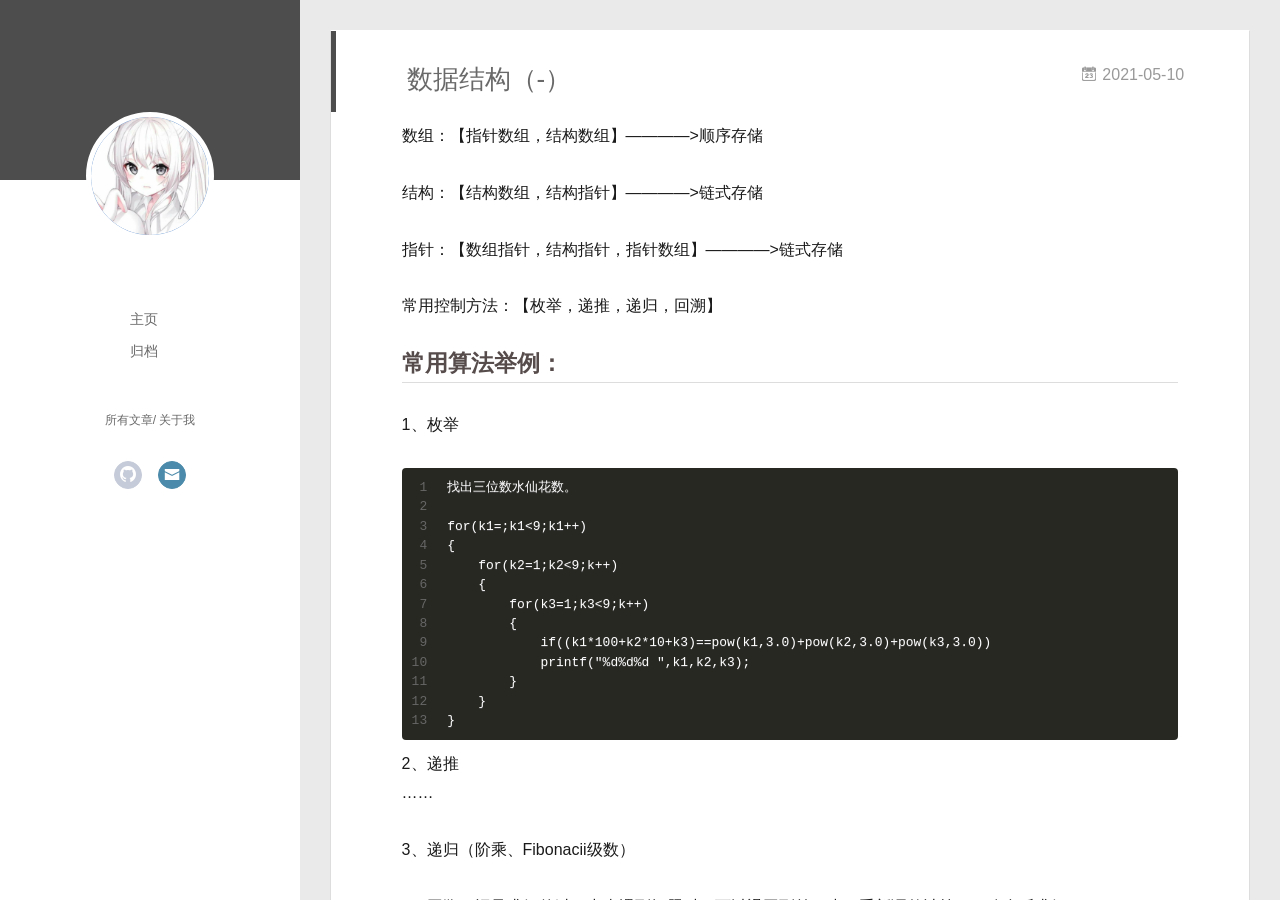
<file: index.html>
<!DOCTYPE html>
<html>
<head>
  <meta charset="utf-8">
  
  <meta name="renderer" content="webkit">
  <meta http-equiv="X-UA-Compatible" content="IE=edge" >
  <link rel="dns-prefetch" href="http://example.com">
  <title>Sakura</title>
  <meta name="viewport" content="width=device-width, initial-scale=1, maximum-scale=1">
  <meta name="description" content="我们走过很多路，最后也回归到土里">
<meta property="og:type" content="website">
<meta property="og:title" content="Sakura">
<meta property="og:url" content="http://example.com/index.html">
<meta property="og:site_name" content="Sakura">
<meta property="og:description" content="我们走过很多路，最后也回归到土里">
<meta property="og:locale" content="en_US">
<meta property="article:author" content="Chengyue">
<meta name="twitter:card" content="summary">
  
    <link rel="alternative" href="/atom.xml" title="Sakura" type="application/atom+xml">
  
  
    <link rel="icon" href="/favicon.png">
  
  <link rel="stylesheet" type="text/css" href="/./main.0cf68a.css">
  <style type="text/css">
  
    #container.show {
      background: linear-gradient(200deg,#a0cfe4,#e8c37e);
    }
  </style>
  

  

<meta name="generator" content="Hexo 5.4.0"></head>

<body>
  <div id="container" q-class="show:isCtnShow">
    <canvas id="anm-canvas" class="anm-canvas"></canvas>
    <div class="left-col" q-class="show:isShow">
      
<div class="overlay" style="background: #4d4d4d"></div>
<div class="intrude-less">
	<header id="header" class="inner">
		<a href="/" class="profilepic">
			<img src="/assets/touxiang.jpg" class="js-avatar">
		</a>
		<hgroup>
		  <h1 class="header-author"><a href="/"></a></h1>
		</hgroup>
		

		<nav class="header-menu">
			<ul>
			
				<li><a href="/">主页</a></li>
	        
				<li><a href="/archives">归档</a></li>
	        
			</ul>
		</nav>
		<nav class="header-smart-menu">
    		
    			
    			<a q-on="click: openSlider(e, 'innerArchive')" href="javascript:void(0)">所有文章</a>
    			
            
    			
            
    			
    			<a q-on="click: openSlider(e, 'aboutme')" href="javascript:void(0)">关于我</a>
    			
            
		</nav>
		<nav class="header-nav">
			<div class="social">
				
					<a class="github" target="_blank" href="https://github.com/ammu14/ammu14.github.io" title="github"><i class="icon-github"></i></a>
		        
					<a class="mail" target="_blank" href="mailto:527351945@qq.com" title="mail"><i class="icon-mail"></i></a>
		        
			</div>
		</nav>
	</header>		
</div>

    </div>
    <div class="mid-col" q-class="show:isShow,hide:isShow|isFalse">
      
<nav id="mobile-nav">
  	<div class="overlay js-overlay" style="background: #4d4d4d"></div>
	<div class="btnctn js-mobile-btnctn">
  		<div class="slider-trigger list" q-on="click: openSlider(e)"><i class="icon icon-sort"></i></div>
	</div>
	<div class="intrude-less">
		<header id="header" class="inner">
			<div class="profilepic">
				<img src="/assets/touxiang.jpg" class="js-avatar">
			</div>
			<hgroup>
			  <h1 class="header-author js-header-author"></h1>
			</hgroup>
			
			
			
				
			
				
			
			
			
			<nav class="header-nav">
				<div class="social">
					
						<a class="github" target="_blank" href="https://github.com/ammu14/ammu14.github.io" title="github"><i class="icon-github"></i></a>
			        
						<a class="mail" target="_blank" href="mailto:527351945@qq.com" title="mail"><i class="icon-mail"></i></a>
			        
				</div>
			</nav>

			<nav class="header-menu js-header-menu">
				<ul style="width: 50%">
				
				
					<li style="width: 50%"><a href="/">主页</a></li>
		        
					<li style="width: 50%"><a href="/archives">归档</a></li>
		        
				</ul>
			</nav>
		</header>				
	</div>
	<div class="mobile-mask" style="display:none" q-show="isShow"></div>
</nav>

      <div id="wrapper" class="body-wrap">
        <div class="menu-l">
          <div class="canvas-wrap">
            <canvas data-colors="#eaeaea" data-sectionHeight="100" data-contentId="js-content" id="myCanvas1" class="anm-canvas"></canvas>
          </div>
          <div id="js-content" class="content-ll">
            
  
    <article id="post-数据结构（-）" class="article article-type-post  article-index" itemscope itemprop="blogPost">
  <div class="article-inner">
    
      <header class="article-header">
        
  
    <h1 itemprop="name">
      <a class="article-title" href="/2021/05/10/%E6%95%B0%E6%8D%AE%E7%BB%93%E6%9E%84%EF%BC%88-%EF%BC%89/">数据结构（-）</a>
    </h1>
  

        
        


<a href="/2021/05/10/%E6%95%B0%E6%8D%AE%E7%BB%93%E6%9E%84%EF%BC%88-%EF%BC%89/" class="archive-article-date">
  	<time datetime="2021-05-10T13:00:28.000Z" itemprop="datePublished"><i class="icon-calendar icon"></i>2021-05-10</time>
</a>
        
      </header>
    
    <div class="article-entry" itemprop="articleBody">
      
        <p>数组：【指针数组，结构数组】————&gt;顺序存储</p>
<p>结构：【结构数组，结构指针】————&gt;链式存储</p>
<p>指针：【数组指针，结构指针，指针数组】————&gt;链式存储</p>
<p>常用控制方法：【枚举，递推，递归，回溯】</p>
<h2 id="常用算法举例："><a href="#常用算法举例：" class="headerlink" title="常用算法举例："></a>常用算法举例：</h2><p>1、枚举</p>
<figure class="highlight plain"><table><tr><td class="gutter"><pre><span class="line">1</span><br><span class="line">2</span><br><span class="line">3</span><br><span class="line">4</span><br><span class="line">5</span><br><span class="line">6</span><br><span class="line">7</span><br><span class="line">8</span><br><span class="line">9</span><br><span class="line">10</span><br><span class="line">11</span><br><span class="line">12</span><br><span class="line">13</span><br></pre></td><td class="code"><pre><span class="line">找出三位数水仙花数。</span><br><span class="line"></span><br><span class="line">for(k1&#x3D;;k1&lt;9;k1++)</span><br><span class="line">&#123;</span><br><span class="line">    for(k2&#x3D;1;k2&lt;9;k++)</span><br><span class="line">    &#123;</span><br><span class="line">        for(k3&#x3D;1;k3&lt;9;k++)</span><br><span class="line">        &#123;</span><br><span class="line">            if((k1*100+k2*10+k3)&#x3D;&#x3D;pow(k1,3.0)+pow(k2,3.0)+pow(k3,3.0))</span><br><span class="line">            printf(&quot;%d%d%d &quot;,k1,k2,k3);</span><br><span class="line">        &#125;</span><br><span class="line">    &#125;</span><br><span class="line">&#125;</span><br></pre></td></tr></table></figure>
<p>2、递推<br>……</p>
<p>3、递归（阶乘、Fibonacii级数）</p>
<p>4、回溯。记录求解的过程中当遇到问题时，可以退回到前一步，重新调整计算。（八皇后求解）</p>
<h2 id="结构的概念"><a href="#结构的概念" class="headerlink" title="结构的概念"></a>结构的概念</h2><p>1、数据结构：</p>
<figure class="highlight plain"><table><tr><td class="gutter"><pre><span class="line">1</span><br></pre></td><td class="code"><pre><span class="line">数据元素相互之间的关系</span><br></pre></td></tr></table></figure>
<p>2、逻辑结构：</p>
<figure class="highlight plain"><table><tr><td class="gutter"><pre><span class="line">1</span><br><span class="line">2</span><br><span class="line">3</span><br><span class="line">4</span><br><span class="line">5</span><br><span class="line">6</span><br><span class="line">7</span><br></pre></td><td class="code"><pre><span class="line">数据元素之间的逻辑关系</span><br><span class="line">&#123;</span><br><span class="line">  集合</span><br><span class="line">  线性结构</span><br><span class="line">  树状结构</span><br><span class="line">  网状结构&#x2F;图状结构</span><br><span class="line">&#125;</span><br></pre></td></tr></table></figure>
<p>3、物理结构</p>
<figure class="highlight plain"><table><tr><td class="gutter"><pre><span class="line">1</span><br><span class="line">2</span><br><span class="line">3</span><br><span class="line">4</span><br><span class="line">5</span><br><span class="line">6</span><br></pre></td><td class="code"><pre><span class="line">物理结构又称存储结构</span><br><span class="line">&#123;</span><br><span class="line">  顺序结构--数组</span><br><span class="line">  链式结构--指针</span><br><span class="line">&#125;</span><br><span class="line">***在实现具体算法前，必须先确定存储结构***</span><br></pre></td></tr></table></figure>

      

      
    </div>
    <div class="article-info article-info-index">
      
      
	<div class="article-tag tagcloud">
		<i class="icon-price-tags icon"></i>
		<ul class="article-tag-list">
			 
        		<li class="article-tag-list-item">
        			<a href="javascript:void(0)" class="js-tag article-tag-list-link color3">介绍</a>
        		</li>
      		
		</ul>
	</div>

      
	<div class="article-category tagcloud">
		<i class="icon-book icon"></i>
		<ul class="article-tag-list">
			 
        		<li class="article-tag-list-item">
        			<a href="/categories/数据结构//" class="article-tag-list-link color5">数据结构</a>
        		</li>
      		
		</ul>
	</div>


      
        <p class="article-more-link">
          <a class="article-more-a" href="/2021/05/10/%E6%95%B0%E6%8D%AE%E7%BB%93%E6%9E%84%EF%BC%88-%EF%BC%89/">展开全文 >></a>
        </p>
      

      
      <div class="clearfix"></div>
    </div>
  </div>
</article>

<aside class="wrap-side-operation">
    <div class="mod-side-operation">
        
        <div class="jump-container" id="js-jump-container" style="display:none;">
            <a href="javascript:void(0)" class="mod-side-operation__jump-to-top">
                <i class="icon-font icon-back"></i>
            </a>
            <div id="js-jump-plan-container" class="jump-plan-container" style="top: -11px;">
                <i class="icon-font icon-plane jump-plane"></i>
            </div>
        </div>
        
        
    </div>
</aside>




  
    <article id="post-Bolg说明" class="article article-type-post  article-index" itemscope itemprop="blogPost">
  <div class="article-inner">
    
      <header class="article-header">
        
  
    <h1 itemprop="name">
      <a class="article-title" href="/2021/04/28/Bolg%E8%AF%B4%E6%98%8E/">希望年过半百，归来仍是少年</a>
    </h1>
  

        
        


<a href="/2021/04/28/Bolg%E8%AF%B4%E6%98%8E/" class="archive-article-date">
  	<time datetime="2021-04-28T14:34:05.480Z" itemprop="datePublished"><i class="icon-calendar icon"></i>2021-04-28</time>
</a>
        
      </header>
    
    <div class="article-entry" itemprop="articleBody">
      
        <h2 id="说明"><a href="#说明" class="headerlink" title="说明"></a>说明</h2><p>分享学习、生活中给我留下深刻印象的事情~~~~</p>
<p>请相信，生活会变得越来越好。</p>

      

      
    </div>
    <div class="article-info article-info-index">
      
      
      

      
        <p class="article-more-link">
          <a class="article-more-a" href="/2021/04/28/Bolg%E8%AF%B4%E6%98%8E/">展开全文 >></a>
        </p>
      

      
      <div class="clearfix"></div>
    </div>
  </div>
</article>

<aside class="wrap-side-operation">
    <div class="mod-side-operation">
        
        <div class="jump-container" id="js-jump-container" style="display:none;">
            <a href="javascript:void(0)" class="mod-side-operation__jump-to-top">
                <i class="icon-font icon-back"></i>
            </a>
            <div id="js-jump-plan-container" class="jump-plan-container" style="top: -11px;">
                <i class="icon-font icon-plane jump-plane"></i>
            </div>
        </div>
        
        
    </div>
</aside>




  
  


          </div>
        </div>
      </div>
      <footer id="footer">
  <div class="outer">
    <div id="footer-info">
    	<div class="footer-left">
    		&copy; 2021 Chengyue
    	</div>
      	<div class="footer-right">
      		<a href="http://hexo.io/" target="_blank">Hexo</a>  Theme <a href="https://github.com/litten/hexo-theme-yilia" target="_blank">Yilia</a> by Litten
      	</div>
    </div>
  </div>

  
        <!-- 不蒜子统计 -->
        <span id="busuanzi_container_site_pv">
                本站总访问量<span id="busuanzi_value_site_pv"></span>次
        </span>
        <span class="post-meta-divider">|</span>
        <span id="busuanzi_container_site_uv" style='display:none'>
                本站访客数<span id="busuanzi_value_site_uv"></span>人
        </span>
        <script async src="//busuanzi.ibruce.info/busuanzi/2.3/busuanzi.pure.mini.js"></script>
  

</footer>
    </div>
    <script>
	var yiliaConfig = {
		mathjax: false,
		isHome: true,
		isPost: false,
		isArchive: false,
		isTag: false,
		isCategory: false,
		open_in_new: false,
		toc_hide_index: true,
		root: "/",
		innerArchive: true,
		showTags: false
	}
</script>

<script>!function(t){function n(e){if(r[e])return r[e].exports;var i=r[e]={exports:{},id:e,loaded:!1};return t[e].call(i.exports,i,i.exports,n),i.loaded=!0,i.exports}var r={};n.m=t,n.c=r,n.p="./",n(0)}([function(t,n,r){r(195),t.exports=r(191)},function(t,n,r){var e=r(3),i=r(52),o=r(27),u=r(28),c=r(53),f="prototype",a=function(t,n,r){var s,l,h,v,p=t&a.F,d=t&a.G,y=t&a.S,g=t&a.P,b=t&a.B,m=d?e:y?e[n]||(e[n]={}):(e[n]||{})[f],x=d?i:i[n]||(i[n]={}),w=x[f]||(x[f]={});d&&(r=n);for(s in r)l=!p&&m&&void 0!==m[s],h=(l?m:r)[s],v=b&&l?c(h,e):g&&"function"==typeof h?c(Function.call,h):h,m&&u(m,s,h,t&a.U),x[s]!=h&&o(x,s,v),g&&w[s]!=h&&(w[s]=h)};e.core=i,a.F=1,a.G=2,a.S=4,a.P=8,a.B=16,a.W=32,a.U=64,a.R=128,t.exports=a},function(t,n,r){var e=r(6);t.exports=function(t){if(!e(t))throw TypeError(t+" is not an object!");return t}},function(t,n){var r=t.exports="undefined"!=typeof window&&window.Math==Math?window:"undefined"!=typeof self&&self.Math==Math?self:Function("return this")();"number"==typeof __g&&(__g=r)},function(t,n){t.exports=function(t){try{return!!t()}catch(t){return!0}}},function(t,n){var r=t.exports="undefined"!=typeof window&&window.Math==Math?window:"undefined"!=typeof self&&self.Math==Math?self:Function("return this")();"number"==typeof __g&&(__g=r)},function(t,n){t.exports=function(t){return"object"==typeof t?null!==t:"function"==typeof t}},function(t,n,r){var e=r(126)("wks"),i=r(76),o=r(3).Symbol,u="function"==typeof o;(t.exports=function(t){return e[t]||(e[t]=u&&o[t]||(u?o:i)("Symbol."+t))}).store=e},function(t,n){var r={}.hasOwnProperty;t.exports=function(t,n){return r.call(t,n)}},function(t,n,r){var e=r(94),i=r(33);t.exports=function(t){return e(i(t))}},function(t,n,r){t.exports=!r(4)(function(){return 7!=Object.defineProperty({},"a",{get:function(){return 7}}).a})},function(t,n,r){var e=r(2),i=r(167),o=r(50),u=Object.defineProperty;n.f=r(10)?Object.defineProperty:function(t,n,r){if(e(t),n=o(n,!0),e(r),i)try{return u(t,n,r)}catch(t){}if("get"in r||"set"in r)throw TypeError("Accessors not supported!");return"value"in r&&(t[n]=r.value),t}},function(t,n,r){t.exports=!r(18)(function(){return 7!=Object.defineProperty({},"a",{get:function(){return 7}}).a})},function(t,n,r){var e=r(14),i=r(22);t.exports=r(12)?function(t,n,r){return e.f(t,n,i(1,r))}:function(t,n,r){return t[n]=r,t}},function(t,n,r){var e=r(20),i=r(58),o=r(42),u=Object.defineProperty;n.f=r(12)?Object.defineProperty:function(t,n,r){if(e(t),n=o(n,!0),e(r),i)try{return u(t,n,r)}catch(t){}if("get"in r||"set"in r)throw TypeError("Accessors not supported!");return"value"in r&&(t[n]=r.value),t}},function(t,n,r){var e=r(40)("wks"),i=r(23),o=r(5).Symbol,u="function"==typeof o;(t.exports=function(t){return e[t]||(e[t]=u&&o[t]||(u?o:i)("Symbol."+t))}).store=e},function(t,n,r){var e=r(67),i=Math.min;t.exports=function(t){return t>0?i(e(t),9007199254740991):0}},function(t,n,r){var e=r(46);t.exports=function(t){return Object(e(t))}},function(t,n){t.exports=function(t){try{return!!t()}catch(t){return!0}}},function(t,n,r){var e=r(63),i=r(34);t.exports=Object.keys||function(t){return e(t,i)}},function(t,n,r){var e=r(21);t.exports=function(t){if(!e(t))throw TypeError(t+" is not an object!");return t}},function(t,n){t.exports=function(t){return"object"==typeof t?null!==t:"function"==typeof t}},function(t,n){t.exports=function(t,n){return{enumerable:!(1&t),configurable:!(2&t),writable:!(4&t),value:n}}},function(t,n){var r=0,e=Math.random();t.exports=function(t){return"Symbol(".concat(void 0===t?"":t,")_",(++r+e).toString(36))}},function(t,n){var r={}.hasOwnProperty;t.exports=function(t,n){return r.call(t,n)}},function(t,n){var r=t.exports={version:"2.4.0"};"number"==typeof __e&&(__e=r)},function(t,n){t.exports=function(t){if("function"!=typeof t)throw TypeError(t+" is not a function!");return t}},function(t,n,r){var e=r(11),i=r(66);t.exports=r(10)?function(t,n,r){return e.f(t,n,i(1,r))}:function(t,n,r){return t[n]=r,t}},function(t,n,r){var e=r(3),i=r(27),o=r(24),u=r(76)("src"),c="toString",f=Function[c],a=(""+f).split(c);r(52).inspectSource=function(t){return f.call(t)},(t.exports=function(t,n,r,c){var f="function"==typeof r;f&&(o(r,"name")||i(r,"name",n)),t[n]!==r&&(f&&(o(r,u)||i(r,u,t[n]?""+t[n]:a.join(String(n)))),t===e?t[n]=r:c?t[n]?t[n]=r:i(t,n,r):(delete t[n],i(t,n,r)))})(Function.prototype,c,function(){return"function"==typeof this&&this[u]||f.call(this)})},function(t,n,r){var e=r(1),i=r(4),o=r(46),u=function(t,n,r,e){var i=String(o(t)),u="<"+n;return""!==r&&(u+=" "+r+'="'+String(e).replace(/"/g,"&quot;")+'"'),u+">"+i+"</"+n+">"};t.exports=function(t,n){var r={};r[t]=n(u),e(e.P+e.F*i(function(){var n=""[t]('"');return n!==n.toLowerCase()||n.split('"').length>3}),"String",r)}},function(t,n,r){var e=r(115),i=r(46);t.exports=function(t){return e(i(t))}},function(t,n,r){var e=r(116),i=r(66),o=r(30),u=r(50),c=r(24),f=r(167),a=Object.getOwnPropertyDescriptor;n.f=r(10)?a:function(t,n){if(t=o(t),n=u(n,!0),f)try{return a(t,n)}catch(t){}if(c(t,n))return i(!e.f.call(t,n),t[n])}},function(t,n,r){var e=r(24),i=r(17),o=r(145)("IE_PROTO"),u=Object.prototype;t.exports=Object.getPrototypeOf||function(t){return t=i(t),e(t,o)?t[o]:"function"==typeof t.constructor&&t instanceof t.constructor?t.constructor.prototype:t instanceof Object?u:null}},function(t,n){t.exports=function(t){if(void 0==t)throw TypeError("Can't call method on  "+t);return t}},function(t,n){t.exports="constructor,hasOwnProperty,isPrototypeOf,propertyIsEnumerable,toLocaleString,toString,valueOf".split(",")},function(t,n){t.exports={}},function(t,n){t.exports=!0},function(t,n){n.f={}.propertyIsEnumerable},function(t,n,r){var e=r(14).f,i=r(8),o=r(15)("toStringTag");t.exports=function(t,n,r){t&&!i(t=r?t:t.prototype,o)&&e(t,o,{configurable:!0,value:n})}},function(t,n,r){var e=r(40)("keys"),i=r(23);t.exports=function(t){return e[t]||(e[t]=i(t))}},function(t,n,r){var e=r(5),i="__core-js_shared__",o=e[i]||(e[i]={});t.exports=function(t){return o[t]||(o[t]={})}},function(t,n){var r=Math.ceil,e=Math.floor;t.exports=function(t){return isNaN(t=+t)?0:(t>0?e:r)(t)}},function(t,n,r){var e=r(21);t.exports=function(t,n){if(!e(t))return t;var r,i;if(n&&"function"==typeof(r=t.toString)&&!e(i=r.call(t)))return i;if("function"==typeof(r=t.valueOf)&&!e(i=r.call(t)))return i;if(!n&&"function"==typeof(r=t.toString)&&!e(i=r.call(t)))return i;throw TypeError("Can't convert object to primitive value")}},function(t,n,r){var e=r(5),i=r(25),o=r(36),u=r(44),c=r(14).f;t.exports=function(t){var n=i.Symbol||(i.Symbol=o?{}:e.Symbol||{});"_"==t.charAt(0)||t in n||c(n,t,{value:u.f(t)})}},function(t,n,r){n.f=r(15)},function(t,n){var r={}.toString;t.exports=function(t){return r.call(t).slice(8,-1)}},function(t,n){t.exports=function(t){if(void 0==t)throw TypeError("Can't call method on  "+t);return t}},function(t,n,r){var e=r(4);t.exports=function(t,n){return!!t&&e(function(){n?t.call(null,function(){},1):t.call(null)})}},function(t,n,r){var e=r(53),i=r(115),o=r(17),u=r(16),c=r(203);t.exports=function(t,n){var r=1==t,f=2==t,a=3==t,s=4==t,l=6==t,h=5==t||l,v=n||c;return function(n,c,p){for(var d,y,g=o(n),b=i(g),m=e(c,p,3),x=u(b.length),w=0,S=r?v(n,x):f?v(n,0):void 0;x>w;w++)if((h||w in b)&&(d=b[w],y=m(d,w,g),t))if(r)S[w]=y;else if(y)switch(t){case 3:return!0;case 5:return d;case 6:return w;case 2:S.push(d)}else if(s)return!1;return l?-1:a||s?s:S}}},function(t,n,r){var e=r(1),i=r(52),o=r(4);t.exports=function(t,n){var r=(i.Object||{})[t]||Object[t],u={};u[t]=n(r),e(e.S+e.F*o(function(){r(1)}),"Object",u)}},function(t,n,r){var e=r(6);t.exports=function(t,n){if(!e(t))return t;var r,i;if(n&&"function"==typeof(r=t.toString)&&!e(i=r.call(t)))return i;if("function"==typeof(r=t.valueOf)&&!e(i=r.call(t)))return i;if(!n&&"function"==typeof(r=t.toString)&&!e(i=r.call(t)))return i;throw TypeError("Can't convert object to primitive value")}},function(t,n,r){var e=r(5),i=r(25),o=r(91),u=r(13),c="prototype",f=function(t,n,r){var a,s,l,h=t&f.F,v=t&f.G,p=t&f.S,d=t&f.P,y=t&f.B,g=t&f.W,b=v?i:i[n]||(i[n]={}),m=b[c],x=v?e:p?e[n]:(e[n]||{})[c];v&&(r=n);for(a in r)(s=!h&&x&&void 0!==x[a])&&a in b||(l=s?x[a]:r[a],b[a]=v&&"function"!=typeof x[a]?r[a]:y&&s?o(l,e):g&&x[a]==l?function(t){var n=function(n,r,e){if(this instanceof t){switch(arguments.length){case 0:return new t;case 1:return new t(n);case 2:return new t(n,r)}return new t(n,r,e)}return t.apply(this,arguments)};return n[c]=t[c],n}(l):d&&"function"==typeof l?o(Function.call,l):l,d&&((b.virtual||(b.virtual={}))[a]=l,t&f.R&&m&&!m[a]&&u(m,a,l)))};f.F=1,f.G=2,f.S=4,f.P=8,f.B=16,f.W=32,f.U=64,f.R=128,t.exports=f},function(t,n){var r=t.exports={version:"2.4.0"};"number"==typeof __e&&(__e=r)},function(t,n,r){var e=r(26);t.exports=function(t,n,r){if(e(t),void 0===n)return t;switch(r){case 1:return function(r){return t.call(n,r)};case 2:return function(r,e){return t.call(n,r,e)};case 3:return function(r,e,i){return t.call(n,r,e,i)}}return function(){return t.apply(n,arguments)}}},function(t,n,r){var e=r(183),i=r(1),o=r(126)("metadata"),u=o.store||(o.store=new(r(186))),c=function(t,n,r){var i=u.get(t);if(!i){if(!r)return;u.set(t,i=new e)}var o=i.get(n);if(!o){if(!r)return;i.set(n,o=new e)}return o},f=function(t,n,r){var e=c(n,r,!1);return void 0!==e&&e.has(t)},a=function(t,n,r){var e=c(n,r,!1);return void 0===e?void 0:e.get(t)},s=function(t,n,r,e){c(r,e,!0).set(t,n)},l=function(t,n){var r=c(t,n,!1),e=[];return r&&r.forEach(function(t,n){e.push(n)}),e},h=function(t){return void 0===t||"symbol"==typeof t?t:String(t)},v=function(t){i(i.S,"Reflect",t)};t.exports={store:u,map:c,has:f,get:a,set:s,keys:l,key:h,exp:v}},function(t,n,r){"use strict";if(r(10)){var e=r(69),i=r(3),o=r(4),u=r(1),c=r(127),f=r(152),a=r(53),s=r(68),l=r(66),h=r(27),v=r(73),p=r(67),d=r(16),y=r(75),g=r(50),b=r(24),m=r(180),x=r(114),w=r(6),S=r(17),_=r(137),O=r(70),E=r(32),P=r(71).f,j=r(154),F=r(76),M=r(7),A=r(48),N=r(117),T=r(146),I=r(155),k=r(80),L=r(123),R=r(74),C=r(130),D=r(160),U=r(11),W=r(31),G=U.f,B=W.f,V=i.RangeError,z=i.TypeError,q=i.Uint8Array,K="ArrayBuffer",J="Shared"+K,Y="BYTES_PER_ELEMENT",H="prototype",$=Array[H],X=f.ArrayBuffer,Q=f.DataView,Z=A(0),tt=A(2),nt=A(3),rt=A(4),et=A(5),it=A(6),ot=N(!0),ut=N(!1),ct=I.values,ft=I.keys,at=I.entries,st=$.lastIndexOf,lt=$.reduce,ht=$.reduceRight,vt=$.join,pt=$.sort,dt=$.slice,yt=$.toString,gt=$.toLocaleString,bt=M("iterator"),mt=M("toStringTag"),xt=F("typed_constructor"),wt=F("def_constructor"),St=c.CONSTR,_t=c.TYPED,Ot=c.VIEW,Et="Wrong length!",Pt=A(1,function(t,n){return Tt(T(t,t[wt]),n)}),jt=o(function(){return 1===new q(new Uint16Array([1]).buffer)[0]}),Ft=!!q&&!!q[H].set&&o(function(){new q(1).set({})}),Mt=function(t,n){if(void 0===t)throw z(Et);var r=+t,e=d(t);if(n&&!m(r,e))throw V(Et);return e},At=function(t,n){var r=p(t);if(r<0||r%n)throw V("Wrong offset!");return r},Nt=function(t){if(w(t)&&_t in t)return t;throw z(t+" is not a typed array!")},Tt=function(t,n){if(!(w(t)&&xt in t))throw z("It is not a typed array constructor!");return new t(n)},It=function(t,n){return kt(T(t,t[wt]),n)},kt=function(t,n){for(var r=0,e=n.length,i=Tt(t,e);e>r;)i[r]=n[r++];return i},Lt=function(t,n,r){G(t,n,{get:function(){return this._d[r]}})},Rt=function(t){var n,r,e,i,o,u,c=S(t),f=arguments.length,s=f>1?arguments[1]:void 0,l=void 0!==s,h=j(c);if(void 0!=h&&!_(h)){for(u=h.call(c),e=[],n=0;!(o=u.next()).done;n++)e.push(o.value);c=e}for(l&&f>2&&(s=a(s,arguments[2],2)),n=0,r=d(c.length),i=Tt(this,r);r>n;n++)i[n]=l?s(c[n],n):c[n];return i},Ct=function(){for(var t=0,n=arguments.length,r=Tt(this,n);n>t;)r[t]=arguments[t++];return r},Dt=!!q&&o(function(){gt.call(new q(1))}),Ut=function(){return gt.apply(Dt?dt.call(Nt(this)):Nt(this),arguments)},Wt={copyWithin:function(t,n){return D.call(Nt(this),t,n,arguments.length>2?arguments[2]:void 0)},every:function(t){return rt(Nt(this),t,arguments.length>1?arguments[1]:void 0)},fill:function(t){return C.apply(Nt(this),arguments)},filter:function(t){return It(this,tt(Nt(this),t,arguments.length>1?arguments[1]:void 0))},find:function(t){return et(Nt(this),t,arguments.length>1?arguments[1]:void 0)},findIndex:function(t){return it(Nt(this),t,arguments.length>1?arguments[1]:void 0)},forEach:function(t){Z(Nt(this),t,arguments.length>1?arguments[1]:void 0)},indexOf:function(t){return ut(Nt(this),t,arguments.length>1?arguments[1]:void 0)},includes:function(t){return ot(Nt(this),t,arguments.length>1?arguments[1]:void 0)},join:function(t){return vt.apply(Nt(this),arguments)},lastIndexOf:function(t){return st.apply(Nt(this),arguments)},map:function(t){return Pt(Nt(this),t,arguments.length>1?arguments[1]:void 0)},reduce:function(t){return lt.apply(Nt(this),arguments)},reduceRight:function(t){return ht.apply(Nt(this),arguments)},reverse:function(){for(var t,n=this,r=Nt(n).length,e=Math.floor(r/2),i=0;i<e;)t=n[i],n[i++]=n[--r],n[r]=t;return n},some:function(t){return nt(Nt(this),t,arguments.length>1?arguments[1]:void 0)},sort:function(t){return pt.call(Nt(this),t)},subarray:function(t,n){var r=Nt(this),e=r.length,i=y(t,e);return new(T(r,r[wt]))(r.buffer,r.byteOffset+i*r.BYTES_PER_ELEMENT,d((void 0===n?e:y(n,e))-i))}},Gt=function(t,n){return It(this,dt.call(Nt(this),t,n))},Bt=function(t){Nt(this);var n=At(arguments[1],1),r=this.length,e=S(t),i=d(e.length),o=0;if(i+n>r)throw V(Et);for(;o<i;)this[n+o]=e[o++]},Vt={entries:function(){return at.call(Nt(this))},keys:function(){return ft.call(Nt(this))},values:function(){return ct.call(Nt(this))}},zt=function(t,n){return w(t)&&t[_t]&&"symbol"!=typeof n&&n in t&&String(+n)==String(n)},qt=function(t,n){return zt(t,n=g(n,!0))?l(2,t[n]):B(t,n)},Kt=function(t,n,r){return!(zt(t,n=g(n,!0))&&w(r)&&b(r,"value"))||b(r,"get")||b(r,"set")||r.configurable||b(r,"writable")&&!r.writable||b(r,"enumerable")&&!r.enumerable?G(t,n,r):(t[n]=r.value,t)};St||(W.f=qt,U.f=Kt),u(u.S+u.F*!St,"Object",{getOwnPropertyDescriptor:qt,defineProperty:Kt}),o(function(){yt.call({})})&&(yt=gt=function(){return vt.call(this)});var Jt=v({},Wt);v(Jt,Vt),h(Jt,bt,Vt.values),v(Jt,{slice:Gt,set:Bt,constructor:function(){},toString:yt,toLocaleString:Ut}),Lt(Jt,"buffer","b"),Lt(Jt,"byteOffset","o"),Lt(Jt,"byteLength","l"),Lt(Jt,"length","e"),G(Jt,mt,{get:function(){return this[_t]}}),t.exports=function(t,n,r,f){f=!!f;var a=t+(f?"Clamped":"")+"Array",l="Uint8Array"!=a,v="get"+t,p="set"+t,y=i[a],g=y||{},b=y&&E(y),m=!y||!c.ABV,S={},_=y&&y[H],j=function(t,r){var e=t._d;return e.v[v](r*n+e.o,jt)},F=function(t,r,e){var i=t._d;f&&(e=(e=Math.round(e))<0?0:e>255?255:255&e),i.v[p](r*n+i.o,e,jt)},M=function(t,n){G(t,n,{get:function(){return j(this,n)},set:function(t){return F(this,n,t)},enumerable:!0})};m?(y=r(function(t,r,e,i){s(t,y,a,"_d");var o,u,c,f,l=0,v=0;if(w(r)){if(!(r instanceof X||(f=x(r))==K||f==J))return _t in r?kt(y,r):Rt.call(y,r);o=r,v=At(e,n);var p=r.byteLength;if(void 0===i){if(p%n)throw V(Et);if((u=p-v)<0)throw V(Et)}else if((u=d(i)*n)+v>p)throw V(Et);c=u/n}else c=Mt(r,!0),u=c*n,o=new X(u);for(h(t,"_d",{b:o,o:v,l:u,e:c,v:new Q(o)});l<c;)M(t,l++)}),_=y[H]=O(Jt),h(_,"constructor",y)):L(function(t){new y(null),new y(t)},!0)||(y=r(function(t,r,e,i){s(t,y,a);var o;return w(r)?r instanceof X||(o=x(r))==K||o==J?void 0!==i?new g(r,At(e,n),i):void 0!==e?new g(r,At(e,n)):new g(r):_t in r?kt(y,r):Rt.call(y,r):new g(Mt(r,l))}),Z(b!==Function.prototype?P(g).concat(P(b)):P(g),function(t){t in y||h(y,t,g[t])}),y[H]=_,e||(_.constructor=y));var A=_[bt],N=!!A&&("values"==A.name||void 0==A.name),T=Vt.values;h(y,xt,!0),h(_,_t,a),h(_,Ot,!0),h(_,wt,y),(f?new y(1)[mt]==a:mt in _)||G(_,mt,{get:function(){return a}}),S[a]=y,u(u.G+u.W+u.F*(y!=g),S),u(u.S,a,{BYTES_PER_ELEMENT:n,from:Rt,of:Ct}),Y in _||h(_,Y,n),u(u.P,a,Wt),R(a),u(u.P+u.F*Ft,a,{set:Bt}),u(u.P+u.F*!N,a,Vt),u(u.P+u.F*(_.toString!=yt),a,{toString:yt}),u(u.P+u.F*o(function(){new y(1).slice()}),a,{slice:Gt}),u(u.P+u.F*(o(function(){return[1,2].toLocaleString()!=new y([1,2]).toLocaleString()})||!o(function(){_.toLocaleString.call([1,2])})),a,{toLocaleString:Ut}),k[a]=N?A:T,e||N||h(_,bt,T)}}else t.exports=function(){}},function(t,n){var r={}.toString;t.exports=function(t){return r.call(t).slice(8,-1)}},function(t,n,r){var e=r(21),i=r(5).document,o=e(i)&&e(i.createElement);t.exports=function(t){return o?i.createElement(t):{}}},function(t,n,r){t.exports=!r(12)&&!r(18)(function(){return 7!=Object.defineProperty(r(57)("div"),"a",{get:function(){return 7}}).a})},function(t,n,r){"use strict";var e=r(36),i=r(51),o=r(64),u=r(13),c=r(8),f=r(35),a=r(96),s=r(38),l=r(103),h=r(15)("iterator"),v=!([].keys&&"next"in[].keys()),p="keys",d="values",y=function(){return this};t.exports=function(t,n,r,g,b,m,x){a(r,n,g);var w,S,_,O=function(t){if(!v&&t in F)return F[t];switch(t){case p:case d:return function(){return new r(this,t)}}return function(){return new r(this,t)}},E=n+" Iterator",P=b==d,j=!1,F=t.prototype,M=F[h]||F["@@iterator"]||b&&F[b],A=M||O(b),N=b?P?O("entries"):A:void 0,T="Array"==n?F.entries||M:M;if(T&&(_=l(T.call(new t)))!==Object.prototype&&(s(_,E,!0),e||c(_,h)||u(_,h,y)),P&&M&&M.name!==d&&(j=!0,A=function(){return M.call(this)}),e&&!x||!v&&!j&&F[h]||u(F,h,A),f[n]=A,f[E]=y,b)if(w={values:P?A:O(d),keys:m?A:O(p),entries:N},x)for(S in w)S in F||o(F,S,w[S]);else i(i.P+i.F*(v||j),n,w);return w}},function(t,n,r){var e=r(20),i=r(100),o=r(34),u=r(39)("IE_PROTO"),c=function(){},f="prototype",a=function(){var t,n=r(57)("iframe"),e=o.length;for(n.style.display="none",r(93).appendChild(n),n.src="javascript:",t=n.contentWindow.document,t.open(),t.write("<script>document.F=Object<\/script>"),t.close(),a=t.F;e--;)delete a[f][o[e]];return a()};t.exports=Object.create||function(t,n){var r;return null!==t?(c[f]=e(t),r=new c,c[f]=null,r[u]=t):r=a(),void 0===n?r:i(r,n)}},function(t,n,r){var e=r(63),i=r(34).concat("length","prototype");n.f=Object.getOwnPropertyNames||function(t){return e(t,i)}},function(t,n){n.f=Object.getOwnPropertySymbols},function(t,n,r){var e=r(8),i=r(9),o=r(90)(!1),u=r(39)("IE_PROTO");t.exports=function(t,n){var r,c=i(t),f=0,a=[];for(r in c)r!=u&&e(c,r)&&a.push(r);for(;n.length>f;)e(c,r=n[f++])&&(~o(a,r)||a.push(r));return a}},function(t,n,r){t.exports=r(13)},function(t,n,r){var e=r(76)("meta"),i=r(6),o=r(24),u=r(11).f,c=0,f=Object.isExtensible||function(){return!0},a=!r(4)(function(){return f(Object.preventExtensions({}))}),s=function(t){u(t,e,{value:{i:"O"+ ++c,w:{}}})},l=function(t,n){if(!i(t))return"symbol"==typeof t?t:("string"==typeof t?"S":"P")+t;if(!o(t,e)){if(!f(t))return"F";if(!n)return"E";s(t)}return t[e].i},h=function(t,n){if(!o(t,e)){if(!f(t))return!0;if(!n)return!1;s(t)}return t[e].w},v=function(t){return a&&p.NEED&&f(t)&&!o(t,e)&&s(t),t},p=t.exports={KEY:e,NEED:!1,fastKey:l,getWeak:h,onFreeze:v}},function(t,n){t.exports=function(t,n){return{enumerable:!(1&t),configurable:!(2&t),writable:!(4&t),value:n}}},function(t,n){var r=Math.ceil,e=Math.floor;t.exports=function(t){return isNaN(t=+t)?0:(t>0?e:r)(t)}},function(t,n){t.exports=function(t,n,r,e){if(!(t instanceof n)||void 0!==e&&e in t)throw TypeError(r+": incorrect invocation!");return t}},function(t,n){t.exports=!1},function(t,n,r){var e=r(2),i=r(173),o=r(133),u=r(145)("IE_PROTO"),c=function(){},f="prototype",a=function(){var t,n=r(132)("iframe"),e=o.length;for(n.style.display="none",r(135).appendChild(n),n.src="javascript:",t=n.contentWindow.document,t.open(),t.write("<script>document.F=Object<\/script>"),t.close(),a=t.F;e--;)delete a[f][o[e]];return a()};t.exports=Object.create||function(t,n){var r;return null!==t?(c[f]=e(t),r=new c,c[f]=null,r[u]=t):r=a(),void 0===n?r:i(r,n)}},function(t,n,r){var e=r(175),i=r(133).concat("length","prototype");n.f=Object.getOwnPropertyNames||function(t){return e(t,i)}},function(t,n,r){var e=r(175),i=r(133);t.exports=Object.keys||function(t){return e(t,i)}},function(t,n,r){var e=r(28);t.exports=function(t,n,r){for(var i in n)e(t,i,n[i],r);return t}},function(t,n,r){"use strict";var e=r(3),i=r(11),o=r(10),u=r(7)("species");t.exports=function(t){var n=e[t];o&&n&&!n[u]&&i.f(n,u,{configurable:!0,get:function(){return this}})}},function(t,n,r){var e=r(67),i=Math.max,o=Math.min;t.exports=function(t,n){return t=e(t),t<0?i(t+n,0):o(t,n)}},function(t,n){var r=0,e=Math.random();t.exports=function(t){return"Symbol(".concat(void 0===t?"":t,")_",(++r+e).toString(36))}},function(t,n,r){var e=r(33);t.exports=function(t){return Object(e(t))}},function(t,n,r){var e=r(7)("unscopables"),i=Array.prototype;void 0==i[e]&&r(27)(i,e,{}),t.exports=function(t){i[e][t]=!0}},function(t,n,r){var e=r(53),i=r(169),o=r(137),u=r(2),c=r(16),f=r(154),a={},s={},n=t.exports=function(t,n,r,l,h){var v,p,d,y,g=h?function(){return t}:f(t),b=e(r,l,n?2:1),m=0;if("function"!=typeof g)throw TypeError(t+" is not iterable!");if(o(g)){for(v=c(t.length);v>m;m++)if((y=n?b(u(p=t[m])[0],p[1]):b(t[m]))===a||y===s)return y}else for(d=g.call(t);!(p=d.next()).done;)if((y=i(d,b,p.value,n))===a||y===s)return y};n.BREAK=a,n.RETURN=s},function(t,n){t.exports={}},function(t,n,r){var e=r(11).f,i=r(24),o=r(7)("toStringTag");t.exports=function(t,n,r){t&&!i(t=r?t:t.prototype,o)&&e(t,o,{configurable:!0,value:n})}},function(t,n,r){var e=r(1),i=r(46),o=r(4),u=r(150),c="["+u+"]",f="​",a=RegExp("^"+c+c+"*"),s=RegExp(c+c+"*$"),l=function(t,n,r){var i={},c=o(function(){return!!u[t]()||f[t]()!=f}),a=i[t]=c?n(h):u[t];r&&(i[r]=a),e(e.P+e.F*c,"String",i)},h=l.trim=function(t,n){return t=String(i(t)),1&n&&(t=t.replace(a,"")),2&n&&(t=t.replace(s,"")),t};t.exports=l},function(t,n,r){t.exports={default:r(86),__esModule:!0}},function(t,n,r){t.exports={default:r(87),__esModule:!0}},function(t,n,r){"use strict";function e(t){return t&&t.__esModule?t:{default:t}}n.__esModule=!0;var i=r(84),o=e(i),u=r(83),c=e(u),f="function"==typeof c.default&&"symbol"==typeof o.default?function(t){return typeof t}:function(t){return t&&"function"==typeof c.default&&t.constructor===c.default&&t!==c.default.prototype?"symbol":typeof t};n.default="function"==typeof c.default&&"symbol"===f(o.default)?function(t){return void 0===t?"undefined":f(t)}:function(t){return t&&"function"==typeof c.default&&t.constructor===c.default&&t!==c.default.prototype?"symbol":void 0===t?"undefined":f(t)}},function(t,n,r){r(110),r(108),r(111),r(112),t.exports=r(25).Symbol},function(t,n,r){r(109),r(113),t.exports=r(44).f("iterator")},function(t,n){t.exports=function(t){if("function"!=typeof t)throw TypeError(t+" is not a function!");return t}},function(t,n){t.exports=function(){}},function(t,n,r){var e=r(9),i=r(106),o=r(105);t.exports=function(t){return function(n,r,u){var c,f=e(n),a=i(f.length),s=o(u,a);if(t&&r!=r){for(;a>s;)if((c=f[s++])!=c)return!0}else for(;a>s;s++)if((t||s in f)&&f[s]===r)return t||s||0;return!t&&-1}}},function(t,n,r){var e=r(88);t.exports=function(t,n,r){if(e(t),void 0===n)return t;switch(r){case 1:return function(r){return t.call(n,r)};case 2:return function(r,e){return t.call(n,r,e)};case 3:return function(r,e,i){return t.call(n,r,e,i)}}return function(){return t.apply(n,arguments)}}},function(t,n,r){var e=r(19),i=r(62),o=r(37);t.exports=function(t){var n=e(t),r=i.f;if(r)for(var u,c=r(t),f=o.f,a=0;c.length>a;)f.call(t,u=c[a++])&&n.push(u);return n}},function(t,n,r){t.exports=r(5).document&&document.documentElement},function(t,n,r){var e=r(56);t.exports=Object("z").propertyIsEnumerable(0)?Object:function(t){return"String"==e(t)?t.split(""):Object(t)}},function(t,n,r){var e=r(56);t.exports=Array.isArray||function(t){return"Array"==e(t)}},function(t,n,r){"use strict";var e=r(60),i=r(22),o=r(38),u={};r(13)(u,r(15)("iterator"),function(){return this}),t.exports=function(t,n,r){t.prototype=e(u,{next:i(1,r)}),o(t,n+" Iterator")}},function(t,n){t.exports=function(t,n){return{value:n,done:!!t}}},function(t,n,r){var e=r(19),i=r(9);t.exports=function(t,n){for(var r,o=i(t),u=e(o),c=u.length,f=0;c>f;)if(o[r=u[f++]]===n)return r}},function(t,n,r){var e=r(23)("meta"),i=r(21),o=r(8),u=r(14).f,c=0,f=Object.isExtensible||function(){return!0},a=!r(18)(function(){return f(Object.preventExtensions({}))}),s=function(t){u(t,e,{value:{i:"O"+ ++c,w:{}}})},l=function(t,n){if(!i(t))return"symbol"==typeof t?t:("string"==typeof t?"S":"P")+t;if(!o(t,e)){if(!f(t))return"F";if(!n)return"E";s(t)}return t[e].i},h=function(t,n){if(!o(t,e)){if(!f(t))return!0;if(!n)return!1;s(t)}return t[e].w},v=function(t){return a&&p.NEED&&f(t)&&!o(t,e)&&s(t),t},p=t.exports={KEY:e,NEED:!1,fastKey:l,getWeak:h,onFreeze:v}},function(t,n,r){var e=r(14),i=r(20),o=r(19);t.exports=r(12)?Object.defineProperties:function(t,n){i(t);for(var r,u=o(n),c=u.length,f=0;c>f;)e.f(t,r=u[f++],n[r]);return t}},function(t,n,r){var e=r(37),i=r(22),o=r(9),u=r(42),c=r(8),f=r(58),a=Object.getOwnPropertyDescriptor;n.f=r(12)?a:function(t,n){if(t=o(t),n=u(n,!0),f)try{return a(t,n)}catch(t){}if(c(t,n))return i(!e.f.call(t,n),t[n])}},function(t,n,r){var e=r(9),i=r(61).f,o={}.toString,u="object"==typeof window&&window&&Object.getOwnPropertyNames?Object.getOwnPropertyNames(window):[],c=function(t){try{return i(t)}catch(t){return u.slice()}};t.exports.f=function(t){return u&&"[object Window]"==o.call(t)?c(t):i(e(t))}},function(t,n,r){var e=r(8),i=r(77),o=r(39)("IE_PROTO"),u=Object.prototype;t.exports=Object.getPrototypeOf||function(t){return t=i(t),e(t,o)?t[o]:"function"==typeof t.constructor&&t instanceof t.constructor?t.constructor.prototype:t instanceof Object?u:null}},function(t,n,r){var e=r(41),i=r(33);t.exports=function(t){return function(n,r){var o,u,c=String(i(n)),f=e(r),a=c.length;return f<0||f>=a?t?"":void 0:(o=c.charCodeAt(f),o<55296||o>56319||f+1===a||(u=c.charCodeAt(f+1))<56320||u>57343?t?c.charAt(f):o:t?c.slice(f,f+2):u-56320+(o-55296<<10)+65536)}}},function(t,n,r){var e=r(41),i=Math.max,o=Math.min;t.exports=function(t,n){return t=e(t),t<0?i(t+n,0):o(t,n)}},function(t,n,r){var e=r(41),i=Math.min;t.exports=function(t){return t>0?i(e(t),9007199254740991):0}},function(t,n,r){"use strict";var e=r(89),i=r(97),o=r(35),u=r(9);t.exports=r(59)(Array,"Array",function(t,n){this._t=u(t),this._i=0,this._k=n},function(){var t=this._t,n=this._k,r=this._i++;return!t||r>=t.length?(this._t=void 0,i(1)):"keys"==n?i(0,r):"values"==n?i(0,t[r]):i(0,[r,t[r]])},"values"),o.Arguments=o.Array,e("keys"),e("values"),e("entries")},function(t,n){},function(t,n,r){"use strict";var e=r(104)(!0);r(59)(String,"String",function(t){this._t=String(t),this._i=0},function(){var t,n=this._t,r=this._i;return r>=n.length?{value:void 0,done:!0}:(t=e(n,r),this._i+=t.length,{value:t,done:!1})})},function(t,n,r){"use strict";var e=r(5),i=r(8),o=r(12),u=r(51),c=r(64),f=r(99).KEY,a=r(18),s=r(40),l=r(38),h=r(23),v=r(15),p=r(44),d=r(43),y=r(98),g=r(92),b=r(95),m=r(20),x=r(9),w=r(42),S=r(22),_=r(60),O=r(102),E=r(101),P=r(14),j=r(19),F=E.f,M=P.f,A=O.f,N=e.Symbol,T=e.JSON,I=T&&T.stringify,k="prototype",L=v("_hidden"),R=v("toPrimitive"),C={}.propertyIsEnumerable,D=s("symbol-registry"),U=s("symbols"),W=s("op-symbols"),G=Object[k],B="function"==typeof N,V=e.QObject,z=!V||!V[k]||!V[k].findChild,q=o&&a(function(){return 7!=_(M({},"a",{get:function(){return M(this,"a",{value:7}).a}})).a})?function(t,n,r){var e=F(G,n);e&&delete G[n],M(t,n,r),e&&t!==G&&M(G,n,e)}:M,K=function(t){var n=U[t]=_(N[k]);return n._k=t,n},J=B&&"symbol"==typeof N.iterator?function(t){return"symbol"==typeof t}:function(t){return t instanceof N},Y=function(t,n,r){return t===G&&Y(W,n,r),m(t),n=w(n,!0),m(r),i(U,n)?(r.enumerable?(i(t,L)&&t[L][n]&&(t[L][n]=!1),r=_(r,{enumerable:S(0,!1)})):(i(t,L)||M(t,L,S(1,{})),t[L][n]=!0),q(t,n,r)):M(t,n,r)},H=function(t,n){m(t);for(var r,e=g(n=x(n)),i=0,o=e.length;o>i;)Y(t,r=e[i++],n[r]);return t},$=function(t,n){return void 0===n?_(t):H(_(t),n)},X=function(t){var n=C.call(this,t=w(t,!0));return!(this===G&&i(U,t)&&!i(W,t))&&(!(n||!i(this,t)||!i(U,t)||i(this,L)&&this[L][t])||n)},Q=function(t,n){if(t=x(t),n=w(n,!0),t!==G||!i(U,n)||i(W,n)){var r=F(t,n);return!r||!i(U,n)||i(t,L)&&t[L][n]||(r.enumerable=!0),r}},Z=function(t){for(var n,r=A(x(t)),e=[],o=0;r.length>o;)i(U,n=r[o++])||n==L||n==f||e.push(n);return e},tt=function(t){for(var n,r=t===G,e=A(r?W:x(t)),o=[],u=0;e.length>u;)!i(U,n=e[u++])||r&&!i(G,n)||o.push(U[n]);return o};B||(N=function(){if(this instanceof N)throw TypeError("Symbol is not a constructor!");var t=h(arguments.length>0?arguments[0]:void 0),n=function(r){this===G&&n.call(W,r),i(this,L)&&i(this[L],t)&&(this[L][t]=!1),q(this,t,S(1,r))};return o&&z&&q(G,t,{configurable:!0,set:n}),K(t)},c(N[k],"toString",function(){return this._k}),E.f=Q,P.f=Y,r(61).f=O.f=Z,r(37).f=X,r(62).f=tt,o&&!r(36)&&c(G,"propertyIsEnumerable",X,!0),p.f=function(t){return K(v(t))}),u(u.G+u.W+u.F*!B,{Symbol:N});for(var nt="hasInstance,isConcatSpreadable,iterator,match,replace,search,species,split,toPrimitive,toStringTag,unscopables".split(","),rt=0;nt.length>rt;)v(nt[rt++]);for(var nt=j(v.store),rt=0;nt.length>rt;)d(nt[rt++]);u(u.S+u.F*!B,"Symbol",{for:function(t){return i(D,t+="")?D[t]:D[t]=N(t)},keyFor:function(t){if(J(t))return y(D,t);throw TypeError(t+" is not a symbol!")},useSetter:function(){z=!0},useSimple:function(){z=!1}}),u(u.S+u.F*!B,"Object",{create:$,defineProperty:Y,defineProperties:H,getOwnPropertyDescriptor:Q,getOwnPropertyNames:Z,getOwnPropertySymbols:tt}),T&&u(u.S+u.F*(!B||a(function(){var t=N();return"[null]"!=I([t])||"{}"!=I({a:t})||"{}"!=I(Object(t))})),"JSON",{stringify:function(t){if(void 0!==t&&!J(t)){for(var n,r,e=[t],i=1;arguments.length>i;)e.push(arguments[i++]);return n=e[1],"function"==typeof n&&(r=n),!r&&b(n)||(n=function(t,n){if(r&&(n=r.call(this,t,n)),!J(n))return n}),e[1]=n,I.apply(T,e)}}}),N[k][R]||r(13)(N[k],R,N[k].valueOf),l(N,"Symbol"),l(Math,"Math",!0),l(e.JSON,"JSON",!0)},function(t,n,r){r(43)("asyncIterator")},function(t,n,r){r(43)("observable")},function(t,n,r){r(107);for(var e=r(5),i=r(13),o=r(35),u=r(15)("toStringTag"),c=["NodeList","DOMTokenList","MediaList","StyleSheetList","CSSRuleList"],f=0;f<5;f++){var a=c[f],s=e[a],l=s&&s.prototype;l&&!l[u]&&i(l,u,a),o[a]=o.Array}},function(t,n,r){var e=r(45),i=r(7)("toStringTag"),o="Arguments"==e(function(){return arguments}()),u=function(t,n){try{return t[n]}catch(t){}};t.exports=function(t){var n,r,c;return void 0===t?"Undefined":null===t?"Null":"string"==typeof(r=u(n=Object(t),i))?r:o?e(n):"Object"==(c=e(n))&&"function"==typeof n.callee?"Arguments":c}},function(t,n,r){var e=r(45);t.exports=Object("z").propertyIsEnumerable(0)?Object:function(t){return"String"==e(t)?t.split(""):Object(t)}},function(t,n){n.f={}.propertyIsEnumerable},function(t,n,r){var e=r(30),i=r(16),o=r(75);t.exports=function(t){return function(n,r,u){var c,f=e(n),a=i(f.length),s=o(u,a);if(t&&r!=r){for(;a>s;)if((c=f[s++])!=c)return!0}else for(;a>s;s++)if((t||s in f)&&f[s]===r)return t||s||0;return!t&&-1}}},function(t,n,r){"use strict";var e=r(3),i=r(1),o=r(28),u=r(73),c=r(65),f=r(79),a=r(68),s=r(6),l=r(4),h=r(123),v=r(81),p=r(136);t.exports=function(t,n,r,d,y,g){var b=e[t],m=b,x=y?"set":"add",w=m&&m.prototype,S={},_=function(t){var n=w[t];o(w,t,"delete"==t?function(t){return!(g&&!s(t))&&n.call(this,0===t?0:t)}:"has"==t?function(t){return!(g&&!s(t))&&n.call(this,0===t?0:t)}:"get"==t?function(t){return g&&!s(t)?void 0:n.call(this,0===t?0:t)}:"add"==t?function(t){return n.call(this,0===t?0:t),this}:function(t,r){return n.call(this,0===t?0:t,r),this})};if("function"==typeof m&&(g||w.forEach&&!l(function(){(new m).entries().next()}))){var O=new m,E=O[x](g?{}:-0,1)!=O,P=l(function(){O.has(1)}),j=h(function(t){new m(t)}),F=!g&&l(function(){for(var t=new m,n=5;n--;)t[x](n,n);return!t.has(-0)});j||(m=n(function(n,r){a(n,m,t);var e=p(new b,n,m);return void 0!=r&&f(r,y,e[x],e),e}),m.prototype=w,w.constructor=m),(P||F)&&(_("delete"),_("has"),y&&_("get")),(F||E)&&_(x),g&&w.clear&&delete w.clear}else m=d.getConstructor(n,t,y,x),u(m.prototype,r),c.NEED=!0;return v(m,t),S[t]=m,i(i.G+i.W+i.F*(m!=b),S),g||d.setStrong(m,t,y),m}},function(t,n,r){"use strict";var e=r(27),i=r(28),o=r(4),u=r(46),c=r(7);t.exports=function(t,n,r){var f=c(t),a=r(u,f,""[t]),s=a[0],l=a[1];o(function(){var n={};return n[f]=function(){return 7},7!=""[t](n)})&&(i(String.prototype,t,s),e(RegExp.prototype,f,2==n?function(t,n){return l.call(t,this,n)}:function(t){return l.call(t,this)}))}
},function(t,n,r){"use strict";var e=r(2);t.exports=function(){var t=e(this),n="";return t.global&&(n+="g"),t.ignoreCase&&(n+="i"),t.multiline&&(n+="m"),t.unicode&&(n+="u"),t.sticky&&(n+="y"),n}},function(t,n){t.exports=function(t,n,r){var e=void 0===r;switch(n.length){case 0:return e?t():t.call(r);case 1:return e?t(n[0]):t.call(r,n[0]);case 2:return e?t(n[0],n[1]):t.call(r,n[0],n[1]);case 3:return e?t(n[0],n[1],n[2]):t.call(r,n[0],n[1],n[2]);case 4:return e?t(n[0],n[1],n[2],n[3]):t.call(r,n[0],n[1],n[2],n[3])}return t.apply(r,n)}},function(t,n,r){var e=r(6),i=r(45),o=r(7)("match");t.exports=function(t){var n;return e(t)&&(void 0!==(n=t[o])?!!n:"RegExp"==i(t))}},function(t,n,r){var e=r(7)("iterator"),i=!1;try{var o=[7][e]();o.return=function(){i=!0},Array.from(o,function(){throw 2})}catch(t){}t.exports=function(t,n){if(!n&&!i)return!1;var r=!1;try{var o=[7],u=o[e]();u.next=function(){return{done:r=!0}},o[e]=function(){return u},t(o)}catch(t){}return r}},function(t,n,r){t.exports=r(69)||!r(4)(function(){var t=Math.random();__defineSetter__.call(null,t,function(){}),delete r(3)[t]})},function(t,n){n.f=Object.getOwnPropertySymbols},function(t,n,r){var e=r(3),i="__core-js_shared__",o=e[i]||(e[i]={});t.exports=function(t){return o[t]||(o[t]={})}},function(t,n,r){for(var e,i=r(3),o=r(27),u=r(76),c=u("typed_array"),f=u("view"),a=!(!i.ArrayBuffer||!i.DataView),s=a,l=0,h="Int8Array,Uint8Array,Uint8ClampedArray,Int16Array,Uint16Array,Int32Array,Uint32Array,Float32Array,Float64Array".split(",");l<9;)(e=i[h[l++]])?(o(e.prototype,c,!0),o(e.prototype,f,!0)):s=!1;t.exports={ABV:a,CONSTR:s,TYPED:c,VIEW:f}},function(t,n){"use strict";var r={versions:function(){var t=window.navigator.userAgent;return{trident:t.indexOf("Trident")>-1,presto:t.indexOf("Presto")>-1,webKit:t.indexOf("AppleWebKit")>-1,gecko:t.indexOf("Gecko")>-1&&-1==t.indexOf("KHTML"),mobile:!!t.match(/AppleWebKit.*Mobile.*/),ios:!!t.match(/\(i[^;]+;( U;)? CPU.+Mac OS X/),android:t.indexOf("Android")>-1||t.indexOf("Linux")>-1,iPhone:t.indexOf("iPhone")>-1||t.indexOf("Mac")>-1,iPad:t.indexOf("iPad")>-1,webApp:-1==t.indexOf("Safari"),weixin:-1==t.indexOf("MicroMessenger")}}()};t.exports=r},function(t,n,r){"use strict";var e=r(85),i=function(t){return t&&t.__esModule?t:{default:t}}(e),o=function(){function t(t,n,e){return n||e?String.fromCharCode(n||e):r[t]||t}function n(t){return e[t]}var r={"&quot;":'"',"&lt;":"<","&gt;":">","&amp;":"&","&nbsp;":" "},e={};for(var u in r)e[r[u]]=u;return r["&apos;"]="'",e["'"]="&#39;",{encode:function(t){return t?(""+t).replace(/['<> "&]/g,n).replace(/\r?\n/g,"<br/>").replace(/\s/g,"&nbsp;"):""},decode:function(n){return n?(""+n).replace(/<br\s*\/?>/gi,"\n").replace(/&quot;|&lt;|&gt;|&amp;|&nbsp;|&apos;|&#(\d+);|&#(\d+)/g,t).replace(/\u00a0/g," "):""},encodeBase16:function(t){if(!t)return t;t+="";for(var n=[],r=0,e=t.length;e>r;r++)n.push(t.charCodeAt(r).toString(16).toUpperCase());return n.join("")},encodeBase16forJSON:function(t){if(!t)return t;t=t.replace(/[\u4E00-\u9FBF]/gi,function(t){return escape(t).replace("%u","\\u")});for(var n=[],r=0,e=t.length;e>r;r++)n.push(t.charCodeAt(r).toString(16).toUpperCase());return n.join("")},decodeBase16:function(t){if(!t)return t;t+="";for(var n=[],r=0,e=t.length;e>r;r+=2)n.push(String.fromCharCode("0x"+t.slice(r,r+2)));return n.join("")},encodeObject:function(t){if(t instanceof Array)for(var n=0,r=t.length;r>n;n++)t[n]=o.encodeObject(t[n]);else if("object"==(void 0===t?"undefined":(0,i.default)(t)))for(var e in t)t[e]=o.encodeObject(t[e]);else if("string"==typeof t)return o.encode(t);return t},loadScript:function(t){var n=document.createElement("script");document.getElementsByTagName("body")[0].appendChild(n),n.setAttribute("src",t)},addLoadEvent:function(t){var n=window.onload;"function"!=typeof window.onload?window.onload=t:window.onload=function(){n(),t()}}}}();t.exports=o},function(t,n,r){"use strict";var e=r(17),i=r(75),o=r(16);t.exports=function(t){for(var n=e(this),r=o(n.length),u=arguments.length,c=i(u>1?arguments[1]:void 0,r),f=u>2?arguments[2]:void 0,a=void 0===f?r:i(f,r);a>c;)n[c++]=t;return n}},function(t,n,r){"use strict";var e=r(11),i=r(66);t.exports=function(t,n,r){n in t?e.f(t,n,i(0,r)):t[n]=r}},function(t,n,r){var e=r(6),i=r(3).document,o=e(i)&&e(i.createElement);t.exports=function(t){return o?i.createElement(t):{}}},function(t,n){t.exports="constructor,hasOwnProperty,isPrototypeOf,propertyIsEnumerable,toLocaleString,toString,valueOf".split(",")},function(t,n,r){var e=r(7)("match");t.exports=function(t){var n=/./;try{"/./"[t](n)}catch(r){try{return n[e]=!1,!"/./"[t](n)}catch(t){}}return!0}},function(t,n,r){t.exports=r(3).document&&document.documentElement},function(t,n,r){var e=r(6),i=r(144).set;t.exports=function(t,n,r){var o,u=n.constructor;return u!==r&&"function"==typeof u&&(o=u.prototype)!==r.prototype&&e(o)&&i&&i(t,o),t}},function(t,n,r){var e=r(80),i=r(7)("iterator"),o=Array.prototype;t.exports=function(t){return void 0!==t&&(e.Array===t||o[i]===t)}},function(t,n,r){var e=r(45);t.exports=Array.isArray||function(t){return"Array"==e(t)}},function(t,n,r){"use strict";var e=r(70),i=r(66),o=r(81),u={};r(27)(u,r(7)("iterator"),function(){return this}),t.exports=function(t,n,r){t.prototype=e(u,{next:i(1,r)}),o(t,n+" Iterator")}},function(t,n,r){"use strict";var e=r(69),i=r(1),o=r(28),u=r(27),c=r(24),f=r(80),a=r(139),s=r(81),l=r(32),h=r(7)("iterator"),v=!([].keys&&"next"in[].keys()),p="keys",d="values",y=function(){return this};t.exports=function(t,n,r,g,b,m,x){a(r,n,g);var w,S,_,O=function(t){if(!v&&t in F)return F[t];switch(t){case p:case d:return function(){return new r(this,t)}}return function(){return new r(this,t)}},E=n+" Iterator",P=b==d,j=!1,F=t.prototype,M=F[h]||F["@@iterator"]||b&&F[b],A=M||O(b),N=b?P?O("entries"):A:void 0,T="Array"==n?F.entries||M:M;if(T&&(_=l(T.call(new t)))!==Object.prototype&&(s(_,E,!0),e||c(_,h)||u(_,h,y)),P&&M&&M.name!==d&&(j=!0,A=function(){return M.call(this)}),e&&!x||!v&&!j&&F[h]||u(F,h,A),f[n]=A,f[E]=y,b)if(w={values:P?A:O(d),keys:m?A:O(p),entries:N},x)for(S in w)S in F||o(F,S,w[S]);else i(i.P+i.F*(v||j),n,w);return w}},function(t,n){var r=Math.expm1;t.exports=!r||r(10)>22025.465794806718||r(10)<22025.465794806718||-2e-17!=r(-2e-17)?function(t){return 0==(t=+t)?t:t>-1e-6&&t<1e-6?t+t*t/2:Math.exp(t)-1}:r},function(t,n){t.exports=Math.sign||function(t){return 0==(t=+t)||t!=t?t:t<0?-1:1}},function(t,n,r){var e=r(3),i=r(151).set,o=e.MutationObserver||e.WebKitMutationObserver,u=e.process,c=e.Promise,f="process"==r(45)(u);t.exports=function(){var t,n,r,a=function(){var e,i;for(f&&(e=u.domain)&&e.exit();t;){i=t.fn,t=t.next;try{i()}catch(e){throw t?r():n=void 0,e}}n=void 0,e&&e.enter()};if(f)r=function(){u.nextTick(a)};else if(o){var s=!0,l=document.createTextNode("");new o(a).observe(l,{characterData:!0}),r=function(){l.data=s=!s}}else if(c&&c.resolve){var h=c.resolve();r=function(){h.then(a)}}else r=function(){i.call(e,a)};return function(e){var i={fn:e,next:void 0};n&&(n.next=i),t||(t=i,r()),n=i}}},function(t,n,r){var e=r(6),i=r(2),o=function(t,n){if(i(t),!e(n)&&null!==n)throw TypeError(n+": can't set as prototype!")};t.exports={set:Object.setPrototypeOf||("__proto__"in{}?function(t,n,e){try{e=r(53)(Function.call,r(31).f(Object.prototype,"__proto__").set,2),e(t,[]),n=!(t instanceof Array)}catch(t){n=!0}return function(t,r){return o(t,r),n?t.__proto__=r:e(t,r),t}}({},!1):void 0),check:o}},function(t,n,r){var e=r(126)("keys"),i=r(76);t.exports=function(t){return e[t]||(e[t]=i(t))}},function(t,n,r){var e=r(2),i=r(26),o=r(7)("species");t.exports=function(t,n){var r,u=e(t).constructor;return void 0===u||void 0==(r=e(u)[o])?n:i(r)}},function(t,n,r){var e=r(67),i=r(46);t.exports=function(t){return function(n,r){var o,u,c=String(i(n)),f=e(r),a=c.length;return f<0||f>=a?t?"":void 0:(o=c.charCodeAt(f),o<55296||o>56319||f+1===a||(u=c.charCodeAt(f+1))<56320||u>57343?t?c.charAt(f):o:t?c.slice(f,f+2):u-56320+(o-55296<<10)+65536)}}},function(t,n,r){var e=r(122),i=r(46);t.exports=function(t,n,r){if(e(n))throw TypeError("String#"+r+" doesn't accept regex!");return String(i(t))}},function(t,n,r){"use strict";var e=r(67),i=r(46);t.exports=function(t){var n=String(i(this)),r="",o=e(t);if(o<0||o==1/0)throw RangeError("Count can't be negative");for(;o>0;(o>>>=1)&&(n+=n))1&o&&(r+=n);return r}},function(t,n){t.exports="\t\n\v\f\r   ᠎             　\u2028\u2029\ufeff"},function(t,n,r){var e,i,o,u=r(53),c=r(121),f=r(135),a=r(132),s=r(3),l=s.process,h=s.setImmediate,v=s.clearImmediate,p=s.MessageChannel,d=0,y={},g="onreadystatechange",b=function(){var t=+this;if(y.hasOwnProperty(t)){var n=y[t];delete y[t],n()}},m=function(t){b.call(t.data)};h&&v||(h=function(t){for(var n=[],r=1;arguments.length>r;)n.push(arguments[r++]);return y[++d]=function(){c("function"==typeof t?t:Function(t),n)},e(d),d},v=function(t){delete y[t]},"process"==r(45)(l)?e=function(t){l.nextTick(u(b,t,1))}:p?(i=new p,o=i.port2,i.port1.onmessage=m,e=u(o.postMessage,o,1)):s.addEventListener&&"function"==typeof postMessage&&!s.importScripts?(e=function(t){s.postMessage(t+"","*")},s.addEventListener("message",m,!1)):e=g in a("script")?function(t){f.appendChild(a("script"))[g]=function(){f.removeChild(this),b.call(t)}}:function(t){setTimeout(u(b,t,1),0)}),t.exports={set:h,clear:v}},function(t,n,r){"use strict";var e=r(3),i=r(10),o=r(69),u=r(127),c=r(27),f=r(73),a=r(4),s=r(68),l=r(67),h=r(16),v=r(71).f,p=r(11).f,d=r(130),y=r(81),g="ArrayBuffer",b="DataView",m="prototype",x="Wrong length!",w="Wrong index!",S=e[g],_=e[b],O=e.Math,E=e.RangeError,P=e.Infinity,j=S,F=O.abs,M=O.pow,A=O.floor,N=O.log,T=O.LN2,I="buffer",k="byteLength",L="byteOffset",R=i?"_b":I,C=i?"_l":k,D=i?"_o":L,U=function(t,n,r){var e,i,o,u=Array(r),c=8*r-n-1,f=(1<<c)-1,a=f>>1,s=23===n?M(2,-24)-M(2,-77):0,l=0,h=t<0||0===t&&1/t<0?1:0;for(t=F(t),t!=t||t===P?(i=t!=t?1:0,e=f):(e=A(N(t)/T),t*(o=M(2,-e))<1&&(e--,o*=2),t+=e+a>=1?s/o:s*M(2,1-a),t*o>=2&&(e++,o/=2),e+a>=f?(i=0,e=f):e+a>=1?(i=(t*o-1)*M(2,n),e+=a):(i=t*M(2,a-1)*M(2,n),e=0));n>=8;u[l++]=255&i,i/=256,n-=8);for(e=e<<n|i,c+=n;c>0;u[l++]=255&e,e/=256,c-=8);return u[--l]|=128*h,u},W=function(t,n,r){var e,i=8*r-n-1,o=(1<<i)-1,u=o>>1,c=i-7,f=r-1,a=t[f--],s=127&a;for(a>>=7;c>0;s=256*s+t[f],f--,c-=8);for(e=s&(1<<-c)-1,s>>=-c,c+=n;c>0;e=256*e+t[f],f--,c-=8);if(0===s)s=1-u;else{if(s===o)return e?NaN:a?-P:P;e+=M(2,n),s-=u}return(a?-1:1)*e*M(2,s-n)},G=function(t){return t[3]<<24|t[2]<<16|t[1]<<8|t[0]},B=function(t){return[255&t]},V=function(t){return[255&t,t>>8&255]},z=function(t){return[255&t,t>>8&255,t>>16&255,t>>24&255]},q=function(t){return U(t,52,8)},K=function(t){return U(t,23,4)},J=function(t,n,r){p(t[m],n,{get:function(){return this[r]}})},Y=function(t,n,r,e){var i=+r,o=l(i);if(i!=o||o<0||o+n>t[C])throw E(w);var u=t[R]._b,c=o+t[D],f=u.slice(c,c+n);return e?f:f.reverse()},H=function(t,n,r,e,i,o){var u=+r,c=l(u);if(u!=c||c<0||c+n>t[C])throw E(w);for(var f=t[R]._b,a=c+t[D],s=e(+i),h=0;h<n;h++)f[a+h]=s[o?h:n-h-1]},$=function(t,n){s(t,S,g);var r=+n,e=h(r);if(r!=e)throw E(x);return e};if(u.ABV){if(!a(function(){new S})||!a(function(){new S(.5)})){S=function(t){return new j($(this,t))};for(var X,Q=S[m]=j[m],Z=v(j),tt=0;Z.length>tt;)(X=Z[tt++])in S||c(S,X,j[X]);o||(Q.constructor=S)}var nt=new _(new S(2)),rt=_[m].setInt8;nt.setInt8(0,2147483648),nt.setInt8(1,2147483649),!nt.getInt8(0)&&nt.getInt8(1)||f(_[m],{setInt8:function(t,n){rt.call(this,t,n<<24>>24)},setUint8:function(t,n){rt.call(this,t,n<<24>>24)}},!0)}else S=function(t){var n=$(this,t);this._b=d.call(Array(n),0),this[C]=n},_=function(t,n,r){s(this,_,b),s(t,S,b);var e=t[C],i=l(n);if(i<0||i>e)throw E("Wrong offset!");if(r=void 0===r?e-i:h(r),i+r>e)throw E(x);this[R]=t,this[D]=i,this[C]=r},i&&(J(S,k,"_l"),J(_,I,"_b"),J(_,k,"_l"),J(_,L,"_o")),f(_[m],{getInt8:function(t){return Y(this,1,t)[0]<<24>>24},getUint8:function(t){return Y(this,1,t)[0]},getInt16:function(t){var n=Y(this,2,t,arguments[1]);return(n[1]<<8|n[0])<<16>>16},getUint16:function(t){var n=Y(this,2,t,arguments[1]);return n[1]<<8|n[0]},getInt32:function(t){return G(Y(this,4,t,arguments[1]))},getUint32:function(t){return G(Y(this,4,t,arguments[1]))>>>0},getFloat32:function(t){return W(Y(this,4,t,arguments[1]),23,4)},getFloat64:function(t){return W(Y(this,8,t,arguments[1]),52,8)},setInt8:function(t,n){H(this,1,t,B,n)},setUint8:function(t,n){H(this,1,t,B,n)},setInt16:function(t,n){H(this,2,t,V,n,arguments[2])},setUint16:function(t,n){H(this,2,t,V,n,arguments[2])},setInt32:function(t,n){H(this,4,t,z,n,arguments[2])},setUint32:function(t,n){H(this,4,t,z,n,arguments[2])},setFloat32:function(t,n){H(this,4,t,K,n,arguments[2])},setFloat64:function(t,n){H(this,8,t,q,n,arguments[2])}});y(S,g),y(_,b),c(_[m],u.VIEW,!0),n[g]=S,n[b]=_},function(t,n,r){var e=r(3),i=r(52),o=r(69),u=r(182),c=r(11).f;t.exports=function(t){var n=i.Symbol||(i.Symbol=o?{}:e.Symbol||{});"_"==t.charAt(0)||t in n||c(n,t,{value:u.f(t)})}},function(t,n,r){var e=r(114),i=r(7)("iterator"),o=r(80);t.exports=r(52).getIteratorMethod=function(t){if(void 0!=t)return t[i]||t["@@iterator"]||o[e(t)]}},function(t,n,r){"use strict";var e=r(78),i=r(170),o=r(80),u=r(30);t.exports=r(140)(Array,"Array",function(t,n){this._t=u(t),this._i=0,this._k=n},function(){var t=this._t,n=this._k,r=this._i++;return!t||r>=t.length?(this._t=void 0,i(1)):"keys"==n?i(0,r):"values"==n?i(0,t[r]):i(0,[r,t[r]])},"values"),o.Arguments=o.Array,e("keys"),e("values"),e("entries")},function(t,n){function r(t,n){t.classList?t.classList.add(n):t.className+=" "+n}t.exports=r},function(t,n){function r(t,n){if(t.classList)t.classList.remove(n);else{var r=new RegExp("(^|\\b)"+n.split(" ").join("|")+"(\\b|$)","gi");t.className=t.className.replace(r," ")}}t.exports=r},function(t,n){function r(){throw new Error("setTimeout has not been defined")}function e(){throw new Error("clearTimeout has not been defined")}function i(t){if(s===setTimeout)return setTimeout(t,0);if((s===r||!s)&&setTimeout)return s=setTimeout,setTimeout(t,0);try{return s(t,0)}catch(n){try{return s.call(null,t,0)}catch(n){return s.call(this,t,0)}}}function o(t){if(l===clearTimeout)return clearTimeout(t);if((l===e||!l)&&clearTimeout)return l=clearTimeout,clearTimeout(t);try{return l(t)}catch(n){try{return l.call(null,t)}catch(n){return l.call(this,t)}}}function u(){d&&v&&(d=!1,v.length?p=v.concat(p):y=-1,p.length&&c())}function c(){if(!d){var t=i(u);d=!0;for(var n=p.length;n;){for(v=p,p=[];++y<n;)v&&v[y].run();y=-1,n=p.length}v=null,d=!1,o(t)}}function f(t,n){this.fun=t,this.array=n}function a(){}var s,l,h=t.exports={};!function(){try{s="function"==typeof setTimeout?setTimeout:r}catch(t){s=r}try{l="function"==typeof clearTimeout?clearTimeout:e}catch(t){l=e}}();var v,p=[],d=!1,y=-1;h.nextTick=function(t){var n=new Array(arguments.length-1);if(arguments.length>1)for(var r=1;r<arguments.length;r++)n[r-1]=arguments[r];p.push(new f(t,n)),1!==p.length||d||i(c)},f.prototype.run=function(){this.fun.apply(null,this.array)},h.title="browser",h.browser=!0,h.env={},h.argv=[],h.version="",h.versions={},h.on=a,h.addListener=a,h.once=a,h.off=a,h.removeListener=a,h.removeAllListeners=a,h.emit=a,h.prependListener=a,h.prependOnceListener=a,h.listeners=function(t){return[]},h.binding=function(t){throw new Error("process.binding is not supported")},h.cwd=function(){return"/"},h.chdir=function(t){throw new Error("process.chdir is not supported")},h.umask=function(){return 0}},function(t,n,r){var e=r(45);t.exports=function(t,n){if("number"!=typeof t&&"Number"!=e(t))throw TypeError(n);return+t}},function(t,n,r){"use strict";var e=r(17),i=r(75),o=r(16);t.exports=[].copyWithin||function(t,n){var r=e(this),u=o(r.length),c=i(t,u),f=i(n,u),a=arguments.length>2?arguments[2]:void 0,s=Math.min((void 0===a?u:i(a,u))-f,u-c),l=1;for(f<c&&c<f+s&&(l=-1,f+=s-1,c+=s-1);s-- >0;)f in r?r[c]=r[f]:delete r[c],c+=l,f+=l;return r}},function(t,n,r){var e=r(79);t.exports=function(t,n){var r=[];return e(t,!1,r.push,r,n),r}},function(t,n,r){var e=r(26),i=r(17),o=r(115),u=r(16);t.exports=function(t,n,r,c,f){e(n);var a=i(t),s=o(a),l=u(a.length),h=f?l-1:0,v=f?-1:1;if(r<2)for(;;){if(h in s){c=s[h],h+=v;break}if(h+=v,f?h<0:l<=h)throw TypeError("Reduce of empty array with no initial value")}for(;f?h>=0:l>h;h+=v)h in s&&(c=n(c,s[h],h,a));return c}},function(t,n,r){"use strict";var e=r(26),i=r(6),o=r(121),u=[].slice,c={},f=function(t,n,r){if(!(n in c)){for(var e=[],i=0;i<n;i++)e[i]="a["+i+"]";c[n]=Function("F,a","return new F("+e.join(",")+")")}return c[n](t,r)};t.exports=Function.bind||function(t){var n=e(this),r=u.call(arguments,1),c=function(){var e=r.concat(u.call(arguments));return this instanceof c?f(n,e.length,e):o(n,e,t)};return i(n.prototype)&&(c.prototype=n.prototype),c}},function(t,n,r){"use strict";var e=r(11).f,i=r(70),o=r(73),u=r(53),c=r(68),f=r(46),a=r(79),s=r(140),l=r(170),h=r(74),v=r(10),p=r(65).fastKey,d=v?"_s":"size",y=function(t,n){var r,e=p(n);if("F"!==e)return t._i[e];for(r=t._f;r;r=r.n)if(r.k==n)return r};t.exports={getConstructor:function(t,n,r,s){var l=t(function(t,e){c(t,l,n,"_i"),t._i=i(null),t._f=void 0,t._l=void 0,t[d]=0,void 0!=e&&a(e,r,t[s],t)});return o(l.prototype,{clear:function(){for(var t=this,n=t._i,r=t._f;r;r=r.n)r.r=!0,r.p&&(r.p=r.p.n=void 0),delete n[r.i];t._f=t._l=void 0,t[d]=0},delete:function(t){var n=this,r=y(n,t);if(r){var e=r.n,i=r.p;delete n._i[r.i],r.r=!0,i&&(i.n=e),e&&(e.p=i),n._f==r&&(n._f=e),n._l==r&&(n._l=i),n[d]--}return!!r},forEach:function(t){c(this,l,"forEach");for(var n,r=u(t,arguments.length>1?arguments[1]:void 0,3);n=n?n.n:this._f;)for(r(n.v,n.k,this);n&&n.r;)n=n.p},has:function(t){return!!y(this,t)}}),v&&e(l.prototype,"size",{get:function(){return f(this[d])}}),l},def:function(t,n,r){var e,i,o=y(t,n);return o?o.v=r:(t._l=o={i:i=p(n,!0),k:n,v:r,p:e=t._l,n:void 0,r:!1},t._f||(t._f=o),e&&(e.n=o),t[d]++,"F"!==i&&(t._i[i]=o)),t},getEntry:y,setStrong:function(t,n,r){s(t,n,function(t,n){this._t=t,this._k=n,this._l=void 0},function(){for(var t=this,n=t._k,r=t._l;r&&r.r;)r=r.p;return t._t&&(t._l=r=r?r.n:t._t._f)?"keys"==n?l(0,r.k):"values"==n?l(0,r.v):l(0,[r.k,r.v]):(t._t=void 0,l(1))},r?"entries":"values",!r,!0),h(n)}}},function(t,n,r){var e=r(114),i=r(161);t.exports=function(t){return function(){if(e(this)!=t)throw TypeError(t+"#toJSON isn't generic");return i(this)}}},function(t,n,r){"use strict";var e=r(73),i=r(65).getWeak,o=r(2),u=r(6),c=r(68),f=r(79),a=r(48),s=r(24),l=a(5),h=a(6),v=0,p=function(t){return t._l||(t._l=new d)},d=function(){this.a=[]},y=function(t,n){return l(t.a,function(t){return t[0]===n})};d.prototype={get:function(t){var n=y(this,t);if(n)return n[1]},has:function(t){return!!y(this,t)},set:function(t,n){var r=y(this,t);r?r[1]=n:this.a.push([t,n])},delete:function(t){var n=h(this.a,function(n){return n[0]===t});return~n&&this.a.splice(n,1),!!~n}},t.exports={getConstructor:function(t,n,r,o){var a=t(function(t,e){c(t,a,n,"_i"),t._i=v++,t._l=void 0,void 0!=e&&f(e,r,t[o],t)});return e(a.prototype,{delete:function(t){if(!u(t))return!1;var n=i(t);return!0===n?p(this).delete(t):n&&s(n,this._i)&&delete n[this._i]},has:function(t){if(!u(t))return!1;var n=i(t);return!0===n?p(this).has(t):n&&s(n,this._i)}}),a},def:function(t,n,r){var e=i(o(n),!0);return!0===e?p(t).set(n,r):e[t._i]=r,t},ufstore:p}},function(t,n,r){t.exports=!r(10)&&!r(4)(function(){return 7!=Object.defineProperty(r(132)("div"),"a",{get:function(){return 7}}).a})},function(t,n,r){var e=r(6),i=Math.floor;t.exports=function(t){return!e(t)&&isFinite(t)&&i(t)===t}},function(t,n,r){var e=r(2);t.exports=function(t,n,r,i){try{return i?n(e(r)[0],r[1]):n(r)}catch(n){var o=t.return;throw void 0!==o&&e(o.call(t)),n}}},function(t,n){t.exports=function(t,n){return{value:n,done:!!t}}},function(t,n){t.exports=Math.log1p||function(t){return(t=+t)>-1e-8&&t<1e-8?t-t*t/2:Math.log(1+t)}},function(t,n,r){"use strict";var e=r(72),i=r(125),o=r(116),u=r(17),c=r(115),f=Object.assign;t.exports=!f||r(4)(function(){var t={},n={},r=Symbol(),e="abcdefghijklmnopqrst";return t[r]=7,e.split("").forEach(function(t){n[t]=t}),7!=f({},t)[r]||Object.keys(f({},n)).join("")!=e})?function(t,n){for(var r=u(t),f=arguments.length,a=1,s=i.f,l=o.f;f>a;)for(var h,v=c(arguments[a++]),p=s?e(v).concat(s(v)):e(v),d=p.length,y=0;d>y;)l.call(v,h=p[y++])&&(r[h]=v[h]);return r}:f},function(t,n,r){var e=r(11),i=r(2),o=r(72);t.exports=r(10)?Object.defineProperties:function(t,n){i(t);for(var r,u=o(n),c=u.length,f=0;c>f;)e.f(t,r=u[f++],n[r]);return t}},function(t,n,r){var e=r(30),i=r(71).f,o={}.toString,u="object"==typeof window&&window&&Object.getOwnPropertyNames?Object.getOwnPropertyNames(window):[],c=function(t){try{return i(t)}catch(t){return u.slice()}};t.exports.f=function(t){return u&&"[object Window]"==o.call(t)?c(t):i(e(t))}},function(t,n,r){var e=r(24),i=r(30),o=r(117)(!1),u=r(145)("IE_PROTO");t.exports=function(t,n){var r,c=i(t),f=0,a=[];for(r in c)r!=u&&e(c,r)&&a.push(r);for(;n.length>f;)e(c,r=n[f++])&&(~o(a,r)||a.push(r));return a}},function(t,n,r){var e=r(72),i=r(30),o=r(116).f;t.exports=function(t){return function(n){for(var r,u=i(n),c=e(u),f=c.length,a=0,s=[];f>a;)o.call(u,r=c[a++])&&s.push(t?[r,u[r]]:u[r]);return s}}},function(t,n,r){var e=r(71),i=r(125),o=r(2),u=r(3).Reflect;t.exports=u&&u.ownKeys||function(t){var n=e.f(o(t)),r=i.f;return r?n.concat(r(t)):n}},function(t,n,r){var e=r(3).parseFloat,i=r(82).trim;t.exports=1/e(r(150)+"-0")!=-1/0?function(t){var n=i(String(t),3),r=e(n);return 0===r&&"-"==n.charAt(0)?-0:r}:e},function(t,n,r){var e=r(3).parseInt,i=r(82).trim,o=r(150),u=/^[\-+]?0[xX]/;t.exports=8!==e(o+"08")||22!==e(o+"0x16")?function(t,n){var r=i(String(t),3);return e(r,n>>>0||(u.test(r)?16:10))}:e},function(t,n){t.exports=Object.is||function(t,n){return t===n?0!==t||1/t==1/n:t!=t&&n!=n}},function(t,n,r){var e=r(16),i=r(149),o=r(46);t.exports=function(t,n,r,u){var c=String(o(t)),f=c.length,a=void 0===r?" ":String(r),s=e(n);if(s<=f||""==a)return c;var l=s-f,h=i.call(a,Math.ceil(l/a.length));return h.length>l&&(h=h.slice(0,l)),u?h+c:c+h}},function(t,n,r){n.f=r(7)},function(t,n,r){"use strict";var e=r(164);t.exports=r(118)("Map",function(t){return function(){return t(this,arguments.length>0?arguments[0]:void 0)}},{get:function(t){var n=e.getEntry(this,t);return n&&n.v},set:function(t,n){return e.def(this,0===t?0:t,n)}},e,!0)},function(t,n,r){r(10)&&"g"!=/./g.flags&&r(11).f(RegExp.prototype,"flags",{configurable:!0,get:r(120)})},function(t,n,r){"use strict";var e=r(164);t.exports=r(118)("Set",function(t){return function(){return t(this,arguments.length>0?arguments[0]:void 0)}},{add:function(t){return e.def(this,t=0===t?0:t,t)}},e)},function(t,n,r){"use strict";var e,i=r(48)(0),o=r(28),u=r(65),c=r(172),f=r(166),a=r(6),s=u.getWeak,l=Object.isExtensible,h=f.ufstore,v={},p=function(t){return function(){return t(this,arguments.length>0?arguments[0]:void 0)}},d={get:function(t){if(a(t)){var n=s(t);return!0===n?h(this).get(t):n?n[this._i]:void 0}},set:function(t,n){return f.def(this,t,n)}},y=t.exports=r(118)("WeakMap",p,d,f,!0,!0);7!=(new y).set((Object.freeze||Object)(v),7).get(v)&&(e=f.getConstructor(p),c(e.prototype,d),u.NEED=!0,i(["delete","has","get","set"],function(t){var n=y.prototype,r=n[t];o(n,t,function(n,i){if(a(n)&&!l(n)){this._f||(this._f=new e);var o=this._f[t](n,i);return"set"==t?this:o}return r.call(this,n,i)})}))},,,,function(t,n){"use strict";function r(){var t=document.querySelector("#page-nav");if(t&&!document.querySelector("#page-nav .extend.prev")&&(t.innerHTML='<a class="extend prev disabled" rel="prev">&laquo; Prev</a>'+t.innerHTML),t&&!document.querySelector("#page-nav .extend.next")&&(t.innerHTML=t.innerHTML+'<a class="extend next disabled" rel="next">Next &raquo;</a>'),yiliaConfig&&yiliaConfig.open_in_new){document.querySelectorAll(".article-entry a:not(.article-more-a)").forEach(function(t){var n=t.getAttribute("target");n&&""!==n||t.setAttribute("target","_blank")})}if(yiliaConfig&&yiliaConfig.toc_hide_index){document.querySelectorAll(".toc-number").forEach(function(t){t.style.display="none"})}var n=document.querySelector("#js-aboutme");n&&0!==n.length&&(n.innerHTML=n.innerText)}t.exports={init:r}},function(t,n,r){"use strict";function e(t){return t&&t.__esModule?t:{default:t}}function i(t,n){var r=/\/|index.html/g;return t.replace(r,"")===n.replace(r,"")}function o(){for(var t=document.querySelectorAll(".js-header-menu li a"),n=window.location.pathname,r=0,e=t.length;r<e;r++){var o=t[r];i(n,o.getAttribute("href"))&&(0,h.default)(o,"active")}}function u(t){for(var n=t.offsetLeft,r=t.offsetParent;null!==r;)n+=r.offsetLeft,r=r.offsetParent;return n}function c(t){for(var n=t.offsetTop,r=t.offsetParent;null!==r;)n+=r.offsetTop,r=r.offsetParent;return n}function f(t,n,r,e,i){var o=u(t),f=c(t)-n;if(f-r<=i){var a=t.$newDom;a||(a=t.cloneNode(!0),(0,d.default)(t,a),t.$newDom=a,a.style.position="fixed",a.style.top=(r||f)+"px",a.style.left=o+"px",a.style.zIndex=e||2,a.style.width="100%",a.style.color="#fff"),a.style.visibility="visible",t.style.visibility="hidden"}else{t.style.visibility="visible";var s=t.$newDom;s&&(s.style.visibility="hidden")}}function a(){var t=document.querySelector(".js-overlay"),n=document.querySelector(".js-header-menu");f(t,document.body.scrollTop,-63,2,0),f(n,document.body.scrollTop,1,3,0)}function s(){document.querySelector("#container").addEventListener("scroll",function(t){a()}),window.addEventListener("scroll",function(t){a()}),a()}var l=r(156),h=e(l),v=r(157),p=(e(v),r(382)),d=e(p),y=r(128),g=e(y),b=r(190),m=e(b),x=r(129);(function(){g.default.versions.mobile&&window.screen.width<800&&(o(),s())})(),(0,x.addLoadEvent)(function(){m.default.init()}),t.exports={}},,,,function(t,n,r){(function(t){"use strict";function n(t,n,r){t[n]||Object[e](t,n,{writable:!0,configurable:!0,value:r})}if(r(381),r(391),r(198),t._babelPolyfill)throw new Error("only one instance of babel-polyfill is allowed");t._babelPolyfill=!0;var e="defineProperty";n(String.prototype,"padLeft","".padStart),n(String.prototype,"padRight","".padEnd),"pop,reverse,shift,keys,values,entries,indexOf,every,some,forEach,map,filter,find,findIndex,includes,join,slice,concat,push,splice,unshift,sort,lastIndexOf,reduce,reduceRight,copyWithin,fill".split(",").forEach(function(t){[][t]&&n(Array,t,Function.call.bind([][t]))})}).call(n,function(){return this}())},,,function(t,n,r){r(210),t.exports=r(52).RegExp.escape},,,,function(t,n,r){var e=r(6),i=r(138),o=r(7)("species");t.exports=function(t){var n;return i(t)&&(n=t.constructor,"function"!=typeof n||n!==Array&&!i(n.prototype)||(n=void 0),e(n)&&null===(n=n[o])&&(n=void 0)),void 0===n?Array:n}},function(t,n,r){var e=r(202);t.exports=function(t,n){return new(e(t))(n)}},function(t,n,r){"use strict";var e=r(2),i=r(50),o="number";t.exports=function(t){if("string"!==t&&t!==o&&"default"!==t)throw TypeError("Incorrect hint");return i(e(this),t!=o)}},function(t,n,r){var e=r(72),i=r(125),o=r(116);t.exports=function(t){var n=e(t),r=i.f;if(r)for(var u,c=r(t),f=o.f,a=0;c.length>a;)f.call(t,u=c[a++])&&n.push(u);return n}},function(t,n,r){var e=r(72),i=r(30);t.exports=function(t,n){for(var r,o=i(t),u=e(o),c=u.length,f=0;c>f;)if(o[r=u[f++]]===n)return r}},function(t,n,r){"use strict";var e=r(208),i=r(121),o=r(26);t.exports=function(){for(var t=o(this),n=arguments.length,r=Array(n),u=0,c=e._,f=!1;n>u;)(r[u]=arguments[u++])===c&&(f=!0);return function(){var e,o=this,u=arguments.length,a=0,s=0;if(!f&&!u)return i(t,r,o);if(e=r.slice(),f)for(;n>a;a++)e[a]===c&&(e[a]=arguments[s++]);for(;u>s;)e.push(arguments[s++]);return i(t,e,o)}}},function(t,n,r){t.exports=r(3)},function(t,n){t.exports=function(t,n){var r=n===Object(n)?function(t){return n[t]}:n;return function(n){return String(n).replace(t,r)}}},function(t,n,r){var e=r(1),i=r(209)(/[\\^$*+?.()|[\]{}]/g,"\\$&");e(e.S,"RegExp",{escape:function(t){return i(t)}})},function(t,n,r){var e=r(1);e(e.P,"Array",{copyWithin:r(160)}),r(78)("copyWithin")},function(t,n,r){"use strict";var e=r(1),i=r(48)(4);e(e.P+e.F*!r(47)([].every,!0),"Array",{every:function(t){return i(this,t,arguments[1])}})},function(t,n,r){var e=r(1);e(e.P,"Array",{fill:r(130)}),r(78)("fill")},function(t,n,r){"use strict";var e=r(1),i=r(48)(2);e(e.P+e.F*!r(47)([].filter,!0),"Array",{filter:function(t){return i(this,t,arguments[1])}})},function(t,n,r){"use strict";var e=r(1),i=r(48)(6),o="findIndex",u=!0;o in[]&&Array(1)[o](function(){u=!1}),e(e.P+e.F*u,"Array",{findIndex:function(t){return i(this,t,arguments.length>1?arguments[1]:void 0)}}),r(78)(o)},function(t,n,r){"use strict";var e=r(1),i=r(48)(5),o="find",u=!0;o in[]&&Array(1)[o](function(){u=!1}),e(e.P+e.F*u,"Array",{find:function(t){return i(this,t,arguments.length>1?arguments[1]:void 0)}}),r(78)(o)},function(t,n,r){"use strict";var e=r(1),i=r(48)(0),o=r(47)([].forEach,!0);e(e.P+e.F*!o,"Array",{forEach:function(t){return i(this,t,arguments[1])}})},function(t,n,r){"use strict";var e=r(53),i=r(1),o=r(17),u=r(169),c=r(137),f=r(16),a=r(131),s=r(154);i(i.S+i.F*!r(123)(function(t){Array.from(t)}),"Array",{from:function(t){var n,r,i,l,h=o(t),v="function"==typeof this?this:Array,p=arguments.length,d=p>1?arguments[1]:void 0,y=void 0!==d,g=0,b=s(h);if(y&&(d=e(d,p>2?arguments[2]:void 0,2)),void 0==b||v==Array&&c(b))for(n=f(h.length),r=new v(n);n>g;g++)a(r,g,y?d(h[g],g):h[g]);else for(l=b.call(h),r=new v;!(i=l.next()).done;g++)a(r,g,y?u(l,d,[i.value,g],!0):i.value);return r.length=g,r}})},function(t,n,r){"use strict";var e=r(1),i=r(117)(!1),o=[].indexOf,u=!!o&&1/[1].indexOf(1,-0)<0;e(e.P+e.F*(u||!r(47)(o)),"Array",{indexOf:function(t){return u?o.apply(this,arguments)||0:i(this,t,arguments[1])}})},function(t,n,r){var e=r(1);e(e.S,"Array",{isArray:r(138)})},function(t,n,r){"use strict";var e=r(1),i=r(30),o=[].join;e(e.P+e.F*(r(115)!=Object||!r(47)(o)),"Array",{join:function(t){return o.call(i(this),void 0===t?",":t)}})},function(t,n,r){"use strict";var e=r(1),i=r(30),o=r(67),u=r(16),c=[].lastIndexOf,f=!!c&&1/[1].lastIndexOf(1,-0)<0;e(e.P+e.F*(f||!r(47)(c)),"Array",{lastIndexOf:function(t){if(f)return c.apply(this,arguments)||0;var n=i(this),r=u(n.length),e=r-1;for(arguments.length>1&&(e=Math.min(e,o(arguments[1]))),e<0&&(e=r+e);e>=0;e--)if(e in n&&n[e]===t)return e||0;return-1}})},function(t,n,r){"use strict";var e=r(1),i=r(48)(1);e(e.P+e.F*!r(47)([].map,!0),"Array",{map:function(t){return i(this,t,arguments[1])}})},function(t,n,r){"use strict";var e=r(1),i=r(131);e(e.S+e.F*r(4)(function(){function t(){}return!(Array.of.call(t)instanceof t)}),"Array",{of:function(){for(var t=0,n=arguments.length,r=new("function"==typeof this?this:Array)(n);n>t;)i(r,t,arguments[t++]);return r.length=n,r}})},function(t,n,r){"use strict";var e=r(1),i=r(162);e(e.P+e.F*!r(47)([].reduceRight,!0),"Array",{reduceRight:function(t){return i(this,t,arguments.length,arguments[1],!0)}})},function(t,n,r){"use strict";var e=r(1),i=r(162);e(e.P+e.F*!r(47)([].reduce,!0),"Array",{reduce:function(t){return i(this,t,arguments.length,arguments[1],!1)}})},function(t,n,r){"use strict";var e=r(1),i=r(135),o=r(45),u=r(75),c=r(16),f=[].slice;e(e.P+e.F*r(4)(function(){i&&f.call(i)}),"Array",{slice:function(t,n){var r=c(this.length),e=o(this);if(n=void 0===n?r:n,"Array"==e)return f.call(this,t,n);for(var i=u(t,r),a=u(n,r),s=c(a-i),l=Array(s),h=0;h<s;h++)l[h]="String"==e?this.charAt(i+h):this[i+h];return l}})},function(t,n,r){"use strict";var e=r(1),i=r(48)(3);e(e.P+e.F*!r(47)([].some,!0),"Array",{some:function(t){return i(this,t,arguments[1])}})},function(t,n,r){"use strict";var e=r(1),i=r(26),o=r(17),u=r(4),c=[].sort,f=[1,2,3];e(e.P+e.F*(u(function(){f.sort(void 0)})||!u(function(){f.sort(null)})||!r(47)(c)),"Array",{sort:function(t){return void 0===t?c.call(o(this)):c.call(o(this),i(t))}})},function(t,n,r){r(74)("Array")},function(t,n,r){var e=r(1);e(e.S,"Date",{now:function(){return(new Date).getTime()}})},function(t,n,r){"use strict";var e=r(1),i=r(4),o=Date.prototype.getTime,u=function(t){return t>9?t:"0"+t};e(e.P+e.F*(i(function(){return"0385-07-25T07:06:39.999Z"!=new Date(-5e13-1).toISOString()})||!i(function(){new Date(NaN).toISOString()})),"Date",{toISOString:function(){
if(!isFinite(o.call(this)))throw RangeError("Invalid time value");var t=this,n=t.getUTCFullYear(),r=t.getUTCMilliseconds(),e=n<0?"-":n>9999?"+":"";return e+("00000"+Math.abs(n)).slice(e?-6:-4)+"-"+u(t.getUTCMonth()+1)+"-"+u(t.getUTCDate())+"T"+u(t.getUTCHours())+":"+u(t.getUTCMinutes())+":"+u(t.getUTCSeconds())+"."+(r>99?r:"0"+u(r))+"Z"}})},function(t,n,r){"use strict";var e=r(1),i=r(17),o=r(50);e(e.P+e.F*r(4)(function(){return null!==new Date(NaN).toJSON()||1!==Date.prototype.toJSON.call({toISOString:function(){return 1}})}),"Date",{toJSON:function(t){var n=i(this),r=o(n);return"number"!=typeof r||isFinite(r)?n.toISOString():null}})},function(t,n,r){var e=r(7)("toPrimitive"),i=Date.prototype;e in i||r(27)(i,e,r(204))},function(t,n,r){var e=Date.prototype,i="Invalid Date",o="toString",u=e[o],c=e.getTime;new Date(NaN)+""!=i&&r(28)(e,o,function(){var t=c.call(this);return t===t?u.call(this):i})},function(t,n,r){var e=r(1);e(e.P,"Function",{bind:r(163)})},function(t,n,r){"use strict";var e=r(6),i=r(32),o=r(7)("hasInstance"),u=Function.prototype;o in u||r(11).f(u,o,{value:function(t){if("function"!=typeof this||!e(t))return!1;if(!e(this.prototype))return t instanceof this;for(;t=i(t);)if(this.prototype===t)return!0;return!1}})},function(t,n,r){var e=r(11).f,i=r(66),o=r(24),u=Function.prototype,c="name",f=Object.isExtensible||function(){return!0};c in u||r(10)&&e(u,c,{configurable:!0,get:function(){try{var t=this,n=(""+t).match(/^\s*function ([^ (]*)/)[1];return o(t,c)||!f(t)||e(t,c,i(5,n)),n}catch(t){return""}}})},function(t,n,r){var e=r(1),i=r(171),o=Math.sqrt,u=Math.acosh;e(e.S+e.F*!(u&&710==Math.floor(u(Number.MAX_VALUE))&&u(1/0)==1/0),"Math",{acosh:function(t){return(t=+t)<1?NaN:t>94906265.62425156?Math.log(t)+Math.LN2:i(t-1+o(t-1)*o(t+1))}})},function(t,n,r){function e(t){return isFinite(t=+t)&&0!=t?t<0?-e(-t):Math.log(t+Math.sqrt(t*t+1)):t}var i=r(1),o=Math.asinh;i(i.S+i.F*!(o&&1/o(0)>0),"Math",{asinh:e})},function(t,n,r){var e=r(1),i=Math.atanh;e(e.S+e.F*!(i&&1/i(-0)<0),"Math",{atanh:function(t){return 0==(t=+t)?t:Math.log((1+t)/(1-t))/2}})},function(t,n,r){var e=r(1),i=r(142);e(e.S,"Math",{cbrt:function(t){return i(t=+t)*Math.pow(Math.abs(t),1/3)}})},function(t,n,r){var e=r(1);e(e.S,"Math",{clz32:function(t){return(t>>>=0)?31-Math.floor(Math.log(t+.5)*Math.LOG2E):32}})},function(t,n,r){var e=r(1),i=Math.exp;e(e.S,"Math",{cosh:function(t){return(i(t=+t)+i(-t))/2}})},function(t,n,r){var e=r(1),i=r(141);e(e.S+e.F*(i!=Math.expm1),"Math",{expm1:i})},function(t,n,r){var e=r(1),i=r(142),o=Math.pow,u=o(2,-52),c=o(2,-23),f=o(2,127)*(2-c),a=o(2,-126),s=function(t){return t+1/u-1/u};e(e.S,"Math",{fround:function(t){var n,r,e=Math.abs(t),o=i(t);return e<a?o*s(e/a/c)*a*c:(n=(1+c/u)*e,r=n-(n-e),r>f||r!=r?o*(1/0):o*r)}})},function(t,n,r){var e=r(1),i=Math.abs;e(e.S,"Math",{hypot:function(t,n){for(var r,e,o=0,u=0,c=arguments.length,f=0;u<c;)r=i(arguments[u++]),f<r?(e=f/r,o=o*e*e+1,f=r):r>0?(e=r/f,o+=e*e):o+=r;return f===1/0?1/0:f*Math.sqrt(o)}})},function(t,n,r){var e=r(1),i=Math.imul;e(e.S+e.F*r(4)(function(){return-5!=i(4294967295,5)||2!=i.length}),"Math",{imul:function(t,n){var r=65535,e=+t,i=+n,o=r&e,u=r&i;return 0|o*u+((r&e>>>16)*u+o*(r&i>>>16)<<16>>>0)}})},function(t,n,r){var e=r(1);e(e.S,"Math",{log10:function(t){return Math.log(t)/Math.LN10}})},function(t,n,r){var e=r(1);e(e.S,"Math",{log1p:r(171)})},function(t,n,r){var e=r(1);e(e.S,"Math",{log2:function(t){return Math.log(t)/Math.LN2}})},function(t,n,r){var e=r(1);e(e.S,"Math",{sign:r(142)})},function(t,n,r){var e=r(1),i=r(141),o=Math.exp;e(e.S+e.F*r(4)(function(){return-2e-17!=!Math.sinh(-2e-17)}),"Math",{sinh:function(t){return Math.abs(t=+t)<1?(i(t)-i(-t))/2:(o(t-1)-o(-t-1))*(Math.E/2)}})},function(t,n,r){var e=r(1),i=r(141),o=Math.exp;e(e.S,"Math",{tanh:function(t){var n=i(t=+t),r=i(-t);return n==1/0?1:r==1/0?-1:(n-r)/(o(t)+o(-t))}})},function(t,n,r){var e=r(1);e(e.S,"Math",{trunc:function(t){return(t>0?Math.floor:Math.ceil)(t)}})},function(t,n,r){"use strict";var e=r(3),i=r(24),o=r(45),u=r(136),c=r(50),f=r(4),a=r(71).f,s=r(31).f,l=r(11).f,h=r(82).trim,v="Number",p=e[v],d=p,y=p.prototype,g=o(r(70)(y))==v,b="trim"in String.prototype,m=function(t){var n=c(t,!1);if("string"==typeof n&&n.length>2){n=b?n.trim():h(n,3);var r,e,i,o=n.charCodeAt(0);if(43===o||45===o){if(88===(r=n.charCodeAt(2))||120===r)return NaN}else if(48===o){switch(n.charCodeAt(1)){case 66:case 98:e=2,i=49;break;case 79:case 111:e=8,i=55;break;default:return+n}for(var u,f=n.slice(2),a=0,s=f.length;a<s;a++)if((u=f.charCodeAt(a))<48||u>i)return NaN;return parseInt(f,e)}}return+n};if(!p(" 0o1")||!p("0b1")||p("+0x1")){p=function(t){var n=arguments.length<1?0:t,r=this;return r instanceof p&&(g?f(function(){y.valueOf.call(r)}):o(r)!=v)?u(new d(m(n)),r,p):m(n)};for(var x,w=r(10)?a(d):"MAX_VALUE,MIN_VALUE,NaN,NEGATIVE_INFINITY,POSITIVE_INFINITY,EPSILON,isFinite,isInteger,isNaN,isSafeInteger,MAX_SAFE_INTEGER,MIN_SAFE_INTEGER,parseFloat,parseInt,isInteger".split(","),S=0;w.length>S;S++)i(d,x=w[S])&&!i(p,x)&&l(p,x,s(d,x));p.prototype=y,y.constructor=p,r(28)(e,v,p)}},function(t,n,r){var e=r(1);e(e.S,"Number",{EPSILON:Math.pow(2,-52)})},function(t,n,r){var e=r(1),i=r(3).isFinite;e(e.S,"Number",{isFinite:function(t){return"number"==typeof t&&i(t)}})},function(t,n,r){var e=r(1);e(e.S,"Number",{isInteger:r(168)})},function(t,n,r){var e=r(1);e(e.S,"Number",{isNaN:function(t){return t!=t}})},function(t,n,r){var e=r(1),i=r(168),o=Math.abs;e(e.S,"Number",{isSafeInteger:function(t){return i(t)&&o(t)<=9007199254740991}})},function(t,n,r){var e=r(1);e(e.S,"Number",{MAX_SAFE_INTEGER:9007199254740991})},function(t,n,r){var e=r(1);e(e.S,"Number",{MIN_SAFE_INTEGER:-9007199254740991})},function(t,n,r){var e=r(1),i=r(178);e(e.S+e.F*(Number.parseFloat!=i),"Number",{parseFloat:i})},function(t,n,r){var e=r(1),i=r(179);e(e.S+e.F*(Number.parseInt!=i),"Number",{parseInt:i})},function(t,n,r){"use strict";var e=r(1),i=r(67),o=r(159),u=r(149),c=1..toFixed,f=Math.floor,a=[0,0,0,0,0,0],s="Number.toFixed: incorrect invocation!",l="0",h=function(t,n){for(var r=-1,e=n;++r<6;)e+=t*a[r],a[r]=e%1e7,e=f(e/1e7)},v=function(t){for(var n=6,r=0;--n>=0;)r+=a[n],a[n]=f(r/t),r=r%t*1e7},p=function(){for(var t=6,n="";--t>=0;)if(""!==n||0===t||0!==a[t]){var r=String(a[t]);n=""===n?r:n+u.call(l,7-r.length)+r}return n},d=function(t,n,r){return 0===n?r:n%2==1?d(t,n-1,r*t):d(t*t,n/2,r)},y=function(t){for(var n=0,r=t;r>=4096;)n+=12,r/=4096;for(;r>=2;)n+=1,r/=2;return n};e(e.P+e.F*(!!c&&("0.000"!==8e-5.toFixed(3)||"1"!==.9.toFixed(0)||"1.25"!==1.255.toFixed(2)||"1000000000000000128"!==(0xde0b6b3a7640080).toFixed(0))||!r(4)(function(){c.call({})})),"Number",{toFixed:function(t){var n,r,e,c,f=o(this,s),a=i(t),g="",b=l;if(a<0||a>20)throw RangeError(s);if(f!=f)return"NaN";if(f<=-1e21||f>=1e21)return String(f);if(f<0&&(g="-",f=-f),f>1e-21)if(n=y(f*d(2,69,1))-69,r=n<0?f*d(2,-n,1):f/d(2,n,1),r*=4503599627370496,(n=52-n)>0){for(h(0,r),e=a;e>=7;)h(1e7,0),e-=7;for(h(d(10,e,1),0),e=n-1;e>=23;)v(1<<23),e-=23;v(1<<e),h(1,1),v(2),b=p()}else h(0,r),h(1<<-n,0),b=p()+u.call(l,a);return a>0?(c=b.length,b=g+(c<=a?"0."+u.call(l,a-c)+b:b.slice(0,c-a)+"."+b.slice(c-a))):b=g+b,b}})},function(t,n,r){"use strict";var e=r(1),i=r(4),o=r(159),u=1..toPrecision;e(e.P+e.F*(i(function(){return"1"!==u.call(1,void 0)})||!i(function(){u.call({})})),"Number",{toPrecision:function(t){var n=o(this,"Number#toPrecision: incorrect invocation!");return void 0===t?u.call(n):u.call(n,t)}})},function(t,n,r){var e=r(1);e(e.S+e.F,"Object",{assign:r(172)})},function(t,n,r){var e=r(1);e(e.S,"Object",{create:r(70)})},function(t,n,r){var e=r(1);e(e.S+e.F*!r(10),"Object",{defineProperties:r(173)})},function(t,n,r){var e=r(1);e(e.S+e.F*!r(10),"Object",{defineProperty:r(11).f})},function(t,n,r){var e=r(6),i=r(65).onFreeze;r(49)("freeze",function(t){return function(n){return t&&e(n)?t(i(n)):n}})},function(t,n,r){var e=r(30),i=r(31).f;r(49)("getOwnPropertyDescriptor",function(){return function(t,n){return i(e(t),n)}})},function(t,n,r){r(49)("getOwnPropertyNames",function(){return r(174).f})},function(t,n,r){var e=r(17),i=r(32);r(49)("getPrototypeOf",function(){return function(t){return i(e(t))}})},function(t,n,r){var e=r(6);r(49)("isExtensible",function(t){return function(n){return!!e(n)&&(!t||t(n))}})},function(t,n,r){var e=r(6);r(49)("isFrozen",function(t){return function(n){return!e(n)||!!t&&t(n)}})},function(t,n,r){var e=r(6);r(49)("isSealed",function(t){return function(n){return!e(n)||!!t&&t(n)}})},function(t,n,r){var e=r(1);e(e.S,"Object",{is:r(180)})},function(t,n,r){var e=r(17),i=r(72);r(49)("keys",function(){return function(t){return i(e(t))}})},function(t,n,r){var e=r(6),i=r(65).onFreeze;r(49)("preventExtensions",function(t){return function(n){return t&&e(n)?t(i(n)):n}})},function(t,n,r){var e=r(6),i=r(65).onFreeze;r(49)("seal",function(t){return function(n){return t&&e(n)?t(i(n)):n}})},function(t,n,r){var e=r(1);e(e.S,"Object",{setPrototypeOf:r(144).set})},function(t,n,r){"use strict";var e=r(114),i={};i[r(7)("toStringTag")]="z",i+""!="[object z]"&&r(28)(Object.prototype,"toString",function(){return"[object "+e(this)+"]"},!0)},function(t,n,r){var e=r(1),i=r(178);e(e.G+e.F*(parseFloat!=i),{parseFloat:i})},function(t,n,r){var e=r(1),i=r(179);e(e.G+e.F*(parseInt!=i),{parseInt:i})},function(t,n,r){"use strict";var e,i,o,u=r(69),c=r(3),f=r(53),a=r(114),s=r(1),l=r(6),h=r(26),v=r(68),p=r(79),d=r(146),y=r(151).set,g=r(143)(),b="Promise",m=c.TypeError,x=c.process,w=c[b],x=c.process,S="process"==a(x),_=function(){},O=!!function(){try{var t=w.resolve(1),n=(t.constructor={})[r(7)("species")]=function(t){t(_,_)};return(S||"function"==typeof PromiseRejectionEvent)&&t.then(_)instanceof n}catch(t){}}(),E=function(t,n){return t===n||t===w&&n===o},P=function(t){var n;return!(!l(t)||"function"!=typeof(n=t.then))&&n},j=function(t){return E(w,t)?new F(t):new i(t)},F=i=function(t){var n,r;this.promise=new t(function(t,e){if(void 0!==n||void 0!==r)throw m("Bad Promise constructor");n=t,r=e}),this.resolve=h(n),this.reject=h(r)},M=function(t){try{t()}catch(t){return{error:t}}},A=function(t,n){if(!t._n){t._n=!0;var r=t._c;g(function(){for(var e=t._v,i=1==t._s,o=0;r.length>o;)!function(n){var r,o,u=i?n.ok:n.fail,c=n.resolve,f=n.reject,a=n.domain;try{u?(i||(2==t._h&&I(t),t._h=1),!0===u?r=e:(a&&a.enter(),r=u(e),a&&a.exit()),r===n.promise?f(m("Promise-chain cycle")):(o=P(r))?o.call(r,c,f):c(r)):f(e)}catch(t){f(t)}}(r[o++]);t._c=[],t._n=!1,n&&!t._h&&N(t)})}},N=function(t){y.call(c,function(){var n,r,e,i=t._v;if(T(t)&&(n=M(function(){S?x.emit("unhandledRejection",i,t):(r=c.onunhandledrejection)?r({promise:t,reason:i}):(e=c.console)&&e.error&&e.error("Unhandled promise rejection",i)}),t._h=S||T(t)?2:1),t._a=void 0,n)throw n.error})},T=function(t){if(1==t._h)return!1;for(var n,r=t._a||t._c,e=0;r.length>e;)if(n=r[e++],n.fail||!T(n.promise))return!1;return!0},I=function(t){y.call(c,function(){var n;S?x.emit("rejectionHandled",t):(n=c.onrejectionhandled)&&n({promise:t,reason:t._v})})},k=function(t){var n=this;n._d||(n._d=!0,n=n._w||n,n._v=t,n._s=2,n._a||(n._a=n._c.slice()),A(n,!0))},L=function(t){var n,r=this;if(!r._d){r._d=!0,r=r._w||r;try{if(r===t)throw m("Promise can't be resolved itself");(n=P(t))?g(function(){var e={_w:r,_d:!1};try{n.call(t,f(L,e,1),f(k,e,1))}catch(t){k.call(e,t)}}):(r._v=t,r._s=1,A(r,!1))}catch(t){k.call({_w:r,_d:!1},t)}}};O||(w=function(t){v(this,w,b,"_h"),h(t),e.call(this);try{t(f(L,this,1),f(k,this,1))}catch(t){k.call(this,t)}},e=function(t){this._c=[],this._a=void 0,this._s=0,this._d=!1,this._v=void 0,this._h=0,this._n=!1},e.prototype=r(73)(w.prototype,{then:function(t,n){var r=j(d(this,w));return r.ok="function"!=typeof t||t,r.fail="function"==typeof n&&n,r.domain=S?x.domain:void 0,this._c.push(r),this._a&&this._a.push(r),this._s&&A(this,!1),r.promise},catch:function(t){return this.then(void 0,t)}}),F=function(){var t=new e;this.promise=t,this.resolve=f(L,t,1),this.reject=f(k,t,1)}),s(s.G+s.W+s.F*!O,{Promise:w}),r(81)(w,b),r(74)(b),o=r(52)[b],s(s.S+s.F*!O,b,{reject:function(t){var n=j(this);return(0,n.reject)(t),n.promise}}),s(s.S+s.F*(u||!O),b,{resolve:function(t){if(t instanceof w&&E(t.constructor,this))return t;var n=j(this);return(0,n.resolve)(t),n.promise}}),s(s.S+s.F*!(O&&r(123)(function(t){w.all(t).catch(_)})),b,{all:function(t){var n=this,r=j(n),e=r.resolve,i=r.reject,o=M(function(){var r=[],o=0,u=1;p(t,!1,function(t){var c=o++,f=!1;r.push(void 0),u++,n.resolve(t).then(function(t){f||(f=!0,r[c]=t,--u||e(r))},i)}),--u||e(r)});return o&&i(o.error),r.promise},race:function(t){var n=this,r=j(n),e=r.reject,i=M(function(){p(t,!1,function(t){n.resolve(t).then(r.resolve,e)})});return i&&e(i.error),r.promise}})},function(t,n,r){var e=r(1),i=r(26),o=r(2),u=(r(3).Reflect||{}).apply,c=Function.apply;e(e.S+e.F*!r(4)(function(){u(function(){})}),"Reflect",{apply:function(t,n,r){var e=i(t),f=o(r);return u?u(e,n,f):c.call(e,n,f)}})},function(t,n,r){var e=r(1),i=r(70),o=r(26),u=r(2),c=r(6),f=r(4),a=r(163),s=(r(3).Reflect||{}).construct,l=f(function(){function t(){}return!(s(function(){},[],t)instanceof t)}),h=!f(function(){s(function(){})});e(e.S+e.F*(l||h),"Reflect",{construct:function(t,n){o(t),u(n);var r=arguments.length<3?t:o(arguments[2]);if(h&&!l)return s(t,n,r);if(t==r){switch(n.length){case 0:return new t;case 1:return new t(n[0]);case 2:return new t(n[0],n[1]);case 3:return new t(n[0],n[1],n[2]);case 4:return new t(n[0],n[1],n[2],n[3])}var e=[null];return e.push.apply(e,n),new(a.apply(t,e))}var f=r.prototype,v=i(c(f)?f:Object.prototype),p=Function.apply.call(t,v,n);return c(p)?p:v}})},function(t,n,r){var e=r(11),i=r(1),o=r(2),u=r(50);i(i.S+i.F*r(4)(function(){Reflect.defineProperty(e.f({},1,{value:1}),1,{value:2})}),"Reflect",{defineProperty:function(t,n,r){o(t),n=u(n,!0),o(r);try{return e.f(t,n,r),!0}catch(t){return!1}}})},function(t,n,r){var e=r(1),i=r(31).f,o=r(2);e(e.S,"Reflect",{deleteProperty:function(t,n){var r=i(o(t),n);return!(r&&!r.configurable)&&delete t[n]}})},function(t,n,r){"use strict";var e=r(1),i=r(2),o=function(t){this._t=i(t),this._i=0;var n,r=this._k=[];for(n in t)r.push(n)};r(139)(o,"Object",function(){var t,n=this,r=n._k;do{if(n._i>=r.length)return{value:void 0,done:!0}}while(!((t=r[n._i++])in n._t));return{value:t,done:!1}}),e(e.S,"Reflect",{enumerate:function(t){return new o(t)}})},function(t,n,r){var e=r(31),i=r(1),o=r(2);i(i.S,"Reflect",{getOwnPropertyDescriptor:function(t,n){return e.f(o(t),n)}})},function(t,n,r){var e=r(1),i=r(32),o=r(2);e(e.S,"Reflect",{getPrototypeOf:function(t){return i(o(t))}})},function(t,n,r){function e(t,n){var r,c,s=arguments.length<3?t:arguments[2];return a(t)===s?t[n]:(r=i.f(t,n))?u(r,"value")?r.value:void 0!==r.get?r.get.call(s):void 0:f(c=o(t))?e(c,n,s):void 0}var i=r(31),o=r(32),u=r(24),c=r(1),f=r(6),a=r(2);c(c.S,"Reflect",{get:e})},function(t,n,r){var e=r(1);e(e.S,"Reflect",{has:function(t,n){return n in t}})},function(t,n,r){var e=r(1),i=r(2),o=Object.isExtensible;e(e.S,"Reflect",{isExtensible:function(t){return i(t),!o||o(t)}})},function(t,n,r){var e=r(1);e(e.S,"Reflect",{ownKeys:r(177)})},function(t,n,r){var e=r(1),i=r(2),o=Object.preventExtensions;e(e.S,"Reflect",{preventExtensions:function(t){i(t);try{return o&&o(t),!0}catch(t){return!1}}})},function(t,n,r){var e=r(1),i=r(144);i&&e(e.S,"Reflect",{setPrototypeOf:function(t,n){i.check(t,n);try{return i.set(t,n),!0}catch(t){return!1}}})},function(t,n,r){function e(t,n,r){var f,h,v=arguments.length<4?t:arguments[3],p=o.f(s(t),n);if(!p){if(l(h=u(t)))return e(h,n,r,v);p=a(0)}return c(p,"value")?!(!1===p.writable||!l(v)||(f=o.f(v,n)||a(0),f.value=r,i.f(v,n,f),0)):void 0!==p.set&&(p.set.call(v,r),!0)}var i=r(11),o=r(31),u=r(32),c=r(24),f=r(1),a=r(66),s=r(2),l=r(6);f(f.S,"Reflect",{set:e})},function(t,n,r){var e=r(3),i=r(136),o=r(11).f,u=r(71).f,c=r(122),f=r(120),a=e.RegExp,s=a,l=a.prototype,h=/a/g,v=/a/g,p=new a(h)!==h;if(r(10)&&(!p||r(4)(function(){return v[r(7)("match")]=!1,a(h)!=h||a(v)==v||"/a/i"!=a(h,"i")}))){a=function(t,n){var r=this instanceof a,e=c(t),o=void 0===n;return!r&&e&&t.constructor===a&&o?t:i(p?new s(e&&!o?t.source:t,n):s((e=t instanceof a)?t.source:t,e&&o?f.call(t):n),r?this:l,a)};for(var d=u(s),y=0;d.length>y;)!function(t){t in a||o(a,t,{configurable:!0,get:function(){return s[t]},set:function(n){s[t]=n}})}(d[y++]);l.constructor=a,a.prototype=l,r(28)(e,"RegExp",a)}r(74)("RegExp")},function(t,n,r){r(119)("match",1,function(t,n,r){return[function(r){"use strict";var e=t(this),i=void 0==r?void 0:r[n];return void 0!==i?i.call(r,e):new RegExp(r)[n](String(e))},r]})},function(t,n,r){r(119)("replace",2,function(t,n,r){return[function(e,i){"use strict";var o=t(this),u=void 0==e?void 0:e[n];return void 0!==u?u.call(e,o,i):r.call(String(o),e,i)},r]})},function(t,n,r){r(119)("search",1,function(t,n,r){return[function(r){"use strict";var e=t(this),i=void 0==r?void 0:r[n];return void 0!==i?i.call(r,e):new RegExp(r)[n](String(e))},r]})},function(t,n,r){r(119)("split",2,function(t,n,e){"use strict";var i=r(122),o=e,u=[].push,c="split",f="length",a="lastIndex";if("c"=="abbc"[c](/(b)*/)[1]||4!="test"[c](/(?:)/,-1)[f]||2!="ab"[c](/(?:ab)*/)[f]||4!="."[c](/(.?)(.?)/)[f]||"."[c](/()()/)[f]>1||""[c](/.?/)[f]){var s=void 0===/()??/.exec("")[1];e=function(t,n){var r=String(this);if(void 0===t&&0===n)return[];if(!i(t))return o.call(r,t,n);var e,c,l,h,v,p=[],d=(t.ignoreCase?"i":"")+(t.multiline?"m":"")+(t.unicode?"u":"")+(t.sticky?"y":""),y=0,g=void 0===n?4294967295:n>>>0,b=new RegExp(t.source,d+"g");for(s||(e=new RegExp("^"+b.source+"$(?!\\s)",d));(c=b.exec(r))&&!((l=c.index+c[0][f])>y&&(p.push(r.slice(y,c.index)),!s&&c[f]>1&&c[0].replace(e,function(){for(v=1;v<arguments[f]-2;v++)void 0===arguments[v]&&(c[v]=void 0)}),c[f]>1&&c.index<r[f]&&u.apply(p,c.slice(1)),h=c[0][f],y=l,p[f]>=g));)b[a]===c.index&&b[a]++;return y===r[f]?!h&&b.test("")||p.push(""):p.push(r.slice(y)),p[f]>g?p.slice(0,g):p}}else"0"[c](void 0,0)[f]&&(e=function(t,n){return void 0===t&&0===n?[]:o.call(this,t,n)});return[function(r,i){var o=t(this),u=void 0==r?void 0:r[n];return void 0!==u?u.call(r,o,i):e.call(String(o),r,i)},e]})},function(t,n,r){"use strict";r(184);var e=r(2),i=r(120),o=r(10),u="toString",c=/./[u],f=function(t){r(28)(RegExp.prototype,u,t,!0)};r(4)(function(){return"/a/b"!=c.call({source:"a",flags:"b"})})?f(function(){var t=e(this);return"/".concat(t.source,"/","flags"in t?t.flags:!o&&t instanceof RegExp?i.call(t):void 0)}):c.name!=u&&f(function(){return c.call(this)})},function(t,n,r){"use strict";r(29)("anchor",function(t){return function(n){return t(this,"a","name",n)}})},function(t,n,r){"use strict";r(29)("big",function(t){return function(){return t(this,"big","","")}})},function(t,n,r){"use strict";r(29)("blink",function(t){return function(){return t(this,"blink","","")}})},function(t,n,r){"use strict";r(29)("bold",function(t){return function(){return t(this,"b","","")}})},function(t,n,r){"use strict";var e=r(1),i=r(147)(!1);e(e.P,"String",{codePointAt:function(t){return i(this,t)}})},function(t,n,r){"use strict";var e=r(1),i=r(16),o=r(148),u="endsWith",c=""[u];e(e.P+e.F*r(134)(u),"String",{endsWith:function(t){var n=o(this,t,u),r=arguments.length>1?arguments[1]:void 0,e=i(n.length),f=void 0===r?e:Math.min(i(r),e),a=String(t);return c?c.call(n,a,f):n.slice(f-a.length,f)===a}})},function(t,n,r){"use strict";r(29)("fixed",function(t){return function(){return t(this,"tt","","")}})},function(t,n,r){"use strict";r(29)("fontcolor",function(t){return function(n){return t(this,"font","color",n)}})},function(t,n,r){"use strict";r(29)("fontsize",function(t){return function(n){return t(this,"font","size",n)}})},function(t,n,r){var e=r(1),i=r(75),o=String.fromCharCode,u=String.fromCodePoint;e(e.S+e.F*(!!u&&1!=u.length),"String",{fromCodePoint:function(t){for(var n,r=[],e=arguments.length,u=0;e>u;){if(n=+arguments[u++],i(n,1114111)!==n)throw RangeError(n+" is not a valid code point");r.push(n<65536?o(n):o(55296+((n-=65536)>>10),n%1024+56320))}return r.join("")}})},function(t,n,r){"use strict";var e=r(1),i=r(148),o="includes";e(e.P+e.F*r(134)(o),"String",{includes:function(t){return!!~i(this,t,o).indexOf(t,arguments.length>1?arguments[1]:void 0)}})},function(t,n,r){"use strict";r(29)("italics",function(t){return function(){return t(this,"i","","")}})},function(t,n,r){"use strict";var e=r(147)(!0);r(140)(String,"String",function(t){this._t=String(t),this._i=0},function(){var t,n=this._t,r=this._i;return r>=n.length?{value:void 0,done:!0}:(t=e(n,r),this._i+=t.length,{value:t,done:!1})})},function(t,n,r){"use strict";r(29)("link",function(t){return function(n){return t(this,"a","href",n)}})},function(t,n,r){var e=r(1),i=r(30),o=r(16);e(e.S,"String",{raw:function(t){for(var n=i(t.raw),r=o(n.length),e=arguments.length,u=[],c=0;r>c;)u.push(String(n[c++])),c<e&&u.push(String(arguments[c]));return u.join("")}})},function(t,n,r){var e=r(1);e(e.P,"String",{repeat:r(149)})},function(t,n,r){"use strict";r(29)("small",function(t){return function(){return t(this,"small","","")}})},function(t,n,r){"use strict";var e=r(1),i=r(16),o=r(148),u="startsWith",c=""[u];e(e.P+e.F*r(134)(u),"String",{startsWith:function(t){var n=o(this,t,u),r=i(Math.min(arguments.length>1?arguments[1]:void 0,n.length)),e=String(t);return c?c.call(n,e,r):n.slice(r,r+e.length)===e}})},function(t,n,r){"use strict";r(29)("strike",function(t){return function(){return t(this,"strike","","")}})},function(t,n,r){"use strict";r(29)("sub",function(t){return function(){return t(this,"sub","","")}})},function(t,n,r){"use strict";r(29)("sup",function(t){return function(){return t(this,"sup","","")}})},function(t,n,r){"use strict";r(82)("trim",function(t){return function(){return t(this,3)}})},function(t,n,r){"use strict";var e=r(3),i=r(24),o=r(10),u=r(1),c=r(28),f=r(65).KEY,a=r(4),s=r(126),l=r(81),h=r(76),v=r(7),p=r(182),d=r(153),y=r(206),g=r(205),b=r(138),m=r(2),x=r(30),w=r(50),S=r(66),_=r(70),O=r(174),E=r(31),P=r(11),j=r(72),F=E.f,M=P.f,A=O.f,N=e.Symbol,T=e.JSON,I=T&&T.stringify,k="prototype",L=v("_hidden"),R=v("toPrimitive"),C={}.propertyIsEnumerable,D=s("symbol-registry"),U=s("symbols"),W=s("op-symbols"),G=Object[k],B="function"==typeof N,V=e.QObject,z=!V||!V[k]||!V[k].findChild,q=o&&a(function(){return 7!=_(M({},"a",{get:function(){return M(this,"a",{value:7}).a}})).a})?function(t,n,r){var e=F(G,n);e&&delete G[n],M(t,n,r),e&&t!==G&&M(G,n,e)}:M,K=function(t){var n=U[t]=_(N[k]);return n._k=t,n},J=B&&"symbol"==typeof N.iterator?function(t){return"symbol"==typeof t}:function(t){return t instanceof N},Y=function(t,n,r){return t===G&&Y(W,n,r),m(t),n=w(n,!0),m(r),i(U,n)?(r.enumerable?(i(t,L)&&t[L][n]&&(t[L][n]=!1),r=_(r,{enumerable:S(0,!1)})):(i(t,L)||M(t,L,S(1,{})),t[L][n]=!0),q(t,n,r)):M(t,n,r)},H=function(t,n){m(t);for(var r,e=g(n=x(n)),i=0,o=e.length;o>i;)Y(t,r=e[i++],n[r]);return t},$=function(t,n){return void 0===n?_(t):H(_(t),n)},X=function(t){var n=C.call(this,t=w(t,!0));return!(this===G&&i(U,t)&&!i(W,t))&&(!(n||!i(this,t)||!i(U,t)||i(this,L)&&this[L][t])||n)},Q=function(t,n){if(t=x(t),n=w(n,!0),t!==G||!i(U,n)||i(W,n)){var r=F(t,n);return!r||!i(U,n)||i(t,L)&&t[L][n]||(r.enumerable=!0),r}},Z=function(t){for(var n,r=A(x(t)),e=[],o=0;r.length>o;)i(U,n=r[o++])||n==L||n==f||e.push(n);return e},tt=function(t){for(var n,r=t===G,e=A(r?W:x(t)),o=[],u=0;e.length>u;)!i(U,n=e[u++])||r&&!i(G,n)||o.push(U[n]);return o};B||(N=function(){if(this instanceof N)throw TypeError("Symbol is not a constructor!");var t=h(arguments.length>0?arguments[0]:void 0),n=function(r){this===G&&n.call(W,r),i(this,L)&&i(this[L],t)&&(this[L][t]=!1),q(this,t,S(1,r))};return o&&z&&q(G,t,{configurable:!0,set:n}),K(t)},c(N[k],"toString",function(){return this._k}),E.f=Q,P.f=Y,r(71).f=O.f=Z,r(116).f=X,r(125).f=tt,o&&!r(69)&&c(G,"propertyIsEnumerable",X,!0),p.f=function(t){return K(v(t))}),u(u.G+u.W+u.F*!B,{Symbol:N});for(var nt="hasInstance,isConcatSpreadable,iterator,match,replace,search,species,split,toPrimitive,toStringTag,unscopables".split(","),rt=0;nt.length>rt;)v(nt[rt++]);for(var nt=j(v.store),rt=0;nt.length>rt;)d(nt[rt++]);u(u.S+u.F*!B,"Symbol",{for:function(t){return i(D,t+="")?D[t]:D[t]=N(t)},keyFor:function(t){if(J(t))return y(D,t);throw TypeError(t+" is not a symbol!")},useSetter:function(){z=!0},useSimple:function(){z=!1}}),u(u.S+u.F*!B,"Object",{create:$,defineProperty:Y,defineProperties:H,getOwnPropertyDescriptor:Q,getOwnPropertyNames:Z,getOwnPropertySymbols:tt}),T&&u(u.S+u.F*(!B||a(function(){var t=N();return"[null]"!=I([t])||"{}"!=I({a:t})||"{}"!=I(Object(t))})),"JSON",{stringify:function(t){if(void 0!==t&&!J(t)){for(var n,r,e=[t],i=1;arguments.length>i;)e.push(arguments[i++]);return n=e[1],"function"==typeof n&&(r=n),!r&&b(n)||(n=function(t,n){if(r&&(n=r.call(this,t,n)),!J(n))return n}),e[1]=n,I.apply(T,e)}}}),N[k][R]||r(27)(N[k],R,N[k].valueOf),l(N,"Symbol"),l(Math,"Math",!0),l(e.JSON,"JSON",!0)},function(t,n,r){"use strict";var e=r(1),i=r(127),o=r(152),u=r(2),c=r(75),f=r(16),a=r(6),s=r(3).ArrayBuffer,l=r(146),h=o.ArrayBuffer,v=o.DataView,p=i.ABV&&s.isView,d=h.prototype.slice,y=i.VIEW,g="ArrayBuffer";e(e.G+e.W+e.F*(s!==h),{ArrayBuffer:h}),e(e.S+e.F*!i.CONSTR,g,{isView:function(t){return p&&p(t)||a(t)&&y in t}}),e(e.P+e.U+e.F*r(4)(function(){return!new h(2).slice(1,void 0).byteLength}),g,{slice:function(t,n){if(void 0!==d&&void 0===n)return d.call(u(this),t);for(var r=u(this).byteLength,e=c(t,r),i=c(void 0===n?r:n,r),o=new(l(this,h))(f(i-e)),a=new v(this),s=new v(o),p=0;e<i;)s.setUint8(p++,a.getUint8(e++));return o}}),r(74)(g)},function(t,n,r){var e=r(1);e(e.G+e.W+e.F*!r(127).ABV,{DataView:r(152).DataView})},function(t,n,r){r(55)("Float32",4,function(t){return function(n,r,e){return t(this,n,r,e)}})},function(t,n,r){r(55)("Float64",8,function(t){return function(n,r,e){return t(this,n,r,e)}})},function(t,n,r){r(55)("Int16",2,function(t){return function(n,r,e){return t(this,n,r,e)}})},function(t,n,r){r(55)("Int32",4,function(t){return function(n,r,e){return t(this,n,r,e)}})},function(t,n,r){r(55)("Int8",1,function(t){return function(n,r,e){return t(this,n,r,e)}})},function(t,n,r){r(55)("Uint16",2,function(t){return function(n,r,e){return t(this,n,r,e)}})},function(t,n,r){r(55)("Uint32",4,function(t){return function(n,r,e){return t(this,n,r,e)}})},function(t,n,r){r(55)("Uint8",1,function(t){return function(n,r,e){return t(this,n,r,e)}})},function(t,n,r){r(55)("Uint8",1,function(t){return function(n,r,e){return t(this,n,r,e)}},!0)},function(t,n,r){"use strict";var e=r(166);r(118)("WeakSet",function(t){return function(){return t(this,arguments.length>0?arguments[0]:void 0)}},{add:function(t){return e.def(this,t,!0)}},e,!1,!0)},function(t,n,r){"use strict";var e=r(1),i=r(117)(!0);e(e.P,"Array",{includes:function(t){return i(this,t,arguments.length>1?arguments[1]:void 0)}}),r(78)("includes")},function(t,n,r){var e=r(1),i=r(143)(),o=r(3).process,u="process"==r(45)(o);e(e.G,{asap:function(t){var n=u&&o.domain;i(n?n.bind(t):t)}})},function(t,n,r){var e=r(1),i=r(45);e(e.S,"Error",{isError:function(t){return"Error"===i(t)}})},function(t,n,r){var e=r(1);e(e.P+e.R,"Map",{toJSON:r(165)("Map")})},function(t,n,r){var e=r(1);e(e.S,"Math",{iaddh:function(t,n,r,e){var i=t>>>0,o=n>>>0,u=r>>>0;return o+(e>>>0)+((i&u|(i|u)&~(i+u>>>0))>>>31)|0}})},function(t,n,r){var e=r(1);e(e.S,"Math",{imulh:function(t,n){var r=65535,e=+t,i=+n,o=e&r,u=i&r,c=e>>16,f=i>>16,a=(c*u>>>0)+(o*u>>>16);return c*f+(a>>16)+((o*f>>>0)+(a&r)>>16)}})},function(t,n,r){var e=r(1);e(e.S,"Math",{isubh:function(t,n,r,e){var i=t>>>0,o=n>>>0,u=r>>>0;return o-(e>>>0)-((~i&u|~(i^u)&i-u>>>0)>>>31)|0}})},function(t,n,r){var e=r(1);e(e.S,"Math",{umulh:function(t,n){var r=65535,e=+t,i=+n,o=e&r,u=i&r,c=e>>>16,f=i>>>16,a=(c*u>>>0)+(o*u>>>16);return c*f+(a>>>16)+((o*f>>>0)+(a&r)>>>16)}})},function(t,n,r){"use strict";var e=r(1),i=r(17),o=r(26),u=r(11);r(10)&&e(e.P+r(124),"Object",{__defineGetter__:function(t,n){u.f(i(this),t,{get:o(n),enumerable:!0,configurable:!0})}})},function(t,n,r){"use strict";var e=r(1),i=r(17),o=r(26),u=r(11);r(10)&&e(e.P+r(124),"Object",{__defineSetter__:function(t,n){u.f(i(this),t,{set:o(n),enumerable:!0,configurable:!0})}})},function(t,n,r){var e=r(1),i=r(176)(!0);e(e.S,"Object",{entries:function(t){return i(t)}})},function(t,n,r){var e=r(1),i=r(177),o=r(30),u=r(31),c=r(131);e(e.S,"Object",{getOwnPropertyDescriptors:function(t){for(var n,r=o(t),e=u.f,f=i(r),a={},s=0;f.length>s;)c(a,n=f[s++],e(r,n));return a}})},function(t,n,r){"use strict";var e=r(1),i=r(17),o=r(50),u=r(32),c=r(31).f;r(10)&&e(e.P+r(124),"Object",{__lookupGetter__:function(t){var n,r=i(this),e=o(t,!0);do{if(n=c(r,e))return n.get}while(r=u(r))}})},function(t,n,r){"use strict";var e=r(1),i=r(17),o=r(50),u=r(32),c=r(31).f;r(10)&&e(e.P+r(124),"Object",{__lookupSetter__:function(t){var n,r=i(this),e=o(t,!0);do{if(n=c(r,e))return n.set}while(r=u(r))}})},function(t,n,r){var e=r(1),i=r(176)(!1);e(e.S,"Object",{values:function(t){return i(t)}})},function(t,n,r){"use strict";var e=r(1),i=r(3),o=r(52),u=r(143)(),c=r(7)("observable"),f=r(26),a=r(2),s=r(68),l=r(73),h=r(27),v=r(79),p=v.RETURN,d=function(t){return null==t?void 0:f(t)},y=function(t){var n=t._c;n&&(t._c=void 0,n())},g=function(t){return void 0===t._o},b=function(t){g(t)||(t._o=void 0,y(t))},m=function(t,n){a(t),this._c=void 0,this._o=t,t=new x(this);try{var r=n(t),e=r;null!=r&&("function"==typeof r.unsubscribe?r=function(){e.unsubscribe()}:f(r),this._c=r)}catch(n){return void t.error(n)}g(this)&&y(this)};m.prototype=l({},{unsubscribe:function(){b(this)}});var x=function(t){this._s=t};x.prototype=l({},{next:function(t){var n=this._s;if(!g(n)){var r=n._o;try{var e=d(r.next);if(e)return e.call(r,t)}catch(t){try{b(n)}finally{throw t}}}},error:function(t){var n=this._s;if(g(n))throw t;var r=n._o;n._o=void 0;try{var e=d(r.error);if(!e)throw t;t=e.call(r,t)}catch(t){try{y(n)}finally{throw t}}return y(n),t},complete:function(t){var n=this._s;if(!g(n)){var r=n._o;n._o=void 0;try{var e=d(r.complete);t=e?e.call(r,t):void 0}catch(t){try{y(n)}finally{throw t}}return y(n),t}}});var w=function(t){s(this,w,"Observable","_f")._f=f(t)};l(w.prototype,{subscribe:function(t){return new m(t,this._f)},forEach:function(t){var n=this;return new(o.Promise||i.Promise)(function(r,e){f(t);var i=n.subscribe({next:function(n){try{return t(n)}catch(t){e(t),i.unsubscribe()}},error:e,complete:r})})}}),l(w,{from:function(t){var n="function"==typeof this?this:w,r=d(a(t)[c]);if(r){var e=a(r.call(t));return e.constructor===n?e:new n(function(t){return e.subscribe(t)})}return new n(function(n){var r=!1;return u(function(){if(!r){try{if(v(t,!1,function(t){if(n.next(t),r)return p})===p)return}catch(t){if(r)throw t;return void n.error(t)}n.complete()}}),function(){r=!0}})},of:function(){for(var t=0,n=arguments.length,r=Array(n);t<n;)r[t]=arguments[t++];return new("function"==typeof this?this:w)(function(t){var n=!1;return u(function(){if(!n){for(var e=0;e<r.length;++e)if(t.next(r[e]),n)return;t.complete()}}),function(){n=!0}})}}),h(w.prototype,c,function(){return this}),e(e.G,{Observable:w}),r(74)("Observable")},function(t,n,r){var e=r(54),i=r(2),o=e.key,u=e.set;e.exp({defineMetadata:function(t,n,r,e){u(t,n,i(r),o(e))}})},function(t,n,r){var e=r(54),i=r(2),o=e.key,u=e.map,c=e.store;e.exp({deleteMetadata:function(t,n){var r=arguments.length<3?void 0:o(arguments[2]),e=u(i(n),r,!1);if(void 0===e||!e.delete(t))return!1;if(e.size)return!0;var f=c.get(n);return f.delete(r),!!f.size||c.delete(n)}})},function(t,n,r){var e=r(185),i=r(161),o=r(54),u=r(2),c=r(32),f=o.keys,a=o.key,s=function(t,n){var r=f(t,n),o=c(t);if(null===o)return r;var u=s(o,n);return u.length?r.length?i(new e(r.concat(u))):u:r};o.exp({getMetadataKeys:function(t){return s(u(t),arguments.length<2?void 0:a(arguments[1]))}})},function(t,n,r){var e=r(54),i=r(2),o=r(32),u=e.has,c=e.get,f=e.key,a=function(t,n,r){if(u(t,n,r))return c(t,n,r);var e=o(n);return null!==e?a(t,e,r):void 0};e.exp({getMetadata:function(t,n){return a(t,i(n),arguments.length<3?void 0:f(arguments[2]))}})},function(t,n,r){var e=r(54),i=r(2),o=e.keys,u=e.key;e.exp({getOwnMetadataKeys:function(t){
return o(i(t),arguments.length<2?void 0:u(arguments[1]))}})},function(t,n,r){var e=r(54),i=r(2),o=e.get,u=e.key;e.exp({getOwnMetadata:function(t,n){return o(t,i(n),arguments.length<3?void 0:u(arguments[2]))}})},function(t,n,r){var e=r(54),i=r(2),o=r(32),u=e.has,c=e.key,f=function(t,n,r){if(u(t,n,r))return!0;var e=o(n);return null!==e&&f(t,e,r)};e.exp({hasMetadata:function(t,n){return f(t,i(n),arguments.length<3?void 0:c(arguments[2]))}})},function(t,n,r){var e=r(54),i=r(2),o=e.has,u=e.key;e.exp({hasOwnMetadata:function(t,n){return o(t,i(n),arguments.length<3?void 0:u(arguments[2]))}})},function(t,n,r){var e=r(54),i=r(2),o=r(26),u=e.key,c=e.set;e.exp({metadata:function(t,n){return function(r,e){c(t,n,(void 0!==e?i:o)(r),u(e))}}})},function(t,n,r){var e=r(1);e(e.P+e.R,"Set",{toJSON:r(165)("Set")})},function(t,n,r){"use strict";var e=r(1),i=r(147)(!0);e(e.P,"String",{at:function(t){return i(this,t)}})},function(t,n,r){"use strict";var e=r(1),i=r(46),o=r(16),u=r(122),c=r(120),f=RegExp.prototype,a=function(t,n){this._r=t,this._s=n};r(139)(a,"RegExp String",function(){var t=this._r.exec(this._s);return{value:t,done:null===t}}),e(e.P,"String",{matchAll:function(t){if(i(this),!u(t))throw TypeError(t+" is not a regexp!");var n=String(this),r="flags"in f?String(t.flags):c.call(t),e=new RegExp(t.source,~r.indexOf("g")?r:"g"+r);return e.lastIndex=o(t.lastIndex),new a(e,n)}})},function(t,n,r){"use strict";var e=r(1),i=r(181);e(e.P,"String",{padEnd:function(t){return i(this,t,arguments.length>1?arguments[1]:void 0,!1)}})},function(t,n,r){"use strict";var e=r(1),i=r(181);e(e.P,"String",{padStart:function(t){return i(this,t,arguments.length>1?arguments[1]:void 0,!0)}})},function(t,n,r){"use strict";r(82)("trimLeft",function(t){return function(){return t(this,1)}},"trimStart")},function(t,n,r){"use strict";r(82)("trimRight",function(t){return function(){return t(this,2)}},"trimEnd")},function(t,n,r){r(153)("asyncIterator")},function(t,n,r){r(153)("observable")},function(t,n,r){var e=r(1);e(e.S,"System",{global:r(3)})},function(t,n,r){for(var e=r(155),i=r(28),o=r(3),u=r(27),c=r(80),f=r(7),a=f("iterator"),s=f("toStringTag"),l=c.Array,h=["NodeList","DOMTokenList","MediaList","StyleSheetList","CSSRuleList"],v=0;v<5;v++){var p,d=h[v],y=o[d],g=y&&y.prototype;if(g){g[a]||u(g,a,l),g[s]||u(g,s,d),c[d]=l;for(p in e)g[p]||i(g,p,e[p],!0)}}},function(t,n,r){var e=r(1),i=r(151);e(e.G+e.B,{setImmediate:i.set,clearImmediate:i.clear})},function(t,n,r){var e=r(3),i=r(1),o=r(121),u=r(207),c=e.navigator,f=!!c&&/MSIE .\./.test(c.userAgent),a=function(t){return f?function(n,r){return t(o(u,[].slice.call(arguments,2),"function"==typeof n?n:Function(n)),r)}:t};i(i.G+i.B+i.F*f,{setTimeout:a(e.setTimeout),setInterval:a(e.setInterval)})},function(t,n,r){r(330),r(269),r(271),r(270),r(273),r(275),r(280),r(274),r(272),r(282),r(281),r(277),r(278),r(276),r(268),r(279),r(283),r(284),r(236),r(238),r(237),r(286),r(285),r(256),r(266),r(267),r(257),r(258),r(259),r(260),r(261),r(262),r(263),r(264),r(265),r(239),r(240),r(241),r(242),r(243),r(244),r(245),r(246),r(247),r(248),r(249),r(250),r(251),r(252),r(253),r(254),r(255),r(317),r(322),r(329),r(320),r(312),r(313),r(318),r(323),r(325),r(308),r(309),r(310),r(311),r(314),r(315),r(316),r(319),r(321),r(324),r(326),r(327),r(328),r(231),r(233),r(232),r(235),r(234),r(220),r(218),r(224),r(221),r(227),r(229),r(217),r(223),r(214),r(228),r(212),r(226),r(225),r(219),r(222),r(211),r(213),r(216),r(215),r(230),r(155),r(302),r(307),r(184),r(303),r(304),r(305),r(306),r(287),r(183),r(185),r(186),r(342),r(331),r(332),r(337),r(340),r(341),r(335),r(338),r(336),r(339),r(333),r(334),r(288),r(289),r(290),r(291),r(292),r(295),r(293),r(294),r(296),r(297),r(298),r(299),r(301),r(300),r(343),r(369),r(372),r(371),r(373),r(374),r(370),r(375),r(376),r(354),r(357),r(353),r(351),r(352),r(355),r(356),r(346),r(368),r(377),r(345),r(347),r(349),r(348),r(350),r(359),r(360),r(362),r(361),r(364),r(363),r(365),r(366),r(367),r(344),r(358),r(380),r(379),r(378),t.exports=r(52)},function(t,n){function r(t,n){if("string"==typeof n)return t.insertAdjacentHTML("afterend",n);var r=t.nextSibling;return r?t.parentNode.insertBefore(n,r):t.parentNode.appendChild(n)}t.exports=r},,,,,,,,,function(t,n,r){(function(n,r){!function(n){"use strict";function e(t,n,r,e){var i=n&&n.prototype instanceof o?n:o,u=Object.create(i.prototype),c=new p(e||[]);return u._invoke=s(t,r,c),u}function i(t,n,r){try{return{type:"normal",arg:t.call(n,r)}}catch(t){return{type:"throw",arg:t}}}function o(){}function u(){}function c(){}function f(t){["next","throw","return"].forEach(function(n){t[n]=function(t){return this._invoke(n,t)}})}function a(t){function n(r,e,o,u){var c=i(t[r],t,e);if("throw"!==c.type){var f=c.arg,a=f.value;return a&&"object"==typeof a&&m.call(a,"__await")?Promise.resolve(a.__await).then(function(t){n("next",t,o,u)},function(t){n("throw",t,o,u)}):Promise.resolve(a).then(function(t){f.value=t,o(f)},u)}u(c.arg)}function e(t,r){function e(){return new Promise(function(e,i){n(t,r,e,i)})}return o=o?o.then(e,e):e()}"object"==typeof r&&r.domain&&(n=r.domain.bind(n));var o;this._invoke=e}function s(t,n,r){var e=P;return function(o,u){if(e===F)throw new Error("Generator is already running");if(e===M){if("throw"===o)throw u;return y()}for(r.method=o,r.arg=u;;){var c=r.delegate;if(c){var f=l(c,r);if(f){if(f===A)continue;return f}}if("next"===r.method)r.sent=r._sent=r.arg;else if("throw"===r.method){if(e===P)throw e=M,r.arg;r.dispatchException(r.arg)}else"return"===r.method&&r.abrupt("return",r.arg);e=F;var a=i(t,n,r);if("normal"===a.type){if(e=r.done?M:j,a.arg===A)continue;return{value:a.arg,done:r.done}}"throw"===a.type&&(e=M,r.method="throw",r.arg=a.arg)}}}function l(t,n){var r=t.iterator[n.method];if(r===g){if(n.delegate=null,"throw"===n.method){if(t.iterator.return&&(n.method="return",n.arg=g,l(t,n),"throw"===n.method))return A;n.method="throw",n.arg=new TypeError("The iterator does not provide a 'throw' method")}return A}var e=i(r,t.iterator,n.arg);if("throw"===e.type)return n.method="throw",n.arg=e.arg,n.delegate=null,A;var o=e.arg;return o?o.done?(n[t.resultName]=o.value,n.next=t.nextLoc,"return"!==n.method&&(n.method="next",n.arg=g),n.delegate=null,A):o:(n.method="throw",n.arg=new TypeError("iterator result is not an object"),n.delegate=null,A)}function h(t){var n={tryLoc:t[0]};1 in t&&(n.catchLoc=t[1]),2 in t&&(n.finallyLoc=t[2],n.afterLoc=t[3]),this.tryEntries.push(n)}function v(t){var n=t.completion||{};n.type="normal",delete n.arg,t.completion=n}function p(t){this.tryEntries=[{tryLoc:"root"}],t.forEach(h,this),this.reset(!0)}function d(t){if(t){var n=t[w];if(n)return n.call(t);if("function"==typeof t.next)return t;if(!isNaN(t.length)){var r=-1,e=function n(){for(;++r<t.length;)if(m.call(t,r))return n.value=t[r],n.done=!1,n;return n.value=g,n.done=!0,n};return e.next=e}}return{next:y}}function y(){return{value:g,done:!0}}var g,b=Object.prototype,m=b.hasOwnProperty,x="function"==typeof Symbol?Symbol:{},w=x.iterator||"@@iterator",S=x.asyncIterator||"@@asyncIterator",_=x.toStringTag||"@@toStringTag",O="object"==typeof t,E=n.regeneratorRuntime;if(E)return void(O&&(t.exports=E));E=n.regeneratorRuntime=O?t.exports:{},E.wrap=e;var P="suspendedStart",j="suspendedYield",F="executing",M="completed",A={},N={};N[w]=function(){return this};var T=Object.getPrototypeOf,I=T&&T(T(d([])));I&&I!==b&&m.call(I,w)&&(N=I);var k=c.prototype=o.prototype=Object.create(N);u.prototype=k.constructor=c,c.constructor=u,c[_]=u.displayName="GeneratorFunction",E.isGeneratorFunction=function(t){var n="function"==typeof t&&t.constructor;return!!n&&(n===u||"GeneratorFunction"===(n.displayName||n.name))},E.mark=function(t){return Object.setPrototypeOf?Object.setPrototypeOf(t,c):(t.__proto__=c,_ in t||(t[_]="GeneratorFunction")),t.prototype=Object.create(k),t},E.awrap=function(t){return{__await:t}},f(a.prototype),a.prototype[S]=function(){return this},E.AsyncIterator=a,E.async=function(t,n,r,i){var o=new a(e(t,n,r,i));return E.isGeneratorFunction(n)?o:o.next().then(function(t){return t.done?t.value:o.next()})},f(k),k[_]="Generator",k.toString=function(){return"[object Generator]"},E.keys=function(t){var n=[];for(var r in t)n.push(r);return n.reverse(),function r(){for(;n.length;){var e=n.pop();if(e in t)return r.value=e,r.done=!1,r}return r.done=!0,r}},E.values=d,p.prototype={constructor:p,reset:function(t){if(this.prev=0,this.next=0,this.sent=this._sent=g,this.done=!1,this.delegate=null,this.method="next",this.arg=g,this.tryEntries.forEach(v),!t)for(var n in this)"t"===n.charAt(0)&&m.call(this,n)&&!isNaN(+n.slice(1))&&(this[n]=g)},stop:function(){this.done=!0;var t=this.tryEntries[0],n=t.completion;if("throw"===n.type)throw n.arg;return this.rval},dispatchException:function(t){function n(n,e){return o.type="throw",o.arg=t,r.next=n,e&&(r.method="next",r.arg=g),!!e}if(this.done)throw t;for(var r=this,e=this.tryEntries.length-1;e>=0;--e){var i=this.tryEntries[e],o=i.completion;if("root"===i.tryLoc)return n("end");if(i.tryLoc<=this.prev){var u=m.call(i,"catchLoc"),c=m.call(i,"finallyLoc");if(u&&c){if(this.prev<i.catchLoc)return n(i.catchLoc,!0);if(this.prev<i.finallyLoc)return n(i.finallyLoc)}else if(u){if(this.prev<i.catchLoc)return n(i.catchLoc,!0)}else{if(!c)throw new Error("try statement without catch or finally");if(this.prev<i.finallyLoc)return n(i.finallyLoc)}}}},abrupt:function(t,n){for(var r=this.tryEntries.length-1;r>=0;--r){var e=this.tryEntries[r];if(e.tryLoc<=this.prev&&m.call(e,"finallyLoc")&&this.prev<e.finallyLoc){var i=e;break}}i&&("break"===t||"continue"===t)&&i.tryLoc<=n&&n<=i.finallyLoc&&(i=null);var o=i?i.completion:{};return o.type=t,o.arg=n,i?(this.method="next",this.next=i.finallyLoc,A):this.complete(o)},complete:function(t,n){if("throw"===t.type)throw t.arg;return"break"===t.type||"continue"===t.type?this.next=t.arg:"return"===t.type?(this.rval=this.arg=t.arg,this.method="return",this.next="end"):"normal"===t.type&&n&&(this.next=n),A},finish:function(t){for(var n=this.tryEntries.length-1;n>=0;--n){var r=this.tryEntries[n];if(r.finallyLoc===t)return this.complete(r.completion,r.afterLoc),v(r),A}},catch:function(t){for(var n=this.tryEntries.length-1;n>=0;--n){var r=this.tryEntries[n];if(r.tryLoc===t){var e=r.completion;if("throw"===e.type){var i=e.arg;v(r)}return i}}throw new Error("illegal catch attempt")},delegateYield:function(t,n,r){return this.delegate={iterator:d(t),resultName:n,nextLoc:r},"next"===this.method&&(this.arg=g),A}}}("object"==typeof n?n:"object"==typeof window?window:"object"==typeof self?self:this)}).call(n,function(){return this}(),r(158))}])</script><script src="/./main.0cf68a.js"></script><script>!function(){!function(e){var t=document.createElement("script");document.getElementsByTagName("body")[0].appendChild(t),t.setAttribute("src",e)}("/slider.e37972.js")}()</script>


    
<div class="tools-col" q-class="show:isShow,hide:isShow|isFalse" q-on="click:stop(e)">
  <div class="tools-nav header-menu">
    
    
      
      
      
    
      
    
      
      
      
    
    

    <ul style="width: 70%">
    
    
      
      <li style="width: 50%" q-on="click: openSlider(e, 'innerArchive')"><a href="javascript:void(0)" q-class="active:innerArchive">所有文章</a></li>
      
        
      
        
      
      <li style="width: 50%" q-on="click: openSlider(e, 'aboutme')"><a href="javascript:void(0)" q-class="active:aboutme">关于我</a></li>
      
        
    </ul>
  </div>
  <div class="tools-wrap">
    
    	<section class="tools-section tools-section-all" q-show="innerArchive">
        <div class="search-wrap">
          <input class="search-ipt" q-model="search" type="text" placeholder="find something…">
          <i class="icon-search icon" q-show="search|isEmptyStr"></i>
          <i class="icon-close icon" q-show="search|isNotEmptyStr" q-on="click:clearChose(e)"></i>
        </div>
        <div class="widget tagcloud search-tag">
          <p class="search-tag-wording">tag:</p>
          <label class="search-switch">
            <input type="checkbox" q-on="click:toggleTag(e)" q-attr="checked:showTags">
          </label>
          <ul class="article-tag-list" q-show="showTags">
             
              <li class="article-tag-list-item">
                <a href="javascript:void(0)" class="js-tag color3">介绍</a>
              </li>
            
            <div class="clearfix"></div>
          </ul>
        </div>
        <ul class="search-ul">
          <p q-show="jsonFail" style="padding: 20px; font-size: 12px;">
            缺失模块。<br/>1、请确保node版本大于6.2<br/>2、在博客根目录（注意不是yilia根目录）执行以下命令：<br/> npm i hexo-generator-json-content --save<br/><br/>
            3、在根目录_config.yml里添加配置：
<pre style="font-size: 12px;" q-show="jsonFail">
  jsonContent:
    meta: false
    pages: false
    posts:
      title: true
      date: true
      path: true
      text: false
      raw: false
      content: false
      slug: false
      updated: false
      comments: false
      link: false
      permalink: false
      excerpt: false
      categories: false
      tags: true
</pre>
          </p>
          <li class="search-li" q-repeat="items" q-show="isShow">
            <a q-attr="href:path|urlformat" class="search-title"><i class="icon-quo-left icon"></i><span q-text="title"></span></a>
            <p class="search-time">
              <i class="icon-calendar icon"></i>
              <span q-text="date|dateformat"></span>
            </p>
            <p class="search-tag">
              <i class="icon-price-tags icon"></i>
              <span q-repeat="tags" q-on="click:choseTag(e, name)" q-text="name|tagformat"></span>
            </p>
          </li>
        </ul>
    	</section>
    

    

    
    	<section class="tools-section tools-section-me" q-show="aboutme">
  	  	
  	  		<div class="aboutme-wrap" id="js-aboutme">感谢你能来看看我</div>
  	  	
    	</section>
    
  </div>
  
</div>
    <!-- Root element of PhotoSwipe. Must have class pswp. -->
<div class="pswp" tabindex="-1" role="dialog" aria-hidden="true">

    <!-- Background of PhotoSwipe. 
         It's a separate element as animating opacity is faster than rgba(). -->
    <div class="pswp__bg"></div>

    <!-- Slides wrapper with overflow:hidden. -->
    <div class="pswp__scroll-wrap">

        <!-- Container that holds slides. 
            PhotoSwipe keeps only 3 of them in the DOM to save memory.
            Don't modify these 3 pswp__item elements, data is added later on. -->
        <div class="pswp__container">
            <div class="pswp__item"></div>
            <div class="pswp__item"></div>
            <div class="pswp__item"></div>
        </div>

        <!-- Default (PhotoSwipeUI_Default) interface on top of sliding area. Can be changed. -->
        <div class="pswp__ui pswp__ui--hidden">

            <div class="pswp__top-bar">

                <!--  Controls are self-explanatory. Order can be changed. -->

                <div class="pswp__counter"></div>

                <button class="pswp__button pswp__button--close" title="Close (Esc)"></button>

                <button class="pswp__button pswp__button--share" style="display:none" title="Share"></button>

                <button class="pswp__button pswp__button--fs" title="Toggle fullscreen"></button>

                <button class="pswp__button pswp__button--zoom" title="Zoom in/out"></button>

                <!-- Preloader demo http://codepen.io/dimsemenov/pen/yyBWoR -->
                <!-- element will get class pswp__preloader--active when preloader is running -->
                <div class="pswp__preloader">
                    <div class="pswp__preloader__icn">
                      <div class="pswp__preloader__cut">
                        <div class="pswp__preloader__donut"></div>
                      </div>
                    </div>
                </div>
            </div>

            <div class="pswp__share-modal pswp__share-modal--hidden pswp__single-tap">
                <div class="pswp__share-tooltip"></div> 
            </div>

            <button class="pswp__button pswp__button--arrow--left" title="Previous (arrow left)">
            </button>

            <button class="pswp__button pswp__button--arrow--right" title="Next (arrow right)">
            </button>

            <div class="pswp__caption">
                <div class="pswp__caption__center"></div>
            </div>

        </div>

    </div>

</div>
  </div>
</body>
</html>
</file>
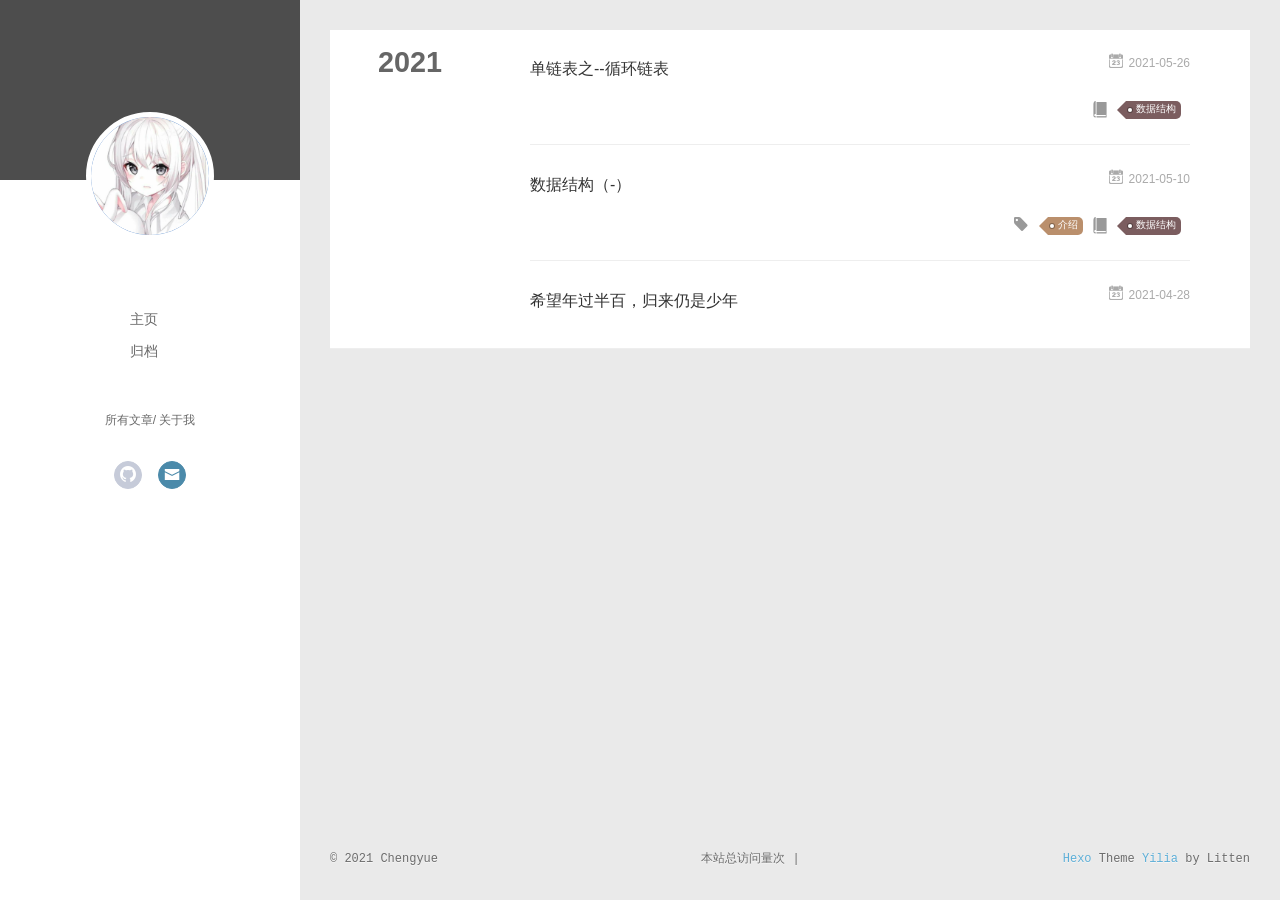
<file: archives/index.html>
<!DOCTYPE html>
<html>
<head>
  <meta charset="utf-8">
  
  <meta name="renderer" content="webkit">
  <meta http-equiv="X-UA-Compatible" content="IE=edge" >
  <link rel="dns-prefetch" href="http://example.com">
  <title>Archives | Sakura</title>
  <meta name="viewport" content="width=device-width, initial-scale=1, maximum-scale=1">
  <meta name="description" content="我们走过很多路，最后也回归到土里">
<meta property="og:type" content="website">
<meta property="og:title" content="Sakura">
<meta property="og:url" content="http://example.com/archives/index.html">
<meta property="og:site_name" content="Sakura">
<meta property="og:description" content="我们走过很多路，最后也回归到土里">
<meta property="og:locale" content="en_US">
<meta property="article:author" content="Chengyue">
<meta name="twitter:card" content="summary">
  
    <link rel="alternative" href="/atom.xml" title="Sakura" type="application/atom+xml">
  
  
    <link rel="icon" href="/favicon.png">
  
  <link rel="stylesheet" type="text/css" href="/./main.0cf68a.css">
  <style type="text/css">
  
    #container.show {
      background: linear-gradient(200deg,#a0cfe4,#e8c37e);
    }
  </style>
  

  

<meta name="generator" content="Hexo 5.4.0"></head>

<body>
  <div id="container" q-class="show:isCtnShow">
    <canvas id="anm-canvas" class="anm-canvas"></canvas>
    <div class="left-col" q-class="show:isShow">
      
<div class="overlay" style="background: #4d4d4d"></div>
<div class="intrude-less">
	<header id="header" class="inner">
		<a href="/" class="profilepic">
			<img src="/assets/touxiang.jpg" class="js-avatar">
		</a>
		<hgroup>
		  <h1 class="header-author"><a href="/"></a></h1>
		</hgroup>
		

		<nav class="header-menu">
			<ul>
			
				<li><a href="/">主页</a></li>
	        
				<li><a href="/archives">归档</a></li>
	        
			</ul>
		</nav>
		<nav class="header-smart-menu">
    		
    			
    			<a q-on="click: openSlider(e, 'innerArchive')" href="javascript:void(0)">所有文章</a>
    			
            
    			
            
    			
    			<a q-on="click: openSlider(e, 'aboutme')" href="javascript:void(0)">关于我</a>
    			
            
		</nav>
		<nav class="header-nav">
			<div class="social">
				
					<a class="github" target="_blank" href="https://github.com/ammu14/ammu14.github.io" title="github"><i class="icon-github"></i></a>
		        
					<a class="mail" target="_blank" href="mailto:527351945@qq.com" title="mail"><i class="icon-mail"></i></a>
		        
			</div>
		</nav>
	</header>		
</div>

    </div>
    <div class="mid-col" q-class="show:isShow,hide:isShow|isFalse">
      
<nav id="mobile-nav">
  	<div class="overlay js-overlay" style="background: #4d4d4d"></div>
	<div class="btnctn js-mobile-btnctn">
  		<div class="slider-trigger list" q-on="click: openSlider(e)"><i class="icon icon-sort"></i></div>
	</div>
	<div class="intrude-less">
		<header id="header" class="inner">
			<div class="profilepic">
				<img src="/assets/touxiang.jpg" class="js-avatar">
			</div>
			<hgroup>
			  <h1 class="header-author js-header-author"></h1>
			</hgroup>
			
			
			
				
			
				
			
			
			
			<nav class="header-nav">
				<div class="social">
					
						<a class="github" target="_blank" href="https://github.com/ammu14/ammu14.github.io" title="github"><i class="icon-github"></i></a>
			        
						<a class="mail" target="_blank" href="mailto:527351945@qq.com" title="mail"><i class="icon-mail"></i></a>
			        
				</div>
			</nav>

			<nav class="header-menu js-header-menu">
				<ul style="width: 50%">
				
				
					<li style="width: 50%"><a href="/">主页</a></li>
		        
					<li style="width: 50%"><a href="/archives">归档</a></li>
		        
				</ul>
			</nav>
		</header>				
	</div>
	<div class="mobile-mask" style="display:none" q-show="isShow"></div>
</nav>

      <div id="wrapper" class="body-wrap">
        <div class="menu-l">
          <div class="canvas-wrap">
            <canvas data-colors="#eaeaea" data-sectionHeight="100" data-contentId="js-content" id="myCanvas1" class="anm-canvas"></canvas>
          </div>
          <div id="js-content" class="content-ll">
            
  
  
    
    
      
      
      <section class="archives-wrap">
        <div class="archive-year-wrap">
          <a href="/archives/2021" class="archive-year">2021</a>
        </div>
        <div class="archives">
    
    <article class="archive-article archive-type-post">
  <div class="archive-article-inner">
    <header class="archive-article-header">
      	<div class="article-meta">
	      	


<a href="/2021/05/26/%E5%BE%AA%E7%8E%AF%E9%93%BE%E8%A1%A8/" class="archive-article-date">
  	<time datetime="2021-05-26T10:22:46.000Z" itemprop="datePublished"><i class="icon-calendar icon"></i>2021-05-26</time>
</a>
        </div>
    	 
  
    <h1 itemprop="name">
      <a class="archive-article-title" href="/2021/05/26/%E5%BE%AA%E7%8E%AF%E9%93%BE%E8%A1%A8/">单链表之--循环链表</a>
    </h1>
  

        <div class="article-info info-on-right">
          
          
	<div class="article-category tagcloud">
		<i class="icon-book icon"></i>
		<ul class="article-tag-list">
			 
        		<li class="article-tag-list-item">
        			<a href="/categories/数据结构//" class="article-tag-list-link color5">数据结构</a>
        		</li>
      		
		</ul>
	</div>


        </div>
        <div class="clearfix"></div>
    </header>
  </div>
</article>
  
    
    
    <article class="archive-article archive-type-post">
  <div class="archive-article-inner">
    <header class="archive-article-header">
      	<div class="article-meta">
	      	


<a href="/2021/05/10/%E6%95%B0%E6%8D%AE%E7%BB%93%E6%9E%84%EF%BC%88-%EF%BC%89/" class="archive-article-date">
  	<time datetime="2021-05-10T13:00:28.000Z" itemprop="datePublished"><i class="icon-calendar icon"></i>2021-05-10</time>
</a>
        </div>
    	 
  
    <h1 itemprop="name">
      <a class="archive-article-title" href="/2021/05/10/%E6%95%B0%E6%8D%AE%E7%BB%93%E6%9E%84%EF%BC%88-%EF%BC%89/">数据结构（-）</a>
    </h1>
  

        <div class="article-info info-on-right">
          
	<div class="article-tag tagcloud">
		<i class="icon-price-tags icon"></i>
		<ul class="article-tag-list">
			 
        		<li class="article-tag-list-item">
        			<a href="javascript:void(0)" class="js-tag article-tag-list-link color3">介绍</a>
        		</li>
      		
		</ul>
	</div>

          
	<div class="article-category tagcloud">
		<i class="icon-book icon"></i>
		<ul class="article-tag-list">
			 
        		<li class="article-tag-list-item">
        			<a href="/categories/数据结构//" class="article-tag-list-link color5">数据结构</a>
        		</li>
      		
		</ul>
	</div>


        </div>
        <div class="clearfix"></div>
    </header>
  </div>
</article>
  
    
    
    <article class="archive-article archive-type-post">
  <div class="archive-article-inner">
    <header class="archive-article-header">
      	<div class="article-meta">
	      	


<a href="/2021/04/28/Bolg%E8%AF%B4%E6%98%8E/" class="archive-article-date">
  	<time datetime="2021-04-28T14:34:05.480Z" itemprop="datePublished"><i class="icon-calendar icon"></i>2021-04-28</time>
</a>
        </div>
    	 
  
    <h1 itemprop="name">
      <a class="archive-article-title" href="/2021/04/28/Bolg%E8%AF%B4%E6%98%8E/">希望年过半百，归来仍是少年</a>
    </h1>
  

        <div class="article-info info-on-right">
          
          

        </div>
        <div class="clearfix"></div>
    </header>
  </div>
</article>
  
  
    </div></section>
  

    


          </div>
        </div>
      </div>
      <footer id="footer">
  <div class="outer">
    <div id="footer-info">
    	<div class="footer-left">
    		&copy; 2021 Chengyue
    	</div>
      	<div class="footer-right">
      		<a href="http://hexo.io/" target="_blank">Hexo</a>  Theme <a href="https://github.com/litten/hexo-theme-yilia" target="_blank">Yilia</a> by Litten
      	</div>
    </div>
  </div>

  
        <!-- 不蒜子统计 -->
        <span id="busuanzi_container_site_pv">
                本站总访问量<span id="busuanzi_value_site_pv"></span>次
        </span>
        <span class="post-meta-divider">|</span>
        <span id="busuanzi_container_site_uv" style='display:none'>
                本站访客数<span id="busuanzi_value_site_uv"></span>人
        </span>
        <script async src="//busuanzi.ibruce.info/busuanzi/2.3/busuanzi.pure.mini.js"></script>
  

</footer>
    </div>
    <script>
	var yiliaConfig = {
		mathjax: false,
		isHome: false,
		isPost: false,
		isArchive: true,
		isTag: false,
		isCategory: false,
		open_in_new: false,
		toc_hide_index: true,
		root: "/",
		innerArchive: true,
		showTags: false
	}
</script>

<script>!function(t){function n(e){if(r[e])return r[e].exports;var i=r[e]={exports:{},id:e,loaded:!1};return t[e].call(i.exports,i,i.exports,n),i.loaded=!0,i.exports}var r={};n.m=t,n.c=r,n.p="./",n(0)}([function(t,n,r){r(195),t.exports=r(191)},function(t,n,r){var e=r(3),i=r(52),o=r(27),u=r(28),c=r(53),f="prototype",a=function(t,n,r){var s,l,h,v,p=t&a.F,d=t&a.G,y=t&a.S,g=t&a.P,b=t&a.B,m=d?e:y?e[n]||(e[n]={}):(e[n]||{})[f],x=d?i:i[n]||(i[n]={}),w=x[f]||(x[f]={});d&&(r=n);for(s in r)l=!p&&m&&void 0!==m[s],h=(l?m:r)[s],v=b&&l?c(h,e):g&&"function"==typeof h?c(Function.call,h):h,m&&u(m,s,h,t&a.U),x[s]!=h&&o(x,s,v),g&&w[s]!=h&&(w[s]=h)};e.core=i,a.F=1,a.G=2,a.S=4,a.P=8,a.B=16,a.W=32,a.U=64,a.R=128,t.exports=a},function(t,n,r){var e=r(6);t.exports=function(t){if(!e(t))throw TypeError(t+" is not an object!");return t}},function(t,n){var r=t.exports="undefined"!=typeof window&&window.Math==Math?window:"undefined"!=typeof self&&self.Math==Math?self:Function("return this")();"number"==typeof __g&&(__g=r)},function(t,n){t.exports=function(t){try{return!!t()}catch(t){return!0}}},function(t,n){var r=t.exports="undefined"!=typeof window&&window.Math==Math?window:"undefined"!=typeof self&&self.Math==Math?self:Function("return this")();"number"==typeof __g&&(__g=r)},function(t,n){t.exports=function(t){return"object"==typeof t?null!==t:"function"==typeof t}},function(t,n,r){var e=r(126)("wks"),i=r(76),o=r(3).Symbol,u="function"==typeof o;(t.exports=function(t){return e[t]||(e[t]=u&&o[t]||(u?o:i)("Symbol."+t))}).store=e},function(t,n){var r={}.hasOwnProperty;t.exports=function(t,n){return r.call(t,n)}},function(t,n,r){var e=r(94),i=r(33);t.exports=function(t){return e(i(t))}},function(t,n,r){t.exports=!r(4)(function(){return 7!=Object.defineProperty({},"a",{get:function(){return 7}}).a})},function(t,n,r){var e=r(2),i=r(167),o=r(50),u=Object.defineProperty;n.f=r(10)?Object.defineProperty:function(t,n,r){if(e(t),n=o(n,!0),e(r),i)try{return u(t,n,r)}catch(t){}if("get"in r||"set"in r)throw TypeError("Accessors not supported!");return"value"in r&&(t[n]=r.value),t}},function(t,n,r){t.exports=!r(18)(function(){return 7!=Object.defineProperty({},"a",{get:function(){return 7}}).a})},function(t,n,r){var e=r(14),i=r(22);t.exports=r(12)?function(t,n,r){return e.f(t,n,i(1,r))}:function(t,n,r){return t[n]=r,t}},function(t,n,r){var e=r(20),i=r(58),o=r(42),u=Object.defineProperty;n.f=r(12)?Object.defineProperty:function(t,n,r){if(e(t),n=o(n,!0),e(r),i)try{return u(t,n,r)}catch(t){}if("get"in r||"set"in r)throw TypeError("Accessors not supported!");return"value"in r&&(t[n]=r.value),t}},function(t,n,r){var e=r(40)("wks"),i=r(23),o=r(5).Symbol,u="function"==typeof o;(t.exports=function(t){return e[t]||(e[t]=u&&o[t]||(u?o:i)("Symbol."+t))}).store=e},function(t,n,r){var e=r(67),i=Math.min;t.exports=function(t){return t>0?i(e(t),9007199254740991):0}},function(t,n,r){var e=r(46);t.exports=function(t){return Object(e(t))}},function(t,n){t.exports=function(t){try{return!!t()}catch(t){return!0}}},function(t,n,r){var e=r(63),i=r(34);t.exports=Object.keys||function(t){return e(t,i)}},function(t,n,r){var e=r(21);t.exports=function(t){if(!e(t))throw TypeError(t+" is not an object!");return t}},function(t,n){t.exports=function(t){return"object"==typeof t?null!==t:"function"==typeof t}},function(t,n){t.exports=function(t,n){return{enumerable:!(1&t),configurable:!(2&t),writable:!(4&t),value:n}}},function(t,n){var r=0,e=Math.random();t.exports=function(t){return"Symbol(".concat(void 0===t?"":t,")_",(++r+e).toString(36))}},function(t,n){var r={}.hasOwnProperty;t.exports=function(t,n){return r.call(t,n)}},function(t,n){var r=t.exports={version:"2.4.0"};"number"==typeof __e&&(__e=r)},function(t,n){t.exports=function(t){if("function"!=typeof t)throw TypeError(t+" is not a function!");return t}},function(t,n,r){var e=r(11),i=r(66);t.exports=r(10)?function(t,n,r){return e.f(t,n,i(1,r))}:function(t,n,r){return t[n]=r,t}},function(t,n,r){var e=r(3),i=r(27),o=r(24),u=r(76)("src"),c="toString",f=Function[c],a=(""+f).split(c);r(52).inspectSource=function(t){return f.call(t)},(t.exports=function(t,n,r,c){var f="function"==typeof r;f&&(o(r,"name")||i(r,"name",n)),t[n]!==r&&(f&&(o(r,u)||i(r,u,t[n]?""+t[n]:a.join(String(n)))),t===e?t[n]=r:c?t[n]?t[n]=r:i(t,n,r):(delete t[n],i(t,n,r)))})(Function.prototype,c,function(){return"function"==typeof this&&this[u]||f.call(this)})},function(t,n,r){var e=r(1),i=r(4),o=r(46),u=function(t,n,r,e){var i=String(o(t)),u="<"+n;return""!==r&&(u+=" "+r+'="'+String(e).replace(/"/g,"&quot;")+'"'),u+">"+i+"</"+n+">"};t.exports=function(t,n){var r={};r[t]=n(u),e(e.P+e.F*i(function(){var n=""[t]('"');return n!==n.toLowerCase()||n.split('"').length>3}),"String",r)}},function(t,n,r){var e=r(115),i=r(46);t.exports=function(t){return e(i(t))}},function(t,n,r){var e=r(116),i=r(66),o=r(30),u=r(50),c=r(24),f=r(167),a=Object.getOwnPropertyDescriptor;n.f=r(10)?a:function(t,n){if(t=o(t),n=u(n,!0),f)try{return a(t,n)}catch(t){}if(c(t,n))return i(!e.f.call(t,n),t[n])}},function(t,n,r){var e=r(24),i=r(17),o=r(145)("IE_PROTO"),u=Object.prototype;t.exports=Object.getPrototypeOf||function(t){return t=i(t),e(t,o)?t[o]:"function"==typeof t.constructor&&t instanceof t.constructor?t.constructor.prototype:t instanceof Object?u:null}},function(t,n){t.exports=function(t){if(void 0==t)throw TypeError("Can't call method on  "+t);return t}},function(t,n){t.exports="constructor,hasOwnProperty,isPrototypeOf,propertyIsEnumerable,toLocaleString,toString,valueOf".split(",")},function(t,n){t.exports={}},function(t,n){t.exports=!0},function(t,n){n.f={}.propertyIsEnumerable},function(t,n,r){var e=r(14).f,i=r(8),o=r(15)("toStringTag");t.exports=function(t,n,r){t&&!i(t=r?t:t.prototype,o)&&e(t,o,{configurable:!0,value:n})}},function(t,n,r){var e=r(40)("keys"),i=r(23);t.exports=function(t){return e[t]||(e[t]=i(t))}},function(t,n,r){var e=r(5),i="__core-js_shared__",o=e[i]||(e[i]={});t.exports=function(t){return o[t]||(o[t]={})}},function(t,n){var r=Math.ceil,e=Math.floor;t.exports=function(t){return isNaN(t=+t)?0:(t>0?e:r)(t)}},function(t,n,r){var e=r(21);t.exports=function(t,n){if(!e(t))return t;var r,i;if(n&&"function"==typeof(r=t.toString)&&!e(i=r.call(t)))return i;if("function"==typeof(r=t.valueOf)&&!e(i=r.call(t)))return i;if(!n&&"function"==typeof(r=t.toString)&&!e(i=r.call(t)))return i;throw TypeError("Can't convert object to primitive value")}},function(t,n,r){var e=r(5),i=r(25),o=r(36),u=r(44),c=r(14).f;t.exports=function(t){var n=i.Symbol||(i.Symbol=o?{}:e.Symbol||{});"_"==t.charAt(0)||t in n||c(n,t,{value:u.f(t)})}},function(t,n,r){n.f=r(15)},function(t,n){var r={}.toString;t.exports=function(t){return r.call(t).slice(8,-1)}},function(t,n){t.exports=function(t){if(void 0==t)throw TypeError("Can't call method on  "+t);return t}},function(t,n,r){var e=r(4);t.exports=function(t,n){return!!t&&e(function(){n?t.call(null,function(){},1):t.call(null)})}},function(t,n,r){var e=r(53),i=r(115),o=r(17),u=r(16),c=r(203);t.exports=function(t,n){var r=1==t,f=2==t,a=3==t,s=4==t,l=6==t,h=5==t||l,v=n||c;return function(n,c,p){for(var d,y,g=o(n),b=i(g),m=e(c,p,3),x=u(b.length),w=0,S=r?v(n,x):f?v(n,0):void 0;x>w;w++)if((h||w in b)&&(d=b[w],y=m(d,w,g),t))if(r)S[w]=y;else if(y)switch(t){case 3:return!0;case 5:return d;case 6:return w;case 2:S.push(d)}else if(s)return!1;return l?-1:a||s?s:S}}},function(t,n,r){var e=r(1),i=r(52),o=r(4);t.exports=function(t,n){var r=(i.Object||{})[t]||Object[t],u={};u[t]=n(r),e(e.S+e.F*o(function(){r(1)}),"Object",u)}},function(t,n,r){var e=r(6);t.exports=function(t,n){if(!e(t))return t;var r,i;if(n&&"function"==typeof(r=t.toString)&&!e(i=r.call(t)))return i;if("function"==typeof(r=t.valueOf)&&!e(i=r.call(t)))return i;if(!n&&"function"==typeof(r=t.toString)&&!e(i=r.call(t)))return i;throw TypeError("Can't convert object to primitive value")}},function(t,n,r){var e=r(5),i=r(25),o=r(91),u=r(13),c="prototype",f=function(t,n,r){var a,s,l,h=t&f.F,v=t&f.G,p=t&f.S,d=t&f.P,y=t&f.B,g=t&f.W,b=v?i:i[n]||(i[n]={}),m=b[c],x=v?e:p?e[n]:(e[n]||{})[c];v&&(r=n);for(a in r)(s=!h&&x&&void 0!==x[a])&&a in b||(l=s?x[a]:r[a],b[a]=v&&"function"!=typeof x[a]?r[a]:y&&s?o(l,e):g&&x[a]==l?function(t){var n=function(n,r,e){if(this instanceof t){switch(arguments.length){case 0:return new t;case 1:return new t(n);case 2:return new t(n,r)}return new t(n,r,e)}return t.apply(this,arguments)};return n[c]=t[c],n}(l):d&&"function"==typeof l?o(Function.call,l):l,d&&((b.virtual||(b.virtual={}))[a]=l,t&f.R&&m&&!m[a]&&u(m,a,l)))};f.F=1,f.G=2,f.S=4,f.P=8,f.B=16,f.W=32,f.U=64,f.R=128,t.exports=f},function(t,n){var r=t.exports={version:"2.4.0"};"number"==typeof __e&&(__e=r)},function(t,n,r){var e=r(26);t.exports=function(t,n,r){if(e(t),void 0===n)return t;switch(r){case 1:return function(r){return t.call(n,r)};case 2:return function(r,e){return t.call(n,r,e)};case 3:return function(r,e,i){return t.call(n,r,e,i)}}return function(){return t.apply(n,arguments)}}},function(t,n,r){var e=r(183),i=r(1),o=r(126)("metadata"),u=o.store||(o.store=new(r(186))),c=function(t,n,r){var i=u.get(t);if(!i){if(!r)return;u.set(t,i=new e)}var o=i.get(n);if(!o){if(!r)return;i.set(n,o=new e)}return o},f=function(t,n,r){var e=c(n,r,!1);return void 0!==e&&e.has(t)},a=function(t,n,r){var e=c(n,r,!1);return void 0===e?void 0:e.get(t)},s=function(t,n,r,e){c(r,e,!0).set(t,n)},l=function(t,n){var r=c(t,n,!1),e=[];return r&&r.forEach(function(t,n){e.push(n)}),e},h=function(t){return void 0===t||"symbol"==typeof t?t:String(t)},v=function(t){i(i.S,"Reflect",t)};t.exports={store:u,map:c,has:f,get:a,set:s,keys:l,key:h,exp:v}},function(t,n,r){"use strict";if(r(10)){var e=r(69),i=r(3),o=r(4),u=r(1),c=r(127),f=r(152),a=r(53),s=r(68),l=r(66),h=r(27),v=r(73),p=r(67),d=r(16),y=r(75),g=r(50),b=r(24),m=r(180),x=r(114),w=r(6),S=r(17),_=r(137),O=r(70),E=r(32),P=r(71).f,j=r(154),F=r(76),M=r(7),A=r(48),N=r(117),T=r(146),I=r(155),k=r(80),L=r(123),R=r(74),C=r(130),D=r(160),U=r(11),W=r(31),G=U.f,B=W.f,V=i.RangeError,z=i.TypeError,q=i.Uint8Array,K="ArrayBuffer",J="Shared"+K,Y="BYTES_PER_ELEMENT",H="prototype",$=Array[H],X=f.ArrayBuffer,Q=f.DataView,Z=A(0),tt=A(2),nt=A(3),rt=A(4),et=A(5),it=A(6),ot=N(!0),ut=N(!1),ct=I.values,ft=I.keys,at=I.entries,st=$.lastIndexOf,lt=$.reduce,ht=$.reduceRight,vt=$.join,pt=$.sort,dt=$.slice,yt=$.toString,gt=$.toLocaleString,bt=M("iterator"),mt=M("toStringTag"),xt=F("typed_constructor"),wt=F("def_constructor"),St=c.CONSTR,_t=c.TYPED,Ot=c.VIEW,Et="Wrong length!",Pt=A(1,function(t,n){return Tt(T(t,t[wt]),n)}),jt=o(function(){return 1===new q(new Uint16Array([1]).buffer)[0]}),Ft=!!q&&!!q[H].set&&o(function(){new q(1).set({})}),Mt=function(t,n){if(void 0===t)throw z(Et);var r=+t,e=d(t);if(n&&!m(r,e))throw V(Et);return e},At=function(t,n){var r=p(t);if(r<0||r%n)throw V("Wrong offset!");return r},Nt=function(t){if(w(t)&&_t in t)return t;throw z(t+" is not a typed array!")},Tt=function(t,n){if(!(w(t)&&xt in t))throw z("It is not a typed array constructor!");return new t(n)},It=function(t,n){return kt(T(t,t[wt]),n)},kt=function(t,n){for(var r=0,e=n.length,i=Tt(t,e);e>r;)i[r]=n[r++];return i},Lt=function(t,n,r){G(t,n,{get:function(){return this._d[r]}})},Rt=function(t){var n,r,e,i,o,u,c=S(t),f=arguments.length,s=f>1?arguments[1]:void 0,l=void 0!==s,h=j(c);if(void 0!=h&&!_(h)){for(u=h.call(c),e=[],n=0;!(o=u.next()).done;n++)e.push(o.value);c=e}for(l&&f>2&&(s=a(s,arguments[2],2)),n=0,r=d(c.length),i=Tt(this,r);r>n;n++)i[n]=l?s(c[n],n):c[n];return i},Ct=function(){for(var t=0,n=arguments.length,r=Tt(this,n);n>t;)r[t]=arguments[t++];return r},Dt=!!q&&o(function(){gt.call(new q(1))}),Ut=function(){return gt.apply(Dt?dt.call(Nt(this)):Nt(this),arguments)},Wt={copyWithin:function(t,n){return D.call(Nt(this),t,n,arguments.length>2?arguments[2]:void 0)},every:function(t){return rt(Nt(this),t,arguments.length>1?arguments[1]:void 0)},fill:function(t){return C.apply(Nt(this),arguments)},filter:function(t){return It(this,tt(Nt(this),t,arguments.length>1?arguments[1]:void 0))},find:function(t){return et(Nt(this),t,arguments.length>1?arguments[1]:void 0)},findIndex:function(t){return it(Nt(this),t,arguments.length>1?arguments[1]:void 0)},forEach:function(t){Z(Nt(this),t,arguments.length>1?arguments[1]:void 0)},indexOf:function(t){return ut(Nt(this),t,arguments.length>1?arguments[1]:void 0)},includes:function(t){return ot(Nt(this),t,arguments.length>1?arguments[1]:void 0)},join:function(t){return vt.apply(Nt(this),arguments)},lastIndexOf:function(t){return st.apply(Nt(this),arguments)},map:function(t){return Pt(Nt(this),t,arguments.length>1?arguments[1]:void 0)},reduce:function(t){return lt.apply(Nt(this),arguments)},reduceRight:function(t){return ht.apply(Nt(this),arguments)},reverse:function(){for(var t,n=this,r=Nt(n).length,e=Math.floor(r/2),i=0;i<e;)t=n[i],n[i++]=n[--r],n[r]=t;return n},some:function(t){return nt(Nt(this),t,arguments.length>1?arguments[1]:void 0)},sort:function(t){return pt.call(Nt(this),t)},subarray:function(t,n){var r=Nt(this),e=r.length,i=y(t,e);return new(T(r,r[wt]))(r.buffer,r.byteOffset+i*r.BYTES_PER_ELEMENT,d((void 0===n?e:y(n,e))-i))}},Gt=function(t,n){return It(this,dt.call(Nt(this),t,n))},Bt=function(t){Nt(this);var n=At(arguments[1],1),r=this.length,e=S(t),i=d(e.length),o=0;if(i+n>r)throw V(Et);for(;o<i;)this[n+o]=e[o++]},Vt={entries:function(){return at.call(Nt(this))},keys:function(){return ft.call(Nt(this))},values:function(){return ct.call(Nt(this))}},zt=function(t,n){return w(t)&&t[_t]&&"symbol"!=typeof n&&n in t&&String(+n)==String(n)},qt=function(t,n){return zt(t,n=g(n,!0))?l(2,t[n]):B(t,n)},Kt=function(t,n,r){return!(zt(t,n=g(n,!0))&&w(r)&&b(r,"value"))||b(r,"get")||b(r,"set")||r.configurable||b(r,"writable")&&!r.writable||b(r,"enumerable")&&!r.enumerable?G(t,n,r):(t[n]=r.value,t)};St||(W.f=qt,U.f=Kt),u(u.S+u.F*!St,"Object",{getOwnPropertyDescriptor:qt,defineProperty:Kt}),o(function(){yt.call({})})&&(yt=gt=function(){return vt.call(this)});var Jt=v({},Wt);v(Jt,Vt),h(Jt,bt,Vt.values),v(Jt,{slice:Gt,set:Bt,constructor:function(){},toString:yt,toLocaleString:Ut}),Lt(Jt,"buffer","b"),Lt(Jt,"byteOffset","o"),Lt(Jt,"byteLength","l"),Lt(Jt,"length","e"),G(Jt,mt,{get:function(){return this[_t]}}),t.exports=function(t,n,r,f){f=!!f;var a=t+(f?"Clamped":"")+"Array",l="Uint8Array"!=a,v="get"+t,p="set"+t,y=i[a],g=y||{},b=y&&E(y),m=!y||!c.ABV,S={},_=y&&y[H],j=function(t,r){var e=t._d;return e.v[v](r*n+e.o,jt)},F=function(t,r,e){var i=t._d;f&&(e=(e=Math.round(e))<0?0:e>255?255:255&e),i.v[p](r*n+i.o,e,jt)},M=function(t,n){G(t,n,{get:function(){return j(this,n)},set:function(t){return F(this,n,t)},enumerable:!0})};m?(y=r(function(t,r,e,i){s(t,y,a,"_d");var o,u,c,f,l=0,v=0;if(w(r)){if(!(r instanceof X||(f=x(r))==K||f==J))return _t in r?kt(y,r):Rt.call(y,r);o=r,v=At(e,n);var p=r.byteLength;if(void 0===i){if(p%n)throw V(Et);if((u=p-v)<0)throw V(Et)}else if((u=d(i)*n)+v>p)throw V(Et);c=u/n}else c=Mt(r,!0),u=c*n,o=new X(u);for(h(t,"_d",{b:o,o:v,l:u,e:c,v:new Q(o)});l<c;)M(t,l++)}),_=y[H]=O(Jt),h(_,"constructor",y)):L(function(t){new y(null),new y(t)},!0)||(y=r(function(t,r,e,i){s(t,y,a);var o;return w(r)?r instanceof X||(o=x(r))==K||o==J?void 0!==i?new g(r,At(e,n),i):void 0!==e?new g(r,At(e,n)):new g(r):_t in r?kt(y,r):Rt.call(y,r):new g(Mt(r,l))}),Z(b!==Function.prototype?P(g).concat(P(b)):P(g),function(t){t in y||h(y,t,g[t])}),y[H]=_,e||(_.constructor=y));var A=_[bt],N=!!A&&("values"==A.name||void 0==A.name),T=Vt.values;h(y,xt,!0),h(_,_t,a),h(_,Ot,!0),h(_,wt,y),(f?new y(1)[mt]==a:mt in _)||G(_,mt,{get:function(){return a}}),S[a]=y,u(u.G+u.W+u.F*(y!=g),S),u(u.S,a,{BYTES_PER_ELEMENT:n,from:Rt,of:Ct}),Y in _||h(_,Y,n),u(u.P,a,Wt),R(a),u(u.P+u.F*Ft,a,{set:Bt}),u(u.P+u.F*!N,a,Vt),u(u.P+u.F*(_.toString!=yt),a,{toString:yt}),u(u.P+u.F*o(function(){new y(1).slice()}),a,{slice:Gt}),u(u.P+u.F*(o(function(){return[1,2].toLocaleString()!=new y([1,2]).toLocaleString()})||!o(function(){_.toLocaleString.call([1,2])})),a,{toLocaleString:Ut}),k[a]=N?A:T,e||N||h(_,bt,T)}}else t.exports=function(){}},function(t,n){var r={}.toString;t.exports=function(t){return r.call(t).slice(8,-1)}},function(t,n,r){var e=r(21),i=r(5).document,o=e(i)&&e(i.createElement);t.exports=function(t){return o?i.createElement(t):{}}},function(t,n,r){t.exports=!r(12)&&!r(18)(function(){return 7!=Object.defineProperty(r(57)("div"),"a",{get:function(){return 7}}).a})},function(t,n,r){"use strict";var e=r(36),i=r(51),o=r(64),u=r(13),c=r(8),f=r(35),a=r(96),s=r(38),l=r(103),h=r(15)("iterator"),v=!([].keys&&"next"in[].keys()),p="keys",d="values",y=function(){return this};t.exports=function(t,n,r,g,b,m,x){a(r,n,g);var w,S,_,O=function(t){if(!v&&t in F)return F[t];switch(t){case p:case d:return function(){return new r(this,t)}}return function(){return new r(this,t)}},E=n+" Iterator",P=b==d,j=!1,F=t.prototype,M=F[h]||F["@@iterator"]||b&&F[b],A=M||O(b),N=b?P?O("entries"):A:void 0,T="Array"==n?F.entries||M:M;if(T&&(_=l(T.call(new t)))!==Object.prototype&&(s(_,E,!0),e||c(_,h)||u(_,h,y)),P&&M&&M.name!==d&&(j=!0,A=function(){return M.call(this)}),e&&!x||!v&&!j&&F[h]||u(F,h,A),f[n]=A,f[E]=y,b)if(w={values:P?A:O(d),keys:m?A:O(p),entries:N},x)for(S in w)S in F||o(F,S,w[S]);else i(i.P+i.F*(v||j),n,w);return w}},function(t,n,r){var e=r(20),i=r(100),o=r(34),u=r(39)("IE_PROTO"),c=function(){},f="prototype",a=function(){var t,n=r(57)("iframe"),e=o.length;for(n.style.display="none",r(93).appendChild(n),n.src="javascript:",t=n.contentWindow.document,t.open(),t.write("<script>document.F=Object<\/script>"),t.close(),a=t.F;e--;)delete a[f][o[e]];return a()};t.exports=Object.create||function(t,n){var r;return null!==t?(c[f]=e(t),r=new c,c[f]=null,r[u]=t):r=a(),void 0===n?r:i(r,n)}},function(t,n,r){var e=r(63),i=r(34).concat("length","prototype");n.f=Object.getOwnPropertyNames||function(t){return e(t,i)}},function(t,n){n.f=Object.getOwnPropertySymbols},function(t,n,r){var e=r(8),i=r(9),o=r(90)(!1),u=r(39)("IE_PROTO");t.exports=function(t,n){var r,c=i(t),f=0,a=[];for(r in c)r!=u&&e(c,r)&&a.push(r);for(;n.length>f;)e(c,r=n[f++])&&(~o(a,r)||a.push(r));return a}},function(t,n,r){t.exports=r(13)},function(t,n,r){var e=r(76)("meta"),i=r(6),o=r(24),u=r(11).f,c=0,f=Object.isExtensible||function(){return!0},a=!r(4)(function(){return f(Object.preventExtensions({}))}),s=function(t){u(t,e,{value:{i:"O"+ ++c,w:{}}})},l=function(t,n){if(!i(t))return"symbol"==typeof t?t:("string"==typeof t?"S":"P")+t;if(!o(t,e)){if(!f(t))return"F";if(!n)return"E";s(t)}return t[e].i},h=function(t,n){if(!o(t,e)){if(!f(t))return!0;if(!n)return!1;s(t)}return t[e].w},v=function(t){return a&&p.NEED&&f(t)&&!o(t,e)&&s(t),t},p=t.exports={KEY:e,NEED:!1,fastKey:l,getWeak:h,onFreeze:v}},function(t,n){t.exports=function(t,n){return{enumerable:!(1&t),configurable:!(2&t),writable:!(4&t),value:n}}},function(t,n){var r=Math.ceil,e=Math.floor;t.exports=function(t){return isNaN(t=+t)?0:(t>0?e:r)(t)}},function(t,n){t.exports=function(t,n,r,e){if(!(t instanceof n)||void 0!==e&&e in t)throw TypeError(r+": incorrect invocation!");return t}},function(t,n){t.exports=!1},function(t,n,r){var e=r(2),i=r(173),o=r(133),u=r(145)("IE_PROTO"),c=function(){},f="prototype",a=function(){var t,n=r(132)("iframe"),e=o.length;for(n.style.display="none",r(135).appendChild(n),n.src="javascript:",t=n.contentWindow.document,t.open(),t.write("<script>document.F=Object<\/script>"),t.close(),a=t.F;e--;)delete a[f][o[e]];return a()};t.exports=Object.create||function(t,n){var r;return null!==t?(c[f]=e(t),r=new c,c[f]=null,r[u]=t):r=a(),void 0===n?r:i(r,n)}},function(t,n,r){var e=r(175),i=r(133).concat("length","prototype");n.f=Object.getOwnPropertyNames||function(t){return e(t,i)}},function(t,n,r){var e=r(175),i=r(133);t.exports=Object.keys||function(t){return e(t,i)}},function(t,n,r){var e=r(28);t.exports=function(t,n,r){for(var i in n)e(t,i,n[i],r);return t}},function(t,n,r){"use strict";var e=r(3),i=r(11),o=r(10),u=r(7)("species");t.exports=function(t){var n=e[t];o&&n&&!n[u]&&i.f(n,u,{configurable:!0,get:function(){return this}})}},function(t,n,r){var e=r(67),i=Math.max,o=Math.min;t.exports=function(t,n){return t=e(t),t<0?i(t+n,0):o(t,n)}},function(t,n){var r=0,e=Math.random();t.exports=function(t){return"Symbol(".concat(void 0===t?"":t,")_",(++r+e).toString(36))}},function(t,n,r){var e=r(33);t.exports=function(t){return Object(e(t))}},function(t,n,r){var e=r(7)("unscopables"),i=Array.prototype;void 0==i[e]&&r(27)(i,e,{}),t.exports=function(t){i[e][t]=!0}},function(t,n,r){var e=r(53),i=r(169),o=r(137),u=r(2),c=r(16),f=r(154),a={},s={},n=t.exports=function(t,n,r,l,h){var v,p,d,y,g=h?function(){return t}:f(t),b=e(r,l,n?2:1),m=0;if("function"!=typeof g)throw TypeError(t+" is not iterable!");if(o(g)){for(v=c(t.length);v>m;m++)if((y=n?b(u(p=t[m])[0],p[1]):b(t[m]))===a||y===s)return y}else for(d=g.call(t);!(p=d.next()).done;)if((y=i(d,b,p.value,n))===a||y===s)return y};n.BREAK=a,n.RETURN=s},function(t,n){t.exports={}},function(t,n,r){var e=r(11).f,i=r(24),o=r(7)("toStringTag");t.exports=function(t,n,r){t&&!i(t=r?t:t.prototype,o)&&e(t,o,{configurable:!0,value:n})}},function(t,n,r){var e=r(1),i=r(46),o=r(4),u=r(150),c="["+u+"]",f="​",a=RegExp("^"+c+c+"*"),s=RegExp(c+c+"*$"),l=function(t,n,r){var i={},c=o(function(){return!!u[t]()||f[t]()!=f}),a=i[t]=c?n(h):u[t];r&&(i[r]=a),e(e.P+e.F*c,"String",i)},h=l.trim=function(t,n){return t=String(i(t)),1&n&&(t=t.replace(a,"")),2&n&&(t=t.replace(s,"")),t};t.exports=l},function(t,n,r){t.exports={default:r(86),__esModule:!0}},function(t,n,r){t.exports={default:r(87),__esModule:!0}},function(t,n,r){"use strict";function e(t){return t&&t.__esModule?t:{default:t}}n.__esModule=!0;var i=r(84),o=e(i),u=r(83),c=e(u),f="function"==typeof c.default&&"symbol"==typeof o.default?function(t){return typeof t}:function(t){return t&&"function"==typeof c.default&&t.constructor===c.default&&t!==c.default.prototype?"symbol":typeof t};n.default="function"==typeof c.default&&"symbol"===f(o.default)?function(t){return void 0===t?"undefined":f(t)}:function(t){return t&&"function"==typeof c.default&&t.constructor===c.default&&t!==c.default.prototype?"symbol":void 0===t?"undefined":f(t)}},function(t,n,r){r(110),r(108),r(111),r(112),t.exports=r(25).Symbol},function(t,n,r){r(109),r(113),t.exports=r(44).f("iterator")},function(t,n){t.exports=function(t){if("function"!=typeof t)throw TypeError(t+" is not a function!");return t}},function(t,n){t.exports=function(){}},function(t,n,r){var e=r(9),i=r(106),o=r(105);t.exports=function(t){return function(n,r,u){var c,f=e(n),a=i(f.length),s=o(u,a);if(t&&r!=r){for(;a>s;)if((c=f[s++])!=c)return!0}else for(;a>s;s++)if((t||s in f)&&f[s]===r)return t||s||0;return!t&&-1}}},function(t,n,r){var e=r(88);t.exports=function(t,n,r){if(e(t),void 0===n)return t;switch(r){case 1:return function(r){return t.call(n,r)};case 2:return function(r,e){return t.call(n,r,e)};case 3:return function(r,e,i){return t.call(n,r,e,i)}}return function(){return t.apply(n,arguments)}}},function(t,n,r){var e=r(19),i=r(62),o=r(37);t.exports=function(t){var n=e(t),r=i.f;if(r)for(var u,c=r(t),f=o.f,a=0;c.length>a;)f.call(t,u=c[a++])&&n.push(u);return n}},function(t,n,r){t.exports=r(5).document&&document.documentElement},function(t,n,r){var e=r(56);t.exports=Object("z").propertyIsEnumerable(0)?Object:function(t){return"String"==e(t)?t.split(""):Object(t)}},function(t,n,r){var e=r(56);t.exports=Array.isArray||function(t){return"Array"==e(t)}},function(t,n,r){"use strict";var e=r(60),i=r(22),o=r(38),u={};r(13)(u,r(15)("iterator"),function(){return this}),t.exports=function(t,n,r){t.prototype=e(u,{next:i(1,r)}),o(t,n+" Iterator")}},function(t,n){t.exports=function(t,n){return{value:n,done:!!t}}},function(t,n,r){var e=r(19),i=r(9);t.exports=function(t,n){for(var r,o=i(t),u=e(o),c=u.length,f=0;c>f;)if(o[r=u[f++]]===n)return r}},function(t,n,r){var e=r(23)("meta"),i=r(21),o=r(8),u=r(14).f,c=0,f=Object.isExtensible||function(){return!0},a=!r(18)(function(){return f(Object.preventExtensions({}))}),s=function(t){u(t,e,{value:{i:"O"+ ++c,w:{}}})},l=function(t,n){if(!i(t))return"symbol"==typeof t?t:("string"==typeof t?"S":"P")+t;if(!o(t,e)){if(!f(t))return"F";if(!n)return"E";s(t)}return t[e].i},h=function(t,n){if(!o(t,e)){if(!f(t))return!0;if(!n)return!1;s(t)}return t[e].w},v=function(t){return a&&p.NEED&&f(t)&&!o(t,e)&&s(t),t},p=t.exports={KEY:e,NEED:!1,fastKey:l,getWeak:h,onFreeze:v}},function(t,n,r){var e=r(14),i=r(20),o=r(19);t.exports=r(12)?Object.defineProperties:function(t,n){i(t);for(var r,u=o(n),c=u.length,f=0;c>f;)e.f(t,r=u[f++],n[r]);return t}},function(t,n,r){var e=r(37),i=r(22),o=r(9),u=r(42),c=r(8),f=r(58),a=Object.getOwnPropertyDescriptor;n.f=r(12)?a:function(t,n){if(t=o(t),n=u(n,!0),f)try{return a(t,n)}catch(t){}if(c(t,n))return i(!e.f.call(t,n),t[n])}},function(t,n,r){var e=r(9),i=r(61).f,o={}.toString,u="object"==typeof window&&window&&Object.getOwnPropertyNames?Object.getOwnPropertyNames(window):[],c=function(t){try{return i(t)}catch(t){return u.slice()}};t.exports.f=function(t){return u&&"[object Window]"==o.call(t)?c(t):i(e(t))}},function(t,n,r){var e=r(8),i=r(77),o=r(39)("IE_PROTO"),u=Object.prototype;t.exports=Object.getPrototypeOf||function(t){return t=i(t),e(t,o)?t[o]:"function"==typeof t.constructor&&t instanceof t.constructor?t.constructor.prototype:t instanceof Object?u:null}},function(t,n,r){var e=r(41),i=r(33);t.exports=function(t){return function(n,r){var o,u,c=String(i(n)),f=e(r),a=c.length;return f<0||f>=a?t?"":void 0:(o=c.charCodeAt(f),o<55296||o>56319||f+1===a||(u=c.charCodeAt(f+1))<56320||u>57343?t?c.charAt(f):o:t?c.slice(f,f+2):u-56320+(o-55296<<10)+65536)}}},function(t,n,r){var e=r(41),i=Math.max,o=Math.min;t.exports=function(t,n){return t=e(t),t<0?i(t+n,0):o(t,n)}},function(t,n,r){var e=r(41),i=Math.min;t.exports=function(t){return t>0?i(e(t),9007199254740991):0}},function(t,n,r){"use strict";var e=r(89),i=r(97),o=r(35),u=r(9);t.exports=r(59)(Array,"Array",function(t,n){this._t=u(t),this._i=0,this._k=n},function(){var t=this._t,n=this._k,r=this._i++;return!t||r>=t.length?(this._t=void 0,i(1)):"keys"==n?i(0,r):"values"==n?i(0,t[r]):i(0,[r,t[r]])},"values"),o.Arguments=o.Array,e("keys"),e("values"),e("entries")},function(t,n){},function(t,n,r){"use strict";var e=r(104)(!0);r(59)(String,"String",function(t){this._t=String(t),this._i=0},function(){var t,n=this._t,r=this._i;return r>=n.length?{value:void 0,done:!0}:(t=e(n,r),this._i+=t.length,{value:t,done:!1})})},function(t,n,r){"use strict";var e=r(5),i=r(8),o=r(12),u=r(51),c=r(64),f=r(99).KEY,a=r(18),s=r(40),l=r(38),h=r(23),v=r(15),p=r(44),d=r(43),y=r(98),g=r(92),b=r(95),m=r(20),x=r(9),w=r(42),S=r(22),_=r(60),O=r(102),E=r(101),P=r(14),j=r(19),F=E.f,M=P.f,A=O.f,N=e.Symbol,T=e.JSON,I=T&&T.stringify,k="prototype",L=v("_hidden"),R=v("toPrimitive"),C={}.propertyIsEnumerable,D=s("symbol-registry"),U=s("symbols"),W=s("op-symbols"),G=Object[k],B="function"==typeof N,V=e.QObject,z=!V||!V[k]||!V[k].findChild,q=o&&a(function(){return 7!=_(M({},"a",{get:function(){return M(this,"a",{value:7}).a}})).a})?function(t,n,r){var e=F(G,n);e&&delete G[n],M(t,n,r),e&&t!==G&&M(G,n,e)}:M,K=function(t){var n=U[t]=_(N[k]);return n._k=t,n},J=B&&"symbol"==typeof N.iterator?function(t){return"symbol"==typeof t}:function(t){return t instanceof N},Y=function(t,n,r){return t===G&&Y(W,n,r),m(t),n=w(n,!0),m(r),i(U,n)?(r.enumerable?(i(t,L)&&t[L][n]&&(t[L][n]=!1),r=_(r,{enumerable:S(0,!1)})):(i(t,L)||M(t,L,S(1,{})),t[L][n]=!0),q(t,n,r)):M(t,n,r)},H=function(t,n){m(t);for(var r,e=g(n=x(n)),i=0,o=e.length;o>i;)Y(t,r=e[i++],n[r]);return t},$=function(t,n){return void 0===n?_(t):H(_(t),n)},X=function(t){var n=C.call(this,t=w(t,!0));return!(this===G&&i(U,t)&&!i(W,t))&&(!(n||!i(this,t)||!i(U,t)||i(this,L)&&this[L][t])||n)},Q=function(t,n){if(t=x(t),n=w(n,!0),t!==G||!i(U,n)||i(W,n)){var r=F(t,n);return!r||!i(U,n)||i(t,L)&&t[L][n]||(r.enumerable=!0),r}},Z=function(t){for(var n,r=A(x(t)),e=[],o=0;r.length>o;)i(U,n=r[o++])||n==L||n==f||e.push(n);return e},tt=function(t){for(var n,r=t===G,e=A(r?W:x(t)),o=[],u=0;e.length>u;)!i(U,n=e[u++])||r&&!i(G,n)||o.push(U[n]);return o};B||(N=function(){if(this instanceof N)throw TypeError("Symbol is not a constructor!");var t=h(arguments.length>0?arguments[0]:void 0),n=function(r){this===G&&n.call(W,r),i(this,L)&&i(this[L],t)&&(this[L][t]=!1),q(this,t,S(1,r))};return o&&z&&q(G,t,{configurable:!0,set:n}),K(t)},c(N[k],"toString",function(){return this._k}),E.f=Q,P.f=Y,r(61).f=O.f=Z,r(37).f=X,r(62).f=tt,o&&!r(36)&&c(G,"propertyIsEnumerable",X,!0),p.f=function(t){return K(v(t))}),u(u.G+u.W+u.F*!B,{Symbol:N});for(var nt="hasInstance,isConcatSpreadable,iterator,match,replace,search,species,split,toPrimitive,toStringTag,unscopables".split(","),rt=0;nt.length>rt;)v(nt[rt++]);for(var nt=j(v.store),rt=0;nt.length>rt;)d(nt[rt++]);u(u.S+u.F*!B,"Symbol",{for:function(t){return i(D,t+="")?D[t]:D[t]=N(t)},keyFor:function(t){if(J(t))return y(D,t);throw TypeError(t+" is not a symbol!")},useSetter:function(){z=!0},useSimple:function(){z=!1}}),u(u.S+u.F*!B,"Object",{create:$,defineProperty:Y,defineProperties:H,getOwnPropertyDescriptor:Q,getOwnPropertyNames:Z,getOwnPropertySymbols:tt}),T&&u(u.S+u.F*(!B||a(function(){var t=N();return"[null]"!=I([t])||"{}"!=I({a:t})||"{}"!=I(Object(t))})),"JSON",{stringify:function(t){if(void 0!==t&&!J(t)){for(var n,r,e=[t],i=1;arguments.length>i;)e.push(arguments[i++]);return n=e[1],"function"==typeof n&&(r=n),!r&&b(n)||(n=function(t,n){if(r&&(n=r.call(this,t,n)),!J(n))return n}),e[1]=n,I.apply(T,e)}}}),N[k][R]||r(13)(N[k],R,N[k].valueOf),l(N,"Symbol"),l(Math,"Math",!0),l(e.JSON,"JSON",!0)},function(t,n,r){r(43)("asyncIterator")},function(t,n,r){r(43)("observable")},function(t,n,r){r(107);for(var e=r(5),i=r(13),o=r(35),u=r(15)("toStringTag"),c=["NodeList","DOMTokenList","MediaList","StyleSheetList","CSSRuleList"],f=0;f<5;f++){var a=c[f],s=e[a],l=s&&s.prototype;l&&!l[u]&&i(l,u,a),o[a]=o.Array}},function(t,n,r){var e=r(45),i=r(7)("toStringTag"),o="Arguments"==e(function(){return arguments}()),u=function(t,n){try{return t[n]}catch(t){}};t.exports=function(t){var n,r,c;return void 0===t?"Undefined":null===t?"Null":"string"==typeof(r=u(n=Object(t),i))?r:o?e(n):"Object"==(c=e(n))&&"function"==typeof n.callee?"Arguments":c}},function(t,n,r){var e=r(45);t.exports=Object("z").propertyIsEnumerable(0)?Object:function(t){return"String"==e(t)?t.split(""):Object(t)}},function(t,n){n.f={}.propertyIsEnumerable},function(t,n,r){var e=r(30),i=r(16),o=r(75);t.exports=function(t){return function(n,r,u){var c,f=e(n),a=i(f.length),s=o(u,a);if(t&&r!=r){for(;a>s;)if((c=f[s++])!=c)return!0}else for(;a>s;s++)if((t||s in f)&&f[s]===r)return t||s||0;return!t&&-1}}},function(t,n,r){"use strict";var e=r(3),i=r(1),o=r(28),u=r(73),c=r(65),f=r(79),a=r(68),s=r(6),l=r(4),h=r(123),v=r(81),p=r(136);t.exports=function(t,n,r,d,y,g){var b=e[t],m=b,x=y?"set":"add",w=m&&m.prototype,S={},_=function(t){var n=w[t];o(w,t,"delete"==t?function(t){return!(g&&!s(t))&&n.call(this,0===t?0:t)}:"has"==t?function(t){return!(g&&!s(t))&&n.call(this,0===t?0:t)}:"get"==t?function(t){return g&&!s(t)?void 0:n.call(this,0===t?0:t)}:"add"==t?function(t){return n.call(this,0===t?0:t),this}:function(t,r){return n.call(this,0===t?0:t,r),this})};if("function"==typeof m&&(g||w.forEach&&!l(function(){(new m).entries().next()}))){var O=new m,E=O[x](g?{}:-0,1)!=O,P=l(function(){O.has(1)}),j=h(function(t){new m(t)}),F=!g&&l(function(){for(var t=new m,n=5;n--;)t[x](n,n);return!t.has(-0)});j||(m=n(function(n,r){a(n,m,t);var e=p(new b,n,m);return void 0!=r&&f(r,y,e[x],e),e}),m.prototype=w,w.constructor=m),(P||F)&&(_("delete"),_("has"),y&&_("get")),(F||E)&&_(x),g&&w.clear&&delete w.clear}else m=d.getConstructor(n,t,y,x),u(m.prototype,r),c.NEED=!0;return v(m,t),S[t]=m,i(i.G+i.W+i.F*(m!=b),S),g||d.setStrong(m,t,y),m}},function(t,n,r){"use strict";var e=r(27),i=r(28),o=r(4),u=r(46),c=r(7);t.exports=function(t,n,r){var f=c(t),a=r(u,f,""[t]),s=a[0],l=a[1];o(function(){var n={};return n[f]=function(){return 7},7!=""[t](n)})&&(i(String.prototype,t,s),e(RegExp.prototype,f,2==n?function(t,n){return l.call(t,this,n)}:function(t){return l.call(t,this)}))}
},function(t,n,r){"use strict";var e=r(2);t.exports=function(){var t=e(this),n="";return t.global&&(n+="g"),t.ignoreCase&&(n+="i"),t.multiline&&(n+="m"),t.unicode&&(n+="u"),t.sticky&&(n+="y"),n}},function(t,n){t.exports=function(t,n,r){var e=void 0===r;switch(n.length){case 0:return e?t():t.call(r);case 1:return e?t(n[0]):t.call(r,n[0]);case 2:return e?t(n[0],n[1]):t.call(r,n[0],n[1]);case 3:return e?t(n[0],n[1],n[2]):t.call(r,n[0],n[1],n[2]);case 4:return e?t(n[0],n[1],n[2],n[3]):t.call(r,n[0],n[1],n[2],n[3])}return t.apply(r,n)}},function(t,n,r){var e=r(6),i=r(45),o=r(7)("match");t.exports=function(t){var n;return e(t)&&(void 0!==(n=t[o])?!!n:"RegExp"==i(t))}},function(t,n,r){var e=r(7)("iterator"),i=!1;try{var o=[7][e]();o.return=function(){i=!0},Array.from(o,function(){throw 2})}catch(t){}t.exports=function(t,n){if(!n&&!i)return!1;var r=!1;try{var o=[7],u=o[e]();u.next=function(){return{done:r=!0}},o[e]=function(){return u},t(o)}catch(t){}return r}},function(t,n,r){t.exports=r(69)||!r(4)(function(){var t=Math.random();__defineSetter__.call(null,t,function(){}),delete r(3)[t]})},function(t,n){n.f=Object.getOwnPropertySymbols},function(t,n,r){var e=r(3),i="__core-js_shared__",o=e[i]||(e[i]={});t.exports=function(t){return o[t]||(o[t]={})}},function(t,n,r){for(var e,i=r(3),o=r(27),u=r(76),c=u("typed_array"),f=u("view"),a=!(!i.ArrayBuffer||!i.DataView),s=a,l=0,h="Int8Array,Uint8Array,Uint8ClampedArray,Int16Array,Uint16Array,Int32Array,Uint32Array,Float32Array,Float64Array".split(",");l<9;)(e=i[h[l++]])?(o(e.prototype,c,!0),o(e.prototype,f,!0)):s=!1;t.exports={ABV:a,CONSTR:s,TYPED:c,VIEW:f}},function(t,n){"use strict";var r={versions:function(){var t=window.navigator.userAgent;return{trident:t.indexOf("Trident")>-1,presto:t.indexOf("Presto")>-1,webKit:t.indexOf("AppleWebKit")>-1,gecko:t.indexOf("Gecko")>-1&&-1==t.indexOf("KHTML"),mobile:!!t.match(/AppleWebKit.*Mobile.*/),ios:!!t.match(/\(i[^;]+;( U;)? CPU.+Mac OS X/),android:t.indexOf("Android")>-1||t.indexOf("Linux")>-1,iPhone:t.indexOf("iPhone")>-1||t.indexOf("Mac")>-1,iPad:t.indexOf("iPad")>-1,webApp:-1==t.indexOf("Safari"),weixin:-1==t.indexOf("MicroMessenger")}}()};t.exports=r},function(t,n,r){"use strict";var e=r(85),i=function(t){return t&&t.__esModule?t:{default:t}}(e),o=function(){function t(t,n,e){return n||e?String.fromCharCode(n||e):r[t]||t}function n(t){return e[t]}var r={"&quot;":'"',"&lt;":"<","&gt;":">","&amp;":"&","&nbsp;":" "},e={};for(var u in r)e[r[u]]=u;return r["&apos;"]="'",e["'"]="&#39;",{encode:function(t){return t?(""+t).replace(/['<> "&]/g,n).replace(/\r?\n/g,"<br/>").replace(/\s/g,"&nbsp;"):""},decode:function(n){return n?(""+n).replace(/<br\s*\/?>/gi,"\n").replace(/&quot;|&lt;|&gt;|&amp;|&nbsp;|&apos;|&#(\d+);|&#(\d+)/g,t).replace(/\u00a0/g," "):""},encodeBase16:function(t){if(!t)return t;t+="";for(var n=[],r=0,e=t.length;e>r;r++)n.push(t.charCodeAt(r).toString(16).toUpperCase());return n.join("")},encodeBase16forJSON:function(t){if(!t)return t;t=t.replace(/[\u4E00-\u9FBF]/gi,function(t){return escape(t).replace("%u","\\u")});for(var n=[],r=0,e=t.length;e>r;r++)n.push(t.charCodeAt(r).toString(16).toUpperCase());return n.join("")},decodeBase16:function(t){if(!t)return t;t+="";for(var n=[],r=0,e=t.length;e>r;r+=2)n.push(String.fromCharCode("0x"+t.slice(r,r+2)));return n.join("")},encodeObject:function(t){if(t instanceof Array)for(var n=0,r=t.length;r>n;n++)t[n]=o.encodeObject(t[n]);else if("object"==(void 0===t?"undefined":(0,i.default)(t)))for(var e in t)t[e]=o.encodeObject(t[e]);else if("string"==typeof t)return o.encode(t);return t},loadScript:function(t){var n=document.createElement("script");document.getElementsByTagName("body")[0].appendChild(n),n.setAttribute("src",t)},addLoadEvent:function(t){var n=window.onload;"function"!=typeof window.onload?window.onload=t:window.onload=function(){n(),t()}}}}();t.exports=o},function(t,n,r){"use strict";var e=r(17),i=r(75),o=r(16);t.exports=function(t){for(var n=e(this),r=o(n.length),u=arguments.length,c=i(u>1?arguments[1]:void 0,r),f=u>2?arguments[2]:void 0,a=void 0===f?r:i(f,r);a>c;)n[c++]=t;return n}},function(t,n,r){"use strict";var e=r(11),i=r(66);t.exports=function(t,n,r){n in t?e.f(t,n,i(0,r)):t[n]=r}},function(t,n,r){var e=r(6),i=r(3).document,o=e(i)&&e(i.createElement);t.exports=function(t){return o?i.createElement(t):{}}},function(t,n){t.exports="constructor,hasOwnProperty,isPrototypeOf,propertyIsEnumerable,toLocaleString,toString,valueOf".split(",")},function(t,n,r){var e=r(7)("match");t.exports=function(t){var n=/./;try{"/./"[t](n)}catch(r){try{return n[e]=!1,!"/./"[t](n)}catch(t){}}return!0}},function(t,n,r){t.exports=r(3).document&&document.documentElement},function(t,n,r){var e=r(6),i=r(144).set;t.exports=function(t,n,r){var o,u=n.constructor;return u!==r&&"function"==typeof u&&(o=u.prototype)!==r.prototype&&e(o)&&i&&i(t,o),t}},function(t,n,r){var e=r(80),i=r(7)("iterator"),o=Array.prototype;t.exports=function(t){return void 0!==t&&(e.Array===t||o[i]===t)}},function(t,n,r){var e=r(45);t.exports=Array.isArray||function(t){return"Array"==e(t)}},function(t,n,r){"use strict";var e=r(70),i=r(66),o=r(81),u={};r(27)(u,r(7)("iterator"),function(){return this}),t.exports=function(t,n,r){t.prototype=e(u,{next:i(1,r)}),o(t,n+" Iterator")}},function(t,n,r){"use strict";var e=r(69),i=r(1),o=r(28),u=r(27),c=r(24),f=r(80),a=r(139),s=r(81),l=r(32),h=r(7)("iterator"),v=!([].keys&&"next"in[].keys()),p="keys",d="values",y=function(){return this};t.exports=function(t,n,r,g,b,m,x){a(r,n,g);var w,S,_,O=function(t){if(!v&&t in F)return F[t];switch(t){case p:case d:return function(){return new r(this,t)}}return function(){return new r(this,t)}},E=n+" Iterator",P=b==d,j=!1,F=t.prototype,M=F[h]||F["@@iterator"]||b&&F[b],A=M||O(b),N=b?P?O("entries"):A:void 0,T="Array"==n?F.entries||M:M;if(T&&(_=l(T.call(new t)))!==Object.prototype&&(s(_,E,!0),e||c(_,h)||u(_,h,y)),P&&M&&M.name!==d&&(j=!0,A=function(){return M.call(this)}),e&&!x||!v&&!j&&F[h]||u(F,h,A),f[n]=A,f[E]=y,b)if(w={values:P?A:O(d),keys:m?A:O(p),entries:N},x)for(S in w)S in F||o(F,S,w[S]);else i(i.P+i.F*(v||j),n,w);return w}},function(t,n){var r=Math.expm1;t.exports=!r||r(10)>22025.465794806718||r(10)<22025.465794806718||-2e-17!=r(-2e-17)?function(t){return 0==(t=+t)?t:t>-1e-6&&t<1e-6?t+t*t/2:Math.exp(t)-1}:r},function(t,n){t.exports=Math.sign||function(t){return 0==(t=+t)||t!=t?t:t<0?-1:1}},function(t,n,r){var e=r(3),i=r(151).set,o=e.MutationObserver||e.WebKitMutationObserver,u=e.process,c=e.Promise,f="process"==r(45)(u);t.exports=function(){var t,n,r,a=function(){var e,i;for(f&&(e=u.domain)&&e.exit();t;){i=t.fn,t=t.next;try{i()}catch(e){throw t?r():n=void 0,e}}n=void 0,e&&e.enter()};if(f)r=function(){u.nextTick(a)};else if(o){var s=!0,l=document.createTextNode("");new o(a).observe(l,{characterData:!0}),r=function(){l.data=s=!s}}else if(c&&c.resolve){var h=c.resolve();r=function(){h.then(a)}}else r=function(){i.call(e,a)};return function(e){var i={fn:e,next:void 0};n&&(n.next=i),t||(t=i,r()),n=i}}},function(t,n,r){var e=r(6),i=r(2),o=function(t,n){if(i(t),!e(n)&&null!==n)throw TypeError(n+": can't set as prototype!")};t.exports={set:Object.setPrototypeOf||("__proto__"in{}?function(t,n,e){try{e=r(53)(Function.call,r(31).f(Object.prototype,"__proto__").set,2),e(t,[]),n=!(t instanceof Array)}catch(t){n=!0}return function(t,r){return o(t,r),n?t.__proto__=r:e(t,r),t}}({},!1):void 0),check:o}},function(t,n,r){var e=r(126)("keys"),i=r(76);t.exports=function(t){return e[t]||(e[t]=i(t))}},function(t,n,r){var e=r(2),i=r(26),o=r(7)("species");t.exports=function(t,n){var r,u=e(t).constructor;return void 0===u||void 0==(r=e(u)[o])?n:i(r)}},function(t,n,r){var e=r(67),i=r(46);t.exports=function(t){return function(n,r){var o,u,c=String(i(n)),f=e(r),a=c.length;return f<0||f>=a?t?"":void 0:(o=c.charCodeAt(f),o<55296||o>56319||f+1===a||(u=c.charCodeAt(f+1))<56320||u>57343?t?c.charAt(f):o:t?c.slice(f,f+2):u-56320+(o-55296<<10)+65536)}}},function(t,n,r){var e=r(122),i=r(46);t.exports=function(t,n,r){if(e(n))throw TypeError("String#"+r+" doesn't accept regex!");return String(i(t))}},function(t,n,r){"use strict";var e=r(67),i=r(46);t.exports=function(t){var n=String(i(this)),r="",o=e(t);if(o<0||o==1/0)throw RangeError("Count can't be negative");for(;o>0;(o>>>=1)&&(n+=n))1&o&&(r+=n);return r}},function(t,n){t.exports="\t\n\v\f\r   ᠎             　\u2028\u2029\ufeff"},function(t,n,r){var e,i,o,u=r(53),c=r(121),f=r(135),a=r(132),s=r(3),l=s.process,h=s.setImmediate,v=s.clearImmediate,p=s.MessageChannel,d=0,y={},g="onreadystatechange",b=function(){var t=+this;if(y.hasOwnProperty(t)){var n=y[t];delete y[t],n()}},m=function(t){b.call(t.data)};h&&v||(h=function(t){for(var n=[],r=1;arguments.length>r;)n.push(arguments[r++]);return y[++d]=function(){c("function"==typeof t?t:Function(t),n)},e(d),d},v=function(t){delete y[t]},"process"==r(45)(l)?e=function(t){l.nextTick(u(b,t,1))}:p?(i=new p,o=i.port2,i.port1.onmessage=m,e=u(o.postMessage,o,1)):s.addEventListener&&"function"==typeof postMessage&&!s.importScripts?(e=function(t){s.postMessage(t+"","*")},s.addEventListener("message",m,!1)):e=g in a("script")?function(t){f.appendChild(a("script"))[g]=function(){f.removeChild(this),b.call(t)}}:function(t){setTimeout(u(b,t,1),0)}),t.exports={set:h,clear:v}},function(t,n,r){"use strict";var e=r(3),i=r(10),o=r(69),u=r(127),c=r(27),f=r(73),a=r(4),s=r(68),l=r(67),h=r(16),v=r(71).f,p=r(11).f,d=r(130),y=r(81),g="ArrayBuffer",b="DataView",m="prototype",x="Wrong length!",w="Wrong index!",S=e[g],_=e[b],O=e.Math,E=e.RangeError,P=e.Infinity,j=S,F=O.abs,M=O.pow,A=O.floor,N=O.log,T=O.LN2,I="buffer",k="byteLength",L="byteOffset",R=i?"_b":I,C=i?"_l":k,D=i?"_o":L,U=function(t,n,r){var e,i,o,u=Array(r),c=8*r-n-1,f=(1<<c)-1,a=f>>1,s=23===n?M(2,-24)-M(2,-77):0,l=0,h=t<0||0===t&&1/t<0?1:0;for(t=F(t),t!=t||t===P?(i=t!=t?1:0,e=f):(e=A(N(t)/T),t*(o=M(2,-e))<1&&(e--,o*=2),t+=e+a>=1?s/o:s*M(2,1-a),t*o>=2&&(e++,o/=2),e+a>=f?(i=0,e=f):e+a>=1?(i=(t*o-1)*M(2,n),e+=a):(i=t*M(2,a-1)*M(2,n),e=0));n>=8;u[l++]=255&i,i/=256,n-=8);for(e=e<<n|i,c+=n;c>0;u[l++]=255&e,e/=256,c-=8);return u[--l]|=128*h,u},W=function(t,n,r){var e,i=8*r-n-1,o=(1<<i)-1,u=o>>1,c=i-7,f=r-1,a=t[f--],s=127&a;for(a>>=7;c>0;s=256*s+t[f],f--,c-=8);for(e=s&(1<<-c)-1,s>>=-c,c+=n;c>0;e=256*e+t[f],f--,c-=8);if(0===s)s=1-u;else{if(s===o)return e?NaN:a?-P:P;e+=M(2,n),s-=u}return(a?-1:1)*e*M(2,s-n)},G=function(t){return t[3]<<24|t[2]<<16|t[1]<<8|t[0]},B=function(t){return[255&t]},V=function(t){return[255&t,t>>8&255]},z=function(t){return[255&t,t>>8&255,t>>16&255,t>>24&255]},q=function(t){return U(t,52,8)},K=function(t){return U(t,23,4)},J=function(t,n,r){p(t[m],n,{get:function(){return this[r]}})},Y=function(t,n,r,e){var i=+r,o=l(i);if(i!=o||o<0||o+n>t[C])throw E(w);var u=t[R]._b,c=o+t[D],f=u.slice(c,c+n);return e?f:f.reverse()},H=function(t,n,r,e,i,o){var u=+r,c=l(u);if(u!=c||c<0||c+n>t[C])throw E(w);for(var f=t[R]._b,a=c+t[D],s=e(+i),h=0;h<n;h++)f[a+h]=s[o?h:n-h-1]},$=function(t,n){s(t,S,g);var r=+n,e=h(r);if(r!=e)throw E(x);return e};if(u.ABV){if(!a(function(){new S})||!a(function(){new S(.5)})){S=function(t){return new j($(this,t))};for(var X,Q=S[m]=j[m],Z=v(j),tt=0;Z.length>tt;)(X=Z[tt++])in S||c(S,X,j[X]);o||(Q.constructor=S)}var nt=new _(new S(2)),rt=_[m].setInt8;nt.setInt8(0,2147483648),nt.setInt8(1,2147483649),!nt.getInt8(0)&&nt.getInt8(1)||f(_[m],{setInt8:function(t,n){rt.call(this,t,n<<24>>24)},setUint8:function(t,n){rt.call(this,t,n<<24>>24)}},!0)}else S=function(t){var n=$(this,t);this._b=d.call(Array(n),0),this[C]=n},_=function(t,n,r){s(this,_,b),s(t,S,b);var e=t[C],i=l(n);if(i<0||i>e)throw E("Wrong offset!");if(r=void 0===r?e-i:h(r),i+r>e)throw E(x);this[R]=t,this[D]=i,this[C]=r},i&&(J(S,k,"_l"),J(_,I,"_b"),J(_,k,"_l"),J(_,L,"_o")),f(_[m],{getInt8:function(t){return Y(this,1,t)[0]<<24>>24},getUint8:function(t){return Y(this,1,t)[0]},getInt16:function(t){var n=Y(this,2,t,arguments[1]);return(n[1]<<8|n[0])<<16>>16},getUint16:function(t){var n=Y(this,2,t,arguments[1]);return n[1]<<8|n[0]},getInt32:function(t){return G(Y(this,4,t,arguments[1]))},getUint32:function(t){return G(Y(this,4,t,arguments[1]))>>>0},getFloat32:function(t){return W(Y(this,4,t,arguments[1]),23,4)},getFloat64:function(t){return W(Y(this,8,t,arguments[1]),52,8)},setInt8:function(t,n){H(this,1,t,B,n)},setUint8:function(t,n){H(this,1,t,B,n)},setInt16:function(t,n){H(this,2,t,V,n,arguments[2])},setUint16:function(t,n){H(this,2,t,V,n,arguments[2])},setInt32:function(t,n){H(this,4,t,z,n,arguments[2])},setUint32:function(t,n){H(this,4,t,z,n,arguments[2])},setFloat32:function(t,n){H(this,4,t,K,n,arguments[2])},setFloat64:function(t,n){H(this,8,t,q,n,arguments[2])}});y(S,g),y(_,b),c(_[m],u.VIEW,!0),n[g]=S,n[b]=_},function(t,n,r){var e=r(3),i=r(52),o=r(69),u=r(182),c=r(11).f;t.exports=function(t){var n=i.Symbol||(i.Symbol=o?{}:e.Symbol||{});"_"==t.charAt(0)||t in n||c(n,t,{value:u.f(t)})}},function(t,n,r){var e=r(114),i=r(7)("iterator"),o=r(80);t.exports=r(52).getIteratorMethod=function(t){if(void 0!=t)return t[i]||t["@@iterator"]||o[e(t)]}},function(t,n,r){"use strict";var e=r(78),i=r(170),o=r(80),u=r(30);t.exports=r(140)(Array,"Array",function(t,n){this._t=u(t),this._i=0,this._k=n},function(){var t=this._t,n=this._k,r=this._i++;return!t||r>=t.length?(this._t=void 0,i(1)):"keys"==n?i(0,r):"values"==n?i(0,t[r]):i(0,[r,t[r]])},"values"),o.Arguments=o.Array,e("keys"),e("values"),e("entries")},function(t,n){function r(t,n){t.classList?t.classList.add(n):t.className+=" "+n}t.exports=r},function(t,n){function r(t,n){if(t.classList)t.classList.remove(n);else{var r=new RegExp("(^|\\b)"+n.split(" ").join("|")+"(\\b|$)","gi");t.className=t.className.replace(r," ")}}t.exports=r},function(t,n){function r(){throw new Error("setTimeout has not been defined")}function e(){throw new Error("clearTimeout has not been defined")}function i(t){if(s===setTimeout)return setTimeout(t,0);if((s===r||!s)&&setTimeout)return s=setTimeout,setTimeout(t,0);try{return s(t,0)}catch(n){try{return s.call(null,t,0)}catch(n){return s.call(this,t,0)}}}function o(t){if(l===clearTimeout)return clearTimeout(t);if((l===e||!l)&&clearTimeout)return l=clearTimeout,clearTimeout(t);try{return l(t)}catch(n){try{return l.call(null,t)}catch(n){return l.call(this,t)}}}function u(){d&&v&&(d=!1,v.length?p=v.concat(p):y=-1,p.length&&c())}function c(){if(!d){var t=i(u);d=!0;for(var n=p.length;n;){for(v=p,p=[];++y<n;)v&&v[y].run();y=-1,n=p.length}v=null,d=!1,o(t)}}function f(t,n){this.fun=t,this.array=n}function a(){}var s,l,h=t.exports={};!function(){try{s="function"==typeof setTimeout?setTimeout:r}catch(t){s=r}try{l="function"==typeof clearTimeout?clearTimeout:e}catch(t){l=e}}();var v,p=[],d=!1,y=-1;h.nextTick=function(t){var n=new Array(arguments.length-1);if(arguments.length>1)for(var r=1;r<arguments.length;r++)n[r-1]=arguments[r];p.push(new f(t,n)),1!==p.length||d||i(c)},f.prototype.run=function(){this.fun.apply(null,this.array)},h.title="browser",h.browser=!0,h.env={},h.argv=[],h.version="",h.versions={},h.on=a,h.addListener=a,h.once=a,h.off=a,h.removeListener=a,h.removeAllListeners=a,h.emit=a,h.prependListener=a,h.prependOnceListener=a,h.listeners=function(t){return[]},h.binding=function(t){throw new Error("process.binding is not supported")},h.cwd=function(){return"/"},h.chdir=function(t){throw new Error("process.chdir is not supported")},h.umask=function(){return 0}},function(t,n,r){var e=r(45);t.exports=function(t,n){if("number"!=typeof t&&"Number"!=e(t))throw TypeError(n);return+t}},function(t,n,r){"use strict";var e=r(17),i=r(75),o=r(16);t.exports=[].copyWithin||function(t,n){var r=e(this),u=o(r.length),c=i(t,u),f=i(n,u),a=arguments.length>2?arguments[2]:void 0,s=Math.min((void 0===a?u:i(a,u))-f,u-c),l=1;for(f<c&&c<f+s&&(l=-1,f+=s-1,c+=s-1);s-- >0;)f in r?r[c]=r[f]:delete r[c],c+=l,f+=l;return r}},function(t,n,r){var e=r(79);t.exports=function(t,n){var r=[];return e(t,!1,r.push,r,n),r}},function(t,n,r){var e=r(26),i=r(17),o=r(115),u=r(16);t.exports=function(t,n,r,c,f){e(n);var a=i(t),s=o(a),l=u(a.length),h=f?l-1:0,v=f?-1:1;if(r<2)for(;;){if(h in s){c=s[h],h+=v;break}if(h+=v,f?h<0:l<=h)throw TypeError("Reduce of empty array with no initial value")}for(;f?h>=0:l>h;h+=v)h in s&&(c=n(c,s[h],h,a));return c}},function(t,n,r){"use strict";var e=r(26),i=r(6),o=r(121),u=[].slice,c={},f=function(t,n,r){if(!(n in c)){for(var e=[],i=0;i<n;i++)e[i]="a["+i+"]";c[n]=Function("F,a","return new F("+e.join(",")+")")}return c[n](t,r)};t.exports=Function.bind||function(t){var n=e(this),r=u.call(arguments,1),c=function(){var e=r.concat(u.call(arguments));return this instanceof c?f(n,e.length,e):o(n,e,t)};return i(n.prototype)&&(c.prototype=n.prototype),c}},function(t,n,r){"use strict";var e=r(11).f,i=r(70),o=r(73),u=r(53),c=r(68),f=r(46),a=r(79),s=r(140),l=r(170),h=r(74),v=r(10),p=r(65).fastKey,d=v?"_s":"size",y=function(t,n){var r,e=p(n);if("F"!==e)return t._i[e];for(r=t._f;r;r=r.n)if(r.k==n)return r};t.exports={getConstructor:function(t,n,r,s){var l=t(function(t,e){c(t,l,n,"_i"),t._i=i(null),t._f=void 0,t._l=void 0,t[d]=0,void 0!=e&&a(e,r,t[s],t)});return o(l.prototype,{clear:function(){for(var t=this,n=t._i,r=t._f;r;r=r.n)r.r=!0,r.p&&(r.p=r.p.n=void 0),delete n[r.i];t._f=t._l=void 0,t[d]=0},delete:function(t){var n=this,r=y(n,t);if(r){var e=r.n,i=r.p;delete n._i[r.i],r.r=!0,i&&(i.n=e),e&&(e.p=i),n._f==r&&(n._f=e),n._l==r&&(n._l=i),n[d]--}return!!r},forEach:function(t){c(this,l,"forEach");for(var n,r=u(t,arguments.length>1?arguments[1]:void 0,3);n=n?n.n:this._f;)for(r(n.v,n.k,this);n&&n.r;)n=n.p},has:function(t){return!!y(this,t)}}),v&&e(l.prototype,"size",{get:function(){return f(this[d])}}),l},def:function(t,n,r){var e,i,o=y(t,n);return o?o.v=r:(t._l=o={i:i=p(n,!0),k:n,v:r,p:e=t._l,n:void 0,r:!1},t._f||(t._f=o),e&&(e.n=o),t[d]++,"F"!==i&&(t._i[i]=o)),t},getEntry:y,setStrong:function(t,n,r){s(t,n,function(t,n){this._t=t,this._k=n,this._l=void 0},function(){for(var t=this,n=t._k,r=t._l;r&&r.r;)r=r.p;return t._t&&(t._l=r=r?r.n:t._t._f)?"keys"==n?l(0,r.k):"values"==n?l(0,r.v):l(0,[r.k,r.v]):(t._t=void 0,l(1))},r?"entries":"values",!r,!0),h(n)}}},function(t,n,r){var e=r(114),i=r(161);t.exports=function(t){return function(){if(e(this)!=t)throw TypeError(t+"#toJSON isn't generic");return i(this)}}},function(t,n,r){"use strict";var e=r(73),i=r(65).getWeak,o=r(2),u=r(6),c=r(68),f=r(79),a=r(48),s=r(24),l=a(5),h=a(6),v=0,p=function(t){return t._l||(t._l=new d)},d=function(){this.a=[]},y=function(t,n){return l(t.a,function(t){return t[0]===n})};d.prototype={get:function(t){var n=y(this,t);if(n)return n[1]},has:function(t){return!!y(this,t)},set:function(t,n){var r=y(this,t);r?r[1]=n:this.a.push([t,n])},delete:function(t){var n=h(this.a,function(n){return n[0]===t});return~n&&this.a.splice(n,1),!!~n}},t.exports={getConstructor:function(t,n,r,o){var a=t(function(t,e){c(t,a,n,"_i"),t._i=v++,t._l=void 0,void 0!=e&&f(e,r,t[o],t)});return e(a.prototype,{delete:function(t){if(!u(t))return!1;var n=i(t);return!0===n?p(this).delete(t):n&&s(n,this._i)&&delete n[this._i]},has:function(t){if(!u(t))return!1;var n=i(t);return!0===n?p(this).has(t):n&&s(n,this._i)}}),a},def:function(t,n,r){var e=i(o(n),!0);return!0===e?p(t).set(n,r):e[t._i]=r,t},ufstore:p}},function(t,n,r){t.exports=!r(10)&&!r(4)(function(){return 7!=Object.defineProperty(r(132)("div"),"a",{get:function(){return 7}}).a})},function(t,n,r){var e=r(6),i=Math.floor;t.exports=function(t){return!e(t)&&isFinite(t)&&i(t)===t}},function(t,n,r){var e=r(2);t.exports=function(t,n,r,i){try{return i?n(e(r)[0],r[1]):n(r)}catch(n){var o=t.return;throw void 0!==o&&e(o.call(t)),n}}},function(t,n){t.exports=function(t,n){return{value:n,done:!!t}}},function(t,n){t.exports=Math.log1p||function(t){return(t=+t)>-1e-8&&t<1e-8?t-t*t/2:Math.log(1+t)}},function(t,n,r){"use strict";var e=r(72),i=r(125),o=r(116),u=r(17),c=r(115),f=Object.assign;t.exports=!f||r(4)(function(){var t={},n={},r=Symbol(),e="abcdefghijklmnopqrst";return t[r]=7,e.split("").forEach(function(t){n[t]=t}),7!=f({},t)[r]||Object.keys(f({},n)).join("")!=e})?function(t,n){for(var r=u(t),f=arguments.length,a=1,s=i.f,l=o.f;f>a;)for(var h,v=c(arguments[a++]),p=s?e(v).concat(s(v)):e(v),d=p.length,y=0;d>y;)l.call(v,h=p[y++])&&(r[h]=v[h]);return r}:f},function(t,n,r){var e=r(11),i=r(2),o=r(72);t.exports=r(10)?Object.defineProperties:function(t,n){i(t);for(var r,u=o(n),c=u.length,f=0;c>f;)e.f(t,r=u[f++],n[r]);return t}},function(t,n,r){var e=r(30),i=r(71).f,o={}.toString,u="object"==typeof window&&window&&Object.getOwnPropertyNames?Object.getOwnPropertyNames(window):[],c=function(t){try{return i(t)}catch(t){return u.slice()}};t.exports.f=function(t){return u&&"[object Window]"==o.call(t)?c(t):i(e(t))}},function(t,n,r){var e=r(24),i=r(30),o=r(117)(!1),u=r(145)("IE_PROTO");t.exports=function(t,n){var r,c=i(t),f=0,a=[];for(r in c)r!=u&&e(c,r)&&a.push(r);for(;n.length>f;)e(c,r=n[f++])&&(~o(a,r)||a.push(r));return a}},function(t,n,r){var e=r(72),i=r(30),o=r(116).f;t.exports=function(t){return function(n){for(var r,u=i(n),c=e(u),f=c.length,a=0,s=[];f>a;)o.call(u,r=c[a++])&&s.push(t?[r,u[r]]:u[r]);return s}}},function(t,n,r){var e=r(71),i=r(125),o=r(2),u=r(3).Reflect;t.exports=u&&u.ownKeys||function(t){var n=e.f(o(t)),r=i.f;return r?n.concat(r(t)):n}},function(t,n,r){var e=r(3).parseFloat,i=r(82).trim;t.exports=1/e(r(150)+"-0")!=-1/0?function(t){var n=i(String(t),3),r=e(n);return 0===r&&"-"==n.charAt(0)?-0:r}:e},function(t,n,r){var e=r(3).parseInt,i=r(82).trim,o=r(150),u=/^[\-+]?0[xX]/;t.exports=8!==e(o+"08")||22!==e(o+"0x16")?function(t,n){var r=i(String(t),3);return e(r,n>>>0||(u.test(r)?16:10))}:e},function(t,n){t.exports=Object.is||function(t,n){return t===n?0!==t||1/t==1/n:t!=t&&n!=n}},function(t,n,r){var e=r(16),i=r(149),o=r(46);t.exports=function(t,n,r,u){var c=String(o(t)),f=c.length,a=void 0===r?" ":String(r),s=e(n);if(s<=f||""==a)return c;var l=s-f,h=i.call(a,Math.ceil(l/a.length));return h.length>l&&(h=h.slice(0,l)),u?h+c:c+h}},function(t,n,r){n.f=r(7)},function(t,n,r){"use strict";var e=r(164);t.exports=r(118)("Map",function(t){return function(){return t(this,arguments.length>0?arguments[0]:void 0)}},{get:function(t){var n=e.getEntry(this,t);return n&&n.v},set:function(t,n){return e.def(this,0===t?0:t,n)}},e,!0)},function(t,n,r){r(10)&&"g"!=/./g.flags&&r(11).f(RegExp.prototype,"flags",{configurable:!0,get:r(120)})},function(t,n,r){"use strict";var e=r(164);t.exports=r(118)("Set",function(t){return function(){return t(this,arguments.length>0?arguments[0]:void 0)}},{add:function(t){return e.def(this,t=0===t?0:t,t)}},e)},function(t,n,r){"use strict";var e,i=r(48)(0),o=r(28),u=r(65),c=r(172),f=r(166),a=r(6),s=u.getWeak,l=Object.isExtensible,h=f.ufstore,v={},p=function(t){return function(){return t(this,arguments.length>0?arguments[0]:void 0)}},d={get:function(t){if(a(t)){var n=s(t);return!0===n?h(this).get(t):n?n[this._i]:void 0}},set:function(t,n){return f.def(this,t,n)}},y=t.exports=r(118)("WeakMap",p,d,f,!0,!0);7!=(new y).set((Object.freeze||Object)(v),7).get(v)&&(e=f.getConstructor(p),c(e.prototype,d),u.NEED=!0,i(["delete","has","get","set"],function(t){var n=y.prototype,r=n[t];o(n,t,function(n,i){if(a(n)&&!l(n)){this._f||(this._f=new e);var o=this._f[t](n,i);return"set"==t?this:o}return r.call(this,n,i)})}))},,,,function(t,n){"use strict";function r(){var t=document.querySelector("#page-nav");if(t&&!document.querySelector("#page-nav .extend.prev")&&(t.innerHTML='<a class="extend prev disabled" rel="prev">&laquo; Prev</a>'+t.innerHTML),t&&!document.querySelector("#page-nav .extend.next")&&(t.innerHTML=t.innerHTML+'<a class="extend next disabled" rel="next">Next &raquo;</a>'),yiliaConfig&&yiliaConfig.open_in_new){document.querySelectorAll(".article-entry a:not(.article-more-a)").forEach(function(t){var n=t.getAttribute("target");n&&""!==n||t.setAttribute("target","_blank")})}if(yiliaConfig&&yiliaConfig.toc_hide_index){document.querySelectorAll(".toc-number").forEach(function(t){t.style.display="none"})}var n=document.querySelector("#js-aboutme");n&&0!==n.length&&(n.innerHTML=n.innerText)}t.exports={init:r}},function(t,n,r){"use strict";function e(t){return t&&t.__esModule?t:{default:t}}function i(t,n){var r=/\/|index.html/g;return t.replace(r,"")===n.replace(r,"")}function o(){for(var t=document.querySelectorAll(".js-header-menu li a"),n=window.location.pathname,r=0,e=t.length;r<e;r++){var o=t[r];i(n,o.getAttribute("href"))&&(0,h.default)(o,"active")}}function u(t){for(var n=t.offsetLeft,r=t.offsetParent;null!==r;)n+=r.offsetLeft,r=r.offsetParent;return n}function c(t){for(var n=t.offsetTop,r=t.offsetParent;null!==r;)n+=r.offsetTop,r=r.offsetParent;return n}function f(t,n,r,e,i){var o=u(t),f=c(t)-n;if(f-r<=i){var a=t.$newDom;a||(a=t.cloneNode(!0),(0,d.default)(t,a),t.$newDom=a,a.style.position="fixed",a.style.top=(r||f)+"px",a.style.left=o+"px",a.style.zIndex=e||2,a.style.width="100%",a.style.color="#fff"),a.style.visibility="visible",t.style.visibility="hidden"}else{t.style.visibility="visible";var s=t.$newDom;s&&(s.style.visibility="hidden")}}function a(){var t=document.querySelector(".js-overlay"),n=document.querySelector(".js-header-menu");f(t,document.body.scrollTop,-63,2,0),f(n,document.body.scrollTop,1,3,0)}function s(){document.querySelector("#container").addEventListener("scroll",function(t){a()}),window.addEventListener("scroll",function(t){a()}),a()}var l=r(156),h=e(l),v=r(157),p=(e(v),r(382)),d=e(p),y=r(128),g=e(y),b=r(190),m=e(b),x=r(129);(function(){g.default.versions.mobile&&window.screen.width<800&&(o(),s())})(),(0,x.addLoadEvent)(function(){m.default.init()}),t.exports={}},,,,function(t,n,r){(function(t){"use strict";function n(t,n,r){t[n]||Object[e](t,n,{writable:!0,configurable:!0,value:r})}if(r(381),r(391),r(198),t._babelPolyfill)throw new Error("only one instance of babel-polyfill is allowed");t._babelPolyfill=!0;var e="defineProperty";n(String.prototype,"padLeft","".padStart),n(String.prototype,"padRight","".padEnd),"pop,reverse,shift,keys,values,entries,indexOf,every,some,forEach,map,filter,find,findIndex,includes,join,slice,concat,push,splice,unshift,sort,lastIndexOf,reduce,reduceRight,copyWithin,fill".split(",").forEach(function(t){[][t]&&n(Array,t,Function.call.bind([][t]))})}).call(n,function(){return this}())},,,function(t,n,r){r(210),t.exports=r(52).RegExp.escape},,,,function(t,n,r){var e=r(6),i=r(138),o=r(7)("species");t.exports=function(t){var n;return i(t)&&(n=t.constructor,"function"!=typeof n||n!==Array&&!i(n.prototype)||(n=void 0),e(n)&&null===(n=n[o])&&(n=void 0)),void 0===n?Array:n}},function(t,n,r){var e=r(202);t.exports=function(t,n){return new(e(t))(n)}},function(t,n,r){"use strict";var e=r(2),i=r(50),o="number";t.exports=function(t){if("string"!==t&&t!==o&&"default"!==t)throw TypeError("Incorrect hint");return i(e(this),t!=o)}},function(t,n,r){var e=r(72),i=r(125),o=r(116);t.exports=function(t){var n=e(t),r=i.f;if(r)for(var u,c=r(t),f=o.f,a=0;c.length>a;)f.call(t,u=c[a++])&&n.push(u);return n}},function(t,n,r){var e=r(72),i=r(30);t.exports=function(t,n){for(var r,o=i(t),u=e(o),c=u.length,f=0;c>f;)if(o[r=u[f++]]===n)return r}},function(t,n,r){"use strict";var e=r(208),i=r(121),o=r(26);t.exports=function(){for(var t=o(this),n=arguments.length,r=Array(n),u=0,c=e._,f=!1;n>u;)(r[u]=arguments[u++])===c&&(f=!0);return function(){var e,o=this,u=arguments.length,a=0,s=0;if(!f&&!u)return i(t,r,o);if(e=r.slice(),f)for(;n>a;a++)e[a]===c&&(e[a]=arguments[s++]);for(;u>s;)e.push(arguments[s++]);return i(t,e,o)}}},function(t,n,r){t.exports=r(3)},function(t,n){t.exports=function(t,n){var r=n===Object(n)?function(t){return n[t]}:n;return function(n){return String(n).replace(t,r)}}},function(t,n,r){var e=r(1),i=r(209)(/[\\^$*+?.()|[\]{}]/g,"\\$&");e(e.S,"RegExp",{escape:function(t){return i(t)}})},function(t,n,r){var e=r(1);e(e.P,"Array",{copyWithin:r(160)}),r(78)("copyWithin")},function(t,n,r){"use strict";var e=r(1),i=r(48)(4);e(e.P+e.F*!r(47)([].every,!0),"Array",{every:function(t){return i(this,t,arguments[1])}})},function(t,n,r){var e=r(1);e(e.P,"Array",{fill:r(130)}),r(78)("fill")},function(t,n,r){"use strict";var e=r(1),i=r(48)(2);e(e.P+e.F*!r(47)([].filter,!0),"Array",{filter:function(t){return i(this,t,arguments[1])}})},function(t,n,r){"use strict";var e=r(1),i=r(48)(6),o="findIndex",u=!0;o in[]&&Array(1)[o](function(){u=!1}),e(e.P+e.F*u,"Array",{findIndex:function(t){return i(this,t,arguments.length>1?arguments[1]:void 0)}}),r(78)(o)},function(t,n,r){"use strict";var e=r(1),i=r(48)(5),o="find",u=!0;o in[]&&Array(1)[o](function(){u=!1}),e(e.P+e.F*u,"Array",{find:function(t){return i(this,t,arguments.length>1?arguments[1]:void 0)}}),r(78)(o)},function(t,n,r){"use strict";var e=r(1),i=r(48)(0),o=r(47)([].forEach,!0);e(e.P+e.F*!o,"Array",{forEach:function(t){return i(this,t,arguments[1])}})},function(t,n,r){"use strict";var e=r(53),i=r(1),o=r(17),u=r(169),c=r(137),f=r(16),a=r(131),s=r(154);i(i.S+i.F*!r(123)(function(t){Array.from(t)}),"Array",{from:function(t){var n,r,i,l,h=o(t),v="function"==typeof this?this:Array,p=arguments.length,d=p>1?arguments[1]:void 0,y=void 0!==d,g=0,b=s(h);if(y&&(d=e(d,p>2?arguments[2]:void 0,2)),void 0==b||v==Array&&c(b))for(n=f(h.length),r=new v(n);n>g;g++)a(r,g,y?d(h[g],g):h[g]);else for(l=b.call(h),r=new v;!(i=l.next()).done;g++)a(r,g,y?u(l,d,[i.value,g],!0):i.value);return r.length=g,r}})},function(t,n,r){"use strict";var e=r(1),i=r(117)(!1),o=[].indexOf,u=!!o&&1/[1].indexOf(1,-0)<0;e(e.P+e.F*(u||!r(47)(o)),"Array",{indexOf:function(t){return u?o.apply(this,arguments)||0:i(this,t,arguments[1])}})},function(t,n,r){var e=r(1);e(e.S,"Array",{isArray:r(138)})},function(t,n,r){"use strict";var e=r(1),i=r(30),o=[].join;e(e.P+e.F*(r(115)!=Object||!r(47)(o)),"Array",{join:function(t){return o.call(i(this),void 0===t?",":t)}})},function(t,n,r){"use strict";var e=r(1),i=r(30),o=r(67),u=r(16),c=[].lastIndexOf,f=!!c&&1/[1].lastIndexOf(1,-0)<0;e(e.P+e.F*(f||!r(47)(c)),"Array",{lastIndexOf:function(t){if(f)return c.apply(this,arguments)||0;var n=i(this),r=u(n.length),e=r-1;for(arguments.length>1&&(e=Math.min(e,o(arguments[1]))),e<0&&(e=r+e);e>=0;e--)if(e in n&&n[e]===t)return e||0;return-1}})},function(t,n,r){"use strict";var e=r(1),i=r(48)(1);e(e.P+e.F*!r(47)([].map,!0),"Array",{map:function(t){return i(this,t,arguments[1])}})},function(t,n,r){"use strict";var e=r(1),i=r(131);e(e.S+e.F*r(4)(function(){function t(){}return!(Array.of.call(t)instanceof t)}),"Array",{of:function(){for(var t=0,n=arguments.length,r=new("function"==typeof this?this:Array)(n);n>t;)i(r,t,arguments[t++]);return r.length=n,r}})},function(t,n,r){"use strict";var e=r(1),i=r(162);e(e.P+e.F*!r(47)([].reduceRight,!0),"Array",{reduceRight:function(t){return i(this,t,arguments.length,arguments[1],!0)}})},function(t,n,r){"use strict";var e=r(1),i=r(162);e(e.P+e.F*!r(47)([].reduce,!0),"Array",{reduce:function(t){return i(this,t,arguments.length,arguments[1],!1)}})},function(t,n,r){"use strict";var e=r(1),i=r(135),o=r(45),u=r(75),c=r(16),f=[].slice;e(e.P+e.F*r(4)(function(){i&&f.call(i)}),"Array",{slice:function(t,n){var r=c(this.length),e=o(this);if(n=void 0===n?r:n,"Array"==e)return f.call(this,t,n);for(var i=u(t,r),a=u(n,r),s=c(a-i),l=Array(s),h=0;h<s;h++)l[h]="String"==e?this.charAt(i+h):this[i+h];return l}})},function(t,n,r){"use strict";var e=r(1),i=r(48)(3);e(e.P+e.F*!r(47)([].some,!0),"Array",{some:function(t){return i(this,t,arguments[1])}})},function(t,n,r){"use strict";var e=r(1),i=r(26),o=r(17),u=r(4),c=[].sort,f=[1,2,3];e(e.P+e.F*(u(function(){f.sort(void 0)})||!u(function(){f.sort(null)})||!r(47)(c)),"Array",{sort:function(t){return void 0===t?c.call(o(this)):c.call(o(this),i(t))}})},function(t,n,r){r(74)("Array")},function(t,n,r){var e=r(1);e(e.S,"Date",{now:function(){return(new Date).getTime()}})},function(t,n,r){"use strict";var e=r(1),i=r(4),o=Date.prototype.getTime,u=function(t){return t>9?t:"0"+t};e(e.P+e.F*(i(function(){return"0385-07-25T07:06:39.999Z"!=new Date(-5e13-1).toISOString()})||!i(function(){new Date(NaN).toISOString()})),"Date",{toISOString:function(){
if(!isFinite(o.call(this)))throw RangeError("Invalid time value");var t=this,n=t.getUTCFullYear(),r=t.getUTCMilliseconds(),e=n<0?"-":n>9999?"+":"";return e+("00000"+Math.abs(n)).slice(e?-6:-4)+"-"+u(t.getUTCMonth()+1)+"-"+u(t.getUTCDate())+"T"+u(t.getUTCHours())+":"+u(t.getUTCMinutes())+":"+u(t.getUTCSeconds())+"."+(r>99?r:"0"+u(r))+"Z"}})},function(t,n,r){"use strict";var e=r(1),i=r(17),o=r(50);e(e.P+e.F*r(4)(function(){return null!==new Date(NaN).toJSON()||1!==Date.prototype.toJSON.call({toISOString:function(){return 1}})}),"Date",{toJSON:function(t){var n=i(this),r=o(n);return"number"!=typeof r||isFinite(r)?n.toISOString():null}})},function(t,n,r){var e=r(7)("toPrimitive"),i=Date.prototype;e in i||r(27)(i,e,r(204))},function(t,n,r){var e=Date.prototype,i="Invalid Date",o="toString",u=e[o],c=e.getTime;new Date(NaN)+""!=i&&r(28)(e,o,function(){var t=c.call(this);return t===t?u.call(this):i})},function(t,n,r){var e=r(1);e(e.P,"Function",{bind:r(163)})},function(t,n,r){"use strict";var e=r(6),i=r(32),o=r(7)("hasInstance"),u=Function.prototype;o in u||r(11).f(u,o,{value:function(t){if("function"!=typeof this||!e(t))return!1;if(!e(this.prototype))return t instanceof this;for(;t=i(t);)if(this.prototype===t)return!0;return!1}})},function(t,n,r){var e=r(11).f,i=r(66),o=r(24),u=Function.prototype,c="name",f=Object.isExtensible||function(){return!0};c in u||r(10)&&e(u,c,{configurable:!0,get:function(){try{var t=this,n=(""+t).match(/^\s*function ([^ (]*)/)[1];return o(t,c)||!f(t)||e(t,c,i(5,n)),n}catch(t){return""}}})},function(t,n,r){var e=r(1),i=r(171),o=Math.sqrt,u=Math.acosh;e(e.S+e.F*!(u&&710==Math.floor(u(Number.MAX_VALUE))&&u(1/0)==1/0),"Math",{acosh:function(t){return(t=+t)<1?NaN:t>94906265.62425156?Math.log(t)+Math.LN2:i(t-1+o(t-1)*o(t+1))}})},function(t,n,r){function e(t){return isFinite(t=+t)&&0!=t?t<0?-e(-t):Math.log(t+Math.sqrt(t*t+1)):t}var i=r(1),o=Math.asinh;i(i.S+i.F*!(o&&1/o(0)>0),"Math",{asinh:e})},function(t,n,r){var e=r(1),i=Math.atanh;e(e.S+e.F*!(i&&1/i(-0)<0),"Math",{atanh:function(t){return 0==(t=+t)?t:Math.log((1+t)/(1-t))/2}})},function(t,n,r){var e=r(1),i=r(142);e(e.S,"Math",{cbrt:function(t){return i(t=+t)*Math.pow(Math.abs(t),1/3)}})},function(t,n,r){var e=r(1);e(e.S,"Math",{clz32:function(t){return(t>>>=0)?31-Math.floor(Math.log(t+.5)*Math.LOG2E):32}})},function(t,n,r){var e=r(1),i=Math.exp;e(e.S,"Math",{cosh:function(t){return(i(t=+t)+i(-t))/2}})},function(t,n,r){var e=r(1),i=r(141);e(e.S+e.F*(i!=Math.expm1),"Math",{expm1:i})},function(t,n,r){var e=r(1),i=r(142),o=Math.pow,u=o(2,-52),c=o(2,-23),f=o(2,127)*(2-c),a=o(2,-126),s=function(t){return t+1/u-1/u};e(e.S,"Math",{fround:function(t){var n,r,e=Math.abs(t),o=i(t);return e<a?o*s(e/a/c)*a*c:(n=(1+c/u)*e,r=n-(n-e),r>f||r!=r?o*(1/0):o*r)}})},function(t,n,r){var e=r(1),i=Math.abs;e(e.S,"Math",{hypot:function(t,n){for(var r,e,o=0,u=0,c=arguments.length,f=0;u<c;)r=i(arguments[u++]),f<r?(e=f/r,o=o*e*e+1,f=r):r>0?(e=r/f,o+=e*e):o+=r;return f===1/0?1/0:f*Math.sqrt(o)}})},function(t,n,r){var e=r(1),i=Math.imul;e(e.S+e.F*r(4)(function(){return-5!=i(4294967295,5)||2!=i.length}),"Math",{imul:function(t,n){var r=65535,e=+t,i=+n,o=r&e,u=r&i;return 0|o*u+((r&e>>>16)*u+o*(r&i>>>16)<<16>>>0)}})},function(t,n,r){var e=r(1);e(e.S,"Math",{log10:function(t){return Math.log(t)/Math.LN10}})},function(t,n,r){var e=r(1);e(e.S,"Math",{log1p:r(171)})},function(t,n,r){var e=r(1);e(e.S,"Math",{log2:function(t){return Math.log(t)/Math.LN2}})},function(t,n,r){var e=r(1);e(e.S,"Math",{sign:r(142)})},function(t,n,r){var e=r(1),i=r(141),o=Math.exp;e(e.S+e.F*r(4)(function(){return-2e-17!=!Math.sinh(-2e-17)}),"Math",{sinh:function(t){return Math.abs(t=+t)<1?(i(t)-i(-t))/2:(o(t-1)-o(-t-1))*(Math.E/2)}})},function(t,n,r){var e=r(1),i=r(141),o=Math.exp;e(e.S,"Math",{tanh:function(t){var n=i(t=+t),r=i(-t);return n==1/0?1:r==1/0?-1:(n-r)/(o(t)+o(-t))}})},function(t,n,r){var e=r(1);e(e.S,"Math",{trunc:function(t){return(t>0?Math.floor:Math.ceil)(t)}})},function(t,n,r){"use strict";var e=r(3),i=r(24),o=r(45),u=r(136),c=r(50),f=r(4),a=r(71).f,s=r(31).f,l=r(11).f,h=r(82).trim,v="Number",p=e[v],d=p,y=p.prototype,g=o(r(70)(y))==v,b="trim"in String.prototype,m=function(t){var n=c(t,!1);if("string"==typeof n&&n.length>2){n=b?n.trim():h(n,3);var r,e,i,o=n.charCodeAt(0);if(43===o||45===o){if(88===(r=n.charCodeAt(2))||120===r)return NaN}else if(48===o){switch(n.charCodeAt(1)){case 66:case 98:e=2,i=49;break;case 79:case 111:e=8,i=55;break;default:return+n}for(var u,f=n.slice(2),a=0,s=f.length;a<s;a++)if((u=f.charCodeAt(a))<48||u>i)return NaN;return parseInt(f,e)}}return+n};if(!p(" 0o1")||!p("0b1")||p("+0x1")){p=function(t){var n=arguments.length<1?0:t,r=this;return r instanceof p&&(g?f(function(){y.valueOf.call(r)}):o(r)!=v)?u(new d(m(n)),r,p):m(n)};for(var x,w=r(10)?a(d):"MAX_VALUE,MIN_VALUE,NaN,NEGATIVE_INFINITY,POSITIVE_INFINITY,EPSILON,isFinite,isInteger,isNaN,isSafeInteger,MAX_SAFE_INTEGER,MIN_SAFE_INTEGER,parseFloat,parseInt,isInteger".split(","),S=0;w.length>S;S++)i(d,x=w[S])&&!i(p,x)&&l(p,x,s(d,x));p.prototype=y,y.constructor=p,r(28)(e,v,p)}},function(t,n,r){var e=r(1);e(e.S,"Number",{EPSILON:Math.pow(2,-52)})},function(t,n,r){var e=r(1),i=r(3).isFinite;e(e.S,"Number",{isFinite:function(t){return"number"==typeof t&&i(t)}})},function(t,n,r){var e=r(1);e(e.S,"Number",{isInteger:r(168)})},function(t,n,r){var e=r(1);e(e.S,"Number",{isNaN:function(t){return t!=t}})},function(t,n,r){var e=r(1),i=r(168),o=Math.abs;e(e.S,"Number",{isSafeInteger:function(t){return i(t)&&o(t)<=9007199254740991}})},function(t,n,r){var e=r(1);e(e.S,"Number",{MAX_SAFE_INTEGER:9007199254740991})},function(t,n,r){var e=r(1);e(e.S,"Number",{MIN_SAFE_INTEGER:-9007199254740991})},function(t,n,r){var e=r(1),i=r(178);e(e.S+e.F*(Number.parseFloat!=i),"Number",{parseFloat:i})},function(t,n,r){var e=r(1),i=r(179);e(e.S+e.F*(Number.parseInt!=i),"Number",{parseInt:i})},function(t,n,r){"use strict";var e=r(1),i=r(67),o=r(159),u=r(149),c=1..toFixed,f=Math.floor,a=[0,0,0,0,0,0],s="Number.toFixed: incorrect invocation!",l="0",h=function(t,n){for(var r=-1,e=n;++r<6;)e+=t*a[r],a[r]=e%1e7,e=f(e/1e7)},v=function(t){for(var n=6,r=0;--n>=0;)r+=a[n],a[n]=f(r/t),r=r%t*1e7},p=function(){for(var t=6,n="";--t>=0;)if(""!==n||0===t||0!==a[t]){var r=String(a[t]);n=""===n?r:n+u.call(l,7-r.length)+r}return n},d=function(t,n,r){return 0===n?r:n%2==1?d(t,n-1,r*t):d(t*t,n/2,r)},y=function(t){for(var n=0,r=t;r>=4096;)n+=12,r/=4096;for(;r>=2;)n+=1,r/=2;return n};e(e.P+e.F*(!!c&&("0.000"!==8e-5.toFixed(3)||"1"!==.9.toFixed(0)||"1.25"!==1.255.toFixed(2)||"1000000000000000128"!==(0xde0b6b3a7640080).toFixed(0))||!r(4)(function(){c.call({})})),"Number",{toFixed:function(t){var n,r,e,c,f=o(this,s),a=i(t),g="",b=l;if(a<0||a>20)throw RangeError(s);if(f!=f)return"NaN";if(f<=-1e21||f>=1e21)return String(f);if(f<0&&(g="-",f=-f),f>1e-21)if(n=y(f*d(2,69,1))-69,r=n<0?f*d(2,-n,1):f/d(2,n,1),r*=4503599627370496,(n=52-n)>0){for(h(0,r),e=a;e>=7;)h(1e7,0),e-=7;for(h(d(10,e,1),0),e=n-1;e>=23;)v(1<<23),e-=23;v(1<<e),h(1,1),v(2),b=p()}else h(0,r),h(1<<-n,0),b=p()+u.call(l,a);return a>0?(c=b.length,b=g+(c<=a?"0."+u.call(l,a-c)+b:b.slice(0,c-a)+"."+b.slice(c-a))):b=g+b,b}})},function(t,n,r){"use strict";var e=r(1),i=r(4),o=r(159),u=1..toPrecision;e(e.P+e.F*(i(function(){return"1"!==u.call(1,void 0)})||!i(function(){u.call({})})),"Number",{toPrecision:function(t){var n=o(this,"Number#toPrecision: incorrect invocation!");return void 0===t?u.call(n):u.call(n,t)}})},function(t,n,r){var e=r(1);e(e.S+e.F,"Object",{assign:r(172)})},function(t,n,r){var e=r(1);e(e.S,"Object",{create:r(70)})},function(t,n,r){var e=r(1);e(e.S+e.F*!r(10),"Object",{defineProperties:r(173)})},function(t,n,r){var e=r(1);e(e.S+e.F*!r(10),"Object",{defineProperty:r(11).f})},function(t,n,r){var e=r(6),i=r(65).onFreeze;r(49)("freeze",function(t){return function(n){return t&&e(n)?t(i(n)):n}})},function(t,n,r){var e=r(30),i=r(31).f;r(49)("getOwnPropertyDescriptor",function(){return function(t,n){return i(e(t),n)}})},function(t,n,r){r(49)("getOwnPropertyNames",function(){return r(174).f})},function(t,n,r){var e=r(17),i=r(32);r(49)("getPrototypeOf",function(){return function(t){return i(e(t))}})},function(t,n,r){var e=r(6);r(49)("isExtensible",function(t){return function(n){return!!e(n)&&(!t||t(n))}})},function(t,n,r){var e=r(6);r(49)("isFrozen",function(t){return function(n){return!e(n)||!!t&&t(n)}})},function(t,n,r){var e=r(6);r(49)("isSealed",function(t){return function(n){return!e(n)||!!t&&t(n)}})},function(t,n,r){var e=r(1);e(e.S,"Object",{is:r(180)})},function(t,n,r){var e=r(17),i=r(72);r(49)("keys",function(){return function(t){return i(e(t))}})},function(t,n,r){var e=r(6),i=r(65).onFreeze;r(49)("preventExtensions",function(t){return function(n){return t&&e(n)?t(i(n)):n}})},function(t,n,r){var e=r(6),i=r(65).onFreeze;r(49)("seal",function(t){return function(n){return t&&e(n)?t(i(n)):n}})},function(t,n,r){var e=r(1);e(e.S,"Object",{setPrototypeOf:r(144).set})},function(t,n,r){"use strict";var e=r(114),i={};i[r(7)("toStringTag")]="z",i+""!="[object z]"&&r(28)(Object.prototype,"toString",function(){return"[object "+e(this)+"]"},!0)},function(t,n,r){var e=r(1),i=r(178);e(e.G+e.F*(parseFloat!=i),{parseFloat:i})},function(t,n,r){var e=r(1),i=r(179);e(e.G+e.F*(parseInt!=i),{parseInt:i})},function(t,n,r){"use strict";var e,i,o,u=r(69),c=r(3),f=r(53),a=r(114),s=r(1),l=r(6),h=r(26),v=r(68),p=r(79),d=r(146),y=r(151).set,g=r(143)(),b="Promise",m=c.TypeError,x=c.process,w=c[b],x=c.process,S="process"==a(x),_=function(){},O=!!function(){try{var t=w.resolve(1),n=(t.constructor={})[r(7)("species")]=function(t){t(_,_)};return(S||"function"==typeof PromiseRejectionEvent)&&t.then(_)instanceof n}catch(t){}}(),E=function(t,n){return t===n||t===w&&n===o},P=function(t){var n;return!(!l(t)||"function"!=typeof(n=t.then))&&n},j=function(t){return E(w,t)?new F(t):new i(t)},F=i=function(t){var n,r;this.promise=new t(function(t,e){if(void 0!==n||void 0!==r)throw m("Bad Promise constructor");n=t,r=e}),this.resolve=h(n),this.reject=h(r)},M=function(t){try{t()}catch(t){return{error:t}}},A=function(t,n){if(!t._n){t._n=!0;var r=t._c;g(function(){for(var e=t._v,i=1==t._s,o=0;r.length>o;)!function(n){var r,o,u=i?n.ok:n.fail,c=n.resolve,f=n.reject,a=n.domain;try{u?(i||(2==t._h&&I(t),t._h=1),!0===u?r=e:(a&&a.enter(),r=u(e),a&&a.exit()),r===n.promise?f(m("Promise-chain cycle")):(o=P(r))?o.call(r,c,f):c(r)):f(e)}catch(t){f(t)}}(r[o++]);t._c=[],t._n=!1,n&&!t._h&&N(t)})}},N=function(t){y.call(c,function(){var n,r,e,i=t._v;if(T(t)&&(n=M(function(){S?x.emit("unhandledRejection",i,t):(r=c.onunhandledrejection)?r({promise:t,reason:i}):(e=c.console)&&e.error&&e.error("Unhandled promise rejection",i)}),t._h=S||T(t)?2:1),t._a=void 0,n)throw n.error})},T=function(t){if(1==t._h)return!1;for(var n,r=t._a||t._c,e=0;r.length>e;)if(n=r[e++],n.fail||!T(n.promise))return!1;return!0},I=function(t){y.call(c,function(){var n;S?x.emit("rejectionHandled",t):(n=c.onrejectionhandled)&&n({promise:t,reason:t._v})})},k=function(t){var n=this;n._d||(n._d=!0,n=n._w||n,n._v=t,n._s=2,n._a||(n._a=n._c.slice()),A(n,!0))},L=function(t){var n,r=this;if(!r._d){r._d=!0,r=r._w||r;try{if(r===t)throw m("Promise can't be resolved itself");(n=P(t))?g(function(){var e={_w:r,_d:!1};try{n.call(t,f(L,e,1),f(k,e,1))}catch(t){k.call(e,t)}}):(r._v=t,r._s=1,A(r,!1))}catch(t){k.call({_w:r,_d:!1},t)}}};O||(w=function(t){v(this,w,b,"_h"),h(t),e.call(this);try{t(f(L,this,1),f(k,this,1))}catch(t){k.call(this,t)}},e=function(t){this._c=[],this._a=void 0,this._s=0,this._d=!1,this._v=void 0,this._h=0,this._n=!1},e.prototype=r(73)(w.prototype,{then:function(t,n){var r=j(d(this,w));return r.ok="function"!=typeof t||t,r.fail="function"==typeof n&&n,r.domain=S?x.domain:void 0,this._c.push(r),this._a&&this._a.push(r),this._s&&A(this,!1),r.promise},catch:function(t){return this.then(void 0,t)}}),F=function(){var t=new e;this.promise=t,this.resolve=f(L,t,1),this.reject=f(k,t,1)}),s(s.G+s.W+s.F*!O,{Promise:w}),r(81)(w,b),r(74)(b),o=r(52)[b],s(s.S+s.F*!O,b,{reject:function(t){var n=j(this);return(0,n.reject)(t),n.promise}}),s(s.S+s.F*(u||!O),b,{resolve:function(t){if(t instanceof w&&E(t.constructor,this))return t;var n=j(this);return(0,n.resolve)(t),n.promise}}),s(s.S+s.F*!(O&&r(123)(function(t){w.all(t).catch(_)})),b,{all:function(t){var n=this,r=j(n),e=r.resolve,i=r.reject,o=M(function(){var r=[],o=0,u=1;p(t,!1,function(t){var c=o++,f=!1;r.push(void 0),u++,n.resolve(t).then(function(t){f||(f=!0,r[c]=t,--u||e(r))},i)}),--u||e(r)});return o&&i(o.error),r.promise},race:function(t){var n=this,r=j(n),e=r.reject,i=M(function(){p(t,!1,function(t){n.resolve(t).then(r.resolve,e)})});return i&&e(i.error),r.promise}})},function(t,n,r){var e=r(1),i=r(26),o=r(2),u=(r(3).Reflect||{}).apply,c=Function.apply;e(e.S+e.F*!r(4)(function(){u(function(){})}),"Reflect",{apply:function(t,n,r){var e=i(t),f=o(r);return u?u(e,n,f):c.call(e,n,f)}})},function(t,n,r){var e=r(1),i=r(70),o=r(26),u=r(2),c=r(6),f=r(4),a=r(163),s=(r(3).Reflect||{}).construct,l=f(function(){function t(){}return!(s(function(){},[],t)instanceof t)}),h=!f(function(){s(function(){})});e(e.S+e.F*(l||h),"Reflect",{construct:function(t,n){o(t),u(n);var r=arguments.length<3?t:o(arguments[2]);if(h&&!l)return s(t,n,r);if(t==r){switch(n.length){case 0:return new t;case 1:return new t(n[0]);case 2:return new t(n[0],n[1]);case 3:return new t(n[0],n[1],n[2]);case 4:return new t(n[0],n[1],n[2],n[3])}var e=[null];return e.push.apply(e,n),new(a.apply(t,e))}var f=r.prototype,v=i(c(f)?f:Object.prototype),p=Function.apply.call(t,v,n);return c(p)?p:v}})},function(t,n,r){var e=r(11),i=r(1),o=r(2),u=r(50);i(i.S+i.F*r(4)(function(){Reflect.defineProperty(e.f({},1,{value:1}),1,{value:2})}),"Reflect",{defineProperty:function(t,n,r){o(t),n=u(n,!0),o(r);try{return e.f(t,n,r),!0}catch(t){return!1}}})},function(t,n,r){var e=r(1),i=r(31).f,o=r(2);e(e.S,"Reflect",{deleteProperty:function(t,n){var r=i(o(t),n);return!(r&&!r.configurable)&&delete t[n]}})},function(t,n,r){"use strict";var e=r(1),i=r(2),o=function(t){this._t=i(t),this._i=0;var n,r=this._k=[];for(n in t)r.push(n)};r(139)(o,"Object",function(){var t,n=this,r=n._k;do{if(n._i>=r.length)return{value:void 0,done:!0}}while(!((t=r[n._i++])in n._t));return{value:t,done:!1}}),e(e.S,"Reflect",{enumerate:function(t){return new o(t)}})},function(t,n,r){var e=r(31),i=r(1),o=r(2);i(i.S,"Reflect",{getOwnPropertyDescriptor:function(t,n){return e.f(o(t),n)}})},function(t,n,r){var e=r(1),i=r(32),o=r(2);e(e.S,"Reflect",{getPrototypeOf:function(t){return i(o(t))}})},function(t,n,r){function e(t,n){var r,c,s=arguments.length<3?t:arguments[2];return a(t)===s?t[n]:(r=i.f(t,n))?u(r,"value")?r.value:void 0!==r.get?r.get.call(s):void 0:f(c=o(t))?e(c,n,s):void 0}var i=r(31),o=r(32),u=r(24),c=r(1),f=r(6),a=r(2);c(c.S,"Reflect",{get:e})},function(t,n,r){var e=r(1);e(e.S,"Reflect",{has:function(t,n){return n in t}})},function(t,n,r){var e=r(1),i=r(2),o=Object.isExtensible;e(e.S,"Reflect",{isExtensible:function(t){return i(t),!o||o(t)}})},function(t,n,r){var e=r(1);e(e.S,"Reflect",{ownKeys:r(177)})},function(t,n,r){var e=r(1),i=r(2),o=Object.preventExtensions;e(e.S,"Reflect",{preventExtensions:function(t){i(t);try{return o&&o(t),!0}catch(t){return!1}}})},function(t,n,r){var e=r(1),i=r(144);i&&e(e.S,"Reflect",{setPrototypeOf:function(t,n){i.check(t,n);try{return i.set(t,n),!0}catch(t){return!1}}})},function(t,n,r){function e(t,n,r){var f,h,v=arguments.length<4?t:arguments[3],p=o.f(s(t),n);if(!p){if(l(h=u(t)))return e(h,n,r,v);p=a(0)}return c(p,"value")?!(!1===p.writable||!l(v)||(f=o.f(v,n)||a(0),f.value=r,i.f(v,n,f),0)):void 0!==p.set&&(p.set.call(v,r),!0)}var i=r(11),o=r(31),u=r(32),c=r(24),f=r(1),a=r(66),s=r(2),l=r(6);f(f.S,"Reflect",{set:e})},function(t,n,r){var e=r(3),i=r(136),o=r(11).f,u=r(71).f,c=r(122),f=r(120),a=e.RegExp,s=a,l=a.prototype,h=/a/g,v=/a/g,p=new a(h)!==h;if(r(10)&&(!p||r(4)(function(){return v[r(7)("match")]=!1,a(h)!=h||a(v)==v||"/a/i"!=a(h,"i")}))){a=function(t,n){var r=this instanceof a,e=c(t),o=void 0===n;return!r&&e&&t.constructor===a&&o?t:i(p?new s(e&&!o?t.source:t,n):s((e=t instanceof a)?t.source:t,e&&o?f.call(t):n),r?this:l,a)};for(var d=u(s),y=0;d.length>y;)!function(t){t in a||o(a,t,{configurable:!0,get:function(){return s[t]},set:function(n){s[t]=n}})}(d[y++]);l.constructor=a,a.prototype=l,r(28)(e,"RegExp",a)}r(74)("RegExp")},function(t,n,r){r(119)("match",1,function(t,n,r){return[function(r){"use strict";var e=t(this),i=void 0==r?void 0:r[n];return void 0!==i?i.call(r,e):new RegExp(r)[n](String(e))},r]})},function(t,n,r){r(119)("replace",2,function(t,n,r){return[function(e,i){"use strict";var o=t(this),u=void 0==e?void 0:e[n];return void 0!==u?u.call(e,o,i):r.call(String(o),e,i)},r]})},function(t,n,r){r(119)("search",1,function(t,n,r){return[function(r){"use strict";var e=t(this),i=void 0==r?void 0:r[n];return void 0!==i?i.call(r,e):new RegExp(r)[n](String(e))},r]})},function(t,n,r){r(119)("split",2,function(t,n,e){"use strict";var i=r(122),o=e,u=[].push,c="split",f="length",a="lastIndex";if("c"=="abbc"[c](/(b)*/)[1]||4!="test"[c](/(?:)/,-1)[f]||2!="ab"[c](/(?:ab)*/)[f]||4!="."[c](/(.?)(.?)/)[f]||"."[c](/()()/)[f]>1||""[c](/.?/)[f]){var s=void 0===/()??/.exec("")[1];e=function(t,n){var r=String(this);if(void 0===t&&0===n)return[];if(!i(t))return o.call(r,t,n);var e,c,l,h,v,p=[],d=(t.ignoreCase?"i":"")+(t.multiline?"m":"")+(t.unicode?"u":"")+(t.sticky?"y":""),y=0,g=void 0===n?4294967295:n>>>0,b=new RegExp(t.source,d+"g");for(s||(e=new RegExp("^"+b.source+"$(?!\\s)",d));(c=b.exec(r))&&!((l=c.index+c[0][f])>y&&(p.push(r.slice(y,c.index)),!s&&c[f]>1&&c[0].replace(e,function(){for(v=1;v<arguments[f]-2;v++)void 0===arguments[v]&&(c[v]=void 0)}),c[f]>1&&c.index<r[f]&&u.apply(p,c.slice(1)),h=c[0][f],y=l,p[f]>=g));)b[a]===c.index&&b[a]++;return y===r[f]?!h&&b.test("")||p.push(""):p.push(r.slice(y)),p[f]>g?p.slice(0,g):p}}else"0"[c](void 0,0)[f]&&(e=function(t,n){return void 0===t&&0===n?[]:o.call(this,t,n)});return[function(r,i){var o=t(this),u=void 0==r?void 0:r[n];return void 0!==u?u.call(r,o,i):e.call(String(o),r,i)},e]})},function(t,n,r){"use strict";r(184);var e=r(2),i=r(120),o=r(10),u="toString",c=/./[u],f=function(t){r(28)(RegExp.prototype,u,t,!0)};r(4)(function(){return"/a/b"!=c.call({source:"a",flags:"b"})})?f(function(){var t=e(this);return"/".concat(t.source,"/","flags"in t?t.flags:!o&&t instanceof RegExp?i.call(t):void 0)}):c.name!=u&&f(function(){return c.call(this)})},function(t,n,r){"use strict";r(29)("anchor",function(t){return function(n){return t(this,"a","name",n)}})},function(t,n,r){"use strict";r(29)("big",function(t){return function(){return t(this,"big","","")}})},function(t,n,r){"use strict";r(29)("blink",function(t){return function(){return t(this,"blink","","")}})},function(t,n,r){"use strict";r(29)("bold",function(t){return function(){return t(this,"b","","")}})},function(t,n,r){"use strict";var e=r(1),i=r(147)(!1);e(e.P,"String",{codePointAt:function(t){return i(this,t)}})},function(t,n,r){"use strict";var e=r(1),i=r(16),o=r(148),u="endsWith",c=""[u];e(e.P+e.F*r(134)(u),"String",{endsWith:function(t){var n=o(this,t,u),r=arguments.length>1?arguments[1]:void 0,e=i(n.length),f=void 0===r?e:Math.min(i(r),e),a=String(t);return c?c.call(n,a,f):n.slice(f-a.length,f)===a}})},function(t,n,r){"use strict";r(29)("fixed",function(t){return function(){return t(this,"tt","","")}})},function(t,n,r){"use strict";r(29)("fontcolor",function(t){return function(n){return t(this,"font","color",n)}})},function(t,n,r){"use strict";r(29)("fontsize",function(t){return function(n){return t(this,"font","size",n)}})},function(t,n,r){var e=r(1),i=r(75),o=String.fromCharCode,u=String.fromCodePoint;e(e.S+e.F*(!!u&&1!=u.length),"String",{fromCodePoint:function(t){for(var n,r=[],e=arguments.length,u=0;e>u;){if(n=+arguments[u++],i(n,1114111)!==n)throw RangeError(n+" is not a valid code point");r.push(n<65536?o(n):o(55296+((n-=65536)>>10),n%1024+56320))}return r.join("")}})},function(t,n,r){"use strict";var e=r(1),i=r(148),o="includes";e(e.P+e.F*r(134)(o),"String",{includes:function(t){return!!~i(this,t,o).indexOf(t,arguments.length>1?arguments[1]:void 0)}})},function(t,n,r){"use strict";r(29)("italics",function(t){return function(){return t(this,"i","","")}})},function(t,n,r){"use strict";var e=r(147)(!0);r(140)(String,"String",function(t){this._t=String(t),this._i=0},function(){var t,n=this._t,r=this._i;return r>=n.length?{value:void 0,done:!0}:(t=e(n,r),this._i+=t.length,{value:t,done:!1})})},function(t,n,r){"use strict";r(29)("link",function(t){return function(n){return t(this,"a","href",n)}})},function(t,n,r){var e=r(1),i=r(30),o=r(16);e(e.S,"String",{raw:function(t){for(var n=i(t.raw),r=o(n.length),e=arguments.length,u=[],c=0;r>c;)u.push(String(n[c++])),c<e&&u.push(String(arguments[c]));return u.join("")}})},function(t,n,r){var e=r(1);e(e.P,"String",{repeat:r(149)})},function(t,n,r){"use strict";r(29)("small",function(t){return function(){return t(this,"small","","")}})},function(t,n,r){"use strict";var e=r(1),i=r(16),o=r(148),u="startsWith",c=""[u];e(e.P+e.F*r(134)(u),"String",{startsWith:function(t){var n=o(this,t,u),r=i(Math.min(arguments.length>1?arguments[1]:void 0,n.length)),e=String(t);return c?c.call(n,e,r):n.slice(r,r+e.length)===e}})},function(t,n,r){"use strict";r(29)("strike",function(t){return function(){return t(this,"strike","","")}})},function(t,n,r){"use strict";r(29)("sub",function(t){return function(){return t(this,"sub","","")}})},function(t,n,r){"use strict";r(29)("sup",function(t){return function(){return t(this,"sup","","")}})},function(t,n,r){"use strict";r(82)("trim",function(t){return function(){return t(this,3)}})},function(t,n,r){"use strict";var e=r(3),i=r(24),o=r(10),u=r(1),c=r(28),f=r(65).KEY,a=r(4),s=r(126),l=r(81),h=r(76),v=r(7),p=r(182),d=r(153),y=r(206),g=r(205),b=r(138),m=r(2),x=r(30),w=r(50),S=r(66),_=r(70),O=r(174),E=r(31),P=r(11),j=r(72),F=E.f,M=P.f,A=O.f,N=e.Symbol,T=e.JSON,I=T&&T.stringify,k="prototype",L=v("_hidden"),R=v("toPrimitive"),C={}.propertyIsEnumerable,D=s("symbol-registry"),U=s("symbols"),W=s("op-symbols"),G=Object[k],B="function"==typeof N,V=e.QObject,z=!V||!V[k]||!V[k].findChild,q=o&&a(function(){return 7!=_(M({},"a",{get:function(){return M(this,"a",{value:7}).a}})).a})?function(t,n,r){var e=F(G,n);e&&delete G[n],M(t,n,r),e&&t!==G&&M(G,n,e)}:M,K=function(t){var n=U[t]=_(N[k]);return n._k=t,n},J=B&&"symbol"==typeof N.iterator?function(t){return"symbol"==typeof t}:function(t){return t instanceof N},Y=function(t,n,r){return t===G&&Y(W,n,r),m(t),n=w(n,!0),m(r),i(U,n)?(r.enumerable?(i(t,L)&&t[L][n]&&(t[L][n]=!1),r=_(r,{enumerable:S(0,!1)})):(i(t,L)||M(t,L,S(1,{})),t[L][n]=!0),q(t,n,r)):M(t,n,r)},H=function(t,n){m(t);for(var r,e=g(n=x(n)),i=0,o=e.length;o>i;)Y(t,r=e[i++],n[r]);return t},$=function(t,n){return void 0===n?_(t):H(_(t),n)},X=function(t){var n=C.call(this,t=w(t,!0));return!(this===G&&i(U,t)&&!i(W,t))&&(!(n||!i(this,t)||!i(U,t)||i(this,L)&&this[L][t])||n)},Q=function(t,n){if(t=x(t),n=w(n,!0),t!==G||!i(U,n)||i(W,n)){var r=F(t,n);return!r||!i(U,n)||i(t,L)&&t[L][n]||(r.enumerable=!0),r}},Z=function(t){for(var n,r=A(x(t)),e=[],o=0;r.length>o;)i(U,n=r[o++])||n==L||n==f||e.push(n);return e},tt=function(t){for(var n,r=t===G,e=A(r?W:x(t)),o=[],u=0;e.length>u;)!i(U,n=e[u++])||r&&!i(G,n)||o.push(U[n]);return o};B||(N=function(){if(this instanceof N)throw TypeError("Symbol is not a constructor!");var t=h(arguments.length>0?arguments[0]:void 0),n=function(r){this===G&&n.call(W,r),i(this,L)&&i(this[L],t)&&(this[L][t]=!1),q(this,t,S(1,r))};return o&&z&&q(G,t,{configurable:!0,set:n}),K(t)},c(N[k],"toString",function(){return this._k}),E.f=Q,P.f=Y,r(71).f=O.f=Z,r(116).f=X,r(125).f=tt,o&&!r(69)&&c(G,"propertyIsEnumerable",X,!0),p.f=function(t){return K(v(t))}),u(u.G+u.W+u.F*!B,{Symbol:N});for(var nt="hasInstance,isConcatSpreadable,iterator,match,replace,search,species,split,toPrimitive,toStringTag,unscopables".split(","),rt=0;nt.length>rt;)v(nt[rt++]);for(var nt=j(v.store),rt=0;nt.length>rt;)d(nt[rt++]);u(u.S+u.F*!B,"Symbol",{for:function(t){return i(D,t+="")?D[t]:D[t]=N(t)},keyFor:function(t){if(J(t))return y(D,t);throw TypeError(t+" is not a symbol!")},useSetter:function(){z=!0},useSimple:function(){z=!1}}),u(u.S+u.F*!B,"Object",{create:$,defineProperty:Y,defineProperties:H,getOwnPropertyDescriptor:Q,getOwnPropertyNames:Z,getOwnPropertySymbols:tt}),T&&u(u.S+u.F*(!B||a(function(){var t=N();return"[null]"!=I([t])||"{}"!=I({a:t})||"{}"!=I(Object(t))})),"JSON",{stringify:function(t){if(void 0!==t&&!J(t)){for(var n,r,e=[t],i=1;arguments.length>i;)e.push(arguments[i++]);return n=e[1],"function"==typeof n&&(r=n),!r&&b(n)||(n=function(t,n){if(r&&(n=r.call(this,t,n)),!J(n))return n}),e[1]=n,I.apply(T,e)}}}),N[k][R]||r(27)(N[k],R,N[k].valueOf),l(N,"Symbol"),l(Math,"Math",!0),l(e.JSON,"JSON",!0)},function(t,n,r){"use strict";var e=r(1),i=r(127),o=r(152),u=r(2),c=r(75),f=r(16),a=r(6),s=r(3).ArrayBuffer,l=r(146),h=o.ArrayBuffer,v=o.DataView,p=i.ABV&&s.isView,d=h.prototype.slice,y=i.VIEW,g="ArrayBuffer";e(e.G+e.W+e.F*(s!==h),{ArrayBuffer:h}),e(e.S+e.F*!i.CONSTR,g,{isView:function(t){return p&&p(t)||a(t)&&y in t}}),e(e.P+e.U+e.F*r(4)(function(){return!new h(2).slice(1,void 0).byteLength}),g,{slice:function(t,n){if(void 0!==d&&void 0===n)return d.call(u(this),t);for(var r=u(this).byteLength,e=c(t,r),i=c(void 0===n?r:n,r),o=new(l(this,h))(f(i-e)),a=new v(this),s=new v(o),p=0;e<i;)s.setUint8(p++,a.getUint8(e++));return o}}),r(74)(g)},function(t,n,r){var e=r(1);e(e.G+e.W+e.F*!r(127).ABV,{DataView:r(152).DataView})},function(t,n,r){r(55)("Float32",4,function(t){return function(n,r,e){return t(this,n,r,e)}})},function(t,n,r){r(55)("Float64",8,function(t){return function(n,r,e){return t(this,n,r,e)}})},function(t,n,r){r(55)("Int16",2,function(t){return function(n,r,e){return t(this,n,r,e)}})},function(t,n,r){r(55)("Int32",4,function(t){return function(n,r,e){return t(this,n,r,e)}})},function(t,n,r){r(55)("Int8",1,function(t){return function(n,r,e){return t(this,n,r,e)}})},function(t,n,r){r(55)("Uint16",2,function(t){return function(n,r,e){return t(this,n,r,e)}})},function(t,n,r){r(55)("Uint32",4,function(t){return function(n,r,e){return t(this,n,r,e)}})},function(t,n,r){r(55)("Uint8",1,function(t){return function(n,r,e){return t(this,n,r,e)}})},function(t,n,r){r(55)("Uint8",1,function(t){return function(n,r,e){return t(this,n,r,e)}},!0)},function(t,n,r){"use strict";var e=r(166);r(118)("WeakSet",function(t){return function(){return t(this,arguments.length>0?arguments[0]:void 0)}},{add:function(t){return e.def(this,t,!0)}},e,!1,!0)},function(t,n,r){"use strict";var e=r(1),i=r(117)(!0);e(e.P,"Array",{includes:function(t){return i(this,t,arguments.length>1?arguments[1]:void 0)}}),r(78)("includes")},function(t,n,r){var e=r(1),i=r(143)(),o=r(3).process,u="process"==r(45)(o);e(e.G,{asap:function(t){var n=u&&o.domain;i(n?n.bind(t):t)}})},function(t,n,r){var e=r(1),i=r(45);e(e.S,"Error",{isError:function(t){return"Error"===i(t)}})},function(t,n,r){var e=r(1);e(e.P+e.R,"Map",{toJSON:r(165)("Map")})},function(t,n,r){var e=r(1);e(e.S,"Math",{iaddh:function(t,n,r,e){var i=t>>>0,o=n>>>0,u=r>>>0;return o+(e>>>0)+((i&u|(i|u)&~(i+u>>>0))>>>31)|0}})},function(t,n,r){var e=r(1);e(e.S,"Math",{imulh:function(t,n){var r=65535,e=+t,i=+n,o=e&r,u=i&r,c=e>>16,f=i>>16,a=(c*u>>>0)+(o*u>>>16);return c*f+(a>>16)+((o*f>>>0)+(a&r)>>16)}})},function(t,n,r){var e=r(1);e(e.S,"Math",{isubh:function(t,n,r,e){var i=t>>>0,o=n>>>0,u=r>>>0;return o-(e>>>0)-((~i&u|~(i^u)&i-u>>>0)>>>31)|0}})},function(t,n,r){var e=r(1);e(e.S,"Math",{umulh:function(t,n){var r=65535,e=+t,i=+n,o=e&r,u=i&r,c=e>>>16,f=i>>>16,a=(c*u>>>0)+(o*u>>>16);return c*f+(a>>>16)+((o*f>>>0)+(a&r)>>>16)}})},function(t,n,r){"use strict";var e=r(1),i=r(17),o=r(26),u=r(11);r(10)&&e(e.P+r(124),"Object",{__defineGetter__:function(t,n){u.f(i(this),t,{get:o(n),enumerable:!0,configurable:!0})}})},function(t,n,r){"use strict";var e=r(1),i=r(17),o=r(26),u=r(11);r(10)&&e(e.P+r(124),"Object",{__defineSetter__:function(t,n){u.f(i(this),t,{set:o(n),enumerable:!0,configurable:!0})}})},function(t,n,r){var e=r(1),i=r(176)(!0);e(e.S,"Object",{entries:function(t){return i(t)}})},function(t,n,r){var e=r(1),i=r(177),o=r(30),u=r(31),c=r(131);e(e.S,"Object",{getOwnPropertyDescriptors:function(t){for(var n,r=o(t),e=u.f,f=i(r),a={},s=0;f.length>s;)c(a,n=f[s++],e(r,n));return a}})},function(t,n,r){"use strict";var e=r(1),i=r(17),o=r(50),u=r(32),c=r(31).f;r(10)&&e(e.P+r(124),"Object",{__lookupGetter__:function(t){var n,r=i(this),e=o(t,!0);do{if(n=c(r,e))return n.get}while(r=u(r))}})},function(t,n,r){"use strict";var e=r(1),i=r(17),o=r(50),u=r(32),c=r(31).f;r(10)&&e(e.P+r(124),"Object",{__lookupSetter__:function(t){var n,r=i(this),e=o(t,!0);do{if(n=c(r,e))return n.set}while(r=u(r))}})},function(t,n,r){var e=r(1),i=r(176)(!1);e(e.S,"Object",{values:function(t){return i(t)}})},function(t,n,r){"use strict";var e=r(1),i=r(3),o=r(52),u=r(143)(),c=r(7)("observable"),f=r(26),a=r(2),s=r(68),l=r(73),h=r(27),v=r(79),p=v.RETURN,d=function(t){return null==t?void 0:f(t)},y=function(t){var n=t._c;n&&(t._c=void 0,n())},g=function(t){return void 0===t._o},b=function(t){g(t)||(t._o=void 0,y(t))},m=function(t,n){a(t),this._c=void 0,this._o=t,t=new x(this);try{var r=n(t),e=r;null!=r&&("function"==typeof r.unsubscribe?r=function(){e.unsubscribe()}:f(r),this._c=r)}catch(n){return void t.error(n)}g(this)&&y(this)};m.prototype=l({},{unsubscribe:function(){b(this)}});var x=function(t){this._s=t};x.prototype=l({},{next:function(t){var n=this._s;if(!g(n)){var r=n._o;try{var e=d(r.next);if(e)return e.call(r,t)}catch(t){try{b(n)}finally{throw t}}}},error:function(t){var n=this._s;if(g(n))throw t;var r=n._o;n._o=void 0;try{var e=d(r.error);if(!e)throw t;t=e.call(r,t)}catch(t){try{y(n)}finally{throw t}}return y(n),t},complete:function(t){var n=this._s;if(!g(n)){var r=n._o;n._o=void 0;try{var e=d(r.complete);t=e?e.call(r,t):void 0}catch(t){try{y(n)}finally{throw t}}return y(n),t}}});var w=function(t){s(this,w,"Observable","_f")._f=f(t)};l(w.prototype,{subscribe:function(t){return new m(t,this._f)},forEach:function(t){var n=this;return new(o.Promise||i.Promise)(function(r,e){f(t);var i=n.subscribe({next:function(n){try{return t(n)}catch(t){e(t),i.unsubscribe()}},error:e,complete:r})})}}),l(w,{from:function(t){var n="function"==typeof this?this:w,r=d(a(t)[c]);if(r){var e=a(r.call(t));return e.constructor===n?e:new n(function(t){return e.subscribe(t)})}return new n(function(n){var r=!1;return u(function(){if(!r){try{if(v(t,!1,function(t){if(n.next(t),r)return p})===p)return}catch(t){if(r)throw t;return void n.error(t)}n.complete()}}),function(){r=!0}})},of:function(){for(var t=0,n=arguments.length,r=Array(n);t<n;)r[t]=arguments[t++];return new("function"==typeof this?this:w)(function(t){var n=!1;return u(function(){if(!n){for(var e=0;e<r.length;++e)if(t.next(r[e]),n)return;t.complete()}}),function(){n=!0}})}}),h(w.prototype,c,function(){return this}),e(e.G,{Observable:w}),r(74)("Observable")},function(t,n,r){var e=r(54),i=r(2),o=e.key,u=e.set;e.exp({defineMetadata:function(t,n,r,e){u(t,n,i(r),o(e))}})},function(t,n,r){var e=r(54),i=r(2),o=e.key,u=e.map,c=e.store;e.exp({deleteMetadata:function(t,n){var r=arguments.length<3?void 0:o(arguments[2]),e=u(i(n),r,!1);if(void 0===e||!e.delete(t))return!1;if(e.size)return!0;var f=c.get(n);return f.delete(r),!!f.size||c.delete(n)}})},function(t,n,r){var e=r(185),i=r(161),o=r(54),u=r(2),c=r(32),f=o.keys,a=o.key,s=function(t,n){var r=f(t,n),o=c(t);if(null===o)return r;var u=s(o,n);return u.length?r.length?i(new e(r.concat(u))):u:r};o.exp({getMetadataKeys:function(t){return s(u(t),arguments.length<2?void 0:a(arguments[1]))}})},function(t,n,r){var e=r(54),i=r(2),o=r(32),u=e.has,c=e.get,f=e.key,a=function(t,n,r){if(u(t,n,r))return c(t,n,r);var e=o(n);return null!==e?a(t,e,r):void 0};e.exp({getMetadata:function(t,n){return a(t,i(n),arguments.length<3?void 0:f(arguments[2]))}})},function(t,n,r){var e=r(54),i=r(2),o=e.keys,u=e.key;e.exp({getOwnMetadataKeys:function(t){
return o(i(t),arguments.length<2?void 0:u(arguments[1]))}})},function(t,n,r){var e=r(54),i=r(2),o=e.get,u=e.key;e.exp({getOwnMetadata:function(t,n){return o(t,i(n),arguments.length<3?void 0:u(arguments[2]))}})},function(t,n,r){var e=r(54),i=r(2),o=r(32),u=e.has,c=e.key,f=function(t,n,r){if(u(t,n,r))return!0;var e=o(n);return null!==e&&f(t,e,r)};e.exp({hasMetadata:function(t,n){return f(t,i(n),arguments.length<3?void 0:c(arguments[2]))}})},function(t,n,r){var e=r(54),i=r(2),o=e.has,u=e.key;e.exp({hasOwnMetadata:function(t,n){return o(t,i(n),arguments.length<3?void 0:u(arguments[2]))}})},function(t,n,r){var e=r(54),i=r(2),o=r(26),u=e.key,c=e.set;e.exp({metadata:function(t,n){return function(r,e){c(t,n,(void 0!==e?i:o)(r),u(e))}}})},function(t,n,r){var e=r(1);e(e.P+e.R,"Set",{toJSON:r(165)("Set")})},function(t,n,r){"use strict";var e=r(1),i=r(147)(!0);e(e.P,"String",{at:function(t){return i(this,t)}})},function(t,n,r){"use strict";var e=r(1),i=r(46),o=r(16),u=r(122),c=r(120),f=RegExp.prototype,a=function(t,n){this._r=t,this._s=n};r(139)(a,"RegExp String",function(){var t=this._r.exec(this._s);return{value:t,done:null===t}}),e(e.P,"String",{matchAll:function(t){if(i(this),!u(t))throw TypeError(t+" is not a regexp!");var n=String(this),r="flags"in f?String(t.flags):c.call(t),e=new RegExp(t.source,~r.indexOf("g")?r:"g"+r);return e.lastIndex=o(t.lastIndex),new a(e,n)}})},function(t,n,r){"use strict";var e=r(1),i=r(181);e(e.P,"String",{padEnd:function(t){return i(this,t,arguments.length>1?arguments[1]:void 0,!1)}})},function(t,n,r){"use strict";var e=r(1),i=r(181);e(e.P,"String",{padStart:function(t){return i(this,t,arguments.length>1?arguments[1]:void 0,!0)}})},function(t,n,r){"use strict";r(82)("trimLeft",function(t){return function(){return t(this,1)}},"trimStart")},function(t,n,r){"use strict";r(82)("trimRight",function(t){return function(){return t(this,2)}},"trimEnd")},function(t,n,r){r(153)("asyncIterator")},function(t,n,r){r(153)("observable")},function(t,n,r){var e=r(1);e(e.S,"System",{global:r(3)})},function(t,n,r){for(var e=r(155),i=r(28),o=r(3),u=r(27),c=r(80),f=r(7),a=f("iterator"),s=f("toStringTag"),l=c.Array,h=["NodeList","DOMTokenList","MediaList","StyleSheetList","CSSRuleList"],v=0;v<5;v++){var p,d=h[v],y=o[d],g=y&&y.prototype;if(g){g[a]||u(g,a,l),g[s]||u(g,s,d),c[d]=l;for(p in e)g[p]||i(g,p,e[p],!0)}}},function(t,n,r){var e=r(1),i=r(151);e(e.G+e.B,{setImmediate:i.set,clearImmediate:i.clear})},function(t,n,r){var e=r(3),i=r(1),o=r(121),u=r(207),c=e.navigator,f=!!c&&/MSIE .\./.test(c.userAgent),a=function(t){return f?function(n,r){return t(o(u,[].slice.call(arguments,2),"function"==typeof n?n:Function(n)),r)}:t};i(i.G+i.B+i.F*f,{setTimeout:a(e.setTimeout),setInterval:a(e.setInterval)})},function(t,n,r){r(330),r(269),r(271),r(270),r(273),r(275),r(280),r(274),r(272),r(282),r(281),r(277),r(278),r(276),r(268),r(279),r(283),r(284),r(236),r(238),r(237),r(286),r(285),r(256),r(266),r(267),r(257),r(258),r(259),r(260),r(261),r(262),r(263),r(264),r(265),r(239),r(240),r(241),r(242),r(243),r(244),r(245),r(246),r(247),r(248),r(249),r(250),r(251),r(252),r(253),r(254),r(255),r(317),r(322),r(329),r(320),r(312),r(313),r(318),r(323),r(325),r(308),r(309),r(310),r(311),r(314),r(315),r(316),r(319),r(321),r(324),r(326),r(327),r(328),r(231),r(233),r(232),r(235),r(234),r(220),r(218),r(224),r(221),r(227),r(229),r(217),r(223),r(214),r(228),r(212),r(226),r(225),r(219),r(222),r(211),r(213),r(216),r(215),r(230),r(155),r(302),r(307),r(184),r(303),r(304),r(305),r(306),r(287),r(183),r(185),r(186),r(342),r(331),r(332),r(337),r(340),r(341),r(335),r(338),r(336),r(339),r(333),r(334),r(288),r(289),r(290),r(291),r(292),r(295),r(293),r(294),r(296),r(297),r(298),r(299),r(301),r(300),r(343),r(369),r(372),r(371),r(373),r(374),r(370),r(375),r(376),r(354),r(357),r(353),r(351),r(352),r(355),r(356),r(346),r(368),r(377),r(345),r(347),r(349),r(348),r(350),r(359),r(360),r(362),r(361),r(364),r(363),r(365),r(366),r(367),r(344),r(358),r(380),r(379),r(378),t.exports=r(52)},function(t,n){function r(t,n){if("string"==typeof n)return t.insertAdjacentHTML("afterend",n);var r=t.nextSibling;return r?t.parentNode.insertBefore(n,r):t.parentNode.appendChild(n)}t.exports=r},,,,,,,,,function(t,n,r){(function(n,r){!function(n){"use strict";function e(t,n,r,e){var i=n&&n.prototype instanceof o?n:o,u=Object.create(i.prototype),c=new p(e||[]);return u._invoke=s(t,r,c),u}function i(t,n,r){try{return{type:"normal",arg:t.call(n,r)}}catch(t){return{type:"throw",arg:t}}}function o(){}function u(){}function c(){}function f(t){["next","throw","return"].forEach(function(n){t[n]=function(t){return this._invoke(n,t)}})}function a(t){function n(r,e,o,u){var c=i(t[r],t,e);if("throw"!==c.type){var f=c.arg,a=f.value;return a&&"object"==typeof a&&m.call(a,"__await")?Promise.resolve(a.__await).then(function(t){n("next",t,o,u)},function(t){n("throw",t,o,u)}):Promise.resolve(a).then(function(t){f.value=t,o(f)},u)}u(c.arg)}function e(t,r){function e(){return new Promise(function(e,i){n(t,r,e,i)})}return o=o?o.then(e,e):e()}"object"==typeof r&&r.domain&&(n=r.domain.bind(n));var o;this._invoke=e}function s(t,n,r){var e=P;return function(o,u){if(e===F)throw new Error("Generator is already running");if(e===M){if("throw"===o)throw u;return y()}for(r.method=o,r.arg=u;;){var c=r.delegate;if(c){var f=l(c,r);if(f){if(f===A)continue;return f}}if("next"===r.method)r.sent=r._sent=r.arg;else if("throw"===r.method){if(e===P)throw e=M,r.arg;r.dispatchException(r.arg)}else"return"===r.method&&r.abrupt("return",r.arg);e=F;var a=i(t,n,r);if("normal"===a.type){if(e=r.done?M:j,a.arg===A)continue;return{value:a.arg,done:r.done}}"throw"===a.type&&(e=M,r.method="throw",r.arg=a.arg)}}}function l(t,n){var r=t.iterator[n.method];if(r===g){if(n.delegate=null,"throw"===n.method){if(t.iterator.return&&(n.method="return",n.arg=g,l(t,n),"throw"===n.method))return A;n.method="throw",n.arg=new TypeError("The iterator does not provide a 'throw' method")}return A}var e=i(r,t.iterator,n.arg);if("throw"===e.type)return n.method="throw",n.arg=e.arg,n.delegate=null,A;var o=e.arg;return o?o.done?(n[t.resultName]=o.value,n.next=t.nextLoc,"return"!==n.method&&(n.method="next",n.arg=g),n.delegate=null,A):o:(n.method="throw",n.arg=new TypeError("iterator result is not an object"),n.delegate=null,A)}function h(t){var n={tryLoc:t[0]};1 in t&&(n.catchLoc=t[1]),2 in t&&(n.finallyLoc=t[2],n.afterLoc=t[3]),this.tryEntries.push(n)}function v(t){var n=t.completion||{};n.type="normal",delete n.arg,t.completion=n}function p(t){this.tryEntries=[{tryLoc:"root"}],t.forEach(h,this),this.reset(!0)}function d(t){if(t){var n=t[w];if(n)return n.call(t);if("function"==typeof t.next)return t;if(!isNaN(t.length)){var r=-1,e=function n(){for(;++r<t.length;)if(m.call(t,r))return n.value=t[r],n.done=!1,n;return n.value=g,n.done=!0,n};return e.next=e}}return{next:y}}function y(){return{value:g,done:!0}}var g,b=Object.prototype,m=b.hasOwnProperty,x="function"==typeof Symbol?Symbol:{},w=x.iterator||"@@iterator",S=x.asyncIterator||"@@asyncIterator",_=x.toStringTag||"@@toStringTag",O="object"==typeof t,E=n.regeneratorRuntime;if(E)return void(O&&(t.exports=E));E=n.regeneratorRuntime=O?t.exports:{},E.wrap=e;var P="suspendedStart",j="suspendedYield",F="executing",M="completed",A={},N={};N[w]=function(){return this};var T=Object.getPrototypeOf,I=T&&T(T(d([])));I&&I!==b&&m.call(I,w)&&(N=I);var k=c.prototype=o.prototype=Object.create(N);u.prototype=k.constructor=c,c.constructor=u,c[_]=u.displayName="GeneratorFunction",E.isGeneratorFunction=function(t){var n="function"==typeof t&&t.constructor;return!!n&&(n===u||"GeneratorFunction"===(n.displayName||n.name))},E.mark=function(t){return Object.setPrototypeOf?Object.setPrototypeOf(t,c):(t.__proto__=c,_ in t||(t[_]="GeneratorFunction")),t.prototype=Object.create(k),t},E.awrap=function(t){return{__await:t}},f(a.prototype),a.prototype[S]=function(){return this},E.AsyncIterator=a,E.async=function(t,n,r,i){var o=new a(e(t,n,r,i));return E.isGeneratorFunction(n)?o:o.next().then(function(t){return t.done?t.value:o.next()})},f(k),k[_]="Generator",k.toString=function(){return"[object Generator]"},E.keys=function(t){var n=[];for(var r in t)n.push(r);return n.reverse(),function r(){for(;n.length;){var e=n.pop();if(e in t)return r.value=e,r.done=!1,r}return r.done=!0,r}},E.values=d,p.prototype={constructor:p,reset:function(t){if(this.prev=0,this.next=0,this.sent=this._sent=g,this.done=!1,this.delegate=null,this.method="next",this.arg=g,this.tryEntries.forEach(v),!t)for(var n in this)"t"===n.charAt(0)&&m.call(this,n)&&!isNaN(+n.slice(1))&&(this[n]=g)},stop:function(){this.done=!0;var t=this.tryEntries[0],n=t.completion;if("throw"===n.type)throw n.arg;return this.rval},dispatchException:function(t){function n(n,e){return o.type="throw",o.arg=t,r.next=n,e&&(r.method="next",r.arg=g),!!e}if(this.done)throw t;for(var r=this,e=this.tryEntries.length-1;e>=0;--e){var i=this.tryEntries[e],o=i.completion;if("root"===i.tryLoc)return n("end");if(i.tryLoc<=this.prev){var u=m.call(i,"catchLoc"),c=m.call(i,"finallyLoc");if(u&&c){if(this.prev<i.catchLoc)return n(i.catchLoc,!0);if(this.prev<i.finallyLoc)return n(i.finallyLoc)}else if(u){if(this.prev<i.catchLoc)return n(i.catchLoc,!0)}else{if(!c)throw new Error("try statement without catch or finally");if(this.prev<i.finallyLoc)return n(i.finallyLoc)}}}},abrupt:function(t,n){for(var r=this.tryEntries.length-1;r>=0;--r){var e=this.tryEntries[r];if(e.tryLoc<=this.prev&&m.call(e,"finallyLoc")&&this.prev<e.finallyLoc){var i=e;break}}i&&("break"===t||"continue"===t)&&i.tryLoc<=n&&n<=i.finallyLoc&&(i=null);var o=i?i.completion:{};return o.type=t,o.arg=n,i?(this.method="next",this.next=i.finallyLoc,A):this.complete(o)},complete:function(t,n){if("throw"===t.type)throw t.arg;return"break"===t.type||"continue"===t.type?this.next=t.arg:"return"===t.type?(this.rval=this.arg=t.arg,this.method="return",this.next="end"):"normal"===t.type&&n&&(this.next=n),A},finish:function(t){for(var n=this.tryEntries.length-1;n>=0;--n){var r=this.tryEntries[n];if(r.finallyLoc===t)return this.complete(r.completion,r.afterLoc),v(r),A}},catch:function(t){for(var n=this.tryEntries.length-1;n>=0;--n){var r=this.tryEntries[n];if(r.tryLoc===t){var e=r.completion;if("throw"===e.type){var i=e.arg;v(r)}return i}}throw new Error("illegal catch attempt")},delegateYield:function(t,n,r){return this.delegate={iterator:d(t),resultName:n,nextLoc:r},"next"===this.method&&(this.arg=g),A}}}("object"==typeof n?n:"object"==typeof window?window:"object"==typeof self?self:this)}).call(n,function(){return this}(),r(158))}])</script><script src="/./main.0cf68a.js"></script><script>!function(){!function(e){var t=document.createElement("script");document.getElementsByTagName("body")[0].appendChild(t),t.setAttribute("src",e)}("/slider.e37972.js")}()</script>


    
<div class="tools-col" q-class="show:isShow,hide:isShow|isFalse" q-on="click:stop(e)">
  <div class="tools-nav header-menu">
    
    
      
      
      
    
      
    
      
      
      
    
    

    <ul style="width: 70%">
    
    
      
      <li style="width: 50%" q-on="click: openSlider(e, 'innerArchive')"><a href="javascript:void(0)" q-class="active:innerArchive">所有文章</a></li>
      
        
      
        
      
      <li style="width: 50%" q-on="click: openSlider(e, 'aboutme')"><a href="javascript:void(0)" q-class="active:aboutme">关于我</a></li>
      
        
    </ul>
  </div>
  <div class="tools-wrap">
    
    	<section class="tools-section tools-section-all" q-show="innerArchive">
        <div class="search-wrap">
          <input class="search-ipt" q-model="search" type="text" placeholder="find something…">
          <i class="icon-search icon" q-show="search|isEmptyStr"></i>
          <i class="icon-close icon" q-show="search|isNotEmptyStr" q-on="click:clearChose(e)"></i>
        </div>
        <div class="widget tagcloud search-tag">
          <p class="search-tag-wording">tag:</p>
          <label class="search-switch">
            <input type="checkbox" q-on="click:toggleTag(e)" q-attr="checked:showTags">
          </label>
          <ul class="article-tag-list" q-show="showTags">
             
              <li class="article-tag-list-item">
                <a href="javascript:void(0)" class="js-tag color3">介绍</a>
              </li>
            
            <div class="clearfix"></div>
          </ul>
        </div>
        <ul class="search-ul">
          <p q-show="jsonFail" style="padding: 20px; font-size: 12px;">
            缺失模块。<br/>1、请确保node版本大于6.2<br/>2、在博客根目录（注意不是yilia根目录）执行以下命令：<br/> npm i hexo-generator-json-content --save<br/><br/>
            3、在根目录_config.yml里添加配置：
<pre style="font-size: 12px;" q-show="jsonFail">
  jsonContent:
    meta: false
    pages: false
    posts:
      title: true
      date: true
      path: true
      text: false
      raw: false
      content: false
      slug: false
      updated: false
      comments: false
      link: false
      permalink: false
      excerpt: false
      categories: false
      tags: true
</pre>
          </p>
          <li class="search-li" q-repeat="items" q-show="isShow">
            <a q-attr="href:path|urlformat" class="search-title"><i class="icon-quo-left icon"></i><span q-text="title"></span></a>
            <p class="search-time">
              <i class="icon-calendar icon"></i>
              <span q-text="date|dateformat"></span>
            </p>
            <p class="search-tag">
              <i class="icon-price-tags icon"></i>
              <span q-repeat="tags" q-on="click:choseTag(e, name)" q-text="name|tagformat"></span>
            </p>
          </li>
        </ul>
    	</section>
    

    

    
    	<section class="tools-section tools-section-me" q-show="aboutme">
  	  	
  	  		<div class="aboutme-wrap" id="js-aboutme">感谢你能来看看我</div>
  	  	
    	</section>
    
  </div>
  
</div>
    <!-- Root element of PhotoSwipe. Must have class pswp. -->
<div class="pswp" tabindex="-1" role="dialog" aria-hidden="true">

    <!-- Background of PhotoSwipe. 
         It's a separate element as animating opacity is faster than rgba(). -->
    <div class="pswp__bg"></div>

    <!-- Slides wrapper with overflow:hidden. -->
    <div class="pswp__scroll-wrap">

        <!-- Container that holds slides. 
            PhotoSwipe keeps only 3 of them in the DOM to save memory.
            Don't modify these 3 pswp__item elements, data is added later on. -->
        <div class="pswp__container">
            <div class="pswp__item"></div>
            <div class="pswp__item"></div>
            <div class="pswp__item"></div>
        </div>

        <!-- Default (PhotoSwipeUI_Default) interface on top of sliding area. Can be changed. -->
        <div class="pswp__ui pswp__ui--hidden">

            <div class="pswp__top-bar">

                <!--  Controls are self-explanatory. Order can be changed. -->

                <div class="pswp__counter"></div>

                <button class="pswp__button pswp__button--close" title="Close (Esc)"></button>

                <button class="pswp__button pswp__button--share" style="display:none" title="Share"></button>

                <button class="pswp__button pswp__button--fs" title="Toggle fullscreen"></button>

                <button class="pswp__button pswp__button--zoom" title="Zoom in/out"></button>

                <!-- Preloader demo http://codepen.io/dimsemenov/pen/yyBWoR -->
                <!-- element will get class pswp__preloader--active when preloader is running -->
                <div class="pswp__preloader">
                    <div class="pswp__preloader__icn">
                      <div class="pswp__preloader__cut">
                        <div class="pswp__preloader__donut"></div>
                      </div>
                    </div>
                </div>
            </div>

            <div class="pswp__share-modal pswp__share-modal--hidden pswp__single-tap">
                <div class="pswp__share-tooltip"></div> 
            </div>

            <button class="pswp__button pswp__button--arrow--left" title="Previous (arrow left)">
            </button>

            <button class="pswp__button pswp__button--arrow--right" title="Next (arrow right)">
            </button>

            <div class="pswp__caption">
                <div class="pswp__caption__center"></div>
            </div>

        </div>

    </div>

</div>
  </div>
</body>
</html>
</file>
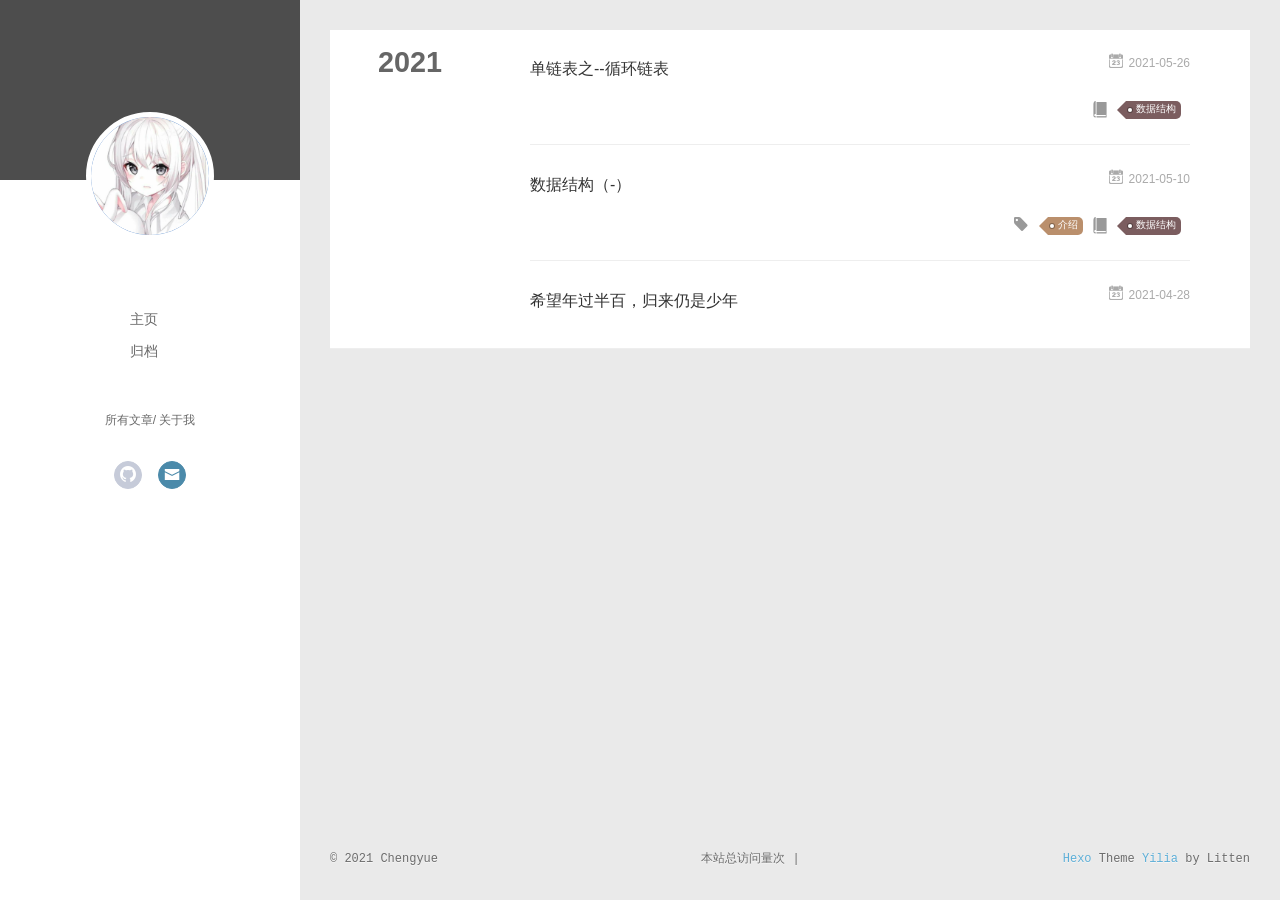
<file: archives/2021/index.html>
<!DOCTYPE html>
<html>
<head>
  <meta charset="utf-8">
  
  <meta name="renderer" content="webkit">
  <meta http-equiv="X-UA-Compatible" content="IE=edge" >
  <link rel="dns-prefetch" href="http://example.com">
  <title>Archives: 2021 | Sakura</title>
  <meta name="viewport" content="width=device-width, initial-scale=1, maximum-scale=1">
  <meta name="description" content="我们走过很多路，最后也回归到土里">
<meta property="og:type" content="website">
<meta property="og:title" content="Sakura">
<meta property="og:url" content="http://example.com/archives/2021/index.html">
<meta property="og:site_name" content="Sakura">
<meta property="og:description" content="我们走过很多路，最后也回归到土里">
<meta property="og:locale" content="en_US">
<meta property="article:author" content="Chengyue">
<meta name="twitter:card" content="summary">
  
    <link rel="alternative" href="/atom.xml" title="Sakura" type="application/atom+xml">
  
  
    <link rel="icon" href="/favicon.png">
  
  <link rel="stylesheet" type="text/css" href="/./main.0cf68a.css">
  <style type="text/css">
  
    #container.show {
      background: linear-gradient(200deg,#a0cfe4,#e8c37e);
    }
  </style>
  

  

<meta name="generator" content="Hexo 5.4.0"></head>

<body>
  <div id="container" q-class="show:isCtnShow">
    <canvas id="anm-canvas" class="anm-canvas"></canvas>
    <div class="left-col" q-class="show:isShow">
      
<div class="overlay" style="background: #4d4d4d"></div>
<div class="intrude-less">
	<header id="header" class="inner">
		<a href="/" class="profilepic">
			<img src="/assets/touxiang.jpg" class="js-avatar">
		</a>
		<hgroup>
		  <h1 class="header-author"><a href="/"></a></h1>
		</hgroup>
		

		<nav class="header-menu">
			<ul>
			
				<li><a href="/">主页</a></li>
	        
				<li><a href="/archives">归档</a></li>
	        
			</ul>
		</nav>
		<nav class="header-smart-menu">
    		
    			
    			<a q-on="click: openSlider(e, 'innerArchive')" href="javascript:void(0)">所有文章</a>
    			
            
    			
            
    			
    			<a q-on="click: openSlider(e, 'aboutme')" href="javascript:void(0)">关于我</a>
    			
            
		</nav>
		<nav class="header-nav">
			<div class="social">
				
					<a class="github" target="_blank" href="https://github.com/ammu14/ammu14.github.io" title="github"><i class="icon-github"></i></a>
		        
					<a class="mail" target="_blank" href="mailto:527351945@qq.com" title="mail"><i class="icon-mail"></i></a>
		        
			</div>
		</nav>
	</header>		
</div>

    </div>
    <div class="mid-col" q-class="show:isShow,hide:isShow|isFalse">
      
<nav id="mobile-nav">
  	<div class="overlay js-overlay" style="background: #4d4d4d"></div>
	<div class="btnctn js-mobile-btnctn">
  		<div class="slider-trigger list" q-on="click: openSlider(e)"><i class="icon icon-sort"></i></div>
	</div>
	<div class="intrude-less">
		<header id="header" class="inner">
			<div class="profilepic">
				<img src="/assets/touxiang.jpg" class="js-avatar">
			</div>
			<hgroup>
			  <h1 class="header-author js-header-author"></h1>
			</hgroup>
			
			
			
				
			
				
			
			
			
			<nav class="header-nav">
				<div class="social">
					
						<a class="github" target="_blank" href="https://github.com/ammu14/ammu14.github.io" title="github"><i class="icon-github"></i></a>
			        
						<a class="mail" target="_blank" href="mailto:527351945@qq.com" title="mail"><i class="icon-mail"></i></a>
			        
				</div>
			</nav>

			<nav class="header-menu js-header-menu">
				<ul style="width: 50%">
				
				
					<li style="width: 50%"><a href="/">主页</a></li>
		        
					<li style="width: 50%"><a href="/archives">归档</a></li>
		        
				</ul>
			</nav>
		</header>				
	</div>
	<div class="mobile-mask" style="display:none" q-show="isShow"></div>
</nav>

      <div id="wrapper" class="body-wrap">
        <div class="menu-l">
          <div class="canvas-wrap">
            <canvas data-colors="#eaeaea" data-sectionHeight="100" data-contentId="js-content" id="myCanvas1" class="anm-canvas"></canvas>
          </div>
          <div id="js-content" class="content-ll">
            
  
  
    
    
      
      
      <section class="archives-wrap">
        <div class="archive-year-wrap">
          <a href="/archives/2021" class="archive-year">2021</a>
        </div>
        <div class="archives">
    
    <article class="archive-article archive-type-post">
  <div class="archive-article-inner">
    <header class="archive-article-header">
      	<div class="article-meta">
	      	


<a href="/2021/05/26/%E5%BE%AA%E7%8E%AF%E9%93%BE%E8%A1%A8/" class="archive-article-date">
  	<time datetime="2021-05-26T10:22:46.000Z" itemprop="datePublished"><i class="icon-calendar icon"></i>2021-05-26</time>
</a>
        </div>
    	 
  
    <h1 itemprop="name">
      <a class="archive-article-title" href="/2021/05/26/%E5%BE%AA%E7%8E%AF%E9%93%BE%E8%A1%A8/">单链表之--循环链表</a>
    </h1>
  

        <div class="article-info info-on-right">
          
          
	<div class="article-category tagcloud">
		<i class="icon-book icon"></i>
		<ul class="article-tag-list">
			 
        		<li class="article-tag-list-item">
        			<a href="/categories/数据结构//" class="article-tag-list-link color5">数据结构</a>
        		</li>
      		
		</ul>
	</div>


        </div>
        <div class="clearfix"></div>
    </header>
  </div>
</article>
  
    
    
    <article class="archive-article archive-type-post">
  <div class="archive-article-inner">
    <header class="archive-article-header">
      	<div class="article-meta">
	      	


<a href="/2021/05/10/%E6%95%B0%E6%8D%AE%E7%BB%93%E6%9E%84%EF%BC%88-%EF%BC%89/" class="archive-article-date">
  	<time datetime="2021-05-10T13:00:28.000Z" itemprop="datePublished"><i class="icon-calendar icon"></i>2021-05-10</time>
</a>
        </div>
    	 
  
    <h1 itemprop="name">
      <a class="archive-article-title" href="/2021/05/10/%E6%95%B0%E6%8D%AE%E7%BB%93%E6%9E%84%EF%BC%88-%EF%BC%89/">数据结构（-）</a>
    </h1>
  

        <div class="article-info info-on-right">
          
	<div class="article-tag tagcloud">
		<i class="icon-price-tags icon"></i>
		<ul class="article-tag-list">
			 
        		<li class="article-tag-list-item">
        			<a href="javascript:void(0)" class="js-tag article-tag-list-link color3">介绍</a>
        		</li>
      		
		</ul>
	</div>

          
	<div class="article-category tagcloud">
		<i class="icon-book icon"></i>
		<ul class="article-tag-list">
			 
        		<li class="article-tag-list-item">
        			<a href="/categories/数据结构//" class="article-tag-list-link color5">数据结构</a>
        		</li>
      		
		</ul>
	</div>


        </div>
        <div class="clearfix"></div>
    </header>
  </div>
</article>
  
    
    
    <article class="archive-article archive-type-post">
  <div class="archive-article-inner">
    <header class="archive-article-header">
      	<div class="article-meta">
	      	


<a href="/2021/04/28/Bolg%E8%AF%B4%E6%98%8E/" class="archive-article-date">
  	<time datetime="2021-04-28T14:34:05.480Z" itemprop="datePublished"><i class="icon-calendar icon"></i>2021-04-28</time>
</a>
        </div>
    	 
  
    <h1 itemprop="name">
      <a class="archive-article-title" href="/2021/04/28/Bolg%E8%AF%B4%E6%98%8E/">希望年过半百，归来仍是少年</a>
    </h1>
  

        <div class="article-info info-on-right">
          
          

        </div>
        <div class="clearfix"></div>
    </header>
  </div>
</article>
  
  
    </div></section>
  

    


          </div>
        </div>
      </div>
      <footer id="footer">
  <div class="outer">
    <div id="footer-info">
    	<div class="footer-left">
    		&copy; 2021 Chengyue
    	</div>
      	<div class="footer-right">
      		<a href="http://hexo.io/" target="_blank">Hexo</a>  Theme <a href="https://github.com/litten/hexo-theme-yilia" target="_blank">Yilia</a> by Litten
      	</div>
    </div>
  </div>

  
        <!-- 不蒜子统计 -->
        <span id="busuanzi_container_site_pv">
                本站总访问量<span id="busuanzi_value_site_pv"></span>次
        </span>
        <span class="post-meta-divider">|</span>
        <span id="busuanzi_container_site_uv" style='display:none'>
                本站访客数<span id="busuanzi_value_site_uv"></span>人
        </span>
        <script async src="//busuanzi.ibruce.info/busuanzi/2.3/busuanzi.pure.mini.js"></script>
  

</footer>
    </div>
    <script>
	var yiliaConfig = {
		mathjax: false,
		isHome: false,
		isPost: false,
		isArchive: true,
		isTag: false,
		isCategory: false,
		open_in_new: false,
		toc_hide_index: true,
		root: "/",
		innerArchive: true,
		showTags: false
	}
</script>

<script>!function(t){function n(e){if(r[e])return r[e].exports;var i=r[e]={exports:{},id:e,loaded:!1};return t[e].call(i.exports,i,i.exports,n),i.loaded=!0,i.exports}var r={};n.m=t,n.c=r,n.p="./",n(0)}([function(t,n,r){r(195),t.exports=r(191)},function(t,n,r){var e=r(3),i=r(52),o=r(27),u=r(28),c=r(53),f="prototype",a=function(t,n,r){var s,l,h,v,p=t&a.F,d=t&a.G,y=t&a.S,g=t&a.P,b=t&a.B,m=d?e:y?e[n]||(e[n]={}):(e[n]||{})[f],x=d?i:i[n]||(i[n]={}),w=x[f]||(x[f]={});d&&(r=n);for(s in r)l=!p&&m&&void 0!==m[s],h=(l?m:r)[s],v=b&&l?c(h,e):g&&"function"==typeof h?c(Function.call,h):h,m&&u(m,s,h,t&a.U),x[s]!=h&&o(x,s,v),g&&w[s]!=h&&(w[s]=h)};e.core=i,a.F=1,a.G=2,a.S=4,a.P=8,a.B=16,a.W=32,a.U=64,a.R=128,t.exports=a},function(t,n,r){var e=r(6);t.exports=function(t){if(!e(t))throw TypeError(t+" is not an object!");return t}},function(t,n){var r=t.exports="undefined"!=typeof window&&window.Math==Math?window:"undefined"!=typeof self&&self.Math==Math?self:Function("return this")();"number"==typeof __g&&(__g=r)},function(t,n){t.exports=function(t){try{return!!t()}catch(t){return!0}}},function(t,n){var r=t.exports="undefined"!=typeof window&&window.Math==Math?window:"undefined"!=typeof self&&self.Math==Math?self:Function("return this")();"number"==typeof __g&&(__g=r)},function(t,n){t.exports=function(t){return"object"==typeof t?null!==t:"function"==typeof t}},function(t,n,r){var e=r(126)("wks"),i=r(76),o=r(3).Symbol,u="function"==typeof o;(t.exports=function(t){return e[t]||(e[t]=u&&o[t]||(u?o:i)("Symbol."+t))}).store=e},function(t,n){var r={}.hasOwnProperty;t.exports=function(t,n){return r.call(t,n)}},function(t,n,r){var e=r(94),i=r(33);t.exports=function(t){return e(i(t))}},function(t,n,r){t.exports=!r(4)(function(){return 7!=Object.defineProperty({},"a",{get:function(){return 7}}).a})},function(t,n,r){var e=r(2),i=r(167),o=r(50),u=Object.defineProperty;n.f=r(10)?Object.defineProperty:function(t,n,r){if(e(t),n=o(n,!0),e(r),i)try{return u(t,n,r)}catch(t){}if("get"in r||"set"in r)throw TypeError("Accessors not supported!");return"value"in r&&(t[n]=r.value),t}},function(t,n,r){t.exports=!r(18)(function(){return 7!=Object.defineProperty({},"a",{get:function(){return 7}}).a})},function(t,n,r){var e=r(14),i=r(22);t.exports=r(12)?function(t,n,r){return e.f(t,n,i(1,r))}:function(t,n,r){return t[n]=r,t}},function(t,n,r){var e=r(20),i=r(58),o=r(42),u=Object.defineProperty;n.f=r(12)?Object.defineProperty:function(t,n,r){if(e(t),n=o(n,!0),e(r),i)try{return u(t,n,r)}catch(t){}if("get"in r||"set"in r)throw TypeError("Accessors not supported!");return"value"in r&&(t[n]=r.value),t}},function(t,n,r){var e=r(40)("wks"),i=r(23),o=r(5).Symbol,u="function"==typeof o;(t.exports=function(t){return e[t]||(e[t]=u&&o[t]||(u?o:i)("Symbol."+t))}).store=e},function(t,n,r){var e=r(67),i=Math.min;t.exports=function(t){return t>0?i(e(t),9007199254740991):0}},function(t,n,r){var e=r(46);t.exports=function(t){return Object(e(t))}},function(t,n){t.exports=function(t){try{return!!t()}catch(t){return!0}}},function(t,n,r){var e=r(63),i=r(34);t.exports=Object.keys||function(t){return e(t,i)}},function(t,n,r){var e=r(21);t.exports=function(t){if(!e(t))throw TypeError(t+" is not an object!");return t}},function(t,n){t.exports=function(t){return"object"==typeof t?null!==t:"function"==typeof t}},function(t,n){t.exports=function(t,n){return{enumerable:!(1&t),configurable:!(2&t),writable:!(4&t),value:n}}},function(t,n){var r=0,e=Math.random();t.exports=function(t){return"Symbol(".concat(void 0===t?"":t,")_",(++r+e).toString(36))}},function(t,n){var r={}.hasOwnProperty;t.exports=function(t,n){return r.call(t,n)}},function(t,n){var r=t.exports={version:"2.4.0"};"number"==typeof __e&&(__e=r)},function(t,n){t.exports=function(t){if("function"!=typeof t)throw TypeError(t+" is not a function!");return t}},function(t,n,r){var e=r(11),i=r(66);t.exports=r(10)?function(t,n,r){return e.f(t,n,i(1,r))}:function(t,n,r){return t[n]=r,t}},function(t,n,r){var e=r(3),i=r(27),o=r(24),u=r(76)("src"),c="toString",f=Function[c],a=(""+f).split(c);r(52).inspectSource=function(t){return f.call(t)},(t.exports=function(t,n,r,c){var f="function"==typeof r;f&&(o(r,"name")||i(r,"name",n)),t[n]!==r&&(f&&(o(r,u)||i(r,u,t[n]?""+t[n]:a.join(String(n)))),t===e?t[n]=r:c?t[n]?t[n]=r:i(t,n,r):(delete t[n],i(t,n,r)))})(Function.prototype,c,function(){return"function"==typeof this&&this[u]||f.call(this)})},function(t,n,r){var e=r(1),i=r(4),o=r(46),u=function(t,n,r,e){var i=String(o(t)),u="<"+n;return""!==r&&(u+=" "+r+'="'+String(e).replace(/"/g,"&quot;")+'"'),u+">"+i+"</"+n+">"};t.exports=function(t,n){var r={};r[t]=n(u),e(e.P+e.F*i(function(){var n=""[t]('"');return n!==n.toLowerCase()||n.split('"').length>3}),"String",r)}},function(t,n,r){var e=r(115),i=r(46);t.exports=function(t){return e(i(t))}},function(t,n,r){var e=r(116),i=r(66),o=r(30),u=r(50),c=r(24),f=r(167),a=Object.getOwnPropertyDescriptor;n.f=r(10)?a:function(t,n){if(t=o(t),n=u(n,!0),f)try{return a(t,n)}catch(t){}if(c(t,n))return i(!e.f.call(t,n),t[n])}},function(t,n,r){var e=r(24),i=r(17),o=r(145)("IE_PROTO"),u=Object.prototype;t.exports=Object.getPrototypeOf||function(t){return t=i(t),e(t,o)?t[o]:"function"==typeof t.constructor&&t instanceof t.constructor?t.constructor.prototype:t instanceof Object?u:null}},function(t,n){t.exports=function(t){if(void 0==t)throw TypeError("Can't call method on  "+t);return t}},function(t,n){t.exports="constructor,hasOwnProperty,isPrototypeOf,propertyIsEnumerable,toLocaleString,toString,valueOf".split(",")},function(t,n){t.exports={}},function(t,n){t.exports=!0},function(t,n){n.f={}.propertyIsEnumerable},function(t,n,r){var e=r(14).f,i=r(8),o=r(15)("toStringTag");t.exports=function(t,n,r){t&&!i(t=r?t:t.prototype,o)&&e(t,o,{configurable:!0,value:n})}},function(t,n,r){var e=r(40)("keys"),i=r(23);t.exports=function(t){return e[t]||(e[t]=i(t))}},function(t,n,r){var e=r(5),i="__core-js_shared__",o=e[i]||(e[i]={});t.exports=function(t){return o[t]||(o[t]={})}},function(t,n){var r=Math.ceil,e=Math.floor;t.exports=function(t){return isNaN(t=+t)?0:(t>0?e:r)(t)}},function(t,n,r){var e=r(21);t.exports=function(t,n){if(!e(t))return t;var r,i;if(n&&"function"==typeof(r=t.toString)&&!e(i=r.call(t)))return i;if("function"==typeof(r=t.valueOf)&&!e(i=r.call(t)))return i;if(!n&&"function"==typeof(r=t.toString)&&!e(i=r.call(t)))return i;throw TypeError("Can't convert object to primitive value")}},function(t,n,r){var e=r(5),i=r(25),o=r(36),u=r(44),c=r(14).f;t.exports=function(t){var n=i.Symbol||(i.Symbol=o?{}:e.Symbol||{});"_"==t.charAt(0)||t in n||c(n,t,{value:u.f(t)})}},function(t,n,r){n.f=r(15)},function(t,n){var r={}.toString;t.exports=function(t){return r.call(t).slice(8,-1)}},function(t,n){t.exports=function(t){if(void 0==t)throw TypeError("Can't call method on  "+t);return t}},function(t,n,r){var e=r(4);t.exports=function(t,n){return!!t&&e(function(){n?t.call(null,function(){},1):t.call(null)})}},function(t,n,r){var e=r(53),i=r(115),o=r(17),u=r(16),c=r(203);t.exports=function(t,n){var r=1==t,f=2==t,a=3==t,s=4==t,l=6==t,h=5==t||l,v=n||c;return function(n,c,p){for(var d,y,g=o(n),b=i(g),m=e(c,p,3),x=u(b.length),w=0,S=r?v(n,x):f?v(n,0):void 0;x>w;w++)if((h||w in b)&&(d=b[w],y=m(d,w,g),t))if(r)S[w]=y;else if(y)switch(t){case 3:return!0;case 5:return d;case 6:return w;case 2:S.push(d)}else if(s)return!1;return l?-1:a||s?s:S}}},function(t,n,r){var e=r(1),i=r(52),o=r(4);t.exports=function(t,n){var r=(i.Object||{})[t]||Object[t],u={};u[t]=n(r),e(e.S+e.F*o(function(){r(1)}),"Object",u)}},function(t,n,r){var e=r(6);t.exports=function(t,n){if(!e(t))return t;var r,i;if(n&&"function"==typeof(r=t.toString)&&!e(i=r.call(t)))return i;if("function"==typeof(r=t.valueOf)&&!e(i=r.call(t)))return i;if(!n&&"function"==typeof(r=t.toString)&&!e(i=r.call(t)))return i;throw TypeError("Can't convert object to primitive value")}},function(t,n,r){var e=r(5),i=r(25),o=r(91),u=r(13),c="prototype",f=function(t,n,r){var a,s,l,h=t&f.F,v=t&f.G,p=t&f.S,d=t&f.P,y=t&f.B,g=t&f.W,b=v?i:i[n]||(i[n]={}),m=b[c],x=v?e:p?e[n]:(e[n]||{})[c];v&&(r=n);for(a in r)(s=!h&&x&&void 0!==x[a])&&a in b||(l=s?x[a]:r[a],b[a]=v&&"function"!=typeof x[a]?r[a]:y&&s?o(l,e):g&&x[a]==l?function(t){var n=function(n,r,e){if(this instanceof t){switch(arguments.length){case 0:return new t;case 1:return new t(n);case 2:return new t(n,r)}return new t(n,r,e)}return t.apply(this,arguments)};return n[c]=t[c],n}(l):d&&"function"==typeof l?o(Function.call,l):l,d&&((b.virtual||(b.virtual={}))[a]=l,t&f.R&&m&&!m[a]&&u(m,a,l)))};f.F=1,f.G=2,f.S=4,f.P=8,f.B=16,f.W=32,f.U=64,f.R=128,t.exports=f},function(t,n){var r=t.exports={version:"2.4.0"};"number"==typeof __e&&(__e=r)},function(t,n,r){var e=r(26);t.exports=function(t,n,r){if(e(t),void 0===n)return t;switch(r){case 1:return function(r){return t.call(n,r)};case 2:return function(r,e){return t.call(n,r,e)};case 3:return function(r,e,i){return t.call(n,r,e,i)}}return function(){return t.apply(n,arguments)}}},function(t,n,r){var e=r(183),i=r(1),o=r(126)("metadata"),u=o.store||(o.store=new(r(186))),c=function(t,n,r){var i=u.get(t);if(!i){if(!r)return;u.set(t,i=new e)}var o=i.get(n);if(!o){if(!r)return;i.set(n,o=new e)}return o},f=function(t,n,r){var e=c(n,r,!1);return void 0!==e&&e.has(t)},a=function(t,n,r){var e=c(n,r,!1);return void 0===e?void 0:e.get(t)},s=function(t,n,r,e){c(r,e,!0).set(t,n)},l=function(t,n){var r=c(t,n,!1),e=[];return r&&r.forEach(function(t,n){e.push(n)}),e},h=function(t){return void 0===t||"symbol"==typeof t?t:String(t)},v=function(t){i(i.S,"Reflect",t)};t.exports={store:u,map:c,has:f,get:a,set:s,keys:l,key:h,exp:v}},function(t,n,r){"use strict";if(r(10)){var e=r(69),i=r(3),o=r(4),u=r(1),c=r(127),f=r(152),a=r(53),s=r(68),l=r(66),h=r(27),v=r(73),p=r(67),d=r(16),y=r(75),g=r(50),b=r(24),m=r(180),x=r(114),w=r(6),S=r(17),_=r(137),O=r(70),E=r(32),P=r(71).f,j=r(154),F=r(76),M=r(7),A=r(48),N=r(117),T=r(146),I=r(155),k=r(80),L=r(123),R=r(74),C=r(130),D=r(160),U=r(11),W=r(31),G=U.f,B=W.f,V=i.RangeError,z=i.TypeError,q=i.Uint8Array,K="ArrayBuffer",J="Shared"+K,Y="BYTES_PER_ELEMENT",H="prototype",$=Array[H],X=f.ArrayBuffer,Q=f.DataView,Z=A(0),tt=A(2),nt=A(3),rt=A(4),et=A(5),it=A(6),ot=N(!0),ut=N(!1),ct=I.values,ft=I.keys,at=I.entries,st=$.lastIndexOf,lt=$.reduce,ht=$.reduceRight,vt=$.join,pt=$.sort,dt=$.slice,yt=$.toString,gt=$.toLocaleString,bt=M("iterator"),mt=M("toStringTag"),xt=F("typed_constructor"),wt=F("def_constructor"),St=c.CONSTR,_t=c.TYPED,Ot=c.VIEW,Et="Wrong length!",Pt=A(1,function(t,n){return Tt(T(t,t[wt]),n)}),jt=o(function(){return 1===new q(new Uint16Array([1]).buffer)[0]}),Ft=!!q&&!!q[H].set&&o(function(){new q(1).set({})}),Mt=function(t,n){if(void 0===t)throw z(Et);var r=+t,e=d(t);if(n&&!m(r,e))throw V(Et);return e},At=function(t,n){var r=p(t);if(r<0||r%n)throw V("Wrong offset!");return r},Nt=function(t){if(w(t)&&_t in t)return t;throw z(t+" is not a typed array!")},Tt=function(t,n){if(!(w(t)&&xt in t))throw z("It is not a typed array constructor!");return new t(n)},It=function(t,n){return kt(T(t,t[wt]),n)},kt=function(t,n){for(var r=0,e=n.length,i=Tt(t,e);e>r;)i[r]=n[r++];return i},Lt=function(t,n,r){G(t,n,{get:function(){return this._d[r]}})},Rt=function(t){var n,r,e,i,o,u,c=S(t),f=arguments.length,s=f>1?arguments[1]:void 0,l=void 0!==s,h=j(c);if(void 0!=h&&!_(h)){for(u=h.call(c),e=[],n=0;!(o=u.next()).done;n++)e.push(o.value);c=e}for(l&&f>2&&(s=a(s,arguments[2],2)),n=0,r=d(c.length),i=Tt(this,r);r>n;n++)i[n]=l?s(c[n],n):c[n];return i},Ct=function(){for(var t=0,n=arguments.length,r=Tt(this,n);n>t;)r[t]=arguments[t++];return r},Dt=!!q&&o(function(){gt.call(new q(1))}),Ut=function(){return gt.apply(Dt?dt.call(Nt(this)):Nt(this),arguments)},Wt={copyWithin:function(t,n){return D.call(Nt(this),t,n,arguments.length>2?arguments[2]:void 0)},every:function(t){return rt(Nt(this),t,arguments.length>1?arguments[1]:void 0)},fill:function(t){return C.apply(Nt(this),arguments)},filter:function(t){return It(this,tt(Nt(this),t,arguments.length>1?arguments[1]:void 0))},find:function(t){return et(Nt(this),t,arguments.length>1?arguments[1]:void 0)},findIndex:function(t){return it(Nt(this),t,arguments.length>1?arguments[1]:void 0)},forEach:function(t){Z(Nt(this),t,arguments.length>1?arguments[1]:void 0)},indexOf:function(t){return ut(Nt(this),t,arguments.length>1?arguments[1]:void 0)},includes:function(t){return ot(Nt(this),t,arguments.length>1?arguments[1]:void 0)},join:function(t){return vt.apply(Nt(this),arguments)},lastIndexOf:function(t){return st.apply(Nt(this),arguments)},map:function(t){return Pt(Nt(this),t,arguments.length>1?arguments[1]:void 0)},reduce:function(t){return lt.apply(Nt(this),arguments)},reduceRight:function(t){return ht.apply(Nt(this),arguments)},reverse:function(){for(var t,n=this,r=Nt(n).length,e=Math.floor(r/2),i=0;i<e;)t=n[i],n[i++]=n[--r],n[r]=t;return n},some:function(t){return nt(Nt(this),t,arguments.length>1?arguments[1]:void 0)},sort:function(t){return pt.call(Nt(this),t)},subarray:function(t,n){var r=Nt(this),e=r.length,i=y(t,e);return new(T(r,r[wt]))(r.buffer,r.byteOffset+i*r.BYTES_PER_ELEMENT,d((void 0===n?e:y(n,e))-i))}},Gt=function(t,n){return It(this,dt.call(Nt(this),t,n))},Bt=function(t){Nt(this);var n=At(arguments[1],1),r=this.length,e=S(t),i=d(e.length),o=0;if(i+n>r)throw V(Et);for(;o<i;)this[n+o]=e[o++]},Vt={entries:function(){return at.call(Nt(this))},keys:function(){return ft.call(Nt(this))},values:function(){return ct.call(Nt(this))}},zt=function(t,n){return w(t)&&t[_t]&&"symbol"!=typeof n&&n in t&&String(+n)==String(n)},qt=function(t,n){return zt(t,n=g(n,!0))?l(2,t[n]):B(t,n)},Kt=function(t,n,r){return!(zt(t,n=g(n,!0))&&w(r)&&b(r,"value"))||b(r,"get")||b(r,"set")||r.configurable||b(r,"writable")&&!r.writable||b(r,"enumerable")&&!r.enumerable?G(t,n,r):(t[n]=r.value,t)};St||(W.f=qt,U.f=Kt),u(u.S+u.F*!St,"Object",{getOwnPropertyDescriptor:qt,defineProperty:Kt}),o(function(){yt.call({})})&&(yt=gt=function(){return vt.call(this)});var Jt=v({},Wt);v(Jt,Vt),h(Jt,bt,Vt.values),v(Jt,{slice:Gt,set:Bt,constructor:function(){},toString:yt,toLocaleString:Ut}),Lt(Jt,"buffer","b"),Lt(Jt,"byteOffset","o"),Lt(Jt,"byteLength","l"),Lt(Jt,"length","e"),G(Jt,mt,{get:function(){return this[_t]}}),t.exports=function(t,n,r,f){f=!!f;var a=t+(f?"Clamped":"")+"Array",l="Uint8Array"!=a,v="get"+t,p="set"+t,y=i[a],g=y||{},b=y&&E(y),m=!y||!c.ABV,S={},_=y&&y[H],j=function(t,r){var e=t._d;return e.v[v](r*n+e.o,jt)},F=function(t,r,e){var i=t._d;f&&(e=(e=Math.round(e))<0?0:e>255?255:255&e),i.v[p](r*n+i.o,e,jt)},M=function(t,n){G(t,n,{get:function(){return j(this,n)},set:function(t){return F(this,n,t)},enumerable:!0})};m?(y=r(function(t,r,e,i){s(t,y,a,"_d");var o,u,c,f,l=0,v=0;if(w(r)){if(!(r instanceof X||(f=x(r))==K||f==J))return _t in r?kt(y,r):Rt.call(y,r);o=r,v=At(e,n);var p=r.byteLength;if(void 0===i){if(p%n)throw V(Et);if((u=p-v)<0)throw V(Et)}else if((u=d(i)*n)+v>p)throw V(Et);c=u/n}else c=Mt(r,!0),u=c*n,o=new X(u);for(h(t,"_d",{b:o,o:v,l:u,e:c,v:new Q(o)});l<c;)M(t,l++)}),_=y[H]=O(Jt),h(_,"constructor",y)):L(function(t){new y(null),new y(t)},!0)||(y=r(function(t,r,e,i){s(t,y,a);var o;return w(r)?r instanceof X||(o=x(r))==K||o==J?void 0!==i?new g(r,At(e,n),i):void 0!==e?new g(r,At(e,n)):new g(r):_t in r?kt(y,r):Rt.call(y,r):new g(Mt(r,l))}),Z(b!==Function.prototype?P(g).concat(P(b)):P(g),function(t){t in y||h(y,t,g[t])}),y[H]=_,e||(_.constructor=y));var A=_[bt],N=!!A&&("values"==A.name||void 0==A.name),T=Vt.values;h(y,xt,!0),h(_,_t,a),h(_,Ot,!0),h(_,wt,y),(f?new y(1)[mt]==a:mt in _)||G(_,mt,{get:function(){return a}}),S[a]=y,u(u.G+u.W+u.F*(y!=g),S),u(u.S,a,{BYTES_PER_ELEMENT:n,from:Rt,of:Ct}),Y in _||h(_,Y,n),u(u.P,a,Wt),R(a),u(u.P+u.F*Ft,a,{set:Bt}),u(u.P+u.F*!N,a,Vt),u(u.P+u.F*(_.toString!=yt),a,{toString:yt}),u(u.P+u.F*o(function(){new y(1).slice()}),a,{slice:Gt}),u(u.P+u.F*(o(function(){return[1,2].toLocaleString()!=new y([1,2]).toLocaleString()})||!o(function(){_.toLocaleString.call([1,2])})),a,{toLocaleString:Ut}),k[a]=N?A:T,e||N||h(_,bt,T)}}else t.exports=function(){}},function(t,n){var r={}.toString;t.exports=function(t){return r.call(t).slice(8,-1)}},function(t,n,r){var e=r(21),i=r(5).document,o=e(i)&&e(i.createElement);t.exports=function(t){return o?i.createElement(t):{}}},function(t,n,r){t.exports=!r(12)&&!r(18)(function(){return 7!=Object.defineProperty(r(57)("div"),"a",{get:function(){return 7}}).a})},function(t,n,r){"use strict";var e=r(36),i=r(51),o=r(64),u=r(13),c=r(8),f=r(35),a=r(96),s=r(38),l=r(103),h=r(15)("iterator"),v=!([].keys&&"next"in[].keys()),p="keys",d="values",y=function(){return this};t.exports=function(t,n,r,g,b,m,x){a(r,n,g);var w,S,_,O=function(t){if(!v&&t in F)return F[t];switch(t){case p:case d:return function(){return new r(this,t)}}return function(){return new r(this,t)}},E=n+" Iterator",P=b==d,j=!1,F=t.prototype,M=F[h]||F["@@iterator"]||b&&F[b],A=M||O(b),N=b?P?O("entries"):A:void 0,T="Array"==n?F.entries||M:M;if(T&&(_=l(T.call(new t)))!==Object.prototype&&(s(_,E,!0),e||c(_,h)||u(_,h,y)),P&&M&&M.name!==d&&(j=!0,A=function(){return M.call(this)}),e&&!x||!v&&!j&&F[h]||u(F,h,A),f[n]=A,f[E]=y,b)if(w={values:P?A:O(d),keys:m?A:O(p),entries:N},x)for(S in w)S in F||o(F,S,w[S]);else i(i.P+i.F*(v||j),n,w);return w}},function(t,n,r){var e=r(20),i=r(100),o=r(34),u=r(39)("IE_PROTO"),c=function(){},f="prototype",a=function(){var t,n=r(57)("iframe"),e=o.length;for(n.style.display="none",r(93).appendChild(n),n.src="javascript:",t=n.contentWindow.document,t.open(),t.write("<script>document.F=Object<\/script>"),t.close(),a=t.F;e--;)delete a[f][o[e]];return a()};t.exports=Object.create||function(t,n){var r;return null!==t?(c[f]=e(t),r=new c,c[f]=null,r[u]=t):r=a(),void 0===n?r:i(r,n)}},function(t,n,r){var e=r(63),i=r(34).concat("length","prototype");n.f=Object.getOwnPropertyNames||function(t){return e(t,i)}},function(t,n){n.f=Object.getOwnPropertySymbols},function(t,n,r){var e=r(8),i=r(9),o=r(90)(!1),u=r(39)("IE_PROTO");t.exports=function(t,n){var r,c=i(t),f=0,a=[];for(r in c)r!=u&&e(c,r)&&a.push(r);for(;n.length>f;)e(c,r=n[f++])&&(~o(a,r)||a.push(r));return a}},function(t,n,r){t.exports=r(13)},function(t,n,r){var e=r(76)("meta"),i=r(6),o=r(24),u=r(11).f,c=0,f=Object.isExtensible||function(){return!0},a=!r(4)(function(){return f(Object.preventExtensions({}))}),s=function(t){u(t,e,{value:{i:"O"+ ++c,w:{}}})},l=function(t,n){if(!i(t))return"symbol"==typeof t?t:("string"==typeof t?"S":"P")+t;if(!o(t,e)){if(!f(t))return"F";if(!n)return"E";s(t)}return t[e].i},h=function(t,n){if(!o(t,e)){if(!f(t))return!0;if(!n)return!1;s(t)}return t[e].w},v=function(t){return a&&p.NEED&&f(t)&&!o(t,e)&&s(t),t},p=t.exports={KEY:e,NEED:!1,fastKey:l,getWeak:h,onFreeze:v}},function(t,n){t.exports=function(t,n){return{enumerable:!(1&t),configurable:!(2&t),writable:!(4&t),value:n}}},function(t,n){var r=Math.ceil,e=Math.floor;t.exports=function(t){return isNaN(t=+t)?0:(t>0?e:r)(t)}},function(t,n){t.exports=function(t,n,r,e){if(!(t instanceof n)||void 0!==e&&e in t)throw TypeError(r+": incorrect invocation!");return t}},function(t,n){t.exports=!1},function(t,n,r){var e=r(2),i=r(173),o=r(133),u=r(145)("IE_PROTO"),c=function(){},f="prototype",a=function(){var t,n=r(132)("iframe"),e=o.length;for(n.style.display="none",r(135).appendChild(n),n.src="javascript:",t=n.contentWindow.document,t.open(),t.write("<script>document.F=Object<\/script>"),t.close(),a=t.F;e--;)delete a[f][o[e]];return a()};t.exports=Object.create||function(t,n){var r;return null!==t?(c[f]=e(t),r=new c,c[f]=null,r[u]=t):r=a(),void 0===n?r:i(r,n)}},function(t,n,r){var e=r(175),i=r(133).concat("length","prototype");n.f=Object.getOwnPropertyNames||function(t){return e(t,i)}},function(t,n,r){var e=r(175),i=r(133);t.exports=Object.keys||function(t){return e(t,i)}},function(t,n,r){var e=r(28);t.exports=function(t,n,r){for(var i in n)e(t,i,n[i],r);return t}},function(t,n,r){"use strict";var e=r(3),i=r(11),o=r(10),u=r(7)("species");t.exports=function(t){var n=e[t];o&&n&&!n[u]&&i.f(n,u,{configurable:!0,get:function(){return this}})}},function(t,n,r){var e=r(67),i=Math.max,o=Math.min;t.exports=function(t,n){return t=e(t),t<0?i(t+n,0):o(t,n)}},function(t,n){var r=0,e=Math.random();t.exports=function(t){return"Symbol(".concat(void 0===t?"":t,")_",(++r+e).toString(36))}},function(t,n,r){var e=r(33);t.exports=function(t){return Object(e(t))}},function(t,n,r){var e=r(7)("unscopables"),i=Array.prototype;void 0==i[e]&&r(27)(i,e,{}),t.exports=function(t){i[e][t]=!0}},function(t,n,r){var e=r(53),i=r(169),o=r(137),u=r(2),c=r(16),f=r(154),a={},s={},n=t.exports=function(t,n,r,l,h){var v,p,d,y,g=h?function(){return t}:f(t),b=e(r,l,n?2:1),m=0;if("function"!=typeof g)throw TypeError(t+" is not iterable!");if(o(g)){for(v=c(t.length);v>m;m++)if((y=n?b(u(p=t[m])[0],p[1]):b(t[m]))===a||y===s)return y}else for(d=g.call(t);!(p=d.next()).done;)if((y=i(d,b,p.value,n))===a||y===s)return y};n.BREAK=a,n.RETURN=s},function(t,n){t.exports={}},function(t,n,r){var e=r(11).f,i=r(24),o=r(7)("toStringTag");t.exports=function(t,n,r){t&&!i(t=r?t:t.prototype,o)&&e(t,o,{configurable:!0,value:n})}},function(t,n,r){var e=r(1),i=r(46),o=r(4),u=r(150),c="["+u+"]",f="​",a=RegExp("^"+c+c+"*"),s=RegExp(c+c+"*$"),l=function(t,n,r){var i={},c=o(function(){return!!u[t]()||f[t]()!=f}),a=i[t]=c?n(h):u[t];r&&(i[r]=a),e(e.P+e.F*c,"String",i)},h=l.trim=function(t,n){return t=String(i(t)),1&n&&(t=t.replace(a,"")),2&n&&(t=t.replace(s,"")),t};t.exports=l},function(t,n,r){t.exports={default:r(86),__esModule:!0}},function(t,n,r){t.exports={default:r(87),__esModule:!0}},function(t,n,r){"use strict";function e(t){return t&&t.__esModule?t:{default:t}}n.__esModule=!0;var i=r(84),o=e(i),u=r(83),c=e(u),f="function"==typeof c.default&&"symbol"==typeof o.default?function(t){return typeof t}:function(t){return t&&"function"==typeof c.default&&t.constructor===c.default&&t!==c.default.prototype?"symbol":typeof t};n.default="function"==typeof c.default&&"symbol"===f(o.default)?function(t){return void 0===t?"undefined":f(t)}:function(t){return t&&"function"==typeof c.default&&t.constructor===c.default&&t!==c.default.prototype?"symbol":void 0===t?"undefined":f(t)}},function(t,n,r){r(110),r(108),r(111),r(112),t.exports=r(25).Symbol},function(t,n,r){r(109),r(113),t.exports=r(44).f("iterator")},function(t,n){t.exports=function(t){if("function"!=typeof t)throw TypeError(t+" is not a function!");return t}},function(t,n){t.exports=function(){}},function(t,n,r){var e=r(9),i=r(106),o=r(105);t.exports=function(t){return function(n,r,u){var c,f=e(n),a=i(f.length),s=o(u,a);if(t&&r!=r){for(;a>s;)if((c=f[s++])!=c)return!0}else for(;a>s;s++)if((t||s in f)&&f[s]===r)return t||s||0;return!t&&-1}}},function(t,n,r){var e=r(88);t.exports=function(t,n,r){if(e(t),void 0===n)return t;switch(r){case 1:return function(r){return t.call(n,r)};case 2:return function(r,e){return t.call(n,r,e)};case 3:return function(r,e,i){return t.call(n,r,e,i)}}return function(){return t.apply(n,arguments)}}},function(t,n,r){var e=r(19),i=r(62),o=r(37);t.exports=function(t){var n=e(t),r=i.f;if(r)for(var u,c=r(t),f=o.f,a=0;c.length>a;)f.call(t,u=c[a++])&&n.push(u);return n}},function(t,n,r){t.exports=r(5).document&&document.documentElement},function(t,n,r){var e=r(56);t.exports=Object("z").propertyIsEnumerable(0)?Object:function(t){return"String"==e(t)?t.split(""):Object(t)}},function(t,n,r){var e=r(56);t.exports=Array.isArray||function(t){return"Array"==e(t)}},function(t,n,r){"use strict";var e=r(60),i=r(22),o=r(38),u={};r(13)(u,r(15)("iterator"),function(){return this}),t.exports=function(t,n,r){t.prototype=e(u,{next:i(1,r)}),o(t,n+" Iterator")}},function(t,n){t.exports=function(t,n){return{value:n,done:!!t}}},function(t,n,r){var e=r(19),i=r(9);t.exports=function(t,n){for(var r,o=i(t),u=e(o),c=u.length,f=0;c>f;)if(o[r=u[f++]]===n)return r}},function(t,n,r){var e=r(23)("meta"),i=r(21),o=r(8),u=r(14).f,c=0,f=Object.isExtensible||function(){return!0},a=!r(18)(function(){return f(Object.preventExtensions({}))}),s=function(t){u(t,e,{value:{i:"O"+ ++c,w:{}}})},l=function(t,n){if(!i(t))return"symbol"==typeof t?t:("string"==typeof t?"S":"P")+t;if(!o(t,e)){if(!f(t))return"F";if(!n)return"E";s(t)}return t[e].i},h=function(t,n){if(!o(t,e)){if(!f(t))return!0;if(!n)return!1;s(t)}return t[e].w},v=function(t){return a&&p.NEED&&f(t)&&!o(t,e)&&s(t),t},p=t.exports={KEY:e,NEED:!1,fastKey:l,getWeak:h,onFreeze:v}},function(t,n,r){var e=r(14),i=r(20),o=r(19);t.exports=r(12)?Object.defineProperties:function(t,n){i(t);for(var r,u=o(n),c=u.length,f=0;c>f;)e.f(t,r=u[f++],n[r]);return t}},function(t,n,r){var e=r(37),i=r(22),o=r(9),u=r(42),c=r(8),f=r(58),a=Object.getOwnPropertyDescriptor;n.f=r(12)?a:function(t,n){if(t=o(t),n=u(n,!0),f)try{return a(t,n)}catch(t){}if(c(t,n))return i(!e.f.call(t,n),t[n])}},function(t,n,r){var e=r(9),i=r(61).f,o={}.toString,u="object"==typeof window&&window&&Object.getOwnPropertyNames?Object.getOwnPropertyNames(window):[],c=function(t){try{return i(t)}catch(t){return u.slice()}};t.exports.f=function(t){return u&&"[object Window]"==o.call(t)?c(t):i(e(t))}},function(t,n,r){var e=r(8),i=r(77),o=r(39)("IE_PROTO"),u=Object.prototype;t.exports=Object.getPrototypeOf||function(t){return t=i(t),e(t,o)?t[o]:"function"==typeof t.constructor&&t instanceof t.constructor?t.constructor.prototype:t instanceof Object?u:null}},function(t,n,r){var e=r(41),i=r(33);t.exports=function(t){return function(n,r){var o,u,c=String(i(n)),f=e(r),a=c.length;return f<0||f>=a?t?"":void 0:(o=c.charCodeAt(f),o<55296||o>56319||f+1===a||(u=c.charCodeAt(f+1))<56320||u>57343?t?c.charAt(f):o:t?c.slice(f,f+2):u-56320+(o-55296<<10)+65536)}}},function(t,n,r){var e=r(41),i=Math.max,o=Math.min;t.exports=function(t,n){return t=e(t),t<0?i(t+n,0):o(t,n)}},function(t,n,r){var e=r(41),i=Math.min;t.exports=function(t){return t>0?i(e(t),9007199254740991):0}},function(t,n,r){"use strict";var e=r(89),i=r(97),o=r(35),u=r(9);t.exports=r(59)(Array,"Array",function(t,n){this._t=u(t),this._i=0,this._k=n},function(){var t=this._t,n=this._k,r=this._i++;return!t||r>=t.length?(this._t=void 0,i(1)):"keys"==n?i(0,r):"values"==n?i(0,t[r]):i(0,[r,t[r]])},"values"),o.Arguments=o.Array,e("keys"),e("values"),e("entries")},function(t,n){},function(t,n,r){"use strict";var e=r(104)(!0);r(59)(String,"String",function(t){this._t=String(t),this._i=0},function(){var t,n=this._t,r=this._i;return r>=n.length?{value:void 0,done:!0}:(t=e(n,r),this._i+=t.length,{value:t,done:!1})})},function(t,n,r){"use strict";var e=r(5),i=r(8),o=r(12),u=r(51),c=r(64),f=r(99).KEY,a=r(18),s=r(40),l=r(38),h=r(23),v=r(15),p=r(44),d=r(43),y=r(98),g=r(92),b=r(95),m=r(20),x=r(9),w=r(42),S=r(22),_=r(60),O=r(102),E=r(101),P=r(14),j=r(19),F=E.f,M=P.f,A=O.f,N=e.Symbol,T=e.JSON,I=T&&T.stringify,k="prototype",L=v("_hidden"),R=v("toPrimitive"),C={}.propertyIsEnumerable,D=s("symbol-registry"),U=s("symbols"),W=s("op-symbols"),G=Object[k],B="function"==typeof N,V=e.QObject,z=!V||!V[k]||!V[k].findChild,q=o&&a(function(){return 7!=_(M({},"a",{get:function(){return M(this,"a",{value:7}).a}})).a})?function(t,n,r){var e=F(G,n);e&&delete G[n],M(t,n,r),e&&t!==G&&M(G,n,e)}:M,K=function(t){var n=U[t]=_(N[k]);return n._k=t,n},J=B&&"symbol"==typeof N.iterator?function(t){return"symbol"==typeof t}:function(t){return t instanceof N},Y=function(t,n,r){return t===G&&Y(W,n,r),m(t),n=w(n,!0),m(r),i(U,n)?(r.enumerable?(i(t,L)&&t[L][n]&&(t[L][n]=!1),r=_(r,{enumerable:S(0,!1)})):(i(t,L)||M(t,L,S(1,{})),t[L][n]=!0),q(t,n,r)):M(t,n,r)},H=function(t,n){m(t);for(var r,e=g(n=x(n)),i=0,o=e.length;o>i;)Y(t,r=e[i++],n[r]);return t},$=function(t,n){return void 0===n?_(t):H(_(t),n)},X=function(t){var n=C.call(this,t=w(t,!0));return!(this===G&&i(U,t)&&!i(W,t))&&(!(n||!i(this,t)||!i(U,t)||i(this,L)&&this[L][t])||n)},Q=function(t,n){if(t=x(t),n=w(n,!0),t!==G||!i(U,n)||i(W,n)){var r=F(t,n);return!r||!i(U,n)||i(t,L)&&t[L][n]||(r.enumerable=!0),r}},Z=function(t){for(var n,r=A(x(t)),e=[],o=0;r.length>o;)i(U,n=r[o++])||n==L||n==f||e.push(n);return e},tt=function(t){for(var n,r=t===G,e=A(r?W:x(t)),o=[],u=0;e.length>u;)!i(U,n=e[u++])||r&&!i(G,n)||o.push(U[n]);return o};B||(N=function(){if(this instanceof N)throw TypeError("Symbol is not a constructor!");var t=h(arguments.length>0?arguments[0]:void 0),n=function(r){this===G&&n.call(W,r),i(this,L)&&i(this[L],t)&&(this[L][t]=!1),q(this,t,S(1,r))};return o&&z&&q(G,t,{configurable:!0,set:n}),K(t)},c(N[k],"toString",function(){return this._k}),E.f=Q,P.f=Y,r(61).f=O.f=Z,r(37).f=X,r(62).f=tt,o&&!r(36)&&c(G,"propertyIsEnumerable",X,!0),p.f=function(t){return K(v(t))}),u(u.G+u.W+u.F*!B,{Symbol:N});for(var nt="hasInstance,isConcatSpreadable,iterator,match,replace,search,species,split,toPrimitive,toStringTag,unscopables".split(","),rt=0;nt.length>rt;)v(nt[rt++]);for(var nt=j(v.store),rt=0;nt.length>rt;)d(nt[rt++]);u(u.S+u.F*!B,"Symbol",{for:function(t){return i(D,t+="")?D[t]:D[t]=N(t)},keyFor:function(t){if(J(t))return y(D,t);throw TypeError(t+" is not a symbol!")},useSetter:function(){z=!0},useSimple:function(){z=!1}}),u(u.S+u.F*!B,"Object",{create:$,defineProperty:Y,defineProperties:H,getOwnPropertyDescriptor:Q,getOwnPropertyNames:Z,getOwnPropertySymbols:tt}),T&&u(u.S+u.F*(!B||a(function(){var t=N();return"[null]"!=I([t])||"{}"!=I({a:t})||"{}"!=I(Object(t))})),"JSON",{stringify:function(t){if(void 0!==t&&!J(t)){for(var n,r,e=[t],i=1;arguments.length>i;)e.push(arguments[i++]);return n=e[1],"function"==typeof n&&(r=n),!r&&b(n)||(n=function(t,n){if(r&&(n=r.call(this,t,n)),!J(n))return n}),e[1]=n,I.apply(T,e)}}}),N[k][R]||r(13)(N[k],R,N[k].valueOf),l(N,"Symbol"),l(Math,"Math",!0),l(e.JSON,"JSON",!0)},function(t,n,r){r(43)("asyncIterator")},function(t,n,r){r(43)("observable")},function(t,n,r){r(107);for(var e=r(5),i=r(13),o=r(35),u=r(15)("toStringTag"),c=["NodeList","DOMTokenList","MediaList","StyleSheetList","CSSRuleList"],f=0;f<5;f++){var a=c[f],s=e[a],l=s&&s.prototype;l&&!l[u]&&i(l,u,a),o[a]=o.Array}},function(t,n,r){var e=r(45),i=r(7)("toStringTag"),o="Arguments"==e(function(){return arguments}()),u=function(t,n){try{return t[n]}catch(t){}};t.exports=function(t){var n,r,c;return void 0===t?"Undefined":null===t?"Null":"string"==typeof(r=u(n=Object(t),i))?r:o?e(n):"Object"==(c=e(n))&&"function"==typeof n.callee?"Arguments":c}},function(t,n,r){var e=r(45);t.exports=Object("z").propertyIsEnumerable(0)?Object:function(t){return"String"==e(t)?t.split(""):Object(t)}},function(t,n){n.f={}.propertyIsEnumerable},function(t,n,r){var e=r(30),i=r(16),o=r(75);t.exports=function(t){return function(n,r,u){var c,f=e(n),a=i(f.length),s=o(u,a);if(t&&r!=r){for(;a>s;)if((c=f[s++])!=c)return!0}else for(;a>s;s++)if((t||s in f)&&f[s]===r)return t||s||0;return!t&&-1}}},function(t,n,r){"use strict";var e=r(3),i=r(1),o=r(28),u=r(73),c=r(65),f=r(79),a=r(68),s=r(6),l=r(4),h=r(123),v=r(81),p=r(136);t.exports=function(t,n,r,d,y,g){var b=e[t],m=b,x=y?"set":"add",w=m&&m.prototype,S={},_=function(t){var n=w[t];o(w,t,"delete"==t?function(t){return!(g&&!s(t))&&n.call(this,0===t?0:t)}:"has"==t?function(t){return!(g&&!s(t))&&n.call(this,0===t?0:t)}:"get"==t?function(t){return g&&!s(t)?void 0:n.call(this,0===t?0:t)}:"add"==t?function(t){return n.call(this,0===t?0:t),this}:function(t,r){return n.call(this,0===t?0:t,r),this})};if("function"==typeof m&&(g||w.forEach&&!l(function(){(new m).entries().next()}))){var O=new m,E=O[x](g?{}:-0,1)!=O,P=l(function(){O.has(1)}),j=h(function(t){new m(t)}),F=!g&&l(function(){for(var t=new m,n=5;n--;)t[x](n,n);return!t.has(-0)});j||(m=n(function(n,r){a(n,m,t);var e=p(new b,n,m);return void 0!=r&&f(r,y,e[x],e),e}),m.prototype=w,w.constructor=m),(P||F)&&(_("delete"),_("has"),y&&_("get")),(F||E)&&_(x),g&&w.clear&&delete w.clear}else m=d.getConstructor(n,t,y,x),u(m.prototype,r),c.NEED=!0;return v(m,t),S[t]=m,i(i.G+i.W+i.F*(m!=b),S),g||d.setStrong(m,t,y),m}},function(t,n,r){"use strict";var e=r(27),i=r(28),o=r(4),u=r(46),c=r(7);t.exports=function(t,n,r){var f=c(t),a=r(u,f,""[t]),s=a[0],l=a[1];o(function(){var n={};return n[f]=function(){return 7},7!=""[t](n)})&&(i(String.prototype,t,s),e(RegExp.prototype,f,2==n?function(t,n){return l.call(t,this,n)}:function(t){return l.call(t,this)}))}
},function(t,n,r){"use strict";var e=r(2);t.exports=function(){var t=e(this),n="";return t.global&&(n+="g"),t.ignoreCase&&(n+="i"),t.multiline&&(n+="m"),t.unicode&&(n+="u"),t.sticky&&(n+="y"),n}},function(t,n){t.exports=function(t,n,r){var e=void 0===r;switch(n.length){case 0:return e?t():t.call(r);case 1:return e?t(n[0]):t.call(r,n[0]);case 2:return e?t(n[0],n[1]):t.call(r,n[0],n[1]);case 3:return e?t(n[0],n[1],n[2]):t.call(r,n[0],n[1],n[2]);case 4:return e?t(n[0],n[1],n[2],n[3]):t.call(r,n[0],n[1],n[2],n[3])}return t.apply(r,n)}},function(t,n,r){var e=r(6),i=r(45),o=r(7)("match");t.exports=function(t){var n;return e(t)&&(void 0!==(n=t[o])?!!n:"RegExp"==i(t))}},function(t,n,r){var e=r(7)("iterator"),i=!1;try{var o=[7][e]();o.return=function(){i=!0},Array.from(o,function(){throw 2})}catch(t){}t.exports=function(t,n){if(!n&&!i)return!1;var r=!1;try{var o=[7],u=o[e]();u.next=function(){return{done:r=!0}},o[e]=function(){return u},t(o)}catch(t){}return r}},function(t,n,r){t.exports=r(69)||!r(4)(function(){var t=Math.random();__defineSetter__.call(null,t,function(){}),delete r(3)[t]})},function(t,n){n.f=Object.getOwnPropertySymbols},function(t,n,r){var e=r(3),i="__core-js_shared__",o=e[i]||(e[i]={});t.exports=function(t){return o[t]||(o[t]={})}},function(t,n,r){for(var e,i=r(3),o=r(27),u=r(76),c=u("typed_array"),f=u("view"),a=!(!i.ArrayBuffer||!i.DataView),s=a,l=0,h="Int8Array,Uint8Array,Uint8ClampedArray,Int16Array,Uint16Array,Int32Array,Uint32Array,Float32Array,Float64Array".split(",");l<9;)(e=i[h[l++]])?(o(e.prototype,c,!0),o(e.prototype,f,!0)):s=!1;t.exports={ABV:a,CONSTR:s,TYPED:c,VIEW:f}},function(t,n){"use strict";var r={versions:function(){var t=window.navigator.userAgent;return{trident:t.indexOf("Trident")>-1,presto:t.indexOf("Presto")>-1,webKit:t.indexOf("AppleWebKit")>-1,gecko:t.indexOf("Gecko")>-1&&-1==t.indexOf("KHTML"),mobile:!!t.match(/AppleWebKit.*Mobile.*/),ios:!!t.match(/\(i[^;]+;( U;)? CPU.+Mac OS X/),android:t.indexOf("Android")>-1||t.indexOf("Linux")>-1,iPhone:t.indexOf("iPhone")>-1||t.indexOf("Mac")>-1,iPad:t.indexOf("iPad")>-1,webApp:-1==t.indexOf("Safari"),weixin:-1==t.indexOf("MicroMessenger")}}()};t.exports=r},function(t,n,r){"use strict";var e=r(85),i=function(t){return t&&t.__esModule?t:{default:t}}(e),o=function(){function t(t,n,e){return n||e?String.fromCharCode(n||e):r[t]||t}function n(t){return e[t]}var r={"&quot;":'"',"&lt;":"<","&gt;":">","&amp;":"&","&nbsp;":" "},e={};for(var u in r)e[r[u]]=u;return r["&apos;"]="'",e["'"]="&#39;",{encode:function(t){return t?(""+t).replace(/['<> "&]/g,n).replace(/\r?\n/g,"<br/>").replace(/\s/g,"&nbsp;"):""},decode:function(n){return n?(""+n).replace(/<br\s*\/?>/gi,"\n").replace(/&quot;|&lt;|&gt;|&amp;|&nbsp;|&apos;|&#(\d+);|&#(\d+)/g,t).replace(/\u00a0/g," "):""},encodeBase16:function(t){if(!t)return t;t+="";for(var n=[],r=0,e=t.length;e>r;r++)n.push(t.charCodeAt(r).toString(16).toUpperCase());return n.join("")},encodeBase16forJSON:function(t){if(!t)return t;t=t.replace(/[\u4E00-\u9FBF]/gi,function(t){return escape(t).replace("%u","\\u")});for(var n=[],r=0,e=t.length;e>r;r++)n.push(t.charCodeAt(r).toString(16).toUpperCase());return n.join("")},decodeBase16:function(t){if(!t)return t;t+="";for(var n=[],r=0,e=t.length;e>r;r+=2)n.push(String.fromCharCode("0x"+t.slice(r,r+2)));return n.join("")},encodeObject:function(t){if(t instanceof Array)for(var n=0,r=t.length;r>n;n++)t[n]=o.encodeObject(t[n]);else if("object"==(void 0===t?"undefined":(0,i.default)(t)))for(var e in t)t[e]=o.encodeObject(t[e]);else if("string"==typeof t)return o.encode(t);return t},loadScript:function(t){var n=document.createElement("script");document.getElementsByTagName("body")[0].appendChild(n),n.setAttribute("src",t)},addLoadEvent:function(t){var n=window.onload;"function"!=typeof window.onload?window.onload=t:window.onload=function(){n(),t()}}}}();t.exports=o},function(t,n,r){"use strict";var e=r(17),i=r(75),o=r(16);t.exports=function(t){for(var n=e(this),r=o(n.length),u=arguments.length,c=i(u>1?arguments[1]:void 0,r),f=u>2?arguments[2]:void 0,a=void 0===f?r:i(f,r);a>c;)n[c++]=t;return n}},function(t,n,r){"use strict";var e=r(11),i=r(66);t.exports=function(t,n,r){n in t?e.f(t,n,i(0,r)):t[n]=r}},function(t,n,r){var e=r(6),i=r(3).document,o=e(i)&&e(i.createElement);t.exports=function(t){return o?i.createElement(t):{}}},function(t,n){t.exports="constructor,hasOwnProperty,isPrototypeOf,propertyIsEnumerable,toLocaleString,toString,valueOf".split(",")},function(t,n,r){var e=r(7)("match");t.exports=function(t){var n=/./;try{"/./"[t](n)}catch(r){try{return n[e]=!1,!"/./"[t](n)}catch(t){}}return!0}},function(t,n,r){t.exports=r(3).document&&document.documentElement},function(t,n,r){var e=r(6),i=r(144).set;t.exports=function(t,n,r){var o,u=n.constructor;return u!==r&&"function"==typeof u&&(o=u.prototype)!==r.prototype&&e(o)&&i&&i(t,o),t}},function(t,n,r){var e=r(80),i=r(7)("iterator"),o=Array.prototype;t.exports=function(t){return void 0!==t&&(e.Array===t||o[i]===t)}},function(t,n,r){var e=r(45);t.exports=Array.isArray||function(t){return"Array"==e(t)}},function(t,n,r){"use strict";var e=r(70),i=r(66),o=r(81),u={};r(27)(u,r(7)("iterator"),function(){return this}),t.exports=function(t,n,r){t.prototype=e(u,{next:i(1,r)}),o(t,n+" Iterator")}},function(t,n,r){"use strict";var e=r(69),i=r(1),o=r(28),u=r(27),c=r(24),f=r(80),a=r(139),s=r(81),l=r(32),h=r(7)("iterator"),v=!([].keys&&"next"in[].keys()),p="keys",d="values",y=function(){return this};t.exports=function(t,n,r,g,b,m,x){a(r,n,g);var w,S,_,O=function(t){if(!v&&t in F)return F[t];switch(t){case p:case d:return function(){return new r(this,t)}}return function(){return new r(this,t)}},E=n+" Iterator",P=b==d,j=!1,F=t.prototype,M=F[h]||F["@@iterator"]||b&&F[b],A=M||O(b),N=b?P?O("entries"):A:void 0,T="Array"==n?F.entries||M:M;if(T&&(_=l(T.call(new t)))!==Object.prototype&&(s(_,E,!0),e||c(_,h)||u(_,h,y)),P&&M&&M.name!==d&&(j=!0,A=function(){return M.call(this)}),e&&!x||!v&&!j&&F[h]||u(F,h,A),f[n]=A,f[E]=y,b)if(w={values:P?A:O(d),keys:m?A:O(p),entries:N},x)for(S in w)S in F||o(F,S,w[S]);else i(i.P+i.F*(v||j),n,w);return w}},function(t,n){var r=Math.expm1;t.exports=!r||r(10)>22025.465794806718||r(10)<22025.465794806718||-2e-17!=r(-2e-17)?function(t){return 0==(t=+t)?t:t>-1e-6&&t<1e-6?t+t*t/2:Math.exp(t)-1}:r},function(t,n){t.exports=Math.sign||function(t){return 0==(t=+t)||t!=t?t:t<0?-1:1}},function(t,n,r){var e=r(3),i=r(151).set,o=e.MutationObserver||e.WebKitMutationObserver,u=e.process,c=e.Promise,f="process"==r(45)(u);t.exports=function(){var t,n,r,a=function(){var e,i;for(f&&(e=u.domain)&&e.exit();t;){i=t.fn,t=t.next;try{i()}catch(e){throw t?r():n=void 0,e}}n=void 0,e&&e.enter()};if(f)r=function(){u.nextTick(a)};else if(o){var s=!0,l=document.createTextNode("");new o(a).observe(l,{characterData:!0}),r=function(){l.data=s=!s}}else if(c&&c.resolve){var h=c.resolve();r=function(){h.then(a)}}else r=function(){i.call(e,a)};return function(e){var i={fn:e,next:void 0};n&&(n.next=i),t||(t=i,r()),n=i}}},function(t,n,r){var e=r(6),i=r(2),o=function(t,n){if(i(t),!e(n)&&null!==n)throw TypeError(n+": can't set as prototype!")};t.exports={set:Object.setPrototypeOf||("__proto__"in{}?function(t,n,e){try{e=r(53)(Function.call,r(31).f(Object.prototype,"__proto__").set,2),e(t,[]),n=!(t instanceof Array)}catch(t){n=!0}return function(t,r){return o(t,r),n?t.__proto__=r:e(t,r),t}}({},!1):void 0),check:o}},function(t,n,r){var e=r(126)("keys"),i=r(76);t.exports=function(t){return e[t]||(e[t]=i(t))}},function(t,n,r){var e=r(2),i=r(26),o=r(7)("species");t.exports=function(t,n){var r,u=e(t).constructor;return void 0===u||void 0==(r=e(u)[o])?n:i(r)}},function(t,n,r){var e=r(67),i=r(46);t.exports=function(t){return function(n,r){var o,u,c=String(i(n)),f=e(r),a=c.length;return f<0||f>=a?t?"":void 0:(o=c.charCodeAt(f),o<55296||o>56319||f+1===a||(u=c.charCodeAt(f+1))<56320||u>57343?t?c.charAt(f):o:t?c.slice(f,f+2):u-56320+(o-55296<<10)+65536)}}},function(t,n,r){var e=r(122),i=r(46);t.exports=function(t,n,r){if(e(n))throw TypeError("String#"+r+" doesn't accept regex!");return String(i(t))}},function(t,n,r){"use strict";var e=r(67),i=r(46);t.exports=function(t){var n=String(i(this)),r="",o=e(t);if(o<0||o==1/0)throw RangeError("Count can't be negative");for(;o>0;(o>>>=1)&&(n+=n))1&o&&(r+=n);return r}},function(t,n){t.exports="\t\n\v\f\r   ᠎             　\u2028\u2029\ufeff"},function(t,n,r){var e,i,o,u=r(53),c=r(121),f=r(135),a=r(132),s=r(3),l=s.process,h=s.setImmediate,v=s.clearImmediate,p=s.MessageChannel,d=0,y={},g="onreadystatechange",b=function(){var t=+this;if(y.hasOwnProperty(t)){var n=y[t];delete y[t],n()}},m=function(t){b.call(t.data)};h&&v||(h=function(t){for(var n=[],r=1;arguments.length>r;)n.push(arguments[r++]);return y[++d]=function(){c("function"==typeof t?t:Function(t),n)},e(d),d},v=function(t){delete y[t]},"process"==r(45)(l)?e=function(t){l.nextTick(u(b,t,1))}:p?(i=new p,o=i.port2,i.port1.onmessage=m,e=u(o.postMessage,o,1)):s.addEventListener&&"function"==typeof postMessage&&!s.importScripts?(e=function(t){s.postMessage(t+"","*")},s.addEventListener("message",m,!1)):e=g in a("script")?function(t){f.appendChild(a("script"))[g]=function(){f.removeChild(this),b.call(t)}}:function(t){setTimeout(u(b,t,1),0)}),t.exports={set:h,clear:v}},function(t,n,r){"use strict";var e=r(3),i=r(10),o=r(69),u=r(127),c=r(27),f=r(73),a=r(4),s=r(68),l=r(67),h=r(16),v=r(71).f,p=r(11).f,d=r(130),y=r(81),g="ArrayBuffer",b="DataView",m="prototype",x="Wrong length!",w="Wrong index!",S=e[g],_=e[b],O=e.Math,E=e.RangeError,P=e.Infinity,j=S,F=O.abs,M=O.pow,A=O.floor,N=O.log,T=O.LN2,I="buffer",k="byteLength",L="byteOffset",R=i?"_b":I,C=i?"_l":k,D=i?"_o":L,U=function(t,n,r){var e,i,o,u=Array(r),c=8*r-n-1,f=(1<<c)-1,a=f>>1,s=23===n?M(2,-24)-M(2,-77):0,l=0,h=t<0||0===t&&1/t<0?1:0;for(t=F(t),t!=t||t===P?(i=t!=t?1:0,e=f):(e=A(N(t)/T),t*(o=M(2,-e))<1&&(e--,o*=2),t+=e+a>=1?s/o:s*M(2,1-a),t*o>=2&&(e++,o/=2),e+a>=f?(i=0,e=f):e+a>=1?(i=(t*o-1)*M(2,n),e+=a):(i=t*M(2,a-1)*M(2,n),e=0));n>=8;u[l++]=255&i,i/=256,n-=8);for(e=e<<n|i,c+=n;c>0;u[l++]=255&e,e/=256,c-=8);return u[--l]|=128*h,u},W=function(t,n,r){var e,i=8*r-n-1,o=(1<<i)-1,u=o>>1,c=i-7,f=r-1,a=t[f--],s=127&a;for(a>>=7;c>0;s=256*s+t[f],f--,c-=8);for(e=s&(1<<-c)-1,s>>=-c,c+=n;c>0;e=256*e+t[f],f--,c-=8);if(0===s)s=1-u;else{if(s===o)return e?NaN:a?-P:P;e+=M(2,n),s-=u}return(a?-1:1)*e*M(2,s-n)},G=function(t){return t[3]<<24|t[2]<<16|t[1]<<8|t[0]},B=function(t){return[255&t]},V=function(t){return[255&t,t>>8&255]},z=function(t){return[255&t,t>>8&255,t>>16&255,t>>24&255]},q=function(t){return U(t,52,8)},K=function(t){return U(t,23,4)},J=function(t,n,r){p(t[m],n,{get:function(){return this[r]}})},Y=function(t,n,r,e){var i=+r,o=l(i);if(i!=o||o<0||o+n>t[C])throw E(w);var u=t[R]._b,c=o+t[D],f=u.slice(c,c+n);return e?f:f.reverse()},H=function(t,n,r,e,i,o){var u=+r,c=l(u);if(u!=c||c<0||c+n>t[C])throw E(w);for(var f=t[R]._b,a=c+t[D],s=e(+i),h=0;h<n;h++)f[a+h]=s[o?h:n-h-1]},$=function(t,n){s(t,S,g);var r=+n,e=h(r);if(r!=e)throw E(x);return e};if(u.ABV){if(!a(function(){new S})||!a(function(){new S(.5)})){S=function(t){return new j($(this,t))};for(var X,Q=S[m]=j[m],Z=v(j),tt=0;Z.length>tt;)(X=Z[tt++])in S||c(S,X,j[X]);o||(Q.constructor=S)}var nt=new _(new S(2)),rt=_[m].setInt8;nt.setInt8(0,2147483648),nt.setInt8(1,2147483649),!nt.getInt8(0)&&nt.getInt8(1)||f(_[m],{setInt8:function(t,n){rt.call(this,t,n<<24>>24)},setUint8:function(t,n){rt.call(this,t,n<<24>>24)}},!0)}else S=function(t){var n=$(this,t);this._b=d.call(Array(n),0),this[C]=n},_=function(t,n,r){s(this,_,b),s(t,S,b);var e=t[C],i=l(n);if(i<0||i>e)throw E("Wrong offset!");if(r=void 0===r?e-i:h(r),i+r>e)throw E(x);this[R]=t,this[D]=i,this[C]=r},i&&(J(S,k,"_l"),J(_,I,"_b"),J(_,k,"_l"),J(_,L,"_o")),f(_[m],{getInt8:function(t){return Y(this,1,t)[0]<<24>>24},getUint8:function(t){return Y(this,1,t)[0]},getInt16:function(t){var n=Y(this,2,t,arguments[1]);return(n[1]<<8|n[0])<<16>>16},getUint16:function(t){var n=Y(this,2,t,arguments[1]);return n[1]<<8|n[0]},getInt32:function(t){return G(Y(this,4,t,arguments[1]))},getUint32:function(t){return G(Y(this,4,t,arguments[1]))>>>0},getFloat32:function(t){return W(Y(this,4,t,arguments[1]),23,4)},getFloat64:function(t){return W(Y(this,8,t,arguments[1]),52,8)},setInt8:function(t,n){H(this,1,t,B,n)},setUint8:function(t,n){H(this,1,t,B,n)},setInt16:function(t,n){H(this,2,t,V,n,arguments[2])},setUint16:function(t,n){H(this,2,t,V,n,arguments[2])},setInt32:function(t,n){H(this,4,t,z,n,arguments[2])},setUint32:function(t,n){H(this,4,t,z,n,arguments[2])},setFloat32:function(t,n){H(this,4,t,K,n,arguments[2])},setFloat64:function(t,n){H(this,8,t,q,n,arguments[2])}});y(S,g),y(_,b),c(_[m],u.VIEW,!0),n[g]=S,n[b]=_},function(t,n,r){var e=r(3),i=r(52),o=r(69),u=r(182),c=r(11).f;t.exports=function(t){var n=i.Symbol||(i.Symbol=o?{}:e.Symbol||{});"_"==t.charAt(0)||t in n||c(n,t,{value:u.f(t)})}},function(t,n,r){var e=r(114),i=r(7)("iterator"),o=r(80);t.exports=r(52).getIteratorMethod=function(t){if(void 0!=t)return t[i]||t["@@iterator"]||o[e(t)]}},function(t,n,r){"use strict";var e=r(78),i=r(170),o=r(80),u=r(30);t.exports=r(140)(Array,"Array",function(t,n){this._t=u(t),this._i=0,this._k=n},function(){var t=this._t,n=this._k,r=this._i++;return!t||r>=t.length?(this._t=void 0,i(1)):"keys"==n?i(0,r):"values"==n?i(0,t[r]):i(0,[r,t[r]])},"values"),o.Arguments=o.Array,e("keys"),e("values"),e("entries")},function(t,n){function r(t,n){t.classList?t.classList.add(n):t.className+=" "+n}t.exports=r},function(t,n){function r(t,n){if(t.classList)t.classList.remove(n);else{var r=new RegExp("(^|\\b)"+n.split(" ").join("|")+"(\\b|$)","gi");t.className=t.className.replace(r," ")}}t.exports=r},function(t,n){function r(){throw new Error("setTimeout has not been defined")}function e(){throw new Error("clearTimeout has not been defined")}function i(t){if(s===setTimeout)return setTimeout(t,0);if((s===r||!s)&&setTimeout)return s=setTimeout,setTimeout(t,0);try{return s(t,0)}catch(n){try{return s.call(null,t,0)}catch(n){return s.call(this,t,0)}}}function o(t){if(l===clearTimeout)return clearTimeout(t);if((l===e||!l)&&clearTimeout)return l=clearTimeout,clearTimeout(t);try{return l(t)}catch(n){try{return l.call(null,t)}catch(n){return l.call(this,t)}}}function u(){d&&v&&(d=!1,v.length?p=v.concat(p):y=-1,p.length&&c())}function c(){if(!d){var t=i(u);d=!0;for(var n=p.length;n;){for(v=p,p=[];++y<n;)v&&v[y].run();y=-1,n=p.length}v=null,d=!1,o(t)}}function f(t,n){this.fun=t,this.array=n}function a(){}var s,l,h=t.exports={};!function(){try{s="function"==typeof setTimeout?setTimeout:r}catch(t){s=r}try{l="function"==typeof clearTimeout?clearTimeout:e}catch(t){l=e}}();var v,p=[],d=!1,y=-1;h.nextTick=function(t){var n=new Array(arguments.length-1);if(arguments.length>1)for(var r=1;r<arguments.length;r++)n[r-1]=arguments[r];p.push(new f(t,n)),1!==p.length||d||i(c)},f.prototype.run=function(){this.fun.apply(null,this.array)},h.title="browser",h.browser=!0,h.env={},h.argv=[],h.version="",h.versions={},h.on=a,h.addListener=a,h.once=a,h.off=a,h.removeListener=a,h.removeAllListeners=a,h.emit=a,h.prependListener=a,h.prependOnceListener=a,h.listeners=function(t){return[]},h.binding=function(t){throw new Error("process.binding is not supported")},h.cwd=function(){return"/"},h.chdir=function(t){throw new Error("process.chdir is not supported")},h.umask=function(){return 0}},function(t,n,r){var e=r(45);t.exports=function(t,n){if("number"!=typeof t&&"Number"!=e(t))throw TypeError(n);return+t}},function(t,n,r){"use strict";var e=r(17),i=r(75),o=r(16);t.exports=[].copyWithin||function(t,n){var r=e(this),u=o(r.length),c=i(t,u),f=i(n,u),a=arguments.length>2?arguments[2]:void 0,s=Math.min((void 0===a?u:i(a,u))-f,u-c),l=1;for(f<c&&c<f+s&&(l=-1,f+=s-1,c+=s-1);s-- >0;)f in r?r[c]=r[f]:delete r[c],c+=l,f+=l;return r}},function(t,n,r){var e=r(79);t.exports=function(t,n){var r=[];return e(t,!1,r.push,r,n),r}},function(t,n,r){var e=r(26),i=r(17),o=r(115),u=r(16);t.exports=function(t,n,r,c,f){e(n);var a=i(t),s=o(a),l=u(a.length),h=f?l-1:0,v=f?-1:1;if(r<2)for(;;){if(h in s){c=s[h],h+=v;break}if(h+=v,f?h<0:l<=h)throw TypeError("Reduce of empty array with no initial value")}for(;f?h>=0:l>h;h+=v)h in s&&(c=n(c,s[h],h,a));return c}},function(t,n,r){"use strict";var e=r(26),i=r(6),o=r(121),u=[].slice,c={},f=function(t,n,r){if(!(n in c)){for(var e=[],i=0;i<n;i++)e[i]="a["+i+"]";c[n]=Function("F,a","return new F("+e.join(",")+")")}return c[n](t,r)};t.exports=Function.bind||function(t){var n=e(this),r=u.call(arguments,1),c=function(){var e=r.concat(u.call(arguments));return this instanceof c?f(n,e.length,e):o(n,e,t)};return i(n.prototype)&&(c.prototype=n.prototype),c}},function(t,n,r){"use strict";var e=r(11).f,i=r(70),o=r(73),u=r(53),c=r(68),f=r(46),a=r(79),s=r(140),l=r(170),h=r(74),v=r(10),p=r(65).fastKey,d=v?"_s":"size",y=function(t,n){var r,e=p(n);if("F"!==e)return t._i[e];for(r=t._f;r;r=r.n)if(r.k==n)return r};t.exports={getConstructor:function(t,n,r,s){var l=t(function(t,e){c(t,l,n,"_i"),t._i=i(null),t._f=void 0,t._l=void 0,t[d]=0,void 0!=e&&a(e,r,t[s],t)});return o(l.prototype,{clear:function(){for(var t=this,n=t._i,r=t._f;r;r=r.n)r.r=!0,r.p&&(r.p=r.p.n=void 0),delete n[r.i];t._f=t._l=void 0,t[d]=0},delete:function(t){var n=this,r=y(n,t);if(r){var e=r.n,i=r.p;delete n._i[r.i],r.r=!0,i&&(i.n=e),e&&(e.p=i),n._f==r&&(n._f=e),n._l==r&&(n._l=i),n[d]--}return!!r},forEach:function(t){c(this,l,"forEach");for(var n,r=u(t,arguments.length>1?arguments[1]:void 0,3);n=n?n.n:this._f;)for(r(n.v,n.k,this);n&&n.r;)n=n.p},has:function(t){return!!y(this,t)}}),v&&e(l.prototype,"size",{get:function(){return f(this[d])}}),l},def:function(t,n,r){var e,i,o=y(t,n);return o?o.v=r:(t._l=o={i:i=p(n,!0),k:n,v:r,p:e=t._l,n:void 0,r:!1},t._f||(t._f=o),e&&(e.n=o),t[d]++,"F"!==i&&(t._i[i]=o)),t},getEntry:y,setStrong:function(t,n,r){s(t,n,function(t,n){this._t=t,this._k=n,this._l=void 0},function(){for(var t=this,n=t._k,r=t._l;r&&r.r;)r=r.p;return t._t&&(t._l=r=r?r.n:t._t._f)?"keys"==n?l(0,r.k):"values"==n?l(0,r.v):l(0,[r.k,r.v]):(t._t=void 0,l(1))},r?"entries":"values",!r,!0),h(n)}}},function(t,n,r){var e=r(114),i=r(161);t.exports=function(t){return function(){if(e(this)!=t)throw TypeError(t+"#toJSON isn't generic");return i(this)}}},function(t,n,r){"use strict";var e=r(73),i=r(65).getWeak,o=r(2),u=r(6),c=r(68),f=r(79),a=r(48),s=r(24),l=a(5),h=a(6),v=0,p=function(t){return t._l||(t._l=new d)},d=function(){this.a=[]},y=function(t,n){return l(t.a,function(t){return t[0]===n})};d.prototype={get:function(t){var n=y(this,t);if(n)return n[1]},has:function(t){return!!y(this,t)},set:function(t,n){var r=y(this,t);r?r[1]=n:this.a.push([t,n])},delete:function(t){var n=h(this.a,function(n){return n[0]===t});return~n&&this.a.splice(n,1),!!~n}},t.exports={getConstructor:function(t,n,r,o){var a=t(function(t,e){c(t,a,n,"_i"),t._i=v++,t._l=void 0,void 0!=e&&f(e,r,t[o],t)});return e(a.prototype,{delete:function(t){if(!u(t))return!1;var n=i(t);return!0===n?p(this).delete(t):n&&s(n,this._i)&&delete n[this._i]},has:function(t){if(!u(t))return!1;var n=i(t);return!0===n?p(this).has(t):n&&s(n,this._i)}}),a},def:function(t,n,r){var e=i(o(n),!0);return!0===e?p(t).set(n,r):e[t._i]=r,t},ufstore:p}},function(t,n,r){t.exports=!r(10)&&!r(4)(function(){return 7!=Object.defineProperty(r(132)("div"),"a",{get:function(){return 7}}).a})},function(t,n,r){var e=r(6),i=Math.floor;t.exports=function(t){return!e(t)&&isFinite(t)&&i(t)===t}},function(t,n,r){var e=r(2);t.exports=function(t,n,r,i){try{return i?n(e(r)[0],r[1]):n(r)}catch(n){var o=t.return;throw void 0!==o&&e(o.call(t)),n}}},function(t,n){t.exports=function(t,n){return{value:n,done:!!t}}},function(t,n){t.exports=Math.log1p||function(t){return(t=+t)>-1e-8&&t<1e-8?t-t*t/2:Math.log(1+t)}},function(t,n,r){"use strict";var e=r(72),i=r(125),o=r(116),u=r(17),c=r(115),f=Object.assign;t.exports=!f||r(4)(function(){var t={},n={},r=Symbol(),e="abcdefghijklmnopqrst";return t[r]=7,e.split("").forEach(function(t){n[t]=t}),7!=f({},t)[r]||Object.keys(f({},n)).join("")!=e})?function(t,n){for(var r=u(t),f=arguments.length,a=1,s=i.f,l=o.f;f>a;)for(var h,v=c(arguments[a++]),p=s?e(v).concat(s(v)):e(v),d=p.length,y=0;d>y;)l.call(v,h=p[y++])&&(r[h]=v[h]);return r}:f},function(t,n,r){var e=r(11),i=r(2),o=r(72);t.exports=r(10)?Object.defineProperties:function(t,n){i(t);for(var r,u=o(n),c=u.length,f=0;c>f;)e.f(t,r=u[f++],n[r]);return t}},function(t,n,r){var e=r(30),i=r(71).f,o={}.toString,u="object"==typeof window&&window&&Object.getOwnPropertyNames?Object.getOwnPropertyNames(window):[],c=function(t){try{return i(t)}catch(t){return u.slice()}};t.exports.f=function(t){return u&&"[object Window]"==o.call(t)?c(t):i(e(t))}},function(t,n,r){var e=r(24),i=r(30),o=r(117)(!1),u=r(145)("IE_PROTO");t.exports=function(t,n){var r,c=i(t),f=0,a=[];for(r in c)r!=u&&e(c,r)&&a.push(r);for(;n.length>f;)e(c,r=n[f++])&&(~o(a,r)||a.push(r));return a}},function(t,n,r){var e=r(72),i=r(30),o=r(116).f;t.exports=function(t){return function(n){for(var r,u=i(n),c=e(u),f=c.length,a=0,s=[];f>a;)o.call(u,r=c[a++])&&s.push(t?[r,u[r]]:u[r]);return s}}},function(t,n,r){var e=r(71),i=r(125),o=r(2),u=r(3).Reflect;t.exports=u&&u.ownKeys||function(t){var n=e.f(o(t)),r=i.f;return r?n.concat(r(t)):n}},function(t,n,r){var e=r(3).parseFloat,i=r(82).trim;t.exports=1/e(r(150)+"-0")!=-1/0?function(t){var n=i(String(t),3),r=e(n);return 0===r&&"-"==n.charAt(0)?-0:r}:e},function(t,n,r){var e=r(3).parseInt,i=r(82).trim,o=r(150),u=/^[\-+]?0[xX]/;t.exports=8!==e(o+"08")||22!==e(o+"0x16")?function(t,n){var r=i(String(t),3);return e(r,n>>>0||(u.test(r)?16:10))}:e},function(t,n){t.exports=Object.is||function(t,n){return t===n?0!==t||1/t==1/n:t!=t&&n!=n}},function(t,n,r){var e=r(16),i=r(149),o=r(46);t.exports=function(t,n,r,u){var c=String(o(t)),f=c.length,a=void 0===r?" ":String(r),s=e(n);if(s<=f||""==a)return c;var l=s-f,h=i.call(a,Math.ceil(l/a.length));return h.length>l&&(h=h.slice(0,l)),u?h+c:c+h}},function(t,n,r){n.f=r(7)},function(t,n,r){"use strict";var e=r(164);t.exports=r(118)("Map",function(t){return function(){return t(this,arguments.length>0?arguments[0]:void 0)}},{get:function(t){var n=e.getEntry(this,t);return n&&n.v},set:function(t,n){return e.def(this,0===t?0:t,n)}},e,!0)},function(t,n,r){r(10)&&"g"!=/./g.flags&&r(11).f(RegExp.prototype,"flags",{configurable:!0,get:r(120)})},function(t,n,r){"use strict";var e=r(164);t.exports=r(118)("Set",function(t){return function(){return t(this,arguments.length>0?arguments[0]:void 0)}},{add:function(t){return e.def(this,t=0===t?0:t,t)}},e)},function(t,n,r){"use strict";var e,i=r(48)(0),o=r(28),u=r(65),c=r(172),f=r(166),a=r(6),s=u.getWeak,l=Object.isExtensible,h=f.ufstore,v={},p=function(t){return function(){return t(this,arguments.length>0?arguments[0]:void 0)}},d={get:function(t){if(a(t)){var n=s(t);return!0===n?h(this).get(t):n?n[this._i]:void 0}},set:function(t,n){return f.def(this,t,n)}},y=t.exports=r(118)("WeakMap",p,d,f,!0,!0);7!=(new y).set((Object.freeze||Object)(v),7).get(v)&&(e=f.getConstructor(p),c(e.prototype,d),u.NEED=!0,i(["delete","has","get","set"],function(t){var n=y.prototype,r=n[t];o(n,t,function(n,i){if(a(n)&&!l(n)){this._f||(this._f=new e);var o=this._f[t](n,i);return"set"==t?this:o}return r.call(this,n,i)})}))},,,,function(t,n){"use strict";function r(){var t=document.querySelector("#page-nav");if(t&&!document.querySelector("#page-nav .extend.prev")&&(t.innerHTML='<a class="extend prev disabled" rel="prev">&laquo; Prev</a>'+t.innerHTML),t&&!document.querySelector("#page-nav .extend.next")&&(t.innerHTML=t.innerHTML+'<a class="extend next disabled" rel="next">Next &raquo;</a>'),yiliaConfig&&yiliaConfig.open_in_new){document.querySelectorAll(".article-entry a:not(.article-more-a)").forEach(function(t){var n=t.getAttribute("target");n&&""!==n||t.setAttribute("target","_blank")})}if(yiliaConfig&&yiliaConfig.toc_hide_index){document.querySelectorAll(".toc-number").forEach(function(t){t.style.display="none"})}var n=document.querySelector("#js-aboutme");n&&0!==n.length&&(n.innerHTML=n.innerText)}t.exports={init:r}},function(t,n,r){"use strict";function e(t){return t&&t.__esModule?t:{default:t}}function i(t,n){var r=/\/|index.html/g;return t.replace(r,"")===n.replace(r,"")}function o(){for(var t=document.querySelectorAll(".js-header-menu li a"),n=window.location.pathname,r=0,e=t.length;r<e;r++){var o=t[r];i(n,o.getAttribute("href"))&&(0,h.default)(o,"active")}}function u(t){for(var n=t.offsetLeft,r=t.offsetParent;null!==r;)n+=r.offsetLeft,r=r.offsetParent;return n}function c(t){for(var n=t.offsetTop,r=t.offsetParent;null!==r;)n+=r.offsetTop,r=r.offsetParent;return n}function f(t,n,r,e,i){var o=u(t),f=c(t)-n;if(f-r<=i){var a=t.$newDom;a||(a=t.cloneNode(!0),(0,d.default)(t,a),t.$newDom=a,a.style.position="fixed",a.style.top=(r||f)+"px",a.style.left=o+"px",a.style.zIndex=e||2,a.style.width="100%",a.style.color="#fff"),a.style.visibility="visible",t.style.visibility="hidden"}else{t.style.visibility="visible";var s=t.$newDom;s&&(s.style.visibility="hidden")}}function a(){var t=document.querySelector(".js-overlay"),n=document.querySelector(".js-header-menu");f(t,document.body.scrollTop,-63,2,0),f(n,document.body.scrollTop,1,3,0)}function s(){document.querySelector("#container").addEventListener("scroll",function(t){a()}),window.addEventListener("scroll",function(t){a()}),a()}var l=r(156),h=e(l),v=r(157),p=(e(v),r(382)),d=e(p),y=r(128),g=e(y),b=r(190),m=e(b),x=r(129);(function(){g.default.versions.mobile&&window.screen.width<800&&(o(),s())})(),(0,x.addLoadEvent)(function(){m.default.init()}),t.exports={}},,,,function(t,n,r){(function(t){"use strict";function n(t,n,r){t[n]||Object[e](t,n,{writable:!0,configurable:!0,value:r})}if(r(381),r(391),r(198),t._babelPolyfill)throw new Error("only one instance of babel-polyfill is allowed");t._babelPolyfill=!0;var e="defineProperty";n(String.prototype,"padLeft","".padStart),n(String.prototype,"padRight","".padEnd),"pop,reverse,shift,keys,values,entries,indexOf,every,some,forEach,map,filter,find,findIndex,includes,join,slice,concat,push,splice,unshift,sort,lastIndexOf,reduce,reduceRight,copyWithin,fill".split(",").forEach(function(t){[][t]&&n(Array,t,Function.call.bind([][t]))})}).call(n,function(){return this}())},,,function(t,n,r){r(210),t.exports=r(52).RegExp.escape},,,,function(t,n,r){var e=r(6),i=r(138),o=r(7)("species");t.exports=function(t){var n;return i(t)&&(n=t.constructor,"function"!=typeof n||n!==Array&&!i(n.prototype)||(n=void 0),e(n)&&null===(n=n[o])&&(n=void 0)),void 0===n?Array:n}},function(t,n,r){var e=r(202);t.exports=function(t,n){return new(e(t))(n)}},function(t,n,r){"use strict";var e=r(2),i=r(50),o="number";t.exports=function(t){if("string"!==t&&t!==o&&"default"!==t)throw TypeError("Incorrect hint");return i(e(this),t!=o)}},function(t,n,r){var e=r(72),i=r(125),o=r(116);t.exports=function(t){var n=e(t),r=i.f;if(r)for(var u,c=r(t),f=o.f,a=0;c.length>a;)f.call(t,u=c[a++])&&n.push(u);return n}},function(t,n,r){var e=r(72),i=r(30);t.exports=function(t,n){for(var r,o=i(t),u=e(o),c=u.length,f=0;c>f;)if(o[r=u[f++]]===n)return r}},function(t,n,r){"use strict";var e=r(208),i=r(121),o=r(26);t.exports=function(){for(var t=o(this),n=arguments.length,r=Array(n),u=0,c=e._,f=!1;n>u;)(r[u]=arguments[u++])===c&&(f=!0);return function(){var e,o=this,u=arguments.length,a=0,s=0;if(!f&&!u)return i(t,r,o);if(e=r.slice(),f)for(;n>a;a++)e[a]===c&&(e[a]=arguments[s++]);for(;u>s;)e.push(arguments[s++]);return i(t,e,o)}}},function(t,n,r){t.exports=r(3)},function(t,n){t.exports=function(t,n){var r=n===Object(n)?function(t){return n[t]}:n;return function(n){return String(n).replace(t,r)}}},function(t,n,r){var e=r(1),i=r(209)(/[\\^$*+?.()|[\]{}]/g,"\\$&");e(e.S,"RegExp",{escape:function(t){return i(t)}})},function(t,n,r){var e=r(1);e(e.P,"Array",{copyWithin:r(160)}),r(78)("copyWithin")},function(t,n,r){"use strict";var e=r(1),i=r(48)(4);e(e.P+e.F*!r(47)([].every,!0),"Array",{every:function(t){return i(this,t,arguments[1])}})},function(t,n,r){var e=r(1);e(e.P,"Array",{fill:r(130)}),r(78)("fill")},function(t,n,r){"use strict";var e=r(1),i=r(48)(2);e(e.P+e.F*!r(47)([].filter,!0),"Array",{filter:function(t){return i(this,t,arguments[1])}})},function(t,n,r){"use strict";var e=r(1),i=r(48)(6),o="findIndex",u=!0;o in[]&&Array(1)[o](function(){u=!1}),e(e.P+e.F*u,"Array",{findIndex:function(t){return i(this,t,arguments.length>1?arguments[1]:void 0)}}),r(78)(o)},function(t,n,r){"use strict";var e=r(1),i=r(48)(5),o="find",u=!0;o in[]&&Array(1)[o](function(){u=!1}),e(e.P+e.F*u,"Array",{find:function(t){return i(this,t,arguments.length>1?arguments[1]:void 0)}}),r(78)(o)},function(t,n,r){"use strict";var e=r(1),i=r(48)(0),o=r(47)([].forEach,!0);e(e.P+e.F*!o,"Array",{forEach:function(t){return i(this,t,arguments[1])}})},function(t,n,r){"use strict";var e=r(53),i=r(1),o=r(17),u=r(169),c=r(137),f=r(16),a=r(131),s=r(154);i(i.S+i.F*!r(123)(function(t){Array.from(t)}),"Array",{from:function(t){var n,r,i,l,h=o(t),v="function"==typeof this?this:Array,p=arguments.length,d=p>1?arguments[1]:void 0,y=void 0!==d,g=0,b=s(h);if(y&&(d=e(d,p>2?arguments[2]:void 0,2)),void 0==b||v==Array&&c(b))for(n=f(h.length),r=new v(n);n>g;g++)a(r,g,y?d(h[g],g):h[g]);else for(l=b.call(h),r=new v;!(i=l.next()).done;g++)a(r,g,y?u(l,d,[i.value,g],!0):i.value);return r.length=g,r}})},function(t,n,r){"use strict";var e=r(1),i=r(117)(!1),o=[].indexOf,u=!!o&&1/[1].indexOf(1,-0)<0;e(e.P+e.F*(u||!r(47)(o)),"Array",{indexOf:function(t){return u?o.apply(this,arguments)||0:i(this,t,arguments[1])}})},function(t,n,r){var e=r(1);e(e.S,"Array",{isArray:r(138)})},function(t,n,r){"use strict";var e=r(1),i=r(30),o=[].join;e(e.P+e.F*(r(115)!=Object||!r(47)(o)),"Array",{join:function(t){return o.call(i(this),void 0===t?",":t)}})},function(t,n,r){"use strict";var e=r(1),i=r(30),o=r(67),u=r(16),c=[].lastIndexOf,f=!!c&&1/[1].lastIndexOf(1,-0)<0;e(e.P+e.F*(f||!r(47)(c)),"Array",{lastIndexOf:function(t){if(f)return c.apply(this,arguments)||0;var n=i(this),r=u(n.length),e=r-1;for(arguments.length>1&&(e=Math.min(e,o(arguments[1]))),e<0&&(e=r+e);e>=0;e--)if(e in n&&n[e]===t)return e||0;return-1}})},function(t,n,r){"use strict";var e=r(1),i=r(48)(1);e(e.P+e.F*!r(47)([].map,!0),"Array",{map:function(t){return i(this,t,arguments[1])}})},function(t,n,r){"use strict";var e=r(1),i=r(131);e(e.S+e.F*r(4)(function(){function t(){}return!(Array.of.call(t)instanceof t)}),"Array",{of:function(){for(var t=0,n=arguments.length,r=new("function"==typeof this?this:Array)(n);n>t;)i(r,t,arguments[t++]);return r.length=n,r}})},function(t,n,r){"use strict";var e=r(1),i=r(162);e(e.P+e.F*!r(47)([].reduceRight,!0),"Array",{reduceRight:function(t){return i(this,t,arguments.length,arguments[1],!0)}})},function(t,n,r){"use strict";var e=r(1),i=r(162);e(e.P+e.F*!r(47)([].reduce,!0),"Array",{reduce:function(t){return i(this,t,arguments.length,arguments[1],!1)}})},function(t,n,r){"use strict";var e=r(1),i=r(135),o=r(45),u=r(75),c=r(16),f=[].slice;e(e.P+e.F*r(4)(function(){i&&f.call(i)}),"Array",{slice:function(t,n){var r=c(this.length),e=o(this);if(n=void 0===n?r:n,"Array"==e)return f.call(this,t,n);for(var i=u(t,r),a=u(n,r),s=c(a-i),l=Array(s),h=0;h<s;h++)l[h]="String"==e?this.charAt(i+h):this[i+h];return l}})},function(t,n,r){"use strict";var e=r(1),i=r(48)(3);e(e.P+e.F*!r(47)([].some,!0),"Array",{some:function(t){return i(this,t,arguments[1])}})},function(t,n,r){"use strict";var e=r(1),i=r(26),o=r(17),u=r(4),c=[].sort,f=[1,2,3];e(e.P+e.F*(u(function(){f.sort(void 0)})||!u(function(){f.sort(null)})||!r(47)(c)),"Array",{sort:function(t){return void 0===t?c.call(o(this)):c.call(o(this),i(t))}})},function(t,n,r){r(74)("Array")},function(t,n,r){var e=r(1);e(e.S,"Date",{now:function(){return(new Date).getTime()}})},function(t,n,r){"use strict";var e=r(1),i=r(4),o=Date.prototype.getTime,u=function(t){return t>9?t:"0"+t};e(e.P+e.F*(i(function(){return"0385-07-25T07:06:39.999Z"!=new Date(-5e13-1).toISOString()})||!i(function(){new Date(NaN).toISOString()})),"Date",{toISOString:function(){
if(!isFinite(o.call(this)))throw RangeError("Invalid time value");var t=this,n=t.getUTCFullYear(),r=t.getUTCMilliseconds(),e=n<0?"-":n>9999?"+":"";return e+("00000"+Math.abs(n)).slice(e?-6:-4)+"-"+u(t.getUTCMonth()+1)+"-"+u(t.getUTCDate())+"T"+u(t.getUTCHours())+":"+u(t.getUTCMinutes())+":"+u(t.getUTCSeconds())+"."+(r>99?r:"0"+u(r))+"Z"}})},function(t,n,r){"use strict";var e=r(1),i=r(17),o=r(50);e(e.P+e.F*r(4)(function(){return null!==new Date(NaN).toJSON()||1!==Date.prototype.toJSON.call({toISOString:function(){return 1}})}),"Date",{toJSON:function(t){var n=i(this),r=o(n);return"number"!=typeof r||isFinite(r)?n.toISOString():null}})},function(t,n,r){var e=r(7)("toPrimitive"),i=Date.prototype;e in i||r(27)(i,e,r(204))},function(t,n,r){var e=Date.prototype,i="Invalid Date",o="toString",u=e[o],c=e.getTime;new Date(NaN)+""!=i&&r(28)(e,o,function(){var t=c.call(this);return t===t?u.call(this):i})},function(t,n,r){var e=r(1);e(e.P,"Function",{bind:r(163)})},function(t,n,r){"use strict";var e=r(6),i=r(32),o=r(7)("hasInstance"),u=Function.prototype;o in u||r(11).f(u,o,{value:function(t){if("function"!=typeof this||!e(t))return!1;if(!e(this.prototype))return t instanceof this;for(;t=i(t);)if(this.prototype===t)return!0;return!1}})},function(t,n,r){var e=r(11).f,i=r(66),o=r(24),u=Function.prototype,c="name",f=Object.isExtensible||function(){return!0};c in u||r(10)&&e(u,c,{configurable:!0,get:function(){try{var t=this,n=(""+t).match(/^\s*function ([^ (]*)/)[1];return o(t,c)||!f(t)||e(t,c,i(5,n)),n}catch(t){return""}}})},function(t,n,r){var e=r(1),i=r(171),o=Math.sqrt,u=Math.acosh;e(e.S+e.F*!(u&&710==Math.floor(u(Number.MAX_VALUE))&&u(1/0)==1/0),"Math",{acosh:function(t){return(t=+t)<1?NaN:t>94906265.62425156?Math.log(t)+Math.LN2:i(t-1+o(t-1)*o(t+1))}})},function(t,n,r){function e(t){return isFinite(t=+t)&&0!=t?t<0?-e(-t):Math.log(t+Math.sqrt(t*t+1)):t}var i=r(1),o=Math.asinh;i(i.S+i.F*!(o&&1/o(0)>0),"Math",{asinh:e})},function(t,n,r){var e=r(1),i=Math.atanh;e(e.S+e.F*!(i&&1/i(-0)<0),"Math",{atanh:function(t){return 0==(t=+t)?t:Math.log((1+t)/(1-t))/2}})},function(t,n,r){var e=r(1),i=r(142);e(e.S,"Math",{cbrt:function(t){return i(t=+t)*Math.pow(Math.abs(t),1/3)}})},function(t,n,r){var e=r(1);e(e.S,"Math",{clz32:function(t){return(t>>>=0)?31-Math.floor(Math.log(t+.5)*Math.LOG2E):32}})},function(t,n,r){var e=r(1),i=Math.exp;e(e.S,"Math",{cosh:function(t){return(i(t=+t)+i(-t))/2}})},function(t,n,r){var e=r(1),i=r(141);e(e.S+e.F*(i!=Math.expm1),"Math",{expm1:i})},function(t,n,r){var e=r(1),i=r(142),o=Math.pow,u=o(2,-52),c=o(2,-23),f=o(2,127)*(2-c),a=o(2,-126),s=function(t){return t+1/u-1/u};e(e.S,"Math",{fround:function(t){var n,r,e=Math.abs(t),o=i(t);return e<a?o*s(e/a/c)*a*c:(n=(1+c/u)*e,r=n-(n-e),r>f||r!=r?o*(1/0):o*r)}})},function(t,n,r){var e=r(1),i=Math.abs;e(e.S,"Math",{hypot:function(t,n){for(var r,e,o=0,u=0,c=arguments.length,f=0;u<c;)r=i(arguments[u++]),f<r?(e=f/r,o=o*e*e+1,f=r):r>0?(e=r/f,o+=e*e):o+=r;return f===1/0?1/0:f*Math.sqrt(o)}})},function(t,n,r){var e=r(1),i=Math.imul;e(e.S+e.F*r(4)(function(){return-5!=i(4294967295,5)||2!=i.length}),"Math",{imul:function(t,n){var r=65535,e=+t,i=+n,o=r&e,u=r&i;return 0|o*u+((r&e>>>16)*u+o*(r&i>>>16)<<16>>>0)}})},function(t,n,r){var e=r(1);e(e.S,"Math",{log10:function(t){return Math.log(t)/Math.LN10}})},function(t,n,r){var e=r(1);e(e.S,"Math",{log1p:r(171)})},function(t,n,r){var e=r(1);e(e.S,"Math",{log2:function(t){return Math.log(t)/Math.LN2}})},function(t,n,r){var e=r(1);e(e.S,"Math",{sign:r(142)})},function(t,n,r){var e=r(1),i=r(141),o=Math.exp;e(e.S+e.F*r(4)(function(){return-2e-17!=!Math.sinh(-2e-17)}),"Math",{sinh:function(t){return Math.abs(t=+t)<1?(i(t)-i(-t))/2:(o(t-1)-o(-t-1))*(Math.E/2)}})},function(t,n,r){var e=r(1),i=r(141),o=Math.exp;e(e.S,"Math",{tanh:function(t){var n=i(t=+t),r=i(-t);return n==1/0?1:r==1/0?-1:(n-r)/(o(t)+o(-t))}})},function(t,n,r){var e=r(1);e(e.S,"Math",{trunc:function(t){return(t>0?Math.floor:Math.ceil)(t)}})},function(t,n,r){"use strict";var e=r(3),i=r(24),o=r(45),u=r(136),c=r(50),f=r(4),a=r(71).f,s=r(31).f,l=r(11).f,h=r(82).trim,v="Number",p=e[v],d=p,y=p.prototype,g=o(r(70)(y))==v,b="trim"in String.prototype,m=function(t){var n=c(t,!1);if("string"==typeof n&&n.length>2){n=b?n.trim():h(n,3);var r,e,i,o=n.charCodeAt(0);if(43===o||45===o){if(88===(r=n.charCodeAt(2))||120===r)return NaN}else if(48===o){switch(n.charCodeAt(1)){case 66:case 98:e=2,i=49;break;case 79:case 111:e=8,i=55;break;default:return+n}for(var u,f=n.slice(2),a=0,s=f.length;a<s;a++)if((u=f.charCodeAt(a))<48||u>i)return NaN;return parseInt(f,e)}}return+n};if(!p(" 0o1")||!p("0b1")||p("+0x1")){p=function(t){var n=arguments.length<1?0:t,r=this;return r instanceof p&&(g?f(function(){y.valueOf.call(r)}):o(r)!=v)?u(new d(m(n)),r,p):m(n)};for(var x,w=r(10)?a(d):"MAX_VALUE,MIN_VALUE,NaN,NEGATIVE_INFINITY,POSITIVE_INFINITY,EPSILON,isFinite,isInteger,isNaN,isSafeInteger,MAX_SAFE_INTEGER,MIN_SAFE_INTEGER,parseFloat,parseInt,isInteger".split(","),S=0;w.length>S;S++)i(d,x=w[S])&&!i(p,x)&&l(p,x,s(d,x));p.prototype=y,y.constructor=p,r(28)(e,v,p)}},function(t,n,r){var e=r(1);e(e.S,"Number",{EPSILON:Math.pow(2,-52)})},function(t,n,r){var e=r(1),i=r(3).isFinite;e(e.S,"Number",{isFinite:function(t){return"number"==typeof t&&i(t)}})},function(t,n,r){var e=r(1);e(e.S,"Number",{isInteger:r(168)})},function(t,n,r){var e=r(1);e(e.S,"Number",{isNaN:function(t){return t!=t}})},function(t,n,r){var e=r(1),i=r(168),o=Math.abs;e(e.S,"Number",{isSafeInteger:function(t){return i(t)&&o(t)<=9007199254740991}})},function(t,n,r){var e=r(1);e(e.S,"Number",{MAX_SAFE_INTEGER:9007199254740991})},function(t,n,r){var e=r(1);e(e.S,"Number",{MIN_SAFE_INTEGER:-9007199254740991})},function(t,n,r){var e=r(1),i=r(178);e(e.S+e.F*(Number.parseFloat!=i),"Number",{parseFloat:i})},function(t,n,r){var e=r(1),i=r(179);e(e.S+e.F*(Number.parseInt!=i),"Number",{parseInt:i})},function(t,n,r){"use strict";var e=r(1),i=r(67),o=r(159),u=r(149),c=1..toFixed,f=Math.floor,a=[0,0,0,0,0,0],s="Number.toFixed: incorrect invocation!",l="0",h=function(t,n){for(var r=-1,e=n;++r<6;)e+=t*a[r],a[r]=e%1e7,e=f(e/1e7)},v=function(t){for(var n=6,r=0;--n>=0;)r+=a[n],a[n]=f(r/t),r=r%t*1e7},p=function(){for(var t=6,n="";--t>=0;)if(""!==n||0===t||0!==a[t]){var r=String(a[t]);n=""===n?r:n+u.call(l,7-r.length)+r}return n},d=function(t,n,r){return 0===n?r:n%2==1?d(t,n-1,r*t):d(t*t,n/2,r)},y=function(t){for(var n=0,r=t;r>=4096;)n+=12,r/=4096;for(;r>=2;)n+=1,r/=2;return n};e(e.P+e.F*(!!c&&("0.000"!==8e-5.toFixed(3)||"1"!==.9.toFixed(0)||"1.25"!==1.255.toFixed(2)||"1000000000000000128"!==(0xde0b6b3a7640080).toFixed(0))||!r(4)(function(){c.call({})})),"Number",{toFixed:function(t){var n,r,e,c,f=o(this,s),a=i(t),g="",b=l;if(a<0||a>20)throw RangeError(s);if(f!=f)return"NaN";if(f<=-1e21||f>=1e21)return String(f);if(f<0&&(g="-",f=-f),f>1e-21)if(n=y(f*d(2,69,1))-69,r=n<0?f*d(2,-n,1):f/d(2,n,1),r*=4503599627370496,(n=52-n)>0){for(h(0,r),e=a;e>=7;)h(1e7,0),e-=7;for(h(d(10,e,1),0),e=n-1;e>=23;)v(1<<23),e-=23;v(1<<e),h(1,1),v(2),b=p()}else h(0,r),h(1<<-n,0),b=p()+u.call(l,a);return a>0?(c=b.length,b=g+(c<=a?"0."+u.call(l,a-c)+b:b.slice(0,c-a)+"."+b.slice(c-a))):b=g+b,b}})},function(t,n,r){"use strict";var e=r(1),i=r(4),o=r(159),u=1..toPrecision;e(e.P+e.F*(i(function(){return"1"!==u.call(1,void 0)})||!i(function(){u.call({})})),"Number",{toPrecision:function(t){var n=o(this,"Number#toPrecision: incorrect invocation!");return void 0===t?u.call(n):u.call(n,t)}})},function(t,n,r){var e=r(1);e(e.S+e.F,"Object",{assign:r(172)})},function(t,n,r){var e=r(1);e(e.S,"Object",{create:r(70)})},function(t,n,r){var e=r(1);e(e.S+e.F*!r(10),"Object",{defineProperties:r(173)})},function(t,n,r){var e=r(1);e(e.S+e.F*!r(10),"Object",{defineProperty:r(11).f})},function(t,n,r){var e=r(6),i=r(65).onFreeze;r(49)("freeze",function(t){return function(n){return t&&e(n)?t(i(n)):n}})},function(t,n,r){var e=r(30),i=r(31).f;r(49)("getOwnPropertyDescriptor",function(){return function(t,n){return i(e(t),n)}})},function(t,n,r){r(49)("getOwnPropertyNames",function(){return r(174).f})},function(t,n,r){var e=r(17),i=r(32);r(49)("getPrototypeOf",function(){return function(t){return i(e(t))}})},function(t,n,r){var e=r(6);r(49)("isExtensible",function(t){return function(n){return!!e(n)&&(!t||t(n))}})},function(t,n,r){var e=r(6);r(49)("isFrozen",function(t){return function(n){return!e(n)||!!t&&t(n)}})},function(t,n,r){var e=r(6);r(49)("isSealed",function(t){return function(n){return!e(n)||!!t&&t(n)}})},function(t,n,r){var e=r(1);e(e.S,"Object",{is:r(180)})},function(t,n,r){var e=r(17),i=r(72);r(49)("keys",function(){return function(t){return i(e(t))}})},function(t,n,r){var e=r(6),i=r(65).onFreeze;r(49)("preventExtensions",function(t){return function(n){return t&&e(n)?t(i(n)):n}})},function(t,n,r){var e=r(6),i=r(65).onFreeze;r(49)("seal",function(t){return function(n){return t&&e(n)?t(i(n)):n}})},function(t,n,r){var e=r(1);e(e.S,"Object",{setPrototypeOf:r(144).set})},function(t,n,r){"use strict";var e=r(114),i={};i[r(7)("toStringTag")]="z",i+""!="[object z]"&&r(28)(Object.prototype,"toString",function(){return"[object "+e(this)+"]"},!0)},function(t,n,r){var e=r(1),i=r(178);e(e.G+e.F*(parseFloat!=i),{parseFloat:i})},function(t,n,r){var e=r(1),i=r(179);e(e.G+e.F*(parseInt!=i),{parseInt:i})},function(t,n,r){"use strict";var e,i,o,u=r(69),c=r(3),f=r(53),a=r(114),s=r(1),l=r(6),h=r(26),v=r(68),p=r(79),d=r(146),y=r(151).set,g=r(143)(),b="Promise",m=c.TypeError,x=c.process,w=c[b],x=c.process,S="process"==a(x),_=function(){},O=!!function(){try{var t=w.resolve(1),n=(t.constructor={})[r(7)("species")]=function(t){t(_,_)};return(S||"function"==typeof PromiseRejectionEvent)&&t.then(_)instanceof n}catch(t){}}(),E=function(t,n){return t===n||t===w&&n===o},P=function(t){var n;return!(!l(t)||"function"!=typeof(n=t.then))&&n},j=function(t){return E(w,t)?new F(t):new i(t)},F=i=function(t){var n,r;this.promise=new t(function(t,e){if(void 0!==n||void 0!==r)throw m("Bad Promise constructor");n=t,r=e}),this.resolve=h(n),this.reject=h(r)},M=function(t){try{t()}catch(t){return{error:t}}},A=function(t,n){if(!t._n){t._n=!0;var r=t._c;g(function(){for(var e=t._v,i=1==t._s,o=0;r.length>o;)!function(n){var r,o,u=i?n.ok:n.fail,c=n.resolve,f=n.reject,a=n.domain;try{u?(i||(2==t._h&&I(t),t._h=1),!0===u?r=e:(a&&a.enter(),r=u(e),a&&a.exit()),r===n.promise?f(m("Promise-chain cycle")):(o=P(r))?o.call(r,c,f):c(r)):f(e)}catch(t){f(t)}}(r[o++]);t._c=[],t._n=!1,n&&!t._h&&N(t)})}},N=function(t){y.call(c,function(){var n,r,e,i=t._v;if(T(t)&&(n=M(function(){S?x.emit("unhandledRejection",i,t):(r=c.onunhandledrejection)?r({promise:t,reason:i}):(e=c.console)&&e.error&&e.error("Unhandled promise rejection",i)}),t._h=S||T(t)?2:1),t._a=void 0,n)throw n.error})},T=function(t){if(1==t._h)return!1;for(var n,r=t._a||t._c,e=0;r.length>e;)if(n=r[e++],n.fail||!T(n.promise))return!1;return!0},I=function(t){y.call(c,function(){var n;S?x.emit("rejectionHandled",t):(n=c.onrejectionhandled)&&n({promise:t,reason:t._v})})},k=function(t){var n=this;n._d||(n._d=!0,n=n._w||n,n._v=t,n._s=2,n._a||(n._a=n._c.slice()),A(n,!0))},L=function(t){var n,r=this;if(!r._d){r._d=!0,r=r._w||r;try{if(r===t)throw m("Promise can't be resolved itself");(n=P(t))?g(function(){var e={_w:r,_d:!1};try{n.call(t,f(L,e,1),f(k,e,1))}catch(t){k.call(e,t)}}):(r._v=t,r._s=1,A(r,!1))}catch(t){k.call({_w:r,_d:!1},t)}}};O||(w=function(t){v(this,w,b,"_h"),h(t),e.call(this);try{t(f(L,this,1),f(k,this,1))}catch(t){k.call(this,t)}},e=function(t){this._c=[],this._a=void 0,this._s=0,this._d=!1,this._v=void 0,this._h=0,this._n=!1},e.prototype=r(73)(w.prototype,{then:function(t,n){var r=j(d(this,w));return r.ok="function"!=typeof t||t,r.fail="function"==typeof n&&n,r.domain=S?x.domain:void 0,this._c.push(r),this._a&&this._a.push(r),this._s&&A(this,!1),r.promise},catch:function(t){return this.then(void 0,t)}}),F=function(){var t=new e;this.promise=t,this.resolve=f(L,t,1),this.reject=f(k,t,1)}),s(s.G+s.W+s.F*!O,{Promise:w}),r(81)(w,b),r(74)(b),o=r(52)[b],s(s.S+s.F*!O,b,{reject:function(t){var n=j(this);return(0,n.reject)(t),n.promise}}),s(s.S+s.F*(u||!O),b,{resolve:function(t){if(t instanceof w&&E(t.constructor,this))return t;var n=j(this);return(0,n.resolve)(t),n.promise}}),s(s.S+s.F*!(O&&r(123)(function(t){w.all(t).catch(_)})),b,{all:function(t){var n=this,r=j(n),e=r.resolve,i=r.reject,o=M(function(){var r=[],o=0,u=1;p(t,!1,function(t){var c=o++,f=!1;r.push(void 0),u++,n.resolve(t).then(function(t){f||(f=!0,r[c]=t,--u||e(r))},i)}),--u||e(r)});return o&&i(o.error),r.promise},race:function(t){var n=this,r=j(n),e=r.reject,i=M(function(){p(t,!1,function(t){n.resolve(t).then(r.resolve,e)})});return i&&e(i.error),r.promise}})},function(t,n,r){var e=r(1),i=r(26),o=r(2),u=(r(3).Reflect||{}).apply,c=Function.apply;e(e.S+e.F*!r(4)(function(){u(function(){})}),"Reflect",{apply:function(t,n,r){var e=i(t),f=o(r);return u?u(e,n,f):c.call(e,n,f)}})},function(t,n,r){var e=r(1),i=r(70),o=r(26),u=r(2),c=r(6),f=r(4),a=r(163),s=(r(3).Reflect||{}).construct,l=f(function(){function t(){}return!(s(function(){},[],t)instanceof t)}),h=!f(function(){s(function(){})});e(e.S+e.F*(l||h),"Reflect",{construct:function(t,n){o(t),u(n);var r=arguments.length<3?t:o(arguments[2]);if(h&&!l)return s(t,n,r);if(t==r){switch(n.length){case 0:return new t;case 1:return new t(n[0]);case 2:return new t(n[0],n[1]);case 3:return new t(n[0],n[1],n[2]);case 4:return new t(n[0],n[1],n[2],n[3])}var e=[null];return e.push.apply(e,n),new(a.apply(t,e))}var f=r.prototype,v=i(c(f)?f:Object.prototype),p=Function.apply.call(t,v,n);return c(p)?p:v}})},function(t,n,r){var e=r(11),i=r(1),o=r(2),u=r(50);i(i.S+i.F*r(4)(function(){Reflect.defineProperty(e.f({},1,{value:1}),1,{value:2})}),"Reflect",{defineProperty:function(t,n,r){o(t),n=u(n,!0),o(r);try{return e.f(t,n,r),!0}catch(t){return!1}}})},function(t,n,r){var e=r(1),i=r(31).f,o=r(2);e(e.S,"Reflect",{deleteProperty:function(t,n){var r=i(o(t),n);return!(r&&!r.configurable)&&delete t[n]}})},function(t,n,r){"use strict";var e=r(1),i=r(2),o=function(t){this._t=i(t),this._i=0;var n,r=this._k=[];for(n in t)r.push(n)};r(139)(o,"Object",function(){var t,n=this,r=n._k;do{if(n._i>=r.length)return{value:void 0,done:!0}}while(!((t=r[n._i++])in n._t));return{value:t,done:!1}}),e(e.S,"Reflect",{enumerate:function(t){return new o(t)}})},function(t,n,r){var e=r(31),i=r(1),o=r(2);i(i.S,"Reflect",{getOwnPropertyDescriptor:function(t,n){return e.f(o(t),n)}})},function(t,n,r){var e=r(1),i=r(32),o=r(2);e(e.S,"Reflect",{getPrototypeOf:function(t){return i(o(t))}})},function(t,n,r){function e(t,n){var r,c,s=arguments.length<3?t:arguments[2];return a(t)===s?t[n]:(r=i.f(t,n))?u(r,"value")?r.value:void 0!==r.get?r.get.call(s):void 0:f(c=o(t))?e(c,n,s):void 0}var i=r(31),o=r(32),u=r(24),c=r(1),f=r(6),a=r(2);c(c.S,"Reflect",{get:e})},function(t,n,r){var e=r(1);e(e.S,"Reflect",{has:function(t,n){return n in t}})},function(t,n,r){var e=r(1),i=r(2),o=Object.isExtensible;e(e.S,"Reflect",{isExtensible:function(t){return i(t),!o||o(t)}})},function(t,n,r){var e=r(1);e(e.S,"Reflect",{ownKeys:r(177)})},function(t,n,r){var e=r(1),i=r(2),o=Object.preventExtensions;e(e.S,"Reflect",{preventExtensions:function(t){i(t);try{return o&&o(t),!0}catch(t){return!1}}})},function(t,n,r){var e=r(1),i=r(144);i&&e(e.S,"Reflect",{setPrototypeOf:function(t,n){i.check(t,n);try{return i.set(t,n),!0}catch(t){return!1}}})},function(t,n,r){function e(t,n,r){var f,h,v=arguments.length<4?t:arguments[3],p=o.f(s(t),n);if(!p){if(l(h=u(t)))return e(h,n,r,v);p=a(0)}return c(p,"value")?!(!1===p.writable||!l(v)||(f=o.f(v,n)||a(0),f.value=r,i.f(v,n,f),0)):void 0!==p.set&&(p.set.call(v,r),!0)}var i=r(11),o=r(31),u=r(32),c=r(24),f=r(1),a=r(66),s=r(2),l=r(6);f(f.S,"Reflect",{set:e})},function(t,n,r){var e=r(3),i=r(136),o=r(11).f,u=r(71).f,c=r(122),f=r(120),a=e.RegExp,s=a,l=a.prototype,h=/a/g,v=/a/g,p=new a(h)!==h;if(r(10)&&(!p||r(4)(function(){return v[r(7)("match")]=!1,a(h)!=h||a(v)==v||"/a/i"!=a(h,"i")}))){a=function(t,n){var r=this instanceof a,e=c(t),o=void 0===n;return!r&&e&&t.constructor===a&&o?t:i(p?new s(e&&!o?t.source:t,n):s((e=t instanceof a)?t.source:t,e&&o?f.call(t):n),r?this:l,a)};for(var d=u(s),y=0;d.length>y;)!function(t){t in a||o(a,t,{configurable:!0,get:function(){return s[t]},set:function(n){s[t]=n}})}(d[y++]);l.constructor=a,a.prototype=l,r(28)(e,"RegExp",a)}r(74)("RegExp")},function(t,n,r){r(119)("match",1,function(t,n,r){return[function(r){"use strict";var e=t(this),i=void 0==r?void 0:r[n];return void 0!==i?i.call(r,e):new RegExp(r)[n](String(e))},r]})},function(t,n,r){r(119)("replace",2,function(t,n,r){return[function(e,i){"use strict";var o=t(this),u=void 0==e?void 0:e[n];return void 0!==u?u.call(e,o,i):r.call(String(o),e,i)},r]})},function(t,n,r){r(119)("search",1,function(t,n,r){return[function(r){"use strict";var e=t(this),i=void 0==r?void 0:r[n];return void 0!==i?i.call(r,e):new RegExp(r)[n](String(e))},r]})},function(t,n,r){r(119)("split",2,function(t,n,e){"use strict";var i=r(122),o=e,u=[].push,c="split",f="length",a="lastIndex";if("c"=="abbc"[c](/(b)*/)[1]||4!="test"[c](/(?:)/,-1)[f]||2!="ab"[c](/(?:ab)*/)[f]||4!="."[c](/(.?)(.?)/)[f]||"."[c](/()()/)[f]>1||""[c](/.?/)[f]){var s=void 0===/()??/.exec("")[1];e=function(t,n){var r=String(this);if(void 0===t&&0===n)return[];if(!i(t))return o.call(r,t,n);var e,c,l,h,v,p=[],d=(t.ignoreCase?"i":"")+(t.multiline?"m":"")+(t.unicode?"u":"")+(t.sticky?"y":""),y=0,g=void 0===n?4294967295:n>>>0,b=new RegExp(t.source,d+"g");for(s||(e=new RegExp("^"+b.source+"$(?!\\s)",d));(c=b.exec(r))&&!((l=c.index+c[0][f])>y&&(p.push(r.slice(y,c.index)),!s&&c[f]>1&&c[0].replace(e,function(){for(v=1;v<arguments[f]-2;v++)void 0===arguments[v]&&(c[v]=void 0)}),c[f]>1&&c.index<r[f]&&u.apply(p,c.slice(1)),h=c[0][f],y=l,p[f]>=g));)b[a]===c.index&&b[a]++;return y===r[f]?!h&&b.test("")||p.push(""):p.push(r.slice(y)),p[f]>g?p.slice(0,g):p}}else"0"[c](void 0,0)[f]&&(e=function(t,n){return void 0===t&&0===n?[]:o.call(this,t,n)});return[function(r,i){var o=t(this),u=void 0==r?void 0:r[n];return void 0!==u?u.call(r,o,i):e.call(String(o),r,i)},e]})},function(t,n,r){"use strict";r(184);var e=r(2),i=r(120),o=r(10),u="toString",c=/./[u],f=function(t){r(28)(RegExp.prototype,u,t,!0)};r(4)(function(){return"/a/b"!=c.call({source:"a",flags:"b"})})?f(function(){var t=e(this);return"/".concat(t.source,"/","flags"in t?t.flags:!o&&t instanceof RegExp?i.call(t):void 0)}):c.name!=u&&f(function(){return c.call(this)})},function(t,n,r){"use strict";r(29)("anchor",function(t){return function(n){return t(this,"a","name",n)}})},function(t,n,r){"use strict";r(29)("big",function(t){return function(){return t(this,"big","","")}})},function(t,n,r){"use strict";r(29)("blink",function(t){return function(){return t(this,"blink","","")}})},function(t,n,r){"use strict";r(29)("bold",function(t){return function(){return t(this,"b","","")}})},function(t,n,r){"use strict";var e=r(1),i=r(147)(!1);e(e.P,"String",{codePointAt:function(t){return i(this,t)}})},function(t,n,r){"use strict";var e=r(1),i=r(16),o=r(148),u="endsWith",c=""[u];e(e.P+e.F*r(134)(u),"String",{endsWith:function(t){var n=o(this,t,u),r=arguments.length>1?arguments[1]:void 0,e=i(n.length),f=void 0===r?e:Math.min(i(r),e),a=String(t);return c?c.call(n,a,f):n.slice(f-a.length,f)===a}})},function(t,n,r){"use strict";r(29)("fixed",function(t){return function(){return t(this,"tt","","")}})},function(t,n,r){"use strict";r(29)("fontcolor",function(t){return function(n){return t(this,"font","color",n)}})},function(t,n,r){"use strict";r(29)("fontsize",function(t){return function(n){return t(this,"font","size",n)}})},function(t,n,r){var e=r(1),i=r(75),o=String.fromCharCode,u=String.fromCodePoint;e(e.S+e.F*(!!u&&1!=u.length),"String",{fromCodePoint:function(t){for(var n,r=[],e=arguments.length,u=0;e>u;){if(n=+arguments[u++],i(n,1114111)!==n)throw RangeError(n+" is not a valid code point");r.push(n<65536?o(n):o(55296+((n-=65536)>>10),n%1024+56320))}return r.join("")}})},function(t,n,r){"use strict";var e=r(1),i=r(148),o="includes";e(e.P+e.F*r(134)(o),"String",{includes:function(t){return!!~i(this,t,o).indexOf(t,arguments.length>1?arguments[1]:void 0)}})},function(t,n,r){"use strict";r(29)("italics",function(t){return function(){return t(this,"i","","")}})},function(t,n,r){"use strict";var e=r(147)(!0);r(140)(String,"String",function(t){this._t=String(t),this._i=0},function(){var t,n=this._t,r=this._i;return r>=n.length?{value:void 0,done:!0}:(t=e(n,r),this._i+=t.length,{value:t,done:!1})})},function(t,n,r){"use strict";r(29)("link",function(t){return function(n){return t(this,"a","href",n)}})},function(t,n,r){var e=r(1),i=r(30),o=r(16);e(e.S,"String",{raw:function(t){for(var n=i(t.raw),r=o(n.length),e=arguments.length,u=[],c=0;r>c;)u.push(String(n[c++])),c<e&&u.push(String(arguments[c]));return u.join("")}})},function(t,n,r){var e=r(1);e(e.P,"String",{repeat:r(149)})},function(t,n,r){"use strict";r(29)("small",function(t){return function(){return t(this,"small","","")}})},function(t,n,r){"use strict";var e=r(1),i=r(16),o=r(148),u="startsWith",c=""[u];e(e.P+e.F*r(134)(u),"String",{startsWith:function(t){var n=o(this,t,u),r=i(Math.min(arguments.length>1?arguments[1]:void 0,n.length)),e=String(t);return c?c.call(n,e,r):n.slice(r,r+e.length)===e}})},function(t,n,r){"use strict";r(29)("strike",function(t){return function(){return t(this,"strike","","")}})},function(t,n,r){"use strict";r(29)("sub",function(t){return function(){return t(this,"sub","","")}})},function(t,n,r){"use strict";r(29)("sup",function(t){return function(){return t(this,"sup","","")}})},function(t,n,r){"use strict";r(82)("trim",function(t){return function(){return t(this,3)}})},function(t,n,r){"use strict";var e=r(3),i=r(24),o=r(10),u=r(1),c=r(28),f=r(65).KEY,a=r(4),s=r(126),l=r(81),h=r(76),v=r(7),p=r(182),d=r(153),y=r(206),g=r(205),b=r(138),m=r(2),x=r(30),w=r(50),S=r(66),_=r(70),O=r(174),E=r(31),P=r(11),j=r(72),F=E.f,M=P.f,A=O.f,N=e.Symbol,T=e.JSON,I=T&&T.stringify,k="prototype",L=v("_hidden"),R=v("toPrimitive"),C={}.propertyIsEnumerable,D=s("symbol-registry"),U=s("symbols"),W=s("op-symbols"),G=Object[k],B="function"==typeof N,V=e.QObject,z=!V||!V[k]||!V[k].findChild,q=o&&a(function(){return 7!=_(M({},"a",{get:function(){return M(this,"a",{value:7}).a}})).a})?function(t,n,r){var e=F(G,n);e&&delete G[n],M(t,n,r),e&&t!==G&&M(G,n,e)}:M,K=function(t){var n=U[t]=_(N[k]);return n._k=t,n},J=B&&"symbol"==typeof N.iterator?function(t){return"symbol"==typeof t}:function(t){return t instanceof N},Y=function(t,n,r){return t===G&&Y(W,n,r),m(t),n=w(n,!0),m(r),i(U,n)?(r.enumerable?(i(t,L)&&t[L][n]&&(t[L][n]=!1),r=_(r,{enumerable:S(0,!1)})):(i(t,L)||M(t,L,S(1,{})),t[L][n]=!0),q(t,n,r)):M(t,n,r)},H=function(t,n){m(t);for(var r,e=g(n=x(n)),i=0,o=e.length;o>i;)Y(t,r=e[i++],n[r]);return t},$=function(t,n){return void 0===n?_(t):H(_(t),n)},X=function(t){var n=C.call(this,t=w(t,!0));return!(this===G&&i(U,t)&&!i(W,t))&&(!(n||!i(this,t)||!i(U,t)||i(this,L)&&this[L][t])||n)},Q=function(t,n){if(t=x(t),n=w(n,!0),t!==G||!i(U,n)||i(W,n)){var r=F(t,n);return!r||!i(U,n)||i(t,L)&&t[L][n]||(r.enumerable=!0),r}},Z=function(t){for(var n,r=A(x(t)),e=[],o=0;r.length>o;)i(U,n=r[o++])||n==L||n==f||e.push(n);return e},tt=function(t){for(var n,r=t===G,e=A(r?W:x(t)),o=[],u=0;e.length>u;)!i(U,n=e[u++])||r&&!i(G,n)||o.push(U[n]);return o};B||(N=function(){if(this instanceof N)throw TypeError("Symbol is not a constructor!");var t=h(arguments.length>0?arguments[0]:void 0),n=function(r){this===G&&n.call(W,r),i(this,L)&&i(this[L],t)&&(this[L][t]=!1),q(this,t,S(1,r))};return o&&z&&q(G,t,{configurable:!0,set:n}),K(t)},c(N[k],"toString",function(){return this._k}),E.f=Q,P.f=Y,r(71).f=O.f=Z,r(116).f=X,r(125).f=tt,o&&!r(69)&&c(G,"propertyIsEnumerable",X,!0),p.f=function(t){return K(v(t))}),u(u.G+u.W+u.F*!B,{Symbol:N});for(var nt="hasInstance,isConcatSpreadable,iterator,match,replace,search,species,split,toPrimitive,toStringTag,unscopables".split(","),rt=0;nt.length>rt;)v(nt[rt++]);for(var nt=j(v.store),rt=0;nt.length>rt;)d(nt[rt++]);u(u.S+u.F*!B,"Symbol",{for:function(t){return i(D,t+="")?D[t]:D[t]=N(t)},keyFor:function(t){if(J(t))return y(D,t);throw TypeError(t+" is not a symbol!")},useSetter:function(){z=!0},useSimple:function(){z=!1}}),u(u.S+u.F*!B,"Object",{create:$,defineProperty:Y,defineProperties:H,getOwnPropertyDescriptor:Q,getOwnPropertyNames:Z,getOwnPropertySymbols:tt}),T&&u(u.S+u.F*(!B||a(function(){var t=N();return"[null]"!=I([t])||"{}"!=I({a:t})||"{}"!=I(Object(t))})),"JSON",{stringify:function(t){if(void 0!==t&&!J(t)){for(var n,r,e=[t],i=1;arguments.length>i;)e.push(arguments[i++]);return n=e[1],"function"==typeof n&&(r=n),!r&&b(n)||(n=function(t,n){if(r&&(n=r.call(this,t,n)),!J(n))return n}),e[1]=n,I.apply(T,e)}}}),N[k][R]||r(27)(N[k],R,N[k].valueOf),l(N,"Symbol"),l(Math,"Math",!0),l(e.JSON,"JSON",!0)},function(t,n,r){"use strict";var e=r(1),i=r(127),o=r(152),u=r(2),c=r(75),f=r(16),a=r(6),s=r(3).ArrayBuffer,l=r(146),h=o.ArrayBuffer,v=o.DataView,p=i.ABV&&s.isView,d=h.prototype.slice,y=i.VIEW,g="ArrayBuffer";e(e.G+e.W+e.F*(s!==h),{ArrayBuffer:h}),e(e.S+e.F*!i.CONSTR,g,{isView:function(t){return p&&p(t)||a(t)&&y in t}}),e(e.P+e.U+e.F*r(4)(function(){return!new h(2).slice(1,void 0).byteLength}),g,{slice:function(t,n){if(void 0!==d&&void 0===n)return d.call(u(this),t);for(var r=u(this).byteLength,e=c(t,r),i=c(void 0===n?r:n,r),o=new(l(this,h))(f(i-e)),a=new v(this),s=new v(o),p=0;e<i;)s.setUint8(p++,a.getUint8(e++));return o}}),r(74)(g)},function(t,n,r){var e=r(1);e(e.G+e.W+e.F*!r(127).ABV,{DataView:r(152).DataView})},function(t,n,r){r(55)("Float32",4,function(t){return function(n,r,e){return t(this,n,r,e)}})},function(t,n,r){r(55)("Float64",8,function(t){return function(n,r,e){return t(this,n,r,e)}})},function(t,n,r){r(55)("Int16",2,function(t){return function(n,r,e){return t(this,n,r,e)}})},function(t,n,r){r(55)("Int32",4,function(t){return function(n,r,e){return t(this,n,r,e)}})},function(t,n,r){r(55)("Int8",1,function(t){return function(n,r,e){return t(this,n,r,e)}})},function(t,n,r){r(55)("Uint16",2,function(t){return function(n,r,e){return t(this,n,r,e)}})},function(t,n,r){r(55)("Uint32",4,function(t){return function(n,r,e){return t(this,n,r,e)}})},function(t,n,r){r(55)("Uint8",1,function(t){return function(n,r,e){return t(this,n,r,e)}})},function(t,n,r){r(55)("Uint8",1,function(t){return function(n,r,e){return t(this,n,r,e)}},!0)},function(t,n,r){"use strict";var e=r(166);r(118)("WeakSet",function(t){return function(){return t(this,arguments.length>0?arguments[0]:void 0)}},{add:function(t){return e.def(this,t,!0)}},e,!1,!0)},function(t,n,r){"use strict";var e=r(1),i=r(117)(!0);e(e.P,"Array",{includes:function(t){return i(this,t,arguments.length>1?arguments[1]:void 0)}}),r(78)("includes")},function(t,n,r){var e=r(1),i=r(143)(),o=r(3).process,u="process"==r(45)(o);e(e.G,{asap:function(t){var n=u&&o.domain;i(n?n.bind(t):t)}})},function(t,n,r){var e=r(1),i=r(45);e(e.S,"Error",{isError:function(t){return"Error"===i(t)}})},function(t,n,r){var e=r(1);e(e.P+e.R,"Map",{toJSON:r(165)("Map")})},function(t,n,r){var e=r(1);e(e.S,"Math",{iaddh:function(t,n,r,e){var i=t>>>0,o=n>>>0,u=r>>>0;return o+(e>>>0)+((i&u|(i|u)&~(i+u>>>0))>>>31)|0}})},function(t,n,r){var e=r(1);e(e.S,"Math",{imulh:function(t,n){var r=65535,e=+t,i=+n,o=e&r,u=i&r,c=e>>16,f=i>>16,a=(c*u>>>0)+(o*u>>>16);return c*f+(a>>16)+((o*f>>>0)+(a&r)>>16)}})},function(t,n,r){var e=r(1);e(e.S,"Math",{isubh:function(t,n,r,e){var i=t>>>0,o=n>>>0,u=r>>>0;return o-(e>>>0)-((~i&u|~(i^u)&i-u>>>0)>>>31)|0}})},function(t,n,r){var e=r(1);e(e.S,"Math",{umulh:function(t,n){var r=65535,e=+t,i=+n,o=e&r,u=i&r,c=e>>>16,f=i>>>16,a=(c*u>>>0)+(o*u>>>16);return c*f+(a>>>16)+((o*f>>>0)+(a&r)>>>16)}})},function(t,n,r){"use strict";var e=r(1),i=r(17),o=r(26),u=r(11);r(10)&&e(e.P+r(124),"Object",{__defineGetter__:function(t,n){u.f(i(this),t,{get:o(n),enumerable:!0,configurable:!0})}})},function(t,n,r){"use strict";var e=r(1),i=r(17),o=r(26),u=r(11);r(10)&&e(e.P+r(124),"Object",{__defineSetter__:function(t,n){u.f(i(this),t,{set:o(n),enumerable:!0,configurable:!0})}})},function(t,n,r){var e=r(1),i=r(176)(!0);e(e.S,"Object",{entries:function(t){return i(t)}})},function(t,n,r){var e=r(1),i=r(177),o=r(30),u=r(31),c=r(131);e(e.S,"Object",{getOwnPropertyDescriptors:function(t){for(var n,r=o(t),e=u.f,f=i(r),a={},s=0;f.length>s;)c(a,n=f[s++],e(r,n));return a}})},function(t,n,r){"use strict";var e=r(1),i=r(17),o=r(50),u=r(32),c=r(31).f;r(10)&&e(e.P+r(124),"Object",{__lookupGetter__:function(t){var n,r=i(this),e=o(t,!0);do{if(n=c(r,e))return n.get}while(r=u(r))}})},function(t,n,r){"use strict";var e=r(1),i=r(17),o=r(50),u=r(32),c=r(31).f;r(10)&&e(e.P+r(124),"Object",{__lookupSetter__:function(t){var n,r=i(this),e=o(t,!0);do{if(n=c(r,e))return n.set}while(r=u(r))}})},function(t,n,r){var e=r(1),i=r(176)(!1);e(e.S,"Object",{values:function(t){return i(t)}})},function(t,n,r){"use strict";var e=r(1),i=r(3),o=r(52),u=r(143)(),c=r(7)("observable"),f=r(26),a=r(2),s=r(68),l=r(73),h=r(27),v=r(79),p=v.RETURN,d=function(t){return null==t?void 0:f(t)},y=function(t){var n=t._c;n&&(t._c=void 0,n())},g=function(t){return void 0===t._o},b=function(t){g(t)||(t._o=void 0,y(t))},m=function(t,n){a(t),this._c=void 0,this._o=t,t=new x(this);try{var r=n(t),e=r;null!=r&&("function"==typeof r.unsubscribe?r=function(){e.unsubscribe()}:f(r),this._c=r)}catch(n){return void t.error(n)}g(this)&&y(this)};m.prototype=l({},{unsubscribe:function(){b(this)}});var x=function(t){this._s=t};x.prototype=l({},{next:function(t){var n=this._s;if(!g(n)){var r=n._o;try{var e=d(r.next);if(e)return e.call(r,t)}catch(t){try{b(n)}finally{throw t}}}},error:function(t){var n=this._s;if(g(n))throw t;var r=n._o;n._o=void 0;try{var e=d(r.error);if(!e)throw t;t=e.call(r,t)}catch(t){try{y(n)}finally{throw t}}return y(n),t},complete:function(t){var n=this._s;if(!g(n)){var r=n._o;n._o=void 0;try{var e=d(r.complete);t=e?e.call(r,t):void 0}catch(t){try{y(n)}finally{throw t}}return y(n),t}}});var w=function(t){s(this,w,"Observable","_f")._f=f(t)};l(w.prototype,{subscribe:function(t){return new m(t,this._f)},forEach:function(t){var n=this;return new(o.Promise||i.Promise)(function(r,e){f(t);var i=n.subscribe({next:function(n){try{return t(n)}catch(t){e(t),i.unsubscribe()}},error:e,complete:r})})}}),l(w,{from:function(t){var n="function"==typeof this?this:w,r=d(a(t)[c]);if(r){var e=a(r.call(t));return e.constructor===n?e:new n(function(t){return e.subscribe(t)})}return new n(function(n){var r=!1;return u(function(){if(!r){try{if(v(t,!1,function(t){if(n.next(t),r)return p})===p)return}catch(t){if(r)throw t;return void n.error(t)}n.complete()}}),function(){r=!0}})},of:function(){for(var t=0,n=arguments.length,r=Array(n);t<n;)r[t]=arguments[t++];return new("function"==typeof this?this:w)(function(t){var n=!1;return u(function(){if(!n){for(var e=0;e<r.length;++e)if(t.next(r[e]),n)return;t.complete()}}),function(){n=!0}})}}),h(w.prototype,c,function(){return this}),e(e.G,{Observable:w}),r(74)("Observable")},function(t,n,r){var e=r(54),i=r(2),o=e.key,u=e.set;e.exp({defineMetadata:function(t,n,r,e){u(t,n,i(r),o(e))}})},function(t,n,r){var e=r(54),i=r(2),o=e.key,u=e.map,c=e.store;e.exp({deleteMetadata:function(t,n){var r=arguments.length<3?void 0:o(arguments[2]),e=u(i(n),r,!1);if(void 0===e||!e.delete(t))return!1;if(e.size)return!0;var f=c.get(n);return f.delete(r),!!f.size||c.delete(n)}})},function(t,n,r){var e=r(185),i=r(161),o=r(54),u=r(2),c=r(32),f=o.keys,a=o.key,s=function(t,n){var r=f(t,n),o=c(t);if(null===o)return r;var u=s(o,n);return u.length?r.length?i(new e(r.concat(u))):u:r};o.exp({getMetadataKeys:function(t){return s(u(t),arguments.length<2?void 0:a(arguments[1]))}})},function(t,n,r){var e=r(54),i=r(2),o=r(32),u=e.has,c=e.get,f=e.key,a=function(t,n,r){if(u(t,n,r))return c(t,n,r);var e=o(n);return null!==e?a(t,e,r):void 0};e.exp({getMetadata:function(t,n){return a(t,i(n),arguments.length<3?void 0:f(arguments[2]))}})},function(t,n,r){var e=r(54),i=r(2),o=e.keys,u=e.key;e.exp({getOwnMetadataKeys:function(t){
return o(i(t),arguments.length<2?void 0:u(arguments[1]))}})},function(t,n,r){var e=r(54),i=r(2),o=e.get,u=e.key;e.exp({getOwnMetadata:function(t,n){return o(t,i(n),arguments.length<3?void 0:u(arguments[2]))}})},function(t,n,r){var e=r(54),i=r(2),o=r(32),u=e.has,c=e.key,f=function(t,n,r){if(u(t,n,r))return!0;var e=o(n);return null!==e&&f(t,e,r)};e.exp({hasMetadata:function(t,n){return f(t,i(n),arguments.length<3?void 0:c(arguments[2]))}})},function(t,n,r){var e=r(54),i=r(2),o=e.has,u=e.key;e.exp({hasOwnMetadata:function(t,n){return o(t,i(n),arguments.length<3?void 0:u(arguments[2]))}})},function(t,n,r){var e=r(54),i=r(2),o=r(26),u=e.key,c=e.set;e.exp({metadata:function(t,n){return function(r,e){c(t,n,(void 0!==e?i:o)(r),u(e))}}})},function(t,n,r){var e=r(1);e(e.P+e.R,"Set",{toJSON:r(165)("Set")})},function(t,n,r){"use strict";var e=r(1),i=r(147)(!0);e(e.P,"String",{at:function(t){return i(this,t)}})},function(t,n,r){"use strict";var e=r(1),i=r(46),o=r(16),u=r(122),c=r(120),f=RegExp.prototype,a=function(t,n){this._r=t,this._s=n};r(139)(a,"RegExp String",function(){var t=this._r.exec(this._s);return{value:t,done:null===t}}),e(e.P,"String",{matchAll:function(t){if(i(this),!u(t))throw TypeError(t+" is not a regexp!");var n=String(this),r="flags"in f?String(t.flags):c.call(t),e=new RegExp(t.source,~r.indexOf("g")?r:"g"+r);return e.lastIndex=o(t.lastIndex),new a(e,n)}})},function(t,n,r){"use strict";var e=r(1),i=r(181);e(e.P,"String",{padEnd:function(t){return i(this,t,arguments.length>1?arguments[1]:void 0,!1)}})},function(t,n,r){"use strict";var e=r(1),i=r(181);e(e.P,"String",{padStart:function(t){return i(this,t,arguments.length>1?arguments[1]:void 0,!0)}})},function(t,n,r){"use strict";r(82)("trimLeft",function(t){return function(){return t(this,1)}},"trimStart")},function(t,n,r){"use strict";r(82)("trimRight",function(t){return function(){return t(this,2)}},"trimEnd")},function(t,n,r){r(153)("asyncIterator")},function(t,n,r){r(153)("observable")},function(t,n,r){var e=r(1);e(e.S,"System",{global:r(3)})},function(t,n,r){for(var e=r(155),i=r(28),o=r(3),u=r(27),c=r(80),f=r(7),a=f("iterator"),s=f("toStringTag"),l=c.Array,h=["NodeList","DOMTokenList","MediaList","StyleSheetList","CSSRuleList"],v=0;v<5;v++){var p,d=h[v],y=o[d],g=y&&y.prototype;if(g){g[a]||u(g,a,l),g[s]||u(g,s,d),c[d]=l;for(p in e)g[p]||i(g,p,e[p],!0)}}},function(t,n,r){var e=r(1),i=r(151);e(e.G+e.B,{setImmediate:i.set,clearImmediate:i.clear})},function(t,n,r){var e=r(3),i=r(1),o=r(121),u=r(207),c=e.navigator,f=!!c&&/MSIE .\./.test(c.userAgent),a=function(t){return f?function(n,r){return t(o(u,[].slice.call(arguments,2),"function"==typeof n?n:Function(n)),r)}:t};i(i.G+i.B+i.F*f,{setTimeout:a(e.setTimeout),setInterval:a(e.setInterval)})},function(t,n,r){r(330),r(269),r(271),r(270),r(273),r(275),r(280),r(274),r(272),r(282),r(281),r(277),r(278),r(276),r(268),r(279),r(283),r(284),r(236),r(238),r(237),r(286),r(285),r(256),r(266),r(267),r(257),r(258),r(259),r(260),r(261),r(262),r(263),r(264),r(265),r(239),r(240),r(241),r(242),r(243),r(244),r(245),r(246),r(247),r(248),r(249),r(250),r(251),r(252),r(253),r(254),r(255),r(317),r(322),r(329),r(320),r(312),r(313),r(318),r(323),r(325),r(308),r(309),r(310),r(311),r(314),r(315),r(316),r(319),r(321),r(324),r(326),r(327),r(328),r(231),r(233),r(232),r(235),r(234),r(220),r(218),r(224),r(221),r(227),r(229),r(217),r(223),r(214),r(228),r(212),r(226),r(225),r(219),r(222),r(211),r(213),r(216),r(215),r(230),r(155),r(302),r(307),r(184),r(303),r(304),r(305),r(306),r(287),r(183),r(185),r(186),r(342),r(331),r(332),r(337),r(340),r(341),r(335),r(338),r(336),r(339),r(333),r(334),r(288),r(289),r(290),r(291),r(292),r(295),r(293),r(294),r(296),r(297),r(298),r(299),r(301),r(300),r(343),r(369),r(372),r(371),r(373),r(374),r(370),r(375),r(376),r(354),r(357),r(353),r(351),r(352),r(355),r(356),r(346),r(368),r(377),r(345),r(347),r(349),r(348),r(350),r(359),r(360),r(362),r(361),r(364),r(363),r(365),r(366),r(367),r(344),r(358),r(380),r(379),r(378),t.exports=r(52)},function(t,n){function r(t,n){if("string"==typeof n)return t.insertAdjacentHTML("afterend",n);var r=t.nextSibling;return r?t.parentNode.insertBefore(n,r):t.parentNode.appendChild(n)}t.exports=r},,,,,,,,,function(t,n,r){(function(n,r){!function(n){"use strict";function e(t,n,r,e){var i=n&&n.prototype instanceof o?n:o,u=Object.create(i.prototype),c=new p(e||[]);return u._invoke=s(t,r,c),u}function i(t,n,r){try{return{type:"normal",arg:t.call(n,r)}}catch(t){return{type:"throw",arg:t}}}function o(){}function u(){}function c(){}function f(t){["next","throw","return"].forEach(function(n){t[n]=function(t){return this._invoke(n,t)}})}function a(t){function n(r,e,o,u){var c=i(t[r],t,e);if("throw"!==c.type){var f=c.arg,a=f.value;return a&&"object"==typeof a&&m.call(a,"__await")?Promise.resolve(a.__await).then(function(t){n("next",t,o,u)},function(t){n("throw",t,o,u)}):Promise.resolve(a).then(function(t){f.value=t,o(f)},u)}u(c.arg)}function e(t,r){function e(){return new Promise(function(e,i){n(t,r,e,i)})}return o=o?o.then(e,e):e()}"object"==typeof r&&r.domain&&(n=r.domain.bind(n));var o;this._invoke=e}function s(t,n,r){var e=P;return function(o,u){if(e===F)throw new Error("Generator is already running");if(e===M){if("throw"===o)throw u;return y()}for(r.method=o,r.arg=u;;){var c=r.delegate;if(c){var f=l(c,r);if(f){if(f===A)continue;return f}}if("next"===r.method)r.sent=r._sent=r.arg;else if("throw"===r.method){if(e===P)throw e=M,r.arg;r.dispatchException(r.arg)}else"return"===r.method&&r.abrupt("return",r.arg);e=F;var a=i(t,n,r);if("normal"===a.type){if(e=r.done?M:j,a.arg===A)continue;return{value:a.arg,done:r.done}}"throw"===a.type&&(e=M,r.method="throw",r.arg=a.arg)}}}function l(t,n){var r=t.iterator[n.method];if(r===g){if(n.delegate=null,"throw"===n.method){if(t.iterator.return&&(n.method="return",n.arg=g,l(t,n),"throw"===n.method))return A;n.method="throw",n.arg=new TypeError("The iterator does not provide a 'throw' method")}return A}var e=i(r,t.iterator,n.arg);if("throw"===e.type)return n.method="throw",n.arg=e.arg,n.delegate=null,A;var o=e.arg;return o?o.done?(n[t.resultName]=o.value,n.next=t.nextLoc,"return"!==n.method&&(n.method="next",n.arg=g),n.delegate=null,A):o:(n.method="throw",n.arg=new TypeError("iterator result is not an object"),n.delegate=null,A)}function h(t){var n={tryLoc:t[0]};1 in t&&(n.catchLoc=t[1]),2 in t&&(n.finallyLoc=t[2],n.afterLoc=t[3]),this.tryEntries.push(n)}function v(t){var n=t.completion||{};n.type="normal",delete n.arg,t.completion=n}function p(t){this.tryEntries=[{tryLoc:"root"}],t.forEach(h,this),this.reset(!0)}function d(t){if(t){var n=t[w];if(n)return n.call(t);if("function"==typeof t.next)return t;if(!isNaN(t.length)){var r=-1,e=function n(){for(;++r<t.length;)if(m.call(t,r))return n.value=t[r],n.done=!1,n;return n.value=g,n.done=!0,n};return e.next=e}}return{next:y}}function y(){return{value:g,done:!0}}var g,b=Object.prototype,m=b.hasOwnProperty,x="function"==typeof Symbol?Symbol:{},w=x.iterator||"@@iterator",S=x.asyncIterator||"@@asyncIterator",_=x.toStringTag||"@@toStringTag",O="object"==typeof t,E=n.regeneratorRuntime;if(E)return void(O&&(t.exports=E));E=n.regeneratorRuntime=O?t.exports:{},E.wrap=e;var P="suspendedStart",j="suspendedYield",F="executing",M="completed",A={},N={};N[w]=function(){return this};var T=Object.getPrototypeOf,I=T&&T(T(d([])));I&&I!==b&&m.call(I,w)&&(N=I);var k=c.prototype=o.prototype=Object.create(N);u.prototype=k.constructor=c,c.constructor=u,c[_]=u.displayName="GeneratorFunction",E.isGeneratorFunction=function(t){var n="function"==typeof t&&t.constructor;return!!n&&(n===u||"GeneratorFunction"===(n.displayName||n.name))},E.mark=function(t){return Object.setPrototypeOf?Object.setPrototypeOf(t,c):(t.__proto__=c,_ in t||(t[_]="GeneratorFunction")),t.prototype=Object.create(k),t},E.awrap=function(t){return{__await:t}},f(a.prototype),a.prototype[S]=function(){return this},E.AsyncIterator=a,E.async=function(t,n,r,i){var o=new a(e(t,n,r,i));return E.isGeneratorFunction(n)?o:o.next().then(function(t){return t.done?t.value:o.next()})},f(k),k[_]="Generator",k.toString=function(){return"[object Generator]"},E.keys=function(t){var n=[];for(var r in t)n.push(r);return n.reverse(),function r(){for(;n.length;){var e=n.pop();if(e in t)return r.value=e,r.done=!1,r}return r.done=!0,r}},E.values=d,p.prototype={constructor:p,reset:function(t){if(this.prev=0,this.next=0,this.sent=this._sent=g,this.done=!1,this.delegate=null,this.method="next",this.arg=g,this.tryEntries.forEach(v),!t)for(var n in this)"t"===n.charAt(0)&&m.call(this,n)&&!isNaN(+n.slice(1))&&(this[n]=g)},stop:function(){this.done=!0;var t=this.tryEntries[0],n=t.completion;if("throw"===n.type)throw n.arg;return this.rval},dispatchException:function(t){function n(n,e){return o.type="throw",o.arg=t,r.next=n,e&&(r.method="next",r.arg=g),!!e}if(this.done)throw t;for(var r=this,e=this.tryEntries.length-1;e>=0;--e){var i=this.tryEntries[e],o=i.completion;if("root"===i.tryLoc)return n("end");if(i.tryLoc<=this.prev){var u=m.call(i,"catchLoc"),c=m.call(i,"finallyLoc");if(u&&c){if(this.prev<i.catchLoc)return n(i.catchLoc,!0);if(this.prev<i.finallyLoc)return n(i.finallyLoc)}else if(u){if(this.prev<i.catchLoc)return n(i.catchLoc,!0)}else{if(!c)throw new Error("try statement without catch or finally");if(this.prev<i.finallyLoc)return n(i.finallyLoc)}}}},abrupt:function(t,n){for(var r=this.tryEntries.length-1;r>=0;--r){var e=this.tryEntries[r];if(e.tryLoc<=this.prev&&m.call(e,"finallyLoc")&&this.prev<e.finallyLoc){var i=e;break}}i&&("break"===t||"continue"===t)&&i.tryLoc<=n&&n<=i.finallyLoc&&(i=null);var o=i?i.completion:{};return o.type=t,o.arg=n,i?(this.method="next",this.next=i.finallyLoc,A):this.complete(o)},complete:function(t,n){if("throw"===t.type)throw t.arg;return"break"===t.type||"continue"===t.type?this.next=t.arg:"return"===t.type?(this.rval=this.arg=t.arg,this.method="return",this.next="end"):"normal"===t.type&&n&&(this.next=n),A},finish:function(t){for(var n=this.tryEntries.length-1;n>=0;--n){var r=this.tryEntries[n];if(r.finallyLoc===t)return this.complete(r.completion,r.afterLoc),v(r),A}},catch:function(t){for(var n=this.tryEntries.length-1;n>=0;--n){var r=this.tryEntries[n];if(r.tryLoc===t){var e=r.completion;if("throw"===e.type){var i=e.arg;v(r)}return i}}throw new Error("illegal catch attempt")},delegateYield:function(t,n,r){return this.delegate={iterator:d(t),resultName:n,nextLoc:r},"next"===this.method&&(this.arg=g),A}}}("object"==typeof n?n:"object"==typeof window?window:"object"==typeof self?self:this)}).call(n,function(){return this}(),r(158))}])</script><script src="/./main.0cf68a.js"></script><script>!function(){!function(e){var t=document.createElement("script");document.getElementsByTagName("body")[0].appendChild(t),t.setAttribute("src",e)}("/slider.e37972.js")}()</script>


    
<div class="tools-col" q-class="show:isShow,hide:isShow|isFalse" q-on="click:stop(e)">
  <div class="tools-nav header-menu">
    
    
      
      
      
    
      
    
      
      
      
    
    

    <ul style="width: 70%">
    
    
      
      <li style="width: 50%" q-on="click: openSlider(e, 'innerArchive')"><a href="javascript:void(0)" q-class="active:innerArchive">所有文章</a></li>
      
        
      
        
      
      <li style="width: 50%" q-on="click: openSlider(e, 'aboutme')"><a href="javascript:void(0)" q-class="active:aboutme">关于我</a></li>
      
        
    </ul>
  </div>
  <div class="tools-wrap">
    
    	<section class="tools-section tools-section-all" q-show="innerArchive">
        <div class="search-wrap">
          <input class="search-ipt" q-model="search" type="text" placeholder="find something…">
          <i class="icon-search icon" q-show="search|isEmptyStr"></i>
          <i class="icon-close icon" q-show="search|isNotEmptyStr" q-on="click:clearChose(e)"></i>
        </div>
        <div class="widget tagcloud search-tag">
          <p class="search-tag-wording">tag:</p>
          <label class="search-switch">
            <input type="checkbox" q-on="click:toggleTag(e)" q-attr="checked:showTags">
          </label>
          <ul class="article-tag-list" q-show="showTags">
             
              <li class="article-tag-list-item">
                <a href="javascript:void(0)" class="js-tag color3">介绍</a>
              </li>
            
            <div class="clearfix"></div>
          </ul>
        </div>
        <ul class="search-ul">
          <p q-show="jsonFail" style="padding: 20px; font-size: 12px;">
            缺失模块。<br/>1、请确保node版本大于6.2<br/>2、在博客根目录（注意不是yilia根目录）执行以下命令：<br/> npm i hexo-generator-json-content --save<br/><br/>
            3、在根目录_config.yml里添加配置：
<pre style="font-size: 12px;" q-show="jsonFail">
  jsonContent:
    meta: false
    pages: false
    posts:
      title: true
      date: true
      path: true
      text: false
      raw: false
      content: false
      slug: false
      updated: false
      comments: false
      link: false
      permalink: false
      excerpt: false
      categories: false
      tags: true
</pre>
          </p>
          <li class="search-li" q-repeat="items" q-show="isShow">
            <a q-attr="href:path|urlformat" class="search-title"><i class="icon-quo-left icon"></i><span q-text="title"></span></a>
            <p class="search-time">
              <i class="icon-calendar icon"></i>
              <span q-text="date|dateformat"></span>
            </p>
            <p class="search-tag">
              <i class="icon-price-tags icon"></i>
              <span q-repeat="tags" q-on="click:choseTag(e, name)" q-text="name|tagformat"></span>
            </p>
          </li>
        </ul>
    	</section>
    

    

    
    	<section class="tools-section tools-section-me" q-show="aboutme">
  	  	
  	  		<div class="aboutme-wrap" id="js-aboutme">感谢你能来看看我</div>
  	  	
    	</section>
    
  </div>
  
</div>
    <!-- Root element of PhotoSwipe. Must have class pswp. -->
<div class="pswp" tabindex="-1" role="dialog" aria-hidden="true">

    <!-- Background of PhotoSwipe. 
         It's a separate element as animating opacity is faster than rgba(). -->
    <div class="pswp__bg"></div>

    <!-- Slides wrapper with overflow:hidden. -->
    <div class="pswp__scroll-wrap">

        <!-- Container that holds slides. 
            PhotoSwipe keeps only 3 of them in the DOM to save memory.
            Don't modify these 3 pswp__item elements, data is added later on. -->
        <div class="pswp__container">
            <div class="pswp__item"></div>
            <div class="pswp__item"></div>
            <div class="pswp__item"></div>
        </div>

        <!-- Default (PhotoSwipeUI_Default) interface on top of sliding area. Can be changed. -->
        <div class="pswp__ui pswp__ui--hidden">

            <div class="pswp__top-bar">

                <!--  Controls are self-explanatory. Order can be changed. -->

                <div class="pswp__counter"></div>

                <button class="pswp__button pswp__button--close" title="Close (Esc)"></button>

                <button class="pswp__button pswp__button--share" style="display:none" title="Share"></button>

                <button class="pswp__button pswp__button--fs" title="Toggle fullscreen"></button>

                <button class="pswp__button pswp__button--zoom" title="Zoom in/out"></button>

                <!-- Preloader demo http://codepen.io/dimsemenov/pen/yyBWoR -->
                <!-- element will get class pswp__preloader--active when preloader is running -->
                <div class="pswp__preloader">
                    <div class="pswp__preloader__icn">
                      <div class="pswp__preloader__cut">
                        <div class="pswp__preloader__donut"></div>
                      </div>
                    </div>
                </div>
            </div>

            <div class="pswp__share-modal pswp__share-modal--hidden pswp__single-tap">
                <div class="pswp__share-tooltip"></div> 
            </div>

            <button class="pswp__button pswp__button--arrow--left" title="Previous (arrow left)">
            </button>

            <button class="pswp__button pswp__button--arrow--right" title="Next (arrow right)">
            </button>

            <div class="pswp__caption">
                <div class="pswp__caption__center"></div>
            </div>

        </div>

    </div>

</div>
  </div>
</body>
</html>
</file>
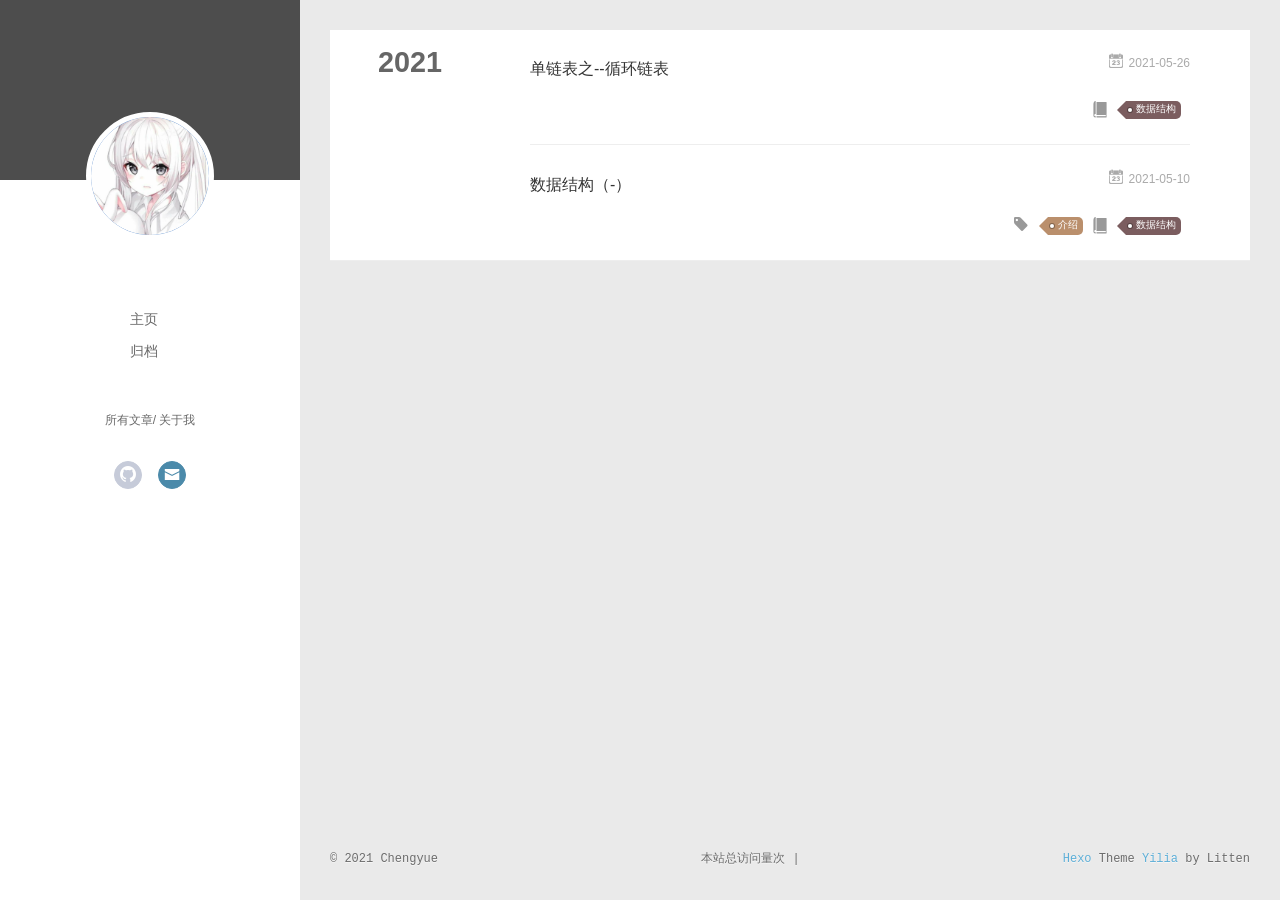
<file: categories/数据结构/index.html>
<!DOCTYPE html>
<html>
<head>
  <meta charset="utf-8">
  
  <meta name="renderer" content="webkit">
  <meta http-equiv="X-UA-Compatible" content="IE=edge" >
  <link rel="dns-prefetch" href="http://example.com">
  <title>Category: 数据结构 | Sakura</title>
  <meta name="viewport" content="width=device-width, initial-scale=1, maximum-scale=1">
  <meta name="description" content="我们走过很多路，最后也回归到土里">
<meta property="og:type" content="website">
<meta property="og:title" content="Sakura">
<meta property="og:url" content="http://example.com/categories/%E6%95%B0%E6%8D%AE%E7%BB%93%E6%9E%84/index.html">
<meta property="og:site_name" content="Sakura">
<meta property="og:description" content="我们走过很多路，最后也回归到土里">
<meta property="og:locale" content="en_US">
<meta property="article:author" content="Chengyue">
<meta name="twitter:card" content="summary">
  
    <link rel="alternative" href="/atom.xml" title="Sakura" type="application/atom+xml">
  
  
    <link rel="icon" href="/favicon.png">
  
  <link rel="stylesheet" type="text/css" href="/./main.0cf68a.css">
  <style type="text/css">
  
    #container.show {
      background: linear-gradient(200deg,#a0cfe4,#e8c37e);
    }
  </style>
  

  

<meta name="generator" content="Hexo 5.4.0"></head>

<body>
  <div id="container" q-class="show:isCtnShow">
    <canvas id="anm-canvas" class="anm-canvas"></canvas>
    <div class="left-col" q-class="show:isShow">
      
<div class="overlay" style="background: #4d4d4d"></div>
<div class="intrude-less">
	<header id="header" class="inner">
		<a href="/" class="profilepic">
			<img src="/assets/touxiang.jpg" class="js-avatar">
		</a>
		<hgroup>
		  <h1 class="header-author"><a href="/"></a></h1>
		</hgroup>
		

		<nav class="header-menu">
			<ul>
			
				<li><a href="/">主页</a></li>
	        
				<li><a href="/archives">归档</a></li>
	        
			</ul>
		</nav>
		<nav class="header-smart-menu">
    		
    			
    			<a q-on="click: openSlider(e, 'innerArchive')" href="javascript:void(0)">所有文章</a>
    			
            
    			
            
    			
    			<a q-on="click: openSlider(e, 'aboutme')" href="javascript:void(0)">关于我</a>
    			
            
		</nav>
		<nav class="header-nav">
			<div class="social">
				
					<a class="github" target="_blank" href="https://github.com/ammu14/ammu14.github.io" title="github"><i class="icon-github"></i></a>
		        
					<a class="mail" target="_blank" href="mailto:527351945@qq.com" title="mail"><i class="icon-mail"></i></a>
		        
			</div>
		</nav>
	</header>		
</div>

    </div>
    <div class="mid-col" q-class="show:isShow,hide:isShow|isFalse">
      
<nav id="mobile-nav">
  	<div class="overlay js-overlay" style="background: #4d4d4d"></div>
	<div class="btnctn js-mobile-btnctn">
  		<div class="slider-trigger list" q-on="click: openSlider(e)"><i class="icon icon-sort"></i></div>
	</div>
	<div class="intrude-less">
		<header id="header" class="inner">
			<div class="profilepic">
				<img src="/assets/touxiang.jpg" class="js-avatar">
			</div>
			<hgroup>
			  <h1 class="header-author js-header-author"></h1>
			</hgroup>
			
			
			
				
			
				
			
			
			
			<nav class="header-nav">
				<div class="social">
					
						<a class="github" target="_blank" href="https://github.com/ammu14/ammu14.github.io" title="github"><i class="icon-github"></i></a>
			        
						<a class="mail" target="_blank" href="mailto:527351945@qq.com" title="mail"><i class="icon-mail"></i></a>
			        
				</div>
			</nav>

			<nav class="header-menu js-header-menu">
				<ul style="width: 50%">
				
				
					<li style="width: 50%"><a href="/">主页</a></li>
		        
					<li style="width: 50%"><a href="/archives">归档</a></li>
		        
				</ul>
			</nav>
		</header>				
	</div>
	<div class="mobile-mask" style="display:none" q-show="isShow"></div>
</nav>

      <div id="wrapper" class="body-wrap">
        <div class="menu-l">
          <div class="canvas-wrap">
            <canvas data-colors="#eaeaea" data-sectionHeight="100" data-contentId="js-content" id="myCanvas1" class="anm-canvas"></canvas>
          </div>
          <div id="js-content" class="content-ll">
            
  
  
    
    
      
      
      <section class="archives-wrap">
        <div class="archive-year-wrap">
          <a href="/archives/2021" class="archive-year">2021</a>
        </div>
        <div class="archives">
    
    <article class="archive-article archive-type-post">
  <div class="archive-article-inner">
    <header class="archive-article-header">
      	<div class="article-meta">
	      	


<a href="/2021/05/26/%E5%BE%AA%E7%8E%AF%E9%93%BE%E8%A1%A8/" class="archive-article-date">
  	<time datetime="2021-05-26T10:22:46.000Z" itemprop="datePublished"><i class="icon-calendar icon"></i>2021-05-26</time>
</a>
        </div>
    	 
  
    <h1 itemprop="name">
      <a class="archive-article-title" href="/2021/05/26/%E5%BE%AA%E7%8E%AF%E9%93%BE%E8%A1%A8/">单链表之--循环链表</a>
    </h1>
  

        <div class="article-info info-on-right">
          
          
	<div class="article-category tagcloud">
		<i class="icon-book icon"></i>
		<ul class="article-tag-list">
			 
        		<li class="article-tag-list-item">
        			<a href="/categories/数据结构//" class="article-tag-list-link color5">数据结构</a>
        		</li>
      		
		</ul>
	</div>


        </div>
        <div class="clearfix"></div>
    </header>
  </div>
</article>
  
    
    
    <article class="archive-article archive-type-post">
  <div class="archive-article-inner">
    <header class="archive-article-header">
      	<div class="article-meta">
	      	


<a href="/2021/05/10/%E6%95%B0%E6%8D%AE%E7%BB%93%E6%9E%84%EF%BC%88-%EF%BC%89/" class="archive-article-date">
  	<time datetime="2021-05-10T13:00:28.000Z" itemprop="datePublished"><i class="icon-calendar icon"></i>2021-05-10</time>
</a>
        </div>
    	 
  
    <h1 itemprop="name">
      <a class="archive-article-title" href="/2021/05/10/%E6%95%B0%E6%8D%AE%E7%BB%93%E6%9E%84%EF%BC%88-%EF%BC%89/">数据结构（-）</a>
    </h1>
  

        <div class="article-info info-on-right">
          
	<div class="article-tag tagcloud">
		<i class="icon-price-tags icon"></i>
		<ul class="article-tag-list">
			 
        		<li class="article-tag-list-item">
        			<a href="javascript:void(0)" class="js-tag article-tag-list-link color3">介绍</a>
        		</li>
      		
		</ul>
	</div>

          
	<div class="article-category tagcloud">
		<i class="icon-book icon"></i>
		<ul class="article-tag-list">
			 
        		<li class="article-tag-list-item">
        			<a href="/categories/数据结构//" class="article-tag-list-link color5">数据结构</a>
        		</li>
      		
		</ul>
	</div>


        </div>
        <div class="clearfix"></div>
    </header>
  </div>
</article>
  
  
    </div></section>
  

    


          </div>
        </div>
      </div>
      <footer id="footer">
  <div class="outer">
    <div id="footer-info">
    	<div class="footer-left">
    		&copy; 2021 Chengyue
    	</div>
      	<div class="footer-right">
      		<a href="http://hexo.io/" target="_blank">Hexo</a>  Theme <a href="https://github.com/litten/hexo-theme-yilia" target="_blank">Yilia</a> by Litten
      	</div>
    </div>
  </div>

  
        <!-- 不蒜子统计 -->
        <span id="busuanzi_container_site_pv">
                本站总访问量<span id="busuanzi_value_site_pv"></span>次
        </span>
        <span class="post-meta-divider">|</span>
        <span id="busuanzi_container_site_uv" style='display:none'>
                本站访客数<span id="busuanzi_value_site_uv"></span>人
        </span>
        <script async src="//busuanzi.ibruce.info/busuanzi/2.3/busuanzi.pure.mini.js"></script>
  

</footer>
    </div>
    <script>
	var yiliaConfig = {
		mathjax: false,
		isHome: false,
		isPost: false,
		isArchive: false,
		isTag: false,
		isCategory: true,
		open_in_new: false,
		toc_hide_index: true,
		root: "/",
		innerArchive: true,
		showTags: false
	}
</script>

<script>!function(t){function n(e){if(r[e])return r[e].exports;var i=r[e]={exports:{},id:e,loaded:!1};return t[e].call(i.exports,i,i.exports,n),i.loaded=!0,i.exports}var r={};n.m=t,n.c=r,n.p="./",n(0)}([function(t,n,r){r(195),t.exports=r(191)},function(t,n,r){var e=r(3),i=r(52),o=r(27),u=r(28),c=r(53),f="prototype",a=function(t,n,r){var s,l,h,v,p=t&a.F,d=t&a.G,y=t&a.S,g=t&a.P,b=t&a.B,m=d?e:y?e[n]||(e[n]={}):(e[n]||{})[f],x=d?i:i[n]||(i[n]={}),w=x[f]||(x[f]={});d&&(r=n);for(s in r)l=!p&&m&&void 0!==m[s],h=(l?m:r)[s],v=b&&l?c(h,e):g&&"function"==typeof h?c(Function.call,h):h,m&&u(m,s,h,t&a.U),x[s]!=h&&o(x,s,v),g&&w[s]!=h&&(w[s]=h)};e.core=i,a.F=1,a.G=2,a.S=4,a.P=8,a.B=16,a.W=32,a.U=64,a.R=128,t.exports=a},function(t,n,r){var e=r(6);t.exports=function(t){if(!e(t))throw TypeError(t+" is not an object!");return t}},function(t,n){var r=t.exports="undefined"!=typeof window&&window.Math==Math?window:"undefined"!=typeof self&&self.Math==Math?self:Function("return this")();"number"==typeof __g&&(__g=r)},function(t,n){t.exports=function(t){try{return!!t()}catch(t){return!0}}},function(t,n){var r=t.exports="undefined"!=typeof window&&window.Math==Math?window:"undefined"!=typeof self&&self.Math==Math?self:Function("return this")();"number"==typeof __g&&(__g=r)},function(t,n){t.exports=function(t){return"object"==typeof t?null!==t:"function"==typeof t}},function(t,n,r){var e=r(126)("wks"),i=r(76),o=r(3).Symbol,u="function"==typeof o;(t.exports=function(t){return e[t]||(e[t]=u&&o[t]||(u?o:i)("Symbol."+t))}).store=e},function(t,n){var r={}.hasOwnProperty;t.exports=function(t,n){return r.call(t,n)}},function(t,n,r){var e=r(94),i=r(33);t.exports=function(t){return e(i(t))}},function(t,n,r){t.exports=!r(4)(function(){return 7!=Object.defineProperty({},"a",{get:function(){return 7}}).a})},function(t,n,r){var e=r(2),i=r(167),o=r(50),u=Object.defineProperty;n.f=r(10)?Object.defineProperty:function(t,n,r){if(e(t),n=o(n,!0),e(r),i)try{return u(t,n,r)}catch(t){}if("get"in r||"set"in r)throw TypeError("Accessors not supported!");return"value"in r&&(t[n]=r.value),t}},function(t,n,r){t.exports=!r(18)(function(){return 7!=Object.defineProperty({},"a",{get:function(){return 7}}).a})},function(t,n,r){var e=r(14),i=r(22);t.exports=r(12)?function(t,n,r){return e.f(t,n,i(1,r))}:function(t,n,r){return t[n]=r,t}},function(t,n,r){var e=r(20),i=r(58),o=r(42),u=Object.defineProperty;n.f=r(12)?Object.defineProperty:function(t,n,r){if(e(t),n=o(n,!0),e(r),i)try{return u(t,n,r)}catch(t){}if("get"in r||"set"in r)throw TypeError("Accessors not supported!");return"value"in r&&(t[n]=r.value),t}},function(t,n,r){var e=r(40)("wks"),i=r(23),o=r(5).Symbol,u="function"==typeof o;(t.exports=function(t){return e[t]||(e[t]=u&&o[t]||(u?o:i)("Symbol."+t))}).store=e},function(t,n,r){var e=r(67),i=Math.min;t.exports=function(t){return t>0?i(e(t),9007199254740991):0}},function(t,n,r){var e=r(46);t.exports=function(t){return Object(e(t))}},function(t,n){t.exports=function(t){try{return!!t()}catch(t){return!0}}},function(t,n,r){var e=r(63),i=r(34);t.exports=Object.keys||function(t){return e(t,i)}},function(t,n,r){var e=r(21);t.exports=function(t){if(!e(t))throw TypeError(t+" is not an object!");return t}},function(t,n){t.exports=function(t){return"object"==typeof t?null!==t:"function"==typeof t}},function(t,n){t.exports=function(t,n){return{enumerable:!(1&t),configurable:!(2&t),writable:!(4&t),value:n}}},function(t,n){var r=0,e=Math.random();t.exports=function(t){return"Symbol(".concat(void 0===t?"":t,")_",(++r+e).toString(36))}},function(t,n){var r={}.hasOwnProperty;t.exports=function(t,n){return r.call(t,n)}},function(t,n){var r=t.exports={version:"2.4.0"};"number"==typeof __e&&(__e=r)},function(t,n){t.exports=function(t){if("function"!=typeof t)throw TypeError(t+" is not a function!");return t}},function(t,n,r){var e=r(11),i=r(66);t.exports=r(10)?function(t,n,r){return e.f(t,n,i(1,r))}:function(t,n,r){return t[n]=r,t}},function(t,n,r){var e=r(3),i=r(27),o=r(24),u=r(76)("src"),c="toString",f=Function[c],a=(""+f).split(c);r(52).inspectSource=function(t){return f.call(t)},(t.exports=function(t,n,r,c){var f="function"==typeof r;f&&(o(r,"name")||i(r,"name",n)),t[n]!==r&&(f&&(o(r,u)||i(r,u,t[n]?""+t[n]:a.join(String(n)))),t===e?t[n]=r:c?t[n]?t[n]=r:i(t,n,r):(delete t[n],i(t,n,r)))})(Function.prototype,c,function(){return"function"==typeof this&&this[u]||f.call(this)})},function(t,n,r){var e=r(1),i=r(4),o=r(46),u=function(t,n,r,e){var i=String(o(t)),u="<"+n;return""!==r&&(u+=" "+r+'="'+String(e).replace(/"/g,"&quot;")+'"'),u+">"+i+"</"+n+">"};t.exports=function(t,n){var r={};r[t]=n(u),e(e.P+e.F*i(function(){var n=""[t]('"');return n!==n.toLowerCase()||n.split('"').length>3}),"String",r)}},function(t,n,r){var e=r(115),i=r(46);t.exports=function(t){return e(i(t))}},function(t,n,r){var e=r(116),i=r(66),o=r(30),u=r(50),c=r(24),f=r(167),a=Object.getOwnPropertyDescriptor;n.f=r(10)?a:function(t,n){if(t=o(t),n=u(n,!0),f)try{return a(t,n)}catch(t){}if(c(t,n))return i(!e.f.call(t,n),t[n])}},function(t,n,r){var e=r(24),i=r(17),o=r(145)("IE_PROTO"),u=Object.prototype;t.exports=Object.getPrototypeOf||function(t){return t=i(t),e(t,o)?t[o]:"function"==typeof t.constructor&&t instanceof t.constructor?t.constructor.prototype:t instanceof Object?u:null}},function(t,n){t.exports=function(t){if(void 0==t)throw TypeError("Can't call method on  "+t);return t}},function(t,n){t.exports="constructor,hasOwnProperty,isPrototypeOf,propertyIsEnumerable,toLocaleString,toString,valueOf".split(",")},function(t,n){t.exports={}},function(t,n){t.exports=!0},function(t,n){n.f={}.propertyIsEnumerable},function(t,n,r){var e=r(14).f,i=r(8),o=r(15)("toStringTag");t.exports=function(t,n,r){t&&!i(t=r?t:t.prototype,o)&&e(t,o,{configurable:!0,value:n})}},function(t,n,r){var e=r(40)("keys"),i=r(23);t.exports=function(t){return e[t]||(e[t]=i(t))}},function(t,n,r){var e=r(5),i="__core-js_shared__",o=e[i]||(e[i]={});t.exports=function(t){return o[t]||(o[t]={})}},function(t,n){var r=Math.ceil,e=Math.floor;t.exports=function(t){return isNaN(t=+t)?0:(t>0?e:r)(t)}},function(t,n,r){var e=r(21);t.exports=function(t,n){if(!e(t))return t;var r,i;if(n&&"function"==typeof(r=t.toString)&&!e(i=r.call(t)))return i;if("function"==typeof(r=t.valueOf)&&!e(i=r.call(t)))return i;if(!n&&"function"==typeof(r=t.toString)&&!e(i=r.call(t)))return i;throw TypeError("Can't convert object to primitive value")}},function(t,n,r){var e=r(5),i=r(25),o=r(36),u=r(44),c=r(14).f;t.exports=function(t){var n=i.Symbol||(i.Symbol=o?{}:e.Symbol||{});"_"==t.charAt(0)||t in n||c(n,t,{value:u.f(t)})}},function(t,n,r){n.f=r(15)},function(t,n){var r={}.toString;t.exports=function(t){return r.call(t).slice(8,-1)}},function(t,n){t.exports=function(t){if(void 0==t)throw TypeError("Can't call method on  "+t);return t}},function(t,n,r){var e=r(4);t.exports=function(t,n){return!!t&&e(function(){n?t.call(null,function(){},1):t.call(null)})}},function(t,n,r){var e=r(53),i=r(115),o=r(17),u=r(16),c=r(203);t.exports=function(t,n){var r=1==t,f=2==t,a=3==t,s=4==t,l=6==t,h=5==t||l,v=n||c;return function(n,c,p){for(var d,y,g=o(n),b=i(g),m=e(c,p,3),x=u(b.length),w=0,S=r?v(n,x):f?v(n,0):void 0;x>w;w++)if((h||w in b)&&(d=b[w],y=m(d,w,g),t))if(r)S[w]=y;else if(y)switch(t){case 3:return!0;case 5:return d;case 6:return w;case 2:S.push(d)}else if(s)return!1;return l?-1:a||s?s:S}}},function(t,n,r){var e=r(1),i=r(52),o=r(4);t.exports=function(t,n){var r=(i.Object||{})[t]||Object[t],u={};u[t]=n(r),e(e.S+e.F*o(function(){r(1)}),"Object",u)}},function(t,n,r){var e=r(6);t.exports=function(t,n){if(!e(t))return t;var r,i;if(n&&"function"==typeof(r=t.toString)&&!e(i=r.call(t)))return i;if("function"==typeof(r=t.valueOf)&&!e(i=r.call(t)))return i;if(!n&&"function"==typeof(r=t.toString)&&!e(i=r.call(t)))return i;throw TypeError("Can't convert object to primitive value")}},function(t,n,r){var e=r(5),i=r(25),o=r(91),u=r(13),c="prototype",f=function(t,n,r){var a,s,l,h=t&f.F,v=t&f.G,p=t&f.S,d=t&f.P,y=t&f.B,g=t&f.W,b=v?i:i[n]||(i[n]={}),m=b[c],x=v?e:p?e[n]:(e[n]||{})[c];v&&(r=n);for(a in r)(s=!h&&x&&void 0!==x[a])&&a in b||(l=s?x[a]:r[a],b[a]=v&&"function"!=typeof x[a]?r[a]:y&&s?o(l,e):g&&x[a]==l?function(t){var n=function(n,r,e){if(this instanceof t){switch(arguments.length){case 0:return new t;case 1:return new t(n);case 2:return new t(n,r)}return new t(n,r,e)}return t.apply(this,arguments)};return n[c]=t[c],n}(l):d&&"function"==typeof l?o(Function.call,l):l,d&&((b.virtual||(b.virtual={}))[a]=l,t&f.R&&m&&!m[a]&&u(m,a,l)))};f.F=1,f.G=2,f.S=4,f.P=8,f.B=16,f.W=32,f.U=64,f.R=128,t.exports=f},function(t,n){var r=t.exports={version:"2.4.0"};"number"==typeof __e&&(__e=r)},function(t,n,r){var e=r(26);t.exports=function(t,n,r){if(e(t),void 0===n)return t;switch(r){case 1:return function(r){return t.call(n,r)};case 2:return function(r,e){return t.call(n,r,e)};case 3:return function(r,e,i){return t.call(n,r,e,i)}}return function(){return t.apply(n,arguments)}}},function(t,n,r){var e=r(183),i=r(1),o=r(126)("metadata"),u=o.store||(o.store=new(r(186))),c=function(t,n,r){var i=u.get(t);if(!i){if(!r)return;u.set(t,i=new e)}var o=i.get(n);if(!o){if(!r)return;i.set(n,o=new e)}return o},f=function(t,n,r){var e=c(n,r,!1);return void 0!==e&&e.has(t)},a=function(t,n,r){var e=c(n,r,!1);return void 0===e?void 0:e.get(t)},s=function(t,n,r,e){c(r,e,!0).set(t,n)},l=function(t,n){var r=c(t,n,!1),e=[];return r&&r.forEach(function(t,n){e.push(n)}),e},h=function(t){return void 0===t||"symbol"==typeof t?t:String(t)},v=function(t){i(i.S,"Reflect",t)};t.exports={store:u,map:c,has:f,get:a,set:s,keys:l,key:h,exp:v}},function(t,n,r){"use strict";if(r(10)){var e=r(69),i=r(3),o=r(4),u=r(1),c=r(127),f=r(152),a=r(53),s=r(68),l=r(66),h=r(27),v=r(73),p=r(67),d=r(16),y=r(75),g=r(50),b=r(24),m=r(180),x=r(114),w=r(6),S=r(17),_=r(137),O=r(70),E=r(32),P=r(71).f,j=r(154),F=r(76),M=r(7),A=r(48),N=r(117),T=r(146),I=r(155),k=r(80),L=r(123),R=r(74),C=r(130),D=r(160),U=r(11),W=r(31),G=U.f,B=W.f,V=i.RangeError,z=i.TypeError,q=i.Uint8Array,K="ArrayBuffer",J="Shared"+K,Y="BYTES_PER_ELEMENT",H="prototype",$=Array[H],X=f.ArrayBuffer,Q=f.DataView,Z=A(0),tt=A(2),nt=A(3),rt=A(4),et=A(5),it=A(6),ot=N(!0),ut=N(!1),ct=I.values,ft=I.keys,at=I.entries,st=$.lastIndexOf,lt=$.reduce,ht=$.reduceRight,vt=$.join,pt=$.sort,dt=$.slice,yt=$.toString,gt=$.toLocaleString,bt=M("iterator"),mt=M("toStringTag"),xt=F("typed_constructor"),wt=F("def_constructor"),St=c.CONSTR,_t=c.TYPED,Ot=c.VIEW,Et="Wrong length!",Pt=A(1,function(t,n){return Tt(T(t,t[wt]),n)}),jt=o(function(){return 1===new q(new Uint16Array([1]).buffer)[0]}),Ft=!!q&&!!q[H].set&&o(function(){new q(1).set({})}),Mt=function(t,n){if(void 0===t)throw z(Et);var r=+t,e=d(t);if(n&&!m(r,e))throw V(Et);return e},At=function(t,n){var r=p(t);if(r<0||r%n)throw V("Wrong offset!");return r},Nt=function(t){if(w(t)&&_t in t)return t;throw z(t+" is not a typed array!")},Tt=function(t,n){if(!(w(t)&&xt in t))throw z("It is not a typed array constructor!");return new t(n)},It=function(t,n){return kt(T(t,t[wt]),n)},kt=function(t,n){for(var r=0,e=n.length,i=Tt(t,e);e>r;)i[r]=n[r++];return i},Lt=function(t,n,r){G(t,n,{get:function(){return this._d[r]}})},Rt=function(t){var n,r,e,i,o,u,c=S(t),f=arguments.length,s=f>1?arguments[1]:void 0,l=void 0!==s,h=j(c);if(void 0!=h&&!_(h)){for(u=h.call(c),e=[],n=0;!(o=u.next()).done;n++)e.push(o.value);c=e}for(l&&f>2&&(s=a(s,arguments[2],2)),n=0,r=d(c.length),i=Tt(this,r);r>n;n++)i[n]=l?s(c[n],n):c[n];return i},Ct=function(){for(var t=0,n=arguments.length,r=Tt(this,n);n>t;)r[t]=arguments[t++];return r},Dt=!!q&&o(function(){gt.call(new q(1))}),Ut=function(){return gt.apply(Dt?dt.call(Nt(this)):Nt(this),arguments)},Wt={copyWithin:function(t,n){return D.call(Nt(this),t,n,arguments.length>2?arguments[2]:void 0)},every:function(t){return rt(Nt(this),t,arguments.length>1?arguments[1]:void 0)},fill:function(t){return C.apply(Nt(this),arguments)},filter:function(t){return It(this,tt(Nt(this),t,arguments.length>1?arguments[1]:void 0))},find:function(t){return et(Nt(this),t,arguments.length>1?arguments[1]:void 0)},findIndex:function(t){return it(Nt(this),t,arguments.length>1?arguments[1]:void 0)},forEach:function(t){Z(Nt(this),t,arguments.length>1?arguments[1]:void 0)},indexOf:function(t){return ut(Nt(this),t,arguments.length>1?arguments[1]:void 0)},includes:function(t){return ot(Nt(this),t,arguments.length>1?arguments[1]:void 0)},join:function(t){return vt.apply(Nt(this),arguments)},lastIndexOf:function(t){return st.apply(Nt(this),arguments)},map:function(t){return Pt(Nt(this),t,arguments.length>1?arguments[1]:void 0)},reduce:function(t){return lt.apply(Nt(this),arguments)},reduceRight:function(t){return ht.apply(Nt(this),arguments)},reverse:function(){for(var t,n=this,r=Nt(n).length,e=Math.floor(r/2),i=0;i<e;)t=n[i],n[i++]=n[--r],n[r]=t;return n},some:function(t){return nt(Nt(this),t,arguments.length>1?arguments[1]:void 0)},sort:function(t){return pt.call(Nt(this),t)},subarray:function(t,n){var r=Nt(this),e=r.length,i=y(t,e);return new(T(r,r[wt]))(r.buffer,r.byteOffset+i*r.BYTES_PER_ELEMENT,d((void 0===n?e:y(n,e))-i))}},Gt=function(t,n){return It(this,dt.call(Nt(this),t,n))},Bt=function(t){Nt(this);var n=At(arguments[1],1),r=this.length,e=S(t),i=d(e.length),o=0;if(i+n>r)throw V(Et);for(;o<i;)this[n+o]=e[o++]},Vt={entries:function(){return at.call(Nt(this))},keys:function(){return ft.call(Nt(this))},values:function(){return ct.call(Nt(this))}},zt=function(t,n){return w(t)&&t[_t]&&"symbol"!=typeof n&&n in t&&String(+n)==String(n)},qt=function(t,n){return zt(t,n=g(n,!0))?l(2,t[n]):B(t,n)},Kt=function(t,n,r){return!(zt(t,n=g(n,!0))&&w(r)&&b(r,"value"))||b(r,"get")||b(r,"set")||r.configurable||b(r,"writable")&&!r.writable||b(r,"enumerable")&&!r.enumerable?G(t,n,r):(t[n]=r.value,t)};St||(W.f=qt,U.f=Kt),u(u.S+u.F*!St,"Object",{getOwnPropertyDescriptor:qt,defineProperty:Kt}),o(function(){yt.call({})})&&(yt=gt=function(){return vt.call(this)});var Jt=v({},Wt);v(Jt,Vt),h(Jt,bt,Vt.values),v(Jt,{slice:Gt,set:Bt,constructor:function(){},toString:yt,toLocaleString:Ut}),Lt(Jt,"buffer","b"),Lt(Jt,"byteOffset","o"),Lt(Jt,"byteLength","l"),Lt(Jt,"length","e"),G(Jt,mt,{get:function(){return this[_t]}}),t.exports=function(t,n,r,f){f=!!f;var a=t+(f?"Clamped":"")+"Array",l="Uint8Array"!=a,v="get"+t,p="set"+t,y=i[a],g=y||{},b=y&&E(y),m=!y||!c.ABV,S={},_=y&&y[H],j=function(t,r){var e=t._d;return e.v[v](r*n+e.o,jt)},F=function(t,r,e){var i=t._d;f&&(e=(e=Math.round(e))<0?0:e>255?255:255&e),i.v[p](r*n+i.o,e,jt)},M=function(t,n){G(t,n,{get:function(){return j(this,n)},set:function(t){return F(this,n,t)},enumerable:!0})};m?(y=r(function(t,r,e,i){s(t,y,a,"_d");var o,u,c,f,l=0,v=0;if(w(r)){if(!(r instanceof X||(f=x(r))==K||f==J))return _t in r?kt(y,r):Rt.call(y,r);o=r,v=At(e,n);var p=r.byteLength;if(void 0===i){if(p%n)throw V(Et);if((u=p-v)<0)throw V(Et)}else if((u=d(i)*n)+v>p)throw V(Et);c=u/n}else c=Mt(r,!0),u=c*n,o=new X(u);for(h(t,"_d",{b:o,o:v,l:u,e:c,v:new Q(o)});l<c;)M(t,l++)}),_=y[H]=O(Jt),h(_,"constructor",y)):L(function(t){new y(null),new y(t)},!0)||(y=r(function(t,r,e,i){s(t,y,a);var o;return w(r)?r instanceof X||(o=x(r))==K||o==J?void 0!==i?new g(r,At(e,n),i):void 0!==e?new g(r,At(e,n)):new g(r):_t in r?kt(y,r):Rt.call(y,r):new g(Mt(r,l))}),Z(b!==Function.prototype?P(g).concat(P(b)):P(g),function(t){t in y||h(y,t,g[t])}),y[H]=_,e||(_.constructor=y));var A=_[bt],N=!!A&&("values"==A.name||void 0==A.name),T=Vt.values;h(y,xt,!0),h(_,_t,a),h(_,Ot,!0),h(_,wt,y),(f?new y(1)[mt]==a:mt in _)||G(_,mt,{get:function(){return a}}),S[a]=y,u(u.G+u.W+u.F*(y!=g),S),u(u.S,a,{BYTES_PER_ELEMENT:n,from:Rt,of:Ct}),Y in _||h(_,Y,n),u(u.P,a,Wt),R(a),u(u.P+u.F*Ft,a,{set:Bt}),u(u.P+u.F*!N,a,Vt),u(u.P+u.F*(_.toString!=yt),a,{toString:yt}),u(u.P+u.F*o(function(){new y(1).slice()}),a,{slice:Gt}),u(u.P+u.F*(o(function(){return[1,2].toLocaleString()!=new y([1,2]).toLocaleString()})||!o(function(){_.toLocaleString.call([1,2])})),a,{toLocaleString:Ut}),k[a]=N?A:T,e||N||h(_,bt,T)}}else t.exports=function(){}},function(t,n){var r={}.toString;t.exports=function(t){return r.call(t).slice(8,-1)}},function(t,n,r){var e=r(21),i=r(5).document,o=e(i)&&e(i.createElement);t.exports=function(t){return o?i.createElement(t):{}}},function(t,n,r){t.exports=!r(12)&&!r(18)(function(){return 7!=Object.defineProperty(r(57)("div"),"a",{get:function(){return 7}}).a})},function(t,n,r){"use strict";var e=r(36),i=r(51),o=r(64),u=r(13),c=r(8),f=r(35),a=r(96),s=r(38),l=r(103),h=r(15)("iterator"),v=!([].keys&&"next"in[].keys()),p="keys",d="values",y=function(){return this};t.exports=function(t,n,r,g,b,m,x){a(r,n,g);var w,S,_,O=function(t){if(!v&&t in F)return F[t];switch(t){case p:case d:return function(){return new r(this,t)}}return function(){return new r(this,t)}},E=n+" Iterator",P=b==d,j=!1,F=t.prototype,M=F[h]||F["@@iterator"]||b&&F[b],A=M||O(b),N=b?P?O("entries"):A:void 0,T="Array"==n?F.entries||M:M;if(T&&(_=l(T.call(new t)))!==Object.prototype&&(s(_,E,!0),e||c(_,h)||u(_,h,y)),P&&M&&M.name!==d&&(j=!0,A=function(){return M.call(this)}),e&&!x||!v&&!j&&F[h]||u(F,h,A),f[n]=A,f[E]=y,b)if(w={values:P?A:O(d),keys:m?A:O(p),entries:N},x)for(S in w)S in F||o(F,S,w[S]);else i(i.P+i.F*(v||j),n,w);return w}},function(t,n,r){var e=r(20),i=r(100),o=r(34),u=r(39)("IE_PROTO"),c=function(){},f="prototype",a=function(){var t,n=r(57)("iframe"),e=o.length;for(n.style.display="none",r(93).appendChild(n),n.src="javascript:",t=n.contentWindow.document,t.open(),t.write("<script>document.F=Object<\/script>"),t.close(),a=t.F;e--;)delete a[f][o[e]];return a()};t.exports=Object.create||function(t,n){var r;return null!==t?(c[f]=e(t),r=new c,c[f]=null,r[u]=t):r=a(),void 0===n?r:i(r,n)}},function(t,n,r){var e=r(63),i=r(34).concat("length","prototype");n.f=Object.getOwnPropertyNames||function(t){return e(t,i)}},function(t,n){n.f=Object.getOwnPropertySymbols},function(t,n,r){var e=r(8),i=r(9),o=r(90)(!1),u=r(39)("IE_PROTO");t.exports=function(t,n){var r,c=i(t),f=0,a=[];for(r in c)r!=u&&e(c,r)&&a.push(r);for(;n.length>f;)e(c,r=n[f++])&&(~o(a,r)||a.push(r));return a}},function(t,n,r){t.exports=r(13)},function(t,n,r){var e=r(76)("meta"),i=r(6),o=r(24),u=r(11).f,c=0,f=Object.isExtensible||function(){return!0},a=!r(4)(function(){return f(Object.preventExtensions({}))}),s=function(t){u(t,e,{value:{i:"O"+ ++c,w:{}}})},l=function(t,n){if(!i(t))return"symbol"==typeof t?t:("string"==typeof t?"S":"P")+t;if(!o(t,e)){if(!f(t))return"F";if(!n)return"E";s(t)}return t[e].i},h=function(t,n){if(!o(t,e)){if(!f(t))return!0;if(!n)return!1;s(t)}return t[e].w},v=function(t){return a&&p.NEED&&f(t)&&!o(t,e)&&s(t),t},p=t.exports={KEY:e,NEED:!1,fastKey:l,getWeak:h,onFreeze:v}},function(t,n){t.exports=function(t,n){return{enumerable:!(1&t),configurable:!(2&t),writable:!(4&t),value:n}}},function(t,n){var r=Math.ceil,e=Math.floor;t.exports=function(t){return isNaN(t=+t)?0:(t>0?e:r)(t)}},function(t,n){t.exports=function(t,n,r,e){if(!(t instanceof n)||void 0!==e&&e in t)throw TypeError(r+": incorrect invocation!");return t}},function(t,n){t.exports=!1},function(t,n,r){var e=r(2),i=r(173),o=r(133),u=r(145)("IE_PROTO"),c=function(){},f="prototype",a=function(){var t,n=r(132)("iframe"),e=o.length;for(n.style.display="none",r(135).appendChild(n),n.src="javascript:",t=n.contentWindow.document,t.open(),t.write("<script>document.F=Object<\/script>"),t.close(),a=t.F;e--;)delete a[f][o[e]];return a()};t.exports=Object.create||function(t,n){var r;return null!==t?(c[f]=e(t),r=new c,c[f]=null,r[u]=t):r=a(),void 0===n?r:i(r,n)}},function(t,n,r){var e=r(175),i=r(133).concat("length","prototype");n.f=Object.getOwnPropertyNames||function(t){return e(t,i)}},function(t,n,r){var e=r(175),i=r(133);t.exports=Object.keys||function(t){return e(t,i)}},function(t,n,r){var e=r(28);t.exports=function(t,n,r){for(var i in n)e(t,i,n[i],r);return t}},function(t,n,r){"use strict";var e=r(3),i=r(11),o=r(10),u=r(7)("species");t.exports=function(t){var n=e[t];o&&n&&!n[u]&&i.f(n,u,{configurable:!0,get:function(){return this}})}},function(t,n,r){var e=r(67),i=Math.max,o=Math.min;t.exports=function(t,n){return t=e(t),t<0?i(t+n,0):o(t,n)}},function(t,n){var r=0,e=Math.random();t.exports=function(t){return"Symbol(".concat(void 0===t?"":t,")_",(++r+e).toString(36))}},function(t,n,r){var e=r(33);t.exports=function(t){return Object(e(t))}},function(t,n,r){var e=r(7)("unscopables"),i=Array.prototype;void 0==i[e]&&r(27)(i,e,{}),t.exports=function(t){i[e][t]=!0}},function(t,n,r){var e=r(53),i=r(169),o=r(137),u=r(2),c=r(16),f=r(154),a={},s={},n=t.exports=function(t,n,r,l,h){var v,p,d,y,g=h?function(){return t}:f(t),b=e(r,l,n?2:1),m=0;if("function"!=typeof g)throw TypeError(t+" is not iterable!");if(o(g)){for(v=c(t.length);v>m;m++)if((y=n?b(u(p=t[m])[0],p[1]):b(t[m]))===a||y===s)return y}else for(d=g.call(t);!(p=d.next()).done;)if((y=i(d,b,p.value,n))===a||y===s)return y};n.BREAK=a,n.RETURN=s},function(t,n){t.exports={}},function(t,n,r){var e=r(11).f,i=r(24),o=r(7)("toStringTag");t.exports=function(t,n,r){t&&!i(t=r?t:t.prototype,o)&&e(t,o,{configurable:!0,value:n})}},function(t,n,r){var e=r(1),i=r(46),o=r(4),u=r(150),c="["+u+"]",f="​",a=RegExp("^"+c+c+"*"),s=RegExp(c+c+"*$"),l=function(t,n,r){var i={},c=o(function(){return!!u[t]()||f[t]()!=f}),a=i[t]=c?n(h):u[t];r&&(i[r]=a),e(e.P+e.F*c,"String",i)},h=l.trim=function(t,n){return t=String(i(t)),1&n&&(t=t.replace(a,"")),2&n&&(t=t.replace(s,"")),t};t.exports=l},function(t,n,r){t.exports={default:r(86),__esModule:!0}},function(t,n,r){t.exports={default:r(87),__esModule:!0}},function(t,n,r){"use strict";function e(t){return t&&t.__esModule?t:{default:t}}n.__esModule=!0;var i=r(84),o=e(i),u=r(83),c=e(u),f="function"==typeof c.default&&"symbol"==typeof o.default?function(t){return typeof t}:function(t){return t&&"function"==typeof c.default&&t.constructor===c.default&&t!==c.default.prototype?"symbol":typeof t};n.default="function"==typeof c.default&&"symbol"===f(o.default)?function(t){return void 0===t?"undefined":f(t)}:function(t){return t&&"function"==typeof c.default&&t.constructor===c.default&&t!==c.default.prototype?"symbol":void 0===t?"undefined":f(t)}},function(t,n,r){r(110),r(108),r(111),r(112),t.exports=r(25).Symbol},function(t,n,r){r(109),r(113),t.exports=r(44).f("iterator")},function(t,n){t.exports=function(t){if("function"!=typeof t)throw TypeError(t+" is not a function!");return t}},function(t,n){t.exports=function(){}},function(t,n,r){var e=r(9),i=r(106),o=r(105);t.exports=function(t){return function(n,r,u){var c,f=e(n),a=i(f.length),s=o(u,a);if(t&&r!=r){for(;a>s;)if((c=f[s++])!=c)return!0}else for(;a>s;s++)if((t||s in f)&&f[s]===r)return t||s||0;return!t&&-1}}},function(t,n,r){var e=r(88);t.exports=function(t,n,r){if(e(t),void 0===n)return t;switch(r){case 1:return function(r){return t.call(n,r)};case 2:return function(r,e){return t.call(n,r,e)};case 3:return function(r,e,i){return t.call(n,r,e,i)}}return function(){return t.apply(n,arguments)}}},function(t,n,r){var e=r(19),i=r(62),o=r(37);t.exports=function(t){var n=e(t),r=i.f;if(r)for(var u,c=r(t),f=o.f,a=0;c.length>a;)f.call(t,u=c[a++])&&n.push(u);return n}},function(t,n,r){t.exports=r(5).document&&document.documentElement},function(t,n,r){var e=r(56);t.exports=Object("z").propertyIsEnumerable(0)?Object:function(t){return"String"==e(t)?t.split(""):Object(t)}},function(t,n,r){var e=r(56);t.exports=Array.isArray||function(t){return"Array"==e(t)}},function(t,n,r){"use strict";var e=r(60),i=r(22),o=r(38),u={};r(13)(u,r(15)("iterator"),function(){return this}),t.exports=function(t,n,r){t.prototype=e(u,{next:i(1,r)}),o(t,n+" Iterator")}},function(t,n){t.exports=function(t,n){return{value:n,done:!!t}}},function(t,n,r){var e=r(19),i=r(9);t.exports=function(t,n){for(var r,o=i(t),u=e(o),c=u.length,f=0;c>f;)if(o[r=u[f++]]===n)return r}},function(t,n,r){var e=r(23)("meta"),i=r(21),o=r(8),u=r(14).f,c=0,f=Object.isExtensible||function(){return!0},a=!r(18)(function(){return f(Object.preventExtensions({}))}),s=function(t){u(t,e,{value:{i:"O"+ ++c,w:{}}})},l=function(t,n){if(!i(t))return"symbol"==typeof t?t:("string"==typeof t?"S":"P")+t;if(!o(t,e)){if(!f(t))return"F";if(!n)return"E";s(t)}return t[e].i},h=function(t,n){if(!o(t,e)){if(!f(t))return!0;if(!n)return!1;s(t)}return t[e].w},v=function(t){return a&&p.NEED&&f(t)&&!o(t,e)&&s(t),t},p=t.exports={KEY:e,NEED:!1,fastKey:l,getWeak:h,onFreeze:v}},function(t,n,r){var e=r(14),i=r(20),o=r(19);t.exports=r(12)?Object.defineProperties:function(t,n){i(t);for(var r,u=o(n),c=u.length,f=0;c>f;)e.f(t,r=u[f++],n[r]);return t}},function(t,n,r){var e=r(37),i=r(22),o=r(9),u=r(42),c=r(8),f=r(58),a=Object.getOwnPropertyDescriptor;n.f=r(12)?a:function(t,n){if(t=o(t),n=u(n,!0),f)try{return a(t,n)}catch(t){}if(c(t,n))return i(!e.f.call(t,n),t[n])}},function(t,n,r){var e=r(9),i=r(61).f,o={}.toString,u="object"==typeof window&&window&&Object.getOwnPropertyNames?Object.getOwnPropertyNames(window):[],c=function(t){try{return i(t)}catch(t){return u.slice()}};t.exports.f=function(t){return u&&"[object Window]"==o.call(t)?c(t):i(e(t))}},function(t,n,r){var e=r(8),i=r(77),o=r(39)("IE_PROTO"),u=Object.prototype;t.exports=Object.getPrototypeOf||function(t){return t=i(t),e(t,o)?t[o]:"function"==typeof t.constructor&&t instanceof t.constructor?t.constructor.prototype:t instanceof Object?u:null}},function(t,n,r){var e=r(41),i=r(33);t.exports=function(t){return function(n,r){var o,u,c=String(i(n)),f=e(r),a=c.length;return f<0||f>=a?t?"":void 0:(o=c.charCodeAt(f),o<55296||o>56319||f+1===a||(u=c.charCodeAt(f+1))<56320||u>57343?t?c.charAt(f):o:t?c.slice(f,f+2):u-56320+(o-55296<<10)+65536)}}},function(t,n,r){var e=r(41),i=Math.max,o=Math.min;t.exports=function(t,n){return t=e(t),t<0?i(t+n,0):o(t,n)}},function(t,n,r){var e=r(41),i=Math.min;t.exports=function(t){return t>0?i(e(t),9007199254740991):0}},function(t,n,r){"use strict";var e=r(89),i=r(97),o=r(35),u=r(9);t.exports=r(59)(Array,"Array",function(t,n){this._t=u(t),this._i=0,this._k=n},function(){var t=this._t,n=this._k,r=this._i++;return!t||r>=t.length?(this._t=void 0,i(1)):"keys"==n?i(0,r):"values"==n?i(0,t[r]):i(0,[r,t[r]])},"values"),o.Arguments=o.Array,e("keys"),e("values"),e("entries")},function(t,n){},function(t,n,r){"use strict";var e=r(104)(!0);r(59)(String,"String",function(t){this._t=String(t),this._i=0},function(){var t,n=this._t,r=this._i;return r>=n.length?{value:void 0,done:!0}:(t=e(n,r),this._i+=t.length,{value:t,done:!1})})},function(t,n,r){"use strict";var e=r(5),i=r(8),o=r(12),u=r(51),c=r(64),f=r(99).KEY,a=r(18),s=r(40),l=r(38),h=r(23),v=r(15),p=r(44),d=r(43),y=r(98),g=r(92),b=r(95),m=r(20),x=r(9),w=r(42),S=r(22),_=r(60),O=r(102),E=r(101),P=r(14),j=r(19),F=E.f,M=P.f,A=O.f,N=e.Symbol,T=e.JSON,I=T&&T.stringify,k="prototype",L=v("_hidden"),R=v("toPrimitive"),C={}.propertyIsEnumerable,D=s("symbol-registry"),U=s("symbols"),W=s("op-symbols"),G=Object[k],B="function"==typeof N,V=e.QObject,z=!V||!V[k]||!V[k].findChild,q=o&&a(function(){return 7!=_(M({},"a",{get:function(){return M(this,"a",{value:7}).a}})).a})?function(t,n,r){var e=F(G,n);e&&delete G[n],M(t,n,r),e&&t!==G&&M(G,n,e)}:M,K=function(t){var n=U[t]=_(N[k]);return n._k=t,n},J=B&&"symbol"==typeof N.iterator?function(t){return"symbol"==typeof t}:function(t){return t instanceof N},Y=function(t,n,r){return t===G&&Y(W,n,r),m(t),n=w(n,!0),m(r),i(U,n)?(r.enumerable?(i(t,L)&&t[L][n]&&(t[L][n]=!1),r=_(r,{enumerable:S(0,!1)})):(i(t,L)||M(t,L,S(1,{})),t[L][n]=!0),q(t,n,r)):M(t,n,r)},H=function(t,n){m(t);for(var r,e=g(n=x(n)),i=0,o=e.length;o>i;)Y(t,r=e[i++],n[r]);return t},$=function(t,n){return void 0===n?_(t):H(_(t),n)},X=function(t){var n=C.call(this,t=w(t,!0));return!(this===G&&i(U,t)&&!i(W,t))&&(!(n||!i(this,t)||!i(U,t)||i(this,L)&&this[L][t])||n)},Q=function(t,n){if(t=x(t),n=w(n,!0),t!==G||!i(U,n)||i(W,n)){var r=F(t,n);return!r||!i(U,n)||i(t,L)&&t[L][n]||(r.enumerable=!0),r}},Z=function(t){for(var n,r=A(x(t)),e=[],o=0;r.length>o;)i(U,n=r[o++])||n==L||n==f||e.push(n);return e},tt=function(t){for(var n,r=t===G,e=A(r?W:x(t)),o=[],u=0;e.length>u;)!i(U,n=e[u++])||r&&!i(G,n)||o.push(U[n]);return o};B||(N=function(){if(this instanceof N)throw TypeError("Symbol is not a constructor!");var t=h(arguments.length>0?arguments[0]:void 0),n=function(r){this===G&&n.call(W,r),i(this,L)&&i(this[L],t)&&(this[L][t]=!1),q(this,t,S(1,r))};return o&&z&&q(G,t,{configurable:!0,set:n}),K(t)},c(N[k],"toString",function(){return this._k}),E.f=Q,P.f=Y,r(61).f=O.f=Z,r(37).f=X,r(62).f=tt,o&&!r(36)&&c(G,"propertyIsEnumerable",X,!0),p.f=function(t){return K(v(t))}),u(u.G+u.W+u.F*!B,{Symbol:N});for(var nt="hasInstance,isConcatSpreadable,iterator,match,replace,search,species,split,toPrimitive,toStringTag,unscopables".split(","),rt=0;nt.length>rt;)v(nt[rt++]);for(var nt=j(v.store),rt=0;nt.length>rt;)d(nt[rt++]);u(u.S+u.F*!B,"Symbol",{for:function(t){return i(D,t+="")?D[t]:D[t]=N(t)},keyFor:function(t){if(J(t))return y(D,t);throw TypeError(t+" is not a symbol!")},useSetter:function(){z=!0},useSimple:function(){z=!1}}),u(u.S+u.F*!B,"Object",{create:$,defineProperty:Y,defineProperties:H,getOwnPropertyDescriptor:Q,getOwnPropertyNames:Z,getOwnPropertySymbols:tt}),T&&u(u.S+u.F*(!B||a(function(){var t=N();return"[null]"!=I([t])||"{}"!=I({a:t})||"{}"!=I(Object(t))})),"JSON",{stringify:function(t){if(void 0!==t&&!J(t)){for(var n,r,e=[t],i=1;arguments.length>i;)e.push(arguments[i++]);return n=e[1],"function"==typeof n&&(r=n),!r&&b(n)||(n=function(t,n){if(r&&(n=r.call(this,t,n)),!J(n))return n}),e[1]=n,I.apply(T,e)}}}),N[k][R]||r(13)(N[k],R,N[k].valueOf),l(N,"Symbol"),l(Math,"Math",!0),l(e.JSON,"JSON",!0)},function(t,n,r){r(43)("asyncIterator")},function(t,n,r){r(43)("observable")},function(t,n,r){r(107);for(var e=r(5),i=r(13),o=r(35),u=r(15)("toStringTag"),c=["NodeList","DOMTokenList","MediaList","StyleSheetList","CSSRuleList"],f=0;f<5;f++){var a=c[f],s=e[a],l=s&&s.prototype;l&&!l[u]&&i(l,u,a),o[a]=o.Array}},function(t,n,r){var e=r(45),i=r(7)("toStringTag"),o="Arguments"==e(function(){return arguments}()),u=function(t,n){try{return t[n]}catch(t){}};t.exports=function(t){var n,r,c;return void 0===t?"Undefined":null===t?"Null":"string"==typeof(r=u(n=Object(t),i))?r:o?e(n):"Object"==(c=e(n))&&"function"==typeof n.callee?"Arguments":c}},function(t,n,r){var e=r(45);t.exports=Object("z").propertyIsEnumerable(0)?Object:function(t){return"String"==e(t)?t.split(""):Object(t)}},function(t,n){n.f={}.propertyIsEnumerable},function(t,n,r){var e=r(30),i=r(16),o=r(75);t.exports=function(t){return function(n,r,u){var c,f=e(n),a=i(f.length),s=o(u,a);if(t&&r!=r){for(;a>s;)if((c=f[s++])!=c)return!0}else for(;a>s;s++)if((t||s in f)&&f[s]===r)return t||s||0;return!t&&-1}}},function(t,n,r){"use strict";var e=r(3),i=r(1),o=r(28),u=r(73),c=r(65),f=r(79),a=r(68),s=r(6),l=r(4),h=r(123),v=r(81),p=r(136);t.exports=function(t,n,r,d,y,g){var b=e[t],m=b,x=y?"set":"add",w=m&&m.prototype,S={},_=function(t){var n=w[t];o(w,t,"delete"==t?function(t){return!(g&&!s(t))&&n.call(this,0===t?0:t)}:"has"==t?function(t){return!(g&&!s(t))&&n.call(this,0===t?0:t)}:"get"==t?function(t){return g&&!s(t)?void 0:n.call(this,0===t?0:t)}:"add"==t?function(t){return n.call(this,0===t?0:t),this}:function(t,r){return n.call(this,0===t?0:t,r),this})};if("function"==typeof m&&(g||w.forEach&&!l(function(){(new m).entries().next()}))){var O=new m,E=O[x](g?{}:-0,1)!=O,P=l(function(){O.has(1)}),j=h(function(t){new m(t)}),F=!g&&l(function(){for(var t=new m,n=5;n--;)t[x](n,n);return!t.has(-0)});j||(m=n(function(n,r){a(n,m,t);var e=p(new b,n,m);return void 0!=r&&f(r,y,e[x],e),e}),m.prototype=w,w.constructor=m),(P||F)&&(_("delete"),_("has"),y&&_("get")),(F||E)&&_(x),g&&w.clear&&delete w.clear}else m=d.getConstructor(n,t,y,x),u(m.prototype,r),c.NEED=!0;return v(m,t),S[t]=m,i(i.G+i.W+i.F*(m!=b),S),g||d.setStrong(m,t,y),m}},function(t,n,r){"use strict";var e=r(27),i=r(28),o=r(4),u=r(46),c=r(7);t.exports=function(t,n,r){var f=c(t),a=r(u,f,""[t]),s=a[0],l=a[1];o(function(){var n={};return n[f]=function(){return 7},7!=""[t](n)})&&(i(String.prototype,t,s),e(RegExp.prototype,f,2==n?function(t,n){return l.call(t,this,n)}:function(t){return l.call(t,this)}))}
},function(t,n,r){"use strict";var e=r(2);t.exports=function(){var t=e(this),n="";return t.global&&(n+="g"),t.ignoreCase&&(n+="i"),t.multiline&&(n+="m"),t.unicode&&(n+="u"),t.sticky&&(n+="y"),n}},function(t,n){t.exports=function(t,n,r){var e=void 0===r;switch(n.length){case 0:return e?t():t.call(r);case 1:return e?t(n[0]):t.call(r,n[0]);case 2:return e?t(n[0],n[1]):t.call(r,n[0],n[1]);case 3:return e?t(n[0],n[1],n[2]):t.call(r,n[0],n[1],n[2]);case 4:return e?t(n[0],n[1],n[2],n[3]):t.call(r,n[0],n[1],n[2],n[3])}return t.apply(r,n)}},function(t,n,r){var e=r(6),i=r(45),o=r(7)("match");t.exports=function(t){var n;return e(t)&&(void 0!==(n=t[o])?!!n:"RegExp"==i(t))}},function(t,n,r){var e=r(7)("iterator"),i=!1;try{var o=[7][e]();o.return=function(){i=!0},Array.from(o,function(){throw 2})}catch(t){}t.exports=function(t,n){if(!n&&!i)return!1;var r=!1;try{var o=[7],u=o[e]();u.next=function(){return{done:r=!0}},o[e]=function(){return u},t(o)}catch(t){}return r}},function(t,n,r){t.exports=r(69)||!r(4)(function(){var t=Math.random();__defineSetter__.call(null,t,function(){}),delete r(3)[t]})},function(t,n){n.f=Object.getOwnPropertySymbols},function(t,n,r){var e=r(3),i="__core-js_shared__",o=e[i]||(e[i]={});t.exports=function(t){return o[t]||(o[t]={})}},function(t,n,r){for(var e,i=r(3),o=r(27),u=r(76),c=u("typed_array"),f=u("view"),a=!(!i.ArrayBuffer||!i.DataView),s=a,l=0,h="Int8Array,Uint8Array,Uint8ClampedArray,Int16Array,Uint16Array,Int32Array,Uint32Array,Float32Array,Float64Array".split(",");l<9;)(e=i[h[l++]])?(o(e.prototype,c,!0),o(e.prototype,f,!0)):s=!1;t.exports={ABV:a,CONSTR:s,TYPED:c,VIEW:f}},function(t,n){"use strict";var r={versions:function(){var t=window.navigator.userAgent;return{trident:t.indexOf("Trident")>-1,presto:t.indexOf("Presto")>-1,webKit:t.indexOf("AppleWebKit")>-1,gecko:t.indexOf("Gecko")>-1&&-1==t.indexOf("KHTML"),mobile:!!t.match(/AppleWebKit.*Mobile.*/),ios:!!t.match(/\(i[^;]+;( U;)? CPU.+Mac OS X/),android:t.indexOf("Android")>-1||t.indexOf("Linux")>-1,iPhone:t.indexOf("iPhone")>-1||t.indexOf("Mac")>-1,iPad:t.indexOf("iPad")>-1,webApp:-1==t.indexOf("Safari"),weixin:-1==t.indexOf("MicroMessenger")}}()};t.exports=r},function(t,n,r){"use strict";var e=r(85),i=function(t){return t&&t.__esModule?t:{default:t}}(e),o=function(){function t(t,n,e){return n||e?String.fromCharCode(n||e):r[t]||t}function n(t){return e[t]}var r={"&quot;":'"',"&lt;":"<","&gt;":">","&amp;":"&","&nbsp;":" "},e={};for(var u in r)e[r[u]]=u;return r["&apos;"]="'",e["'"]="&#39;",{encode:function(t){return t?(""+t).replace(/['<> "&]/g,n).replace(/\r?\n/g,"<br/>").replace(/\s/g,"&nbsp;"):""},decode:function(n){return n?(""+n).replace(/<br\s*\/?>/gi,"\n").replace(/&quot;|&lt;|&gt;|&amp;|&nbsp;|&apos;|&#(\d+);|&#(\d+)/g,t).replace(/\u00a0/g," "):""},encodeBase16:function(t){if(!t)return t;t+="";for(var n=[],r=0,e=t.length;e>r;r++)n.push(t.charCodeAt(r).toString(16).toUpperCase());return n.join("")},encodeBase16forJSON:function(t){if(!t)return t;t=t.replace(/[\u4E00-\u9FBF]/gi,function(t){return escape(t).replace("%u","\\u")});for(var n=[],r=0,e=t.length;e>r;r++)n.push(t.charCodeAt(r).toString(16).toUpperCase());return n.join("")},decodeBase16:function(t){if(!t)return t;t+="";for(var n=[],r=0,e=t.length;e>r;r+=2)n.push(String.fromCharCode("0x"+t.slice(r,r+2)));return n.join("")},encodeObject:function(t){if(t instanceof Array)for(var n=0,r=t.length;r>n;n++)t[n]=o.encodeObject(t[n]);else if("object"==(void 0===t?"undefined":(0,i.default)(t)))for(var e in t)t[e]=o.encodeObject(t[e]);else if("string"==typeof t)return o.encode(t);return t},loadScript:function(t){var n=document.createElement("script");document.getElementsByTagName("body")[0].appendChild(n),n.setAttribute("src",t)},addLoadEvent:function(t){var n=window.onload;"function"!=typeof window.onload?window.onload=t:window.onload=function(){n(),t()}}}}();t.exports=o},function(t,n,r){"use strict";var e=r(17),i=r(75),o=r(16);t.exports=function(t){for(var n=e(this),r=o(n.length),u=arguments.length,c=i(u>1?arguments[1]:void 0,r),f=u>2?arguments[2]:void 0,a=void 0===f?r:i(f,r);a>c;)n[c++]=t;return n}},function(t,n,r){"use strict";var e=r(11),i=r(66);t.exports=function(t,n,r){n in t?e.f(t,n,i(0,r)):t[n]=r}},function(t,n,r){var e=r(6),i=r(3).document,o=e(i)&&e(i.createElement);t.exports=function(t){return o?i.createElement(t):{}}},function(t,n){t.exports="constructor,hasOwnProperty,isPrototypeOf,propertyIsEnumerable,toLocaleString,toString,valueOf".split(",")},function(t,n,r){var e=r(7)("match");t.exports=function(t){var n=/./;try{"/./"[t](n)}catch(r){try{return n[e]=!1,!"/./"[t](n)}catch(t){}}return!0}},function(t,n,r){t.exports=r(3).document&&document.documentElement},function(t,n,r){var e=r(6),i=r(144).set;t.exports=function(t,n,r){var o,u=n.constructor;return u!==r&&"function"==typeof u&&(o=u.prototype)!==r.prototype&&e(o)&&i&&i(t,o),t}},function(t,n,r){var e=r(80),i=r(7)("iterator"),o=Array.prototype;t.exports=function(t){return void 0!==t&&(e.Array===t||o[i]===t)}},function(t,n,r){var e=r(45);t.exports=Array.isArray||function(t){return"Array"==e(t)}},function(t,n,r){"use strict";var e=r(70),i=r(66),o=r(81),u={};r(27)(u,r(7)("iterator"),function(){return this}),t.exports=function(t,n,r){t.prototype=e(u,{next:i(1,r)}),o(t,n+" Iterator")}},function(t,n,r){"use strict";var e=r(69),i=r(1),o=r(28),u=r(27),c=r(24),f=r(80),a=r(139),s=r(81),l=r(32),h=r(7)("iterator"),v=!([].keys&&"next"in[].keys()),p="keys",d="values",y=function(){return this};t.exports=function(t,n,r,g,b,m,x){a(r,n,g);var w,S,_,O=function(t){if(!v&&t in F)return F[t];switch(t){case p:case d:return function(){return new r(this,t)}}return function(){return new r(this,t)}},E=n+" Iterator",P=b==d,j=!1,F=t.prototype,M=F[h]||F["@@iterator"]||b&&F[b],A=M||O(b),N=b?P?O("entries"):A:void 0,T="Array"==n?F.entries||M:M;if(T&&(_=l(T.call(new t)))!==Object.prototype&&(s(_,E,!0),e||c(_,h)||u(_,h,y)),P&&M&&M.name!==d&&(j=!0,A=function(){return M.call(this)}),e&&!x||!v&&!j&&F[h]||u(F,h,A),f[n]=A,f[E]=y,b)if(w={values:P?A:O(d),keys:m?A:O(p),entries:N},x)for(S in w)S in F||o(F,S,w[S]);else i(i.P+i.F*(v||j),n,w);return w}},function(t,n){var r=Math.expm1;t.exports=!r||r(10)>22025.465794806718||r(10)<22025.465794806718||-2e-17!=r(-2e-17)?function(t){return 0==(t=+t)?t:t>-1e-6&&t<1e-6?t+t*t/2:Math.exp(t)-1}:r},function(t,n){t.exports=Math.sign||function(t){return 0==(t=+t)||t!=t?t:t<0?-1:1}},function(t,n,r){var e=r(3),i=r(151).set,o=e.MutationObserver||e.WebKitMutationObserver,u=e.process,c=e.Promise,f="process"==r(45)(u);t.exports=function(){var t,n,r,a=function(){var e,i;for(f&&(e=u.domain)&&e.exit();t;){i=t.fn,t=t.next;try{i()}catch(e){throw t?r():n=void 0,e}}n=void 0,e&&e.enter()};if(f)r=function(){u.nextTick(a)};else if(o){var s=!0,l=document.createTextNode("");new o(a).observe(l,{characterData:!0}),r=function(){l.data=s=!s}}else if(c&&c.resolve){var h=c.resolve();r=function(){h.then(a)}}else r=function(){i.call(e,a)};return function(e){var i={fn:e,next:void 0};n&&(n.next=i),t||(t=i,r()),n=i}}},function(t,n,r){var e=r(6),i=r(2),o=function(t,n){if(i(t),!e(n)&&null!==n)throw TypeError(n+": can't set as prototype!")};t.exports={set:Object.setPrototypeOf||("__proto__"in{}?function(t,n,e){try{e=r(53)(Function.call,r(31).f(Object.prototype,"__proto__").set,2),e(t,[]),n=!(t instanceof Array)}catch(t){n=!0}return function(t,r){return o(t,r),n?t.__proto__=r:e(t,r),t}}({},!1):void 0),check:o}},function(t,n,r){var e=r(126)("keys"),i=r(76);t.exports=function(t){return e[t]||(e[t]=i(t))}},function(t,n,r){var e=r(2),i=r(26),o=r(7)("species");t.exports=function(t,n){var r,u=e(t).constructor;return void 0===u||void 0==(r=e(u)[o])?n:i(r)}},function(t,n,r){var e=r(67),i=r(46);t.exports=function(t){return function(n,r){var o,u,c=String(i(n)),f=e(r),a=c.length;return f<0||f>=a?t?"":void 0:(o=c.charCodeAt(f),o<55296||o>56319||f+1===a||(u=c.charCodeAt(f+1))<56320||u>57343?t?c.charAt(f):o:t?c.slice(f,f+2):u-56320+(o-55296<<10)+65536)}}},function(t,n,r){var e=r(122),i=r(46);t.exports=function(t,n,r){if(e(n))throw TypeError("String#"+r+" doesn't accept regex!");return String(i(t))}},function(t,n,r){"use strict";var e=r(67),i=r(46);t.exports=function(t){var n=String(i(this)),r="",o=e(t);if(o<0||o==1/0)throw RangeError("Count can't be negative");for(;o>0;(o>>>=1)&&(n+=n))1&o&&(r+=n);return r}},function(t,n){t.exports="\t\n\v\f\r   ᠎             　\u2028\u2029\ufeff"},function(t,n,r){var e,i,o,u=r(53),c=r(121),f=r(135),a=r(132),s=r(3),l=s.process,h=s.setImmediate,v=s.clearImmediate,p=s.MessageChannel,d=0,y={},g="onreadystatechange",b=function(){var t=+this;if(y.hasOwnProperty(t)){var n=y[t];delete y[t],n()}},m=function(t){b.call(t.data)};h&&v||(h=function(t){for(var n=[],r=1;arguments.length>r;)n.push(arguments[r++]);return y[++d]=function(){c("function"==typeof t?t:Function(t),n)},e(d),d},v=function(t){delete y[t]},"process"==r(45)(l)?e=function(t){l.nextTick(u(b,t,1))}:p?(i=new p,o=i.port2,i.port1.onmessage=m,e=u(o.postMessage,o,1)):s.addEventListener&&"function"==typeof postMessage&&!s.importScripts?(e=function(t){s.postMessage(t+"","*")},s.addEventListener("message",m,!1)):e=g in a("script")?function(t){f.appendChild(a("script"))[g]=function(){f.removeChild(this),b.call(t)}}:function(t){setTimeout(u(b,t,1),0)}),t.exports={set:h,clear:v}},function(t,n,r){"use strict";var e=r(3),i=r(10),o=r(69),u=r(127),c=r(27),f=r(73),a=r(4),s=r(68),l=r(67),h=r(16),v=r(71).f,p=r(11).f,d=r(130),y=r(81),g="ArrayBuffer",b="DataView",m="prototype",x="Wrong length!",w="Wrong index!",S=e[g],_=e[b],O=e.Math,E=e.RangeError,P=e.Infinity,j=S,F=O.abs,M=O.pow,A=O.floor,N=O.log,T=O.LN2,I="buffer",k="byteLength",L="byteOffset",R=i?"_b":I,C=i?"_l":k,D=i?"_o":L,U=function(t,n,r){var e,i,o,u=Array(r),c=8*r-n-1,f=(1<<c)-1,a=f>>1,s=23===n?M(2,-24)-M(2,-77):0,l=0,h=t<0||0===t&&1/t<0?1:0;for(t=F(t),t!=t||t===P?(i=t!=t?1:0,e=f):(e=A(N(t)/T),t*(o=M(2,-e))<1&&(e--,o*=2),t+=e+a>=1?s/o:s*M(2,1-a),t*o>=2&&(e++,o/=2),e+a>=f?(i=0,e=f):e+a>=1?(i=(t*o-1)*M(2,n),e+=a):(i=t*M(2,a-1)*M(2,n),e=0));n>=8;u[l++]=255&i,i/=256,n-=8);for(e=e<<n|i,c+=n;c>0;u[l++]=255&e,e/=256,c-=8);return u[--l]|=128*h,u},W=function(t,n,r){var e,i=8*r-n-1,o=(1<<i)-1,u=o>>1,c=i-7,f=r-1,a=t[f--],s=127&a;for(a>>=7;c>0;s=256*s+t[f],f--,c-=8);for(e=s&(1<<-c)-1,s>>=-c,c+=n;c>0;e=256*e+t[f],f--,c-=8);if(0===s)s=1-u;else{if(s===o)return e?NaN:a?-P:P;e+=M(2,n),s-=u}return(a?-1:1)*e*M(2,s-n)},G=function(t){return t[3]<<24|t[2]<<16|t[1]<<8|t[0]},B=function(t){return[255&t]},V=function(t){return[255&t,t>>8&255]},z=function(t){return[255&t,t>>8&255,t>>16&255,t>>24&255]},q=function(t){return U(t,52,8)},K=function(t){return U(t,23,4)},J=function(t,n,r){p(t[m],n,{get:function(){return this[r]}})},Y=function(t,n,r,e){var i=+r,o=l(i);if(i!=o||o<0||o+n>t[C])throw E(w);var u=t[R]._b,c=o+t[D],f=u.slice(c,c+n);return e?f:f.reverse()},H=function(t,n,r,e,i,o){var u=+r,c=l(u);if(u!=c||c<0||c+n>t[C])throw E(w);for(var f=t[R]._b,a=c+t[D],s=e(+i),h=0;h<n;h++)f[a+h]=s[o?h:n-h-1]},$=function(t,n){s(t,S,g);var r=+n,e=h(r);if(r!=e)throw E(x);return e};if(u.ABV){if(!a(function(){new S})||!a(function(){new S(.5)})){S=function(t){return new j($(this,t))};for(var X,Q=S[m]=j[m],Z=v(j),tt=0;Z.length>tt;)(X=Z[tt++])in S||c(S,X,j[X]);o||(Q.constructor=S)}var nt=new _(new S(2)),rt=_[m].setInt8;nt.setInt8(0,2147483648),nt.setInt8(1,2147483649),!nt.getInt8(0)&&nt.getInt8(1)||f(_[m],{setInt8:function(t,n){rt.call(this,t,n<<24>>24)},setUint8:function(t,n){rt.call(this,t,n<<24>>24)}},!0)}else S=function(t){var n=$(this,t);this._b=d.call(Array(n),0),this[C]=n},_=function(t,n,r){s(this,_,b),s(t,S,b);var e=t[C],i=l(n);if(i<0||i>e)throw E("Wrong offset!");if(r=void 0===r?e-i:h(r),i+r>e)throw E(x);this[R]=t,this[D]=i,this[C]=r},i&&(J(S,k,"_l"),J(_,I,"_b"),J(_,k,"_l"),J(_,L,"_o")),f(_[m],{getInt8:function(t){return Y(this,1,t)[0]<<24>>24},getUint8:function(t){return Y(this,1,t)[0]},getInt16:function(t){var n=Y(this,2,t,arguments[1]);return(n[1]<<8|n[0])<<16>>16},getUint16:function(t){var n=Y(this,2,t,arguments[1]);return n[1]<<8|n[0]},getInt32:function(t){return G(Y(this,4,t,arguments[1]))},getUint32:function(t){return G(Y(this,4,t,arguments[1]))>>>0},getFloat32:function(t){return W(Y(this,4,t,arguments[1]),23,4)},getFloat64:function(t){return W(Y(this,8,t,arguments[1]),52,8)},setInt8:function(t,n){H(this,1,t,B,n)},setUint8:function(t,n){H(this,1,t,B,n)},setInt16:function(t,n){H(this,2,t,V,n,arguments[2])},setUint16:function(t,n){H(this,2,t,V,n,arguments[2])},setInt32:function(t,n){H(this,4,t,z,n,arguments[2])},setUint32:function(t,n){H(this,4,t,z,n,arguments[2])},setFloat32:function(t,n){H(this,4,t,K,n,arguments[2])},setFloat64:function(t,n){H(this,8,t,q,n,arguments[2])}});y(S,g),y(_,b),c(_[m],u.VIEW,!0),n[g]=S,n[b]=_},function(t,n,r){var e=r(3),i=r(52),o=r(69),u=r(182),c=r(11).f;t.exports=function(t){var n=i.Symbol||(i.Symbol=o?{}:e.Symbol||{});"_"==t.charAt(0)||t in n||c(n,t,{value:u.f(t)})}},function(t,n,r){var e=r(114),i=r(7)("iterator"),o=r(80);t.exports=r(52).getIteratorMethod=function(t){if(void 0!=t)return t[i]||t["@@iterator"]||o[e(t)]}},function(t,n,r){"use strict";var e=r(78),i=r(170),o=r(80),u=r(30);t.exports=r(140)(Array,"Array",function(t,n){this._t=u(t),this._i=0,this._k=n},function(){var t=this._t,n=this._k,r=this._i++;return!t||r>=t.length?(this._t=void 0,i(1)):"keys"==n?i(0,r):"values"==n?i(0,t[r]):i(0,[r,t[r]])},"values"),o.Arguments=o.Array,e("keys"),e("values"),e("entries")},function(t,n){function r(t,n){t.classList?t.classList.add(n):t.className+=" "+n}t.exports=r},function(t,n){function r(t,n){if(t.classList)t.classList.remove(n);else{var r=new RegExp("(^|\\b)"+n.split(" ").join("|")+"(\\b|$)","gi");t.className=t.className.replace(r," ")}}t.exports=r},function(t,n){function r(){throw new Error("setTimeout has not been defined")}function e(){throw new Error("clearTimeout has not been defined")}function i(t){if(s===setTimeout)return setTimeout(t,0);if((s===r||!s)&&setTimeout)return s=setTimeout,setTimeout(t,0);try{return s(t,0)}catch(n){try{return s.call(null,t,0)}catch(n){return s.call(this,t,0)}}}function o(t){if(l===clearTimeout)return clearTimeout(t);if((l===e||!l)&&clearTimeout)return l=clearTimeout,clearTimeout(t);try{return l(t)}catch(n){try{return l.call(null,t)}catch(n){return l.call(this,t)}}}function u(){d&&v&&(d=!1,v.length?p=v.concat(p):y=-1,p.length&&c())}function c(){if(!d){var t=i(u);d=!0;for(var n=p.length;n;){for(v=p,p=[];++y<n;)v&&v[y].run();y=-1,n=p.length}v=null,d=!1,o(t)}}function f(t,n){this.fun=t,this.array=n}function a(){}var s,l,h=t.exports={};!function(){try{s="function"==typeof setTimeout?setTimeout:r}catch(t){s=r}try{l="function"==typeof clearTimeout?clearTimeout:e}catch(t){l=e}}();var v,p=[],d=!1,y=-1;h.nextTick=function(t){var n=new Array(arguments.length-1);if(arguments.length>1)for(var r=1;r<arguments.length;r++)n[r-1]=arguments[r];p.push(new f(t,n)),1!==p.length||d||i(c)},f.prototype.run=function(){this.fun.apply(null,this.array)},h.title="browser",h.browser=!0,h.env={},h.argv=[],h.version="",h.versions={},h.on=a,h.addListener=a,h.once=a,h.off=a,h.removeListener=a,h.removeAllListeners=a,h.emit=a,h.prependListener=a,h.prependOnceListener=a,h.listeners=function(t){return[]},h.binding=function(t){throw new Error("process.binding is not supported")},h.cwd=function(){return"/"},h.chdir=function(t){throw new Error("process.chdir is not supported")},h.umask=function(){return 0}},function(t,n,r){var e=r(45);t.exports=function(t,n){if("number"!=typeof t&&"Number"!=e(t))throw TypeError(n);return+t}},function(t,n,r){"use strict";var e=r(17),i=r(75),o=r(16);t.exports=[].copyWithin||function(t,n){var r=e(this),u=o(r.length),c=i(t,u),f=i(n,u),a=arguments.length>2?arguments[2]:void 0,s=Math.min((void 0===a?u:i(a,u))-f,u-c),l=1;for(f<c&&c<f+s&&(l=-1,f+=s-1,c+=s-1);s-- >0;)f in r?r[c]=r[f]:delete r[c],c+=l,f+=l;return r}},function(t,n,r){var e=r(79);t.exports=function(t,n){var r=[];return e(t,!1,r.push,r,n),r}},function(t,n,r){var e=r(26),i=r(17),o=r(115),u=r(16);t.exports=function(t,n,r,c,f){e(n);var a=i(t),s=o(a),l=u(a.length),h=f?l-1:0,v=f?-1:1;if(r<2)for(;;){if(h in s){c=s[h],h+=v;break}if(h+=v,f?h<0:l<=h)throw TypeError("Reduce of empty array with no initial value")}for(;f?h>=0:l>h;h+=v)h in s&&(c=n(c,s[h],h,a));return c}},function(t,n,r){"use strict";var e=r(26),i=r(6),o=r(121),u=[].slice,c={},f=function(t,n,r){if(!(n in c)){for(var e=[],i=0;i<n;i++)e[i]="a["+i+"]";c[n]=Function("F,a","return new F("+e.join(",")+")")}return c[n](t,r)};t.exports=Function.bind||function(t){var n=e(this),r=u.call(arguments,1),c=function(){var e=r.concat(u.call(arguments));return this instanceof c?f(n,e.length,e):o(n,e,t)};return i(n.prototype)&&(c.prototype=n.prototype),c}},function(t,n,r){"use strict";var e=r(11).f,i=r(70),o=r(73),u=r(53),c=r(68),f=r(46),a=r(79),s=r(140),l=r(170),h=r(74),v=r(10),p=r(65).fastKey,d=v?"_s":"size",y=function(t,n){var r,e=p(n);if("F"!==e)return t._i[e];for(r=t._f;r;r=r.n)if(r.k==n)return r};t.exports={getConstructor:function(t,n,r,s){var l=t(function(t,e){c(t,l,n,"_i"),t._i=i(null),t._f=void 0,t._l=void 0,t[d]=0,void 0!=e&&a(e,r,t[s],t)});return o(l.prototype,{clear:function(){for(var t=this,n=t._i,r=t._f;r;r=r.n)r.r=!0,r.p&&(r.p=r.p.n=void 0),delete n[r.i];t._f=t._l=void 0,t[d]=0},delete:function(t){var n=this,r=y(n,t);if(r){var e=r.n,i=r.p;delete n._i[r.i],r.r=!0,i&&(i.n=e),e&&(e.p=i),n._f==r&&(n._f=e),n._l==r&&(n._l=i),n[d]--}return!!r},forEach:function(t){c(this,l,"forEach");for(var n,r=u(t,arguments.length>1?arguments[1]:void 0,3);n=n?n.n:this._f;)for(r(n.v,n.k,this);n&&n.r;)n=n.p},has:function(t){return!!y(this,t)}}),v&&e(l.prototype,"size",{get:function(){return f(this[d])}}),l},def:function(t,n,r){var e,i,o=y(t,n);return o?o.v=r:(t._l=o={i:i=p(n,!0),k:n,v:r,p:e=t._l,n:void 0,r:!1},t._f||(t._f=o),e&&(e.n=o),t[d]++,"F"!==i&&(t._i[i]=o)),t},getEntry:y,setStrong:function(t,n,r){s(t,n,function(t,n){this._t=t,this._k=n,this._l=void 0},function(){for(var t=this,n=t._k,r=t._l;r&&r.r;)r=r.p;return t._t&&(t._l=r=r?r.n:t._t._f)?"keys"==n?l(0,r.k):"values"==n?l(0,r.v):l(0,[r.k,r.v]):(t._t=void 0,l(1))},r?"entries":"values",!r,!0),h(n)}}},function(t,n,r){var e=r(114),i=r(161);t.exports=function(t){return function(){if(e(this)!=t)throw TypeError(t+"#toJSON isn't generic");return i(this)}}},function(t,n,r){"use strict";var e=r(73),i=r(65).getWeak,o=r(2),u=r(6),c=r(68),f=r(79),a=r(48),s=r(24),l=a(5),h=a(6),v=0,p=function(t){return t._l||(t._l=new d)},d=function(){this.a=[]},y=function(t,n){return l(t.a,function(t){return t[0]===n})};d.prototype={get:function(t){var n=y(this,t);if(n)return n[1]},has:function(t){return!!y(this,t)},set:function(t,n){var r=y(this,t);r?r[1]=n:this.a.push([t,n])},delete:function(t){var n=h(this.a,function(n){return n[0]===t});return~n&&this.a.splice(n,1),!!~n}},t.exports={getConstructor:function(t,n,r,o){var a=t(function(t,e){c(t,a,n,"_i"),t._i=v++,t._l=void 0,void 0!=e&&f(e,r,t[o],t)});return e(a.prototype,{delete:function(t){if(!u(t))return!1;var n=i(t);return!0===n?p(this).delete(t):n&&s(n,this._i)&&delete n[this._i]},has:function(t){if(!u(t))return!1;var n=i(t);return!0===n?p(this).has(t):n&&s(n,this._i)}}),a},def:function(t,n,r){var e=i(o(n),!0);return!0===e?p(t).set(n,r):e[t._i]=r,t},ufstore:p}},function(t,n,r){t.exports=!r(10)&&!r(4)(function(){return 7!=Object.defineProperty(r(132)("div"),"a",{get:function(){return 7}}).a})},function(t,n,r){var e=r(6),i=Math.floor;t.exports=function(t){return!e(t)&&isFinite(t)&&i(t)===t}},function(t,n,r){var e=r(2);t.exports=function(t,n,r,i){try{return i?n(e(r)[0],r[1]):n(r)}catch(n){var o=t.return;throw void 0!==o&&e(o.call(t)),n}}},function(t,n){t.exports=function(t,n){return{value:n,done:!!t}}},function(t,n){t.exports=Math.log1p||function(t){return(t=+t)>-1e-8&&t<1e-8?t-t*t/2:Math.log(1+t)}},function(t,n,r){"use strict";var e=r(72),i=r(125),o=r(116),u=r(17),c=r(115),f=Object.assign;t.exports=!f||r(4)(function(){var t={},n={},r=Symbol(),e="abcdefghijklmnopqrst";return t[r]=7,e.split("").forEach(function(t){n[t]=t}),7!=f({},t)[r]||Object.keys(f({},n)).join("")!=e})?function(t,n){for(var r=u(t),f=arguments.length,a=1,s=i.f,l=o.f;f>a;)for(var h,v=c(arguments[a++]),p=s?e(v).concat(s(v)):e(v),d=p.length,y=0;d>y;)l.call(v,h=p[y++])&&(r[h]=v[h]);return r}:f},function(t,n,r){var e=r(11),i=r(2),o=r(72);t.exports=r(10)?Object.defineProperties:function(t,n){i(t);for(var r,u=o(n),c=u.length,f=0;c>f;)e.f(t,r=u[f++],n[r]);return t}},function(t,n,r){var e=r(30),i=r(71).f,o={}.toString,u="object"==typeof window&&window&&Object.getOwnPropertyNames?Object.getOwnPropertyNames(window):[],c=function(t){try{return i(t)}catch(t){return u.slice()}};t.exports.f=function(t){return u&&"[object Window]"==o.call(t)?c(t):i(e(t))}},function(t,n,r){var e=r(24),i=r(30),o=r(117)(!1),u=r(145)("IE_PROTO");t.exports=function(t,n){var r,c=i(t),f=0,a=[];for(r in c)r!=u&&e(c,r)&&a.push(r);for(;n.length>f;)e(c,r=n[f++])&&(~o(a,r)||a.push(r));return a}},function(t,n,r){var e=r(72),i=r(30),o=r(116).f;t.exports=function(t){return function(n){for(var r,u=i(n),c=e(u),f=c.length,a=0,s=[];f>a;)o.call(u,r=c[a++])&&s.push(t?[r,u[r]]:u[r]);return s}}},function(t,n,r){var e=r(71),i=r(125),o=r(2),u=r(3).Reflect;t.exports=u&&u.ownKeys||function(t){var n=e.f(o(t)),r=i.f;return r?n.concat(r(t)):n}},function(t,n,r){var e=r(3).parseFloat,i=r(82).trim;t.exports=1/e(r(150)+"-0")!=-1/0?function(t){var n=i(String(t),3),r=e(n);return 0===r&&"-"==n.charAt(0)?-0:r}:e},function(t,n,r){var e=r(3).parseInt,i=r(82).trim,o=r(150),u=/^[\-+]?0[xX]/;t.exports=8!==e(o+"08")||22!==e(o+"0x16")?function(t,n){var r=i(String(t),3);return e(r,n>>>0||(u.test(r)?16:10))}:e},function(t,n){t.exports=Object.is||function(t,n){return t===n?0!==t||1/t==1/n:t!=t&&n!=n}},function(t,n,r){var e=r(16),i=r(149),o=r(46);t.exports=function(t,n,r,u){var c=String(o(t)),f=c.length,a=void 0===r?" ":String(r),s=e(n);if(s<=f||""==a)return c;var l=s-f,h=i.call(a,Math.ceil(l/a.length));return h.length>l&&(h=h.slice(0,l)),u?h+c:c+h}},function(t,n,r){n.f=r(7)},function(t,n,r){"use strict";var e=r(164);t.exports=r(118)("Map",function(t){return function(){return t(this,arguments.length>0?arguments[0]:void 0)}},{get:function(t){var n=e.getEntry(this,t);return n&&n.v},set:function(t,n){return e.def(this,0===t?0:t,n)}},e,!0)},function(t,n,r){r(10)&&"g"!=/./g.flags&&r(11).f(RegExp.prototype,"flags",{configurable:!0,get:r(120)})},function(t,n,r){"use strict";var e=r(164);t.exports=r(118)("Set",function(t){return function(){return t(this,arguments.length>0?arguments[0]:void 0)}},{add:function(t){return e.def(this,t=0===t?0:t,t)}},e)},function(t,n,r){"use strict";var e,i=r(48)(0),o=r(28),u=r(65),c=r(172),f=r(166),a=r(6),s=u.getWeak,l=Object.isExtensible,h=f.ufstore,v={},p=function(t){return function(){return t(this,arguments.length>0?arguments[0]:void 0)}},d={get:function(t){if(a(t)){var n=s(t);return!0===n?h(this).get(t):n?n[this._i]:void 0}},set:function(t,n){return f.def(this,t,n)}},y=t.exports=r(118)("WeakMap",p,d,f,!0,!0);7!=(new y).set((Object.freeze||Object)(v),7).get(v)&&(e=f.getConstructor(p),c(e.prototype,d),u.NEED=!0,i(["delete","has","get","set"],function(t){var n=y.prototype,r=n[t];o(n,t,function(n,i){if(a(n)&&!l(n)){this._f||(this._f=new e);var o=this._f[t](n,i);return"set"==t?this:o}return r.call(this,n,i)})}))},,,,function(t,n){"use strict";function r(){var t=document.querySelector("#page-nav");if(t&&!document.querySelector("#page-nav .extend.prev")&&(t.innerHTML='<a class="extend prev disabled" rel="prev">&laquo; Prev</a>'+t.innerHTML),t&&!document.querySelector("#page-nav .extend.next")&&(t.innerHTML=t.innerHTML+'<a class="extend next disabled" rel="next">Next &raquo;</a>'),yiliaConfig&&yiliaConfig.open_in_new){document.querySelectorAll(".article-entry a:not(.article-more-a)").forEach(function(t){var n=t.getAttribute("target");n&&""!==n||t.setAttribute("target","_blank")})}if(yiliaConfig&&yiliaConfig.toc_hide_index){document.querySelectorAll(".toc-number").forEach(function(t){t.style.display="none"})}var n=document.querySelector("#js-aboutme");n&&0!==n.length&&(n.innerHTML=n.innerText)}t.exports={init:r}},function(t,n,r){"use strict";function e(t){return t&&t.__esModule?t:{default:t}}function i(t,n){var r=/\/|index.html/g;return t.replace(r,"")===n.replace(r,"")}function o(){for(var t=document.querySelectorAll(".js-header-menu li a"),n=window.location.pathname,r=0,e=t.length;r<e;r++){var o=t[r];i(n,o.getAttribute("href"))&&(0,h.default)(o,"active")}}function u(t){for(var n=t.offsetLeft,r=t.offsetParent;null!==r;)n+=r.offsetLeft,r=r.offsetParent;return n}function c(t){for(var n=t.offsetTop,r=t.offsetParent;null!==r;)n+=r.offsetTop,r=r.offsetParent;return n}function f(t,n,r,e,i){var o=u(t),f=c(t)-n;if(f-r<=i){var a=t.$newDom;a||(a=t.cloneNode(!0),(0,d.default)(t,a),t.$newDom=a,a.style.position="fixed",a.style.top=(r||f)+"px",a.style.left=o+"px",a.style.zIndex=e||2,a.style.width="100%",a.style.color="#fff"),a.style.visibility="visible",t.style.visibility="hidden"}else{t.style.visibility="visible";var s=t.$newDom;s&&(s.style.visibility="hidden")}}function a(){var t=document.querySelector(".js-overlay"),n=document.querySelector(".js-header-menu");f(t,document.body.scrollTop,-63,2,0),f(n,document.body.scrollTop,1,3,0)}function s(){document.querySelector("#container").addEventListener("scroll",function(t){a()}),window.addEventListener("scroll",function(t){a()}),a()}var l=r(156),h=e(l),v=r(157),p=(e(v),r(382)),d=e(p),y=r(128),g=e(y),b=r(190),m=e(b),x=r(129);(function(){g.default.versions.mobile&&window.screen.width<800&&(o(),s())})(),(0,x.addLoadEvent)(function(){m.default.init()}),t.exports={}},,,,function(t,n,r){(function(t){"use strict";function n(t,n,r){t[n]||Object[e](t,n,{writable:!0,configurable:!0,value:r})}if(r(381),r(391),r(198),t._babelPolyfill)throw new Error("only one instance of babel-polyfill is allowed");t._babelPolyfill=!0;var e="defineProperty";n(String.prototype,"padLeft","".padStart),n(String.prototype,"padRight","".padEnd),"pop,reverse,shift,keys,values,entries,indexOf,every,some,forEach,map,filter,find,findIndex,includes,join,slice,concat,push,splice,unshift,sort,lastIndexOf,reduce,reduceRight,copyWithin,fill".split(",").forEach(function(t){[][t]&&n(Array,t,Function.call.bind([][t]))})}).call(n,function(){return this}())},,,function(t,n,r){r(210),t.exports=r(52).RegExp.escape},,,,function(t,n,r){var e=r(6),i=r(138),o=r(7)("species");t.exports=function(t){var n;return i(t)&&(n=t.constructor,"function"!=typeof n||n!==Array&&!i(n.prototype)||(n=void 0),e(n)&&null===(n=n[o])&&(n=void 0)),void 0===n?Array:n}},function(t,n,r){var e=r(202);t.exports=function(t,n){return new(e(t))(n)}},function(t,n,r){"use strict";var e=r(2),i=r(50),o="number";t.exports=function(t){if("string"!==t&&t!==o&&"default"!==t)throw TypeError("Incorrect hint");return i(e(this),t!=o)}},function(t,n,r){var e=r(72),i=r(125),o=r(116);t.exports=function(t){var n=e(t),r=i.f;if(r)for(var u,c=r(t),f=o.f,a=0;c.length>a;)f.call(t,u=c[a++])&&n.push(u);return n}},function(t,n,r){var e=r(72),i=r(30);t.exports=function(t,n){for(var r,o=i(t),u=e(o),c=u.length,f=0;c>f;)if(o[r=u[f++]]===n)return r}},function(t,n,r){"use strict";var e=r(208),i=r(121),o=r(26);t.exports=function(){for(var t=o(this),n=arguments.length,r=Array(n),u=0,c=e._,f=!1;n>u;)(r[u]=arguments[u++])===c&&(f=!0);return function(){var e,o=this,u=arguments.length,a=0,s=0;if(!f&&!u)return i(t,r,o);if(e=r.slice(),f)for(;n>a;a++)e[a]===c&&(e[a]=arguments[s++]);for(;u>s;)e.push(arguments[s++]);return i(t,e,o)}}},function(t,n,r){t.exports=r(3)},function(t,n){t.exports=function(t,n){var r=n===Object(n)?function(t){return n[t]}:n;return function(n){return String(n).replace(t,r)}}},function(t,n,r){var e=r(1),i=r(209)(/[\\^$*+?.()|[\]{}]/g,"\\$&");e(e.S,"RegExp",{escape:function(t){return i(t)}})},function(t,n,r){var e=r(1);e(e.P,"Array",{copyWithin:r(160)}),r(78)("copyWithin")},function(t,n,r){"use strict";var e=r(1),i=r(48)(4);e(e.P+e.F*!r(47)([].every,!0),"Array",{every:function(t){return i(this,t,arguments[1])}})},function(t,n,r){var e=r(1);e(e.P,"Array",{fill:r(130)}),r(78)("fill")},function(t,n,r){"use strict";var e=r(1),i=r(48)(2);e(e.P+e.F*!r(47)([].filter,!0),"Array",{filter:function(t){return i(this,t,arguments[1])}})},function(t,n,r){"use strict";var e=r(1),i=r(48)(6),o="findIndex",u=!0;o in[]&&Array(1)[o](function(){u=!1}),e(e.P+e.F*u,"Array",{findIndex:function(t){return i(this,t,arguments.length>1?arguments[1]:void 0)}}),r(78)(o)},function(t,n,r){"use strict";var e=r(1),i=r(48)(5),o="find",u=!0;o in[]&&Array(1)[o](function(){u=!1}),e(e.P+e.F*u,"Array",{find:function(t){return i(this,t,arguments.length>1?arguments[1]:void 0)}}),r(78)(o)},function(t,n,r){"use strict";var e=r(1),i=r(48)(0),o=r(47)([].forEach,!0);e(e.P+e.F*!o,"Array",{forEach:function(t){return i(this,t,arguments[1])}})},function(t,n,r){"use strict";var e=r(53),i=r(1),o=r(17),u=r(169),c=r(137),f=r(16),a=r(131),s=r(154);i(i.S+i.F*!r(123)(function(t){Array.from(t)}),"Array",{from:function(t){var n,r,i,l,h=o(t),v="function"==typeof this?this:Array,p=arguments.length,d=p>1?arguments[1]:void 0,y=void 0!==d,g=0,b=s(h);if(y&&(d=e(d,p>2?arguments[2]:void 0,2)),void 0==b||v==Array&&c(b))for(n=f(h.length),r=new v(n);n>g;g++)a(r,g,y?d(h[g],g):h[g]);else for(l=b.call(h),r=new v;!(i=l.next()).done;g++)a(r,g,y?u(l,d,[i.value,g],!0):i.value);return r.length=g,r}})},function(t,n,r){"use strict";var e=r(1),i=r(117)(!1),o=[].indexOf,u=!!o&&1/[1].indexOf(1,-0)<0;e(e.P+e.F*(u||!r(47)(o)),"Array",{indexOf:function(t){return u?o.apply(this,arguments)||0:i(this,t,arguments[1])}})},function(t,n,r){var e=r(1);e(e.S,"Array",{isArray:r(138)})},function(t,n,r){"use strict";var e=r(1),i=r(30),o=[].join;e(e.P+e.F*(r(115)!=Object||!r(47)(o)),"Array",{join:function(t){return o.call(i(this),void 0===t?",":t)}})},function(t,n,r){"use strict";var e=r(1),i=r(30),o=r(67),u=r(16),c=[].lastIndexOf,f=!!c&&1/[1].lastIndexOf(1,-0)<0;e(e.P+e.F*(f||!r(47)(c)),"Array",{lastIndexOf:function(t){if(f)return c.apply(this,arguments)||0;var n=i(this),r=u(n.length),e=r-1;for(arguments.length>1&&(e=Math.min(e,o(arguments[1]))),e<0&&(e=r+e);e>=0;e--)if(e in n&&n[e]===t)return e||0;return-1}})},function(t,n,r){"use strict";var e=r(1),i=r(48)(1);e(e.P+e.F*!r(47)([].map,!0),"Array",{map:function(t){return i(this,t,arguments[1])}})},function(t,n,r){"use strict";var e=r(1),i=r(131);e(e.S+e.F*r(4)(function(){function t(){}return!(Array.of.call(t)instanceof t)}),"Array",{of:function(){for(var t=0,n=arguments.length,r=new("function"==typeof this?this:Array)(n);n>t;)i(r,t,arguments[t++]);return r.length=n,r}})},function(t,n,r){"use strict";var e=r(1),i=r(162);e(e.P+e.F*!r(47)([].reduceRight,!0),"Array",{reduceRight:function(t){return i(this,t,arguments.length,arguments[1],!0)}})},function(t,n,r){"use strict";var e=r(1),i=r(162);e(e.P+e.F*!r(47)([].reduce,!0),"Array",{reduce:function(t){return i(this,t,arguments.length,arguments[1],!1)}})},function(t,n,r){"use strict";var e=r(1),i=r(135),o=r(45),u=r(75),c=r(16),f=[].slice;e(e.P+e.F*r(4)(function(){i&&f.call(i)}),"Array",{slice:function(t,n){var r=c(this.length),e=o(this);if(n=void 0===n?r:n,"Array"==e)return f.call(this,t,n);for(var i=u(t,r),a=u(n,r),s=c(a-i),l=Array(s),h=0;h<s;h++)l[h]="String"==e?this.charAt(i+h):this[i+h];return l}})},function(t,n,r){"use strict";var e=r(1),i=r(48)(3);e(e.P+e.F*!r(47)([].some,!0),"Array",{some:function(t){return i(this,t,arguments[1])}})},function(t,n,r){"use strict";var e=r(1),i=r(26),o=r(17),u=r(4),c=[].sort,f=[1,2,3];e(e.P+e.F*(u(function(){f.sort(void 0)})||!u(function(){f.sort(null)})||!r(47)(c)),"Array",{sort:function(t){return void 0===t?c.call(o(this)):c.call(o(this),i(t))}})},function(t,n,r){r(74)("Array")},function(t,n,r){var e=r(1);e(e.S,"Date",{now:function(){return(new Date).getTime()}})},function(t,n,r){"use strict";var e=r(1),i=r(4),o=Date.prototype.getTime,u=function(t){return t>9?t:"0"+t};e(e.P+e.F*(i(function(){return"0385-07-25T07:06:39.999Z"!=new Date(-5e13-1).toISOString()})||!i(function(){new Date(NaN).toISOString()})),"Date",{toISOString:function(){
if(!isFinite(o.call(this)))throw RangeError("Invalid time value");var t=this,n=t.getUTCFullYear(),r=t.getUTCMilliseconds(),e=n<0?"-":n>9999?"+":"";return e+("00000"+Math.abs(n)).slice(e?-6:-4)+"-"+u(t.getUTCMonth()+1)+"-"+u(t.getUTCDate())+"T"+u(t.getUTCHours())+":"+u(t.getUTCMinutes())+":"+u(t.getUTCSeconds())+"."+(r>99?r:"0"+u(r))+"Z"}})},function(t,n,r){"use strict";var e=r(1),i=r(17),o=r(50);e(e.P+e.F*r(4)(function(){return null!==new Date(NaN).toJSON()||1!==Date.prototype.toJSON.call({toISOString:function(){return 1}})}),"Date",{toJSON:function(t){var n=i(this),r=o(n);return"number"!=typeof r||isFinite(r)?n.toISOString():null}})},function(t,n,r){var e=r(7)("toPrimitive"),i=Date.prototype;e in i||r(27)(i,e,r(204))},function(t,n,r){var e=Date.prototype,i="Invalid Date",o="toString",u=e[o],c=e.getTime;new Date(NaN)+""!=i&&r(28)(e,o,function(){var t=c.call(this);return t===t?u.call(this):i})},function(t,n,r){var e=r(1);e(e.P,"Function",{bind:r(163)})},function(t,n,r){"use strict";var e=r(6),i=r(32),o=r(7)("hasInstance"),u=Function.prototype;o in u||r(11).f(u,o,{value:function(t){if("function"!=typeof this||!e(t))return!1;if(!e(this.prototype))return t instanceof this;for(;t=i(t);)if(this.prototype===t)return!0;return!1}})},function(t,n,r){var e=r(11).f,i=r(66),o=r(24),u=Function.prototype,c="name",f=Object.isExtensible||function(){return!0};c in u||r(10)&&e(u,c,{configurable:!0,get:function(){try{var t=this,n=(""+t).match(/^\s*function ([^ (]*)/)[1];return o(t,c)||!f(t)||e(t,c,i(5,n)),n}catch(t){return""}}})},function(t,n,r){var e=r(1),i=r(171),o=Math.sqrt,u=Math.acosh;e(e.S+e.F*!(u&&710==Math.floor(u(Number.MAX_VALUE))&&u(1/0)==1/0),"Math",{acosh:function(t){return(t=+t)<1?NaN:t>94906265.62425156?Math.log(t)+Math.LN2:i(t-1+o(t-1)*o(t+1))}})},function(t,n,r){function e(t){return isFinite(t=+t)&&0!=t?t<0?-e(-t):Math.log(t+Math.sqrt(t*t+1)):t}var i=r(1),o=Math.asinh;i(i.S+i.F*!(o&&1/o(0)>0),"Math",{asinh:e})},function(t,n,r){var e=r(1),i=Math.atanh;e(e.S+e.F*!(i&&1/i(-0)<0),"Math",{atanh:function(t){return 0==(t=+t)?t:Math.log((1+t)/(1-t))/2}})},function(t,n,r){var e=r(1),i=r(142);e(e.S,"Math",{cbrt:function(t){return i(t=+t)*Math.pow(Math.abs(t),1/3)}})},function(t,n,r){var e=r(1);e(e.S,"Math",{clz32:function(t){return(t>>>=0)?31-Math.floor(Math.log(t+.5)*Math.LOG2E):32}})},function(t,n,r){var e=r(1),i=Math.exp;e(e.S,"Math",{cosh:function(t){return(i(t=+t)+i(-t))/2}})},function(t,n,r){var e=r(1),i=r(141);e(e.S+e.F*(i!=Math.expm1),"Math",{expm1:i})},function(t,n,r){var e=r(1),i=r(142),o=Math.pow,u=o(2,-52),c=o(2,-23),f=o(2,127)*(2-c),a=o(2,-126),s=function(t){return t+1/u-1/u};e(e.S,"Math",{fround:function(t){var n,r,e=Math.abs(t),o=i(t);return e<a?o*s(e/a/c)*a*c:(n=(1+c/u)*e,r=n-(n-e),r>f||r!=r?o*(1/0):o*r)}})},function(t,n,r){var e=r(1),i=Math.abs;e(e.S,"Math",{hypot:function(t,n){for(var r,e,o=0,u=0,c=arguments.length,f=0;u<c;)r=i(arguments[u++]),f<r?(e=f/r,o=o*e*e+1,f=r):r>0?(e=r/f,o+=e*e):o+=r;return f===1/0?1/0:f*Math.sqrt(o)}})},function(t,n,r){var e=r(1),i=Math.imul;e(e.S+e.F*r(4)(function(){return-5!=i(4294967295,5)||2!=i.length}),"Math",{imul:function(t,n){var r=65535,e=+t,i=+n,o=r&e,u=r&i;return 0|o*u+((r&e>>>16)*u+o*(r&i>>>16)<<16>>>0)}})},function(t,n,r){var e=r(1);e(e.S,"Math",{log10:function(t){return Math.log(t)/Math.LN10}})},function(t,n,r){var e=r(1);e(e.S,"Math",{log1p:r(171)})},function(t,n,r){var e=r(1);e(e.S,"Math",{log2:function(t){return Math.log(t)/Math.LN2}})},function(t,n,r){var e=r(1);e(e.S,"Math",{sign:r(142)})},function(t,n,r){var e=r(1),i=r(141),o=Math.exp;e(e.S+e.F*r(4)(function(){return-2e-17!=!Math.sinh(-2e-17)}),"Math",{sinh:function(t){return Math.abs(t=+t)<1?(i(t)-i(-t))/2:(o(t-1)-o(-t-1))*(Math.E/2)}})},function(t,n,r){var e=r(1),i=r(141),o=Math.exp;e(e.S,"Math",{tanh:function(t){var n=i(t=+t),r=i(-t);return n==1/0?1:r==1/0?-1:(n-r)/(o(t)+o(-t))}})},function(t,n,r){var e=r(1);e(e.S,"Math",{trunc:function(t){return(t>0?Math.floor:Math.ceil)(t)}})},function(t,n,r){"use strict";var e=r(3),i=r(24),o=r(45),u=r(136),c=r(50),f=r(4),a=r(71).f,s=r(31).f,l=r(11).f,h=r(82).trim,v="Number",p=e[v],d=p,y=p.prototype,g=o(r(70)(y))==v,b="trim"in String.prototype,m=function(t){var n=c(t,!1);if("string"==typeof n&&n.length>2){n=b?n.trim():h(n,3);var r,e,i,o=n.charCodeAt(0);if(43===o||45===o){if(88===(r=n.charCodeAt(2))||120===r)return NaN}else if(48===o){switch(n.charCodeAt(1)){case 66:case 98:e=2,i=49;break;case 79:case 111:e=8,i=55;break;default:return+n}for(var u,f=n.slice(2),a=0,s=f.length;a<s;a++)if((u=f.charCodeAt(a))<48||u>i)return NaN;return parseInt(f,e)}}return+n};if(!p(" 0o1")||!p("0b1")||p("+0x1")){p=function(t){var n=arguments.length<1?0:t,r=this;return r instanceof p&&(g?f(function(){y.valueOf.call(r)}):o(r)!=v)?u(new d(m(n)),r,p):m(n)};for(var x,w=r(10)?a(d):"MAX_VALUE,MIN_VALUE,NaN,NEGATIVE_INFINITY,POSITIVE_INFINITY,EPSILON,isFinite,isInteger,isNaN,isSafeInteger,MAX_SAFE_INTEGER,MIN_SAFE_INTEGER,parseFloat,parseInt,isInteger".split(","),S=0;w.length>S;S++)i(d,x=w[S])&&!i(p,x)&&l(p,x,s(d,x));p.prototype=y,y.constructor=p,r(28)(e,v,p)}},function(t,n,r){var e=r(1);e(e.S,"Number",{EPSILON:Math.pow(2,-52)})},function(t,n,r){var e=r(1),i=r(3).isFinite;e(e.S,"Number",{isFinite:function(t){return"number"==typeof t&&i(t)}})},function(t,n,r){var e=r(1);e(e.S,"Number",{isInteger:r(168)})},function(t,n,r){var e=r(1);e(e.S,"Number",{isNaN:function(t){return t!=t}})},function(t,n,r){var e=r(1),i=r(168),o=Math.abs;e(e.S,"Number",{isSafeInteger:function(t){return i(t)&&o(t)<=9007199254740991}})},function(t,n,r){var e=r(1);e(e.S,"Number",{MAX_SAFE_INTEGER:9007199254740991})},function(t,n,r){var e=r(1);e(e.S,"Number",{MIN_SAFE_INTEGER:-9007199254740991})},function(t,n,r){var e=r(1),i=r(178);e(e.S+e.F*(Number.parseFloat!=i),"Number",{parseFloat:i})},function(t,n,r){var e=r(1),i=r(179);e(e.S+e.F*(Number.parseInt!=i),"Number",{parseInt:i})},function(t,n,r){"use strict";var e=r(1),i=r(67),o=r(159),u=r(149),c=1..toFixed,f=Math.floor,a=[0,0,0,0,0,0],s="Number.toFixed: incorrect invocation!",l="0",h=function(t,n){for(var r=-1,e=n;++r<6;)e+=t*a[r],a[r]=e%1e7,e=f(e/1e7)},v=function(t){for(var n=6,r=0;--n>=0;)r+=a[n],a[n]=f(r/t),r=r%t*1e7},p=function(){for(var t=6,n="";--t>=0;)if(""!==n||0===t||0!==a[t]){var r=String(a[t]);n=""===n?r:n+u.call(l,7-r.length)+r}return n},d=function(t,n,r){return 0===n?r:n%2==1?d(t,n-1,r*t):d(t*t,n/2,r)},y=function(t){for(var n=0,r=t;r>=4096;)n+=12,r/=4096;for(;r>=2;)n+=1,r/=2;return n};e(e.P+e.F*(!!c&&("0.000"!==8e-5.toFixed(3)||"1"!==.9.toFixed(0)||"1.25"!==1.255.toFixed(2)||"1000000000000000128"!==(0xde0b6b3a7640080).toFixed(0))||!r(4)(function(){c.call({})})),"Number",{toFixed:function(t){var n,r,e,c,f=o(this,s),a=i(t),g="",b=l;if(a<0||a>20)throw RangeError(s);if(f!=f)return"NaN";if(f<=-1e21||f>=1e21)return String(f);if(f<0&&(g="-",f=-f),f>1e-21)if(n=y(f*d(2,69,1))-69,r=n<0?f*d(2,-n,1):f/d(2,n,1),r*=4503599627370496,(n=52-n)>0){for(h(0,r),e=a;e>=7;)h(1e7,0),e-=7;for(h(d(10,e,1),0),e=n-1;e>=23;)v(1<<23),e-=23;v(1<<e),h(1,1),v(2),b=p()}else h(0,r),h(1<<-n,0),b=p()+u.call(l,a);return a>0?(c=b.length,b=g+(c<=a?"0."+u.call(l,a-c)+b:b.slice(0,c-a)+"."+b.slice(c-a))):b=g+b,b}})},function(t,n,r){"use strict";var e=r(1),i=r(4),o=r(159),u=1..toPrecision;e(e.P+e.F*(i(function(){return"1"!==u.call(1,void 0)})||!i(function(){u.call({})})),"Number",{toPrecision:function(t){var n=o(this,"Number#toPrecision: incorrect invocation!");return void 0===t?u.call(n):u.call(n,t)}})},function(t,n,r){var e=r(1);e(e.S+e.F,"Object",{assign:r(172)})},function(t,n,r){var e=r(1);e(e.S,"Object",{create:r(70)})},function(t,n,r){var e=r(1);e(e.S+e.F*!r(10),"Object",{defineProperties:r(173)})},function(t,n,r){var e=r(1);e(e.S+e.F*!r(10),"Object",{defineProperty:r(11).f})},function(t,n,r){var e=r(6),i=r(65).onFreeze;r(49)("freeze",function(t){return function(n){return t&&e(n)?t(i(n)):n}})},function(t,n,r){var e=r(30),i=r(31).f;r(49)("getOwnPropertyDescriptor",function(){return function(t,n){return i(e(t),n)}})},function(t,n,r){r(49)("getOwnPropertyNames",function(){return r(174).f})},function(t,n,r){var e=r(17),i=r(32);r(49)("getPrototypeOf",function(){return function(t){return i(e(t))}})},function(t,n,r){var e=r(6);r(49)("isExtensible",function(t){return function(n){return!!e(n)&&(!t||t(n))}})},function(t,n,r){var e=r(6);r(49)("isFrozen",function(t){return function(n){return!e(n)||!!t&&t(n)}})},function(t,n,r){var e=r(6);r(49)("isSealed",function(t){return function(n){return!e(n)||!!t&&t(n)}})},function(t,n,r){var e=r(1);e(e.S,"Object",{is:r(180)})},function(t,n,r){var e=r(17),i=r(72);r(49)("keys",function(){return function(t){return i(e(t))}})},function(t,n,r){var e=r(6),i=r(65).onFreeze;r(49)("preventExtensions",function(t){return function(n){return t&&e(n)?t(i(n)):n}})},function(t,n,r){var e=r(6),i=r(65).onFreeze;r(49)("seal",function(t){return function(n){return t&&e(n)?t(i(n)):n}})},function(t,n,r){var e=r(1);e(e.S,"Object",{setPrototypeOf:r(144).set})},function(t,n,r){"use strict";var e=r(114),i={};i[r(7)("toStringTag")]="z",i+""!="[object z]"&&r(28)(Object.prototype,"toString",function(){return"[object "+e(this)+"]"},!0)},function(t,n,r){var e=r(1),i=r(178);e(e.G+e.F*(parseFloat!=i),{parseFloat:i})},function(t,n,r){var e=r(1),i=r(179);e(e.G+e.F*(parseInt!=i),{parseInt:i})},function(t,n,r){"use strict";var e,i,o,u=r(69),c=r(3),f=r(53),a=r(114),s=r(1),l=r(6),h=r(26),v=r(68),p=r(79),d=r(146),y=r(151).set,g=r(143)(),b="Promise",m=c.TypeError,x=c.process,w=c[b],x=c.process,S="process"==a(x),_=function(){},O=!!function(){try{var t=w.resolve(1),n=(t.constructor={})[r(7)("species")]=function(t){t(_,_)};return(S||"function"==typeof PromiseRejectionEvent)&&t.then(_)instanceof n}catch(t){}}(),E=function(t,n){return t===n||t===w&&n===o},P=function(t){var n;return!(!l(t)||"function"!=typeof(n=t.then))&&n},j=function(t){return E(w,t)?new F(t):new i(t)},F=i=function(t){var n,r;this.promise=new t(function(t,e){if(void 0!==n||void 0!==r)throw m("Bad Promise constructor");n=t,r=e}),this.resolve=h(n),this.reject=h(r)},M=function(t){try{t()}catch(t){return{error:t}}},A=function(t,n){if(!t._n){t._n=!0;var r=t._c;g(function(){for(var e=t._v,i=1==t._s,o=0;r.length>o;)!function(n){var r,o,u=i?n.ok:n.fail,c=n.resolve,f=n.reject,a=n.domain;try{u?(i||(2==t._h&&I(t),t._h=1),!0===u?r=e:(a&&a.enter(),r=u(e),a&&a.exit()),r===n.promise?f(m("Promise-chain cycle")):(o=P(r))?o.call(r,c,f):c(r)):f(e)}catch(t){f(t)}}(r[o++]);t._c=[],t._n=!1,n&&!t._h&&N(t)})}},N=function(t){y.call(c,function(){var n,r,e,i=t._v;if(T(t)&&(n=M(function(){S?x.emit("unhandledRejection",i,t):(r=c.onunhandledrejection)?r({promise:t,reason:i}):(e=c.console)&&e.error&&e.error("Unhandled promise rejection",i)}),t._h=S||T(t)?2:1),t._a=void 0,n)throw n.error})},T=function(t){if(1==t._h)return!1;for(var n,r=t._a||t._c,e=0;r.length>e;)if(n=r[e++],n.fail||!T(n.promise))return!1;return!0},I=function(t){y.call(c,function(){var n;S?x.emit("rejectionHandled",t):(n=c.onrejectionhandled)&&n({promise:t,reason:t._v})})},k=function(t){var n=this;n._d||(n._d=!0,n=n._w||n,n._v=t,n._s=2,n._a||(n._a=n._c.slice()),A(n,!0))},L=function(t){var n,r=this;if(!r._d){r._d=!0,r=r._w||r;try{if(r===t)throw m("Promise can't be resolved itself");(n=P(t))?g(function(){var e={_w:r,_d:!1};try{n.call(t,f(L,e,1),f(k,e,1))}catch(t){k.call(e,t)}}):(r._v=t,r._s=1,A(r,!1))}catch(t){k.call({_w:r,_d:!1},t)}}};O||(w=function(t){v(this,w,b,"_h"),h(t),e.call(this);try{t(f(L,this,1),f(k,this,1))}catch(t){k.call(this,t)}},e=function(t){this._c=[],this._a=void 0,this._s=0,this._d=!1,this._v=void 0,this._h=0,this._n=!1},e.prototype=r(73)(w.prototype,{then:function(t,n){var r=j(d(this,w));return r.ok="function"!=typeof t||t,r.fail="function"==typeof n&&n,r.domain=S?x.domain:void 0,this._c.push(r),this._a&&this._a.push(r),this._s&&A(this,!1),r.promise},catch:function(t){return this.then(void 0,t)}}),F=function(){var t=new e;this.promise=t,this.resolve=f(L,t,1),this.reject=f(k,t,1)}),s(s.G+s.W+s.F*!O,{Promise:w}),r(81)(w,b),r(74)(b),o=r(52)[b],s(s.S+s.F*!O,b,{reject:function(t){var n=j(this);return(0,n.reject)(t),n.promise}}),s(s.S+s.F*(u||!O),b,{resolve:function(t){if(t instanceof w&&E(t.constructor,this))return t;var n=j(this);return(0,n.resolve)(t),n.promise}}),s(s.S+s.F*!(O&&r(123)(function(t){w.all(t).catch(_)})),b,{all:function(t){var n=this,r=j(n),e=r.resolve,i=r.reject,o=M(function(){var r=[],o=0,u=1;p(t,!1,function(t){var c=o++,f=!1;r.push(void 0),u++,n.resolve(t).then(function(t){f||(f=!0,r[c]=t,--u||e(r))},i)}),--u||e(r)});return o&&i(o.error),r.promise},race:function(t){var n=this,r=j(n),e=r.reject,i=M(function(){p(t,!1,function(t){n.resolve(t).then(r.resolve,e)})});return i&&e(i.error),r.promise}})},function(t,n,r){var e=r(1),i=r(26),o=r(2),u=(r(3).Reflect||{}).apply,c=Function.apply;e(e.S+e.F*!r(4)(function(){u(function(){})}),"Reflect",{apply:function(t,n,r){var e=i(t),f=o(r);return u?u(e,n,f):c.call(e,n,f)}})},function(t,n,r){var e=r(1),i=r(70),o=r(26),u=r(2),c=r(6),f=r(4),a=r(163),s=(r(3).Reflect||{}).construct,l=f(function(){function t(){}return!(s(function(){},[],t)instanceof t)}),h=!f(function(){s(function(){})});e(e.S+e.F*(l||h),"Reflect",{construct:function(t,n){o(t),u(n);var r=arguments.length<3?t:o(arguments[2]);if(h&&!l)return s(t,n,r);if(t==r){switch(n.length){case 0:return new t;case 1:return new t(n[0]);case 2:return new t(n[0],n[1]);case 3:return new t(n[0],n[1],n[2]);case 4:return new t(n[0],n[1],n[2],n[3])}var e=[null];return e.push.apply(e,n),new(a.apply(t,e))}var f=r.prototype,v=i(c(f)?f:Object.prototype),p=Function.apply.call(t,v,n);return c(p)?p:v}})},function(t,n,r){var e=r(11),i=r(1),o=r(2),u=r(50);i(i.S+i.F*r(4)(function(){Reflect.defineProperty(e.f({},1,{value:1}),1,{value:2})}),"Reflect",{defineProperty:function(t,n,r){o(t),n=u(n,!0),o(r);try{return e.f(t,n,r),!0}catch(t){return!1}}})},function(t,n,r){var e=r(1),i=r(31).f,o=r(2);e(e.S,"Reflect",{deleteProperty:function(t,n){var r=i(o(t),n);return!(r&&!r.configurable)&&delete t[n]}})},function(t,n,r){"use strict";var e=r(1),i=r(2),o=function(t){this._t=i(t),this._i=0;var n,r=this._k=[];for(n in t)r.push(n)};r(139)(o,"Object",function(){var t,n=this,r=n._k;do{if(n._i>=r.length)return{value:void 0,done:!0}}while(!((t=r[n._i++])in n._t));return{value:t,done:!1}}),e(e.S,"Reflect",{enumerate:function(t){return new o(t)}})},function(t,n,r){var e=r(31),i=r(1),o=r(2);i(i.S,"Reflect",{getOwnPropertyDescriptor:function(t,n){return e.f(o(t),n)}})},function(t,n,r){var e=r(1),i=r(32),o=r(2);e(e.S,"Reflect",{getPrototypeOf:function(t){return i(o(t))}})},function(t,n,r){function e(t,n){var r,c,s=arguments.length<3?t:arguments[2];return a(t)===s?t[n]:(r=i.f(t,n))?u(r,"value")?r.value:void 0!==r.get?r.get.call(s):void 0:f(c=o(t))?e(c,n,s):void 0}var i=r(31),o=r(32),u=r(24),c=r(1),f=r(6),a=r(2);c(c.S,"Reflect",{get:e})},function(t,n,r){var e=r(1);e(e.S,"Reflect",{has:function(t,n){return n in t}})},function(t,n,r){var e=r(1),i=r(2),o=Object.isExtensible;e(e.S,"Reflect",{isExtensible:function(t){return i(t),!o||o(t)}})},function(t,n,r){var e=r(1);e(e.S,"Reflect",{ownKeys:r(177)})},function(t,n,r){var e=r(1),i=r(2),o=Object.preventExtensions;e(e.S,"Reflect",{preventExtensions:function(t){i(t);try{return o&&o(t),!0}catch(t){return!1}}})},function(t,n,r){var e=r(1),i=r(144);i&&e(e.S,"Reflect",{setPrototypeOf:function(t,n){i.check(t,n);try{return i.set(t,n),!0}catch(t){return!1}}})},function(t,n,r){function e(t,n,r){var f,h,v=arguments.length<4?t:arguments[3],p=o.f(s(t),n);if(!p){if(l(h=u(t)))return e(h,n,r,v);p=a(0)}return c(p,"value")?!(!1===p.writable||!l(v)||(f=o.f(v,n)||a(0),f.value=r,i.f(v,n,f),0)):void 0!==p.set&&(p.set.call(v,r),!0)}var i=r(11),o=r(31),u=r(32),c=r(24),f=r(1),a=r(66),s=r(2),l=r(6);f(f.S,"Reflect",{set:e})},function(t,n,r){var e=r(3),i=r(136),o=r(11).f,u=r(71).f,c=r(122),f=r(120),a=e.RegExp,s=a,l=a.prototype,h=/a/g,v=/a/g,p=new a(h)!==h;if(r(10)&&(!p||r(4)(function(){return v[r(7)("match")]=!1,a(h)!=h||a(v)==v||"/a/i"!=a(h,"i")}))){a=function(t,n){var r=this instanceof a,e=c(t),o=void 0===n;return!r&&e&&t.constructor===a&&o?t:i(p?new s(e&&!o?t.source:t,n):s((e=t instanceof a)?t.source:t,e&&o?f.call(t):n),r?this:l,a)};for(var d=u(s),y=0;d.length>y;)!function(t){t in a||o(a,t,{configurable:!0,get:function(){return s[t]},set:function(n){s[t]=n}})}(d[y++]);l.constructor=a,a.prototype=l,r(28)(e,"RegExp",a)}r(74)("RegExp")},function(t,n,r){r(119)("match",1,function(t,n,r){return[function(r){"use strict";var e=t(this),i=void 0==r?void 0:r[n];return void 0!==i?i.call(r,e):new RegExp(r)[n](String(e))},r]})},function(t,n,r){r(119)("replace",2,function(t,n,r){return[function(e,i){"use strict";var o=t(this),u=void 0==e?void 0:e[n];return void 0!==u?u.call(e,o,i):r.call(String(o),e,i)},r]})},function(t,n,r){r(119)("search",1,function(t,n,r){return[function(r){"use strict";var e=t(this),i=void 0==r?void 0:r[n];return void 0!==i?i.call(r,e):new RegExp(r)[n](String(e))},r]})},function(t,n,r){r(119)("split",2,function(t,n,e){"use strict";var i=r(122),o=e,u=[].push,c="split",f="length",a="lastIndex";if("c"=="abbc"[c](/(b)*/)[1]||4!="test"[c](/(?:)/,-1)[f]||2!="ab"[c](/(?:ab)*/)[f]||4!="."[c](/(.?)(.?)/)[f]||"."[c](/()()/)[f]>1||""[c](/.?/)[f]){var s=void 0===/()??/.exec("")[1];e=function(t,n){var r=String(this);if(void 0===t&&0===n)return[];if(!i(t))return o.call(r,t,n);var e,c,l,h,v,p=[],d=(t.ignoreCase?"i":"")+(t.multiline?"m":"")+(t.unicode?"u":"")+(t.sticky?"y":""),y=0,g=void 0===n?4294967295:n>>>0,b=new RegExp(t.source,d+"g");for(s||(e=new RegExp("^"+b.source+"$(?!\\s)",d));(c=b.exec(r))&&!((l=c.index+c[0][f])>y&&(p.push(r.slice(y,c.index)),!s&&c[f]>1&&c[0].replace(e,function(){for(v=1;v<arguments[f]-2;v++)void 0===arguments[v]&&(c[v]=void 0)}),c[f]>1&&c.index<r[f]&&u.apply(p,c.slice(1)),h=c[0][f],y=l,p[f]>=g));)b[a]===c.index&&b[a]++;return y===r[f]?!h&&b.test("")||p.push(""):p.push(r.slice(y)),p[f]>g?p.slice(0,g):p}}else"0"[c](void 0,0)[f]&&(e=function(t,n){return void 0===t&&0===n?[]:o.call(this,t,n)});return[function(r,i){var o=t(this),u=void 0==r?void 0:r[n];return void 0!==u?u.call(r,o,i):e.call(String(o),r,i)},e]})},function(t,n,r){"use strict";r(184);var e=r(2),i=r(120),o=r(10),u="toString",c=/./[u],f=function(t){r(28)(RegExp.prototype,u,t,!0)};r(4)(function(){return"/a/b"!=c.call({source:"a",flags:"b"})})?f(function(){var t=e(this);return"/".concat(t.source,"/","flags"in t?t.flags:!o&&t instanceof RegExp?i.call(t):void 0)}):c.name!=u&&f(function(){return c.call(this)})},function(t,n,r){"use strict";r(29)("anchor",function(t){return function(n){return t(this,"a","name",n)}})},function(t,n,r){"use strict";r(29)("big",function(t){return function(){return t(this,"big","","")}})},function(t,n,r){"use strict";r(29)("blink",function(t){return function(){return t(this,"blink","","")}})},function(t,n,r){"use strict";r(29)("bold",function(t){return function(){return t(this,"b","","")}})},function(t,n,r){"use strict";var e=r(1),i=r(147)(!1);e(e.P,"String",{codePointAt:function(t){return i(this,t)}})},function(t,n,r){"use strict";var e=r(1),i=r(16),o=r(148),u="endsWith",c=""[u];e(e.P+e.F*r(134)(u),"String",{endsWith:function(t){var n=o(this,t,u),r=arguments.length>1?arguments[1]:void 0,e=i(n.length),f=void 0===r?e:Math.min(i(r),e),a=String(t);return c?c.call(n,a,f):n.slice(f-a.length,f)===a}})},function(t,n,r){"use strict";r(29)("fixed",function(t){return function(){return t(this,"tt","","")}})},function(t,n,r){"use strict";r(29)("fontcolor",function(t){return function(n){return t(this,"font","color",n)}})},function(t,n,r){"use strict";r(29)("fontsize",function(t){return function(n){return t(this,"font","size",n)}})},function(t,n,r){var e=r(1),i=r(75),o=String.fromCharCode,u=String.fromCodePoint;e(e.S+e.F*(!!u&&1!=u.length),"String",{fromCodePoint:function(t){for(var n,r=[],e=arguments.length,u=0;e>u;){if(n=+arguments[u++],i(n,1114111)!==n)throw RangeError(n+" is not a valid code point");r.push(n<65536?o(n):o(55296+((n-=65536)>>10),n%1024+56320))}return r.join("")}})},function(t,n,r){"use strict";var e=r(1),i=r(148),o="includes";e(e.P+e.F*r(134)(o),"String",{includes:function(t){return!!~i(this,t,o).indexOf(t,arguments.length>1?arguments[1]:void 0)}})},function(t,n,r){"use strict";r(29)("italics",function(t){return function(){return t(this,"i","","")}})},function(t,n,r){"use strict";var e=r(147)(!0);r(140)(String,"String",function(t){this._t=String(t),this._i=0},function(){var t,n=this._t,r=this._i;return r>=n.length?{value:void 0,done:!0}:(t=e(n,r),this._i+=t.length,{value:t,done:!1})})},function(t,n,r){"use strict";r(29)("link",function(t){return function(n){return t(this,"a","href",n)}})},function(t,n,r){var e=r(1),i=r(30),o=r(16);e(e.S,"String",{raw:function(t){for(var n=i(t.raw),r=o(n.length),e=arguments.length,u=[],c=0;r>c;)u.push(String(n[c++])),c<e&&u.push(String(arguments[c]));return u.join("")}})},function(t,n,r){var e=r(1);e(e.P,"String",{repeat:r(149)})},function(t,n,r){"use strict";r(29)("small",function(t){return function(){return t(this,"small","","")}})},function(t,n,r){"use strict";var e=r(1),i=r(16),o=r(148),u="startsWith",c=""[u];e(e.P+e.F*r(134)(u),"String",{startsWith:function(t){var n=o(this,t,u),r=i(Math.min(arguments.length>1?arguments[1]:void 0,n.length)),e=String(t);return c?c.call(n,e,r):n.slice(r,r+e.length)===e}})},function(t,n,r){"use strict";r(29)("strike",function(t){return function(){return t(this,"strike","","")}})},function(t,n,r){"use strict";r(29)("sub",function(t){return function(){return t(this,"sub","","")}})},function(t,n,r){"use strict";r(29)("sup",function(t){return function(){return t(this,"sup","","")}})},function(t,n,r){"use strict";r(82)("trim",function(t){return function(){return t(this,3)}})},function(t,n,r){"use strict";var e=r(3),i=r(24),o=r(10),u=r(1),c=r(28),f=r(65).KEY,a=r(4),s=r(126),l=r(81),h=r(76),v=r(7),p=r(182),d=r(153),y=r(206),g=r(205),b=r(138),m=r(2),x=r(30),w=r(50),S=r(66),_=r(70),O=r(174),E=r(31),P=r(11),j=r(72),F=E.f,M=P.f,A=O.f,N=e.Symbol,T=e.JSON,I=T&&T.stringify,k="prototype",L=v("_hidden"),R=v("toPrimitive"),C={}.propertyIsEnumerable,D=s("symbol-registry"),U=s("symbols"),W=s("op-symbols"),G=Object[k],B="function"==typeof N,V=e.QObject,z=!V||!V[k]||!V[k].findChild,q=o&&a(function(){return 7!=_(M({},"a",{get:function(){return M(this,"a",{value:7}).a}})).a})?function(t,n,r){var e=F(G,n);e&&delete G[n],M(t,n,r),e&&t!==G&&M(G,n,e)}:M,K=function(t){var n=U[t]=_(N[k]);return n._k=t,n},J=B&&"symbol"==typeof N.iterator?function(t){return"symbol"==typeof t}:function(t){return t instanceof N},Y=function(t,n,r){return t===G&&Y(W,n,r),m(t),n=w(n,!0),m(r),i(U,n)?(r.enumerable?(i(t,L)&&t[L][n]&&(t[L][n]=!1),r=_(r,{enumerable:S(0,!1)})):(i(t,L)||M(t,L,S(1,{})),t[L][n]=!0),q(t,n,r)):M(t,n,r)},H=function(t,n){m(t);for(var r,e=g(n=x(n)),i=0,o=e.length;o>i;)Y(t,r=e[i++],n[r]);return t},$=function(t,n){return void 0===n?_(t):H(_(t),n)},X=function(t){var n=C.call(this,t=w(t,!0));return!(this===G&&i(U,t)&&!i(W,t))&&(!(n||!i(this,t)||!i(U,t)||i(this,L)&&this[L][t])||n)},Q=function(t,n){if(t=x(t),n=w(n,!0),t!==G||!i(U,n)||i(W,n)){var r=F(t,n);return!r||!i(U,n)||i(t,L)&&t[L][n]||(r.enumerable=!0),r}},Z=function(t){for(var n,r=A(x(t)),e=[],o=0;r.length>o;)i(U,n=r[o++])||n==L||n==f||e.push(n);return e},tt=function(t){for(var n,r=t===G,e=A(r?W:x(t)),o=[],u=0;e.length>u;)!i(U,n=e[u++])||r&&!i(G,n)||o.push(U[n]);return o};B||(N=function(){if(this instanceof N)throw TypeError("Symbol is not a constructor!");var t=h(arguments.length>0?arguments[0]:void 0),n=function(r){this===G&&n.call(W,r),i(this,L)&&i(this[L],t)&&(this[L][t]=!1),q(this,t,S(1,r))};return o&&z&&q(G,t,{configurable:!0,set:n}),K(t)},c(N[k],"toString",function(){return this._k}),E.f=Q,P.f=Y,r(71).f=O.f=Z,r(116).f=X,r(125).f=tt,o&&!r(69)&&c(G,"propertyIsEnumerable",X,!0),p.f=function(t){return K(v(t))}),u(u.G+u.W+u.F*!B,{Symbol:N});for(var nt="hasInstance,isConcatSpreadable,iterator,match,replace,search,species,split,toPrimitive,toStringTag,unscopables".split(","),rt=0;nt.length>rt;)v(nt[rt++]);for(var nt=j(v.store),rt=0;nt.length>rt;)d(nt[rt++]);u(u.S+u.F*!B,"Symbol",{for:function(t){return i(D,t+="")?D[t]:D[t]=N(t)},keyFor:function(t){if(J(t))return y(D,t);throw TypeError(t+" is not a symbol!")},useSetter:function(){z=!0},useSimple:function(){z=!1}}),u(u.S+u.F*!B,"Object",{create:$,defineProperty:Y,defineProperties:H,getOwnPropertyDescriptor:Q,getOwnPropertyNames:Z,getOwnPropertySymbols:tt}),T&&u(u.S+u.F*(!B||a(function(){var t=N();return"[null]"!=I([t])||"{}"!=I({a:t})||"{}"!=I(Object(t))})),"JSON",{stringify:function(t){if(void 0!==t&&!J(t)){for(var n,r,e=[t],i=1;arguments.length>i;)e.push(arguments[i++]);return n=e[1],"function"==typeof n&&(r=n),!r&&b(n)||(n=function(t,n){if(r&&(n=r.call(this,t,n)),!J(n))return n}),e[1]=n,I.apply(T,e)}}}),N[k][R]||r(27)(N[k],R,N[k].valueOf),l(N,"Symbol"),l(Math,"Math",!0),l(e.JSON,"JSON",!0)},function(t,n,r){"use strict";var e=r(1),i=r(127),o=r(152),u=r(2),c=r(75),f=r(16),a=r(6),s=r(3).ArrayBuffer,l=r(146),h=o.ArrayBuffer,v=o.DataView,p=i.ABV&&s.isView,d=h.prototype.slice,y=i.VIEW,g="ArrayBuffer";e(e.G+e.W+e.F*(s!==h),{ArrayBuffer:h}),e(e.S+e.F*!i.CONSTR,g,{isView:function(t){return p&&p(t)||a(t)&&y in t}}),e(e.P+e.U+e.F*r(4)(function(){return!new h(2).slice(1,void 0).byteLength}),g,{slice:function(t,n){if(void 0!==d&&void 0===n)return d.call(u(this),t);for(var r=u(this).byteLength,e=c(t,r),i=c(void 0===n?r:n,r),o=new(l(this,h))(f(i-e)),a=new v(this),s=new v(o),p=0;e<i;)s.setUint8(p++,a.getUint8(e++));return o}}),r(74)(g)},function(t,n,r){var e=r(1);e(e.G+e.W+e.F*!r(127).ABV,{DataView:r(152).DataView})},function(t,n,r){r(55)("Float32",4,function(t){return function(n,r,e){return t(this,n,r,e)}})},function(t,n,r){r(55)("Float64",8,function(t){return function(n,r,e){return t(this,n,r,e)}})},function(t,n,r){r(55)("Int16",2,function(t){return function(n,r,e){return t(this,n,r,e)}})},function(t,n,r){r(55)("Int32",4,function(t){return function(n,r,e){return t(this,n,r,e)}})},function(t,n,r){r(55)("Int8",1,function(t){return function(n,r,e){return t(this,n,r,e)}})},function(t,n,r){r(55)("Uint16",2,function(t){return function(n,r,e){return t(this,n,r,e)}})},function(t,n,r){r(55)("Uint32",4,function(t){return function(n,r,e){return t(this,n,r,e)}})},function(t,n,r){r(55)("Uint8",1,function(t){return function(n,r,e){return t(this,n,r,e)}})},function(t,n,r){r(55)("Uint8",1,function(t){return function(n,r,e){return t(this,n,r,e)}},!0)},function(t,n,r){"use strict";var e=r(166);r(118)("WeakSet",function(t){return function(){return t(this,arguments.length>0?arguments[0]:void 0)}},{add:function(t){return e.def(this,t,!0)}},e,!1,!0)},function(t,n,r){"use strict";var e=r(1),i=r(117)(!0);e(e.P,"Array",{includes:function(t){return i(this,t,arguments.length>1?arguments[1]:void 0)}}),r(78)("includes")},function(t,n,r){var e=r(1),i=r(143)(),o=r(3).process,u="process"==r(45)(o);e(e.G,{asap:function(t){var n=u&&o.domain;i(n?n.bind(t):t)}})},function(t,n,r){var e=r(1),i=r(45);e(e.S,"Error",{isError:function(t){return"Error"===i(t)}})},function(t,n,r){var e=r(1);e(e.P+e.R,"Map",{toJSON:r(165)("Map")})},function(t,n,r){var e=r(1);e(e.S,"Math",{iaddh:function(t,n,r,e){var i=t>>>0,o=n>>>0,u=r>>>0;return o+(e>>>0)+((i&u|(i|u)&~(i+u>>>0))>>>31)|0}})},function(t,n,r){var e=r(1);e(e.S,"Math",{imulh:function(t,n){var r=65535,e=+t,i=+n,o=e&r,u=i&r,c=e>>16,f=i>>16,a=(c*u>>>0)+(o*u>>>16);return c*f+(a>>16)+((o*f>>>0)+(a&r)>>16)}})},function(t,n,r){var e=r(1);e(e.S,"Math",{isubh:function(t,n,r,e){var i=t>>>0,o=n>>>0,u=r>>>0;return o-(e>>>0)-((~i&u|~(i^u)&i-u>>>0)>>>31)|0}})},function(t,n,r){var e=r(1);e(e.S,"Math",{umulh:function(t,n){var r=65535,e=+t,i=+n,o=e&r,u=i&r,c=e>>>16,f=i>>>16,a=(c*u>>>0)+(o*u>>>16);return c*f+(a>>>16)+((o*f>>>0)+(a&r)>>>16)}})},function(t,n,r){"use strict";var e=r(1),i=r(17),o=r(26),u=r(11);r(10)&&e(e.P+r(124),"Object",{__defineGetter__:function(t,n){u.f(i(this),t,{get:o(n),enumerable:!0,configurable:!0})}})},function(t,n,r){"use strict";var e=r(1),i=r(17),o=r(26),u=r(11);r(10)&&e(e.P+r(124),"Object",{__defineSetter__:function(t,n){u.f(i(this),t,{set:o(n),enumerable:!0,configurable:!0})}})},function(t,n,r){var e=r(1),i=r(176)(!0);e(e.S,"Object",{entries:function(t){return i(t)}})},function(t,n,r){var e=r(1),i=r(177),o=r(30),u=r(31),c=r(131);e(e.S,"Object",{getOwnPropertyDescriptors:function(t){for(var n,r=o(t),e=u.f,f=i(r),a={},s=0;f.length>s;)c(a,n=f[s++],e(r,n));return a}})},function(t,n,r){"use strict";var e=r(1),i=r(17),o=r(50),u=r(32),c=r(31).f;r(10)&&e(e.P+r(124),"Object",{__lookupGetter__:function(t){var n,r=i(this),e=o(t,!0);do{if(n=c(r,e))return n.get}while(r=u(r))}})},function(t,n,r){"use strict";var e=r(1),i=r(17),o=r(50),u=r(32),c=r(31).f;r(10)&&e(e.P+r(124),"Object",{__lookupSetter__:function(t){var n,r=i(this),e=o(t,!0);do{if(n=c(r,e))return n.set}while(r=u(r))}})},function(t,n,r){var e=r(1),i=r(176)(!1);e(e.S,"Object",{values:function(t){return i(t)}})},function(t,n,r){"use strict";var e=r(1),i=r(3),o=r(52),u=r(143)(),c=r(7)("observable"),f=r(26),a=r(2),s=r(68),l=r(73),h=r(27),v=r(79),p=v.RETURN,d=function(t){return null==t?void 0:f(t)},y=function(t){var n=t._c;n&&(t._c=void 0,n())},g=function(t){return void 0===t._o},b=function(t){g(t)||(t._o=void 0,y(t))},m=function(t,n){a(t),this._c=void 0,this._o=t,t=new x(this);try{var r=n(t),e=r;null!=r&&("function"==typeof r.unsubscribe?r=function(){e.unsubscribe()}:f(r),this._c=r)}catch(n){return void t.error(n)}g(this)&&y(this)};m.prototype=l({},{unsubscribe:function(){b(this)}});var x=function(t){this._s=t};x.prototype=l({},{next:function(t){var n=this._s;if(!g(n)){var r=n._o;try{var e=d(r.next);if(e)return e.call(r,t)}catch(t){try{b(n)}finally{throw t}}}},error:function(t){var n=this._s;if(g(n))throw t;var r=n._o;n._o=void 0;try{var e=d(r.error);if(!e)throw t;t=e.call(r,t)}catch(t){try{y(n)}finally{throw t}}return y(n),t},complete:function(t){var n=this._s;if(!g(n)){var r=n._o;n._o=void 0;try{var e=d(r.complete);t=e?e.call(r,t):void 0}catch(t){try{y(n)}finally{throw t}}return y(n),t}}});var w=function(t){s(this,w,"Observable","_f")._f=f(t)};l(w.prototype,{subscribe:function(t){return new m(t,this._f)},forEach:function(t){var n=this;return new(o.Promise||i.Promise)(function(r,e){f(t);var i=n.subscribe({next:function(n){try{return t(n)}catch(t){e(t),i.unsubscribe()}},error:e,complete:r})})}}),l(w,{from:function(t){var n="function"==typeof this?this:w,r=d(a(t)[c]);if(r){var e=a(r.call(t));return e.constructor===n?e:new n(function(t){return e.subscribe(t)})}return new n(function(n){var r=!1;return u(function(){if(!r){try{if(v(t,!1,function(t){if(n.next(t),r)return p})===p)return}catch(t){if(r)throw t;return void n.error(t)}n.complete()}}),function(){r=!0}})},of:function(){for(var t=0,n=arguments.length,r=Array(n);t<n;)r[t]=arguments[t++];return new("function"==typeof this?this:w)(function(t){var n=!1;return u(function(){if(!n){for(var e=0;e<r.length;++e)if(t.next(r[e]),n)return;t.complete()}}),function(){n=!0}})}}),h(w.prototype,c,function(){return this}),e(e.G,{Observable:w}),r(74)("Observable")},function(t,n,r){var e=r(54),i=r(2),o=e.key,u=e.set;e.exp({defineMetadata:function(t,n,r,e){u(t,n,i(r),o(e))}})},function(t,n,r){var e=r(54),i=r(2),o=e.key,u=e.map,c=e.store;e.exp({deleteMetadata:function(t,n){var r=arguments.length<3?void 0:o(arguments[2]),e=u(i(n),r,!1);if(void 0===e||!e.delete(t))return!1;if(e.size)return!0;var f=c.get(n);return f.delete(r),!!f.size||c.delete(n)}})},function(t,n,r){var e=r(185),i=r(161),o=r(54),u=r(2),c=r(32),f=o.keys,a=o.key,s=function(t,n){var r=f(t,n),o=c(t);if(null===o)return r;var u=s(o,n);return u.length?r.length?i(new e(r.concat(u))):u:r};o.exp({getMetadataKeys:function(t){return s(u(t),arguments.length<2?void 0:a(arguments[1]))}})},function(t,n,r){var e=r(54),i=r(2),o=r(32),u=e.has,c=e.get,f=e.key,a=function(t,n,r){if(u(t,n,r))return c(t,n,r);var e=o(n);return null!==e?a(t,e,r):void 0};e.exp({getMetadata:function(t,n){return a(t,i(n),arguments.length<3?void 0:f(arguments[2]))}})},function(t,n,r){var e=r(54),i=r(2),o=e.keys,u=e.key;e.exp({getOwnMetadataKeys:function(t){
return o(i(t),arguments.length<2?void 0:u(arguments[1]))}})},function(t,n,r){var e=r(54),i=r(2),o=e.get,u=e.key;e.exp({getOwnMetadata:function(t,n){return o(t,i(n),arguments.length<3?void 0:u(arguments[2]))}})},function(t,n,r){var e=r(54),i=r(2),o=r(32),u=e.has,c=e.key,f=function(t,n,r){if(u(t,n,r))return!0;var e=o(n);return null!==e&&f(t,e,r)};e.exp({hasMetadata:function(t,n){return f(t,i(n),arguments.length<3?void 0:c(arguments[2]))}})},function(t,n,r){var e=r(54),i=r(2),o=e.has,u=e.key;e.exp({hasOwnMetadata:function(t,n){return o(t,i(n),arguments.length<3?void 0:u(arguments[2]))}})},function(t,n,r){var e=r(54),i=r(2),o=r(26),u=e.key,c=e.set;e.exp({metadata:function(t,n){return function(r,e){c(t,n,(void 0!==e?i:o)(r),u(e))}}})},function(t,n,r){var e=r(1);e(e.P+e.R,"Set",{toJSON:r(165)("Set")})},function(t,n,r){"use strict";var e=r(1),i=r(147)(!0);e(e.P,"String",{at:function(t){return i(this,t)}})},function(t,n,r){"use strict";var e=r(1),i=r(46),o=r(16),u=r(122),c=r(120),f=RegExp.prototype,a=function(t,n){this._r=t,this._s=n};r(139)(a,"RegExp String",function(){var t=this._r.exec(this._s);return{value:t,done:null===t}}),e(e.P,"String",{matchAll:function(t){if(i(this),!u(t))throw TypeError(t+" is not a regexp!");var n=String(this),r="flags"in f?String(t.flags):c.call(t),e=new RegExp(t.source,~r.indexOf("g")?r:"g"+r);return e.lastIndex=o(t.lastIndex),new a(e,n)}})},function(t,n,r){"use strict";var e=r(1),i=r(181);e(e.P,"String",{padEnd:function(t){return i(this,t,arguments.length>1?arguments[1]:void 0,!1)}})},function(t,n,r){"use strict";var e=r(1),i=r(181);e(e.P,"String",{padStart:function(t){return i(this,t,arguments.length>1?arguments[1]:void 0,!0)}})},function(t,n,r){"use strict";r(82)("trimLeft",function(t){return function(){return t(this,1)}},"trimStart")},function(t,n,r){"use strict";r(82)("trimRight",function(t){return function(){return t(this,2)}},"trimEnd")},function(t,n,r){r(153)("asyncIterator")},function(t,n,r){r(153)("observable")},function(t,n,r){var e=r(1);e(e.S,"System",{global:r(3)})},function(t,n,r){for(var e=r(155),i=r(28),o=r(3),u=r(27),c=r(80),f=r(7),a=f("iterator"),s=f("toStringTag"),l=c.Array,h=["NodeList","DOMTokenList","MediaList","StyleSheetList","CSSRuleList"],v=0;v<5;v++){var p,d=h[v],y=o[d],g=y&&y.prototype;if(g){g[a]||u(g,a,l),g[s]||u(g,s,d),c[d]=l;for(p in e)g[p]||i(g,p,e[p],!0)}}},function(t,n,r){var e=r(1),i=r(151);e(e.G+e.B,{setImmediate:i.set,clearImmediate:i.clear})},function(t,n,r){var e=r(3),i=r(1),o=r(121),u=r(207),c=e.navigator,f=!!c&&/MSIE .\./.test(c.userAgent),a=function(t){return f?function(n,r){return t(o(u,[].slice.call(arguments,2),"function"==typeof n?n:Function(n)),r)}:t};i(i.G+i.B+i.F*f,{setTimeout:a(e.setTimeout),setInterval:a(e.setInterval)})},function(t,n,r){r(330),r(269),r(271),r(270),r(273),r(275),r(280),r(274),r(272),r(282),r(281),r(277),r(278),r(276),r(268),r(279),r(283),r(284),r(236),r(238),r(237),r(286),r(285),r(256),r(266),r(267),r(257),r(258),r(259),r(260),r(261),r(262),r(263),r(264),r(265),r(239),r(240),r(241),r(242),r(243),r(244),r(245),r(246),r(247),r(248),r(249),r(250),r(251),r(252),r(253),r(254),r(255),r(317),r(322),r(329),r(320),r(312),r(313),r(318),r(323),r(325),r(308),r(309),r(310),r(311),r(314),r(315),r(316),r(319),r(321),r(324),r(326),r(327),r(328),r(231),r(233),r(232),r(235),r(234),r(220),r(218),r(224),r(221),r(227),r(229),r(217),r(223),r(214),r(228),r(212),r(226),r(225),r(219),r(222),r(211),r(213),r(216),r(215),r(230),r(155),r(302),r(307),r(184),r(303),r(304),r(305),r(306),r(287),r(183),r(185),r(186),r(342),r(331),r(332),r(337),r(340),r(341),r(335),r(338),r(336),r(339),r(333),r(334),r(288),r(289),r(290),r(291),r(292),r(295),r(293),r(294),r(296),r(297),r(298),r(299),r(301),r(300),r(343),r(369),r(372),r(371),r(373),r(374),r(370),r(375),r(376),r(354),r(357),r(353),r(351),r(352),r(355),r(356),r(346),r(368),r(377),r(345),r(347),r(349),r(348),r(350),r(359),r(360),r(362),r(361),r(364),r(363),r(365),r(366),r(367),r(344),r(358),r(380),r(379),r(378),t.exports=r(52)},function(t,n){function r(t,n){if("string"==typeof n)return t.insertAdjacentHTML("afterend",n);var r=t.nextSibling;return r?t.parentNode.insertBefore(n,r):t.parentNode.appendChild(n)}t.exports=r},,,,,,,,,function(t,n,r){(function(n,r){!function(n){"use strict";function e(t,n,r,e){var i=n&&n.prototype instanceof o?n:o,u=Object.create(i.prototype),c=new p(e||[]);return u._invoke=s(t,r,c),u}function i(t,n,r){try{return{type:"normal",arg:t.call(n,r)}}catch(t){return{type:"throw",arg:t}}}function o(){}function u(){}function c(){}function f(t){["next","throw","return"].forEach(function(n){t[n]=function(t){return this._invoke(n,t)}})}function a(t){function n(r,e,o,u){var c=i(t[r],t,e);if("throw"!==c.type){var f=c.arg,a=f.value;return a&&"object"==typeof a&&m.call(a,"__await")?Promise.resolve(a.__await).then(function(t){n("next",t,o,u)},function(t){n("throw",t,o,u)}):Promise.resolve(a).then(function(t){f.value=t,o(f)},u)}u(c.arg)}function e(t,r){function e(){return new Promise(function(e,i){n(t,r,e,i)})}return o=o?o.then(e,e):e()}"object"==typeof r&&r.domain&&(n=r.domain.bind(n));var o;this._invoke=e}function s(t,n,r){var e=P;return function(o,u){if(e===F)throw new Error("Generator is already running");if(e===M){if("throw"===o)throw u;return y()}for(r.method=o,r.arg=u;;){var c=r.delegate;if(c){var f=l(c,r);if(f){if(f===A)continue;return f}}if("next"===r.method)r.sent=r._sent=r.arg;else if("throw"===r.method){if(e===P)throw e=M,r.arg;r.dispatchException(r.arg)}else"return"===r.method&&r.abrupt("return",r.arg);e=F;var a=i(t,n,r);if("normal"===a.type){if(e=r.done?M:j,a.arg===A)continue;return{value:a.arg,done:r.done}}"throw"===a.type&&(e=M,r.method="throw",r.arg=a.arg)}}}function l(t,n){var r=t.iterator[n.method];if(r===g){if(n.delegate=null,"throw"===n.method){if(t.iterator.return&&(n.method="return",n.arg=g,l(t,n),"throw"===n.method))return A;n.method="throw",n.arg=new TypeError("The iterator does not provide a 'throw' method")}return A}var e=i(r,t.iterator,n.arg);if("throw"===e.type)return n.method="throw",n.arg=e.arg,n.delegate=null,A;var o=e.arg;return o?o.done?(n[t.resultName]=o.value,n.next=t.nextLoc,"return"!==n.method&&(n.method="next",n.arg=g),n.delegate=null,A):o:(n.method="throw",n.arg=new TypeError("iterator result is not an object"),n.delegate=null,A)}function h(t){var n={tryLoc:t[0]};1 in t&&(n.catchLoc=t[1]),2 in t&&(n.finallyLoc=t[2],n.afterLoc=t[3]),this.tryEntries.push(n)}function v(t){var n=t.completion||{};n.type="normal",delete n.arg,t.completion=n}function p(t){this.tryEntries=[{tryLoc:"root"}],t.forEach(h,this),this.reset(!0)}function d(t){if(t){var n=t[w];if(n)return n.call(t);if("function"==typeof t.next)return t;if(!isNaN(t.length)){var r=-1,e=function n(){for(;++r<t.length;)if(m.call(t,r))return n.value=t[r],n.done=!1,n;return n.value=g,n.done=!0,n};return e.next=e}}return{next:y}}function y(){return{value:g,done:!0}}var g,b=Object.prototype,m=b.hasOwnProperty,x="function"==typeof Symbol?Symbol:{},w=x.iterator||"@@iterator",S=x.asyncIterator||"@@asyncIterator",_=x.toStringTag||"@@toStringTag",O="object"==typeof t,E=n.regeneratorRuntime;if(E)return void(O&&(t.exports=E));E=n.regeneratorRuntime=O?t.exports:{},E.wrap=e;var P="suspendedStart",j="suspendedYield",F="executing",M="completed",A={},N={};N[w]=function(){return this};var T=Object.getPrototypeOf,I=T&&T(T(d([])));I&&I!==b&&m.call(I,w)&&(N=I);var k=c.prototype=o.prototype=Object.create(N);u.prototype=k.constructor=c,c.constructor=u,c[_]=u.displayName="GeneratorFunction",E.isGeneratorFunction=function(t){var n="function"==typeof t&&t.constructor;return!!n&&(n===u||"GeneratorFunction"===(n.displayName||n.name))},E.mark=function(t){return Object.setPrototypeOf?Object.setPrototypeOf(t,c):(t.__proto__=c,_ in t||(t[_]="GeneratorFunction")),t.prototype=Object.create(k),t},E.awrap=function(t){return{__await:t}},f(a.prototype),a.prototype[S]=function(){return this},E.AsyncIterator=a,E.async=function(t,n,r,i){var o=new a(e(t,n,r,i));return E.isGeneratorFunction(n)?o:o.next().then(function(t){return t.done?t.value:o.next()})},f(k),k[_]="Generator",k.toString=function(){return"[object Generator]"},E.keys=function(t){var n=[];for(var r in t)n.push(r);return n.reverse(),function r(){for(;n.length;){var e=n.pop();if(e in t)return r.value=e,r.done=!1,r}return r.done=!0,r}},E.values=d,p.prototype={constructor:p,reset:function(t){if(this.prev=0,this.next=0,this.sent=this._sent=g,this.done=!1,this.delegate=null,this.method="next",this.arg=g,this.tryEntries.forEach(v),!t)for(var n in this)"t"===n.charAt(0)&&m.call(this,n)&&!isNaN(+n.slice(1))&&(this[n]=g)},stop:function(){this.done=!0;var t=this.tryEntries[0],n=t.completion;if("throw"===n.type)throw n.arg;return this.rval},dispatchException:function(t){function n(n,e){return o.type="throw",o.arg=t,r.next=n,e&&(r.method="next",r.arg=g),!!e}if(this.done)throw t;for(var r=this,e=this.tryEntries.length-1;e>=0;--e){var i=this.tryEntries[e],o=i.completion;if("root"===i.tryLoc)return n("end");if(i.tryLoc<=this.prev){var u=m.call(i,"catchLoc"),c=m.call(i,"finallyLoc");if(u&&c){if(this.prev<i.catchLoc)return n(i.catchLoc,!0);if(this.prev<i.finallyLoc)return n(i.finallyLoc)}else if(u){if(this.prev<i.catchLoc)return n(i.catchLoc,!0)}else{if(!c)throw new Error("try statement without catch or finally");if(this.prev<i.finallyLoc)return n(i.finallyLoc)}}}},abrupt:function(t,n){for(var r=this.tryEntries.length-1;r>=0;--r){var e=this.tryEntries[r];if(e.tryLoc<=this.prev&&m.call(e,"finallyLoc")&&this.prev<e.finallyLoc){var i=e;break}}i&&("break"===t||"continue"===t)&&i.tryLoc<=n&&n<=i.finallyLoc&&(i=null);var o=i?i.completion:{};return o.type=t,o.arg=n,i?(this.method="next",this.next=i.finallyLoc,A):this.complete(o)},complete:function(t,n){if("throw"===t.type)throw t.arg;return"break"===t.type||"continue"===t.type?this.next=t.arg:"return"===t.type?(this.rval=this.arg=t.arg,this.method="return",this.next="end"):"normal"===t.type&&n&&(this.next=n),A},finish:function(t){for(var n=this.tryEntries.length-1;n>=0;--n){var r=this.tryEntries[n];if(r.finallyLoc===t)return this.complete(r.completion,r.afterLoc),v(r),A}},catch:function(t){for(var n=this.tryEntries.length-1;n>=0;--n){var r=this.tryEntries[n];if(r.tryLoc===t){var e=r.completion;if("throw"===e.type){var i=e.arg;v(r)}return i}}throw new Error("illegal catch attempt")},delegateYield:function(t,n,r){return this.delegate={iterator:d(t),resultName:n,nextLoc:r},"next"===this.method&&(this.arg=g),A}}}("object"==typeof n?n:"object"==typeof window?window:"object"==typeof self?self:this)}).call(n,function(){return this}(),r(158))}])</script><script src="/./main.0cf68a.js"></script><script>!function(){!function(e){var t=document.createElement("script");document.getElementsByTagName("body")[0].appendChild(t),t.setAttribute("src",e)}("/slider.e37972.js")}()</script>


    
<div class="tools-col" q-class="show:isShow,hide:isShow|isFalse" q-on="click:stop(e)">
  <div class="tools-nav header-menu">
    
    
      
      
      
    
      
    
      
      
      
    
    

    <ul style="width: 70%">
    
    
      
      <li style="width: 50%" q-on="click: openSlider(e, 'innerArchive')"><a href="javascript:void(0)" q-class="active:innerArchive">所有文章</a></li>
      
        
      
        
      
      <li style="width: 50%" q-on="click: openSlider(e, 'aboutme')"><a href="javascript:void(0)" q-class="active:aboutme">关于我</a></li>
      
        
    </ul>
  </div>
  <div class="tools-wrap">
    
    	<section class="tools-section tools-section-all" q-show="innerArchive">
        <div class="search-wrap">
          <input class="search-ipt" q-model="search" type="text" placeholder="find something…">
          <i class="icon-search icon" q-show="search|isEmptyStr"></i>
          <i class="icon-close icon" q-show="search|isNotEmptyStr" q-on="click:clearChose(e)"></i>
        </div>
        <div class="widget tagcloud search-tag">
          <p class="search-tag-wording">tag:</p>
          <label class="search-switch">
            <input type="checkbox" q-on="click:toggleTag(e)" q-attr="checked:showTags">
          </label>
          <ul class="article-tag-list" q-show="showTags">
             
              <li class="article-tag-list-item">
                <a href="javascript:void(0)" class="js-tag color3">介绍</a>
              </li>
            
            <div class="clearfix"></div>
          </ul>
        </div>
        <ul class="search-ul">
          <p q-show="jsonFail" style="padding: 20px; font-size: 12px;">
            缺失模块。<br/>1、请确保node版本大于6.2<br/>2、在博客根目录（注意不是yilia根目录）执行以下命令：<br/> npm i hexo-generator-json-content --save<br/><br/>
            3、在根目录_config.yml里添加配置：
<pre style="font-size: 12px;" q-show="jsonFail">
  jsonContent:
    meta: false
    pages: false
    posts:
      title: true
      date: true
      path: true
      text: false
      raw: false
      content: false
      slug: false
      updated: false
      comments: false
      link: false
      permalink: false
      excerpt: false
      categories: false
      tags: true
</pre>
          </p>
          <li class="search-li" q-repeat="items" q-show="isShow">
            <a q-attr="href:path|urlformat" class="search-title"><i class="icon-quo-left icon"></i><span q-text="title"></span></a>
            <p class="search-time">
              <i class="icon-calendar icon"></i>
              <span q-text="date|dateformat"></span>
            </p>
            <p class="search-tag">
              <i class="icon-price-tags icon"></i>
              <span q-repeat="tags" q-on="click:choseTag(e, name)" q-text="name|tagformat"></span>
            </p>
          </li>
        </ul>
    	</section>
    

    

    
    	<section class="tools-section tools-section-me" q-show="aboutme">
  	  	
  	  		<div class="aboutme-wrap" id="js-aboutme">感谢你能来看看我</div>
  	  	
    	</section>
    
  </div>
  
</div>
    <!-- Root element of PhotoSwipe. Must have class pswp. -->
<div class="pswp" tabindex="-1" role="dialog" aria-hidden="true">

    <!-- Background of PhotoSwipe. 
         It's a separate element as animating opacity is faster than rgba(). -->
    <div class="pswp__bg"></div>

    <!-- Slides wrapper with overflow:hidden. -->
    <div class="pswp__scroll-wrap">

        <!-- Container that holds slides. 
            PhotoSwipe keeps only 3 of them in the DOM to save memory.
            Don't modify these 3 pswp__item elements, data is added later on. -->
        <div class="pswp__container">
            <div class="pswp__item"></div>
            <div class="pswp__item"></div>
            <div class="pswp__item"></div>
        </div>

        <!-- Default (PhotoSwipeUI_Default) interface on top of sliding area. Can be changed. -->
        <div class="pswp__ui pswp__ui--hidden">

            <div class="pswp__top-bar">

                <!--  Controls are self-explanatory. Order can be changed. -->

                <div class="pswp__counter"></div>

                <button class="pswp__button pswp__button--close" title="Close (Esc)"></button>

                <button class="pswp__button pswp__button--share" style="display:none" title="Share"></button>

                <button class="pswp__button pswp__button--fs" title="Toggle fullscreen"></button>

                <button class="pswp__button pswp__button--zoom" title="Zoom in/out"></button>

                <!-- Preloader demo http://codepen.io/dimsemenov/pen/yyBWoR -->
                <!-- element will get class pswp__preloader--active when preloader is running -->
                <div class="pswp__preloader">
                    <div class="pswp__preloader__icn">
                      <div class="pswp__preloader__cut">
                        <div class="pswp__preloader__donut"></div>
                      </div>
                    </div>
                </div>
            </div>

            <div class="pswp__share-modal pswp__share-modal--hidden pswp__single-tap">
                <div class="pswp__share-tooltip"></div> 
            </div>

            <button class="pswp__button pswp__button--arrow--left" title="Previous (arrow left)">
            </button>

            <button class="pswp__button pswp__button--arrow--right" title="Next (arrow right)">
            </button>

            <div class="pswp__caption">
                <div class="pswp__caption__center"></div>
            </div>

        </div>

    </div>

</div>
  </div>
</body>
</html>
</file>
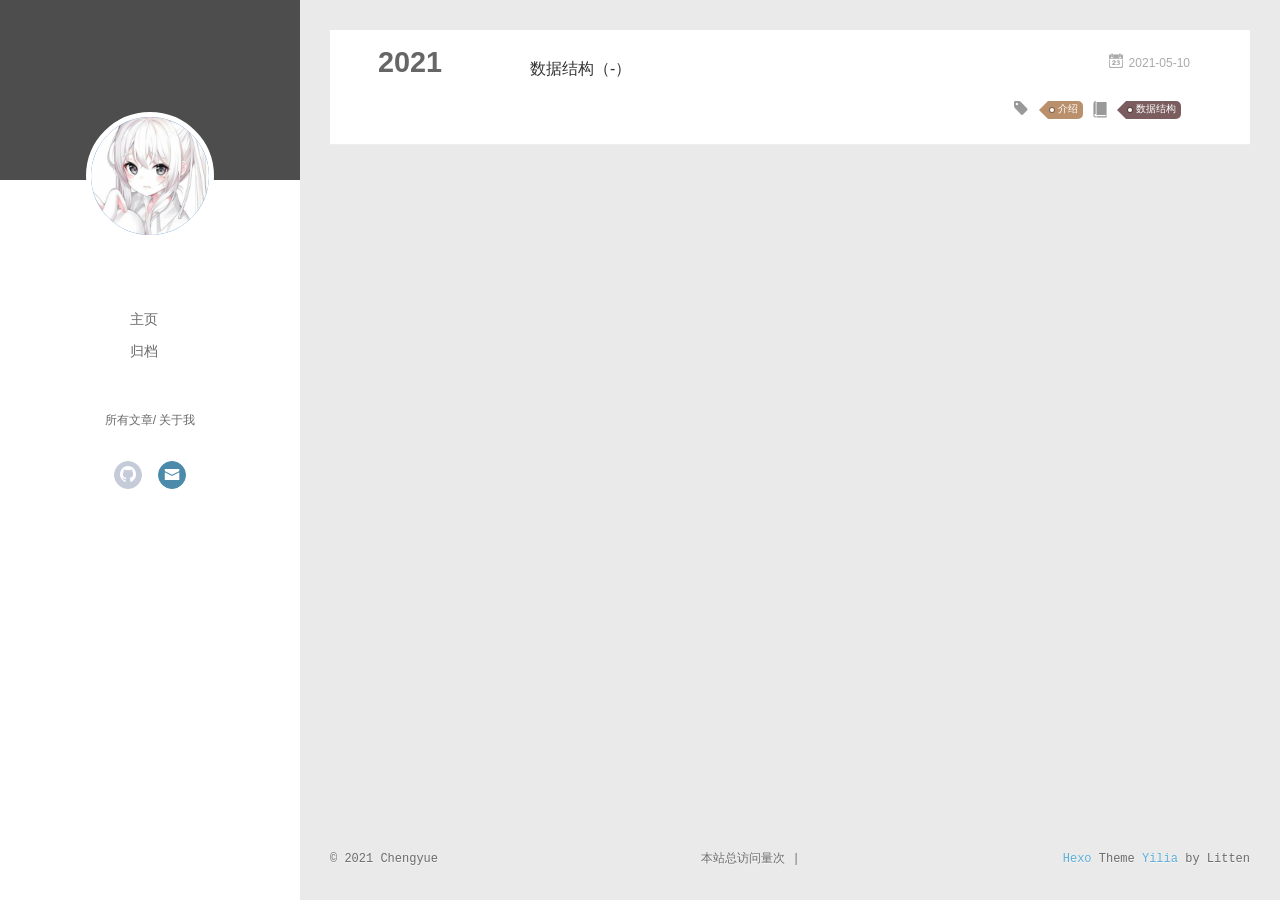
<file: tags/介绍/index.html>
<!DOCTYPE html>
<html>
<head>
  <meta charset="utf-8">
  
  <meta name="renderer" content="webkit">
  <meta http-equiv="X-UA-Compatible" content="IE=edge" >
  <link rel="dns-prefetch" href="http://example.com">
  <title>Tag: 介绍 | Sakura</title>
  <meta name="viewport" content="width=device-width, initial-scale=1, maximum-scale=1">
  <meta name="description" content="我们走过很多路，最后也回归到土里">
<meta property="og:type" content="website">
<meta property="og:title" content="Sakura">
<meta property="og:url" content="http://example.com/tags/%E4%BB%8B%E7%BB%8D/index.html">
<meta property="og:site_name" content="Sakura">
<meta property="og:description" content="我们走过很多路，最后也回归到土里">
<meta property="og:locale" content="en_US">
<meta property="article:author" content="Chengyue">
<meta name="twitter:card" content="summary">
  
    <link rel="alternative" href="/atom.xml" title="Sakura" type="application/atom+xml">
  
  
    <link rel="icon" href="/favicon.png">
  
  <link rel="stylesheet" type="text/css" href="/./main.0cf68a.css">
  <style type="text/css">
  
    #container.show {
      background: linear-gradient(200deg,#a0cfe4,#e8c37e);
    }
  </style>
  

  

<meta name="generator" content="Hexo 5.4.0"></head>

<body>
  <div id="container" q-class="show:isCtnShow">
    <canvas id="anm-canvas" class="anm-canvas"></canvas>
    <div class="left-col" q-class="show:isShow">
      
<div class="overlay" style="background: #4d4d4d"></div>
<div class="intrude-less">
	<header id="header" class="inner">
		<a href="/" class="profilepic">
			<img src="/assets/touxiang.jpg" class="js-avatar">
		</a>
		<hgroup>
		  <h1 class="header-author"><a href="/"></a></h1>
		</hgroup>
		

		<nav class="header-menu">
			<ul>
			
				<li><a href="/">主页</a></li>
	        
				<li><a href="/archives">归档</a></li>
	        
			</ul>
		</nav>
		<nav class="header-smart-menu">
    		
    			
    			<a q-on="click: openSlider(e, 'innerArchive')" href="javascript:void(0)">所有文章</a>
    			
            
    			
            
    			
    			<a q-on="click: openSlider(e, 'aboutme')" href="javascript:void(0)">关于我</a>
    			
            
		</nav>
		<nav class="header-nav">
			<div class="social">
				
					<a class="github" target="_blank" href="https://github.com/ammu14/ammu14.github.io" title="github"><i class="icon-github"></i></a>
		        
					<a class="mail" target="_blank" href="mailto:527351945@qq.com" title="mail"><i class="icon-mail"></i></a>
		        
			</div>
		</nav>
	</header>		
</div>

    </div>
    <div class="mid-col" q-class="show:isShow,hide:isShow|isFalse">
      
<nav id="mobile-nav">
  	<div class="overlay js-overlay" style="background: #4d4d4d"></div>
	<div class="btnctn js-mobile-btnctn">
  		<div class="slider-trigger list" q-on="click: openSlider(e)"><i class="icon icon-sort"></i></div>
	</div>
	<div class="intrude-less">
		<header id="header" class="inner">
			<div class="profilepic">
				<img src="/assets/touxiang.jpg" class="js-avatar">
			</div>
			<hgroup>
			  <h1 class="header-author js-header-author"></h1>
			</hgroup>
			
			
			
				
			
				
			
			
			
			<nav class="header-nav">
				<div class="social">
					
						<a class="github" target="_blank" href="https://github.com/ammu14/ammu14.github.io" title="github"><i class="icon-github"></i></a>
			        
						<a class="mail" target="_blank" href="mailto:527351945@qq.com" title="mail"><i class="icon-mail"></i></a>
			        
				</div>
			</nav>

			<nav class="header-menu js-header-menu">
				<ul style="width: 50%">
				
				
					<li style="width: 50%"><a href="/">主页</a></li>
		        
					<li style="width: 50%"><a href="/archives">归档</a></li>
		        
				</ul>
			</nav>
		</header>				
	</div>
	<div class="mobile-mask" style="display:none" q-show="isShow"></div>
</nav>

      <div id="wrapper" class="body-wrap">
        <div class="menu-l">
          <div class="canvas-wrap">
            <canvas data-colors="#eaeaea" data-sectionHeight="100" data-contentId="js-content" id="myCanvas1" class="anm-canvas"></canvas>
          </div>
          <div id="js-content" class="content-ll">
            
  
  
    
    
      
      
      <section class="archives-wrap">
        <div class="archive-year-wrap">
          <a href="/archives/2021" class="archive-year">2021</a>
        </div>
        <div class="archives">
    
    <article class="archive-article archive-type-post">
  <div class="archive-article-inner">
    <header class="archive-article-header">
      	<div class="article-meta">
	      	


<a href="/2021/05/10/%E6%95%B0%E6%8D%AE%E7%BB%93%E6%9E%84%EF%BC%88-%EF%BC%89/" class="archive-article-date">
  	<time datetime="2021-05-10T13:00:28.000Z" itemprop="datePublished"><i class="icon-calendar icon"></i>2021-05-10</time>
</a>
        </div>
    	 
  
    <h1 itemprop="name">
      <a class="archive-article-title" href="/2021/05/10/%E6%95%B0%E6%8D%AE%E7%BB%93%E6%9E%84%EF%BC%88-%EF%BC%89/">数据结构（-）</a>
    </h1>
  

        <div class="article-info info-on-right">
          
	<div class="article-tag tagcloud">
		<i class="icon-price-tags icon"></i>
		<ul class="article-tag-list">
			 
        		<li class="article-tag-list-item">
        			<a href="javascript:void(0)" class="js-tag article-tag-list-link color3">介绍</a>
        		</li>
      		
		</ul>
	</div>

          
	<div class="article-category tagcloud">
		<i class="icon-book icon"></i>
		<ul class="article-tag-list">
			 
        		<li class="article-tag-list-item">
        			<a href="/categories/数据结构//" class="article-tag-list-link color5">数据结构</a>
        		</li>
      		
		</ul>
	</div>


        </div>
        <div class="clearfix"></div>
    </header>
  </div>
</article>
  
  
    </div></section>
  

    


          </div>
        </div>
      </div>
      <footer id="footer">
  <div class="outer">
    <div id="footer-info">
    	<div class="footer-left">
    		&copy; 2021 Chengyue
    	</div>
      	<div class="footer-right">
      		<a href="http://hexo.io/" target="_blank">Hexo</a>  Theme <a href="https://github.com/litten/hexo-theme-yilia" target="_blank">Yilia</a> by Litten
      	</div>
    </div>
  </div>

  
        <!-- 不蒜子统计 -->
        <span id="busuanzi_container_site_pv">
                本站总访问量<span id="busuanzi_value_site_pv"></span>次
        </span>
        <span class="post-meta-divider">|</span>
        <span id="busuanzi_container_site_uv" style='display:none'>
                本站访客数<span id="busuanzi_value_site_uv"></span>人
        </span>
        <script async src="//busuanzi.ibruce.info/busuanzi/2.3/busuanzi.pure.mini.js"></script>
  

</footer>
    </div>
    <script>
	var yiliaConfig = {
		mathjax: false,
		isHome: false,
		isPost: false,
		isArchive: false,
		isTag: true,
		isCategory: false,
		open_in_new: false,
		toc_hide_index: true,
		root: "/",
		innerArchive: true,
		showTags: false
	}
</script>

<script>!function(t){function n(e){if(r[e])return r[e].exports;var i=r[e]={exports:{},id:e,loaded:!1};return t[e].call(i.exports,i,i.exports,n),i.loaded=!0,i.exports}var r={};n.m=t,n.c=r,n.p="./",n(0)}([function(t,n,r){r(195),t.exports=r(191)},function(t,n,r){var e=r(3),i=r(52),o=r(27),u=r(28),c=r(53),f="prototype",a=function(t,n,r){var s,l,h,v,p=t&a.F,d=t&a.G,y=t&a.S,g=t&a.P,b=t&a.B,m=d?e:y?e[n]||(e[n]={}):(e[n]||{})[f],x=d?i:i[n]||(i[n]={}),w=x[f]||(x[f]={});d&&(r=n);for(s in r)l=!p&&m&&void 0!==m[s],h=(l?m:r)[s],v=b&&l?c(h,e):g&&"function"==typeof h?c(Function.call,h):h,m&&u(m,s,h,t&a.U),x[s]!=h&&o(x,s,v),g&&w[s]!=h&&(w[s]=h)};e.core=i,a.F=1,a.G=2,a.S=4,a.P=8,a.B=16,a.W=32,a.U=64,a.R=128,t.exports=a},function(t,n,r){var e=r(6);t.exports=function(t){if(!e(t))throw TypeError(t+" is not an object!");return t}},function(t,n){var r=t.exports="undefined"!=typeof window&&window.Math==Math?window:"undefined"!=typeof self&&self.Math==Math?self:Function("return this")();"number"==typeof __g&&(__g=r)},function(t,n){t.exports=function(t){try{return!!t()}catch(t){return!0}}},function(t,n){var r=t.exports="undefined"!=typeof window&&window.Math==Math?window:"undefined"!=typeof self&&self.Math==Math?self:Function("return this")();"number"==typeof __g&&(__g=r)},function(t,n){t.exports=function(t){return"object"==typeof t?null!==t:"function"==typeof t}},function(t,n,r){var e=r(126)("wks"),i=r(76),o=r(3).Symbol,u="function"==typeof o;(t.exports=function(t){return e[t]||(e[t]=u&&o[t]||(u?o:i)("Symbol."+t))}).store=e},function(t,n){var r={}.hasOwnProperty;t.exports=function(t,n){return r.call(t,n)}},function(t,n,r){var e=r(94),i=r(33);t.exports=function(t){return e(i(t))}},function(t,n,r){t.exports=!r(4)(function(){return 7!=Object.defineProperty({},"a",{get:function(){return 7}}).a})},function(t,n,r){var e=r(2),i=r(167),o=r(50),u=Object.defineProperty;n.f=r(10)?Object.defineProperty:function(t,n,r){if(e(t),n=o(n,!0),e(r),i)try{return u(t,n,r)}catch(t){}if("get"in r||"set"in r)throw TypeError("Accessors not supported!");return"value"in r&&(t[n]=r.value),t}},function(t,n,r){t.exports=!r(18)(function(){return 7!=Object.defineProperty({},"a",{get:function(){return 7}}).a})},function(t,n,r){var e=r(14),i=r(22);t.exports=r(12)?function(t,n,r){return e.f(t,n,i(1,r))}:function(t,n,r){return t[n]=r,t}},function(t,n,r){var e=r(20),i=r(58),o=r(42),u=Object.defineProperty;n.f=r(12)?Object.defineProperty:function(t,n,r){if(e(t),n=o(n,!0),e(r),i)try{return u(t,n,r)}catch(t){}if("get"in r||"set"in r)throw TypeError("Accessors not supported!");return"value"in r&&(t[n]=r.value),t}},function(t,n,r){var e=r(40)("wks"),i=r(23),o=r(5).Symbol,u="function"==typeof o;(t.exports=function(t){return e[t]||(e[t]=u&&o[t]||(u?o:i)("Symbol."+t))}).store=e},function(t,n,r){var e=r(67),i=Math.min;t.exports=function(t){return t>0?i(e(t),9007199254740991):0}},function(t,n,r){var e=r(46);t.exports=function(t){return Object(e(t))}},function(t,n){t.exports=function(t){try{return!!t()}catch(t){return!0}}},function(t,n,r){var e=r(63),i=r(34);t.exports=Object.keys||function(t){return e(t,i)}},function(t,n,r){var e=r(21);t.exports=function(t){if(!e(t))throw TypeError(t+" is not an object!");return t}},function(t,n){t.exports=function(t){return"object"==typeof t?null!==t:"function"==typeof t}},function(t,n){t.exports=function(t,n){return{enumerable:!(1&t),configurable:!(2&t),writable:!(4&t),value:n}}},function(t,n){var r=0,e=Math.random();t.exports=function(t){return"Symbol(".concat(void 0===t?"":t,")_",(++r+e).toString(36))}},function(t,n){var r={}.hasOwnProperty;t.exports=function(t,n){return r.call(t,n)}},function(t,n){var r=t.exports={version:"2.4.0"};"number"==typeof __e&&(__e=r)},function(t,n){t.exports=function(t){if("function"!=typeof t)throw TypeError(t+" is not a function!");return t}},function(t,n,r){var e=r(11),i=r(66);t.exports=r(10)?function(t,n,r){return e.f(t,n,i(1,r))}:function(t,n,r){return t[n]=r,t}},function(t,n,r){var e=r(3),i=r(27),o=r(24),u=r(76)("src"),c="toString",f=Function[c],a=(""+f).split(c);r(52).inspectSource=function(t){return f.call(t)},(t.exports=function(t,n,r,c){var f="function"==typeof r;f&&(o(r,"name")||i(r,"name",n)),t[n]!==r&&(f&&(o(r,u)||i(r,u,t[n]?""+t[n]:a.join(String(n)))),t===e?t[n]=r:c?t[n]?t[n]=r:i(t,n,r):(delete t[n],i(t,n,r)))})(Function.prototype,c,function(){return"function"==typeof this&&this[u]||f.call(this)})},function(t,n,r){var e=r(1),i=r(4),o=r(46),u=function(t,n,r,e){var i=String(o(t)),u="<"+n;return""!==r&&(u+=" "+r+'="'+String(e).replace(/"/g,"&quot;")+'"'),u+">"+i+"</"+n+">"};t.exports=function(t,n){var r={};r[t]=n(u),e(e.P+e.F*i(function(){var n=""[t]('"');return n!==n.toLowerCase()||n.split('"').length>3}),"String",r)}},function(t,n,r){var e=r(115),i=r(46);t.exports=function(t){return e(i(t))}},function(t,n,r){var e=r(116),i=r(66),o=r(30),u=r(50),c=r(24),f=r(167),a=Object.getOwnPropertyDescriptor;n.f=r(10)?a:function(t,n){if(t=o(t),n=u(n,!0),f)try{return a(t,n)}catch(t){}if(c(t,n))return i(!e.f.call(t,n),t[n])}},function(t,n,r){var e=r(24),i=r(17),o=r(145)("IE_PROTO"),u=Object.prototype;t.exports=Object.getPrototypeOf||function(t){return t=i(t),e(t,o)?t[o]:"function"==typeof t.constructor&&t instanceof t.constructor?t.constructor.prototype:t instanceof Object?u:null}},function(t,n){t.exports=function(t){if(void 0==t)throw TypeError("Can't call method on  "+t);return t}},function(t,n){t.exports="constructor,hasOwnProperty,isPrototypeOf,propertyIsEnumerable,toLocaleString,toString,valueOf".split(",")},function(t,n){t.exports={}},function(t,n){t.exports=!0},function(t,n){n.f={}.propertyIsEnumerable},function(t,n,r){var e=r(14).f,i=r(8),o=r(15)("toStringTag");t.exports=function(t,n,r){t&&!i(t=r?t:t.prototype,o)&&e(t,o,{configurable:!0,value:n})}},function(t,n,r){var e=r(40)("keys"),i=r(23);t.exports=function(t){return e[t]||(e[t]=i(t))}},function(t,n,r){var e=r(5),i="__core-js_shared__",o=e[i]||(e[i]={});t.exports=function(t){return o[t]||(o[t]={})}},function(t,n){var r=Math.ceil,e=Math.floor;t.exports=function(t){return isNaN(t=+t)?0:(t>0?e:r)(t)}},function(t,n,r){var e=r(21);t.exports=function(t,n){if(!e(t))return t;var r,i;if(n&&"function"==typeof(r=t.toString)&&!e(i=r.call(t)))return i;if("function"==typeof(r=t.valueOf)&&!e(i=r.call(t)))return i;if(!n&&"function"==typeof(r=t.toString)&&!e(i=r.call(t)))return i;throw TypeError("Can't convert object to primitive value")}},function(t,n,r){var e=r(5),i=r(25),o=r(36),u=r(44),c=r(14).f;t.exports=function(t){var n=i.Symbol||(i.Symbol=o?{}:e.Symbol||{});"_"==t.charAt(0)||t in n||c(n,t,{value:u.f(t)})}},function(t,n,r){n.f=r(15)},function(t,n){var r={}.toString;t.exports=function(t){return r.call(t).slice(8,-1)}},function(t,n){t.exports=function(t){if(void 0==t)throw TypeError("Can't call method on  "+t);return t}},function(t,n,r){var e=r(4);t.exports=function(t,n){return!!t&&e(function(){n?t.call(null,function(){},1):t.call(null)})}},function(t,n,r){var e=r(53),i=r(115),o=r(17),u=r(16),c=r(203);t.exports=function(t,n){var r=1==t,f=2==t,a=3==t,s=4==t,l=6==t,h=5==t||l,v=n||c;return function(n,c,p){for(var d,y,g=o(n),b=i(g),m=e(c,p,3),x=u(b.length),w=0,S=r?v(n,x):f?v(n,0):void 0;x>w;w++)if((h||w in b)&&(d=b[w],y=m(d,w,g),t))if(r)S[w]=y;else if(y)switch(t){case 3:return!0;case 5:return d;case 6:return w;case 2:S.push(d)}else if(s)return!1;return l?-1:a||s?s:S}}},function(t,n,r){var e=r(1),i=r(52),o=r(4);t.exports=function(t,n){var r=(i.Object||{})[t]||Object[t],u={};u[t]=n(r),e(e.S+e.F*o(function(){r(1)}),"Object",u)}},function(t,n,r){var e=r(6);t.exports=function(t,n){if(!e(t))return t;var r,i;if(n&&"function"==typeof(r=t.toString)&&!e(i=r.call(t)))return i;if("function"==typeof(r=t.valueOf)&&!e(i=r.call(t)))return i;if(!n&&"function"==typeof(r=t.toString)&&!e(i=r.call(t)))return i;throw TypeError("Can't convert object to primitive value")}},function(t,n,r){var e=r(5),i=r(25),o=r(91),u=r(13),c="prototype",f=function(t,n,r){var a,s,l,h=t&f.F,v=t&f.G,p=t&f.S,d=t&f.P,y=t&f.B,g=t&f.W,b=v?i:i[n]||(i[n]={}),m=b[c],x=v?e:p?e[n]:(e[n]||{})[c];v&&(r=n);for(a in r)(s=!h&&x&&void 0!==x[a])&&a in b||(l=s?x[a]:r[a],b[a]=v&&"function"!=typeof x[a]?r[a]:y&&s?o(l,e):g&&x[a]==l?function(t){var n=function(n,r,e){if(this instanceof t){switch(arguments.length){case 0:return new t;case 1:return new t(n);case 2:return new t(n,r)}return new t(n,r,e)}return t.apply(this,arguments)};return n[c]=t[c],n}(l):d&&"function"==typeof l?o(Function.call,l):l,d&&((b.virtual||(b.virtual={}))[a]=l,t&f.R&&m&&!m[a]&&u(m,a,l)))};f.F=1,f.G=2,f.S=4,f.P=8,f.B=16,f.W=32,f.U=64,f.R=128,t.exports=f},function(t,n){var r=t.exports={version:"2.4.0"};"number"==typeof __e&&(__e=r)},function(t,n,r){var e=r(26);t.exports=function(t,n,r){if(e(t),void 0===n)return t;switch(r){case 1:return function(r){return t.call(n,r)};case 2:return function(r,e){return t.call(n,r,e)};case 3:return function(r,e,i){return t.call(n,r,e,i)}}return function(){return t.apply(n,arguments)}}},function(t,n,r){var e=r(183),i=r(1),o=r(126)("metadata"),u=o.store||(o.store=new(r(186))),c=function(t,n,r){var i=u.get(t);if(!i){if(!r)return;u.set(t,i=new e)}var o=i.get(n);if(!o){if(!r)return;i.set(n,o=new e)}return o},f=function(t,n,r){var e=c(n,r,!1);return void 0!==e&&e.has(t)},a=function(t,n,r){var e=c(n,r,!1);return void 0===e?void 0:e.get(t)},s=function(t,n,r,e){c(r,e,!0).set(t,n)},l=function(t,n){var r=c(t,n,!1),e=[];return r&&r.forEach(function(t,n){e.push(n)}),e},h=function(t){return void 0===t||"symbol"==typeof t?t:String(t)},v=function(t){i(i.S,"Reflect",t)};t.exports={store:u,map:c,has:f,get:a,set:s,keys:l,key:h,exp:v}},function(t,n,r){"use strict";if(r(10)){var e=r(69),i=r(3),o=r(4),u=r(1),c=r(127),f=r(152),a=r(53),s=r(68),l=r(66),h=r(27),v=r(73),p=r(67),d=r(16),y=r(75),g=r(50),b=r(24),m=r(180),x=r(114),w=r(6),S=r(17),_=r(137),O=r(70),E=r(32),P=r(71).f,j=r(154),F=r(76),M=r(7),A=r(48),N=r(117),T=r(146),I=r(155),k=r(80),L=r(123),R=r(74),C=r(130),D=r(160),U=r(11),W=r(31),G=U.f,B=W.f,V=i.RangeError,z=i.TypeError,q=i.Uint8Array,K="ArrayBuffer",J="Shared"+K,Y="BYTES_PER_ELEMENT",H="prototype",$=Array[H],X=f.ArrayBuffer,Q=f.DataView,Z=A(0),tt=A(2),nt=A(3),rt=A(4),et=A(5),it=A(6),ot=N(!0),ut=N(!1),ct=I.values,ft=I.keys,at=I.entries,st=$.lastIndexOf,lt=$.reduce,ht=$.reduceRight,vt=$.join,pt=$.sort,dt=$.slice,yt=$.toString,gt=$.toLocaleString,bt=M("iterator"),mt=M("toStringTag"),xt=F("typed_constructor"),wt=F("def_constructor"),St=c.CONSTR,_t=c.TYPED,Ot=c.VIEW,Et="Wrong length!",Pt=A(1,function(t,n){return Tt(T(t,t[wt]),n)}),jt=o(function(){return 1===new q(new Uint16Array([1]).buffer)[0]}),Ft=!!q&&!!q[H].set&&o(function(){new q(1).set({})}),Mt=function(t,n){if(void 0===t)throw z(Et);var r=+t,e=d(t);if(n&&!m(r,e))throw V(Et);return e},At=function(t,n){var r=p(t);if(r<0||r%n)throw V("Wrong offset!");return r},Nt=function(t){if(w(t)&&_t in t)return t;throw z(t+" is not a typed array!")},Tt=function(t,n){if(!(w(t)&&xt in t))throw z("It is not a typed array constructor!");return new t(n)},It=function(t,n){return kt(T(t,t[wt]),n)},kt=function(t,n){for(var r=0,e=n.length,i=Tt(t,e);e>r;)i[r]=n[r++];return i},Lt=function(t,n,r){G(t,n,{get:function(){return this._d[r]}})},Rt=function(t){var n,r,e,i,o,u,c=S(t),f=arguments.length,s=f>1?arguments[1]:void 0,l=void 0!==s,h=j(c);if(void 0!=h&&!_(h)){for(u=h.call(c),e=[],n=0;!(o=u.next()).done;n++)e.push(o.value);c=e}for(l&&f>2&&(s=a(s,arguments[2],2)),n=0,r=d(c.length),i=Tt(this,r);r>n;n++)i[n]=l?s(c[n],n):c[n];return i},Ct=function(){for(var t=0,n=arguments.length,r=Tt(this,n);n>t;)r[t]=arguments[t++];return r},Dt=!!q&&o(function(){gt.call(new q(1))}),Ut=function(){return gt.apply(Dt?dt.call(Nt(this)):Nt(this),arguments)},Wt={copyWithin:function(t,n){return D.call(Nt(this),t,n,arguments.length>2?arguments[2]:void 0)},every:function(t){return rt(Nt(this),t,arguments.length>1?arguments[1]:void 0)},fill:function(t){return C.apply(Nt(this),arguments)},filter:function(t){return It(this,tt(Nt(this),t,arguments.length>1?arguments[1]:void 0))},find:function(t){return et(Nt(this),t,arguments.length>1?arguments[1]:void 0)},findIndex:function(t){return it(Nt(this),t,arguments.length>1?arguments[1]:void 0)},forEach:function(t){Z(Nt(this),t,arguments.length>1?arguments[1]:void 0)},indexOf:function(t){return ut(Nt(this),t,arguments.length>1?arguments[1]:void 0)},includes:function(t){return ot(Nt(this),t,arguments.length>1?arguments[1]:void 0)},join:function(t){return vt.apply(Nt(this),arguments)},lastIndexOf:function(t){return st.apply(Nt(this),arguments)},map:function(t){return Pt(Nt(this),t,arguments.length>1?arguments[1]:void 0)},reduce:function(t){return lt.apply(Nt(this),arguments)},reduceRight:function(t){return ht.apply(Nt(this),arguments)},reverse:function(){for(var t,n=this,r=Nt(n).length,e=Math.floor(r/2),i=0;i<e;)t=n[i],n[i++]=n[--r],n[r]=t;return n},some:function(t){return nt(Nt(this),t,arguments.length>1?arguments[1]:void 0)},sort:function(t){return pt.call(Nt(this),t)},subarray:function(t,n){var r=Nt(this),e=r.length,i=y(t,e);return new(T(r,r[wt]))(r.buffer,r.byteOffset+i*r.BYTES_PER_ELEMENT,d((void 0===n?e:y(n,e))-i))}},Gt=function(t,n){return It(this,dt.call(Nt(this),t,n))},Bt=function(t){Nt(this);var n=At(arguments[1],1),r=this.length,e=S(t),i=d(e.length),o=0;if(i+n>r)throw V(Et);for(;o<i;)this[n+o]=e[o++]},Vt={entries:function(){return at.call(Nt(this))},keys:function(){return ft.call(Nt(this))},values:function(){return ct.call(Nt(this))}},zt=function(t,n){return w(t)&&t[_t]&&"symbol"!=typeof n&&n in t&&String(+n)==String(n)},qt=function(t,n){return zt(t,n=g(n,!0))?l(2,t[n]):B(t,n)},Kt=function(t,n,r){return!(zt(t,n=g(n,!0))&&w(r)&&b(r,"value"))||b(r,"get")||b(r,"set")||r.configurable||b(r,"writable")&&!r.writable||b(r,"enumerable")&&!r.enumerable?G(t,n,r):(t[n]=r.value,t)};St||(W.f=qt,U.f=Kt),u(u.S+u.F*!St,"Object",{getOwnPropertyDescriptor:qt,defineProperty:Kt}),o(function(){yt.call({})})&&(yt=gt=function(){return vt.call(this)});var Jt=v({},Wt);v(Jt,Vt),h(Jt,bt,Vt.values),v(Jt,{slice:Gt,set:Bt,constructor:function(){},toString:yt,toLocaleString:Ut}),Lt(Jt,"buffer","b"),Lt(Jt,"byteOffset","o"),Lt(Jt,"byteLength","l"),Lt(Jt,"length","e"),G(Jt,mt,{get:function(){return this[_t]}}),t.exports=function(t,n,r,f){f=!!f;var a=t+(f?"Clamped":"")+"Array",l="Uint8Array"!=a,v="get"+t,p="set"+t,y=i[a],g=y||{},b=y&&E(y),m=!y||!c.ABV,S={},_=y&&y[H],j=function(t,r){var e=t._d;return e.v[v](r*n+e.o,jt)},F=function(t,r,e){var i=t._d;f&&(e=(e=Math.round(e))<0?0:e>255?255:255&e),i.v[p](r*n+i.o,e,jt)},M=function(t,n){G(t,n,{get:function(){return j(this,n)},set:function(t){return F(this,n,t)},enumerable:!0})};m?(y=r(function(t,r,e,i){s(t,y,a,"_d");var o,u,c,f,l=0,v=0;if(w(r)){if(!(r instanceof X||(f=x(r))==K||f==J))return _t in r?kt(y,r):Rt.call(y,r);o=r,v=At(e,n);var p=r.byteLength;if(void 0===i){if(p%n)throw V(Et);if((u=p-v)<0)throw V(Et)}else if((u=d(i)*n)+v>p)throw V(Et);c=u/n}else c=Mt(r,!0),u=c*n,o=new X(u);for(h(t,"_d",{b:o,o:v,l:u,e:c,v:new Q(o)});l<c;)M(t,l++)}),_=y[H]=O(Jt),h(_,"constructor",y)):L(function(t){new y(null),new y(t)},!0)||(y=r(function(t,r,e,i){s(t,y,a);var o;return w(r)?r instanceof X||(o=x(r))==K||o==J?void 0!==i?new g(r,At(e,n),i):void 0!==e?new g(r,At(e,n)):new g(r):_t in r?kt(y,r):Rt.call(y,r):new g(Mt(r,l))}),Z(b!==Function.prototype?P(g).concat(P(b)):P(g),function(t){t in y||h(y,t,g[t])}),y[H]=_,e||(_.constructor=y));var A=_[bt],N=!!A&&("values"==A.name||void 0==A.name),T=Vt.values;h(y,xt,!0),h(_,_t,a),h(_,Ot,!0),h(_,wt,y),(f?new y(1)[mt]==a:mt in _)||G(_,mt,{get:function(){return a}}),S[a]=y,u(u.G+u.W+u.F*(y!=g),S),u(u.S,a,{BYTES_PER_ELEMENT:n,from:Rt,of:Ct}),Y in _||h(_,Y,n),u(u.P,a,Wt),R(a),u(u.P+u.F*Ft,a,{set:Bt}),u(u.P+u.F*!N,a,Vt),u(u.P+u.F*(_.toString!=yt),a,{toString:yt}),u(u.P+u.F*o(function(){new y(1).slice()}),a,{slice:Gt}),u(u.P+u.F*(o(function(){return[1,2].toLocaleString()!=new y([1,2]).toLocaleString()})||!o(function(){_.toLocaleString.call([1,2])})),a,{toLocaleString:Ut}),k[a]=N?A:T,e||N||h(_,bt,T)}}else t.exports=function(){}},function(t,n){var r={}.toString;t.exports=function(t){return r.call(t).slice(8,-1)}},function(t,n,r){var e=r(21),i=r(5).document,o=e(i)&&e(i.createElement);t.exports=function(t){return o?i.createElement(t):{}}},function(t,n,r){t.exports=!r(12)&&!r(18)(function(){return 7!=Object.defineProperty(r(57)("div"),"a",{get:function(){return 7}}).a})},function(t,n,r){"use strict";var e=r(36),i=r(51),o=r(64),u=r(13),c=r(8),f=r(35),a=r(96),s=r(38),l=r(103),h=r(15)("iterator"),v=!([].keys&&"next"in[].keys()),p="keys",d="values",y=function(){return this};t.exports=function(t,n,r,g,b,m,x){a(r,n,g);var w,S,_,O=function(t){if(!v&&t in F)return F[t];switch(t){case p:case d:return function(){return new r(this,t)}}return function(){return new r(this,t)}},E=n+" Iterator",P=b==d,j=!1,F=t.prototype,M=F[h]||F["@@iterator"]||b&&F[b],A=M||O(b),N=b?P?O("entries"):A:void 0,T="Array"==n?F.entries||M:M;if(T&&(_=l(T.call(new t)))!==Object.prototype&&(s(_,E,!0),e||c(_,h)||u(_,h,y)),P&&M&&M.name!==d&&(j=!0,A=function(){return M.call(this)}),e&&!x||!v&&!j&&F[h]||u(F,h,A),f[n]=A,f[E]=y,b)if(w={values:P?A:O(d),keys:m?A:O(p),entries:N},x)for(S in w)S in F||o(F,S,w[S]);else i(i.P+i.F*(v||j),n,w);return w}},function(t,n,r){var e=r(20),i=r(100),o=r(34),u=r(39)("IE_PROTO"),c=function(){},f="prototype",a=function(){var t,n=r(57)("iframe"),e=o.length;for(n.style.display="none",r(93).appendChild(n),n.src="javascript:",t=n.contentWindow.document,t.open(),t.write("<script>document.F=Object<\/script>"),t.close(),a=t.F;e--;)delete a[f][o[e]];return a()};t.exports=Object.create||function(t,n){var r;return null!==t?(c[f]=e(t),r=new c,c[f]=null,r[u]=t):r=a(),void 0===n?r:i(r,n)}},function(t,n,r){var e=r(63),i=r(34).concat("length","prototype");n.f=Object.getOwnPropertyNames||function(t){return e(t,i)}},function(t,n){n.f=Object.getOwnPropertySymbols},function(t,n,r){var e=r(8),i=r(9),o=r(90)(!1),u=r(39)("IE_PROTO");t.exports=function(t,n){var r,c=i(t),f=0,a=[];for(r in c)r!=u&&e(c,r)&&a.push(r);for(;n.length>f;)e(c,r=n[f++])&&(~o(a,r)||a.push(r));return a}},function(t,n,r){t.exports=r(13)},function(t,n,r){var e=r(76)("meta"),i=r(6),o=r(24),u=r(11).f,c=0,f=Object.isExtensible||function(){return!0},a=!r(4)(function(){return f(Object.preventExtensions({}))}),s=function(t){u(t,e,{value:{i:"O"+ ++c,w:{}}})},l=function(t,n){if(!i(t))return"symbol"==typeof t?t:("string"==typeof t?"S":"P")+t;if(!o(t,e)){if(!f(t))return"F";if(!n)return"E";s(t)}return t[e].i},h=function(t,n){if(!o(t,e)){if(!f(t))return!0;if(!n)return!1;s(t)}return t[e].w},v=function(t){return a&&p.NEED&&f(t)&&!o(t,e)&&s(t),t},p=t.exports={KEY:e,NEED:!1,fastKey:l,getWeak:h,onFreeze:v}},function(t,n){t.exports=function(t,n){return{enumerable:!(1&t),configurable:!(2&t),writable:!(4&t),value:n}}},function(t,n){var r=Math.ceil,e=Math.floor;t.exports=function(t){return isNaN(t=+t)?0:(t>0?e:r)(t)}},function(t,n){t.exports=function(t,n,r,e){if(!(t instanceof n)||void 0!==e&&e in t)throw TypeError(r+": incorrect invocation!");return t}},function(t,n){t.exports=!1},function(t,n,r){var e=r(2),i=r(173),o=r(133),u=r(145)("IE_PROTO"),c=function(){},f="prototype",a=function(){var t,n=r(132)("iframe"),e=o.length;for(n.style.display="none",r(135).appendChild(n),n.src="javascript:",t=n.contentWindow.document,t.open(),t.write("<script>document.F=Object<\/script>"),t.close(),a=t.F;e--;)delete a[f][o[e]];return a()};t.exports=Object.create||function(t,n){var r;return null!==t?(c[f]=e(t),r=new c,c[f]=null,r[u]=t):r=a(),void 0===n?r:i(r,n)}},function(t,n,r){var e=r(175),i=r(133).concat("length","prototype");n.f=Object.getOwnPropertyNames||function(t){return e(t,i)}},function(t,n,r){var e=r(175),i=r(133);t.exports=Object.keys||function(t){return e(t,i)}},function(t,n,r){var e=r(28);t.exports=function(t,n,r){for(var i in n)e(t,i,n[i],r);return t}},function(t,n,r){"use strict";var e=r(3),i=r(11),o=r(10),u=r(7)("species");t.exports=function(t){var n=e[t];o&&n&&!n[u]&&i.f(n,u,{configurable:!0,get:function(){return this}})}},function(t,n,r){var e=r(67),i=Math.max,o=Math.min;t.exports=function(t,n){return t=e(t),t<0?i(t+n,0):o(t,n)}},function(t,n){var r=0,e=Math.random();t.exports=function(t){return"Symbol(".concat(void 0===t?"":t,")_",(++r+e).toString(36))}},function(t,n,r){var e=r(33);t.exports=function(t){return Object(e(t))}},function(t,n,r){var e=r(7)("unscopables"),i=Array.prototype;void 0==i[e]&&r(27)(i,e,{}),t.exports=function(t){i[e][t]=!0}},function(t,n,r){var e=r(53),i=r(169),o=r(137),u=r(2),c=r(16),f=r(154),a={},s={},n=t.exports=function(t,n,r,l,h){var v,p,d,y,g=h?function(){return t}:f(t),b=e(r,l,n?2:1),m=0;if("function"!=typeof g)throw TypeError(t+" is not iterable!");if(o(g)){for(v=c(t.length);v>m;m++)if((y=n?b(u(p=t[m])[0],p[1]):b(t[m]))===a||y===s)return y}else for(d=g.call(t);!(p=d.next()).done;)if((y=i(d,b,p.value,n))===a||y===s)return y};n.BREAK=a,n.RETURN=s},function(t,n){t.exports={}},function(t,n,r){var e=r(11).f,i=r(24),o=r(7)("toStringTag");t.exports=function(t,n,r){t&&!i(t=r?t:t.prototype,o)&&e(t,o,{configurable:!0,value:n})}},function(t,n,r){var e=r(1),i=r(46),o=r(4),u=r(150),c="["+u+"]",f="​",a=RegExp("^"+c+c+"*"),s=RegExp(c+c+"*$"),l=function(t,n,r){var i={},c=o(function(){return!!u[t]()||f[t]()!=f}),a=i[t]=c?n(h):u[t];r&&(i[r]=a),e(e.P+e.F*c,"String",i)},h=l.trim=function(t,n){return t=String(i(t)),1&n&&(t=t.replace(a,"")),2&n&&(t=t.replace(s,"")),t};t.exports=l},function(t,n,r){t.exports={default:r(86),__esModule:!0}},function(t,n,r){t.exports={default:r(87),__esModule:!0}},function(t,n,r){"use strict";function e(t){return t&&t.__esModule?t:{default:t}}n.__esModule=!0;var i=r(84),o=e(i),u=r(83),c=e(u),f="function"==typeof c.default&&"symbol"==typeof o.default?function(t){return typeof t}:function(t){return t&&"function"==typeof c.default&&t.constructor===c.default&&t!==c.default.prototype?"symbol":typeof t};n.default="function"==typeof c.default&&"symbol"===f(o.default)?function(t){return void 0===t?"undefined":f(t)}:function(t){return t&&"function"==typeof c.default&&t.constructor===c.default&&t!==c.default.prototype?"symbol":void 0===t?"undefined":f(t)}},function(t,n,r){r(110),r(108),r(111),r(112),t.exports=r(25).Symbol},function(t,n,r){r(109),r(113),t.exports=r(44).f("iterator")},function(t,n){t.exports=function(t){if("function"!=typeof t)throw TypeError(t+" is not a function!");return t}},function(t,n){t.exports=function(){}},function(t,n,r){var e=r(9),i=r(106),o=r(105);t.exports=function(t){return function(n,r,u){var c,f=e(n),a=i(f.length),s=o(u,a);if(t&&r!=r){for(;a>s;)if((c=f[s++])!=c)return!0}else for(;a>s;s++)if((t||s in f)&&f[s]===r)return t||s||0;return!t&&-1}}},function(t,n,r){var e=r(88);t.exports=function(t,n,r){if(e(t),void 0===n)return t;switch(r){case 1:return function(r){return t.call(n,r)};case 2:return function(r,e){return t.call(n,r,e)};case 3:return function(r,e,i){return t.call(n,r,e,i)}}return function(){return t.apply(n,arguments)}}},function(t,n,r){var e=r(19),i=r(62),o=r(37);t.exports=function(t){var n=e(t),r=i.f;if(r)for(var u,c=r(t),f=o.f,a=0;c.length>a;)f.call(t,u=c[a++])&&n.push(u);return n}},function(t,n,r){t.exports=r(5).document&&document.documentElement},function(t,n,r){var e=r(56);t.exports=Object("z").propertyIsEnumerable(0)?Object:function(t){return"String"==e(t)?t.split(""):Object(t)}},function(t,n,r){var e=r(56);t.exports=Array.isArray||function(t){return"Array"==e(t)}},function(t,n,r){"use strict";var e=r(60),i=r(22),o=r(38),u={};r(13)(u,r(15)("iterator"),function(){return this}),t.exports=function(t,n,r){t.prototype=e(u,{next:i(1,r)}),o(t,n+" Iterator")}},function(t,n){t.exports=function(t,n){return{value:n,done:!!t}}},function(t,n,r){var e=r(19),i=r(9);t.exports=function(t,n){for(var r,o=i(t),u=e(o),c=u.length,f=0;c>f;)if(o[r=u[f++]]===n)return r}},function(t,n,r){var e=r(23)("meta"),i=r(21),o=r(8),u=r(14).f,c=0,f=Object.isExtensible||function(){return!0},a=!r(18)(function(){return f(Object.preventExtensions({}))}),s=function(t){u(t,e,{value:{i:"O"+ ++c,w:{}}})},l=function(t,n){if(!i(t))return"symbol"==typeof t?t:("string"==typeof t?"S":"P")+t;if(!o(t,e)){if(!f(t))return"F";if(!n)return"E";s(t)}return t[e].i},h=function(t,n){if(!o(t,e)){if(!f(t))return!0;if(!n)return!1;s(t)}return t[e].w},v=function(t){return a&&p.NEED&&f(t)&&!o(t,e)&&s(t),t},p=t.exports={KEY:e,NEED:!1,fastKey:l,getWeak:h,onFreeze:v}},function(t,n,r){var e=r(14),i=r(20),o=r(19);t.exports=r(12)?Object.defineProperties:function(t,n){i(t);for(var r,u=o(n),c=u.length,f=0;c>f;)e.f(t,r=u[f++],n[r]);return t}},function(t,n,r){var e=r(37),i=r(22),o=r(9),u=r(42),c=r(8),f=r(58),a=Object.getOwnPropertyDescriptor;n.f=r(12)?a:function(t,n){if(t=o(t),n=u(n,!0),f)try{return a(t,n)}catch(t){}if(c(t,n))return i(!e.f.call(t,n),t[n])}},function(t,n,r){var e=r(9),i=r(61).f,o={}.toString,u="object"==typeof window&&window&&Object.getOwnPropertyNames?Object.getOwnPropertyNames(window):[],c=function(t){try{return i(t)}catch(t){return u.slice()}};t.exports.f=function(t){return u&&"[object Window]"==o.call(t)?c(t):i(e(t))}},function(t,n,r){var e=r(8),i=r(77),o=r(39)("IE_PROTO"),u=Object.prototype;t.exports=Object.getPrototypeOf||function(t){return t=i(t),e(t,o)?t[o]:"function"==typeof t.constructor&&t instanceof t.constructor?t.constructor.prototype:t instanceof Object?u:null}},function(t,n,r){var e=r(41),i=r(33);t.exports=function(t){return function(n,r){var o,u,c=String(i(n)),f=e(r),a=c.length;return f<0||f>=a?t?"":void 0:(o=c.charCodeAt(f),o<55296||o>56319||f+1===a||(u=c.charCodeAt(f+1))<56320||u>57343?t?c.charAt(f):o:t?c.slice(f,f+2):u-56320+(o-55296<<10)+65536)}}},function(t,n,r){var e=r(41),i=Math.max,o=Math.min;t.exports=function(t,n){return t=e(t),t<0?i(t+n,0):o(t,n)}},function(t,n,r){var e=r(41),i=Math.min;t.exports=function(t){return t>0?i(e(t),9007199254740991):0}},function(t,n,r){"use strict";var e=r(89),i=r(97),o=r(35),u=r(9);t.exports=r(59)(Array,"Array",function(t,n){this._t=u(t),this._i=0,this._k=n},function(){var t=this._t,n=this._k,r=this._i++;return!t||r>=t.length?(this._t=void 0,i(1)):"keys"==n?i(0,r):"values"==n?i(0,t[r]):i(0,[r,t[r]])},"values"),o.Arguments=o.Array,e("keys"),e("values"),e("entries")},function(t,n){},function(t,n,r){"use strict";var e=r(104)(!0);r(59)(String,"String",function(t){this._t=String(t),this._i=0},function(){var t,n=this._t,r=this._i;return r>=n.length?{value:void 0,done:!0}:(t=e(n,r),this._i+=t.length,{value:t,done:!1})})},function(t,n,r){"use strict";var e=r(5),i=r(8),o=r(12),u=r(51),c=r(64),f=r(99).KEY,a=r(18),s=r(40),l=r(38),h=r(23),v=r(15),p=r(44),d=r(43),y=r(98),g=r(92),b=r(95),m=r(20),x=r(9),w=r(42),S=r(22),_=r(60),O=r(102),E=r(101),P=r(14),j=r(19),F=E.f,M=P.f,A=O.f,N=e.Symbol,T=e.JSON,I=T&&T.stringify,k="prototype",L=v("_hidden"),R=v("toPrimitive"),C={}.propertyIsEnumerable,D=s("symbol-registry"),U=s("symbols"),W=s("op-symbols"),G=Object[k],B="function"==typeof N,V=e.QObject,z=!V||!V[k]||!V[k].findChild,q=o&&a(function(){return 7!=_(M({},"a",{get:function(){return M(this,"a",{value:7}).a}})).a})?function(t,n,r){var e=F(G,n);e&&delete G[n],M(t,n,r),e&&t!==G&&M(G,n,e)}:M,K=function(t){var n=U[t]=_(N[k]);return n._k=t,n},J=B&&"symbol"==typeof N.iterator?function(t){return"symbol"==typeof t}:function(t){return t instanceof N},Y=function(t,n,r){return t===G&&Y(W,n,r),m(t),n=w(n,!0),m(r),i(U,n)?(r.enumerable?(i(t,L)&&t[L][n]&&(t[L][n]=!1),r=_(r,{enumerable:S(0,!1)})):(i(t,L)||M(t,L,S(1,{})),t[L][n]=!0),q(t,n,r)):M(t,n,r)},H=function(t,n){m(t);for(var r,e=g(n=x(n)),i=0,o=e.length;o>i;)Y(t,r=e[i++],n[r]);return t},$=function(t,n){return void 0===n?_(t):H(_(t),n)},X=function(t){var n=C.call(this,t=w(t,!0));return!(this===G&&i(U,t)&&!i(W,t))&&(!(n||!i(this,t)||!i(U,t)||i(this,L)&&this[L][t])||n)},Q=function(t,n){if(t=x(t),n=w(n,!0),t!==G||!i(U,n)||i(W,n)){var r=F(t,n);return!r||!i(U,n)||i(t,L)&&t[L][n]||(r.enumerable=!0),r}},Z=function(t){for(var n,r=A(x(t)),e=[],o=0;r.length>o;)i(U,n=r[o++])||n==L||n==f||e.push(n);return e},tt=function(t){for(var n,r=t===G,e=A(r?W:x(t)),o=[],u=0;e.length>u;)!i(U,n=e[u++])||r&&!i(G,n)||o.push(U[n]);return o};B||(N=function(){if(this instanceof N)throw TypeError("Symbol is not a constructor!");var t=h(arguments.length>0?arguments[0]:void 0),n=function(r){this===G&&n.call(W,r),i(this,L)&&i(this[L],t)&&(this[L][t]=!1),q(this,t,S(1,r))};return o&&z&&q(G,t,{configurable:!0,set:n}),K(t)},c(N[k],"toString",function(){return this._k}),E.f=Q,P.f=Y,r(61).f=O.f=Z,r(37).f=X,r(62).f=tt,o&&!r(36)&&c(G,"propertyIsEnumerable",X,!0),p.f=function(t){return K(v(t))}),u(u.G+u.W+u.F*!B,{Symbol:N});for(var nt="hasInstance,isConcatSpreadable,iterator,match,replace,search,species,split,toPrimitive,toStringTag,unscopables".split(","),rt=0;nt.length>rt;)v(nt[rt++]);for(var nt=j(v.store),rt=0;nt.length>rt;)d(nt[rt++]);u(u.S+u.F*!B,"Symbol",{for:function(t){return i(D,t+="")?D[t]:D[t]=N(t)},keyFor:function(t){if(J(t))return y(D,t);throw TypeError(t+" is not a symbol!")},useSetter:function(){z=!0},useSimple:function(){z=!1}}),u(u.S+u.F*!B,"Object",{create:$,defineProperty:Y,defineProperties:H,getOwnPropertyDescriptor:Q,getOwnPropertyNames:Z,getOwnPropertySymbols:tt}),T&&u(u.S+u.F*(!B||a(function(){var t=N();return"[null]"!=I([t])||"{}"!=I({a:t})||"{}"!=I(Object(t))})),"JSON",{stringify:function(t){if(void 0!==t&&!J(t)){for(var n,r,e=[t],i=1;arguments.length>i;)e.push(arguments[i++]);return n=e[1],"function"==typeof n&&(r=n),!r&&b(n)||(n=function(t,n){if(r&&(n=r.call(this,t,n)),!J(n))return n}),e[1]=n,I.apply(T,e)}}}),N[k][R]||r(13)(N[k],R,N[k].valueOf),l(N,"Symbol"),l(Math,"Math",!0),l(e.JSON,"JSON",!0)},function(t,n,r){r(43)("asyncIterator")},function(t,n,r){r(43)("observable")},function(t,n,r){r(107);for(var e=r(5),i=r(13),o=r(35),u=r(15)("toStringTag"),c=["NodeList","DOMTokenList","MediaList","StyleSheetList","CSSRuleList"],f=0;f<5;f++){var a=c[f],s=e[a],l=s&&s.prototype;l&&!l[u]&&i(l,u,a),o[a]=o.Array}},function(t,n,r){var e=r(45),i=r(7)("toStringTag"),o="Arguments"==e(function(){return arguments}()),u=function(t,n){try{return t[n]}catch(t){}};t.exports=function(t){var n,r,c;return void 0===t?"Undefined":null===t?"Null":"string"==typeof(r=u(n=Object(t),i))?r:o?e(n):"Object"==(c=e(n))&&"function"==typeof n.callee?"Arguments":c}},function(t,n,r){var e=r(45);t.exports=Object("z").propertyIsEnumerable(0)?Object:function(t){return"String"==e(t)?t.split(""):Object(t)}},function(t,n){n.f={}.propertyIsEnumerable},function(t,n,r){var e=r(30),i=r(16),o=r(75);t.exports=function(t){return function(n,r,u){var c,f=e(n),a=i(f.length),s=o(u,a);if(t&&r!=r){for(;a>s;)if((c=f[s++])!=c)return!0}else for(;a>s;s++)if((t||s in f)&&f[s]===r)return t||s||0;return!t&&-1}}},function(t,n,r){"use strict";var e=r(3),i=r(1),o=r(28),u=r(73),c=r(65),f=r(79),a=r(68),s=r(6),l=r(4),h=r(123),v=r(81),p=r(136);t.exports=function(t,n,r,d,y,g){var b=e[t],m=b,x=y?"set":"add",w=m&&m.prototype,S={},_=function(t){var n=w[t];o(w,t,"delete"==t?function(t){return!(g&&!s(t))&&n.call(this,0===t?0:t)}:"has"==t?function(t){return!(g&&!s(t))&&n.call(this,0===t?0:t)}:"get"==t?function(t){return g&&!s(t)?void 0:n.call(this,0===t?0:t)}:"add"==t?function(t){return n.call(this,0===t?0:t),this}:function(t,r){return n.call(this,0===t?0:t,r),this})};if("function"==typeof m&&(g||w.forEach&&!l(function(){(new m).entries().next()}))){var O=new m,E=O[x](g?{}:-0,1)!=O,P=l(function(){O.has(1)}),j=h(function(t){new m(t)}),F=!g&&l(function(){for(var t=new m,n=5;n--;)t[x](n,n);return!t.has(-0)});j||(m=n(function(n,r){a(n,m,t);var e=p(new b,n,m);return void 0!=r&&f(r,y,e[x],e),e}),m.prototype=w,w.constructor=m),(P||F)&&(_("delete"),_("has"),y&&_("get")),(F||E)&&_(x),g&&w.clear&&delete w.clear}else m=d.getConstructor(n,t,y,x),u(m.prototype,r),c.NEED=!0;return v(m,t),S[t]=m,i(i.G+i.W+i.F*(m!=b),S),g||d.setStrong(m,t,y),m}},function(t,n,r){"use strict";var e=r(27),i=r(28),o=r(4),u=r(46),c=r(7);t.exports=function(t,n,r){var f=c(t),a=r(u,f,""[t]),s=a[0],l=a[1];o(function(){var n={};return n[f]=function(){return 7},7!=""[t](n)})&&(i(String.prototype,t,s),e(RegExp.prototype,f,2==n?function(t,n){return l.call(t,this,n)}:function(t){return l.call(t,this)}))}
},function(t,n,r){"use strict";var e=r(2);t.exports=function(){var t=e(this),n="";return t.global&&(n+="g"),t.ignoreCase&&(n+="i"),t.multiline&&(n+="m"),t.unicode&&(n+="u"),t.sticky&&(n+="y"),n}},function(t,n){t.exports=function(t,n,r){var e=void 0===r;switch(n.length){case 0:return e?t():t.call(r);case 1:return e?t(n[0]):t.call(r,n[0]);case 2:return e?t(n[0],n[1]):t.call(r,n[0],n[1]);case 3:return e?t(n[0],n[1],n[2]):t.call(r,n[0],n[1],n[2]);case 4:return e?t(n[0],n[1],n[2],n[3]):t.call(r,n[0],n[1],n[2],n[3])}return t.apply(r,n)}},function(t,n,r){var e=r(6),i=r(45),o=r(7)("match");t.exports=function(t){var n;return e(t)&&(void 0!==(n=t[o])?!!n:"RegExp"==i(t))}},function(t,n,r){var e=r(7)("iterator"),i=!1;try{var o=[7][e]();o.return=function(){i=!0},Array.from(o,function(){throw 2})}catch(t){}t.exports=function(t,n){if(!n&&!i)return!1;var r=!1;try{var o=[7],u=o[e]();u.next=function(){return{done:r=!0}},o[e]=function(){return u},t(o)}catch(t){}return r}},function(t,n,r){t.exports=r(69)||!r(4)(function(){var t=Math.random();__defineSetter__.call(null,t,function(){}),delete r(3)[t]})},function(t,n){n.f=Object.getOwnPropertySymbols},function(t,n,r){var e=r(3),i="__core-js_shared__",o=e[i]||(e[i]={});t.exports=function(t){return o[t]||(o[t]={})}},function(t,n,r){for(var e,i=r(3),o=r(27),u=r(76),c=u("typed_array"),f=u("view"),a=!(!i.ArrayBuffer||!i.DataView),s=a,l=0,h="Int8Array,Uint8Array,Uint8ClampedArray,Int16Array,Uint16Array,Int32Array,Uint32Array,Float32Array,Float64Array".split(",");l<9;)(e=i[h[l++]])?(o(e.prototype,c,!0),o(e.prototype,f,!0)):s=!1;t.exports={ABV:a,CONSTR:s,TYPED:c,VIEW:f}},function(t,n){"use strict";var r={versions:function(){var t=window.navigator.userAgent;return{trident:t.indexOf("Trident")>-1,presto:t.indexOf("Presto")>-1,webKit:t.indexOf("AppleWebKit")>-1,gecko:t.indexOf("Gecko")>-1&&-1==t.indexOf("KHTML"),mobile:!!t.match(/AppleWebKit.*Mobile.*/),ios:!!t.match(/\(i[^;]+;( U;)? CPU.+Mac OS X/),android:t.indexOf("Android")>-1||t.indexOf("Linux")>-1,iPhone:t.indexOf("iPhone")>-1||t.indexOf("Mac")>-1,iPad:t.indexOf("iPad")>-1,webApp:-1==t.indexOf("Safari"),weixin:-1==t.indexOf("MicroMessenger")}}()};t.exports=r},function(t,n,r){"use strict";var e=r(85),i=function(t){return t&&t.__esModule?t:{default:t}}(e),o=function(){function t(t,n,e){return n||e?String.fromCharCode(n||e):r[t]||t}function n(t){return e[t]}var r={"&quot;":'"',"&lt;":"<","&gt;":">","&amp;":"&","&nbsp;":" "},e={};for(var u in r)e[r[u]]=u;return r["&apos;"]="'",e["'"]="&#39;",{encode:function(t){return t?(""+t).replace(/['<> "&]/g,n).replace(/\r?\n/g,"<br/>").replace(/\s/g,"&nbsp;"):""},decode:function(n){return n?(""+n).replace(/<br\s*\/?>/gi,"\n").replace(/&quot;|&lt;|&gt;|&amp;|&nbsp;|&apos;|&#(\d+);|&#(\d+)/g,t).replace(/\u00a0/g," "):""},encodeBase16:function(t){if(!t)return t;t+="";for(var n=[],r=0,e=t.length;e>r;r++)n.push(t.charCodeAt(r).toString(16).toUpperCase());return n.join("")},encodeBase16forJSON:function(t){if(!t)return t;t=t.replace(/[\u4E00-\u9FBF]/gi,function(t){return escape(t).replace("%u","\\u")});for(var n=[],r=0,e=t.length;e>r;r++)n.push(t.charCodeAt(r).toString(16).toUpperCase());return n.join("")},decodeBase16:function(t){if(!t)return t;t+="";for(var n=[],r=0,e=t.length;e>r;r+=2)n.push(String.fromCharCode("0x"+t.slice(r,r+2)));return n.join("")},encodeObject:function(t){if(t instanceof Array)for(var n=0,r=t.length;r>n;n++)t[n]=o.encodeObject(t[n]);else if("object"==(void 0===t?"undefined":(0,i.default)(t)))for(var e in t)t[e]=o.encodeObject(t[e]);else if("string"==typeof t)return o.encode(t);return t},loadScript:function(t){var n=document.createElement("script");document.getElementsByTagName("body")[0].appendChild(n),n.setAttribute("src",t)},addLoadEvent:function(t){var n=window.onload;"function"!=typeof window.onload?window.onload=t:window.onload=function(){n(),t()}}}}();t.exports=o},function(t,n,r){"use strict";var e=r(17),i=r(75),o=r(16);t.exports=function(t){for(var n=e(this),r=o(n.length),u=arguments.length,c=i(u>1?arguments[1]:void 0,r),f=u>2?arguments[2]:void 0,a=void 0===f?r:i(f,r);a>c;)n[c++]=t;return n}},function(t,n,r){"use strict";var e=r(11),i=r(66);t.exports=function(t,n,r){n in t?e.f(t,n,i(0,r)):t[n]=r}},function(t,n,r){var e=r(6),i=r(3).document,o=e(i)&&e(i.createElement);t.exports=function(t){return o?i.createElement(t):{}}},function(t,n){t.exports="constructor,hasOwnProperty,isPrototypeOf,propertyIsEnumerable,toLocaleString,toString,valueOf".split(",")},function(t,n,r){var e=r(7)("match");t.exports=function(t){var n=/./;try{"/./"[t](n)}catch(r){try{return n[e]=!1,!"/./"[t](n)}catch(t){}}return!0}},function(t,n,r){t.exports=r(3).document&&document.documentElement},function(t,n,r){var e=r(6),i=r(144).set;t.exports=function(t,n,r){var o,u=n.constructor;return u!==r&&"function"==typeof u&&(o=u.prototype)!==r.prototype&&e(o)&&i&&i(t,o),t}},function(t,n,r){var e=r(80),i=r(7)("iterator"),o=Array.prototype;t.exports=function(t){return void 0!==t&&(e.Array===t||o[i]===t)}},function(t,n,r){var e=r(45);t.exports=Array.isArray||function(t){return"Array"==e(t)}},function(t,n,r){"use strict";var e=r(70),i=r(66),o=r(81),u={};r(27)(u,r(7)("iterator"),function(){return this}),t.exports=function(t,n,r){t.prototype=e(u,{next:i(1,r)}),o(t,n+" Iterator")}},function(t,n,r){"use strict";var e=r(69),i=r(1),o=r(28),u=r(27),c=r(24),f=r(80),a=r(139),s=r(81),l=r(32),h=r(7)("iterator"),v=!([].keys&&"next"in[].keys()),p="keys",d="values",y=function(){return this};t.exports=function(t,n,r,g,b,m,x){a(r,n,g);var w,S,_,O=function(t){if(!v&&t in F)return F[t];switch(t){case p:case d:return function(){return new r(this,t)}}return function(){return new r(this,t)}},E=n+" Iterator",P=b==d,j=!1,F=t.prototype,M=F[h]||F["@@iterator"]||b&&F[b],A=M||O(b),N=b?P?O("entries"):A:void 0,T="Array"==n?F.entries||M:M;if(T&&(_=l(T.call(new t)))!==Object.prototype&&(s(_,E,!0),e||c(_,h)||u(_,h,y)),P&&M&&M.name!==d&&(j=!0,A=function(){return M.call(this)}),e&&!x||!v&&!j&&F[h]||u(F,h,A),f[n]=A,f[E]=y,b)if(w={values:P?A:O(d),keys:m?A:O(p),entries:N},x)for(S in w)S in F||o(F,S,w[S]);else i(i.P+i.F*(v||j),n,w);return w}},function(t,n){var r=Math.expm1;t.exports=!r||r(10)>22025.465794806718||r(10)<22025.465794806718||-2e-17!=r(-2e-17)?function(t){return 0==(t=+t)?t:t>-1e-6&&t<1e-6?t+t*t/2:Math.exp(t)-1}:r},function(t,n){t.exports=Math.sign||function(t){return 0==(t=+t)||t!=t?t:t<0?-1:1}},function(t,n,r){var e=r(3),i=r(151).set,o=e.MutationObserver||e.WebKitMutationObserver,u=e.process,c=e.Promise,f="process"==r(45)(u);t.exports=function(){var t,n,r,a=function(){var e,i;for(f&&(e=u.domain)&&e.exit();t;){i=t.fn,t=t.next;try{i()}catch(e){throw t?r():n=void 0,e}}n=void 0,e&&e.enter()};if(f)r=function(){u.nextTick(a)};else if(o){var s=!0,l=document.createTextNode("");new o(a).observe(l,{characterData:!0}),r=function(){l.data=s=!s}}else if(c&&c.resolve){var h=c.resolve();r=function(){h.then(a)}}else r=function(){i.call(e,a)};return function(e){var i={fn:e,next:void 0};n&&(n.next=i),t||(t=i,r()),n=i}}},function(t,n,r){var e=r(6),i=r(2),o=function(t,n){if(i(t),!e(n)&&null!==n)throw TypeError(n+": can't set as prototype!")};t.exports={set:Object.setPrototypeOf||("__proto__"in{}?function(t,n,e){try{e=r(53)(Function.call,r(31).f(Object.prototype,"__proto__").set,2),e(t,[]),n=!(t instanceof Array)}catch(t){n=!0}return function(t,r){return o(t,r),n?t.__proto__=r:e(t,r),t}}({},!1):void 0),check:o}},function(t,n,r){var e=r(126)("keys"),i=r(76);t.exports=function(t){return e[t]||(e[t]=i(t))}},function(t,n,r){var e=r(2),i=r(26),o=r(7)("species");t.exports=function(t,n){var r,u=e(t).constructor;return void 0===u||void 0==(r=e(u)[o])?n:i(r)}},function(t,n,r){var e=r(67),i=r(46);t.exports=function(t){return function(n,r){var o,u,c=String(i(n)),f=e(r),a=c.length;return f<0||f>=a?t?"":void 0:(o=c.charCodeAt(f),o<55296||o>56319||f+1===a||(u=c.charCodeAt(f+1))<56320||u>57343?t?c.charAt(f):o:t?c.slice(f,f+2):u-56320+(o-55296<<10)+65536)}}},function(t,n,r){var e=r(122),i=r(46);t.exports=function(t,n,r){if(e(n))throw TypeError("String#"+r+" doesn't accept regex!");return String(i(t))}},function(t,n,r){"use strict";var e=r(67),i=r(46);t.exports=function(t){var n=String(i(this)),r="",o=e(t);if(o<0||o==1/0)throw RangeError("Count can't be negative");for(;o>0;(o>>>=1)&&(n+=n))1&o&&(r+=n);return r}},function(t,n){t.exports="\t\n\v\f\r   ᠎             　\u2028\u2029\ufeff"},function(t,n,r){var e,i,o,u=r(53),c=r(121),f=r(135),a=r(132),s=r(3),l=s.process,h=s.setImmediate,v=s.clearImmediate,p=s.MessageChannel,d=0,y={},g="onreadystatechange",b=function(){var t=+this;if(y.hasOwnProperty(t)){var n=y[t];delete y[t],n()}},m=function(t){b.call(t.data)};h&&v||(h=function(t){for(var n=[],r=1;arguments.length>r;)n.push(arguments[r++]);return y[++d]=function(){c("function"==typeof t?t:Function(t),n)},e(d),d},v=function(t){delete y[t]},"process"==r(45)(l)?e=function(t){l.nextTick(u(b,t,1))}:p?(i=new p,o=i.port2,i.port1.onmessage=m,e=u(o.postMessage,o,1)):s.addEventListener&&"function"==typeof postMessage&&!s.importScripts?(e=function(t){s.postMessage(t+"","*")},s.addEventListener("message",m,!1)):e=g in a("script")?function(t){f.appendChild(a("script"))[g]=function(){f.removeChild(this),b.call(t)}}:function(t){setTimeout(u(b,t,1),0)}),t.exports={set:h,clear:v}},function(t,n,r){"use strict";var e=r(3),i=r(10),o=r(69),u=r(127),c=r(27),f=r(73),a=r(4),s=r(68),l=r(67),h=r(16),v=r(71).f,p=r(11).f,d=r(130),y=r(81),g="ArrayBuffer",b="DataView",m="prototype",x="Wrong length!",w="Wrong index!",S=e[g],_=e[b],O=e.Math,E=e.RangeError,P=e.Infinity,j=S,F=O.abs,M=O.pow,A=O.floor,N=O.log,T=O.LN2,I="buffer",k="byteLength",L="byteOffset",R=i?"_b":I,C=i?"_l":k,D=i?"_o":L,U=function(t,n,r){var e,i,o,u=Array(r),c=8*r-n-1,f=(1<<c)-1,a=f>>1,s=23===n?M(2,-24)-M(2,-77):0,l=0,h=t<0||0===t&&1/t<0?1:0;for(t=F(t),t!=t||t===P?(i=t!=t?1:0,e=f):(e=A(N(t)/T),t*(o=M(2,-e))<1&&(e--,o*=2),t+=e+a>=1?s/o:s*M(2,1-a),t*o>=2&&(e++,o/=2),e+a>=f?(i=0,e=f):e+a>=1?(i=(t*o-1)*M(2,n),e+=a):(i=t*M(2,a-1)*M(2,n),e=0));n>=8;u[l++]=255&i,i/=256,n-=8);for(e=e<<n|i,c+=n;c>0;u[l++]=255&e,e/=256,c-=8);return u[--l]|=128*h,u},W=function(t,n,r){var e,i=8*r-n-1,o=(1<<i)-1,u=o>>1,c=i-7,f=r-1,a=t[f--],s=127&a;for(a>>=7;c>0;s=256*s+t[f],f--,c-=8);for(e=s&(1<<-c)-1,s>>=-c,c+=n;c>0;e=256*e+t[f],f--,c-=8);if(0===s)s=1-u;else{if(s===o)return e?NaN:a?-P:P;e+=M(2,n),s-=u}return(a?-1:1)*e*M(2,s-n)},G=function(t){return t[3]<<24|t[2]<<16|t[1]<<8|t[0]},B=function(t){return[255&t]},V=function(t){return[255&t,t>>8&255]},z=function(t){return[255&t,t>>8&255,t>>16&255,t>>24&255]},q=function(t){return U(t,52,8)},K=function(t){return U(t,23,4)},J=function(t,n,r){p(t[m],n,{get:function(){return this[r]}})},Y=function(t,n,r,e){var i=+r,o=l(i);if(i!=o||o<0||o+n>t[C])throw E(w);var u=t[R]._b,c=o+t[D],f=u.slice(c,c+n);return e?f:f.reverse()},H=function(t,n,r,e,i,o){var u=+r,c=l(u);if(u!=c||c<0||c+n>t[C])throw E(w);for(var f=t[R]._b,a=c+t[D],s=e(+i),h=0;h<n;h++)f[a+h]=s[o?h:n-h-1]},$=function(t,n){s(t,S,g);var r=+n,e=h(r);if(r!=e)throw E(x);return e};if(u.ABV){if(!a(function(){new S})||!a(function(){new S(.5)})){S=function(t){return new j($(this,t))};for(var X,Q=S[m]=j[m],Z=v(j),tt=0;Z.length>tt;)(X=Z[tt++])in S||c(S,X,j[X]);o||(Q.constructor=S)}var nt=new _(new S(2)),rt=_[m].setInt8;nt.setInt8(0,2147483648),nt.setInt8(1,2147483649),!nt.getInt8(0)&&nt.getInt8(1)||f(_[m],{setInt8:function(t,n){rt.call(this,t,n<<24>>24)},setUint8:function(t,n){rt.call(this,t,n<<24>>24)}},!0)}else S=function(t){var n=$(this,t);this._b=d.call(Array(n),0),this[C]=n},_=function(t,n,r){s(this,_,b),s(t,S,b);var e=t[C],i=l(n);if(i<0||i>e)throw E("Wrong offset!");if(r=void 0===r?e-i:h(r),i+r>e)throw E(x);this[R]=t,this[D]=i,this[C]=r},i&&(J(S,k,"_l"),J(_,I,"_b"),J(_,k,"_l"),J(_,L,"_o")),f(_[m],{getInt8:function(t){return Y(this,1,t)[0]<<24>>24},getUint8:function(t){return Y(this,1,t)[0]},getInt16:function(t){var n=Y(this,2,t,arguments[1]);return(n[1]<<8|n[0])<<16>>16},getUint16:function(t){var n=Y(this,2,t,arguments[1]);return n[1]<<8|n[0]},getInt32:function(t){return G(Y(this,4,t,arguments[1]))},getUint32:function(t){return G(Y(this,4,t,arguments[1]))>>>0},getFloat32:function(t){return W(Y(this,4,t,arguments[1]),23,4)},getFloat64:function(t){return W(Y(this,8,t,arguments[1]),52,8)},setInt8:function(t,n){H(this,1,t,B,n)},setUint8:function(t,n){H(this,1,t,B,n)},setInt16:function(t,n){H(this,2,t,V,n,arguments[2])},setUint16:function(t,n){H(this,2,t,V,n,arguments[2])},setInt32:function(t,n){H(this,4,t,z,n,arguments[2])},setUint32:function(t,n){H(this,4,t,z,n,arguments[2])},setFloat32:function(t,n){H(this,4,t,K,n,arguments[2])},setFloat64:function(t,n){H(this,8,t,q,n,arguments[2])}});y(S,g),y(_,b),c(_[m],u.VIEW,!0),n[g]=S,n[b]=_},function(t,n,r){var e=r(3),i=r(52),o=r(69),u=r(182),c=r(11).f;t.exports=function(t){var n=i.Symbol||(i.Symbol=o?{}:e.Symbol||{});"_"==t.charAt(0)||t in n||c(n,t,{value:u.f(t)})}},function(t,n,r){var e=r(114),i=r(7)("iterator"),o=r(80);t.exports=r(52).getIteratorMethod=function(t){if(void 0!=t)return t[i]||t["@@iterator"]||o[e(t)]}},function(t,n,r){"use strict";var e=r(78),i=r(170),o=r(80),u=r(30);t.exports=r(140)(Array,"Array",function(t,n){this._t=u(t),this._i=0,this._k=n},function(){var t=this._t,n=this._k,r=this._i++;return!t||r>=t.length?(this._t=void 0,i(1)):"keys"==n?i(0,r):"values"==n?i(0,t[r]):i(0,[r,t[r]])},"values"),o.Arguments=o.Array,e("keys"),e("values"),e("entries")},function(t,n){function r(t,n){t.classList?t.classList.add(n):t.className+=" "+n}t.exports=r},function(t,n){function r(t,n){if(t.classList)t.classList.remove(n);else{var r=new RegExp("(^|\\b)"+n.split(" ").join("|")+"(\\b|$)","gi");t.className=t.className.replace(r," ")}}t.exports=r},function(t,n){function r(){throw new Error("setTimeout has not been defined")}function e(){throw new Error("clearTimeout has not been defined")}function i(t){if(s===setTimeout)return setTimeout(t,0);if((s===r||!s)&&setTimeout)return s=setTimeout,setTimeout(t,0);try{return s(t,0)}catch(n){try{return s.call(null,t,0)}catch(n){return s.call(this,t,0)}}}function o(t){if(l===clearTimeout)return clearTimeout(t);if((l===e||!l)&&clearTimeout)return l=clearTimeout,clearTimeout(t);try{return l(t)}catch(n){try{return l.call(null,t)}catch(n){return l.call(this,t)}}}function u(){d&&v&&(d=!1,v.length?p=v.concat(p):y=-1,p.length&&c())}function c(){if(!d){var t=i(u);d=!0;for(var n=p.length;n;){for(v=p,p=[];++y<n;)v&&v[y].run();y=-1,n=p.length}v=null,d=!1,o(t)}}function f(t,n){this.fun=t,this.array=n}function a(){}var s,l,h=t.exports={};!function(){try{s="function"==typeof setTimeout?setTimeout:r}catch(t){s=r}try{l="function"==typeof clearTimeout?clearTimeout:e}catch(t){l=e}}();var v,p=[],d=!1,y=-1;h.nextTick=function(t){var n=new Array(arguments.length-1);if(arguments.length>1)for(var r=1;r<arguments.length;r++)n[r-1]=arguments[r];p.push(new f(t,n)),1!==p.length||d||i(c)},f.prototype.run=function(){this.fun.apply(null,this.array)},h.title="browser",h.browser=!0,h.env={},h.argv=[],h.version="",h.versions={},h.on=a,h.addListener=a,h.once=a,h.off=a,h.removeListener=a,h.removeAllListeners=a,h.emit=a,h.prependListener=a,h.prependOnceListener=a,h.listeners=function(t){return[]},h.binding=function(t){throw new Error("process.binding is not supported")},h.cwd=function(){return"/"},h.chdir=function(t){throw new Error("process.chdir is not supported")},h.umask=function(){return 0}},function(t,n,r){var e=r(45);t.exports=function(t,n){if("number"!=typeof t&&"Number"!=e(t))throw TypeError(n);return+t}},function(t,n,r){"use strict";var e=r(17),i=r(75),o=r(16);t.exports=[].copyWithin||function(t,n){var r=e(this),u=o(r.length),c=i(t,u),f=i(n,u),a=arguments.length>2?arguments[2]:void 0,s=Math.min((void 0===a?u:i(a,u))-f,u-c),l=1;for(f<c&&c<f+s&&(l=-1,f+=s-1,c+=s-1);s-- >0;)f in r?r[c]=r[f]:delete r[c],c+=l,f+=l;return r}},function(t,n,r){var e=r(79);t.exports=function(t,n){var r=[];return e(t,!1,r.push,r,n),r}},function(t,n,r){var e=r(26),i=r(17),o=r(115),u=r(16);t.exports=function(t,n,r,c,f){e(n);var a=i(t),s=o(a),l=u(a.length),h=f?l-1:0,v=f?-1:1;if(r<2)for(;;){if(h in s){c=s[h],h+=v;break}if(h+=v,f?h<0:l<=h)throw TypeError("Reduce of empty array with no initial value")}for(;f?h>=0:l>h;h+=v)h in s&&(c=n(c,s[h],h,a));return c}},function(t,n,r){"use strict";var e=r(26),i=r(6),o=r(121),u=[].slice,c={},f=function(t,n,r){if(!(n in c)){for(var e=[],i=0;i<n;i++)e[i]="a["+i+"]";c[n]=Function("F,a","return new F("+e.join(",")+")")}return c[n](t,r)};t.exports=Function.bind||function(t){var n=e(this),r=u.call(arguments,1),c=function(){var e=r.concat(u.call(arguments));return this instanceof c?f(n,e.length,e):o(n,e,t)};return i(n.prototype)&&(c.prototype=n.prototype),c}},function(t,n,r){"use strict";var e=r(11).f,i=r(70),o=r(73),u=r(53),c=r(68),f=r(46),a=r(79),s=r(140),l=r(170),h=r(74),v=r(10),p=r(65).fastKey,d=v?"_s":"size",y=function(t,n){var r,e=p(n);if("F"!==e)return t._i[e];for(r=t._f;r;r=r.n)if(r.k==n)return r};t.exports={getConstructor:function(t,n,r,s){var l=t(function(t,e){c(t,l,n,"_i"),t._i=i(null),t._f=void 0,t._l=void 0,t[d]=0,void 0!=e&&a(e,r,t[s],t)});return o(l.prototype,{clear:function(){for(var t=this,n=t._i,r=t._f;r;r=r.n)r.r=!0,r.p&&(r.p=r.p.n=void 0),delete n[r.i];t._f=t._l=void 0,t[d]=0},delete:function(t){var n=this,r=y(n,t);if(r){var e=r.n,i=r.p;delete n._i[r.i],r.r=!0,i&&(i.n=e),e&&(e.p=i),n._f==r&&(n._f=e),n._l==r&&(n._l=i),n[d]--}return!!r},forEach:function(t){c(this,l,"forEach");for(var n,r=u(t,arguments.length>1?arguments[1]:void 0,3);n=n?n.n:this._f;)for(r(n.v,n.k,this);n&&n.r;)n=n.p},has:function(t){return!!y(this,t)}}),v&&e(l.prototype,"size",{get:function(){return f(this[d])}}),l},def:function(t,n,r){var e,i,o=y(t,n);return o?o.v=r:(t._l=o={i:i=p(n,!0),k:n,v:r,p:e=t._l,n:void 0,r:!1},t._f||(t._f=o),e&&(e.n=o),t[d]++,"F"!==i&&(t._i[i]=o)),t},getEntry:y,setStrong:function(t,n,r){s(t,n,function(t,n){this._t=t,this._k=n,this._l=void 0},function(){for(var t=this,n=t._k,r=t._l;r&&r.r;)r=r.p;return t._t&&(t._l=r=r?r.n:t._t._f)?"keys"==n?l(0,r.k):"values"==n?l(0,r.v):l(0,[r.k,r.v]):(t._t=void 0,l(1))},r?"entries":"values",!r,!0),h(n)}}},function(t,n,r){var e=r(114),i=r(161);t.exports=function(t){return function(){if(e(this)!=t)throw TypeError(t+"#toJSON isn't generic");return i(this)}}},function(t,n,r){"use strict";var e=r(73),i=r(65).getWeak,o=r(2),u=r(6),c=r(68),f=r(79),a=r(48),s=r(24),l=a(5),h=a(6),v=0,p=function(t){return t._l||(t._l=new d)},d=function(){this.a=[]},y=function(t,n){return l(t.a,function(t){return t[0]===n})};d.prototype={get:function(t){var n=y(this,t);if(n)return n[1]},has:function(t){return!!y(this,t)},set:function(t,n){var r=y(this,t);r?r[1]=n:this.a.push([t,n])},delete:function(t){var n=h(this.a,function(n){return n[0]===t});return~n&&this.a.splice(n,1),!!~n}},t.exports={getConstructor:function(t,n,r,o){var a=t(function(t,e){c(t,a,n,"_i"),t._i=v++,t._l=void 0,void 0!=e&&f(e,r,t[o],t)});return e(a.prototype,{delete:function(t){if(!u(t))return!1;var n=i(t);return!0===n?p(this).delete(t):n&&s(n,this._i)&&delete n[this._i]},has:function(t){if(!u(t))return!1;var n=i(t);return!0===n?p(this).has(t):n&&s(n,this._i)}}),a},def:function(t,n,r){var e=i(o(n),!0);return!0===e?p(t).set(n,r):e[t._i]=r,t},ufstore:p}},function(t,n,r){t.exports=!r(10)&&!r(4)(function(){return 7!=Object.defineProperty(r(132)("div"),"a",{get:function(){return 7}}).a})},function(t,n,r){var e=r(6),i=Math.floor;t.exports=function(t){return!e(t)&&isFinite(t)&&i(t)===t}},function(t,n,r){var e=r(2);t.exports=function(t,n,r,i){try{return i?n(e(r)[0],r[1]):n(r)}catch(n){var o=t.return;throw void 0!==o&&e(o.call(t)),n}}},function(t,n){t.exports=function(t,n){return{value:n,done:!!t}}},function(t,n){t.exports=Math.log1p||function(t){return(t=+t)>-1e-8&&t<1e-8?t-t*t/2:Math.log(1+t)}},function(t,n,r){"use strict";var e=r(72),i=r(125),o=r(116),u=r(17),c=r(115),f=Object.assign;t.exports=!f||r(4)(function(){var t={},n={},r=Symbol(),e="abcdefghijklmnopqrst";return t[r]=7,e.split("").forEach(function(t){n[t]=t}),7!=f({},t)[r]||Object.keys(f({},n)).join("")!=e})?function(t,n){for(var r=u(t),f=arguments.length,a=1,s=i.f,l=o.f;f>a;)for(var h,v=c(arguments[a++]),p=s?e(v).concat(s(v)):e(v),d=p.length,y=0;d>y;)l.call(v,h=p[y++])&&(r[h]=v[h]);return r}:f},function(t,n,r){var e=r(11),i=r(2),o=r(72);t.exports=r(10)?Object.defineProperties:function(t,n){i(t);for(var r,u=o(n),c=u.length,f=0;c>f;)e.f(t,r=u[f++],n[r]);return t}},function(t,n,r){var e=r(30),i=r(71).f,o={}.toString,u="object"==typeof window&&window&&Object.getOwnPropertyNames?Object.getOwnPropertyNames(window):[],c=function(t){try{return i(t)}catch(t){return u.slice()}};t.exports.f=function(t){return u&&"[object Window]"==o.call(t)?c(t):i(e(t))}},function(t,n,r){var e=r(24),i=r(30),o=r(117)(!1),u=r(145)("IE_PROTO");t.exports=function(t,n){var r,c=i(t),f=0,a=[];for(r in c)r!=u&&e(c,r)&&a.push(r);for(;n.length>f;)e(c,r=n[f++])&&(~o(a,r)||a.push(r));return a}},function(t,n,r){var e=r(72),i=r(30),o=r(116).f;t.exports=function(t){return function(n){for(var r,u=i(n),c=e(u),f=c.length,a=0,s=[];f>a;)o.call(u,r=c[a++])&&s.push(t?[r,u[r]]:u[r]);return s}}},function(t,n,r){var e=r(71),i=r(125),o=r(2),u=r(3).Reflect;t.exports=u&&u.ownKeys||function(t){var n=e.f(o(t)),r=i.f;return r?n.concat(r(t)):n}},function(t,n,r){var e=r(3).parseFloat,i=r(82).trim;t.exports=1/e(r(150)+"-0")!=-1/0?function(t){var n=i(String(t),3),r=e(n);return 0===r&&"-"==n.charAt(0)?-0:r}:e},function(t,n,r){var e=r(3).parseInt,i=r(82).trim,o=r(150),u=/^[\-+]?0[xX]/;t.exports=8!==e(o+"08")||22!==e(o+"0x16")?function(t,n){var r=i(String(t),3);return e(r,n>>>0||(u.test(r)?16:10))}:e},function(t,n){t.exports=Object.is||function(t,n){return t===n?0!==t||1/t==1/n:t!=t&&n!=n}},function(t,n,r){var e=r(16),i=r(149),o=r(46);t.exports=function(t,n,r,u){var c=String(o(t)),f=c.length,a=void 0===r?" ":String(r),s=e(n);if(s<=f||""==a)return c;var l=s-f,h=i.call(a,Math.ceil(l/a.length));return h.length>l&&(h=h.slice(0,l)),u?h+c:c+h}},function(t,n,r){n.f=r(7)},function(t,n,r){"use strict";var e=r(164);t.exports=r(118)("Map",function(t){return function(){return t(this,arguments.length>0?arguments[0]:void 0)}},{get:function(t){var n=e.getEntry(this,t);return n&&n.v},set:function(t,n){return e.def(this,0===t?0:t,n)}},e,!0)},function(t,n,r){r(10)&&"g"!=/./g.flags&&r(11).f(RegExp.prototype,"flags",{configurable:!0,get:r(120)})},function(t,n,r){"use strict";var e=r(164);t.exports=r(118)("Set",function(t){return function(){return t(this,arguments.length>0?arguments[0]:void 0)}},{add:function(t){return e.def(this,t=0===t?0:t,t)}},e)},function(t,n,r){"use strict";var e,i=r(48)(0),o=r(28),u=r(65),c=r(172),f=r(166),a=r(6),s=u.getWeak,l=Object.isExtensible,h=f.ufstore,v={},p=function(t){return function(){return t(this,arguments.length>0?arguments[0]:void 0)}},d={get:function(t){if(a(t)){var n=s(t);return!0===n?h(this).get(t):n?n[this._i]:void 0}},set:function(t,n){return f.def(this,t,n)}},y=t.exports=r(118)("WeakMap",p,d,f,!0,!0);7!=(new y).set((Object.freeze||Object)(v),7).get(v)&&(e=f.getConstructor(p),c(e.prototype,d),u.NEED=!0,i(["delete","has","get","set"],function(t){var n=y.prototype,r=n[t];o(n,t,function(n,i){if(a(n)&&!l(n)){this._f||(this._f=new e);var o=this._f[t](n,i);return"set"==t?this:o}return r.call(this,n,i)})}))},,,,function(t,n){"use strict";function r(){var t=document.querySelector("#page-nav");if(t&&!document.querySelector("#page-nav .extend.prev")&&(t.innerHTML='<a class="extend prev disabled" rel="prev">&laquo; Prev</a>'+t.innerHTML),t&&!document.querySelector("#page-nav .extend.next")&&(t.innerHTML=t.innerHTML+'<a class="extend next disabled" rel="next">Next &raquo;</a>'),yiliaConfig&&yiliaConfig.open_in_new){document.querySelectorAll(".article-entry a:not(.article-more-a)").forEach(function(t){var n=t.getAttribute("target");n&&""!==n||t.setAttribute("target","_blank")})}if(yiliaConfig&&yiliaConfig.toc_hide_index){document.querySelectorAll(".toc-number").forEach(function(t){t.style.display="none"})}var n=document.querySelector("#js-aboutme");n&&0!==n.length&&(n.innerHTML=n.innerText)}t.exports={init:r}},function(t,n,r){"use strict";function e(t){return t&&t.__esModule?t:{default:t}}function i(t,n){var r=/\/|index.html/g;return t.replace(r,"")===n.replace(r,"")}function o(){for(var t=document.querySelectorAll(".js-header-menu li a"),n=window.location.pathname,r=0,e=t.length;r<e;r++){var o=t[r];i(n,o.getAttribute("href"))&&(0,h.default)(o,"active")}}function u(t){for(var n=t.offsetLeft,r=t.offsetParent;null!==r;)n+=r.offsetLeft,r=r.offsetParent;return n}function c(t){for(var n=t.offsetTop,r=t.offsetParent;null!==r;)n+=r.offsetTop,r=r.offsetParent;return n}function f(t,n,r,e,i){var o=u(t),f=c(t)-n;if(f-r<=i){var a=t.$newDom;a||(a=t.cloneNode(!0),(0,d.default)(t,a),t.$newDom=a,a.style.position="fixed",a.style.top=(r||f)+"px",a.style.left=o+"px",a.style.zIndex=e||2,a.style.width="100%",a.style.color="#fff"),a.style.visibility="visible",t.style.visibility="hidden"}else{t.style.visibility="visible";var s=t.$newDom;s&&(s.style.visibility="hidden")}}function a(){var t=document.querySelector(".js-overlay"),n=document.querySelector(".js-header-menu");f(t,document.body.scrollTop,-63,2,0),f(n,document.body.scrollTop,1,3,0)}function s(){document.querySelector("#container").addEventListener("scroll",function(t){a()}),window.addEventListener("scroll",function(t){a()}),a()}var l=r(156),h=e(l),v=r(157),p=(e(v),r(382)),d=e(p),y=r(128),g=e(y),b=r(190),m=e(b),x=r(129);(function(){g.default.versions.mobile&&window.screen.width<800&&(o(),s())})(),(0,x.addLoadEvent)(function(){m.default.init()}),t.exports={}},,,,function(t,n,r){(function(t){"use strict";function n(t,n,r){t[n]||Object[e](t,n,{writable:!0,configurable:!0,value:r})}if(r(381),r(391),r(198),t._babelPolyfill)throw new Error("only one instance of babel-polyfill is allowed");t._babelPolyfill=!0;var e="defineProperty";n(String.prototype,"padLeft","".padStart),n(String.prototype,"padRight","".padEnd),"pop,reverse,shift,keys,values,entries,indexOf,every,some,forEach,map,filter,find,findIndex,includes,join,slice,concat,push,splice,unshift,sort,lastIndexOf,reduce,reduceRight,copyWithin,fill".split(",").forEach(function(t){[][t]&&n(Array,t,Function.call.bind([][t]))})}).call(n,function(){return this}())},,,function(t,n,r){r(210),t.exports=r(52).RegExp.escape},,,,function(t,n,r){var e=r(6),i=r(138),o=r(7)("species");t.exports=function(t){var n;return i(t)&&(n=t.constructor,"function"!=typeof n||n!==Array&&!i(n.prototype)||(n=void 0),e(n)&&null===(n=n[o])&&(n=void 0)),void 0===n?Array:n}},function(t,n,r){var e=r(202);t.exports=function(t,n){return new(e(t))(n)}},function(t,n,r){"use strict";var e=r(2),i=r(50),o="number";t.exports=function(t){if("string"!==t&&t!==o&&"default"!==t)throw TypeError("Incorrect hint");return i(e(this),t!=o)}},function(t,n,r){var e=r(72),i=r(125),o=r(116);t.exports=function(t){var n=e(t),r=i.f;if(r)for(var u,c=r(t),f=o.f,a=0;c.length>a;)f.call(t,u=c[a++])&&n.push(u);return n}},function(t,n,r){var e=r(72),i=r(30);t.exports=function(t,n){for(var r,o=i(t),u=e(o),c=u.length,f=0;c>f;)if(o[r=u[f++]]===n)return r}},function(t,n,r){"use strict";var e=r(208),i=r(121),o=r(26);t.exports=function(){for(var t=o(this),n=arguments.length,r=Array(n),u=0,c=e._,f=!1;n>u;)(r[u]=arguments[u++])===c&&(f=!0);return function(){var e,o=this,u=arguments.length,a=0,s=0;if(!f&&!u)return i(t,r,o);if(e=r.slice(),f)for(;n>a;a++)e[a]===c&&(e[a]=arguments[s++]);for(;u>s;)e.push(arguments[s++]);return i(t,e,o)}}},function(t,n,r){t.exports=r(3)},function(t,n){t.exports=function(t,n){var r=n===Object(n)?function(t){return n[t]}:n;return function(n){return String(n).replace(t,r)}}},function(t,n,r){var e=r(1),i=r(209)(/[\\^$*+?.()|[\]{}]/g,"\\$&");e(e.S,"RegExp",{escape:function(t){return i(t)}})},function(t,n,r){var e=r(1);e(e.P,"Array",{copyWithin:r(160)}),r(78)("copyWithin")},function(t,n,r){"use strict";var e=r(1),i=r(48)(4);e(e.P+e.F*!r(47)([].every,!0),"Array",{every:function(t){return i(this,t,arguments[1])}})},function(t,n,r){var e=r(1);e(e.P,"Array",{fill:r(130)}),r(78)("fill")},function(t,n,r){"use strict";var e=r(1),i=r(48)(2);e(e.P+e.F*!r(47)([].filter,!0),"Array",{filter:function(t){return i(this,t,arguments[1])}})},function(t,n,r){"use strict";var e=r(1),i=r(48)(6),o="findIndex",u=!0;o in[]&&Array(1)[o](function(){u=!1}),e(e.P+e.F*u,"Array",{findIndex:function(t){return i(this,t,arguments.length>1?arguments[1]:void 0)}}),r(78)(o)},function(t,n,r){"use strict";var e=r(1),i=r(48)(5),o="find",u=!0;o in[]&&Array(1)[o](function(){u=!1}),e(e.P+e.F*u,"Array",{find:function(t){return i(this,t,arguments.length>1?arguments[1]:void 0)}}),r(78)(o)},function(t,n,r){"use strict";var e=r(1),i=r(48)(0),o=r(47)([].forEach,!0);e(e.P+e.F*!o,"Array",{forEach:function(t){return i(this,t,arguments[1])}})},function(t,n,r){"use strict";var e=r(53),i=r(1),o=r(17),u=r(169),c=r(137),f=r(16),a=r(131),s=r(154);i(i.S+i.F*!r(123)(function(t){Array.from(t)}),"Array",{from:function(t){var n,r,i,l,h=o(t),v="function"==typeof this?this:Array,p=arguments.length,d=p>1?arguments[1]:void 0,y=void 0!==d,g=0,b=s(h);if(y&&(d=e(d,p>2?arguments[2]:void 0,2)),void 0==b||v==Array&&c(b))for(n=f(h.length),r=new v(n);n>g;g++)a(r,g,y?d(h[g],g):h[g]);else for(l=b.call(h),r=new v;!(i=l.next()).done;g++)a(r,g,y?u(l,d,[i.value,g],!0):i.value);return r.length=g,r}})},function(t,n,r){"use strict";var e=r(1),i=r(117)(!1),o=[].indexOf,u=!!o&&1/[1].indexOf(1,-0)<0;e(e.P+e.F*(u||!r(47)(o)),"Array",{indexOf:function(t){return u?o.apply(this,arguments)||0:i(this,t,arguments[1])}})},function(t,n,r){var e=r(1);e(e.S,"Array",{isArray:r(138)})},function(t,n,r){"use strict";var e=r(1),i=r(30),o=[].join;e(e.P+e.F*(r(115)!=Object||!r(47)(o)),"Array",{join:function(t){return o.call(i(this),void 0===t?",":t)}})},function(t,n,r){"use strict";var e=r(1),i=r(30),o=r(67),u=r(16),c=[].lastIndexOf,f=!!c&&1/[1].lastIndexOf(1,-0)<0;e(e.P+e.F*(f||!r(47)(c)),"Array",{lastIndexOf:function(t){if(f)return c.apply(this,arguments)||0;var n=i(this),r=u(n.length),e=r-1;for(arguments.length>1&&(e=Math.min(e,o(arguments[1]))),e<0&&(e=r+e);e>=0;e--)if(e in n&&n[e]===t)return e||0;return-1}})},function(t,n,r){"use strict";var e=r(1),i=r(48)(1);e(e.P+e.F*!r(47)([].map,!0),"Array",{map:function(t){return i(this,t,arguments[1])}})},function(t,n,r){"use strict";var e=r(1),i=r(131);e(e.S+e.F*r(4)(function(){function t(){}return!(Array.of.call(t)instanceof t)}),"Array",{of:function(){for(var t=0,n=arguments.length,r=new("function"==typeof this?this:Array)(n);n>t;)i(r,t,arguments[t++]);return r.length=n,r}})},function(t,n,r){"use strict";var e=r(1),i=r(162);e(e.P+e.F*!r(47)([].reduceRight,!0),"Array",{reduceRight:function(t){return i(this,t,arguments.length,arguments[1],!0)}})},function(t,n,r){"use strict";var e=r(1),i=r(162);e(e.P+e.F*!r(47)([].reduce,!0),"Array",{reduce:function(t){return i(this,t,arguments.length,arguments[1],!1)}})},function(t,n,r){"use strict";var e=r(1),i=r(135),o=r(45),u=r(75),c=r(16),f=[].slice;e(e.P+e.F*r(4)(function(){i&&f.call(i)}),"Array",{slice:function(t,n){var r=c(this.length),e=o(this);if(n=void 0===n?r:n,"Array"==e)return f.call(this,t,n);for(var i=u(t,r),a=u(n,r),s=c(a-i),l=Array(s),h=0;h<s;h++)l[h]="String"==e?this.charAt(i+h):this[i+h];return l}})},function(t,n,r){"use strict";var e=r(1),i=r(48)(3);e(e.P+e.F*!r(47)([].some,!0),"Array",{some:function(t){return i(this,t,arguments[1])}})},function(t,n,r){"use strict";var e=r(1),i=r(26),o=r(17),u=r(4),c=[].sort,f=[1,2,3];e(e.P+e.F*(u(function(){f.sort(void 0)})||!u(function(){f.sort(null)})||!r(47)(c)),"Array",{sort:function(t){return void 0===t?c.call(o(this)):c.call(o(this),i(t))}})},function(t,n,r){r(74)("Array")},function(t,n,r){var e=r(1);e(e.S,"Date",{now:function(){return(new Date).getTime()}})},function(t,n,r){"use strict";var e=r(1),i=r(4),o=Date.prototype.getTime,u=function(t){return t>9?t:"0"+t};e(e.P+e.F*(i(function(){return"0385-07-25T07:06:39.999Z"!=new Date(-5e13-1).toISOString()})||!i(function(){new Date(NaN).toISOString()})),"Date",{toISOString:function(){
if(!isFinite(o.call(this)))throw RangeError("Invalid time value");var t=this,n=t.getUTCFullYear(),r=t.getUTCMilliseconds(),e=n<0?"-":n>9999?"+":"";return e+("00000"+Math.abs(n)).slice(e?-6:-4)+"-"+u(t.getUTCMonth()+1)+"-"+u(t.getUTCDate())+"T"+u(t.getUTCHours())+":"+u(t.getUTCMinutes())+":"+u(t.getUTCSeconds())+"."+(r>99?r:"0"+u(r))+"Z"}})},function(t,n,r){"use strict";var e=r(1),i=r(17),o=r(50);e(e.P+e.F*r(4)(function(){return null!==new Date(NaN).toJSON()||1!==Date.prototype.toJSON.call({toISOString:function(){return 1}})}),"Date",{toJSON:function(t){var n=i(this),r=o(n);return"number"!=typeof r||isFinite(r)?n.toISOString():null}})},function(t,n,r){var e=r(7)("toPrimitive"),i=Date.prototype;e in i||r(27)(i,e,r(204))},function(t,n,r){var e=Date.prototype,i="Invalid Date",o="toString",u=e[o],c=e.getTime;new Date(NaN)+""!=i&&r(28)(e,o,function(){var t=c.call(this);return t===t?u.call(this):i})},function(t,n,r){var e=r(1);e(e.P,"Function",{bind:r(163)})},function(t,n,r){"use strict";var e=r(6),i=r(32),o=r(7)("hasInstance"),u=Function.prototype;o in u||r(11).f(u,o,{value:function(t){if("function"!=typeof this||!e(t))return!1;if(!e(this.prototype))return t instanceof this;for(;t=i(t);)if(this.prototype===t)return!0;return!1}})},function(t,n,r){var e=r(11).f,i=r(66),o=r(24),u=Function.prototype,c="name",f=Object.isExtensible||function(){return!0};c in u||r(10)&&e(u,c,{configurable:!0,get:function(){try{var t=this,n=(""+t).match(/^\s*function ([^ (]*)/)[1];return o(t,c)||!f(t)||e(t,c,i(5,n)),n}catch(t){return""}}})},function(t,n,r){var e=r(1),i=r(171),o=Math.sqrt,u=Math.acosh;e(e.S+e.F*!(u&&710==Math.floor(u(Number.MAX_VALUE))&&u(1/0)==1/0),"Math",{acosh:function(t){return(t=+t)<1?NaN:t>94906265.62425156?Math.log(t)+Math.LN2:i(t-1+o(t-1)*o(t+1))}})},function(t,n,r){function e(t){return isFinite(t=+t)&&0!=t?t<0?-e(-t):Math.log(t+Math.sqrt(t*t+1)):t}var i=r(1),o=Math.asinh;i(i.S+i.F*!(o&&1/o(0)>0),"Math",{asinh:e})},function(t,n,r){var e=r(1),i=Math.atanh;e(e.S+e.F*!(i&&1/i(-0)<0),"Math",{atanh:function(t){return 0==(t=+t)?t:Math.log((1+t)/(1-t))/2}})},function(t,n,r){var e=r(1),i=r(142);e(e.S,"Math",{cbrt:function(t){return i(t=+t)*Math.pow(Math.abs(t),1/3)}})},function(t,n,r){var e=r(1);e(e.S,"Math",{clz32:function(t){return(t>>>=0)?31-Math.floor(Math.log(t+.5)*Math.LOG2E):32}})},function(t,n,r){var e=r(1),i=Math.exp;e(e.S,"Math",{cosh:function(t){return(i(t=+t)+i(-t))/2}})},function(t,n,r){var e=r(1),i=r(141);e(e.S+e.F*(i!=Math.expm1),"Math",{expm1:i})},function(t,n,r){var e=r(1),i=r(142),o=Math.pow,u=o(2,-52),c=o(2,-23),f=o(2,127)*(2-c),a=o(2,-126),s=function(t){return t+1/u-1/u};e(e.S,"Math",{fround:function(t){var n,r,e=Math.abs(t),o=i(t);return e<a?o*s(e/a/c)*a*c:(n=(1+c/u)*e,r=n-(n-e),r>f||r!=r?o*(1/0):o*r)}})},function(t,n,r){var e=r(1),i=Math.abs;e(e.S,"Math",{hypot:function(t,n){for(var r,e,o=0,u=0,c=arguments.length,f=0;u<c;)r=i(arguments[u++]),f<r?(e=f/r,o=o*e*e+1,f=r):r>0?(e=r/f,o+=e*e):o+=r;return f===1/0?1/0:f*Math.sqrt(o)}})},function(t,n,r){var e=r(1),i=Math.imul;e(e.S+e.F*r(4)(function(){return-5!=i(4294967295,5)||2!=i.length}),"Math",{imul:function(t,n){var r=65535,e=+t,i=+n,o=r&e,u=r&i;return 0|o*u+((r&e>>>16)*u+o*(r&i>>>16)<<16>>>0)}})},function(t,n,r){var e=r(1);e(e.S,"Math",{log10:function(t){return Math.log(t)/Math.LN10}})},function(t,n,r){var e=r(1);e(e.S,"Math",{log1p:r(171)})},function(t,n,r){var e=r(1);e(e.S,"Math",{log2:function(t){return Math.log(t)/Math.LN2}})},function(t,n,r){var e=r(1);e(e.S,"Math",{sign:r(142)})},function(t,n,r){var e=r(1),i=r(141),o=Math.exp;e(e.S+e.F*r(4)(function(){return-2e-17!=!Math.sinh(-2e-17)}),"Math",{sinh:function(t){return Math.abs(t=+t)<1?(i(t)-i(-t))/2:(o(t-1)-o(-t-1))*(Math.E/2)}})},function(t,n,r){var e=r(1),i=r(141),o=Math.exp;e(e.S,"Math",{tanh:function(t){var n=i(t=+t),r=i(-t);return n==1/0?1:r==1/0?-1:(n-r)/(o(t)+o(-t))}})},function(t,n,r){var e=r(1);e(e.S,"Math",{trunc:function(t){return(t>0?Math.floor:Math.ceil)(t)}})},function(t,n,r){"use strict";var e=r(3),i=r(24),o=r(45),u=r(136),c=r(50),f=r(4),a=r(71).f,s=r(31).f,l=r(11).f,h=r(82).trim,v="Number",p=e[v],d=p,y=p.prototype,g=o(r(70)(y))==v,b="trim"in String.prototype,m=function(t){var n=c(t,!1);if("string"==typeof n&&n.length>2){n=b?n.trim():h(n,3);var r,e,i,o=n.charCodeAt(0);if(43===o||45===o){if(88===(r=n.charCodeAt(2))||120===r)return NaN}else if(48===o){switch(n.charCodeAt(1)){case 66:case 98:e=2,i=49;break;case 79:case 111:e=8,i=55;break;default:return+n}for(var u,f=n.slice(2),a=0,s=f.length;a<s;a++)if((u=f.charCodeAt(a))<48||u>i)return NaN;return parseInt(f,e)}}return+n};if(!p(" 0o1")||!p("0b1")||p("+0x1")){p=function(t){var n=arguments.length<1?0:t,r=this;return r instanceof p&&(g?f(function(){y.valueOf.call(r)}):o(r)!=v)?u(new d(m(n)),r,p):m(n)};for(var x,w=r(10)?a(d):"MAX_VALUE,MIN_VALUE,NaN,NEGATIVE_INFINITY,POSITIVE_INFINITY,EPSILON,isFinite,isInteger,isNaN,isSafeInteger,MAX_SAFE_INTEGER,MIN_SAFE_INTEGER,parseFloat,parseInt,isInteger".split(","),S=0;w.length>S;S++)i(d,x=w[S])&&!i(p,x)&&l(p,x,s(d,x));p.prototype=y,y.constructor=p,r(28)(e,v,p)}},function(t,n,r){var e=r(1);e(e.S,"Number",{EPSILON:Math.pow(2,-52)})},function(t,n,r){var e=r(1),i=r(3).isFinite;e(e.S,"Number",{isFinite:function(t){return"number"==typeof t&&i(t)}})},function(t,n,r){var e=r(1);e(e.S,"Number",{isInteger:r(168)})},function(t,n,r){var e=r(1);e(e.S,"Number",{isNaN:function(t){return t!=t}})},function(t,n,r){var e=r(1),i=r(168),o=Math.abs;e(e.S,"Number",{isSafeInteger:function(t){return i(t)&&o(t)<=9007199254740991}})},function(t,n,r){var e=r(1);e(e.S,"Number",{MAX_SAFE_INTEGER:9007199254740991})},function(t,n,r){var e=r(1);e(e.S,"Number",{MIN_SAFE_INTEGER:-9007199254740991})},function(t,n,r){var e=r(1),i=r(178);e(e.S+e.F*(Number.parseFloat!=i),"Number",{parseFloat:i})},function(t,n,r){var e=r(1),i=r(179);e(e.S+e.F*(Number.parseInt!=i),"Number",{parseInt:i})},function(t,n,r){"use strict";var e=r(1),i=r(67),o=r(159),u=r(149),c=1..toFixed,f=Math.floor,a=[0,0,0,0,0,0],s="Number.toFixed: incorrect invocation!",l="0",h=function(t,n){for(var r=-1,e=n;++r<6;)e+=t*a[r],a[r]=e%1e7,e=f(e/1e7)},v=function(t){for(var n=6,r=0;--n>=0;)r+=a[n],a[n]=f(r/t),r=r%t*1e7},p=function(){for(var t=6,n="";--t>=0;)if(""!==n||0===t||0!==a[t]){var r=String(a[t]);n=""===n?r:n+u.call(l,7-r.length)+r}return n},d=function(t,n,r){return 0===n?r:n%2==1?d(t,n-1,r*t):d(t*t,n/2,r)},y=function(t){for(var n=0,r=t;r>=4096;)n+=12,r/=4096;for(;r>=2;)n+=1,r/=2;return n};e(e.P+e.F*(!!c&&("0.000"!==8e-5.toFixed(3)||"1"!==.9.toFixed(0)||"1.25"!==1.255.toFixed(2)||"1000000000000000128"!==(0xde0b6b3a7640080).toFixed(0))||!r(4)(function(){c.call({})})),"Number",{toFixed:function(t){var n,r,e,c,f=o(this,s),a=i(t),g="",b=l;if(a<0||a>20)throw RangeError(s);if(f!=f)return"NaN";if(f<=-1e21||f>=1e21)return String(f);if(f<0&&(g="-",f=-f),f>1e-21)if(n=y(f*d(2,69,1))-69,r=n<0?f*d(2,-n,1):f/d(2,n,1),r*=4503599627370496,(n=52-n)>0){for(h(0,r),e=a;e>=7;)h(1e7,0),e-=7;for(h(d(10,e,1),0),e=n-1;e>=23;)v(1<<23),e-=23;v(1<<e),h(1,1),v(2),b=p()}else h(0,r),h(1<<-n,0),b=p()+u.call(l,a);return a>0?(c=b.length,b=g+(c<=a?"0."+u.call(l,a-c)+b:b.slice(0,c-a)+"."+b.slice(c-a))):b=g+b,b}})},function(t,n,r){"use strict";var e=r(1),i=r(4),o=r(159),u=1..toPrecision;e(e.P+e.F*(i(function(){return"1"!==u.call(1,void 0)})||!i(function(){u.call({})})),"Number",{toPrecision:function(t){var n=o(this,"Number#toPrecision: incorrect invocation!");return void 0===t?u.call(n):u.call(n,t)}})},function(t,n,r){var e=r(1);e(e.S+e.F,"Object",{assign:r(172)})},function(t,n,r){var e=r(1);e(e.S,"Object",{create:r(70)})},function(t,n,r){var e=r(1);e(e.S+e.F*!r(10),"Object",{defineProperties:r(173)})},function(t,n,r){var e=r(1);e(e.S+e.F*!r(10),"Object",{defineProperty:r(11).f})},function(t,n,r){var e=r(6),i=r(65).onFreeze;r(49)("freeze",function(t){return function(n){return t&&e(n)?t(i(n)):n}})},function(t,n,r){var e=r(30),i=r(31).f;r(49)("getOwnPropertyDescriptor",function(){return function(t,n){return i(e(t),n)}})},function(t,n,r){r(49)("getOwnPropertyNames",function(){return r(174).f})},function(t,n,r){var e=r(17),i=r(32);r(49)("getPrototypeOf",function(){return function(t){return i(e(t))}})},function(t,n,r){var e=r(6);r(49)("isExtensible",function(t){return function(n){return!!e(n)&&(!t||t(n))}})},function(t,n,r){var e=r(6);r(49)("isFrozen",function(t){return function(n){return!e(n)||!!t&&t(n)}})},function(t,n,r){var e=r(6);r(49)("isSealed",function(t){return function(n){return!e(n)||!!t&&t(n)}})},function(t,n,r){var e=r(1);e(e.S,"Object",{is:r(180)})},function(t,n,r){var e=r(17),i=r(72);r(49)("keys",function(){return function(t){return i(e(t))}})},function(t,n,r){var e=r(6),i=r(65).onFreeze;r(49)("preventExtensions",function(t){return function(n){return t&&e(n)?t(i(n)):n}})},function(t,n,r){var e=r(6),i=r(65).onFreeze;r(49)("seal",function(t){return function(n){return t&&e(n)?t(i(n)):n}})},function(t,n,r){var e=r(1);e(e.S,"Object",{setPrototypeOf:r(144).set})},function(t,n,r){"use strict";var e=r(114),i={};i[r(7)("toStringTag")]="z",i+""!="[object z]"&&r(28)(Object.prototype,"toString",function(){return"[object "+e(this)+"]"},!0)},function(t,n,r){var e=r(1),i=r(178);e(e.G+e.F*(parseFloat!=i),{parseFloat:i})},function(t,n,r){var e=r(1),i=r(179);e(e.G+e.F*(parseInt!=i),{parseInt:i})},function(t,n,r){"use strict";var e,i,o,u=r(69),c=r(3),f=r(53),a=r(114),s=r(1),l=r(6),h=r(26),v=r(68),p=r(79),d=r(146),y=r(151).set,g=r(143)(),b="Promise",m=c.TypeError,x=c.process,w=c[b],x=c.process,S="process"==a(x),_=function(){},O=!!function(){try{var t=w.resolve(1),n=(t.constructor={})[r(7)("species")]=function(t){t(_,_)};return(S||"function"==typeof PromiseRejectionEvent)&&t.then(_)instanceof n}catch(t){}}(),E=function(t,n){return t===n||t===w&&n===o},P=function(t){var n;return!(!l(t)||"function"!=typeof(n=t.then))&&n},j=function(t){return E(w,t)?new F(t):new i(t)},F=i=function(t){var n,r;this.promise=new t(function(t,e){if(void 0!==n||void 0!==r)throw m("Bad Promise constructor");n=t,r=e}),this.resolve=h(n),this.reject=h(r)},M=function(t){try{t()}catch(t){return{error:t}}},A=function(t,n){if(!t._n){t._n=!0;var r=t._c;g(function(){for(var e=t._v,i=1==t._s,o=0;r.length>o;)!function(n){var r,o,u=i?n.ok:n.fail,c=n.resolve,f=n.reject,a=n.domain;try{u?(i||(2==t._h&&I(t),t._h=1),!0===u?r=e:(a&&a.enter(),r=u(e),a&&a.exit()),r===n.promise?f(m("Promise-chain cycle")):(o=P(r))?o.call(r,c,f):c(r)):f(e)}catch(t){f(t)}}(r[o++]);t._c=[],t._n=!1,n&&!t._h&&N(t)})}},N=function(t){y.call(c,function(){var n,r,e,i=t._v;if(T(t)&&(n=M(function(){S?x.emit("unhandledRejection",i,t):(r=c.onunhandledrejection)?r({promise:t,reason:i}):(e=c.console)&&e.error&&e.error("Unhandled promise rejection",i)}),t._h=S||T(t)?2:1),t._a=void 0,n)throw n.error})},T=function(t){if(1==t._h)return!1;for(var n,r=t._a||t._c,e=0;r.length>e;)if(n=r[e++],n.fail||!T(n.promise))return!1;return!0},I=function(t){y.call(c,function(){var n;S?x.emit("rejectionHandled",t):(n=c.onrejectionhandled)&&n({promise:t,reason:t._v})})},k=function(t){var n=this;n._d||(n._d=!0,n=n._w||n,n._v=t,n._s=2,n._a||(n._a=n._c.slice()),A(n,!0))},L=function(t){var n,r=this;if(!r._d){r._d=!0,r=r._w||r;try{if(r===t)throw m("Promise can't be resolved itself");(n=P(t))?g(function(){var e={_w:r,_d:!1};try{n.call(t,f(L,e,1),f(k,e,1))}catch(t){k.call(e,t)}}):(r._v=t,r._s=1,A(r,!1))}catch(t){k.call({_w:r,_d:!1},t)}}};O||(w=function(t){v(this,w,b,"_h"),h(t),e.call(this);try{t(f(L,this,1),f(k,this,1))}catch(t){k.call(this,t)}},e=function(t){this._c=[],this._a=void 0,this._s=0,this._d=!1,this._v=void 0,this._h=0,this._n=!1},e.prototype=r(73)(w.prototype,{then:function(t,n){var r=j(d(this,w));return r.ok="function"!=typeof t||t,r.fail="function"==typeof n&&n,r.domain=S?x.domain:void 0,this._c.push(r),this._a&&this._a.push(r),this._s&&A(this,!1),r.promise},catch:function(t){return this.then(void 0,t)}}),F=function(){var t=new e;this.promise=t,this.resolve=f(L,t,1),this.reject=f(k,t,1)}),s(s.G+s.W+s.F*!O,{Promise:w}),r(81)(w,b),r(74)(b),o=r(52)[b],s(s.S+s.F*!O,b,{reject:function(t){var n=j(this);return(0,n.reject)(t),n.promise}}),s(s.S+s.F*(u||!O),b,{resolve:function(t){if(t instanceof w&&E(t.constructor,this))return t;var n=j(this);return(0,n.resolve)(t),n.promise}}),s(s.S+s.F*!(O&&r(123)(function(t){w.all(t).catch(_)})),b,{all:function(t){var n=this,r=j(n),e=r.resolve,i=r.reject,o=M(function(){var r=[],o=0,u=1;p(t,!1,function(t){var c=o++,f=!1;r.push(void 0),u++,n.resolve(t).then(function(t){f||(f=!0,r[c]=t,--u||e(r))},i)}),--u||e(r)});return o&&i(o.error),r.promise},race:function(t){var n=this,r=j(n),e=r.reject,i=M(function(){p(t,!1,function(t){n.resolve(t).then(r.resolve,e)})});return i&&e(i.error),r.promise}})},function(t,n,r){var e=r(1),i=r(26),o=r(2),u=(r(3).Reflect||{}).apply,c=Function.apply;e(e.S+e.F*!r(4)(function(){u(function(){})}),"Reflect",{apply:function(t,n,r){var e=i(t),f=o(r);return u?u(e,n,f):c.call(e,n,f)}})},function(t,n,r){var e=r(1),i=r(70),o=r(26),u=r(2),c=r(6),f=r(4),a=r(163),s=(r(3).Reflect||{}).construct,l=f(function(){function t(){}return!(s(function(){},[],t)instanceof t)}),h=!f(function(){s(function(){})});e(e.S+e.F*(l||h),"Reflect",{construct:function(t,n){o(t),u(n);var r=arguments.length<3?t:o(arguments[2]);if(h&&!l)return s(t,n,r);if(t==r){switch(n.length){case 0:return new t;case 1:return new t(n[0]);case 2:return new t(n[0],n[1]);case 3:return new t(n[0],n[1],n[2]);case 4:return new t(n[0],n[1],n[2],n[3])}var e=[null];return e.push.apply(e,n),new(a.apply(t,e))}var f=r.prototype,v=i(c(f)?f:Object.prototype),p=Function.apply.call(t,v,n);return c(p)?p:v}})},function(t,n,r){var e=r(11),i=r(1),o=r(2),u=r(50);i(i.S+i.F*r(4)(function(){Reflect.defineProperty(e.f({},1,{value:1}),1,{value:2})}),"Reflect",{defineProperty:function(t,n,r){o(t),n=u(n,!0),o(r);try{return e.f(t,n,r),!0}catch(t){return!1}}})},function(t,n,r){var e=r(1),i=r(31).f,o=r(2);e(e.S,"Reflect",{deleteProperty:function(t,n){var r=i(o(t),n);return!(r&&!r.configurable)&&delete t[n]}})},function(t,n,r){"use strict";var e=r(1),i=r(2),o=function(t){this._t=i(t),this._i=0;var n,r=this._k=[];for(n in t)r.push(n)};r(139)(o,"Object",function(){var t,n=this,r=n._k;do{if(n._i>=r.length)return{value:void 0,done:!0}}while(!((t=r[n._i++])in n._t));return{value:t,done:!1}}),e(e.S,"Reflect",{enumerate:function(t){return new o(t)}})},function(t,n,r){var e=r(31),i=r(1),o=r(2);i(i.S,"Reflect",{getOwnPropertyDescriptor:function(t,n){return e.f(o(t),n)}})},function(t,n,r){var e=r(1),i=r(32),o=r(2);e(e.S,"Reflect",{getPrototypeOf:function(t){return i(o(t))}})},function(t,n,r){function e(t,n){var r,c,s=arguments.length<3?t:arguments[2];return a(t)===s?t[n]:(r=i.f(t,n))?u(r,"value")?r.value:void 0!==r.get?r.get.call(s):void 0:f(c=o(t))?e(c,n,s):void 0}var i=r(31),o=r(32),u=r(24),c=r(1),f=r(6),a=r(2);c(c.S,"Reflect",{get:e})},function(t,n,r){var e=r(1);e(e.S,"Reflect",{has:function(t,n){return n in t}})},function(t,n,r){var e=r(1),i=r(2),o=Object.isExtensible;e(e.S,"Reflect",{isExtensible:function(t){return i(t),!o||o(t)}})},function(t,n,r){var e=r(1);e(e.S,"Reflect",{ownKeys:r(177)})},function(t,n,r){var e=r(1),i=r(2),o=Object.preventExtensions;e(e.S,"Reflect",{preventExtensions:function(t){i(t);try{return o&&o(t),!0}catch(t){return!1}}})},function(t,n,r){var e=r(1),i=r(144);i&&e(e.S,"Reflect",{setPrototypeOf:function(t,n){i.check(t,n);try{return i.set(t,n),!0}catch(t){return!1}}})},function(t,n,r){function e(t,n,r){var f,h,v=arguments.length<4?t:arguments[3],p=o.f(s(t),n);if(!p){if(l(h=u(t)))return e(h,n,r,v);p=a(0)}return c(p,"value")?!(!1===p.writable||!l(v)||(f=o.f(v,n)||a(0),f.value=r,i.f(v,n,f),0)):void 0!==p.set&&(p.set.call(v,r),!0)}var i=r(11),o=r(31),u=r(32),c=r(24),f=r(1),a=r(66),s=r(2),l=r(6);f(f.S,"Reflect",{set:e})},function(t,n,r){var e=r(3),i=r(136),o=r(11).f,u=r(71).f,c=r(122),f=r(120),a=e.RegExp,s=a,l=a.prototype,h=/a/g,v=/a/g,p=new a(h)!==h;if(r(10)&&(!p||r(4)(function(){return v[r(7)("match")]=!1,a(h)!=h||a(v)==v||"/a/i"!=a(h,"i")}))){a=function(t,n){var r=this instanceof a,e=c(t),o=void 0===n;return!r&&e&&t.constructor===a&&o?t:i(p?new s(e&&!o?t.source:t,n):s((e=t instanceof a)?t.source:t,e&&o?f.call(t):n),r?this:l,a)};for(var d=u(s),y=0;d.length>y;)!function(t){t in a||o(a,t,{configurable:!0,get:function(){return s[t]},set:function(n){s[t]=n}})}(d[y++]);l.constructor=a,a.prototype=l,r(28)(e,"RegExp",a)}r(74)("RegExp")},function(t,n,r){r(119)("match",1,function(t,n,r){return[function(r){"use strict";var e=t(this),i=void 0==r?void 0:r[n];return void 0!==i?i.call(r,e):new RegExp(r)[n](String(e))},r]})},function(t,n,r){r(119)("replace",2,function(t,n,r){return[function(e,i){"use strict";var o=t(this),u=void 0==e?void 0:e[n];return void 0!==u?u.call(e,o,i):r.call(String(o),e,i)},r]})},function(t,n,r){r(119)("search",1,function(t,n,r){return[function(r){"use strict";var e=t(this),i=void 0==r?void 0:r[n];return void 0!==i?i.call(r,e):new RegExp(r)[n](String(e))},r]})},function(t,n,r){r(119)("split",2,function(t,n,e){"use strict";var i=r(122),o=e,u=[].push,c="split",f="length",a="lastIndex";if("c"=="abbc"[c](/(b)*/)[1]||4!="test"[c](/(?:)/,-1)[f]||2!="ab"[c](/(?:ab)*/)[f]||4!="."[c](/(.?)(.?)/)[f]||"."[c](/()()/)[f]>1||""[c](/.?/)[f]){var s=void 0===/()??/.exec("")[1];e=function(t,n){var r=String(this);if(void 0===t&&0===n)return[];if(!i(t))return o.call(r,t,n);var e,c,l,h,v,p=[],d=(t.ignoreCase?"i":"")+(t.multiline?"m":"")+(t.unicode?"u":"")+(t.sticky?"y":""),y=0,g=void 0===n?4294967295:n>>>0,b=new RegExp(t.source,d+"g");for(s||(e=new RegExp("^"+b.source+"$(?!\\s)",d));(c=b.exec(r))&&!((l=c.index+c[0][f])>y&&(p.push(r.slice(y,c.index)),!s&&c[f]>1&&c[0].replace(e,function(){for(v=1;v<arguments[f]-2;v++)void 0===arguments[v]&&(c[v]=void 0)}),c[f]>1&&c.index<r[f]&&u.apply(p,c.slice(1)),h=c[0][f],y=l,p[f]>=g));)b[a]===c.index&&b[a]++;return y===r[f]?!h&&b.test("")||p.push(""):p.push(r.slice(y)),p[f]>g?p.slice(0,g):p}}else"0"[c](void 0,0)[f]&&(e=function(t,n){return void 0===t&&0===n?[]:o.call(this,t,n)});return[function(r,i){var o=t(this),u=void 0==r?void 0:r[n];return void 0!==u?u.call(r,o,i):e.call(String(o),r,i)},e]})},function(t,n,r){"use strict";r(184);var e=r(2),i=r(120),o=r(10),u="toString",c=/./[u],f=function(t){r(28)(RegExp.prototype,u,t,!0)};r(4)(function(){return"/a/b"!=c.call({source:"a",flags:"b"})})?f(function(){var t=e(this);return"/".concat(t.source,"/","flags"in t?t.flags:!o&&t instanceof RegExp?i.call(t):void 0)}):c.name!=u&&f(function(){return c.call(this)})},function(t,n,r){"use strict";r(29)("anchor",function(t){return function(n){return t(this,"a","name",n)}})},function(t,n,r){"use strict";r(29)("big",function(t){return function(){return t(this,"big","","")}})},function(t,n,r){"use strict";r(29)("blink",function(t){return function(){return t(this,"blink","","")}})},function(t,n,r){"use strict";r(29)("bold",function(t){return function(){return t(this,"b","","")}})},function(t,n,r){"use strict";var e=r(1),i=r(147)(!1);e(e.P,"String",{codePointAt:function(t){return i(this,t)}})},function(t,n,r){"use strict";var e=r(1),i=r(16),o=r(148),u="endsWith",c=""[u];e(e.P+e.F*r(134)(u),"String",{endsWith:function(t){var n=o(this,t,u),r=arguments.length>1?arguments[1]:void 0,e=i(n.length),f=void 0===r?e:Math.min(i(r),e),a=String(t);return c?c.call(n,a,f):n.slice(f-a.length,f)===a}})},function(t,n,r){"use strict";r(29)("fixed",function(t){return function(){return t(this,"tt","","")}})},function(t,n,r){"use strict";r(29)("fontcolor",function(t){return function(n){return t(this,"font","color",n)}})},function(t,n,r){"use strict";r(29)("fontsize",function(t){return function(n){return t(this,"font","size",n)}})},function(t,n,r){var e=r(1),i=r(75),o=String.fromCharCode,u=String.fromCodePoint;e(e.S+e.F*(!!u&&1!=u.length),"String",{fromCodePoint:function(t){for(var n,r=[],e=arguments.length,u=0;e>u;){if(n=+arguments[u++],i(n,1114111)!==n)throw RangeError(n+" is not a valid code point");r.push(n<65536?o(n):o(55296+((n-=65536)>>10),n%1024+56320))}return r.join("")}})},function(t,n,r){"use strict";var e=r(1),i=r(148),o="includes";e(e.P+e.F*r(134)(o),"String",{includes:function(t){return!!~i(this,t,o).indexOf(t,arguments.length>1?arguments[1]:void 0)}})},function(t,n,r){"use strict";r(29)("italics",function(t){return function(){return t(this,"i","","")}})},function(t,n,r){"use strict";var e=r(147)(!0);r(140)(String,"String",function(t){this._t=String(t),this._i=0},function(){var t,n=this._t,r=this._i;return r>=n.length?{value:void 0,done:!0}:(t=e(n,r),this._i+=t.length,{value:t,done:!1})})},function(t,n,r){"use strict";r(29)("link",function(t){return function(n){return t(this,"a","href",n)}})},function(t,n,r){var e=r(1),i=r(30),o=r(16);e(e.S,"String",{raw:function(t){for(var n=i(t.raw),r=o(n.length),e=arguments.length,u=[],c=0;r>c;)u.push(String(n[c++])),c<e&&u.push(String(arguments[c]));return u.join("")}})},function(t,n,r){var e=r(1);e(e.P,"String",{repeat:r(149)})},function(t,n,r){"use strict";r(29)("small",function(t){return function(){return t(this,"small","","")}})},function(t,n,r){"use strict";var e=r(1),i=r(16),o=r(148),u="startsWith",c=""[u];e(e.P+e.F*r(134)(u),"String",{startsWith:function(t){var n=o(this,t,u),r=i(Math.min(arguments.length>1?arguments[1]:void 0,n.length)),e=String(t);return c?c.call(n,e,r):n.slice(r,r+e.length)===e}})},function(t,n,r){"use strict";r(29)("strike",function(t){return function(){return t(this,"strike","","")}})},function(t,n,r){"use strict";r(29)("sub",function(t){return function(){return t(this,"sub","","")}})},function(t,n,r){"use strict";r(29)("sup",function(t){return function(){return t(this,"sup","","")}})},function(t,n,r){"use strict";r(82)("trim",function(t){return function(){return t(this,3)}})},function(t,n,r){"use strict";var e=r(3),i=r(24),o=r(10),u=r(1),c=r(28),f=r(65).KEY,a=r(4),s=r(126),l=r(81),h=r(76),v=r(7),p=r(182),d=r(153),y=r(206),g=r(205),b=r(138),m=r(2),x=r(30),w=r(50),S=r(66),_=r(70),O=r(174),E=r(31),P=r(11),j=r(72),F=E.f,M=P.f,A=O.f,N=e.Symbol,T=e.JSON,I=T&&T.stringify,k="prototype",L=v("_hidden"),R=v("toPrimitive"),C={}.propertyIsEnumerable,D=s("symbol-registry"),U=s("symbols"),W=s("op-symbols"),G=Object[k],B="function"==typeof N,V=e.QObject,z=!V||!V[k]||!V[k].findChild,q=o&&a(function(){return 7!=_(M({},"a",{get:function(){return M(this,"a",{value:7}).a}})).a})?function(t,n,r){var e=F(G,n);e&&delete G[n],M(t,n,r),e&&t!==G&&M(G,n,e)}:M,K=function(t){var n=U[t]=_(N[k]);return n._k=t,n},J=B&&"symbol"==typeof N.iterator?function(t){return"symbol"==typeof t}:function(t){return t instanceof N},Y=function(t,n,r){return t===G&&Y(W,n,r),m(t),n=w(n,!0),m(r),i(U,n)?(r.enumerable?(i(t,L)&&t[L][n]&&(t[L][n]=!1),r=_(r,{enumerable:S(0,!1)})):(i(t,L)||M(t,L,S(1,{})),t[L][n]=!0),q(t,n,r)):M(t,n,r)},H=function(t,n){m(t);for(var r,e=g(n=x(n)),i=0,o=e.length;o>i;)Y(t,r=e[i++],n[r]);return t},$=function(t,n){return void 0===n?_(t):H(_(t),n)},X=function(t){var n=C.call(this,t=w(t,!0));return!(this===G&&i(U,t)&&!i(W,t))&&(!(n||!i(this,t)||!i(U,t)||i(this,L)&&this[L][t])||n)},Q=function(t,n){if(t=x(t),n=w(n,!0),t!==G||!i(U,n)||i(W,n)){var r=F(t,n);return!r||!i(U,n)||i(t,L)&&t[L][n]||(r.enumerable=!0),r}},Z=function(t){for(var n,r=A(x(t)),e=[],o=0;r.length>o;)i(U,n=r[o++])||n==L||n==f||e.push(n);return e},tt=function(t){for(var n,r=t===G,e=A(r?W:x(t)),o=[],u=0;e.length>u;)!i(U,n=e[u++])||r&&!i(G,n)||o.push(U[n]);return o};B||(N=function(){if(this instanceof N)throw TypeError("Symbol is not a constructor!");var t=h(arguments.length>0?arguments[0]:void 0),n=function(r){this===G&&n.call(W,r),i(this,L)&&i(this[L],t)&&(this[L][t]=!1),q(this,t,S(1,r))};return o&&z&&q(G,t,{configurable:!0,set:n}),K(t)},c(N[k],"toString",function(){return this._k}),E.f=Q,P.f=Y,r(71).f=O.f=Z,r(116).f=X,r(125).f=tt,o&&!r(69)&&c(G,"propertyIsEnumerable",X,!0),p.f=function(t){return K(v(t))}),u(u.G+u.W+u.F*!B,{Symbol:N});for(var nt="hasInstance,isConcatSpreadable,iterator,match,replace,search,species,split,toPrimitive,toStringTag,unscopables".split(","),rt=0;nt.length>rt;)v(nt[rt++]);for(var nt=j(v.store),rt=0;nt.length>rt;)d(nt[rt++]);u(u.S+u.F*!B,"Symbol",{for:function(t){return i(D,t+="")?D[t]:D[t]=N(t)},keyFor:function(t){if(J(t))return y(D,t);throw TypeError(t+" is not a symbol!")},useSetter:function(){z=!0},useSimple:function(){z=!1}}),u(u.S+u.F*!B,"Object",{create:$,defineProperty:Y,defineProperties:H,getOwnPropertyDescriptor:Q,getOwnPropertyNames:Z,getOwnPropertySymbols:tt}),T&&u(u.S+u.F*(!B||a(function(){var t=N();return"[null]"!=I([t])||"{}"!=I({a:t})||"{}"!=I(Object(t))})),"JSON",{stringify:function(t){if(void 0!==t&&!J(t)){for(var n,r,e=[t],i=1;arguments.length>i;)e.push(arguments[i++]);return n=e[1],"function"==typeof n&&(r=n),!r&&b(n)||(n=function(t,n){if(r&&(n=r.call(this,t,n)),!J(n))return n}),e[1]=n,I.apply(T,e)}}}),N[k][R]||r(27)(N[k],R,N[k].valueOf),l(N,"Symbol"),l(Math,"Math",!0),l(e.JSON,"JSON",!0)},function(t,n,r){"use strict";var e=r(1),i=r(127),o=r(152),u=r(2),c=r(75),f=r(16),a=r(6),s=r(3).ArrayBuffer,l=r(146),h=o.ArrayBuffer,v=o.DataView,p=i.ABV&&s.isView,d=h.prototype.slice,y=i.VIEW,g="ArrayBuffer";e(e.G+e.W+e.F*(s!==h),{ArrayBuffer:h}),e(e.S+e.F*!i.CONSTR,g,{isView:function(t){return p&&p(t)||a(t)&&y in t}}),e(e.P+e.U+e.F*r(4)(function(){return!new h(2).slice(1,void 0).byteLength}),g,{slice:function(t,n){if(void 0!==d&&void 0===n)return d.call(u(this),t);for(var r=u(this).byteLength,e=c(t,r),i=c(void 0===n?r:n,r),o=new(l(this,h))(f(i-e)),a=new v(this),s=new v(o),p=0;e<i;)s.setUint8(p++,a.getUint8(e++));return o}}),r(74)(g)},function(t,n,r){var e=r(1);e(e.G+e.W+e.F*!r(127).ABV,{DataView:r(152).DataView})},function(t,n,r){r(55)("Float32",4,function(t){return function(n,r,e){return t(this,n,r,e)}})},function(t,n,r){r(55)("Float64",8,function(t){return function(n,r,e){return t(this,n,r,e)}})},function(t,n,r){r(55)("Int16",2,function(t){return function(n,r,e){return t(this,n,r,e)}})},function(t,n,r){r(55)("Int32",4,function(t){return function(n,r,e){return t(this,n,r,e)}})},function(t,n,r){r(55)("Int8",1,function(t){return function(n,r,e){return t(this,n,r,e)}})},function(t,n,r){r(55)("Uint16",2,function(t){return function(n,r,e){return t(this,n,r,e)}})},function(t,n,r){r(55)("Uint32",4,function(t){return function(n,r,e){return t(this,n,r,e)}})},function(t,n,r){r(55)("Uint8",1,function(t){return function(n,r,e){return t(this,n,r,e)}})},function(t,n,r){r(55)("Uint8",1,function(t){return function(n,r,e){return t(this,n,r,e)}},!0)},function(t,n,r){"use strict";var e=r(166);r(118)("WeakSet",function(t){return function(){return t(this,arguments.length>0?arguments[0]:void 0)}},{add:function(t){return e.def(this,t,!0)}},e,!1,!0)},function(t,n,r){"use strict";var e=r(1),i=r(117)(!0);e(e.P,"Array",{includes:function(t){return i(this,t,arguments.length>1?arguments[1]:void 0)}}),r(78)("includes")},function(t,n,r){var e=r(1),i=r(143)(),o=r(3).process,u="process"==r(45)(o);e(e.G,{asap:function(t){var n=u&&o.domain;i(n?n.bind(t):t)}})},function(t,n,r){var e=r(1),i=r(45);e(e.S,"Error",{isError:function(t){return"Error"===i(t)}})},function(t,n,r){var e=r(1);e(e.P+e.R,"Map",{toJSON:r(165)("Map")})},function(t,n,r){var e=r(1);e(e.S,"Math",{iaddh:function(t,n,r,e){var i=t>>>0,o=n>>>0,u=r>>>0;return o+(e>>>0)+((i&u|(i|u)&~(i+u>>>0))>>>31)|0}})},function(t,n,r){var e=r(1);e(e.S,"Math",{imulh:function(t,n){var r=65535,e=+t,i=+n,o=e&r,u=i&r,c=e>>16,f=i>>16,a=(c*u>>>0)+(o*u>>>16);return c*f+(a>>16)+((o*f>>>0)+(a&r)>>16)}})},function(t,n,r){var e=r(1);e(e.S,"Math",{isubh:function(t,n,r,e){var i=t>>>0,o=n>>>0,u=r>>>0;return o-(e>>>0)-((~i&u|~(i^u)&i-u>>>0)>>>31)|0}})},function(t,n,r){var e=r(1);e(e.S,"Math",{umulh:function(t,n){var r=65535,e=+t,i=+n,o=e&r,u=i&r,c=e>>>16,f=i>>>16,a=(c*u>>>0)+(o*u>>>16);return c*f+(a>>>16)+((o*f>>>0)+(a&r)>>>16)}})},function(t,n,r){"use strict";var e=r(1),i=r(17),o=r(26),u=r(11);r(10)&&e(e.P+r(124),"Object",{__defineGetter__:function(t,n){u.f(i(this),t,{get:o(n),enumerable:!0,configurable:!0})}})},function(t,n,r){"use strict";var e=r(1),i=r(17),o=r(26),u=r(11);r(10)&&e(e.P+r(124),"Object",{__defineSetter__:function(t,n){u.f(i(this),t,{set:o(n),enumerable:!0,configurable:!0})}})},function(t,n,r){var e=r(1),i=r(176)(!0);e(e.S,"Object",{entries:function(t){return i(t)}})},function(t,n,r){var e=r(1),i=r(177),o=r(30),u=r(31),c=r(131);e(e.S,"Object",{getOwnPropertyDescriptors:function(t){for(var n,r=o(t),e=u.f,f=i(r),a={},s=0;f.length>s;)c(a,n=f[s++],e(r,n));return a}})},function(t,n,r){"use strict";var e=r(1),i=r(17),o=r(50),u=r(32),c=r(31).f;r(10)&&e(e.P+r(124),"Object",{__lookupGetter__:function(t){var n,r=i(this),e=o(t,!0);do{if(n=c(r,e))return n.get}while(r=u(r))}})},function(t,n,r){"use strict";var e=r(1),i=r(17),o=r(50),u=r(32),c=r(31).f;r(10)&&e(e.P+r(124),"Object",{__lookupSetter__:function(t){var n,r=i(this),e=o(t,!0);do{if(n=c(r,e))return n.set}while(r=u(r))}})},function(t,n,r){var e=r(1),i=r(176)(!1);e(e.S,"Object",{values:function(t){return i(t)}})},function(t,n,r){"use strict";var e=r(1),i=r(3),o=r(52),u=r(143)(),c=r(7)("observable"),f=r(26),a=r(2),s=r(68),l=r(73),h=r(27),v=r(79),p=v.RETURN,d=function(t){return null==t?void 0:f(t)},y=function(t){var n=t._c;n&&(t._c=void 0,n())},g=function(t){return void 0===t._o},b=function(t){g(t)||(t._o=void 0,y(t))},m=function(t,n){a(t),this._c=void 0,this._o=t,t=new x(this);try{var r=n(t),e=r;null!=r&&("function"==typeof r.unsubscribe?r=function(){e.unsubscribe()}:f(r),this._c=r)}catch(n){return void t.error(n)}g(this)&&y(this)};m.prototype=l({},{unsubscribe:function(){b(this)}});var x=function(t){this._s=t};x.prototype=l({},{next:function(t){var n=this._s;if(!g(n)){var r=n._o;try{var e=d(r.next);if(e)return e.call(r,t)}catch(t){try{b(n)}finally{throw t}}}},error:function(t){var n=this._s;if(g(n))throw t;var r=n._o;n._o=void 0;try{var e=d(r.error);if(!e)throw t;t=e.call(r,t)}catch(t){try{y(n)}finally{throw t}}return y(n),t},complete:function(t){var n=this._s;if(!g(n)){var r=n._o;n._o=void 0;try{var e=d(r.complete);t=e?e.call(r,t):void 0}catch(t){try{y(n)}finally{throw t}}return y(n),t}}});var w=function(t){s(this,w,"Observable","_f")._f=f(t)};l(w.prototype,{subscribe:function(t){return new m(t,this._f)},forEach:function(t){var n=this;return new(o.Promise||i.Promise)(function(r,e){f(t);var i=n.subscribe({next:function(n){try{return t(n)}catch(t){e(t),i.unsubscribe()}},error:e,complete:r})})}}),l(w,{from:function(t){var n="function"==typeof this?this:w,r=d(a(t)[c]);if(r){var e=a(r.call(t));return e.constructor===n?e:new n(function(t){return e.subscribe(t)})}return new n(function(n){var r=!1;return u(function(){if(!r){try{if(v(t,!1,function(t){if(n.next(t),r)return p})===p)return}catch(t){if(r)throw t;return void n.error(t)}n.complete()}}),function(){r=!0}})},of:function(){for(var t=0,n=arguments.length,r=Array(n);t<n;)r[t]=arguments[t++];return new("function"==typeof this?this:w)(function(t){var n=!1;return u(function(){if(!n){for(var e=0;e<r.length;++e)if(t.next(r[e]),n)return;t.complete()}}),function(){n=!0}})}}),h(w.prototype,c,function(){return this}),e(e.G,{Observable:w}),r(74)("Observable")},function(t,n,r){var e=r(54),i=r(2),o=e.key,u=e.set;e.exp({defineMetadata:function(t,n,r,e){u(t,n,i(r),o(e))}})},function(t,n,r){var e=r(54),i=r(2),o=e.key,u=e.map,c=e.store;e.exp({deleteMetadata:function(t,n){var r=arguments.length<3?void 0:o(arguments[2]),e=u(i(n),r,!1);if(void 0===e||!e.delete(t))return!1;if(e.size)return!0;var f=c.get(n);return f.delete(r),!!f.size||c.delete(n)}})},function(t,n,r){var e=r(185),i=r(161),o=r(54),u=r(2),c=r(32),f=o.keys,a=o.key,s=function(t,n){var r=f(t,n),o=c(t);if(null===o)return r;var u=s(o,n);return u.length?r.length?i(new e(r.concat(u))):u:r};o.exp({getMetadataKeys:function(t){return s(u(t),arguments.length<2?void 0:a(arguments[1]))}})},function(t,n,r){var e=r(54),i=r(2),o=r(32),u=e.has,c=e.get,f=e.key,a=function(t,n,r){if(u(t,n,r))return c(t,n,r);var e=o(n);return null!==e?a(t,e,r):void 0};e.exp({getMetadata:function(t,n){return a(t,i(n),arguments.length<3?void 0:f(arguments[2]))}})},function(t,n,r){var e=r(54),i=r(2),o=e.keys,u=e.key;e.exp({getOwnMetadataKeys:function(t){
return o(i(t),arguments.length<2?void 0:u(arguments[1]))}})},function(t,n,r){var e=r(54),i=r(2),o=e.get,u=e.key;e.exp({getOwnMetadata:function(t,n){return o(t,i(n),arguments.length<3?void 0:u(arguments[2]))}})},function(t,n,r){var e=r(54),i=r(2),o=r(32),u=e.has,c=e.key,f=function(t,n,r){if(u(t,n,r))return!0;var e=o(n);return null!==e&&f(t,e,r)};e.exp({hasMetadata:function(t,n){return f(t,i(n),arguments.length<3?void 0:c(arguments[2]))}})},function(t,n,r){var e=r(54),i=r(2),o=e.has,u=e.key;e.exp({hasOwnMetadata:function(t,n){return o(t,i(n),arguments.length<3?void 0:u(arguments[2]))}})},function(t,n,r){var e=r(54),i=r(2),o=r(26),u=e.key,c=e.set;e.exp({metadata:function(t,n){return function(r,e){c(t,n,(void 0!==e?i:o)(r),u(e))}}})},function(t,n,r){var e=r(1);e(e.P+e.R,"Set",{toJSON:r(165)("Set")})},function(t,n,r){"use strict";var e=r(1),i=r(147)(!0);e(e.P,"String",{at:function(t){return i(this,t)}})},function(t,n,r){"use strict";var e=r(1),i=r(46),o=r(16),u=r(122),c=r(120),f=RegExp.prototype,a=function(t,n){this._r=t,this._s=n};r(139)(a,"RegExp String",function(){var t=this._r.exec(this._s);return{value:t,done:null===t}}),e(e.P,"String",{matchAll:function(t){if(i(this),!u(t))throw TypeError(t+" is not a regexp!");var n=String(this),r="flags"in f?String(t.flags):c.call(t),e=new RegExp(t.source,~r.indexOf("g")?r:"g"+r);return e.lastIndex=o(t.lastIndex),new a(e,n)}})},function(t,n,r){"use strict";var e=r(1),i=r(181);e(e.P,"String",{padEnd:function(t){return i(this,t,arguments.length>1?arguments[1]:void 0,!1)}})},function(t,n,r){"use strict";var e=r(1),i=r(181);e(e.P,"String",{padStart:function(t){return i(this,t,arguments.length>1?arguments[1]:void 0,!0)}})},function(t,n,r){"use strict";r(82)("trimLeft",function(t){return function(){return t(this,1)}},"trimStart")},function(t,n,r){"use strict";r(82)("trimRight",function(t){return function(){return t(this,2)}},"trimEnd")},function(t,n,r){r(153)("asyncIterator")},function(t,n,r){r(153)("observable")},function(t,n,r){var e=r(1);e(e.S,"System",{global:r(3)})},function(t,n,r){for(var e=r(155),i=r(28),o=r(3),u=r(27),c=r(80),f=r(7),a=f("iterator"),s=f("toStringTag"),l=c.Array,h=["NodeList","DOMTokenList","MediaList","StyleSheetList","CSSRuleList"],v=0;v<5;v++){var p,d=h[v],y=o[d],g=y&&y.prototype;if(g){g[a]||u(g,a,l),g[s]||u(g,s,d),c[d]=l;for(p in e)g[p]||i(g,p,e[p],!0)}}},function(t,n,r){var e=r(1),i=r(151);e(e.G+e.B,{setImmediate:i.set,clearImmediate:i.clear})},function(t,n,r){var e=r(3),i=r(1),o=r(121),u=r(207),c=e.navigator,f=!!c&&/MSIE .\./.test(c.userAgent),a=function(t){return f?function(n,r){return t(o(u,[].slice.call(arguments,2),"function"==typeof n?n:Function(n)),r)}:t};i(i.G+i.B+i.F*f,{setTimeout:a(e.setTimeout),setInterval:a(e.setInterval)})},function(t,n,r){r(330),r(269),r(271),r(270),r(273),r(275),r(280),r(274),r(272),r(282),r(281),r(277),r(278),r(276),r(268),r(279),r(283),r(284),r(236),r(238),r(237),r(286),r(285),r(256),r(266),r(267),r(257),r(258),r(259),r(260),r(261),r(262),r(263),r(264),r(265),r(239),r(240),r(241),r(242),r(243),r(244),r(245),r(246),r(247),r(248),r(249),r(250),r(251),r(252),r(253),r(254),r(255),r(317),r(322),r(329),r(320),r(312),r(313),r(318),r(323),r(325),r(308),r(309),r(310),r(311),r(314),r(315),r(316),r(319),r(321),r(324),r(326),r(327),r(328),r(231),r(233),r(232),r(235),r(234),r(220),r(218),r(224),r(221),r(227),r(229),r(217),r(223),r(214),r(228),r(212),r(226),r(225),r(219),r(222),r(211),r(213),r(216),r(215),r(230),r(155),r(302),r(307),r(184),r(303),r(304),r(305),r(306),r(287),r(183),r(185),r(186),r(342),r(331),r(332),r(337),r(340),r(341),r(335),r(338),r(336),r(339),r(333),r(334),r(288),r(289),r(290),r(291),r(292),r(295),r(293),r(294),r(296),r(297),r(298),r(299),r(301),r(300),r(343),r(369),r(372),r(371),r(373),r(374),r(370),r(375),r(376),r(354),r(357),r(353),r(351),r(352),r(355),r(356),r(346),r(368),r(377),r(345),r(347),r(349),r(348),r(350),r(359),r(360),r(362),r(361),r(364),r(363),r(365),r(366),r(367),r(344),r(358),r(380),r(379),r(378),t.exports=r(52)},function(t,n){function r(t,n){if("string"==typeof n)return t.insertAdjacentHTML("afterend",n);var r=t.nextSibling;return r?t.parentNode.insertBefore(n,r):t.parentNode.appendChild(n)}t.exports=r},,,,,,,,,function(t,n,r){(function(n,r){!function(n){"use strict";function e(t,n,r,e){var i=n&&n.prototype instanceof o?n:o,u=Object.create(i.prototype),c=new p(e||[]);return u._invoke=s(t,r,c),u}function i(t,n,r){try{return{type:"normal",arg:t.call(n,r)}}catch(t){return{type:"throw",arg:t}}}function o(){}function u(){}function c(){}function f(t){["next","throw","return"].forEach(function(n){t[n]=function(t){return this._invoke(n,t)}})}function a(t){function n(r,e,o,u){var c=i(t[r],t,e);if("throw"!==c.type){var f=c.arg,a=f.value;return a&&"object"==typeof a&&m.call(a,"__await")?Promise.resolve(a.__await).then(function(t){n("next",t,o,u)},function(t){n("throw",t,o,u)}):Promise.resolve(a).then(function(t){f.value=t,o(f)},u)}u(c.arg)}function e(t,r){function e(){return new Promise(function(e,i){n(t,r,e,i)})}return o=o?o.then(e,e):e()}"object"==typeof r&&r.domain&&(n=r.domain.bind(n));var o;this._invoke=e}function s(t,n,r){var e=P;return function(o,u){if(e===F)throw new Error("Generator is already running");if(e===M){if("throw"===o)throw u;return y()}for(r.method=o,r.arg=u;;){var c=r.delegate;if(c){var f=l(c,r);if(f){if(f===A)continue;return f}}if("next"===r.method)r.sent=r._sent=r.arg;else if("throw"===r.method){if(e===P)throw e=M,r.arg;r.dispatchException(r.arg)}else"return"===r.method&&r.abrupt("return",r.arg);e=F;var a=i(t,n,r);if("normal"===a.type){if(e=r.done?M:j,a.arg===A)continue;return{value:a.arg,done:r.done}}"throw"===a.type&&(e=M,r.method="throw",r.arg=a.arg)}}}function l(t,n){var r=t.iterator[n.method];if(r===g){if(n.delegate=null,"throw"===n.method){if(t.iterator.return&&(n.method="return",n.arg=g,l(t,n),"throw"===n.method))return A;n.method="throw",n.arg=new TypeError("The iterator does not provide a 'throw' method")}return A}var e=i(r,t.iterator,n.arg);if("throw"===e.type)return n.method="throw",n.arg=e.arg,n.delegate=null,A;var o=e.arg;return o?o.done?(n[t.resultName]=o.value,n.next=t.nextLoc,"return"!==n.method&&(n.method="next",n.arg=g),n.delegate=null,A):o:(n.method="throw",n.arg=new TypeError("iterator result is not an object"),n.delegate=null,A)}function h(t){var n={tryLoc:t[0]};1 in t&&(n.catchLoc=t[1]),2 in t&&(n.finallyLoc=t[2],n.afterLoc=t[3]),this.tryEntries.push(n)}function v(t){var n=t.completion||{};n.type="normal",delete n.arg,t.completion=n}function p(t){this.tryEntries=[{tryLoc:"root"}],t.forEach(h,this),this.reset(!0)}function d(t){if(t){var n=t[w];if(n)return n.call(t);if("function"==typeof t.next)return t;if(!isNaN(t.length)){var r=-1,e=function n(){for(;++r<t.length;)if(m.call(t,r))return n.value=t[r],n.done=!1,n;return n.value=g,n.done=!0,n};return e.next=e}}return{next:y}}function y(){return{value:g,done:!0}}var g,b=Object.prototype,m=b.hasOwnProperty,x="function"==typeof Symbol?Symbol:{},w=x.iterator||"@@iterator",S=x.asyncIterator||"@@asyncIterator",_=x.toStringTag||"@@toStringTag",O="object"==typeof t,E=n.regeneratorRuntime;if(E)return void(O&&(t.exports=E));E=n.regeneratorRuntime=O?t.exports:{},E.wrap=e;var P="suspendedStart",j="suspendedYield",F="executing",M="completed",A={},N={};N[w]=function(){return this};var T=Object.getPrototypeOf,I=T&&T(T(d([])));I&&I!==b&&m.call(I,w)&&(N=I);var k=c.prototype=o.prototype=Object.create(N);u.prototype=k.constructor=c,c.constructor=u,c[_]=u.displayName="GeneratorFunction",E.isGeneratorFunction=function(t){var n="function"==typeof t&&t.constructor;return!!n&&(n===u||"GeneratorFunction"===(n.displayName||n.name))},E.mark=function(t){return Object.setPrototypeOf?Object.setPrototypeOf(t,c):(t.__proto__=c,_ in t||(t[_]="GeneratorFunction")),t.prototype=Object.create(k),t},E.awrap=function(t){return{__await:t}},f(a.prototype),a.prototype[S]=function(){return this},E.AsyncIterator=a,E.async=function(t,n,r,i){var o=new a(e(t,n,r,i));return E.isGeneratorFunction(n)?o:o.next().then(function(t){return t.done?t.value:o.next()})},f(k),k[_]="Generator",k.toString=function(){return"[object Generator]"},E.keys=function(t){var n=[];for(var r in t)n.push(r);return n.reverse(),function r(){for(;n.length;){var e=n.pop();if(e in t)return r.value=e,r.done=!1,r}return r.done=!0,r}},E.values=d,p.prototype={constructor:p,reset:function(t){if(this.prev=0,this.next=0,this.sent=this._sent=g,this.done=!1,this.delegate=null,this.method="next",this.arg=g,this.tryEntries.forEach(v),!t)for(var n in this)"t"===n.charAt(0)&&m.call(this,n)&&!isNaN(+n.slice(1))&&(this[n]=g)},stop:function(){this.done=!0;var t=this.tryEntries[0],n=t.completion;if("throw"===n.type)throw n.arg;return this.rval},dispatchException:function(t){function n(n,e){return o.type="throw",o.arg=t,r.next=n,e&&(r.method="next",r.arg=g),!!e}if(this.done)throw t;for(var r=this,e=this.tryEntries.length-1;e>=0;--e){var i=this.tryEntries[e],o=i.completion;if("root"===i.tryLoc)return n("end");if(i.tryLoc<=this.prev){var u=m.call(i,"catchLoc"),c=m.call(i,"finallyLoc");if(u&&c){if(this.prev<i.catchLoc)return n(i.catchLoc,!0);if(this.prev<i.finallyLoc)return n(i.finallyLoc)}else if(u){if(this.prev<i.catchLoc)return n(i.catchLoc,!0)}else{if(!c)throw new Error("try statement without catch or finally");if(this.prev<i.finallyLoc)return n(i.finallyLoc)}}}},abrupt:function(t,n){for(var r=this.tryEntries.length-1;r>=0;--r){var e=this.tryEntries[r];if(e.tryLoc<=this.prev&&m.call(e,"finallyLoc")&&this.prev<e.finallyLoc){var i=e;break}}i&&("break"===t||"continue"===t)&&i.tryLoc<=n&&n<=i.finallyLoc&&(i=null);var o=i?i.completion:{};return o.type=t,o.arg=n,i?(this.method="next",this.next=i.finallyLoc,A):this.complete(o)},complete:function(t,n){if("throw"===t.type)throw t.arg;return"break"===t.type||"continue"===t.type?this.next=t.arg:"return"===t.type?(this.rval=this.arg=t.arg,this.method="return",this.next="end"):"normal"===t.type&&n&&(this.next=n),A},finish:function(t){for(var n=this.tryEntries.length-1;n>=0;--n){var r=this.tryEntries[n];if(r.finallyLoc===t)return this.complete(r.completion,r.afterLoc),v(r),A}},catch:function(t){for(var n=this.tryEntries.length-1;n>=0;--n){var r=this.tryEntries[n];if(r.tryLoc===t){var e=r.completion;if("throw"===e.type){var i=e.arg;v(r)}return i}}throw new Error("illegal catch attempt")},delegateYield:function(t,n,r){return this.delegate={iterator:d(t),resultName:n,nextLoc:r},"next"===this.method&&(this.arg=g),A}}}("object"==typeof n?n:"object"==typeof window?window:"object"==typeof self?self:this)}).call(n,function(){return this}(),r(158))}])</script><script src="/./main.0cf68a.js"></script><script>!function(){!function(e){var t=document.createElement("script");document.getElementsByTagName("body")[0].appendChild(t),t.setAttribute("src",e)}("/slider.e37972.js")}()</script>


    
<div class="tools-col" q-class="show:isShow,hide:isShow|isFalse" q-on="click:stop(e)">
  <div class="tools-nav header-menu">
    
    
      
      
      
    
      
    
      
      
      
    
    

    <ul style="width: 70%">
    
    
      
      <li style="width: 50%" q-on="click: openSlider(e, 'innerArchive')"><a href="javascript:void(0)" q-class="active:innerArchive">所有文章</a></li>
      
        
      
        
      
      <li style="width: 50%" q-on="click: openSlider(e, 'aboutme')"><a href="javascript:void(0)" q-class="active:aboutme">关于我</a></li>
      
        
    </ul>
  </div>
  <div class="tools-wrap">
    
    	<section class="tools-section tools-section-all" q-show="innerArchive">
        <div class="search-wrap">
          <input class="search-ipt" q-model="search" type="text" placeholder="find something…">
          <i class="icon-search icon" q-show="search|isEmptyStr"></i>
          <i class="icon-close icon" q-show="search|isNotEmptyStr" q-on="click:clearChose(e)"></i>
        </div>
        <div class="widget tagcloud search-tag">
          <p class="search-tag-wording">tag:</p>
          <label class="search-switch">
            <input type="checkbox" q-on="click:toggleTag(e)" q-attr="checked:showTags">
          </label>
          <ul class="article-tag-list" q-show="showTags">
             
              <li class="article-tag-list-item">
                <a href="javascript:void(0)" class="js-tag color3">介绍</a>
              </li>
            
            <div class="clearfix"></div>
          </ul>
        </div>
        <ul class="search-ul">
          <p q-show="jsonFail" style="padding: 20px; font-size: 12px;">
            缺失模块。<br/>1、请确保node版本大于6.2<br/>2、在博客根目录（注意不是yilia根目录）执行以下命令：<br/> npm i hexo-generator-json-content --save<br/><br/>
            3、在根目录_config.yml里添加配置：
<pre style="font-size: 12px;" q-show="jsonFail">
  jsonContent:
    meta: false
    pages: false
    posts:
      title: true
      date: true
      path: true
      text: false
      raw: false
      content: false
      slug: false
      updated: false
      comments: false
      link: false
      permalink: false
      excerpt: false
      categories: false
      tags: true
</pre>
          </p>
          <li class="search-li" q-repeat="items" q-show="isShow">
            <a q-attr="href:path|urlformat" class="search-title"><i class="icon-quo-left icon"></i><span q-text="title"></span></a>
            <p class="search-time">
              <i class="icon-calendar icon"></i>
              <span q-text="date|dateformat"></span>
            </p>
            <p class="search-tag">
              <i class="icon-price-tags icon"></i>
              <span q-repeat="tags" q-on="click:choseTag(e, name)" q-text="name|tagformat"></span>
            </p>
          </li>
        </ul>
    	</section>
    

    

    
    	<section class="tools-section tools-section-me" q-show="aboutme">
  	  	
  	  		<div class="aboutme-wrap" id="js-aboutme">感谢你能来看看我</div>
  	  	
    	</section>
    
  </div>
  
</div>
    <!-- Root element of PhotoSwipe. Must have class pswp. -->
<div class="pswp" tabindex="-1" role="dialog" aria-hidden="true">

    <!-- Background of PhotoSwipe. 
         It's a separate element as animating opacity is faster than rgba(). -->
    <div class="pswp__bg"></div>

    <!-- Slides wrapper with overflow:hidden. -->
    <div class="pswp__scroll-wrap">

        <!-- Container that holds slides. 
            PhotoSwipe keeps only 3 of them in the DOM to save memory.
            Don't modify these 3 pswp__item elements, data is added later on. -->
        <div class="pswp__container">
            <div class="pswp__item"></div>
            <div class="pswp__item"></div>
            <div class="pswp__item"></div>
        </div>

        <!-- Default (PhotoSwipeUI_Default) interface on top of sliding area. Can be changed. -->
        <div class="pswp__ui pswp__ui--hidden">

            <div class="pswp__top-bar">

                <!--  Controls are self-explanatory. Order can be changed. -->

                <div class="pswp__counter"></div>

                <button class="pswp__button pswp__button--close" title="Close (Esc)"></button>

                <button class="pswp__button pswp__button--share" style="display:none" title="Share"></button>

                <button class="pswp__button pswp__button--fs" title="Toggle fullscreen"></button>

                <button class="pswp__button pswp__button--zoom" title="Zoom in/out"></button>

                <!-- Preloader demo http://codepen.io/dimsemenov/pen/yyBWoR -->
                <!-- element will get class pswp__preloader--active when preloader is running -->
                <div class="pswp__preloader">
                    <div class="pswp__preloader__icn">
                      <div class="pswp__preloader__cut">
                        <div class="pswp__preloader__donut"></div>
                      </div>
                    </div>
                </div>
            </div>

            <div class="pswp__share-modal pswp__share-modal--hidden pswp__single-tap">
                <div class="pswp__share-tooltip"></div> 
            </div>

            <button class="pswp__button pswp__button--arrow--left" title="Previous (arrow left)">
            </button>

            <button class="pswp__button pswp__button--arrow--right" title="Next (arrow right)">
            </button>

            <div class="pswp__caption">
                <div class="pswp__caption__center"></div>
            </div>

        </div>

    </div>

</div>
  </div>
</body>
</html>
</file>
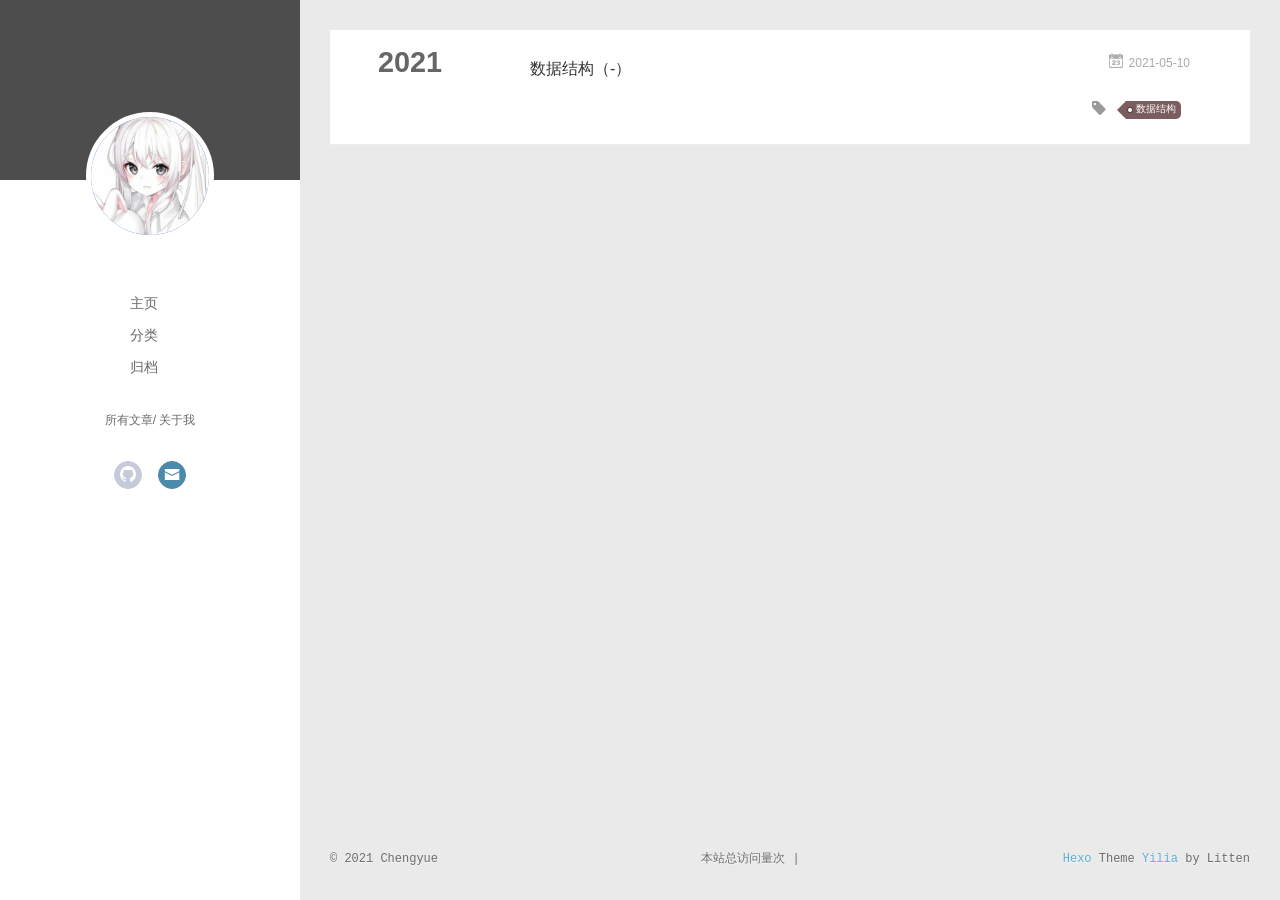
<file: tags/数据结构/index.html>
<!DOCTYPE html>
<html>
<head>
  <meta charset="utf-8">
  
  <meta name="renderer" content="webkit">
  <meta http-equiv="X-UA-Compatible" content="IE=edge" >
  <link rel="dns-prefetch" href="http://example.com">
  <title>Tag: 数据结构 | Sakura</title>
  <meta name="viewport" content="width=device-width, initial-scale=1, maximum-scale=1">
  <meta name="description" content="我们走过很多路，最后也回归到土里">
<meta property="og:type" content="website">
<meta property="og:title" content="Sakura">
<meta property="og:url" content="http://example.com/tags/%E6%95%B0%E6%8D%AE%E7%BB%93%E6%9E%84/index.html">
<meta property="og:site_name" content="Sakura">
<meta property="og:description" content="我们走过很多路，最后也回归到土里">
<meta property="og:locale" content="en_US">
<meta property="article:author" content="Chengyue">
<meta name="twitter:card" content="summary">
  
    <link rel="alternative" href="/atom.xml" title="Sakura" type="application/atom+xml">
  
  
    <link rel="icon" href="/favicon.png">
  
  <link rel="stylesheet" type="text/css" href="/./main.0cf68a.css">
  <style type="text/css">
  
    #container.show {
      background: linear-gradient(200deg,#a0cfe4,#e8c37e);
    }
  </style>
  

  

<meta name="generator" content="Hexo 5.4.0"></head>

<body>
  <div id="container" q-class="show:isCtnShow">
    <canvas id="anm-canvas" class="anm-canvas"></canvas>
    <div class="left-col" q-class="show:isShow">
      
<div class="overlay" style="background: #4d4d4d"></div>
<div class="intrude-less">
	<header id="header" class="inner">
		<a href="/" class="profilepic">
			<img src="/assets/touxiang.jpg" class="js-avatar">
		</a>
		<hgroup>
		  <h1 class="header-author"><a href="/"></a></h1>
		</hgroup>
		

		<nav class="header-menu">
			<ul>
			
				<li><a href="/">主页</a></li>
	        
				<li><a href="/categories">分类</a></li>
	        
				<li><a href="/archives">归档</a></li>
	        
			</ul>
		</nav>
		<nav class="header-smart-menu">
    		
    			
    			<a q-on="click: openSlider(e, 'innerArchive')" href="javascript:void(0)">所有文章</a>
    			
            
    			
            
    			
    			<a q-on="click: openSlider(e, 'aboutme')" href="javascript:void(0)">关于我</a>
    			
            
		</nav>
		<nav class="header-nav">
			<div class="social">
				
					<a class="github" target="_blank" href="https://github.com/ammu14/ammu14.github.io" title="github"><i class="icon-github"></i></a>
		        
					<a class="mail" target="_blank" href="mailto:527351945@qq.com" title="mail"><i class="icon-mail"></i></a>
		        
			</div>
		</nav>
	</header>		
</div>

    </div>
    <div class="mid-col" q-class="show:isShow,hide:isShow|isFalse">
      
<nav id="mobile-nav">
  	<div class="overlay js-overlay" style="background: #4d4d4d"></div>
	<div class="btnctn js-mobile-btnctn">
  		<div class="slider-trigger list" q-on="click: openSlider(e)"><i class="icon icon-sort"></i></div>
	</div>
	<div class="intrude-less">
		<header id="header" class="inner">
			<div class="profilepic">
				<img src="/assets/touxiang.jpg" class="js-avatar">
			</div>
			<hgroup>
			  <h1 class="header-author js-header-author"></h1>
			</hgroup>
			
			
			
				
			
				
			
				
			
			
			
			<nav class="header-nav">
				<div class="social">
					
						<a class="github" target="_blank" href="https://github.com/ammu14/ammu14.github.io" title="github"><i class="icon-github"></i></a>
			        
						<a class="mail" target="_blank" href="mailto:527351945@qq.com" title="mail"><i class="icon-mail"></i></a>
			        
				</div>
			</nav>

			<nav class="header-menu js-header-menu">
				<ul style="width: 70%">
				
				
					<li style="width: 33.333333333333336%"><a href="/">主页</a></li>
		        
					<li style="width: 33.333333333333336%"><a href="/categories">分类</a></li>
		        
					<li style="width: 33.333333333333336%"><a href="/archives">归档</a></li>
		        
				</ul>
			</nav>
		</header>				
	</div>
	<div class="mobile-mask" style="display:none" q-show="isShow"></div>
</nav>

      <div id="wrapper" class="body-wrap">
        <div class="menu-l">
          <div class="canvas-wrap">
            <canvas data-colors="#eaeaea" data-sectionHeight="100" data-contentId="js-content" id="myCanvas1" class="anm-canvas"></canvas>
          </div>
          <div id="js-content" class="content-ll">
            
  
  
    
    
      
      
      <section class="archives-wrap">
        <div class="archive-year-wrap">
          <a href="/archives/2021" class="archive-year">2021</a>
        </div>
        <div class="archives">
    
    <article class="archive-article archive-type-post">
  <div class="archive-article-inner">
    <header class="archive-article-header">
      	<div class="article-meta">
	      	


<a href="/2021/05/10/%E6%95%B0%E6%8D%AE%E7%BB%93%E6%9E%84%EF%BC%88-%EF%BC%89/" class="archive-article-date">
  	<time datetime="2021-05-10T13:00:28.000Z" itemprop="datePublished"><i class="icon-calendar icon"></i>2021-05-10</time>
</a>
        </div>
    	 
  
    <h1 itemprop="name">
      <a class="archive-article-title" href="/2021/05/10/%E6%95%B0%E6%8D%AE%E7%BB%93%E6%9E%84%EF%BC%88-%EF%BC%89/">数据结构（-）</a>
    </h1>
  

        <div class="article-info info-on-right">
          
	<div class="article-tag tagcloud">
		<i class="icon-price-tags icon"></i>
		<ul class="article-tag-list">
			 
        		<li class="article-tag-list-item">
        			<a href="javascript:void(0)" class="js-tag article-tag-list-link color5">数据结构</a>
        		</li>
      		
		</ul>
	</div>

          

        </div>
        <div class="clearfix"></div>
    </header>
  </div>
</article>
  
  
    </div></section>
  

    


          </div>
        </div>
      </div>
      <footer id="footer">
  <div class="outer">
    <div id="footer-info">
    	<div class="footer-left">
    		&copy; 2021 Chengyue
    	</div>
      	<div class="footer-right">
      		<a href="http://hexo.io/" target="_blank">Hexo</a>  Theme <a href="https://github.com/litten/hexo-theme-yilia" target="_blank">Yilia</a> by Litten
      	</div>
    </div>
  </div>

  
        <!-- 不蒜子统计 -->
        <span id="busuanzi_container_site_pv">
                本站总访问量<span id="busuanzi_value_site_pv"></span>次
        </span>
        <span class="post-meta-divider">|</span>
        <span id="busuanzi_container_site_uv" style='display:none'>
                本站访客数<span id="busuanzi_value_site_uv"></span>人
        </span>
        <script async src="//busuanzi.ibruce.info/busuanzi/2.3/busuanzi.pure.mini.js"></script>
  

</footer>
    </div>
    <script>
	var yiliaConfig = {
		mathjax: false,
		isHome: false,
		isPost: false,
		isArchive: false,
		isTag: true,
		isCategory: false,
		open_in_new: false,
		toc_hide_index: true,
		root: "/",
		innerArchive: true,
		showTags: false
	}
</script>

<script>!function(t){function n(e){if(r[e])return r[e].exports;var i=r[e]={exports:{},id:e,loaded:!1};return t[e].call(i.exports,i,i.exports,n),i.loaded=!0,i.exports}var r={};n.m=t,n.c=r,n.p="./",n(0)}([function(t,n,r){r(195),t.exports=r(191)},function(t,n,r){var e=r(3),i=r(52),o=r(27),u=r(28),c=r(53),f="prototype",a=function(t,n,r){var s,l,h,v,p=t&a.F,d=t&a.G,y=t&a.S,g=t&a.P,b=t&a.B,m=d?e:y?e[n]||(e[n]={}):(e[n]||{})[f],x=d?i:i[n]||(i[n]={}),w=x[f]||(x[f]={});d&&(r=n);for(s in r)l=!p&&m&&void 0!==m[s],h=(l?m:r)[s],v=b&&l?c(h,e):g&&"function"==typeof h?c(Function.call,h):h,m&&u(m,s,h,t&a.U),x[s]!=h&&o(x,s,v),g&&w[s]!=h&&(w[s]=h)};e.core=i,a.F=1,a.G=2,a.S=4,a.P=8,a.B=16,a.W=32,a.U=64,a.R=128,t.exports=a},function(t,n,r){var e=r(6);t.exports=function(t){if(!e(t))throw TypeError(t+" is not an object!");return t}},function(t,n){var r=t.exports="undefined"!=typeof window&&window.Math==Math?window:"undefined"!=typeof self&&self.Math==Math?self:Function("return this")();"number"==typeof __g&&(__g=r)},function(t,n){t.exports=function(t){try{return!!t()}catch(t){return!0}}},function(t,n){var r=t.exports="undefined"!=typeof window&&window.Math==Math?window:"undefined"!=typeof self&&self.Math==Math?self:Function("return this")();"number"==typeof __g&&(__g=r)},function(t,n){t.exports=function(t){return"object"==typeof t?null!==t:"function"==typeof t}},function(t,n,r){var e=r(126)("wks"),i=r(76),o=r(3).Symbol,u="function"==typeof o;(t.exports=function(t){return e[t]||(e[t]=u&&o[t]||(u?o:i)("Symbol."+t))}).store=e},function(t,n){var r={}.hasOwnProperty;t.exports=function(t,n){return r.call(t,n)}},function(t,n,r){var e=r(94),i=r(33);t.exports=function(t){return e(i(t))}},function(t,n,r){t.exports=!r(4)(function(){return 7!=Object.defineProperty({},"a",{get:function(){return 7}}).a})},function(t,n,r){var e=r(2),i=r(167),o=r(50),u=Object.defineProperty;n.f=r(10)?Object.defineProperty:function(t,n,r){if(e(t),n=o(n,!0),e(r),i)try{return u(t,n,r)}catch(t){}if("get"in r||"set"in r)throw TypeError("Accessors not supported!");return"value"in r&&(t[n]=r.value),t}},function(t,n,r){t.exports=!r(18)(function(){return 7!=Object.defineProperty({},"a",{get:function(){return 7}}).a})},function(t,n,r){var e=r(14),i=r(22);t.exports=r(12)?function(t,n,r){return e.f(t,n,i(1,r))}:function(t,n,r){return t[n]=r,t}},function(t,n,r){var e=r(20),i=r(58),o=r(42),u=Object.defineProperty;n.f=r(12)?Object.defineProperty:function(t,n,r){if(e(t),n=o(n,!0),e(r),i)try{return u(t,n,r)}catch(t){}if("get"in r||"set"in r)throw TypeError("Accessors not supported!");return"value"in r&&(t[n]=r.value),t}},function(t,n,r){var e=r(40)("wks"),i=r(23),o=r(5).Symbol,u="function"==typeof o;(t.exports=function(t){return e[t]||(e[t]=u&&o[t]||(u?o:i)("Symbol."+t))}).store=e},function(t,n,r){var e=r(67),i=Math.min;t.exports=function(t){return t>0?i(e(t),9007199254740991):0}},function(t,n,r){var e=r(46);t.exports=function(t){return Object(e(t))}},function(t,n){t.exports=function(t){try{return!!t()}catch(t){return!0}}},function(t,n,r){var e=r(63),i=r(34);t.exports=Object.keys||function(t){return e(t,i)}},function(t,n,r){var e=r(21);t.exports=function(t){if(!e(t))throw TypeError(t+" is not an object!");return t}},function(t,n){t.exports=function(t){return"object"==typeof t?null!==t:"function"==typeof t}},function(t,n){t.exports=function(t,n){return{enumerable:!(1&t),configurable:!(2&t),writable:!(4&t),value:n}}},function(t,n){var r=0,e=Math.random();t.exports=function(t){return"Symbol(".concat(void 0===t?"":t,")_",(++r+e).toString(36))}},function(t,n){var r={}.hasOwnProperty;t.exports=function(t,n){return r.call(t,n)}},function(t,n){var r=t.exports={version:"2.4.0"};"number"==typeof __e&&(__e=r)},function(t,n){t.exports=function(t){if("function"!=typeof t)throw TypeError(t+" is not a function!");return t}},function(t,n,r){var e=r(11),i=r(66);t.exports=r(10)?function(t,n,r){return e.f(t,n,i(1,r))}:function(t,n,r){return t[n]=r,t}},function(t,n,r){var e=r(3),i=r(27),o=r(24),u=r(76)("src"),c="toString",f=Function[c],a=(""+f).split(c);r(52).inspectSource=function(t){return f.call(t)},(t.exports=function(t,n,r,c){var f="function"==typeof r;f&&(o(r,"name")||i(r,"name",n)),t[n]!==r&&(f&&(o(r,u)||i(r,u,t[n]?""+t[n]:a.join(String(n)))),t===e?t[n]=r:c?t[n]?t[n]=r:i(t,n,r):(delete t[n],i(t,n,r)))})(Function.prototype,c,function(){return"function"==typeof this&&this[u]||f.call(this)})},function(t,n,r){var e=r(1),i=r(4),o=r(46),u=function(t,n,r,e){var i=String(o(t)),u="<"+n;return""!==r&&(u+=" "+r+'="'+String(e).replace(/"/g,"&quot;")+'"'),u+">"+i+"</"+n+">"};t.exports=function(t,n){var r={};r[t]=n(u),e(e.P+e.F*i(function(){var n=""[t]('"');return n!==n.toLowerCase()||n.split('"').length>3}),"String",r)}},function(t,n,r){var e=r(115),i=r(46);t.exports=function(t){return e(i(t))}},function(t,n,r){var e=r(116),i=r(66),o=r(30),u=r(50),c=r(24),f=r(167),a=Object.getOwnPropertyDescriptor;n.f=r(10)?a:function(t,n){if(t=o(t),n=u(n,!0),f)try{return a(t,n)}catch(t){}if(c(t,n))return i(!e.f.call(t,n),t[n])}},function(t,n,r){var e=r(24),i=r(17),o=r(145)("IE_PROTO"),u=Object.prototype;t.exports=Object.getPrototypeOf||function(t){return t=i(t),e(t,o)?t[o]:"function"==typeof t.constructor&&t instanceof t.constructor?t.constructor.prototype:t instanceof Object?u:null}},function(t,n){t.exports=function(t){if(void 0==t)throw TypeError("Can't call method on  "+t);return t}},function(t,n){t.exports="constructor,hasOwnProperty,isPrototypeOf,propertyIsEnumerable,toLocaleString,toString,valueOf".split(",")},function(t,n){t.exports={}},function(t,n){t.exports=!0},function(t,n){n.f={}.propertyIsEnumerable},function(t,n,r){var e=r(14).f,i=r(8),o=r(15)("toStringTag");t.exports=function(t,n,r){t&&!i(t=r?t:t.prototype,o)&&e(t,o,{configurable:!0,value:n})}},function(t,n,r){var e=r(40)("keys"),i=r(23);t.exports=function(t){return e[t]||(e[t]=i(t))}},function(t,n,r){var e=r(5),i="__core-js_shared__",o=e[i]||(e[i]={});t.exports=function(t){return o[t]||(o[t]={})}},function(t,n){var r=Math.ceil,e=Math.floor;t.exports=function(t){return isNaN(t=+t)?0:(t>0?e:r)(t)}},function(t,n,r){var e=r(21);t.exports=function(t,n){if(!e(t))return t;var r,i;if(n&&"function"==typeof(r=t.toString)&&!e(i=r.call(t)))return i;if("function"==typeof(r=t.valueOf)&&!e(i=r.call(t)))return i;if(!n&&"function"==typeof(r=t.toString)&&!e(i=r.call(t)))return i;throw TypeError("Can't convert object to primitive value")}},function(t,n,r){var e=r(5),i=r(25),o=r(36),u=r(44),c=r(14).f;t.exports=function(t){var n=i.Symbol||(i.Symbol=o?{}:e.Symbol||{});"_"==t.charAt(0)||t in n||c(n,t,{value:u.f(t)})}},function(t,n,r){n.f=r(15)},function(t,n){var r={}.toString;t.exports=function(t){return r.call(t).slice(8,-1)}},function(t,n){t.exports=function(t){if(void 0==t)throw TypeError("Can't call method on  "+t);return t}},function(t,n,r){var e=r(4);t.exports=function(t,n){return!!t&&e(function(){n?t.call(null,function(){},1):t.call(null)})}},function(t,n,r){var e=r(53),i=r(115),o=r(17),u=r(16),c=r(203);t.exports=function(t,n){var r=1==t,f=2==t,a=3==t,s=4==t,l=6==t,h=5==t||l,v=n||c;return function(n,c,p){for(var d,y,g=o(n),b=i(g),m=e(c,p,3),x=u(b.length),w=0,S=r?v(n,x):f?v(n,0):void 0;x>w;w++)if((h||w in b)&&(d=b[w],y=m(d,w,g),t))if(r)S[w]=y;else if(y)switch(t){case 3:return!0;case 5:return d;case 6:return w;case 2:S.push(d)}else if(s)return!1;return l?-1:a||s?s:S}}},function(t,n,r){var e=r(1),i=r(52),o=r(4);t.exports=function(t,n){var r=(i.Object||{})[t]||Object[t],u={};u[t]=n(r),e(e.S+e.F*o(function(){r(1)}),"Object",u)}},function(t,n,r){var e=r(6);t.exports=function(t,n){if(!e(t))return t;var r,i;if(n&&"function"==typeof(r=t.toString)&&!e(i=r.call(t)))return i;if("function"==typeof(r=t.valueOf)&&!e(i=r.call(t)))return i;if(!n&&"function"==typeof(r=t.toString)&&!e(i=r.call(t)))return i;throw TypeError("Can't convert object to primitive value")}},function(t,n,r){var e=r(5),i=r(25),o=r(91),u=r(13),c="prototype",f=function(t,n,r){var a,s,l,h=t&f.F,v=t&f.G,p=t&f.S,d=t&f.P,y=t&f.B,g=t&f.W,b=v?i:i[n]||(i[n]={}),m=b[c],x=v?e:p?e[n]:(e[n]||{})[c];v&&(r=n);for(a in r)(s=!h&&x&&void 0!==x[a])&&a in b||(l=s?x[a]:r[a],b[a]=v&&"function"!=typeof x[a]?r[a]:y&&s?o(l,e):g&&x[a]==l?function(t){var n=function(n,r,e){if(this instanceof t){switch(arguments.length){case 0:return new t;case 1:return new t(n);case 2:return new t(n,r)}return new t(n,r,e)}return t.apply(this,arguments)};return n[c]=t[c],n}(l):d&&"function"==typeof l?o(Function.call,l):l,d&&((b.virtual||(b.virtual={}))[a]=l,t&f.R&&m&&!m[a]&&u(m,a,l)))};f.F=1,f.G=2,f.S=4,f.P=8,f.B=16,f.W=32,f.U=64,f.R=128,t.exports=f},function(t,n){var r=t.exports={version:"2.4.0"};"number"==typeof __e&&(__e=r)},function(t,n,r){var e=r(26);t.exports=function(t,n,r){if(e(t),void 0===n)return t;switch(r){case 1:return function(r){return t.call(n,r)};case 2:return function(r,e){return t.call(n,r,e)};case 3:return function(r,e,i){return t.call(n,r,e,i)}}return function(){return t.apply(n,arguments)}}},function(t,n,r){var e=r(183),i=r(1),o=r(126)("metadata"),u=o.store||(o.store=new(r(186))),c=function(t,n,r){var i=u.get(t);if(!i){if(!r)return;u.set(t,i=new e)}var o=i.get(n);if(!o){if(!r)return;i.set(n,o=new e)}return o},f=function(t,n,r){var e=c(n,r,!1);return void 0!==e&&e.has(t)},a=function(t,n,r){var e=c(n,r,!1);return void 0===e?void 0:e.get(t)},s=function(t,n,r,e){c(r,e,!0).set(t,n)},l=function(t,n){var r=c(t,n,!1),e=[];return r&&r.forEach(function(t,n){e.push(n)}),e},h=function(t){return void 0===t||"symbol"==typeof t?t:String(t)},v=function(t){i(i.S,"Reflect",t)};t.exports={store:u,map:c,has:f,get:a,set:s,keys:l,key:h,exp:v}},function(t,n,r){"use strict";if(r(10)){var e=r(69),i=r(3),o=r(4),u=r(1),c=r(127),f=r(152),a=r(53),s=r(68),l=r(66),h=r(27),v=r(73),p=r(67),d=r(16),y=r(75),g=r(50),b=r(24),m=r(180),x=r(114),w=r(6),S=r(17),_=r(137),O=r(70),E=r(32),P=r(71).f,j=r(154),F=r(76),M=r(7),A=r(48),N=r(117),T=r(146),I=r(155),k=r(80),L=r(123),R=r(74),C=r(130),D=r(160),U=r(11),W=r(31),G=U.f,B=W.f,V=i.RangeError,z=i.TypeError,q=i.Uint8Array,K="ArrayBuffer",J="Shared"+K,Y="BYTES_PER_ELEMENT",H="prototype",$=Array[H],X=f.ArrayBuffer,Q=f.DataView,Z=A(0),tt=A(2),nt=A(3),rt=A(4),et=A(5),it=A(6),ot=N(!0),ut=N(!1),ct=I.values,ft=I.keys,at=I.entries,st=$.lastIndexOf,lt=$.reduce,ht=$.reduceRight,vt=$.join,pt=$.sort,dt=$.slice,yt=$.toString,gt=$.toLocaleString,bt=M("iterator"),mt=M("toStringTag"),xt=F("typed_constructor"),wt=F("def_constructor"),St=c.CONSTR,_t=c.TYPED,Ot=c.VIEW,Et="Wrong length!",Pt=A(1,function(t,n){return Tt(T(t,t[wt]),n)}),jt=o(function(){return 1===new q(new Uint16Array([1]).buffer)[0]}),Ft=!!q&&!!q[H].set&&o(function(){new q(1).set({})}),Mt=function(t,n){if(void 0===t)throw z(Et);var r=+t,e=d(t);if(n&&!m(r,e))throw V(Et);return e},At=function(t,n){var r=p(t);if(r<0||r%n)throw V("Wrong offset!");return r},Nt=function(t){if(w(t)&&_t in t)return t;throw z(t+" is not a typed array!")},Tt=function(t,n){if(!(w(t)&&xt in t))throw z("It is not a typed array constructor!");return new t(n)},It=function(t,n){return kt(T(t,t[wt]),n)},kt=function(t,n){for(var r=0,e=n.length,i=Tt(t,e);e>r;)i[r]=n[r++];return i},Lt=function(t,n,r){G(t,n,{get:function(){return this._d[r]}})},Rt=function(t){var n,r,e,i,o,u,c=S(t),f=arguments.length,s=f>1?arguments[1]:void 0,l=void 0!==s,h=j(c);if(void 0!=h&&!_(h)){for(u=h.call(c),e=[],n=0;!(o=u.next()).done;n++)e.push(o.value);c=e}for(l&&f>2&&(s=a(s,arguments[2],2)),n=0,r=d(c.length),i=Tt(this,r);r>n;n++)i[n]=l?s(c[n],n):c[n];return i},Ct=function(){for(var t=0,n=arguments.length,r=Tt(this,n);n>t;)r[t]=arguments[t++];return r},Dt=!!q&&o(function(){gt.call(new q(1))}),Ut=function(){return gt.apply(Dt?dt.call(Nt(this)):Nt(this),arguments)},Wt={copyWithin:function(t,n){return D.call(Nt(this),t,n,arguments.length>2?arguments[2]:void 0)},every:function(t){return rt(Nt(this),t,arguments.length>1?arguments[1]:void 0)},fill:function(t){return C.apply(Nt(this),arguments)},filter:function(t){return It(this,tt(Nt(this),t,arguments.length>1?arguments[1]:void 0))},find:function(t){return et(Nt(this),t,arguments.length>1?arguments[1]:void 0)},findIndex:function(t){return it(Nt(this),t,arguments.length>1?arguments[1]:void 0)},forEach:function(t){Z(Nt(this),t,arguments.length>1?arguments[1]:void 0)},indexOf:function(t){return ut(Nt(this),t,arguments.length>1?arguments[1]:void 0)},includes:function(t){return ot(Nt(this),t,arguments.length>1?arguments[1]:void 0)},join:function(t){return vt.apply(Nt(this),arguments)},lastIndexOf:function(t){return st.apply(Nt(this),arguments)},map:function(t){return Pt(Nt(this),t,arguments.length>1?arguments[1]:void 0)},reduce:function(t){return lt.apply(Nt(this),arguments)},reduceRight:function(t){return ht.apply(Nt(this),arguments)},reverse:function(){for(var t,n=this,r=Nt(n).length,e=Math.floor(r/2),i=0;i<e;)t=n[i],n[i++]=n[--r],n[r]=t;return n},some:function(t){return nt(Nt(this),t,arguments.length>1?arguments[1]:void 0)},sort:function(t){return pt.call(Nt(this),t)},subarray:function(t,n){var r=Nt(this),e=r.length,i=y(t,e);return new(T(r,r[wt]))(r.buffer,r.byteOffset+i*r.BYTES_PER_ELEMENT,d((void 0===n?e:y(n,e))-i))}},Gt=function(t,n){return It(this,dt.call(Nt(this),t,n))},Bt=function(t){Nt(this);var n=At(arguments[1],1),r=this.length,e=S(t),i=d(e.length),o=0;if(i+n>r)throw V(Et);for(;o<i;)this[n+o]=e[o++]},Vt={entries:function(){return at.call(Nt(this))},keys:function(){return ft.call(Nt(this))},values:function(){return ct.call(Nt(this))}},zt=function(t,n){return w(t)&&t[_t]&&"symbol"!=typeof n&&n in t&&String(+n)==String(n)},qt=function(t,n){return zt(t,n=g(n,!0))?l(2,t[n]):B(t,n)},Kt=function(t,n,r){return!(zt(t,n=g(n,!0))&&w(r)&&b(r,"value"))||b(r,"get")||b(r,"set")||r.configurable||b(r,"writable")&&!r.writable||b(r,"enumerable")&&!r.enumerable?G(t,n,r):(t[n]=r.value,t)};St||(W.f=qt,U.f=Kt),u(u.S+u.F*!St,"Object",{getOwnPropertyDescriptor:qt,defineProperty:Kt}),o(function(){yt.call({})})&&(yt=gt=function(){return vt.call(this)});var Jt=v({},Wt);v(Jt,Vt),h(Jt,bt,Vt.values),v(Jt,{slice:Gt,set:Bt,constructor:function(){},toString:yt,toLocaleString:Ut}),Lt(Jt,"buffer","b"),Lt(Jt,"byteOffset","o"),Lt(Jt,"byteLength","l"),Lt(Jt,"length","e"),G(Jt,mt,{get:function(){return this[_t]}}),t.exports=function(t,n,r,f){f=!!f;var a=t+(f?"Clamped":"")+"Array",l="Uint8Array"!=a,v="get"+t,p="set"+t,y=i[a],g=y||{},b=y&&E(y),m=!y||!c.ABV,S={},_=y&&y[H],j=function(t,r){var e=t._d;return e.v[v](r*n+e.o,jt)},F=function(t,r,e){var i=t._d;f&&(e=(e=Math.round(e))<0?0:e>255?255:255&e),i.v[p](r*n+i.o,e,jt)},M=function(t,n){G(t,n,{get:function(){return j(this,n)},set:function(t){return F(this,n,t)},enumerable:!0})};m?(y=r(function(t,r,e,i){s(t,y,a,"_d");var o,u,c,f,l=0,v=0;if(w(r)){if(!(r instanceof X||(f=x(r))==K||f==J))return _t in r?kt(y,r):Rt.call(y,r);o=r,v=At(e,n);var p=r.byteLength;if(void 0===i){if(p%n)throw V(Et);if((u=p-v)<0)throw V(Et)}else if((u=d(i)*n)+v>p)throw V(Et);c=u/n}else c=Mt(r,!0),u=c*n,o=new X(u);for(h(t,"_d",{b:o,o:v,l:u,e:c,v:new Q(o)});l<c;)M(t,l++)}),_=y[H]=O(Jt),h(_,"constructor",y)):L(function(t){new y(null),new y(t)},!0)||(y=r(function(t,r,e,i){s(t,y,a);var o;return w(r)?r instanceof X||(o=x(r))==K||o==J?void 0!==i?new g(r,At(e,n),i):void 0!==e?new g(r,At(e,n)):new g(r):_t in r?kt(y,r):Rt.call(y,r):new g(Mt(r,l))}),Z(b!==Function.prototype?P(g).concat(P(b)):P(g),function(t){t in y||h(y,t,g[t])}),y[H]=_,e||(_.constructor=y));var A=_[bt],N=!!A&&("values"==A.name||void 0==A.name),T=Vt.values;h(y,xt,!0),h(_,_t,a),h(_,Ot,!0),h(_,wt,y),(f?new y(1)[mt]==a:mt in _)||G(_,mt,{get:function(){return a}}),S[a]=y,u(u.G+u.W+u.F*(y!=g),S),u(u.S,a,{BYTES_PER_ELEMENT:n,from:Rt,of:Ct}),Y in _||h(_,Y,n),u(u.P,a,Wt),R(a),u(u.P+u.F*Ft,a,{set:Bt}),u(u.P+u.F*!N,a,Vt),u(u.P+u.F*(_.toString!=yt),a,{toString:yt}),u(u.P+u.F*o(function(){new y(1).slice()}),a,{slice:Gt}),u(u.P+u.F*(o(function(){return[1,2].toLocaleString()!=new y([1,2]).toLocaleString()})||!o(function(){_.toLocaleString.call([1,2])})),a,{toLocaleString:Ut}),k[a]=N?A:T,e||N||h(_,bt,T)}}else t.exports=function(){}},function(t,n){var r={}.toString;t.exports=function(t){return r.call(t).slice(8,-1)}},function(t,n,r){var e=r(21),i=r(5).document,o=e(i)&&e(i.createElement);t.exports=function(t){return o?i.createElement(t):{}}},function(t,n,r){t.exports=!r(12)&&!r(18)(function(){return 7!=Object.defineProperty(r(57)("div"),"a",{get:function(){return 7}}).a})},function(t,n,r){"use strict";var e=r(36),i=r(51),o=r(64),u=r(13),c=r(8),f=r(35),a=r(96),s=r(38),l=r(103),h=r(15)("iterator"),v=!([].keys&&"next"in[].keys()),p="keys",d="values",y=function(){return this};t.exports=function(t,n,r,g,b,m,x){a(r,n,g);var w,S,_,O=function(t){if(!v&&t in F)return F[t];switch(t){case p:case d:return function(){return new r(this,t)}}return function(){return new r(this,t)}},E=n+" Iterator",P=b==d,j=!1,F=t.prototype,M=F[h]||F["@@iterator"]||b&&F[b],A=M||O(b),N=b?P?O("entries"):A:void 0,T="Array"==n?F.entries||M:M;if(T&&(_=l(T.call(new t)))!==Object.prototype&&(s(_,E,!0),e||c(_,h)||u(_,h,y)),P&&M&&M.name!==d&&(j=!0,A=function(){return M.call(this)}),e&&!x||!v&&!j&&F[h]||u(F,h,A),f[n]=A,f[E]=y,b)if(w={values:P?A:O(d),keys:m?A:O(p),entries:N},x)for(S in w)S in F||o(F,S,w[S]);else i(i.P+i.F*(v||j),n,w);return w}},function(t,n,r){var e=r(20),i=r(100),o=r(34),u=r(39)("IE_PROTO"),c=function(){},f="prototype",a=function(){var t,n=r(57)("iframe"),e=o.length;for(n.style.display="none",r(93).appendChild(n),n.src="javascript:",t=n.contentWindow.document,t.open(),t.write("<script>document.F=Object<\/script>"),t.close(),a=t.F;e--;)delete a[f][o[e]];return a()};t.exports=Object.create||function(t,n){var r;return null!==t?(c[f]=e(t),r=new c,c[f]=null,r[u]=t):r=a(),void 0===n?r:i(r,n)}},function(t,n,r){var e=r(63),i=r(34).concat("length","prototype");n.f=Object.getOwnPropertyNames||function(t){return e(t,i)}},function(t,n){n.f=Object.getOwnPropertySymbols},function(t,n,r){var e=r(8),i=r(9),o=r(90)(!1),u=r(39)("IE_PROTO");t.exports=function(t,n){var r,c=i(t),f=0,a=[];for(r in c)r!=u&&e(c,r)&&a.push(r);for(;n.length>f;)e(c,r=n[f++])&&(~o(a,r)||a.push(r));return a}},function(t,n,r){t.exports=r(13)},function(t,n,r){var e=r(76)("meta"),i=r(6),o=r(24),u=r(11).f,c=0,f=Object.isExtensible||function(){return!0},a=!r(4)(function(){return f(Object.preventExtensions({}))}),s=function(t){u(t,e,{value:{i:"O"+ ++c,w:{}}})},l=function(t,n){if(!i(t))return"symbol"==typeof t?t:("string"==typeof t?"S":"P")+t;if(!o(t,e)){if(!f(t))return"F";if(!n)return"E";s(t)}return t[e].i},h=function(t,n){if(!o(t,e)){if(!f(t))return!0;if(!n)return!1;s(t)}return t[e].w},v=function(t){return a&&p.NEED&&f(t)&&!o(t,e)&&s(t),t},p=t.exports={KEY:e,NEED:!1,fastKey:l,getWeak:h,onFreeze:v}},function(t,n){t.exports=function(t,n){return{enumerable:!(1&t),configurable:!(2&t),writable:!(4&t),value:n}}},function(t,n){var r=Math.ceil,e=Math.floor;t.exports=function(t){return isNaN(t=+t)?0:(t>0?e:r)(t)}},function(t,n){t.exports=function(t,n,r,e){if(!(t instanceof n)||void 0!==e&&e in t)throw TypeError(r+": incorrect invocation!");return t}},function(t,n){t.exports=!1},function(t,n,r){var e=r(2),i=r(173),o=r(133),u=r(145)("IE_PROTO"),c=function(){},f="prototype",a=function(){var t,n=r(132)("iframe"),e=o.length;for(n.style.display="none",r(135).appendChild(n),n.src="javascript:",t=n.contentWindow.document,t.open(),t.write("<script>document.F=Object<\/script>"),t.close(),a=t.F;e--;)delete a[f][o[e]];return a()};t.exports=Object.create||function(t,n){var r;return null!==t?(c[f]=e(t),r=new c,c[f]=null,r[u]=t):r=a(),void 0===n?r:i(r,n)}},function(t,n,r){var e=r(175),i=r(133).concat("length","prototype");n.f=Object.getOwnPropertyNames||function(t){return e(t,i)}},function(t,n,r){var e=r(175),i=r(133);t.exports=Object.keys||function(t){return e(t,i)}},function(t,n,r){var e=r(28);t.exports=function(t,n,r){for(var i in n)e(t,i,n[i],r);return t}},function(t,n,r){"use strict";var e=r(3),i=r(11),o=r(10),u=r(7)("species");t.exports=function(t){var n=e[t];o&&n&&!n[u]&&i.f(n,u,{configurable:!0,get:function(){return this}})}},function(t,n,r){var e=r(67),i=Math.max,o=Math.min;t.exports=function(t,n){return t=e(t),t<0?i(t+n,0):o(t,n)}},function(t,n){var r=0,e=Math.random();t.exports=function(t){return"Symbol(".concat(void 0===t?"":t,")_",(++r+e).toString(36))}},function(t,n,r){var e=r(33);t.exports=function(t){return Object(e(t))}},function(t,n,r){var e=r(7)("unscopables"),i=Array.prototype;void 0==i[e]&&r(27)(i,e,{}),t.exports=function(t){i[e][t]=!0}},function(t,n,r){var e=r(53),i=r(169),o=r(137),u=r(2),c=r(16),f=r(154),a={},s={},n=t.exports=function(t,n,r,l,h){var v,p,d,y,g=h?function(){return t}:f(t),b=e(r,l,n?2:1),m=0;if("function"!=typeof g)throw TypeError(t+" is not iterable!");if(o(g)){for(v=c(t.length);v>m;m++)if((y=n?b(u(p=t[m])[0],p[1]):b(t[m]))===a||y===s)return y}else for(d=g.call(t);!(p=d.next()).done;)if((y=i(d,b,p.value,n))===a||y===s)return y};n.BREAK=a,n.RETURN=s},function(t,n){t.exports={}},function(t,n,r){var e=r(11).f,i=r(24),o=r(7)("toStringTag");t.exports=function(t,n,r){t&&!i(t=r?t:t.prototype,o)&&e(t,o,{configurable:!0,value:n})}},function(t,n,r){var e=r(1),i=r(46),o=r(4),u=r(150),c="["+u+"]",f="​",a=RegExp("^"+c+c+"*"),s=RegExp(c+c+"*$"),l=function(t,n,r){var i={},c=o(function(){return!!u[t]()||f[t]()!=f}),a=i[t]=c?n(h):u[t];r&&(i[r]=a),e(e.P+e.F*c,"String",i)},h=l.trim=function(t,n){return t=String(i(t)),1&n&&(t=t.replace(a,"")),2&n&&(t=t.replace(s,"")),t};t.exports=l},function(t,n,r){t.exports={default:r(86),__esModule:!0}},function(t,n,r){t.exports={default:r(87),__esModule:!0}},function(t,n,r){"use strict";function e(t){return t&&t.__esModule?t:{default:t}}n.__esModule=!0;var i=r(84),o=e(i),u=r(83),c=e(u),f="function"==typeof c.default&&"symbol"==typeof o.default?function(t){return typeof t}:function(t){return t&&"function"==typeof c.default&&t.constructor===c.default&&t!==c.default.prototype?"symbol":typeof t};n.default="function"==typeof c.default&&"symbol"===f(o.default)?function(t){return void 0===t?"undefined":f(t)}:function(t){return t&&"function"==typeof c.default&&t.constructor===c.default&&t!==c.default.prototype?"symbol":void 0===t?"undefined":f(t)}},function(t,n,r){r(110),r(108),r(111),r(112),t.exports=r(25).Symbol},function(t,n,r){r(109),r(113),t.exports=r(44).f("iterator")},function(t,n){t.exports=function(t){if("function"!=typeof t)throw TypeError(t+" is not a function!");return t}},function(t,n){t.exports=function(){}},function(t,n,r){var e=r(9),i=r(106),o=r(105);t.exports=function(t){return function(n,r,u){var c,f=e(n),a=i(f.length),s=o(u,a);if(t&&r!=r){for(;a>s;)if((c=f[s++])!=c)return!0}else for(;a>s;s++)if((t||s in f)&&f[s]===r)return t||s||0;return!t&&-1}}},function(t,n,r){var e=r(88);t.exports=function(t,n,r){if(e(t),void 0===n)return t;switch(r){case 1:return function(r){return t.call(n,r)};case 2:return function(r,e){return t.call(n,r,e)};case 3:return function(r,e,i){return t.call(n,r,e,i)}}return function(){return t.apply(n,arguments)}}},function(t,n,r){var e=r(19),i=r(62),o=r(37);t.exports=function(t){var n=e(t),r=i.f;if(r)for(var u,c=r(t),f=o.f,a=0;c.length>a;)f.call(t,u=c[a++])&&n.push(u);return n}},function(t,n,r){t.exports=r(5).document&&document.documentElement},function(t,n,r){var e=r(56);t.exports=Object("z").propertyIsEnumerable(0)?Object:function(t){return"String"==e(t)?t.split(""):Object(t)}},function(t,n,r){var e=r(56);t.exports=Array.isArray||function(t){return"Array"==e(t)}},function(t,n,r){"use strict";var e=r(60),i=r(22),o=r(38),u={};r(13)(u,r(15)("iterator"),function(){return this}),t.exports=function(t,n,r){t.prototype=e(u,{next:i(1,r)}),o(t,n+" Iterator")}},function(t,n){t.exports=function(t,n){return{value:n,done:!!t}}},function(t,n,r){var e=r(19),i=r(9);t.exports=function(t,n){for(var r,o=i(t),u=e(o),c=u.length,f=0;c>f;)if(o[r=u[f++]]===n)return r}},function(t,n,r){var e=r(23)("meta"),i=r(21),o=r(8),u=r(14).f,c=0,f=Object.isExtensible||function(){return!0},a=!r(18)(function(){return f(Object.preventExtensions({}))}),s=function(t){u(t,e,{value:{i:"O"+ ++c,w:{}}})},l=function(t,n){if(!i(t))return"symbol"==typeof t?t:("string"==typeof t?"S":"P")+t;if(!o(t,e)){if(!f(t))return"F";if(!n)return"E";s(t)}return t[e].i},h=function(t,n){if(!o(t,e)){if(!f(t))return!0;if(!n)return!1;s(t)}return t[e].w},v=function(t){return a&&p.NEED&&f(t)&&!o(t,e)&&s(t),t},p=t.exports={KEY:e,NEED:!1,fastKey:l,getWeak:h,onFreeze:v}},function(t,n,r){var e=r(14),i=r(20),o=r(19);t.exports=r(12)?Object.defineProperties:function(t,n){i(t);for(var r,u=o(n),c=u.length,f=0;c>f;)e.f(t,r=u[f++],n[r]);return t}},function(t,n,r){var e=r(37),i=r(22),o=r(9),u=r(42),c=r(8),f=r(58),a=Object.getOwnPropertyDescriptor;n.f=r(12)?a:function(t,n){if(t=o(t),n=u(n,!0),f)try{return a(t,n)}catch(t){}if(c(t,n))return i(!e.f.call(t,n),t[n])}},function(t,n,r){var e=r(9),i=r(61).f,o={}.toString,u="object"==typeof window&&window&&Object.getOwnPropertyNames?Object.getOwnPropertyNames(window):[],c=function(t){try{return i(t)}catch(t){return u.slice()}};t.exports.f=function(t){return u&&"[object Window]"==o.call(t)?c(t):i(e(t))}},function(t,n,r){var e=r(8),i=r(77),o=r(39)("IE_PROTO"),u=Object.prototype;t.exports=Object.getPrototypeOf||function(t){return t=i(t),e(t,o)?t[o]:"function"==typeof t.constructor&&t instanceof t.constructor?t.constructor.prototype:t instanceof Object?u:null}},function(t,n,r){var e=r(41),i=r(33);t.exports=function(t){return function(n,r){var o,u,c=String(i(n)),f=e(r),a=c.length;return f<0||f>=a?t?"":void 0:(o=c.charCodeAt(f),o<55296||o>56319||f+1===a||(u=c.charCodeAt(f+1))<56320||u>57343?t?c.charAt(f):o:t?c.slice(f,f+2):u-56320+(o-55296<<10)+65536)}}},function(t,n,r){var e=r(41),i=Math.max,o=Math.min;t.exports=function(t,n){return t=e(t),t<0?i(t+n,0):o(t,n)}},function(t,n,r){var e=r(41),i=Math.min;t.exports=function(t){return t>0?i(e(t),9007199254740991):0}},function(t,n,r){"use strict";var e=r(89),i=r(97),o=r(35),u=r(9);t.exports=r(59)(Array,"Array",function(t,n){this._t=u(t),this._i=0,this._k=n},function(){var t=this._t,n=this._k,r=this._i++;return!t||r>=t.length?(this._t=void 0,i(1)):"keys"==n?i(0,r):"values"==n?i(0,t[r]):i(0,[r,t[r]])},"values"),o.Arguments=o.Array,e("keys"),e("values"),e("entries")},function(t,n){},function(t,n,r){"use strict";var e=r(104)(!0);r(59)(String,"String",function(t){this._t=String(t),this._i=0},function(){var t,n=this._t,r=this._i;return r>=n.length?{value:void 0,done:!0}:(t=e(n,r),this._i+=t.length,{value:t,done:!1})})},function(t,n,r){"use strict";var e=r(5),i=r(8),o=r(12),u=r(51),c=r(64),f=r(99).KEY,a=r(18),s=r(40),l=r(38),h=r(23),v=r(15),p=r(44),d=r(43),y=r(98),g=r(92),b=r(95),m=r(20),x=r(9),w=r(42),S=r(22),_=r(60),O=r(102),E=r(101),P=r(14),j=r(19),F=E.f,M=P.f,A=O.f,N=e.Symbol,T=e.JSON,I=T&&T.stringify,k="prototype",L=v("_hidden"),R=v("toPrimitive"),C={}.propertyIsEnumerable,D=s("symbol-registry"),U=s("symbols"),W=s("op-symbols"),G=Object[k],B="function"==typeof N,V=e.QObject,z=!V||!V[k]||!V[k].findChild,q=o&&a(function(){return 7!=_(M({},"a",{get:function(){return M(this,"a",{value:7}).a}})).a})?function(t,n,r){var e=F(G,n);e&&delete G[n],M(t,n,r),e&&t!==G&&M(G,n,e)}:M,K=function(t){var n=U[t]=_(N[k]);return n._k=t,n},J=B&&"symbol"==typeof N.iterator?function(t){return"symbol"==typeof t}:function(t){return t instanceof N},Y=function(t,n,r){return t===G&&Y(W,n,r),m(t),n=w(n,!0),m(r),i(U,n)?(r.enumerable?(i(t,L)&&t[L][n]&&(t[L][n]=!1),r=_(r,{enumerable:S(0,!1)})):(i(t,L)||M(t,L,S(1,{})),t[L][n]=!0),q(t,n,r)):M(t,n,r)},H=function(t,n){m(t);for(var r,e=g(n=x(n)),i=0,o=e.length;o>i;)Y(t,r=e[i++],n[r]);return t},$=function(t,n){return void 0===n?_(t):H(_(t),n)},X=function(t){var n=C.call(this,t=w(t,!0));return!(this===G&&i(U,t)&&!i(W,t))&&(!(n||!i(this,t)||!i(U,t)||i(this,L)&&this[L][t])||n)},Q=function(t,n){if(t=x(t),n=w(n,!0),t!==G||!i(U,n)||i(W,n)){var r=F(t,n);return!r||!i(U,n)||i(t,L)&&t[L][n]||(r.enumerable=!0),r}},Z=function(t){for(var n,r=A(x(t)),e=[],o=0;r.length>o;)i(U,n=r[o++])||n==L||n==f||e.push(n);return e},tt=function(t){for(var n,r=t===G,e=A(r?W:x(t)),o=[],u=0;e.length>u;)!i(U,n=e[u++])||r&&!i(G,n)||o.push(U[n]);return o};B||(N=function(){if(this instanceof N)throw TypeError("Symbol is not a constructor!");var t=h(arguments.length>0?arguments[0]:void 0),n=function(r){this===G&&n.call(W,r),i(this,L)&&i(this[L],t)&&(this[L][t]=!1),q(this,t,S(1,r))};return o&&z&&q(G,t,{configurable:!0,set:n}),K(t)},c(N[k],"toString",function(){return this._k}),E.f=Q,P.f=Y,r(61).f=O.f=Z,r(37).f=X,r(62).f=tt,o&&!r(36)&&c(G,"propertyIsEnumerable",X,!0),p.f=function(t){return K(v(t))}),u(u.G+u.W+u.F*!B,{Symbol:N});for(var nt="hasInstance,isConcatSpreadable,iterator,match,replace,search,species,split,toPrimitive,toStringTag,unscopables".split(","),rt=0;nt.length>rt;)v(nt[rt++]);for(var nt=j(v.store),rt=0;nt.length>rt;)d(nt[rt++]);u(u.S+u.F*!B,"Symbol",{for:function(t){return i(D,t+="")?D[t]:D[t]=N(t)},keyFor:function(t){if(J(t))return y(D,t);throw TypeError(t+" is not a symbol!")},useSetter:function(){z=!0},useSimple:function(){z=!1}}),u(u.S+u.F*!B,"Object",{create:$,defineProperty:Y,defineProperties:H,getOwnPropertyDescriptor:Q,getOwnPropertyNames:Z,getOwnPropertySymbols:tt}),T&&u(u.S+u.F*(!B||a(function(){var t=N();return"[null]"!=I([t])||"{}"!=I({a:t})||"{}"!=I(Object(t))})),"JSON",{stringify:function(t){if(void 0!==t&&!J(t)){for(var n,r,e=[t],i=1;arguments.length>i;)e.push(arguments[i++]);return n=e[1],"function"==typeof n&&(r=n),!r&&b(n)||(n=function(t,n){if(r&&(n=r.call(this,t,n)),!J(n))return n}),e[1]=n,I.apply(T,e)}}}),N[k][R]||r(13)(N[k],R,N[k].valueOf),l(N,"Symbol"),l(Math,"Math",!0),l(e.JSON,"JSON",!0)},function(t,n,r){r(43)("asyncIterator")},function(t,n,r){r(43)("observable")},function(t,n,r){r(107);for(var e=r(5),i=r(13),o=r(35),u=r(15)("toStringTag"),c=["NodeList","DOMTokenList","MediaList","StyleSheetList","CSSRuleList"],f=0;f<5;f++){var a=c[f],s=e[a],l=s&&s.prototype;l&&!l[u]&&i(l,u,a),o[a]=o.Array}},function(t,n,r){var e=r(45),i=r(7)("toStringTag"),o="Arguments"==e(function(){return arguments}()),u=function(t,n){try{return t[n]}catch(t){}};t.exports=function(t){var n,r,c;return void 0===t?"Undefined":null===t?"Null":"string"==typeof(r=u(n=Object(t),i))?r:o?e(n):"Object"==(c=e(n))&&"function"==typeof n.callee?"Arguments":c}},function(t,n,r){var e=r(45);t.exports=Object("z").propertyIsEnumerable(0)?Object:function(t){return"String"==e(t)?t.split(""):Object(t)}},function(t,n){n.f={}.propertyIsEnumerable},function(t,n,r){var e=r(30),i=r(16),o=r(75);t.exports=function(t){return function(n,r,u){var c,f=e(n),a=i(f.length),s=o(u,a);if(t&&r!=r){for(;a>s;)if((c=f[s++])!=c)return!0}else for(;a>s;s++)if((t||s in f)&&f[s]===r)return t||s||0;return!t&&-1}}},function(t,n,r){"use strict";var e=r(3),i=r(1),o=r(28),u=r(73),c=r(65),f=r(79),a=r(68),s=r(6),l=r(4),h=r(123),v=r(81),p=r(136);t.exports=function(t,n,r,d,y,g){var b=e[t],m=b,x=y?"set":"add",w=m&&m.prototype,S={},_=function(t){var n=w[t];o(w,t,"delete"==t?function(t){return!(g&&!s(t))&&n.call(this,0===t?0:t)}:"has"==t?function(t){return!(g&&!s(t))&&n.call(this,0===t?0:t)}:"get"==t?function(t){return g&&!s(t)?void 0:n.call(this,0===t?0:t)}:"add"==t?function(t){return n.call(this,0===t?0:t),this}:function(t,r){return n.call(this,0===t?0:t,r),this})};if("function"==typeof m&&(g||w.forEach&&!l(function(){(new m).entries().next()}))){var O=new m,E=O[x](g?{}:-0,1)!=O,P=l(function(){O.has(1)}),j=h(function(t){new m(t)}),F=!g&&l(function(){for(var t=new m,n=5;n--;)t[x](n,n);return!t.has(-0)});j||(m=n(function(n,r){a(n,m,t);var e=p(new b,n,m);return void 0!=r&&f(r,y,e[x],e),e}),m.prototype=w,w.constructor=m),(P||F)&&(_("delete"),_("has"),y&&_("get")),(F||E)&&_(x),g&&w.clear&&delete w.clear}else m=d.getConstructor(n,t,y,x),u(m.prototype,r),c.NEED=!0;return v(m,t),S[t]=m,i(i.G+i.W+i.F*(m!=b),S),g||d.setStrong(m,t,y),m}},function(t,n,r){"use strict";var e=r(27),i=r(28),o=r(4),u=r(46),c=r(7);t.exports=function(t,n,r){var f=c(t),a=r(u,f,""[t]),s=a[0],l=a[1];o(function(){var n={};return n[f]=function(){return 7},7!=""[t](n)})&&(i(String.prototype,t,s),e(RegExp.prototype,f,2==n?function(t,n){return l.call(t,this,n)}:function(t){return l.call(t,this)}))}
},function(t,n,r){"use strict";var e=r(2);t.exports=function(){var t=e(this),n="";return t.global&&(n+="g"),t.ignoreCase&&(n+="i"),t.multiline&&(n+="m"),t.unicode&&(n+="u"),t.sticky&&(n+="y"),n}},function(t,n){t.exports=function(t,n,r){var e=void 0===r;switch(n.length){case 0:return e?t():t.call(r);case 1:return e?t(n[0]):t.call(r,n[0]);case 2:return e?t(n[0],n[1]):t.call(r,n[0],n[1]);case 3:return e?t(n[0],n[1],n[2]):t.call(r,n[0],n[1],n[2]);case 4:return e?t(n[0],n[1],n[2],n[3]):t.call(r,n[0],n[1],n[2],n[3])}return t.apply(r,n)}},function(t,n,r){var e=r(6),i=r(45),o=r(7)("match");t.exports=function(t){var n;return e(t)&&(void 0!==(n=t[o])?!!n:"RegExp"==i(t))}},function(t,n,r){var e=r(7)("iterator"),i=!1;try{var o=[7][e]();o.return=function(){i=!0},Array.from(o,function(){throw 2})}catch(t){}t.exports=function(t,n){if(!n&&!i)return!1;var r=!1;try{var o=[7],u=o[e]();u.next=function(){return{done:r=!0}},o[e]=function(){return u},t(o)}catch(t){}return r}},function(t,n,r){t.exports=r(69)||!r(4)(function(){var t=Math.random();__defineSetter__.call(null,t,function(){}),delete r(3)[t]})},function(t,n){n.f=Object.getOwnPropertySymbols},function(t,n,r){var e=r(3),i="__core-js_shared__",o=e[i]||(e[i]={});t.exports=function(t){return o[t]||(o[t]={})}},function(t,n,r){for(var e,i=r(3),o=r(27),u=r(76),c=u("typed_array"),f=u("view"),a=!(!i.ArrayBuffer||!i.DataView),s=a,l=0,h="Int8Array,Uint8Array,Uint8ClampedArray,Int16Array,Uint16Array,Int32Array,Uint32Array,Float32Array,Float64Array".split(",");l<9;)(e=i[h[l++]])?(o(e.prototype,c,!0),o(e.prototype,f,!0)):s=!1;t.exports={ABV:a,CONSTR:s,TYPED:c,VIEW:f}},function(t,n){"use strict";var r={versions:function(){var t=window.navigator.userAgent;return{trident:t.indexOf("Trident")>-1,presto:t.indexOf("Presto")>-1,webKit:t.indexOf("AppleWebKit")>-1,gecko:t.indexOf("Gecko")>-1&&-1==t.indexOf("KHTML"),mobile:!!t.match(/AppleWebKit.*Mobile.*/),ios:!!t.match(/\(i[^;]+;( U;)? CPU.+Mac OS X/),android:t.indexOf("Android")>-1||t.indexOf("Linux")>-1,iPhone:t.indexOf("iPhone")>-1||t.indexOf("Mac")>-1,iPad:t.indexOf("iPad")>-1,webApp:-1==t.indexOf("Safari"),weixin:-1==t.indexOf("MicroMessenger")}}()};t.exports=r},function(t,n,r){"use strict";var e=r(85),i=function(t){return t&&t.__esModule?t:{default:t}}(e),o=function(){function t(t,n,e){return n||e?String.fromCharCode(n||e):r[t]||t}function n(t){return e[t]}var r={"&quot;":'"',"&lt;":"<","&gt;":">","&amp;":"&","&nbsp;":" "},e={};for(var u in r)e[r[u]]=u;return r["&apos;"]="'",e["'"]="&#39;",{encode:function(t){return t?(""+t).replace(/['<> "&]/g,n).replace(/\r?\n/g,"<br/>").replace(/\s/g,"&nbsp;"):""},decode:function(n){return n?(""+n).replace(/<br\s*\/?>/gi,"\n").replace(/&quot;|&lt;|&gt;|&amp;|&nbsp;|&apos;|&#(\d+);|&#(\d+)/g,t).replace(/\u00a0/g," "):""},encodeBase16:function(t){if(!t)return t;t+="";for(var n=[],r=0,e=t.length;e>r;r++)n.push(t.charCodeAt(r).toString(16).toUpperCase());return n.join("")},encodeBase16forJSON:function(t){if(!t)return t;t=t.replace(/[\u4E00-\u9FBF]/gi,function(t){return escape(t).replace("%u","\\u")});for(var n=[],r=0,e=t.length;e>r;r++)n.push(t.charCodeAt(r).toString(16).toUpperCase());return n.join("")},decodeBase16:function(t){if(!t)return t;t+="";for(var n=[],r=0,e=t.length;e>r;r+=2)n.push(String.fromCharCode("0x"+t.slice(r,r+2)));return n.join("")},encodeObject:function(t){if(t instanceof Array)for(var n=0,r=t.length;r>n;n++)t[n]=o.encodeObject(t[n]);else if("object"==(void 0===t?"undefined":(0,i.default)(t)))for(var e in t)t[e]=o.encodeObject(t[e]);else if("string"==typeof t)return o.encode(t);return t},loadScript:function(t){var n=document.createElement("script");document.getElementsByTagName("body")[0].appendChild(n),n.setAttribute("src",t)},addLoadEvent:function(t){var n=window.onload;"function"!=typeof window.onload?window.onload=t:window.onload=function(){n(),t()}}}}();t.exports=o},function(t,n,r){"use strict";var e=r(17),i=r(75),o=r(16);t.exports=function(t){for(var n=e(this),r=o(n.length),u=arguments.length,c=i(u>1?arguments[1]:void 0,r),f=u>2?arguments[2]:void 0,a=void 0===f?r:i(f,r);a>c;)n[c++]=t;return n}},function(t,n,r){"use strict";var e=r(11),i=r(66);t.exports=function(t,n,r){n in t?e.f(t,n,i(0,r)):t[n]=r}},function(t,n,r){var e=r(6),i=r(3).document,o=e(i)&&e(i.createElement);t.exports=function(t){return o?i.createElement(t):{}}},function(t,n){t.exports="constructor,hasOwnProperty,isPrototypeOf,propertyIsEnumerable,toLocaleString,toString,valueOf".split(",")},function(t,n,r){var e=r(7)("match");t.exports=function(t){var n=/./;try{"/./"[t](n)}catch(r){try{return n[e]=!1,!"/./"[t](n)}catch(t){}}return!0}},function(t,n,r){t.exports=r(3).document&&document.documentElement},function(t,n,r){var e=r(6),i=r(144).set;t.exports=function(t,n,r){var o,u=n.constructor;return u!==r&&"function"==typeof u&&(o=u.prototype)!==r.prototype&&e(o)&&i&&i(t,o),t}},function(t,n,r){var e=r(80),i=r(7)("iterator"),o=Array.prototype;t.exports=function(t){return void 0!==t&&(e.Array===t||o[i]===t)}},function(t,n,r){var e=r(45);t.exports=Array.isArray||function(t){return"Array"==e(t)}},function(t,n,r){"use strict";var e=r(70),i=r(66),o=r(81),u={};r(27)(u,r(7)("iterator"),function(){return this}),t.exports=function(t,n,r){t.prototype=e(u,{next:i(1,r)}),o(t,n+" Iterator")}},function(t,n,r){"use strict";var e=r(69),i=r(1),o=r(28),u=r(27),c=r(24),f=r(80),a=r(139),s=r(81),l=r(32),h=r(7)("iterator"),v=!([].keys&&"next"in[].keys()),p="keys",d="values",y=function(){return this};t.exports=function(t,n,r,g,b,m,x){a(r,n,g);var w,S,_,O=function(t){if(!v&&t in F)return F[t];switch(t){case p:case d:return function(){return new r(this,t)}}return function(){return new r(this,t)}},E=n+" Iterator",P=b==d,j=!1,F=t.prototype,M=F[h]||F["@@iterator"]||b&&F[b],A=M||O(b),N=b?P?O("entries"):A:void 0,T="Array"==n?F.entries||M:M;if(T&&(_=l(T.call(new t)))!==Object.prototype&&(s(_,E,!0),e||c(_,h)||u(_,h,y)),P&&M&&M.name!==d&&(j=!0,A=function(){return M.call(this)}),e&&!x||!v&&!j&&F[h]||u(F,h,A),f[n]=A,f[E]=y,b)if(w={values:P?A:O(d),keys:m?A:O(p),entries:N},x)for(S in w)S in F||o(F,S,w[S]);else i(i.P+i.F*(v||j),n,w);return w}},function(t,n){var r=Math.expm1;t.exports=!r||r(10)>22025.465794806718||r(10)<22025.465794806718||-2e-17!=r(-2e-17)?function(t){return 0==(t=+t)?t:t>-1e-6&&t<1e-6?t+t*t/2:Math.exp(t)-1}:r},function(t,n){t.exports=Math.sign||function(t){return 0==(t=+t)||t!=t?t:t<0?-1:1}},function(t,n,r){var e=r(3),i=r(151).set,o=e.MutationObserver||e.WebKitMutationObserver,u=e.process,c=e.Promise,f="process"==r(45)(u);t.exports=function(){var t,n,r,a=function(){var e,i;for(f&&(e=u.domain)&&e.exit();t;){i=t.fn,t=t.next;try{i()}catch(e){throw t?r():n=void 0,e}}n=void 0,e&&e.enter()};if(f)r=function(){u.nextTick(a)};else if(o){var s=!0,l=document.createTextNode("");new o(a).observe(l,{characterData:!0}),r=function(){l.data=s=!s}}else if(c&&c.resolve){var h=c.resolve();r=function(){h.then(a)}}else r=function(){i.call(e,a)};return function(e){var i={fn:e,next:void 0};n&&(n.next=i),t||(t=i,r()),n=i}}},function(t,n,r){var e=r(6),i=r(2),o=function(t,n){if(i(t),!e(n)&&null!==n)throw TypeError(n+": can't set as prototype!")};t.exports={set:Object.setPrototypeOf||("__proto__"in{}?function(t,n,e){try{e=r(53)(Function.call,r(31).f(Object.prototype,"__proto__").set,2),e(t,[]),n=!(t instanceof Array)}catch(t){n=!0}return function(t,r){return o(t,r),n?t.__proto__=r:e(t,r),t}}({},!1):void 0),check:o}},function(t,n,r){var e=r(126)("keys"),i=r(76);t.exports=function(t){return e[t]||(e[t]=i(t))}},function(t,n,r){var e=r(2),i=r(26),o=r(7)("species");t.exports=function(t,n){var r,u=e(t).constructor;return void 0===u||void 0==(r=e(u)[o])?n:i(r)}},function(t,n,r){var e=r(67),i=r(46);t.exports=function(t){return function(n,r){var o,u,c=String(i(n)),f=e(r),a=c.length;return f<0||f>=a?t?"":void 0:(o=c.charCodeAt(f),o<55296||o>56319||f+1===a||(u=c.charCodeAt(f+1))<56320||u>57343?t?c.charAt(f):o:t?c.slice(f,f+2):u-56320+(o-55296<<10)+65536)}}},function(t,n,r){var e=r(122),i=r(46);t.exports=function(t,n,r){if(e(n))throw TypeError("String#"+r+" doesn't accept regex!");return String(i(t))}},function(t,n,r){"use strict";var e=r(67),i=r(46);t.exports=function(t){var n=String(i(this)),r="",o=e(t);if(o<0||o==1/0)throw RangeError("Count can't be negative");for(;o>0;(o>>>=1)&&(n+=n))1&o&&(r+=n);return r}},function(t,n){t.exports="\t\n\v\f\r   ᠎             　\u2028\u2029\ufeff"},function(t,n,r){var e,i,o,u=r(53),c=r(121),f=r(135),a=r(132),s=r(3),l=s.process,h=s.setImmediate,v=s.clearImmediate,p=s.MessageChannel,d=0,y={},g="onreadystatechange",b=function(){var t=+this;if(y.hasOwnProperty(t)){var n=y[t];delete y[t],n()}},m=function(t){b.call(t.data)};h&&v||(h=function(t){for(var n=[],r=1;arguments.length>r;)n.push(arguments[r++]);return y[++d]=function(){c("function"==typeof t?t:Function(t),n)},e(d),d},v=function(t){delete y[t]},"process"==r(45)(l)?e=function(t){l.nextTick(u(b,t,1))}:p?(i=new p,o=i.port2,i.port1.onmessage=m,e=u(o.postMessage,o,1)):s.addEventListener&&"function"==typeof postMessage&&!s.importScripts?(e=function(t){s.postMessage(t+"","*")},s.addEventListener("message",m,!1)):e=g in a("script")?function(t){f.appendChild(a("script"))[g]=function(){f.removeChild(this),b.call(t)}}:function(t){setTimeout(u(b,t,1),0)}),t.exports={set:h,clear:v}},function(t,n,r){"use strict";var e=r(3),i=r(10),o=r(69),u=r(127),c=r(27),f=r(73),a=r(4),s=r(68),l=r(67),h=r(16),v=r(71).f,p=r(11).f,d=r(130),y=r(81),g="ArrayBuffer",b="DataView",m="prototype",x="Wrong length!",w="Wrong index!",S=e[g],_=e[b],O=e.Math,E=e.RangeError,P=e.Infinity,j=S,F=O.abs,M=O.pow,A=O.floor,N=O.log,T=O.LN2,I="buffer",k="byteLength",L="byteOffset",R=i?"_b":I,C=i?"_l":k,D=i?"_o":L,U=function(t,n,r){var e,i,o,u=Array(r),c=8*r-n-1,f=(1<<c)-1,a=f>>1,s=23===n?M(2,-24)-M(2,-77):0,l=0,h=t<0||0===t&&1/t<0?1:0;for(t=F(t),t!=t||t===P?(i=t!=t?1:0,e=f):(e=A(N(t)/T),t*(o=M(2,-e))<1&&(e--,o*=2),t+=e+a>=1?s/o:s*M(2,1-a),t*o>=2&&(e++,o/=2),e+a>=f?(i=0,e=f):e+a>=1?(i=(t*o-1)*M(2,n),e+=a):(i=t*M(2,a-1)*M(2,n),e=0));n>=8;u[l++]=255&i,i/=256,n-=8);for(e=e<<n|i,c+=n;c>0;u[l++]=255&e,e/=256,c-=8);return u[--l]|=128*h,u},W=function(t,n,r){var e,i=8*r-n-1,o=(1<<i)-1,u=o>>1,c=i-7,f=r-1,a=t[f--],s=127&a;for(a>>=7;c>0;s=256*s+t[f],f--,c-=8);for(e=s&(1<<-c)-1,s>>=-c,c+=n;c>0;e=256*e+t[f],f--,c-=8);if(0===s)s=1-u;else{if(s===o)return e?NaN:a?-P:P;e+=M(2,n),s-=u}return(a?-1:1)*e*M(2,s-n)},G=function(t){return t[3]<<24|t[2]<<16|t[1]<<8|t[0]},B=function(t){return[255&t]},V=function(t){return[255&t,t>>8&255]},z=function(t){return[255&t,t>>8&255,t>>16&255,t>>24&255]},q=function(t){return U(t,52,8)},K=function(t){return U(t,23,4)},J=function(t,n,r){p(t[m],n,{get:function(){return this[r]}})},Y=function(t,n,r,e){var i=+r,o=l(i);if(i!=o||o<0||o+n>t[C])throw E(w);var u=t[R]._b,c=o+t[D],f=u.slice(c,c+n);return e?f:f.reverse()},H=function(t,n,r,e,i,o){var u=+r,c=l(u);if(u!=c||c<0||c+n>t[C])throw E(w);for(var f=t[R]._b,a=c+t[D],s=e(+i),h=0;h<n;h++)f[a+h]=s[o?h:n-h-1]},$=function(t,n){s(t,S,g);var r=+n,e=h(r);if(r!=e)throw E(x);return e};if(u.ABV){if(!a(function(){new S})||!a(function(){new S(.5)})){S=function(t){return new j($(this,t))};for(var X,Q=S[m]=j[m],Z=v(j),tt=0;Z.length>tt;)(X=Z[tt++])in S||c(S,X,j[X]);o||(Q.constructor=S)}var nt=new _(new S(2)),rt=_[m].setInt8;nt.setInt8(0,2147483648),nt.setInt8(1,2147483649),!nt.getInt8(0)&&nt.getInt8(1)||f(_[m],{setInt8:function(t,n){rt.call(this,t,n<<24>>24)},setUint8:function(t,n){rt.call(this,t,n<<24>>24)}},!0)}else S=function(t){var n=$(this,t);this._b=d.call(Array(n),0),this[C]=n},_=function(t,n,r){s(this,_,b),s(t,S,b);var e=t[C],i=l(n);if(i<0||i>e)throw E("Wrong offset!");if(r=void 0===r?e-i:h(r),i+r>e)throw E(x);this[R]=t,this[D]=i,this[C]=r},i&&(J(S,k,"_l"),J(_,I,"_b"),J(_,k,"_l"),J(_,L,"_o")),f(_[m],{getInt8:function(t){return Y(this,1,t)[0]<<24>>24},getUint8:function(t){return Y(this,1,t)[0]},getInt16:function(t){var n=Y(this,2,t,arguments[1]);return(n[1]<<8|n[0])<<16>>16},getUint16:function(t){var n=Y(this,2,t,arguments[1]);return n[1]<<8|n[0]},getInt32:function(t){return G(Y(this,4,t,arguments[1]))},getUint32:function(t){return G(Y(this,4,t,arguments[1]))>>>0},getFloat32:function(t){return W(Y(this,4,t,arguments[1]),23,4)},getFloat64:function(t){return W(Y(this,8,t,arguments[1]),52,8)},setInt8:function(t,n){H(this,1,t,B,n)},setUint8:function(t,n){H(this,1,t,B,n)},setInt16:function(t,n){H(this,2,t,V,n,arguments[2])},setUint16:function(t,n){H(this,2,t,V,n,arguments[2])},setInt32:function(t,n){H(this,4,t,z,n,arguments[2])},setUint32:function(t,n){H(this,4,t,z,n,arguments[2])},setFloat32:function(t,n){H(this,4,t,K,n,arguments[2])},setFloat64:function(t,n){H(this,8,t,q,n,arguments[2])}});y(S,g),y(_,b),c(_[m],u.VIEW,!0),n[g]=S,n[b]=_},function(t,n,r){var e=r(3),i=r(52),o=r(69),u=r(182),c=r(11).f;t.exports=function(t){var n=i.Symbol||(i.Symbol=o?{}:e.Symbol||{});"_"==t.charAt(0)||t in n||c(n,t,{value:u.f(t)})}},function(t,n,r){var e=r(114),i=r(7)("iterator"),o=r(80);t.exports=r(52).getIteratorMethod=function(t){if(void 0!=t)return t[i]||t["@@iterator"]||o[e(t)]}},function(t,n,r){"use strict";var e=r(78),i=r(170),o=r(80),u=r(30);t.exports=r(140)(Array,"Array",function(t,n){this._t=u(t),this._i=0,this._k=n},function(){var t=this._t,n=this._k,r=this._i++;return!t||r>=t.length?(this._t=void 0,i(1)):"keys"==n?i(0,r):"values"==n?i(0,t[r]):i(0,[r,t[r]])},"values"),o.Arguments=o.Array,e("keys"),e("values"),e("entries")},function(t,n){function r(t,n){t.classList?t.classList.add(n):t.className+=" "+n}t.exports=r},function(t,n){function r(t,n){if(t.classList)t.classList.remove(n);else{var r=new RegExp("(^|\\b)"+n.split(" ").join("|")+"(\\b|$)","gi");t.className=t.className.replace(r," ")}}t.exports=r},function(t,n){function r(){throw new Error("setTimeout has not been defined")}function e(){throw new Error("clearTimeout has not been defined")}function i(t){if(s===setTimeout)return setTimeout(t,0);if((s===r||!s)&&setTimeout)return s=setTimeout,setTimeout(t,0);try{return s(t,0)}catch(n){try{return s.call(null,t,0)}catch(n){return s.call(this,t,0)}}}function o(t){if(l===clearTimeout)return clearTimeout(t);if((l===e||!l)&&clearTimeout)return l=clearTimeout,clearTimeout(t);try{return l(t)}catch(n){try{return l.call(null,t)}catch(n){return l.call(this,t)}}}function u(){d&&v&&(d=!1,v.length?p=v.concat(p):y=-1,p.length&&c())}function c(){if(!d){var t=i(u);d=!0;for(var n=p.length;n;){for(v=p,p=[];++y<n;)v&&v[y].run();y=-1,n=p.length}v=null,d=!1,o(t)}}function f(t,n){this.fun=t,this.array=n}function a(){}var s,l,h=t.exports={};!function(){try{s="function"==typeof setTimeout?setTimeout:r}catch(t){s=r}try{l="function"==typeof clearTimeout?clearTimeout:e}catch(t){l=e}}();var v,p=[],d=!1,y=-1;h.nextTick=function(t){var n=new Array(arguments.length-1);if(arguments.length>1)for(var r=1;r<arguments.length;r++)n[r-1]=arguments[r];p.push(new f(t,n)),1!==p.length||d||i(c)},f.prototype.run=function(){this.fun.apply(null,this.array)},h.title="browser",h.browser=!0,h.env={},h.argv=[],h.version="",h.versions={},h.on=a,h.addListener=a,h.once=a,h.off=a,h.removeListener=a,h.removeAllListeners=a,h.emit=a,h.prependListener=a,h.prependOnceListener=a,h.listeners=function(t){return[]},h.binding=function(t){throw new Error("process.binding is not supported")},h.cwd=function(){return"/"},h.chdir=function(t){throw new Error("process.chdir is not supported")},h.umask=function(){return 0}},function(t,n,r){var e=r(45);t.exports=function(t,n){if("number"!=typeof t&&"Number"!=e(t))throw TypeError(n);return+t}},function(t,n,r){"use strict";var e=r(17),i=r(75),o=r(16);t.exports=[].copyWithin||function(t,n){var r=e(this),u=o(r.length),c=i(t,u),f=i(n,u),a=arguments.length>2?arguments[2]:void 0,s=Math.min((void 0===a?u:i(a,u))-f,u-c),l=1;for(f<c&&c<f+s&&(l=-1,f+=s-1,c+=s-1);s-- >0;)f in r?r[c]=r[f]:delete r[c],c+=l,f+=l;return r}},function(t,n,r){var e=r(79);t.exports=function(t,n){var r=[];return e(t,!1,r.push,r,n),r}},function(t,n,r){var e=r(26),i=r(17),o=r(115),u=r(16);t.exports=function(t,n,r,c,f){e(n);var a=i(t),s=o(a),l=u(a.length),h=f?l-1:0,v=f?-1:1;if(r<2)for(;;){if(h in s){c=s[h],h+=v;break}if(h+=v,f?h<0:l<=h)throw TypeError("Reduce of empty array with no initial value")}for(;f?h>=0:l>h;h+=v)h in s&&(c=n(c,s[h],h,a));return c}},function(t,n,r){"use strict";var e=r(26),i=r(6),o=r(121),u=[].slice,c={},f=function(t,n,r){if(!(n in c)){for(var e=[],i=0;i<n;i++)e[i]="a["+i+"]";c[n]=Function("F,a","return new F("+e.join(",")+")")}return c[n](t,r)};t.exports=Function.bind||function(t){var n=e(this),r=u.call(arguments,1),c=function(){var e=r.concat(u.call(arguments));return this instanceof c?f(n,e.length,e):o(n,e,t)};return i(n.prototype)&&(c.prototype=n.prototype),c}},function(t,n,r){"use strict";var e=r(11).f,i=r(70),o=r(73),u=r(53),c=r(68),f=r(46),a=r(79),s=r(140),l=r(170),h=r(74),v=r(10),p=r(65).fastKey,d=v?"_s":"size",y=function(t,n){var r,e=p(n);if("F"!==e)return t._i[e];for(r=t._f;r;r=r.n)if(r.k==n)return r};t.exports={getConstructor:function(t,n,r,s){var l=t(function(t,e){c(t,l,n,"_i"),t._i=i(null),t._f=void 0,t._l=void 0,t[d]=0,void 0!=e&&a(e,r,t[s],t)});return o(l.prototype,{clear:function(){for(var t=this,n=t._i,r=t._f;r;r=r.n)r.r=!0,r.p&&(r.p=r.p.n=void 0),delete n[r.i];t._f=t._l=void 0,t[d]=0},delete:function(t){var n=this,r=y(n,t);if(r){var e=r.n,i=r.p;delete n._i[r.i],r.r=!0,i&&(i.n=e),e&&(e.p=i),n._f==r&&(n._f=e),n._l==r&&(n._l=i),n[d]--}return!!r},forEach:function(t){c(this,l,"forEach");for(var n,r=u(t,arguments.length>1?arguments[1]:void 0,3);n=n?n.n:this._f;)for(r(n.v,n.k,this);n&&n.r;)n=n.p},has:function(t){return!!y(this,t)}}),v&&e(l.prototype,"size",{get:function(){return f(this[d])}}),l},def:function(t,n,r){var e,i,o=y(t,n);return o?o.v=r:(t._l=o={i:i=p(n,!0),k:n,v:r,p:e=t._l,n:void 0,r:!1},t._f||(t._f=o),e&&(e.n=o),t[d]++,"F"!==i&&(t._i[i]=o)),t},getEntry:y,setStrong:function(t,n,r){s(t,n,function(t,n){this._t=t,this._k=n,this._l=void 0},function(){for(var t=this,n=t._k,r=t._l;r&&r.r;)r=r.p;return t._t&&(t._l=r=r?r.n:t._t._f)?"keys"==n?l(0,r.k):"values"==n?l(0,r.v):l(0,[r.k,r.v]):(t._t=void 0,l(1))},r?"entries":"values",!r,!0),h(n)}}},function(t,n,r){var e=r(114),i=r(161);t.exports=function(t){return function(){if(e(this)!=t)throw TypeError(t+"#toJSON isn't generic");return i(this)}}},function(t,n,r){"use strict";var e=r(73),i=r(65).getWeak,o=r(2),u=r(6),c=r(68),f=r(79),a=r(48),s=r(24),l=a(5),h=a(6),v=0,p=function(t){return t._l||(t._l=new d)},d=function(){this.a=[]},y=function(t,n){return l(t.a,function(t){return t[0]===n})};d.prototype={get:function(t){var n=y(this,t);if(n)return n[1]},has:function(t){return!!y(this,t)},set:function(t,n){var r=y(this,t);r?r[1]=n:this.a.push([t,n])},delete:function(t){var n=h(this.a,function(n){return n[0]===t});return~n&&this.a.splice(n,1),!!~n}},t.exports={getConstructor:function(t,n,r,o){var a=t(function(t,e){c(t,a,n,"_i"),t._i=v++,t._l=void 0,void 0!=e&&f(e,r,t[o],t)});return e(a.prototype,{delete:function(t){if(!u(t))return!1;var n=i(t);return!0===n?p(this).delete(t):n&&s(n,this._i)&&delete n[this._i]},has:function(t){if(!u(t))return!1;var n=i(t);return!0===n?p(this).has(t):n&&s(n,this._i)}}),a},def:function(t,n,r){var e=i(o(n),!0);return!0===e?p(t).set(n,r):e[t._i]=r,t},ufstore:p}},function(t,n,r){t.exports=!r(10)&&!r(4)(function(){return 7!=Object.defineProperty(r(132)("div"),"a",{get:function(){return 7}}).a})},function(t,n,r){var e=r(6),i=Math.floor;t.exports=function(t){return!e(t)&&isFinite(t)&&i(t)===t}},function(t,n,r){var e=r(2);t.exports=function(t,n,r,i){try{return i?n(e(r)[0],r[1]):n(r)}catch(n){var o=t.return;throw void 0!==o&&e(o.call(t)),n}}},function(t,n){t.exports=function(t,n){return{value:n,done:!!t}}},function(t,n){t.exports=Math.log1p||function(t){return(t=+t)>-1e-8&&t<1e-8?t-t*t/2:Math.log(1+t)}},function(t,n,r){"use strict";var e=r(72),i=r(125),o=r(116),u=r(17),c=r(115),f=Object.assign;t.exports=!f||r(4)(function(){var t={},n={},r=Symbol(),e="abcdefghijklmnopqrst";return t[r]=7,e.split("").forEach(function(t){n[t]=t}),7!=f({},t)[r]||Object.keys(f({},n)).join("")!=e})?function(t,n){for(var r=u(t),f=arguments.length,a=1,s=i.f,l=o.f;f>a;)for(var h,v=c(arguments[a++]),p=s?e(v).concat(s(v)):e(v),d=p.length,y=0;d>y;)l.call(v,h=p[y++])&&(r[h]=v[h]);return r}:f},function(t,n,r){var e=r(11),i=r(2),o=r(72);t.exports=r(10)?Object.defineProperties:function(t,n){i(t);for(var r,u=o(n),c=u.length,f=0;c>f;)e.f(t,r=u[f++],n[r]);return t}},function(t,n,r){var e=r(30),i=r(71).f,o={}.toString,u="object"==typeof window&&window&&Object.getOwnPropertyNames?Object.getOwnPropertyNames(window):[],c=function(t){try{return i(t)}catch(t){return u.slice()}};t.exports.f=function(t){return u&&"[object Window]"==o.call(t)?c(t):i(e(t))}},function(t,n,r){var e=r(24),i=r(30),o=r(117)(!1),u=r(145)("IE_PROTO");t.exports=function(t,n){var r,c=i(t),f=0,a=[];for(r in c)r!=u&&e(c,r)&&a.push(r);for(;n.length>f;)e(c,r=n[f++])&&(~o(a,r)||a.push(r));return a}},function(t,n,r){var e=r(72),i=r(30),o=r(116).f;t.exports=function(t){return function(n){for(var r,u=i(n),c=e(u),f=c.length,a=0,s=[];f>a;)o.call(u,r=c[a++])&&s.push(t?[r,u[r]]:u[r]);return s}}},function(t,n,r){var e=r(71),i=r(125),o=r(2),u=r(3).Reflect;t.exports=u&&u.ownKeys||function(t){var n=e.f(o(t)),r=i.f;return r?n.concat(r(t)):n}},function(t,n,r){var e=r(3).parseFloat,i=r(82).trim;t.exports=1/e(r(150)+"-0")!=-1/0?function(t){var n=i(String(t),3),r=e(n);return 0===r&&"-"==n.charAt(0)?-0:r}:e},function(t,n,r){var e=r(3).parseInt,i=r(82).trim,o=r(150),u=/^[\-+]?0[xX]/;t.exports=8!==e(o+"08")||22!==e(o+"0x16")?function(t,n){var r=i(String(t),3);return e(r,n>>>0||(u.test(r)?16:10))}:e},function(t,n){t.exports=Object.is||function(t,n){return t===n?0!==t||1/t==1/n:t!=t&&n!=n}},function(t,n,r){var e=r(16),i=r(149),o=r(46);t.exports=function(t,n,r,u){var c=String(o(t)),f=c.length,a=void 0===r?" ":String(r),s=e(n);if(s<=f||""==a)return c;var l=s-f,h=i.call(a,Math.ceil(l/a.length));return h.length>l&&(h=h.slice(0,l)),u?h+c:c+h}},function(t,n,r){n.f=r(7)},function(t,n,r){"use strict";var e=r(164);t.exports=r(118)("Map",function(t){return function(){return t(this,arguments.length>0?arguments[0]:void 0)}},{get:function(t){var n=e.getEntry(this,t);return n&&n.v},set:function(t,n){return e.def(this,0===t?0:t,n)}},e,!0)},function(t,n,r){r(10)&&"g"!=/./g.flags&&r(11).f(RegExp.prototype,"flags",{configurable:!0,get:r(120)})},function(t,n,r){"use strict";var e=r(164);t.exports=r(118)("Set",function(t){return function(){return t(this,arguments.length>0?arguments[0]:void 0)}},{add:function(t){return e.def(this,t=0===t?0:t,t)}},e)},function(t,n,r){"use strict";var e,i=r(48)(0),o=r(28),u=r(65),c=r(172),f=r(166),a=r(6),s=u.getWeak,l=Object.isExtensible,h=f.ufstore,v={},p=function(t){return function(){return t(this,arguments.length>0?arguments[0]:void 0)}},d={get:function(t){if(a(t)){var n=s(t);return!0===n?h(this).get(t):n?n[this._i]:void 0}},set:function(t,n){return f.def(this,t,n)}},y=t.exports=r(118)("WeakMap",p,d,f,!0,!0);7!=(new y).set((Object.freeze||Object)(v),7).get(v)&&(e=f.getConstructor(p),c(e.prototype,d),u.NEED=!0,i(["delete","has","get","set"],function(t){var n=y.prototype,r=n[t];o(n,t,function(n,i){if(a(n)&&!l(n)){this._f||(this._f=new e);var o=this._f[t](n,i);return"set"==t?this:o}return r.call(this,n,i)})}))},,,,function(t,n){"use strict";function r(){var t=document.querySelector("#page-nav");if(t&&!document.querySelector("#page-nav .extend.prev")&&(t.innerHTML='<a class="extend prev disabled" rel="prev">&laquo; Prev</a>'+t.innerHTML),t&&!document.querySelector("#page-nav .extend.next")&&(t.innerHTML=t.innerHTML+'<a class="extend next disabled" rel="next">Next &raquo;</a>'),yiliaConfig&&yiliaConfig.open_in_new){document.querySelectorAll(".article-entry a:not(.article-more-a)").forEach(function(t){var n=t.getAttribute("target");n&&""!==n||t.setAttribute("target","_blank")})}if(yiliaConfig&&yiliaConfig.toc_hide_index){document.querySelectorAll(".toc-number").forEach(function(t){t.style.display="none"})}var n=document.querySelector("#js-aboutme");n&&0!==n.length&&(n.innerHTML=n.innerText)}t.exports={init:r}},function(t,n,r){"use strict";function e(t){return t&&t.__esModule?t:{default:t}}function i(t,n){var r=/\/|index.html/g;return t.replace(r,"")===n.replace(r,"")}function o(){for(var t=document.querySelectorAll(".js-header-menu li a"),n=window.location.pathname,r=0,e=t.length;r<e;r++){var o=t[r];i(n,o.getAttribute("href"))&&(0,h.default)(o,"active")}}function u(t){for(var n=t.offsetLeft,r=t.offsetParent;null!==r;)n+=r.offsetLeft,r=r.offsetParent;return n}function c(t){for(var n=t.offsetTop,r=t.offsetParent;null!==r;)n+=r.offsetTop,r=r.offsetParent;return n}function f(t,n,r,e,i){var o=u(t),f=c(t)-n;if(f-r<=i){var a=t.$newDom;a||(a=t.cloneNode(!0),(0,d.default)(t,a),t.$newDom=a,a.style.position="fixed",a.style.top=(r||f)+"px",a.style.left=o+"px",a.style.zIndex=e||2,a.style.width="100%",a.style.color="#fff"),a.style.visibility="visible",t.style.visibility="hidden"}else{t.style.visibility="visible";var s=t.$newDom;s&&(s.style.visibility="hidden")}}function a(){var t=document.querySelector(".js-overlay"),n=document.querySelector(".js-header-menu");f(t,document.body.scrollTop,-63,2,0),f(n,document.body.scrollTop,1,3,0)}function s(){document.querySelector("#container").addEventListener("scroll",function(t){a()}),window.addEventListener("scroll",function(t){a()}),a()}var l=r(156),h=e(l),v=r(157),p=(e(v),r(382)),d=e(p),y=r(128),g=e(y),b=r(190),m=e(b),x=r(129);(function(){g.default.versions.mobile&&window.screen.width<800&&(o(),s())})(),(0,x.addLoadEvent)(function(){m.default.init()}),t.exports={}},,,,function(t,n,r){(function(t){"use strict";function n(t,n,r){t[n]||Object[e](t,n,{writable:!0,configurable:!0,value:r})}if(r(381),r(391),r(198),t._babelPolyfill)throw new Error("only one instance of babel-polyfill is allowed");t._babelPolyfill=!0;var e="defineProperty";n(String.prototype,"padLeft","".padStart),n(String.prototype,"padRight","".padEnd),"pop,reverse,shift,keys,values,entries,indexOf,every,some,forEach,map,filter,find,findIndex,includes,join,slice,concat,push,splice,unshift,sort,lastIndexOf,reduce,reduceRight,copyWithin,fill".split(",").forEach(function(t){[][t]&&n(Array,t,Function.call.bind([][t]))})}).call(n,function(){return this}())},,,function(t,n,r){r(210),t.exports=r(52).RegExp.escape},,,,function(t,n,r){var e=r(6),i=r(138),o=r(7)("species");t.exports=function(t){var n;return i(t)&&(n=t.constructor,"function"!=typeof n||n!==Array&&!i(n.prototype)||(n=void 0),e(n)&&null===(n=n[o])&&(n=void 0)),void 0===n?Array:n}},function(t,n,r){var e=r(202);t.exports=function(t,n){return new(e(t))(n)}},function(t,n,r){"use strict";var e=r(2),i=r(50),o="number";t.exports=function(t){if("string"!==t&&t!==o&&"default"!==t)throw TypeError("Incorrect hint");return i(e(this),t!=o)}},function(t,n,r){var e=r(72),i=r(125),o=r(116);t.exports=function(t){var n=e(t),r=i.f;if(r)for(var u,c=r(t),f=o.f,a=0;c.length>a;)f.call(t,u=c[a++])&&n.push(u);return n}},function(t,n,r){var e=r(72),i=r(30);t.exports=function(t,n){for(var r,o=i(t),u=e(o),c=u.length,f=0;c>f;)if(o[r=u[f++]]===n)return r}},function(t,n,r){"use strict";var e=r(208),i=r(121),o=r(26);t.exports=function(){for(var t=o(this),n=arguments.length,r=Array(n),u=0,c=e._,f=!1;n>u;)(r[u]=arguments[u++])===c&&(f=!0);return function(){var e,o=this,u=arguments.length,a=0,s=0;if(!f&&!u)return i(t,r,o);if(e=r.slice(),f)for(;n>a;a++)e[a]===c&&(e[a]=arguments[s++]);for(;u>s;)e.push(arguments[s++]);return i(t,e,o)}}},function(t,n,r){t.exports=r(3)},function(t,n){t.exports=function(t,n){var r=n===Object(n)?function(t){return n[t]}:n;return function(n){return String(n).replace(t,r)}}},function(t,n,r){var e=r(1),i=r(209)(/[\\^$*+?.()|[\]{}]/g,"\\$&");e(e.S,"RegExp",{escape:function(t){return i(t)}})},function(t,n,r){var e=r(1);e(e.P,"Array",{copyWithin:r(160)}),r(78)("copyWithin")},function(t,n,r){"use strict";var e=r(1),i=r(48)(4);e(e.P+e.F*!r(47)([].every,!0),"Array",{every:function(t){return i(this,t,arguments[1])}})},function(t,n,r){var e=r(1);e(e.P,"Array",{fill:r(130)}),r(78)("fill")},function(t,n,r){"use strict";var e=r(1),i=r(48)(2);e(e.P+e.F*!r(47)([].filter,!0),"Array",{filter:function(t){return i(this,t,arguments[1])}})},function(t,n,r){"use strict";var e=r(1),i=r(48)(6),o="findIndex",u=!0;o in[]&&Array(1)[o](function(){u=!1}),e(e.P+e.F*u,"Array",{findIndex:function(t){return i(this,t,arguments.length>1?arguments[1]:void 0)}}),r(78)(o)},function(t,n,r){"use strict";var e=r(1),i=r(48)(5),o="find",u=!0;o in[]&&Array(1)[o](function(){u=!1}),e(e.P+e.F*u,"Array",{find:function(t){return i(this,t,arguments.length>1?arguments[1]:void 0)}}),r(78)(o)},function(t,n,r){"use strict";var e=r(1),i=r(48)(0),o=r(47)([].forEach,!0);e(e.P+e.F*!o,"Array",{forEach:function(t){return i(this,t,arguments[1])}})},function(t,n,r){"use strict";var e=r(53),i=r(1),o=r(17),u=r(169),c=r(137),f=r(16),a=r(131),s=r(154);i(i.S+i.F*!r(123)(function(t){Array.from(t)}),"Array",{from:function(t){var n,r,i,l,h=o(t),v="function"==typeof this?this:Array,p=arguments.length,d=p>1?arguments[1]:void 0,y=void 0!==d,g=0,b=s(h);if(y&&(d=e(d,p>2?arguments[2]:void 0,2)),void 0==b||v==Array&&c(b))for(n=f(h.length),r=new v(n);n>g;g++)a(r,g,y?d(h[g],g):h[g]);else for(l=b.call(h),r=new v;!(i=l.next()).done;g++)a(r,g,y?u(l,d,[i.value,g],!0):i.value);return r.length=g,r}})},function(t,n,r){"use strict";var e=r(1),i=r(117)(!1),o=[].indexOf,u=!!o&&1/[1].indexOf(1,-0)<0;e(e.P+e.F*(u||!r(47)(o)),"Array",{indexOf:function(t){return u?o.apply(this,arguments)||0:i(this,t,arguments[1])}})},function(t,n,r){var e=r(1);e(e.S,"Array",{isArray:r(138)})},function(t,n,r){"use strict";var e=r(1),i=r(30),o=[].join;e(e.P+e.F*(r(115)!=Object||!r(47)(o)),"Array",{join:function(t){return o.call(i(this),void 0===t?",":t)}})},function(t,n,r){"use strict";var e=r(1),i=r(30),o=r(67),u=r(16),c=[].lastIndexOf,f=!!c&&1/[1].lastIndexOf(1,-0)<0;e(e.P+e.F*(f||!r(47)(c)),"Array",{lastIndexOf:function(t){if(f)return c.apply(this,arguments)||0;var n=i(this),r=u(n.length),e=r-1;for(arguments.length>1&&(e=Math.min(e,o(arguments[1]))),e<0&&(e=r+e);e>=0;e--)if(e in n&&n[e]===t)return e||0;return-1}})},function(t,n,r){"use strict";var e=r(1),i=r(48)(1);e(e.P+e.F*!r(47)([].map,!0),"Array",{map:function(t){return i(this,t,arguments[1])}})},function(t,n,r){"use strict";var e=r(1),i=r(131);e(e.S+e.F*r(4)(function(){function t(){}return!(Array.of.call(t)instanceof t)}),"Array",{of:function(){for(var t=0,n=arguments.length,r=new("function"==typeof this?this:Array)(n);n>t;)i(r,t,arguments[t++]);return r.length=n,r}})},function(t,n,r){"use strict";var e=r(1),i=r(162);e(e.P+e.F*!r(47)([].reduceRight,!0),"Array",{reduceRight:function(t){return i(this,t,arguments.length,arguments[1],!0)}})},function(t,n,r){"use strict";var e=r(1),i=r(162);e(e.P+e.F*!r(47)([].reduce,!0),"Array",{reduce:function(t){return i(this,t,arguments.length,arguments[1],!1)}})},function(t,n,r){"use strict";var e=r(1),i=r(135),o=r(45),u=r(75),c=r(16),f=[].slice;e(e.P+e.F*r(4)(function(){i&&f.call(i)}),"Array",{slice:function(t,n){var r=c(this.length),e=o(this);if(n=void 0===n?r:n,"Array"==e)return f.call(this,t,n);for(var i=u(t,r),a=u(n,r),s=c(a-i),l=Array(s),h=0;h<s;h++)l[h]="String"==e?this.charAt(i+h):this[i+h];return l}})},function(t,n,r){"use strict";var e=r(1),i=r(48)(3);e(e.P+e.F*!r(47)([].some,!0),"Array",{some:function(t){return i(this,t,arguments[1])}})},function(t,n,r){"use strict";var e=r(1),i=r(26),o=r(17),u=r(4),c=[].sort,f=[1,2,3];e(e.P+e.F*(u(function(){f.sort(void 0)})||!u(function(){f.sort(null)})||!r(47)(c)),"Array",{sort:function(t){return void 0===t?c.call(o(this)):c.call(o(this),i(t))}})},function(t,n,r){r(74)("Array")},function(t,n,r){var e=r(1);e(e.S,"Date",{now:function(){return(new Date).getTime()}})},function(t,n,r){"use strict";var e=r(1),i=r(4),o=Date.prototype.getTime,u=function(t){return t>9?t:"0"+t};e(e.P+e.F*(i(function(){return"0385-07-25T07:06:39.999Z"!=new Date(-5e13-1).toISOString()})||!i(function(){new Date(NaN).toISOString()})),"Date",{toISOString:function(){
if(!isFinite(o.call(this)))throw RangeError("Invalid time value");var t=this,n=t.getUTCFullYear(),r=t.getUTCMilliseconds(),e=n<0?"-":n>9999?"+":"";return e+("00000"+Math.abs(n)).slice(e?-6:-4)+"-"+u(t.getUTCMonth()+1)+"-"+u(t.getUTCDate())+"T"+u(t.getUTCHours())+":"+u(t.getUTCMinutes())+":"+u(t.getUTCSeconds())+"."+(r>99?r:"0"+u(r))+"Z"}})},function(t,n,r){"use strict";var e=r(1),i=r(17),o=r(50);e(e.P+e.F*r(4)(function(){return null!==new Date(NaN).toJSON()||1!==Date.prototype.toJSON.call({toISOString:function(){return 1}})}),"Date",{toJSON:function(t){var n=i(this),r=o(n);return"number"!=typeof r||isFinite(r)?n.toISOString():null}})},function(t,n,r){var e=r(7)("toPrimitive"),i=Date.prototype;e in i||r(27)(i,e,r(204))},function(t,n,r){var e=Date.prototype,i="Invalid Date",o="toString",u=e[o],c=e.getTime;new Date(NaN)+""!=i&&r(28)(e,o,function(){var t=c.call(this);return t===t?u.call(this):i})},function(t,n,r){var e=r(1);e(e.P,"Function",{bind:r(163)})},function(t,n,r){"use strict";var e=r(6),i=r(32),o=r(7)("hasInstance"),u=Function.prototype;o in u||r(11).f(u,o,{value:function(t){if("function"!=typeof this||!e(t))return!1;if(!e(this.prototype))return t instanceof this;for(;t=i(t);)if(this.prototype===t)return!0;return!1}})},function(t,n,r){var e=r(11).f,i=r(66),o=r(24),u=Function.prototype,c="name",f=Object.isExtensible||function(){return!0};c in u||r(10)&&e(u,c,{configurable:!0,get:function(){try{var t=this,n=(""+t).match(/^\s*function ([^ (]*)/)[1];return o(t,c)||!f(t)||e(t,c,i(5,n)),n}catch(t){return""}}})},function(t,n,r){var e=r(1),i=r(171),o=Math.sqrt,u=Math.acosh;e(e.S+e.F*!(u&&710==Math.floor(u(Number.MAX_VALUE))&&u(1/0)==1/0),"Math",{acosh:function(t){return(t=+t)<1?NaN:t>94906265.62425156?Math.log(t)+Math.LN2:i(t-1+o(t-1)*o(t+1))}})},function(t,n,r){function e(t){return isFinite(t=+t)&&0!=t?t<0?-e(-t):Math.log(t+Math.sqrt(t*t+1)):t}var i=r(1),o=Math.asinh;i(i.S+i.F*!(o&&1/o(0)>0),"Math",{asinh:e})},function(t,n,r){var e=r(1),i=Math.atanh;e(e.S+e.F*!(i&&1/i(-0)<0),"Math",{atanh:function(t){return 0==(t=+t)?t:Math.log((1+t)/(1-t))/2}})},function(t,n,r){var e=r(1),i=r(142);e(e.S,"Math",{cbrt:function(t){return i(t=+t)*Math.pow(Math.abs(t),1/3)}})},function(t,n,r){var e=r(1);e(e.S,"Math",{clz32:function(t){return(t>>>=0)?31-Math.floor(Math.log(t+.5)*Math.LOG2E):32}})},function(t,n,r){var e=r(1),i=Math.exp;e(e.S,"Math",{cosh:function(t){return(i(t=+t)+i(-t))/2}})},function(t,n,r){var e=r(1),i=r(141);e(e.S+e.F*(i!=Math.expm1),"Math",{expm1:i})},function(t,n,r){var e=r(1),i=r(142),o=Math.pow,u=o(2,-52),c=o(2,-23),f=o(2,127)*(2-c),a=o(2,-126),s=function(t){return t+1/u-1/u};e(e.S,"Math",{fround:function(t){var n,r,e=Math.abs(t),o=i(t);return e<a?o*s(e/a/c)*a*c:(n=(1+c/u)*e,r=n-(n-e),r>f||r!=r?o*(1/0):o*r)}})},function(t,n,r){var e=r(1),i=Math.abs;e(e.S,"Math",{hypot:function(t,n){for(var r,e,o=0,u=0,c=arguments.length,f=0;u<c;)r=i(arguments[u++]),f<r?(e=f/r,o=o*e*e+1,f=r):r>0?(e=r/f,o+=e*e):o+=r;return f===1/0?1/0:f*Math.sqrt(o)}})},function(t,n,r){var e=r(1),i=Math.imul;e(e.S+e.F*r(4)(function(){return-5!=i(4294967295,5)||2!=i.length}),"Math",{imul:function(t,n){var r=65535,e=+t,i=+n,o=r&e,u=r&i;return 0|o*u+((r&e>>>16)*u+o*(r&i>>>16)<<16>>>0)}})},function(t,n,r){var e=r(1);e(e.S,"Math",{log10:function(t){return Math.log(t)/Math.LN10}})},function(t,n,r){var e=r(1);e(e.S,"Math",{log1p:r(171)})},function(t,n,r){var e=r(1);e(e.S,"Math",{log2:function(t){return Math.log(t)/Math.LN2}})},function(t,n,r){var e=r(1);e(e.S,"Math",{sign:r(142)})},function(t,n,r){var e=r(1),i=r(141),o=Math.exp;e(e.S+e.F*r(4)(function(){return-2e-17!=!Math.sinh(-2e-17)}),"Math",{sinh:function(t){return Math.abs(t=+t)<1?(i(t)-i(-t))/2:(o(t-1)-o(-t-1))*(Math.E/2)}})},function(t,n,r){var e=r(1),i=r(141),o=Math.exp;e(e.S,"Math",{tanh:function(t){var n=i(t=+t),r=i(-t);return n==1/0?1:r==1/0?-1:(n-r)/(o(t)+o(-t))}})},function(t,n,r){var e=r(1);e(e.S,"Math",{trunc:function(t){return(t>0?Math.floor:Math.ceil)(t)}})},function(t,n,r){"use strict";var e=r(3),i=r(24),o=r(45),u=r(136),c=r(50),f=r(4),a=r(71).f,s=r(31).f,l=r(11).f,h=r(82).trim,v="Number",p=e[v],d=p,y=p.prototype,g=o(r(70)(y))==v,b="trim"in String.prototype,m=function(t){var n=c(t,!1);if("string"==typeof n&&n.length>2){n=b?n.trim():h(n,3);var r,e,i,o=n.charCodeAt(0);if(43===o||45===o){if(88===(r=n.charCodeAt(2))||120===r)return NaN}else if(48===o){switch(n.charCodeAt(1)){case 66:case 98:e=2,i=49;break;case 79:case 111:e=8,i=55;break;default:return+n}for(var u,f=n.slice(2),a=0,s=f.length;a<s;a++)if((u=f.charCodeAt(a))<48||u>i)return NaN;return parseInt(f,e)}}return+n};if(!p(" 0o1")||!p("0b1")||p("+0x1")){p=function(t){var n=arguments.length<1?0:t,r=this;return r instanceof p&&(g?f(function(){y.valueOf.call(r)}):o(r)!=v)?u(new d(m(n)),r,p):m(n)};for(var x,w=r(10)?a(d):"MAX_VALUE,MIN_VALUE,NaN,NEGATIVE_INFINITY,POSITIVE_INFINITY,EPSILON,isFinite,isInteger,isNaN,isSafeInteger,MAX_SAFE_INTEGER,MIN_SAFE_INTEGER,parseFloat,parseInt,isInteger".split(","),S=0;w.length>S;S++)i(d,x=w[S])&&!i(p,x)&&l(p,x,s(d,x));p.prototype=y,y.constructor=p,r(28)(e,v,p)}},function(t,n,r){var e=r(1);e(e.S,"Number",{EPSILON:Math.pow(2,-52)})},function(t,n,r){var e=r(1),i=r(3).isFinite;e(e.S,"Number",{isFinite:function(t){return"number"==typeof t&&i(t)}})},function(t,n,r){var e=r(1);e(e.S,"Number",{isInteger:r(168)})},function(t,n,r){var e=r(1);e(e.S,"Number",{isNaN:function(t){return t!=t}})},function(t,n,r){var e=r(1),i=r(168),o=Math.abs;e(e.S,"Number",{isSafeInteger:function(t){return i(t)&&o(t)<=9007199254740991}})},function(t,n,r){var e=r(1);e(e.S,"Number",{MAX_SAFE_INTEGER:9007199254740991})},function(t,n,r){var e=r(1);e(e.S,"Number",{MIN_SAFE_INTEGER:-9007199254740991})},function(t,n,r){var e=r(1),i=r(178);e(e.S+e.F*(Number.parseFloat!=i),"Number",{parseFloat:i})},function(t,n,r){var e=r(1),i=r(179);e(e.S+e.F*(Number.parseInt!=i),"Number",{parseInt:i})},function(t,n,r){"use strict";var e=r(1),i=r(67),o=r(159),u=r(149),c=1..toFixed,f=Math.floor,a=[0,0,0,0,0,0],s="Number.toFixed: incorrect invocation!",l="0",h=function(t,n){for(var r=-1,e=n;++r<6;)e+=t*a[r],a[r]=e%1e7,e=f(e/1e7)},v=function(t){for(var n=6,r=0;--n>=0;)r+=a[n],a[n]=f(r/t),r=r%t*1e7},p=function(){for(var t=6,n="";--t>=0;)if(""!==n||0===t||0!==a[t]){var r=String(a[t]);n=""===n?r:n+u.call(l,7-r.length)+r}return n},d=function(t,n,r){return 0===n?r:n%2==1?d(t,n-1,r*t):d(t*t,n/2,r)},y=function(t){for(var n=0,r=t;r>=4096;)n+=12,r/=4096;for(;r>=2;)n+=1,r/=2;return n};e(e.P+e.F*(!!c&&("0.000"!==8e-5.toFixed(3)||"1"!==.9.toFixed(0)||"1.25"!==1.255.toFixed(2)||"1000000000000000128"!==(0xde0b6b3a7640080).toFixed(0))||!r(4)(function(){c.call({})})),"Number",{toFixed:function(t){var n,r,e,c,f=o(this,s),a=i(t),g="",b=l;if(a<0||a>20)throw RangeError(s);if(f!=f)return"NaN";if(f<=-1e21||f>=1e21)return String(f);if(f<0&&(g="-",f=-f),f>1e-21)if(n=y(f*d(2,69,1))-69,r=n<0?f*d(2,-n,1):f/d(2,n,1),r*=4503599627370496,(n=52-n)>0){for(h(0,r),e=a;e>=7;)h(1e7,0),e-=7;for(h(d(10,e,1),0),e=n-1;e>=23;)v(1<<23),e-=23;v(1<<e),h(1,1),v(2),b=p()}else h(0,r),h(1<<-n,0),b=p()+u.call(l,a);return a>0?(c=b.length,b=g+(c<=a?"0."+u.call(l,a-c)+b:b.slice(0,c-a)+"."+b.slice(c-a))):b=g+b,b}})},function(t,n,r){"use strict";var e=r(1),i=r(4),o=r(159),u=1..toPrecision;e(e.P+e.F*(i(function(){return"1"!==u.call(1,void 0)})||!i(function(){u.call({})})),"Number",{toPrecision:function(t){var n=o(this,"Number#toPrecision: incorrect invocation!");return void 0===t?u.call(n):u.call(n,t)}})},function(t,n,r){var e=r(1);e(e.S+e.F,"Object",{assign:r(172)})},function(t,n,r){var e=r(1);e(e.S,"Object",{create:r(70)})},function(t,n,r){var e=r(1);e(e.S+e.F*!r(10),"Object",{defineProperties:r(173)})},function(t,n,r){var e=r(1);e(e.S+e.F*!r(10),"Object",{defineProperty:r(11).f})},function(t,n,r){var e=r(6),i=r(65).onFreeze;r(49)("freeze",function(t){return function(n){return t&&e(n)?t(i(n)):n}})},function(t,n,r){var e=r(30),i=r(31).f;r(49)("getOwnPropertyDescriptor",function(){return function(t,n){return i(e(t),n)}})},function(t,n,r){r(49)("getOwnPropertyNames",function(){return r(174).f})},function(t,n,r){var e=r(17),i=r(32);r(49)("getPrototypeOf",function(){return function(t){return i(e(t))}})},function(t,n,r){var e=r(6);r(49)("isExtensible",function(t){return function(n){return!!e(n)&&(!t||t(n))}})},function(t,n,r){var e=r(6);r(49)("isFrozen",function(t){return function(n){return!e(n)||!!t&&t(n)}})},function(t,n,r){var e=r(6);r(49)("isSealed",function(t){return function(n){return!e(n)||!!t&&t(n)}})},function(t,n,r){var e=r(1);e(e.S,"Object",{is:r(180)})},function(t,n,r){var e=r(17),i=r(72);r(49)("keys",function(){return function(t){return i(e(t))}})},function(t,n,r){var e=r(6),i=r(65).onFreeze;r(49)("preventExtensions",function(t){return function(n){return t&&e(n)?t(i(n)):n}})},function(t,n,r){var e=r(6),i=r(65).onFreeze;r(49)("seal",function(t){return function(n){return t&&e(n)?t(i(n)):n}})},function(t,n,r){var e=r(1);e(e.S,"Object",{setPrototypeOf:r(144).set})},function(t,n,r){"use strict";var e=r(114),i={};i[r(7)("toStringTag")]="z",i+""!="[object z]"&&r(28)(Object.prototype,"toString",function(){return"[object "+e(this)+"]"},!0)},function(t,n,r){var e=r(1),i=r(178);e(e.G+e.F*(parseFloat!=i),{parseFloat:i})},function(t,n,r){var e=r(1),i=r(179);e(e.G+e.F*(parseInt!=i),{parseInt:i})},function(t,n,r){"use strict";var e,i,o,u=r(69),c=r(3),f=r(53),a=r(114),s=r(1),l=r(6),h=r(26),v=r(68),p=r(79),d=r(146),y=r(151).set,g=r(143)(),b="Promise",m=c.TypeError,x=c.process,w=c[b],x=c.process,S="process"==a(x),_=function(){},O=!!function(){try{var t=w.resolve(1),n=(t.constructor={})[r(7)("species")]=function(t){t(_,_)};return(S||"function"==typeof PromiseRejectionEvent)&&t.then(_)instanceof n}catch(t){}}(),E=function(t,n){return t===n||t===w&&n===o},P=function(t){var n;return!(!l(t)||"function"!=typeof(n=t.then))&&n},j=function(t){return E(w,t)?new F(t):new i(t)},F=i=function(t){var n,r;this.promise=new t(function(t,e){if(void 0!==n||void 0!==r)throw m("Bad Promise constructor");n=t,r=e}),this.resolve=h(n),this.reject=h(r)},M=function(t){try{t()}catch(t){return{error:t}}},A=function(t,n){if(!t._n){t._n=!0;var r=t._c;g(function(){for(var e=t._v,i=1==t._s,o=0;r.length>o;)!function(n){var r,o,u=i?n.ok:n.fail,c=n.resolve,f=n.reject,a=n.domain;try{u?(i||(2==t._h&&I(t),t._h=1),!0===u?r=e:(a&&a.enter(),r=u(e),a&&a.exit()),r===n.promise?f(m("Promise-chain cycle")):(o=P(r))?o.call(r,c,f):c(r)):f(e)}catch(t){f(t)}}(r[o++]);t._c=[],t._n=!1,n&&!t._h&&N(t)})}},N=function(t){y.call(c,function(){var n,r,e,i=t._v;if(T(t)&&(n=M(function(){S?x.emit("unhandledRejection",i,t):(r=c.onunhandledrejection)?r({promise:t,reason:i}):(e=c.console)&&e.error&&e.error("Unhandled promise rejection",i)}),t._h=S||T(t)?2:1),t._a=void 0,n)throw n.error})},T=function(t){if(1==t._h)return!1;for(var n,r=t._a||t._c,e=0;r.length>e;)if(n=r[e++],n.fail||!T(n.promise))return!1;return!0},I=function(t){y.call(c,function(){var n;S?x.emit("rejectionHandled",t):(n=c.onrejectionhandled)&&n({promise:t,reason:t._v})})},k=function(t){var n=this;n._d||(n._d=!0,n=n._w||n,n._v=t,n._s=2,n._a||(n._a=n._c.slice()),A(n,!0))},L=function(t){var n,r=this;if(!r._d){r._d=!0,r=r._w||r;try{if(r===t)throw m("Promise can't be resolved itself");(n=P(t))?g(function(){var e={_w:r,_d:!1};try{n.call(t,f(L,e,1),f(k,e,1))}catch(t){k.call(e,t)}}):(r._v=t,r._s=1,A(r,!1))}catch(t){k.call({_w:r,_d:!1},t)}}};O||(w=function(t){v(this,w,b,"_h"),h(t),e.call(this);try{t(f(L,this,1),f(k,this,1))}catch(t){k.call(this,t)}},e=function(t){this._c=[],this._a=void 0,this._s=0,this._d=!1,this._v=void 0,this._h=0,this._n=!1},e.prototype=r(73)(w.prototype,{then:function(t,n){var r=j(d(this,w));return r.ok="function"!=typeof t||t,r.fail="function"==typeof n&&n,r.domain=S?x.domain:void 0,this._c.push(r),this._a&&this._a.push(r),this._s&&A(this,!1),r.promise},catch:function(t){return this.then(void 0,t)}}),F=function(){var t=new e;this.promise=t,this.resolve=f(L,t,1),this.reject=f(k,t,1)}),s(s.G+s.W+s.F*!O,{Promise:w}),r(81)(w,b),r(74)(b),o=r(52)[b],s(s.S+s.F*!O,b,{reject:function(t){var n=j(this);return(0,n.reject)(t),n.promise}}),s(s.S+s.F*(u||!O),b,{resolve:function(t){if(t instanceof w&&E(t.constructor,this))return t;var n=j(this);return(0,n.resolve)(t),n.promise}}),s(s.S+s.F*!(O&&r(123)(function(t){w.all(t).catch(_)})),b,{all:function(t){var n=this,r=j(n),e=r.resolve,i=r.reject,o=M(function(){var r=[],o=0,u=1;p(t,!1,function(t){var c=o++,f=!1;r.push(void 0),u++,n.resolve(t).then(function(t){f||(f=!0,r[c]=t,--u||e(r))},i)}),--u||e(r)});return o&&i(o.error),r.promise},race:function(t){var n=this,r=j(n),e=r.reject,i=M(function(){p(t,!1,function(t){n.resolve(t).then(r.resolve,e)})});return i&&e(i.error),r.promise}})},function(t,n,r){var e=r(1),i=r(26),o=r(2),u=(r(3).Reflect||{}).apply,c=Function.apply;e(e.S+e.F*!r(4)(function(){u(function(){})}),"Reflect",{apply:function(t,n,r){var e=i(t),f=o(r);return u?u(e,n,f):c.call(e,n,f)}})},function(t,n,r){var e=r(1),i=r(70),o=r(26),u=r(2),c=r(6),f=r(4),a=r(163),s=(r(3).Reflect||{}).construct,l=f(function(){function t(){}return!(s(function(){},[],t)instanceof t)}),h=!f(function(){s(function(){})});e(e.S+e.F*(l||h),"Reflect",{construct:function(t,n){o(t),u(n);var r=arguments.length<3?t:o(arguments[2]);if(h&&!l)return s(t,n,r);if(t==r){switch(n.length){case 0:return new t;case 1:return new t(n[0]);case 2:return new t(n[0],n[1]);case 3:return new t(n[0],n[1],n[2]);case 4:return new t(n[0],n[1],n[2],n[3])}var e=[null];return e.push.apply(e,n),new(a.apply(t,e))}var f=r.prototype,v=i(c(f)?f:Object.prototype),p=Function.apply.call(t,v,n);return c(p)?p:v}})},function(t,n,r){var e=r(11),i=r(1),o=r(2),u=r(50);i(i.S+i.F*r(4)(function(){Reflect.defineProperty(e.f({},1,{value:1}),1,{value:2})}),"Reflect",{defineProperty:function(t,n,r){o(t),n=u(n,!0),o(r);try{return e.f(t,n,r),!0}catch(t){return!1}}})},function(t,n,r){var e=r(1),i=r(31).f,o=r(2);e(e.S,"Reflect",{deleteProperty:function(t,n){var r=i(o(t),n);return!(r&&!r.configurable)&&delete t[n]}})},function(t,n,r){"use strict";var e=r(1),i=r(2),o=function(t){this._t=i(t),this._i=0;var n,r=this._k=[];for(n in t)r.push(n)};r(139)(o,"Object",function(){var t,n=this,r=n._k;do{if(n._i>=r.length)return{value:void 0,done:!0}}while(!((t=r[n._i++])in n._t));return{value:t,done:!1}}),e(e.S,"Reflect",{enumerate:function(t){return new o(t)}})},function(t,n,r){var e=r(31),i=r(1),o=r(2);i(i.S,"Reflect",{getOwnPropertyDescriptor:function(t,n){return e.f(o(t),n)}})},function(t,n,r){var e=r(1),i=r(32),o=r(2);e(e.S,"Reflect",{getPrototypeOf:function(t){return i(o(t))}})},function(t,n,r){function e(t,n){var r,c,s=arguments.length<3?t:arguments[2];return a(t)===s?t[n]:(r=i.f(t,n))?u(r,"value")?r.value:void 0!==r.get?r.get.call(s):void 0:f(c=o(t))?e(c,n,s):void 0}var i=r(31),o=r(32),u=r(24),c=r(1),f=r(6),a=r(2);c(c.S,"Reflect",{get:e})},function(t,n,r){var e=r(1);e(e.S,"Reflect",{has:function(t,n){return n in t}})},function(t,n,r){var e=r(1),i=r(2),o=Object.isExtensible;e(e.S,"Reflect",{isExtensible:function(t){return i(t),!o||o(t)}})},function(t,n,r){var e=r(1);e(e.S,"Reflect",{ownKeys:r(177)})},function(t,n,r){var e=r(1),i=r(2),o=Object.preventExtensions;e(e.S,"Reflect",{preventExtensions:function(t){i(t);try{return o&&o(t),!0}catch(t){return!1}}})},function(t,n,r){var e=r(1),i=r(144);i&&e(e.S,"Reflect",{setPrototypeOf:function(t,n){i.check(t,n);try{return i.set(t,n),!0}catch(t){return!1}}})},function(t,n,r){function e(t,n,r){var f,h,v=arguments.length<4?t:arguments[3],p=o.f(s(t),n);if(!p){if(l(h=u(t)))return e(h,n,r,v);p=a(0)}return c(p,"value")?!(!1===p.writable||!l(v)||(f=o.f(v,n)||a(0),f.value=r,i.f(v,n,f),0)):void 0!==p.set&&(p.set.call(v,r),!0)}var i=r(11),o=r(31),u=r(32),c=r(24),f=r(1),a=r(66),s=r(2),l=r(6);f(f.S,"Reflect",{set:e})},function(t,n,r){var e=r(3),i=r(136),o=r(11).f,u=r(71).f,c=r(122),f=r(120),a=e.RegExp,s=a,l=a.prototype,h=/a/g,v=/a/g,p=new a(h)!==h;if(r(10)&&(!p||r(4)(function(){return v[r(7)("match")]=!1,a(h)!=h||a(v)==v||"/a/i"!=a(h,"i")}))){a=function(t,n){var r=this instanceof a,e=c(t),o=void 0===n;return!r&&e&&t.constructor===a&&o?t:i(p?new s(e&&!o?t.source:t,n):s((e=t instanceof a)?t.source:t,e&&o?f.call(t):n),r?this:l,a)};for(var d=u(s),y=0;d.length>y;)!function(t){t in a||o(a,t,{configurable:!0,get:function(){return s[t]},set:function(n){s[t]=n}})}(d[y++]);l.constructor=a,a.prototype=l,r(28)(e,"RegExp",a)}r(74)("RegExp")},function(t,n,r){r(119)("match",1,function(t,n,r){return[function(r){"use strict";var e=t(this),i=void 0==r?void 0:r[n];return void 0!==i?i.call(r,e):new RegExp(r)[n](String(e))},r]})},function(t,n,r){r(119)("replace",2,function(t,n,r){return[function(e,i){"use strict";var o=t(this),u=void 0==e?void 0:e[n];return void 0!==u?u.call(e,o,i):r.call(String(o),e,i)},r]})},function(t,n,r){r(119)("search",1,function(t,n,r){return[function(r){"use strict";var e=t(this),i=void 0==r?void 0:r[n];return void 0!==i?i.call(r,e):new RegExp(r)[n](String(e))},r]})},function(t,n,r){r(119)("split",2,function(t,n,e){"use strict";var i=r(122),o=e,u=[].push,c="split",f="length",a="lastIndex";if("c"=="abbc"[c](/(b)*/)[1]||4!="test"[c](/(?:)/,-1)[f]||2!="ab"[c](/(?:ab)*/)[f]||4!="."[c](/(.?)(.?)/)[f]||"."[c](/()()/)[f]>1||""[c](/.?/)[f]){var s=void 0===/()??/.exec("")[1];e=function(t,n){var r=String(this);if(void 0===t&&0===n)return[];if(!i(t))return o.call(r,t,n);var e,c,l,h,v,p=[],d=(t.ignoreCase?"i":"")+(t.multiline?"m":"")+(t.unicode?"u":"")+(t.sticky?"y":""),y=0,g=void 0===n?4294967295:n>>>0,b=new RegExp(t.source,d+"g");for(s||(e=new RegExp("^"+b.source+"$(?!\\s)",d));(c=b.exec(r))&&!((l=c.index+c[0][f])>y&&(p.push(r.slice(y,c.index)),!s&&c[f]>1&&c[0].replace(e,function(){for(v=1;v<arguments[f]-2;v++)void 0===arguments[v]&&(c[v]=void 0)}),c[f]>1&&c.index<r[f]&&u.apply(p,c.slice(1)),h=c[0][f],y=l,p[f]>=g));)b[a]===c.index&&b[a]++;return y===r[f]?!h&&b.test("")||p.push(""):p.push(r.slice(y)),p[f]>g?p.slice(0,g):p}}else"0"[c](void 0,0)[f]&&(e=function(t,n){return void 0===t&&0===n?[]:o.call(this,t,n)});return[function(r,i){var o=t(this),u=void 0==r?void 0:r[n];return void 0!==u?u.call(r,o,i):e.call(String(o),r,i)},e]})},function(t,n,r){"use strict";r(184);var e=r(2),i=r(120),o=r(10),u="toString",c=/./[u],f=function(t){r(28)(RegExp.prototype,u,t,!0)};r(4)(function(){return"/a/b"!=c.call({source:"a",flags:"b"})})?f(function(){var t=e(this);return"/".concat(t.source,"/","flags"in t?t.flags:!o&&t instanceof RegExp?i.call(t):void 0)}):c.name!=u&&f(function(){return c.call(this)})},function(t,n,r){"use strict";r(29)("anchor",function(t){return function(n){return t(this,"a","name",n)}})},function(t,n,r){"use strict";r(29)("big",function(t){return function(){return t(this,"big","","")}})},function(t,n,r){"use strict";r(29)("blink",function(t){return function(){return t(this,"blink","","")}})},function(t,n,r){"use strict";r(29)("bold",function(t){return function(){return t(this,"b","","")}})},function(t,n,r){"use strict";var e=r(1),i=r(147)(!1);e(e.P,"String",{codePointAt:function(t){return i(this,t)}})},function(t,n,r){"use strict";var e=r(1),i=r(16),o=r(148),u="endsWith",c=""[u];e(e.P+e.F*r(134)(u),"String",{endsWith:function(t){var n=o(this,t,u),r=arguments.length>1?arguments[1]:void 0,e=i(n.length),f=void 0===r?e:Math.min(i(r),e),a=String(t);return c?c.call(n,a,f):n.slice(f-a.length,f)===a}})},function(t,n,r){"use strict";r(29)("fixed",function(t){return function(){return t(this,"tt","","")}})},function(t,n,r){"use strict";r(29)("fontcolor",function(t){return function(n){return t(this,"font","color",n)}})},function(t,n,r){"use strict";r(29)("fontsize",function(t){return function(n){return t(this,"font","size",n)}})},function(t,n,r){var e=r(1),i=r(75),o=String.fromCharCode,u=String.fromCodePoint;e(e.S+e.F*(!!u&&1!=u.length),"String",{fromCodePoint:function(t){for(var n,r=[],e=arguments.length,u=0;e>u;){if(n=+arguments[u++],i(n,1114111)!==n)throw RangeError(n+" is not a valid code point");r.push(n<65536?o(n):o(55296+((n-=65536)>>10),n%1024+56320))}return r.join("")}})},function(t,n,r){"use strict";var e=r(1),i=r(148),o="includes";e(e.P+e.F*r(134)(o),"String",{includes:function(t){return!!~i(this,t,o).indexOf(t,arguments.length>1?arguments[1]:void 0)}})},function(t,n,r){"use strict";r(29)("italics",function(t){return function(){return t(this,"i","","")}})},function(t,n,r){"use strict";var e=r(147)(!0);r(140)(String,"String",function(t){this._t=String(t),this._i=0},function(){var t,n=this._t,r=this._i;return r>=n.length?{value:void 0,done:!0}:(t=e(n,r),this._i+=t.length,{value:t,done:!1})})},function(t,n,r){"use strict";r(29)("link",function(t){return function(n){return t(this,"a","href",n)}})},function(t,n,r){var e=r(1),i=r(30),o=r(16);e(e.S,"String",{raw:function(t){for(var n=i(t.raw),r=o(n.length),e=arguments.length,u=[],c=0;r>c;)u.push(String(n[c++])),c<e&&u.push(String(arguments[c]));return u.join("")}})},function(t,n,r){var e=r(1);e(e.P,"String",{repeat:r(149)})},function(t,n,r){"use strict";r(29)("small",function(t){return function(){return t(this,"small","","")}})},function(t,n,r){"use strict";var e=r(1),i=r(16),o=r(148),u="startsWith",c=""[u];e(e.P+e.F*r(134)(u),"String",{startsWith:function(t){var n=o(this,t,u),r=i(Math.min(arguments.length>1?arguments[1]:void 0,n.length)),e=String(t);return c?c.call(n,e,r):n.slice(r,r+e.length)===e}})},function(t,n,r){"use strict";r(29)("strike",function(t){return function(){return t(this,"strike","","")}})},function(t,n,r){"use strict";r(29)("sub",function(t){return function(){return t(this,"sub","","")}})},function(t,n,r){"use strict";r(29)("sup",function(t){return function(){return t(this,"sup","","")}})},function(t,n,r){"use strict";r(82)("trim",function(t){return function(){return t(this,3)}})},function(t,n,r){"use strict";var e=r(3),i=r(24),o=r(10),u=r(1),c=r(28),f=r(65).KEY,a=r(4),s=r(126),l=r(81),h=r(76),v=r(7),p=r(182),d=r(153),y=r(206),g=r(205),b=r(138),m=r(2),x=r(30),w=r(50),S=r(66),_=r(70),O=r(174),E=r(31),P=r(11),j=r(72),F=E.f,M=P.f,A=O.f,N=e.Symbol,T=e.JSON,I=T&&T.stringify,k="prototype",L=v("_hidden"),R=v("toPrimitive"),C={}.propertyIsEnumerable,D=s("symbol-registry"),U=s("symbols"),W=s("op-symbols"),G=Object[k],B="function"==typeof N,V=e.QObject,z=!V||!V[k]||!V[k].findChild,q=o&&a(function(){return 7!=_(M({},"a",{get:function(){return M(this,"a",{value:7}).a}})).a})?function(t,n,r){var e=F(G,n);e&&delete G[n],M(t,n,r),e&&t!==G&&M(G,n,e)}:M,K=function(t){var n=U[t]=_(N[k]);return n._k=t,n},J=B&&"symbol"==typeof N.iterator?function(t){return"symbol"==typeof t}:function(t){return t instanceof N},Y=function(t,n,r){return t===G&&Y(W,n,r),m(t),n=w(n,!0),m(r),i(U,n)?(r.enumerable?(i(t,L)&&t[L][n]&&(t[L][n]=!1),r=_(r,{enumerable:S(0,!1)})):(i(t,L)||M(t,L,S(1,{})),t[L][n]=!0),q(t,n,r)):M(t,n,r)},H=function(t,n){m(t);for(var r,e=g(n=x(n)),i=0,o=e.length;o>i;)Y(t,r=e[i++],n[r]);return t},$=function(t,n){return void 0===n?_(t):H(_(t),n)},X=function(t){var n=C.call(this,t=w(t,!0));return!(this===G&&i(U,t)&&!i(W,t))&&(!(n||!i(this,t)||!i(U,t)||i(this,L)&&this[L][t])||n)},Q=function(t,n){if(t=x(t),n=w(n,!0),t!==G||!i(U,n)||i(W,n)){var r=F(t,n);return!r||!i(U,n)||i(t,L)&&t[L][n]||(r.enumerable=!0),r}},Z=function(t){for(var n,r=A(x(t)),e=[],o=0;r.length>o;)i(U,n=r[o++])||n==L||n==f||e.push(n);return e},tt=function(t){for(var n,r=t===G,e=A(r?W:x(t)),o=[],u=0;e.length>u;)!i(U,n=e[u++])||r&&!i(G,n)||o.push(U[n]);return o};B||(N=function(){if(this instanceof N)throw TypeError("Symbol is not a constructor!");var t=h(arguments.length>0?arguments[0]:void 0),n=function(r){this===G&&n.call(W,r),i(this,L)&&i(this[L],t)&&(this[L][t]=!1),q(this,t,S(1,r))};return o&&z&&q(G,t,{configurable:!0,set:n}),K(t)},c(N[k],"toString",function(){return this._k}),E.f=Q,P.f=Y,r(71).f=O.f=Z,r(116).f=X,r(125).f=tt,o&&!r(69)&&c(G,"propertyIsEnumerable",X,!0),p.f=function(t){return K(v(t))}),u(u.G+u.W+u.F*!B,{Symbol:N});for(var nt="hasInstance,isConcatSpreadable,iterator,match,replace,search,species,split,toPrimitive,toStringTag,unscopables".split(","),rt=0;nt.length>rt;)v(nt[rt++]);for(var nt=j(v.store),rt=0;nt.length>rt;)d(nt[rt++]);u(u.S+u.F*!B,"Symbol",{for:function(t){return i(D,t+="")?D[t]:D[t]=N(t)},keyFor:function(t){if(J(t))return y(D,t);throw TypeError(t+" is not a symbol!")},useSetter:function(){z=!0},useSimple:function(){z=!1}}),u(u.S+u.F*!B,"Object",{create:$,defineProperty:Y,defineProperties:H,getOwnPropertyDescriptor:Q,getOwnPropertyNames:Z,getOwnPropertySymbols:tt}),T&&u(u.S+u.F*(!B||a(function(){var t=N();return"[null]"!=I([t])||"{}"!=I({a:t})||"{}"!=I(Object(t))})),"JSON",{stringify:function(t){if(void 0!==t&&!J(t)){for(var n,r,e=[t],i=1;arguments.length>i;)e.push(arguments[i++]);return n=e[1],"function"==typeof n&&(r=n),!r&&b(n)||(n=function(t,n){if(r&&(n=r.call(this,t,n)),!J(n))return n}),e[1]=n,I.apply(T,e)}}}),N[k][R]||r(27)(N[k],R,N[k].valueOf),l(N,"Symbol"),l(Math,"Math",!0),l(e.JSON,"JSON",!0)},function(t,n,r){"use strict";var e=r(1),i=r(127),o=r(152),u=r(2),c=r(75),f=r(16),a=r(6),s=r(3).ArrayBuffer,l=r(146),h=o.ArrayBuffer,v=o.DataView,p=i.ABV&&s.isView,d=h.prototype.slice,y=i.VIEW,g="ArrayBuffer";e(e.G+e.W+e.F*(s!==h),{ArrayBuffer:h}),e(e.S+e.F*!i.CONSTR,g,{isView:function(t){return p&&p(t)||a(t)&&y in t}}),e(e.P+e.U+e.F*r(4)(function(){return!new h(2).slice(1,void 0).byteLength}),g,{slice:function(t,n){if(void 0!==d&&void 0===n)return d.call(u(this),t);for(var r=u(this).byteLength,e=c(t,r),i=c(void 0===n?r:n,r),o=new(l(this,h))(f(i-e)),a=new v(this),s=new v(o),p=0;e<i;)s.setUint8(p++,a.getUint8(e++));return o}}),r(74)(g)},function(t,n,r){var e=r(1);e(e.G+e.W+e.F*!r(127).ABV,{DataView:r(152).DataView})},function(t,n,r){r(55)("Float32",4,function(t){return function(n,r,e){return t(this,n,r,e)}})},function(t,n,r){r(55)("Float64",8,function(t){return function(n,r,e){return t(this,n,r,e)}})},function(t,n,r){r(55)("Int16",2,function(t){return function(n,r,e){return t(this,n,r,e)}})},function(t,n,r){r(55)("Int32",4,function(t){return function(n,r,e){return t(this,n,r,e)}})},function(t,n,r){r(55)("Int8",1,function(t){return function(n,r,e){return t(this,n,r,e)}})},function(t,n,r){r(55)("Uint16",2,function(t){return function(n,r,e){return t(this,n,r,e)}})},function(t,n,r){r(55)("Uint32",4,function(t){return function(n,r,e){return t(this,n,r,e)}})},function(t,n,r){r(55)("Uint8",1,function(t){return function(n,r,e){return t(this,n,r,e)}})},function(t,n,r){r(55)("Uint8",1,function(t){return function(n,r,e){return t(this,n,r,e)}},!0)},function(t,n,r){"use strict";var e=r(166);r(118)("WeakSet",function(t){return function(){return t(this,arguments.length>0?arguments[0]:void 0)}},{add:function(t){return e.def(this,t,!0)}},e,!1,!0)},function(t,n,r){"use strict";var e=r(1),i=r(117)(!0);e(e.P,"Array",{includes:function(t){return i(this,t,arguments.length>1?arguments[1]:void 0)}}),r(78)("includes")},function(t,n,r){var e=r(1),i=r(143)(),o=r(3).process,u="process"==r(45)(o);e(e.G,{asap:function(t){var n=u&&o.domain;i(n?n.bind(t):t)}})},function(t,n,r){var e=r(1),i=r(45);e(e.S,"Error",{isError:function(t){return"Error"===i(t)}})},function(t,n,r){var e=r(1);e(e.P+e.R,"Map",{toJSON:r(165)("Map")})},function(t,n,r){var e=r(1);e(e.S,"Math",{iaddh:function(t,n,r,e){var i=t>>>0,o=n>>>0,u=r>>>0;return o+(e>>>0)+((i&u|(i|u)&~(i+u>>>0))>>>31)|0}})},function(t,n,r){var e=r(1);e(e.S,"Math",{imulh:function(t,n){var r=65535,e=+t,i=+n,o=e&r,u=i&r,c=e>>16,f=i>>16,a=(c*u>>>0)+(o*u>>>16);return c*f+(a>>16)+((o*f>>>0)+(a&r)>>16)}})},function(t,n,r){var e=r(1);e(e.S,"Math",{isubh:function(t,n,r,e){var i=t>>>0,o=n>>>0,u=r>>>0;return o-(e>>>0)-((~i&u|~(i^u)&i-u>>>0)>>>31)|0}})},function(t,n,r){var e=r(1);e(e.S,"Math",{umulh:function(t,n){var r=65535,e=+t,i=+n,o=e&r,u=i&r,c=e>>>16,f=i>>>16,a=(c*u>>>0)+(o*u>>>16);return c*f+(a>>>16)+((o*f>>>0)+(a&r)>>>16)}})},function(t,n,r){"use strict";var e=r(1),i=r(17),o=r(26),u=r(11);r(10)&&e(e.P+r(124),"Object",{__defineGetter__:function(t,n){u.f(i(this),t,{get:o(n),enumerable:!0,configurable:!0})}})},function(t,n,r){"use strict";var e=r(1),i=r(17),o=r(26),u=r(11);r(10)&&e(e.P+r(124),"Object",{__defineSetter__:function(t,n){u.f(i(this),t,{set:o(n),enumerable:!0,configurable:!0})}})},function(t,n,r){var e=r(1),i=r(176)(!0);e(e.S,"Object",{entries:function(t){return i(t)}})},function(t,n,r){var e=r(1),i=r(177),o=r(30),u=r(31),c=r(131);e(e.S,"Object",{getOwnPropertyDescriptors:function(t){for(var n,r=o(t),e=u.f,f=i(r),a={},s=0;f.length>s;)c(a,n=f[s++],e(r,n));return a}})},function(t,n,r){"use strict";var e=r(1),i=r(17),o=r(50),u=r(32),c=r(31).f;r(10)&&e(e.P+r(124),"Object",{__lookupGetter__:function(t){var n,r=i(this),e=o(t,!0);do{if(n=c(r,e))return n.get}while(r=u(r))}})},function(t,n,r){"use strict";var e=r(1),i=r(17),o=r(50),u=r(32),c=r(31).f;r(10)&&e(e.P+r(124),"Object",{__lookupSetter__:function(t){var n,r=i(this),e=o(t,!0);do{if(n=c(r,e))return n.set}while(r=u(r))}})},function(t,n,r){var e=r(1),i=r(176)(!1);e(e.S,"Object",{values:function(t){return i(t)}})},function(t,n,r){"use strict";var e=r(1),i=r(3),o=r(52),u=r(143)(),c=r(7)("observable"),f=r(26),a=r(2),s=r(68),l=r(73),h=r(27),v=r(79),p=v.RETURN,d=function(t){return null==t?void 0:f(t)},y=function(t){var n=t._c;n&&(t._c=void 0,n())},g=function(t){return void 0===t._o},b=function(t){g(t)||(t._o=void 0,y(t))},m=function(t,n){a(t),this._c=void 0,this._o=t,t=new x(this);try{var r=n(t),e=r;null!=r&&("function"==typeof r.unsubscribe?r=function(){e.unsubscribe()}:f(r),this._c=r)}catch(n){return void t.error(n)}g(this)&&y(this)};m.prototype=l({},{unsubscribe:function(){b(this)}});var x=function(t){this._s=t};x.prototype=l({},{next:function(t){var n=this._s;if(!g(n)){var r=n._o;try{var e=d(r.next);if(e)return e.call(r,t)}catch(t){try{b(n)}finally{throw t}}}},error:function(t){var n=this._s;if(g(n))throw t;var r=n._o;n._o=void 0;try{var e=d(r.error);if(!e)throw t;t=e.call(r,t)}catch(t){try{y(n)}finally{throw t}}return y(n),t},complete:function(t){var n=this._s;if(!g(n)){var r=n._o;n._o=void 0;try{var e=d(r.complete);t=e?e.call(r,t):void 0}catch(t){try{y(n)}finally{throw t}}return y(n),t}}});var w=function(t){s(this,w,"Observable","_f")._f=f(t)};l(w.prototype,{subscribe:function(t){return new m(t,this._f)},forEach:function(t){var n=this;return new(o.Promise||i.Promise)(function(r,e){f(t);var i=n.subscribe({next:function(n){try{return t(n)}catch(t){e(t),i.unsubscribe()}},error:e,complete:r})})}}),l(w,{from:function(t){var n="function"==typeof this?this:w,r=d(a(t)[c]);if(r){var e=a(r.call(t));return e.constructor===n?e:new n(function(t){return e.subscribe(t)})}return new n(function(n){var r=!1;return u(function(){if(!r){try{if(v(t,!1,function(t){if(n.next(t),r)return p})===p)return}catch(t){if(r)throw t;return void n.error(t)}n.complete()}}),function(){r=!0}})},of:function(){for(var t=0,n=arguments.length,r=Array(n);t<n;)r[t]=arguments[t++];return new("function"==typeof this?this:w)(function(t){var n=!1;return u(function(){if(!n){for(var e=0;e<r.length;++e)if(t.next(r[e]),n)return;t.complete()}}),function(){n=!0}})}}),h(w.prototype,c,function(){return this}),e(e.G,{Observable:w}),r(74)("Observable")},function(t,n,r){var e=r(54),i=r(2),o=e.key,u=e.set;e.exp({defineMetadata:function(t,n,r,e){u(t,n,i(r),o(e))}})},function(t,n,r){var e=r(54),i=r(2),o=e.key,u=e.map,c=e.store;e.exp({deleteMetadata:function(t,n){var r=arguments.length<3?void 0:o(arguments[2]),e=u(i(n),r,!1);if(void 0===e||!e.delete(t))return!1;if(e.size)return!0;var f=c.get(n);return f.delete(r),!!f.size||c.delete(n)}})},function(t,n,r){var e=r(185),i=r(161),o=r(54),u=r(2),c=r(32),f=o.keys,a=o.key,s=function(t,n){var r=f(t,n),o=c(t);if(null===o)return r;var u=s(o,n);return u.length?r.length?i(new e(r.concat(u))):u:r};o.exp({getMetadataKeys:function(t){return s(u(t),arguments.length<2?void 0:a(arguments[1]))}})},function(t,n,r){var e=r(54),i=r(2),o=r(32),u=e.has,c=e.get,f=e.key,a=function(t,n,r){if(u(t,n,r))return c(t,n,r);var e=o(n);return null!==e?a(t,e,r):void 0};e.exp({getMetadata:function(t,n){return a(t,i(n),arguments.length<3?void 0:f(arguments[2]))}})},function(t,n,r){var e=r(54),i=r(2),o=e.keys,u=e.key;e.exp({getOwnMetadataKeys:function(t){
return o(i(t),arguments.length<2?void 0:u(arguments[1]))}})},function(t,n,r){var e=r(54),i=r(2),o=e.get,u=e.key;e.exp({getOwnMetadata:function(t,n){return o(t,i(n),arguments.length<3?void 0:u(arguments[2]))}})},function(t,n,r){var e=r(54),i=r(2),o=r(32),u=e.has,c=e.key,f=function(t,n,r){if(u(t,n,r))return!0;var e=o(n);return null!==e&&f(t,e,r)};e.exp({hasMetadata:function(t,n){return f(t,i(n),arguments.length<3?void 0:c(arguments[2]))}})},function(t,n,r){var e=r(54),i=r(2),o=e.has,u=e.key;e.exp({hasOwnMetadata:function(t,n){return o(t,i(n),arguments.length<3?void 0:u(arguments[2]))}})},function(t,n,r){var e=r(54),i=r(2),o=r(26),u=e.key,c=e.set;e.exp({metadata:function(t,n){return function(r,e){c(t,n,(void 0!==e?i:o)(r),u(e))}}})},function(t,n,r){var e=r(1);e(e.P+e.R,"Set",{toJSON:r(165)("Set")})},function(t,n,r){"use strict";var e=r(1),i=r(147)(!0);e(e.P,"String",{at:function(t){return i(this,t)}})},function(t,n,r){"use strict";var e=r(1),i=r(46),o=r(16),u=r(122),c=r(120),f=RegExp.prototype,a=function(t,n){this._r=t,this._s=n};r(139)(a,"RegExp String",function(){var t=this._r.exec(this._s);return{value:t,done:null===t}}),e(e.P,"String",{matchAll:function(t){if(i(this),!u(t))throw TypeError(t+" is not a regexp!");var n=String(this),r="flags"in f?String(t.flags):c.call(t),e=new RegExp(t.source,~r.indexOf("g")?r:"g"+r);return e.lastIndex=o(t.lastIndex),new a(e,n)}})},function(t,n,r){"use strict";var e=r(1),i=r(181);e(e.P,"String",{padEnd:function(t){return i(this,t,arguments.length>1?arguments[1]:void 0,!1)}})},function(t,n,r){"use strict";var e=r(1),i=r(181);e(e.P,"String",{padStart:function(t){return i(this,t,arguments.length>1?arguments[1]:void 0,!0)}})},function(t,n,r){"use strict";r(82)("trimLeft",function(t){return function(){return t(this,1)}},"trimStart")},function(t,n,r){"use strict";r(82)("trimRight",function(t){return function(){return t(this,2)}},"trimEnd")},function(t,n,r){r(153)("asyncIterator")},function(t,n,r){r(153)("observable")},function(t,n,r){var e=r(1);e(e.S,"System",{global:r(3)})},function(t,n,r){for(var e=r(155),i=r(28),o=r(3),u=r(27),c=r(80),f=r(7),a=f("iterator"),s=f("toStringTag"),l=c.Array,h=["NodeList","DOMTokenList","MediaList","StyleSheetList","CSSRuleList"],v=0;v<5;v++){var p,d=h[v],y=o[d],g=y&&y.prototype;if(g){g[a]||u(g,a,l),g[s]||u(g,s,d),c[d]=l;for(p in e)g[p]||i(g,p,e[p],!0)}}},function(t,n,r){var e=r(1),i=r(151);e(e.G+e.B,{setImmediate:i.set,clearImmediate:i.clear})},function(t,n,r){var e=r(3),i=r(1),o=r(121),u=r(207),c=e.navigator,f=!!c&&/MSIE .\./.test(c.userAgent),a=function(t){return f?function(n,r){return t(o(u,[].slice.call(arguments,2),"function"==typeof n?n:Function(n)),r)}:t};i(i.G+i.B+i.F*f,{setTimeout:a(e.setTimeout),setInterval:a(e.setInterval)})},function(t,n,r){r(330),r(269),r(271),r(270),r(273),r(275),r(280),r(274),r(272),r(282),r(281),r(277),r(278),r(276),r(268),r(279),r(283),r(284),r(236),r(238),r(237),r(286),r(285),r(256),r(266),r(267),r(257),r(258),r(259),r(260),r(261),r(262),r(263),r(264),r(265),r(239),r(240),r(241),r(242),r(243),r(244),r(245),r(246),r(247),r(248),r(249),r(250),r(251),r(252),r(253),r(254),r(255),r(317),r(322),r(329),r(320),r(312),r(313),r(318),r(323),r(325),r(308),r(309),r(310),r(311),r(314),r(315),r(316),r(319),r(321),r(324),r(326),r(327),r(328),r(231),r(233),r(232),r(235),r(234),r(220),r(218),r(224),r(221),r(227),r(229),r(217),r(223),r(214),r(228),r(212),r(226),r(225),r(219),r(222),r(211),r(213),r(216),r(215),r(230),r(155),r(302),r(307),r(184),r(303),r(304),r(305),r(306),r(287),r(183),r(185),r(186),r(342),r(331),r(332),r(337),r(340),r(341),r(335),r(338),r(336),r(339),r(333),r(334),r(288),r(289),r(290),r(291),r(292),r(295),r(293),r(294),r(296),r(297),r(298),r(299),r(301),r(300),r(343),r(369),r(372),r(371),r(373),r(374),r(370),r(375),r(376),r(354),r(357),r(353),r(351),r(352),r(355),r(356),r(346),r(368),r(377),r(345),r(347),r(349),r(348),r(350),r(359),r(360),r(362),r(361),r(364),r(363),r(365),r(366),r(367),r(344),r(358),r(380),r(379),r(378),t.exports=r(52)},function(t,n){function r(t,n){if("string"==typeof n)return t.insertAdjacentHTML("afterend",n);var r=t.nextSibling;return r?t.parentNode.insertBefore(n,r):t.parentNode.appendChild(n)}t.exports=r},,,,,,,,,function(t,n,r){(function(n,r){!function(n){"use strict";function e(t,n,r,e){var i=n&&n.prototype instanceof o?n:o,u=Object.create(i.prototype),c=new p(e||[]);return u._invoke=s(t,r,c),u}function i(t,n,r){try{return{type:"normal",arg:t.call(n,r)}}catch(t){return{type:"throw",arg:t}}}function o(){}function u(){}function c(){}function f(t){["next","throw","return"].forEach(function(n){t[n]=function(t){return this._invoke(n,t)}})}function a(t){function n(r,e,o,u){var c=i(t[r],t,e);if("throw"!==c.type){var f=c.arg,a=f.value;return a&&"object"==typeof a&&m.call(a,"__await")?Promise.resolve(a.__await).then(function(t){n("next",t,o,u)},function(t){n("throw",t,o,u)}):Promise.resolve(a).then(function(t){f.value=t,o(f)},u)}u(c.arg)}function e(t,r){function e(){return new Promise(function(e,i){n(t,r,e,i)})}return o=o?o.then(e,e):e()}"object"==typeof r&&r.domain&&(n=r.domain.bind(n));var o;this._invoke=e}function s(t,n,r){var e=P;return function(o,u){if(e===F)throw new Error("Generator is already running");if(e===M){if("throw"===o)throw u;return y()}for(r.method=o,r.arg=u;;){var c=r.delegate;if(c){var f=l(c,r);if(f){if(f===A)continue;return f}}if("next"===r.method)r.sent=r._sent=r.arg;else if("throw"===r.method){if(e===P)throw e=M,r.arg;r.dispatchException(r.arg)}else"return"===r.method&&r.abrupt("return",r.arg);e=F;var a=i(t,n,r);if("normal"===a.type){if(e=r.done?M:j,a.arg===A)continue;return{value:a.arg,done:r.done}}"throw"===a.type&&(e=M,r.method="throw",r.arg=a.arg)}}}function l(t,n){var r=t.iterator[n.method];if(r===g){if(n.delegate=null,"throw"===n.method){if(t.iterator.return&&(n.method="return",n.arg=g,l(t,n),"throw"===n.method))return A;n.method="throw",n.arg=new TypeError("The iterator does not provide a 'throw' method")}return A}var e=i(r,t.iterator,n.arg);if("throw"===e.type)return n.method="throw",n.arg=e.arg,n.delegate=null,A;var o=e.arg;return o?o.done?(n[t.resultName]=o.value,n.next=t.nextLoc,"return"!==n.method&&(n.method="next",n.arg=g),n.delegate=null,A):o:(n.method="throw",n.arg=new TypeError("iterator result is not an object"),n.delegate=null,A)}function h(t){var n={tryLoc:t[0]};1 in t&&(n.catchLoc=t[1]),2 in t&&(n.finallyLoc=t[2],n.afterLoc=t[3]),this.tryEntries.push(n)}function v(t){var n=t.completion||{};n.type="normal",delete n.arg,t.completion=n}function p(t){this.tryEntries=[{tryLoc:"root"}],t.forEach(h,this),this.reset(!0)}function d(t){if(t){var n=t[w];if(n)return n.call(t);if("function"==typeof t.next)return t;if(!isNaN(t.length)){var r=-1,e=function n(){for(;++r<t.length;)if(m.call(t,r))return n.value=t[r],n.done=!1,n;return n.value=g,n.done=!0,n};return e.next=e}}return{next:y}}function y(){return{value:g,done:!0}}var g,b=Object.prototype,m=b.hasOwnProperty,x="function"==typeof Symbol?Symbol:{},w=x.iterator||"@@iterator",S=x.asyncIterator||"@@asyncIterator",_=x.toStringTag||"@@toStringTag",O="object"==typeof t,E=n.regeneratorRuntime;if(E)return void(O&&(t.exports=E));E=n.regeneratorRuntime=O?t.exports:{},E.wrap=e;var P="suspendedStart",j="suspendedYield",F="executing",M="completed",A={},N={};N[w]=function(){return this};var T=Object.getPrototypeOf,I=T&&T(T(d([])));I&&I!==b&&m.call(I,w)&&(N=I);var k=c.prototype=o.prototype=Object.create(N);u.prototype=k.constructor=c,c.constructor=u,c[_]=u.displayName="GeneratorFunction",E.isGeneratorFunction=function(t){var n="function"==typeof t&&t.constructor;return!!n&&(n===u||"GeneratorFunction"===(n.displayName||n.name))},E.mark=function(t){return Object.setPrototypeOf?Object.setPrototypeOf(t,c):(t.__proto__=c,_ in t||(t[_]="GeneratorFunction")),t.prototype=Object.create(k),t},E.awrap=function(t){return{__await:t}},f(a.prototype),a.prototype[S]=function(){return this},E.AsyncIterator=a,E.async=function(t,n,r,i){var o=new a(e(t,n,r,i));return E.isGeneratorFunction(n)?o:o.next().then(function(t){return t.done?t.value:o.next()})},f(k),k[_]="Generator",k.toString=function(){return"[object Generator]"},E.keys=function(t){var n=[];for(var r in t)n.push(r);return n.reverse(),function r(){for(;n.length;){var e=n.pop();if(e in t)return r.value=e,r.done=!1,r}return r.done=!0,r}},E.values=d,p.prototype={constructor:p,reset:function(t){if(this.prev=0,this.next=0,this.sent=this._sent=g,this.done=!1,this.delegate=null,this.method="next",this.arg=g,this.tryEntries.forEach(v),!t)for(var n in this)"t"===n.charAt(0)&&m.call(this,n)&&!isNaN(+n.slice(1))&&(this[n]=g)},stop:function(){this.done=!0;var t=this.tryEntries[0],n=t.completion;if("throw"===n.type)throw n.arg;return this.rval},dispatchException:function(t){function n(n,e){return o.type="throw",o.arg=t,r.next=n,e&&(r.method="next",r.arg=g),!!e}if(this.done)throw t;for(var r=this,e=this.tryEntries.length-1;e>=0;--e){var i=this.tryEntries[e],o=i.completion;if("root"===i.tryLoc)return n("end");if(i.tryLoc<=this.prev){var u=m.call(i,"catchLoc"),c=m.call(i,"finallyLoc");if(u&&c){if(this.prev<i.catchLoc)return n(i.catchLoc,!0);if(this.prev<i.finallyLoc)return n(i.finallyLoc)}else if(u){if(this.prev<i.catchLoc)return n(i.catchLoc,!0)}else{if(!c)throw new Error("try statement without catch or finally");if(this.prev<i.finallyLoc)return n(i.finallyLoc)}}}},abrupt:function(t,n){for(var r=this.tryEntries.length-1;r>=0;--r){var e=this.tryEntries[r];if(e.tryLoc<=this.prev&&m.call(e,"finallyLoc")&&this.prev<e.finallyLoc){var i=e;break}}i&&("break"===t||"continue"===t)&&i.tryLoc<=n&&n<=i.finallyLoc&&(i=null);var o=i?i.completion:{};return o.type=t,o.arg=n,i?(this.method="next",this.next=i.finallyLoc,A):this.complete(o)},complete:function(t,n){if("throw"===t.type)throw t.arg;return"break"===t.type||"continue"===t.type?this.next=t.arg:"return"===t.type?(this.rval=this.arg=t.arg,this.method="return",this.next="end"):"normal"===t.type&&n&&(this.next=n),A},finish:function(t){for(var n=this.tryEntries.length-1;n>=0;--n){var r=this.tryEntries[n];if(r.finallyLoc===t)return this.complete(r.completion,r.afterLoc),v(r),A}},catch:function(t){for(var n=this.tryEntries.length-1;n>=0;--n){var r=this.tryEntries[n];if(r.tryLoc===t){var e=r.completion;if("throw"===e.type){var i=e.arg;v(r)}return i}}throw new Error("illegal catch attempt")},delegateYield:function(t,n,r){return this.delegate={iterator:d(t),resultName:n,nextLoc:r},"next"===this.method&&(this.arg=g),A}}}("object"==typeof n?n:"object"==typeof window?window:"object"==typeof self?self:this)}).call(n,function(){return this}(),r(158))}])</script><script src="/./main.0cf68a.js"></script><script>!function(){!function(e){var t=document.createElement("script");document.getElementsByTagName("body")[0].appendChild(t),t.setAttribute("src",e)}("/slider.e37972.js")}()</script>


    
<div class="tools-col" q-class="show:isShow,hide:isShow|isFalse" q-on="click:stop(e)">
  <div class="tools-nav header-menu">
    
    
      
      
      
    
      
    
      
      
      
    
    

    <ul style="width: 70%">
    
    
      
      <li style="width: 50%" q-on="click: openSlider(e, 'innerArchive')"><a href="javascript:void(0)" q-class="active:innerArchive">所有文章</a></li>
      
        
      
        
      
      <li style="width: 50%" q-on="click: openSlider(e, 'aboutme')"><a href="javascript:void(0)" q-class="active:aboutme">关于我</a></li>
      
        
    </ul>
  </div>
  <div class="tools-wrap">
    
    	<section class="tools-section tools-section-all" q-show="innerArchive">
        <div class="search-wrap">
          <input class="search-ipt" q-model="search" type="text" placeholder="find something…">
          <i class="icon-search icon" q-show="search|isEmptyStr"></i>
          <i class="icon-close icon" q-show="search|isNotEmptyStr" q-on="click:clearChose(e)"></i>
        </div>
        <div class="widget tagcloud search-tag">
          <p class="search-tag-wording">tag:</p>
          <label class="search-switch">
            <input type="checkbox" q-on="click:toggleTag(e)" q-attr="checked:showTags">
          </label>
          <ul class="article-tag-list" q-show="showTags">
             
              <li class="article-tag-list-item">
                <a href="javascript:void(0)" class="js-tag color5">数据结构</a>
              </li>
            
            <div class="clearfix"></div>
          </ul>
        </div>
        <ul class="search-ul">
          <p q-show="jsonFail" style="padding: 20px; font-size: 12px;">
            缺失模块。<br/>1、请确保node版本大于6.2<br/>2、在博客根目录（注意不是yilia根目录）执行以下命令：<br/> npm i hexo-generator-json-content --save<br/><br/>
            3、在根目录_config.yml里添加配置：
<pre style="font-size: 12px;" q-show="jsonFail">
  jsonContent:
    meta: false
    pages: false
    posts:
      title: true
      date: true
      path: true
      text: false
      raw: false
      content: false
      slug: false
      updated: false
      comments: false
      link: false
      permalink: false
      excerpt: false
      categories: false
      tags: true
</pre>
          </p>
          <li class="search-li" q-repeat="items" q-show="isShow">
            <a q-attr="href:path|urlformat" class="search-title"><i class="icon-quo-left icon"></i><span q-text="title"></span></a>
            <p class="search-time">
              <i class="icon-calendar icon"></i>
              <span q-text="date|dateformat"></span>
            </p>
            <p class="search-tag">
              <i class="icon-price-tags icon"></i>
              <span q-repeat="tags" q-on="click:choseTag(e, name)" q-text="name|tagformat"></span>
            </p>
          </li>
        </ul>
    	</section>
    

    

    
    	<section class="tools-section tools-section-me" q-show="aboutme">
  	  	
  	  		<div class="aboutme-wrap" id="js-aboutme">感谢你能来看看我</div>
  	  	
    	</section>
    
  </div>
  
</div>
    <!-- Root element of PhotoSwipe. Must have class pswp. -->
<div class="pswp" tabindex="-1" role="dialog" aria-hidden="true">

    <!-- Background of PhotoSwipe. 
         It's a separate element as animating opacity is faster than rgba(). -->
    <div class="pswp__bg"></div>

    <!-- Slides wrapper with overflow:hidden. -->
    <div class="pswp__scroll-wrap">

        <!-- Container that holds slides. 
            PhotoSwipe keeps only 3 of them in the DOM to save memory.
            Don't modify these 3 pswp__item elements, data is added later on. -->
        <div class="pswp__container">
            <div class="pswp__item"></div>
            <div class="pswp__item"></div>
            <div class="pswp__item"></div>
        </div>

        <!-- Default (PhotoSwipeUI_Default) interface on top of sliding area. Can be changed. -->
        <div class="pswp__ui pswp__ui--hidden">

            <div class="pswp__top-bar">

                <!--  Controls are self-explanatory. Order can be changed. -->

                <div class="pswp__counter"></div>

                <button class="pswp__button pswp__button--close" title="Close (Esc)"></button>

                <button class="pswp__button pswp__button--share" style="display:none" title="Share"></button>

                <button class="pswp__button pswp__button--fs" title="Toggle fullscreen"></button>

                <button class="pswp__button pswp__button--zoom" title="Zoom in/out"></button>

                <!-- Preloader demo http://codepen.io/dimsemenov/pen/yyBWoR -->
                <!-- element will get class pswp__preloader--active when preloader is running -->
                <div class="pswp__preloader">
                    <div class="pswp__preloader__icn">
                      <div class="pswp__preloader__cut">
                        <div class="pswp__preloader__donut"></div>
                      </div>
                    </div>
                </div>
            </div>

            <div class="pswp__share-modal pswp__share-modal--hidden pswp__single-tap">
                <div class="pswp__share-tooltip"></div> 
            </div>

            <button class="pswp__button pswp__button--arrow--left" title="Previous (arrow left)">
            </button>

            <button class="pswp__button pswp__button--arrow--right" title="Next (arrow right)">
            </button>

            <div class="pswp__caption">
                <div class="pswp__caption__center"></div>
            </div>

        </div>

    </div>

</div>
  </div>
</body>
</html>
</file>
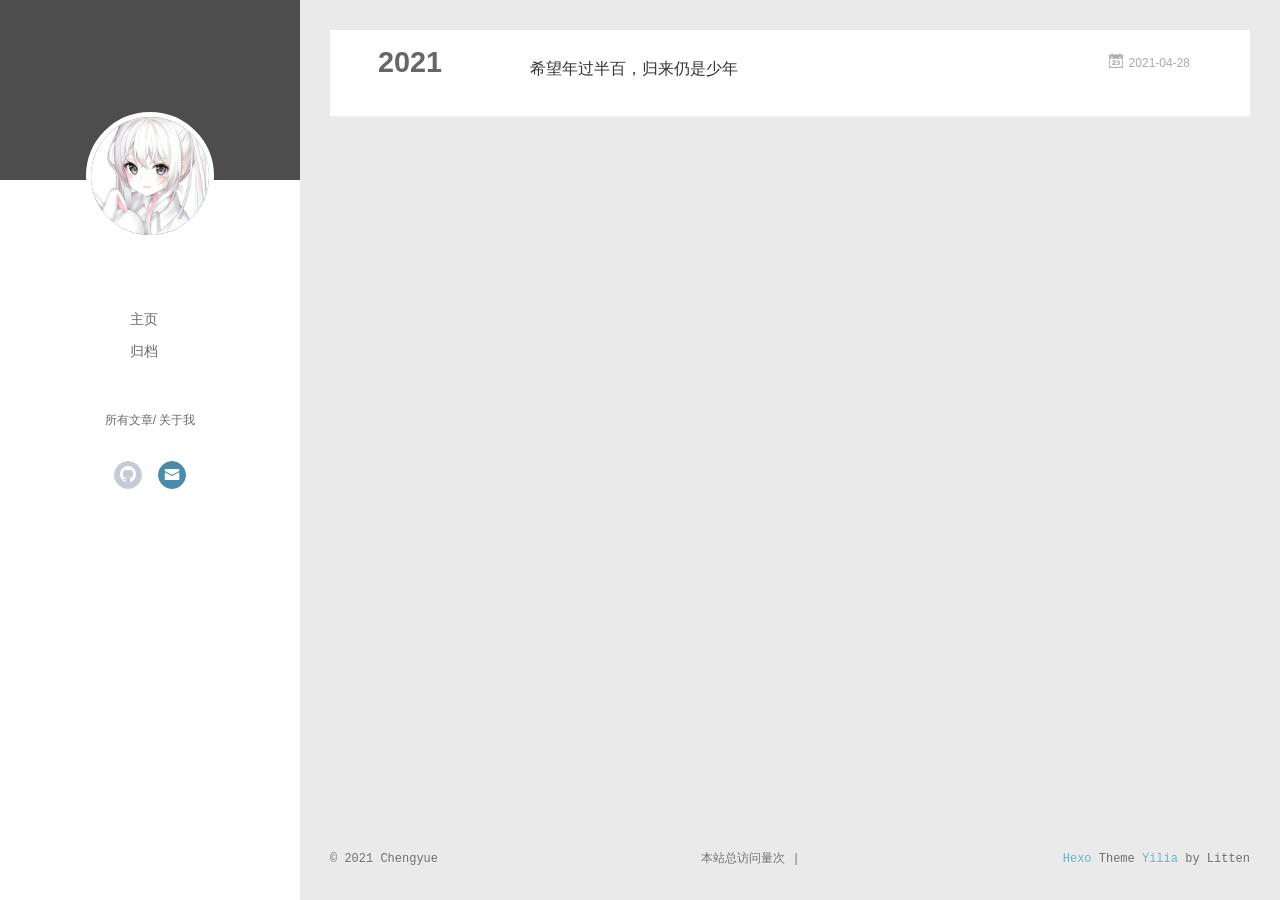
<file: archives/2021/04/index.html>
<!DOCTYPE html>
<html>
<head>
  <meta charset="utf-8">
  
  <meta name="renderer" content="webkit">
  <meta http-equiv="X-UA-Compatible" content="IE=edge" >
  <link rel="dns-prefetch" href="http://example.com">
  <title>Archives: 2021/4 | Sakura</title>
  <meta name="viewport" content="width=device-width, initial-scale=1, maximum-scale=1">
  <meta name="description" content="我们走过很多路，最后也回归到土里">
<meta property="og:type" content="website">
<meta property="og:title" content="Sakura">
<meta property="og:url" content="http://example.com/archives/2021/04/index.html">
<meta property="og:site_name" content="Sakura">
<meta property="og:description" content="我们走过很多路，最后也回归到土里">
<meta property="og:locale" content="en_US">
<meta property="article:author" content="Chengyue">
<meta name="twitter:card" content="summary">
  
    <link rel="alternative" href="/atom.xml" title="Sakura" type="application/atom+xml">
  
  
    <link rel="icon" href="/favicon.png">
  
  <link rel="stylesheet" type="text/css" href="/./main.0cf68a.css">
  <style type="text/css">
  
    #container.show {
      background: linear-gradient(200deg,#a0cfe4,#e8c37e);
    }
  </style>
  

  

<meta name="generator" content="Hexo 5.4.0"></head>

<body>
  <div id="container" q-class="show:isCtnShow">
    <canvas id="anm-canvas" class="anm-canvas"></canvas>
    <div class="left-col" q-class="show:isShow">
      
<div class="overlay" style="background: #4d4d4d"></div>
<div class="intrude-less">
	<header id="header" class="inner">
		<a href="/" class="profilepic">
			<img src="/assets/touxiang.jpg" class="js-avatar">
		</a>
		<hgroup>
		  <h1 class="header-author"><a href="/"></a></h1>
		</hgroup>
		

		<nav class="header-menu">
			<ul>
			
				<li><a href="/">主页</a></li>
	        
				<li><a href="/archives">归档</a></li>
	        
			</ul>
		</nav>
		<nav class="header-smart-menu">
    		
    			
    			<a q-on="click: openSlider(e, 'innerArchive')" href="javascript:void(0)">所有文章</a>
    			
            
    			
            
    			
    			<a q-on="click: openSlider(e, 'aboutme')" href="javascript:void(0)">关于我</a>
    			
            
		</nav>
		<nav class="header-nav">
			<div class="social">
				
					<a class="github" target="_blank" href="https://github.com/ammu14/ammu14.github.io" title="github"><i class="icon-github"></i></a>
		        
					<a class="mail" target="_blank" href="mailto:527351945@qq.com" title="mail"><i class="icon-mail"></i></a>
		        
			</div>
		</nav>
	</header>		
</div>

    </div>
    <div class="mid-col" q-class="show:isShow,hide:isShow|isFalse">
      
<nav id="mobile-nav">
  	<div class="overlay js-overlay" style="background: #4d4d4d"></div>
	<div class="btnctn js-mobile-btnctn">
  		<div class="slider-trigger list" q-on="click: openSlider(e)"><i class="icon icon-sort"></i></div>
	</div>
	<div class="intrude-less">
		<header id="header" class="inner">
			<div class="profilepic">
				<img src="/assets/touxiang.jpg" class="js-avatar">
			</div>
			<hgroup>
			  <h1 class="header-author js-header-author"></h1>
			</hgroup>
			
			
			
				
			
				
			
			
			
			<nav class="header-nav">
				<div class="social">
					
						<a class="github" target="_blank" href="https://github.com/ammu14/ammu14.github.io" title="github"><i class="icon-github"></i></a>
			        
						<a class="mail" target="_blank" href="mailto:527351945@qq.com" title="mail"><i class="icon-mail"></i></a>
			        
				</div>
			</nav>

			<nav class="header-menu js-header-menu">
				<ul style="width: 50%">
				
				
					<li style="width: 50%"><a href="/">主页</a></li>
		        
					<li style="width: 50%"><a href="/archives">归档</a></li>
		        
				</ul>
			</nav>
		</header>				
	</div>
	<div class="mobile-mask" style="display:none" q-show="isShow"></div>
</nav>

      <div id="wrapper" class="body-wrap">
        <div class="menu-l">
          <div class="canvas-wrap">
            <canvas data-colors="#eaeaea" data-sectionHeight="100" data-contentId="js-content" id="myCanvas1" class="anm-canvas"></canvas>
          </div>
          <div id="js-content" class="content-ll">
            
  
  
    
    
      
      
      <section class="archives-wrap">
        <div class="archive-year-wrap">
          <a href="/archives/2021" class="archive-year">2021</a>
        </div>
        <div class="archives">
    
    <article class="archive-article archive-type-post">
  <div class="archive-article-inner">
    <header class="archive-article-header">
      	<div class="article-meta">
	      	


<a href="/2021/04/28/Bolg%E8%AF%B4%E6%98%8E/" class="archive-article-date">
  	<time datetime="2021-04-28T14:34:05.480Z" itemprop="datePublished"><i class="icon-calendar icon"></i>2021-04-28</time>
</a>
        </div>
    	 
  
    <h1 itemprop="name">
      <a class="archive-article-title" href="/2021/04/28/Bolg%E8%AF%B4%E6%98%8E/">希望年过半百，归来仍是少年</a>
    </h1>
  

        <div class="article-info info-on-right">
          
          

        </div>
        <div class="clearfix"></div>
    </header>
  </div>
</article>
  
  
    </div></section>
  

    


          </div>
        </div>
      </div>
      <footer id="footer">
  <div class="outer">
    <div id="footer-info">
    	<div class="footer-left">
    		&copy; 2021 Chengyue
    	</div>
      	<div class="footer-right">
      		<a href="http://hexo.io/" target="_blank">Hexo</a>  Theme <a href="https://github.com/litten/hexo-theme-yilia" target="_blank">Yilia</a> by Litten
      	</div>
    </div>
  </div>

  
        <!-- 不蒜子统计 -->
        <span id="busuanzi_container_site_pv">
                本站总访问量<span id="busuanzi_value_site_pv"></span>次
        </span>
        <span class="post-meta-divider">|</span>
        <span id="busuanzi_container_site_uv" style='display:none'>
                本站访客数<span id="busuanzi_value_site_uv"></span>人
        </span>
        <script async src="//busuanzi.ibruce.info/busuanzi/2.3/busuanzi.pure.mini.js"></script>
  

</footer>
    </div>
    <script>
	var yiliaConfig = {
		mathjax: false,
		isHome: false,
		isPost: false,
		isArchive: true,
		isTag: false,
		isCategory: false,
		open_in_new: false,
		toc_hide_index: true,
		root: "/",
		innerArchive: true,
		showTags: false
	}
</script>

<script>!function(t){function n(e){if(r[e])return r[e].exports;var i=r[e]={exports:{},id:e,loaded:!1};return t[e].call(i.exports,i,i.exports,n),i.loaded=!0,i.exports}var r={};n.m=t,n.c=r,n.p="./",n(0)}([function(t,n,r){r(195),t.exports=r(191)},function(t,n,r){var e=r(3),i=r(52),o=r(27),u=r(28),c=r(53),f="prototype",a=function(t,n,r){var s,l,h,v,p=t&a.F,d=t&a.G,y=t&a.S,g=t&a.P,b=t&a.B,m=d?e:y?e[n]||(e[n]={}):(e[n]||{})[f],x=d?i:i[n]||(i[n]={}),w=x[f]||(x[f]={});d&&(r=n);for(s in r)l=!p&&m&&void 0!==m[s],h=(l?m:r)[s],v=b&&l?c(h,e):g&&"function"==typeof h?c(Function.call,h):h,m&&u(m,s,h,t&a.U),x[s]!=h&&o(x,s,v),g&&w[s]!=h&&(w[s]=h)};e.core=i,a.F=1,a.G=2,a.S=4,a.P=8,a.B=16,a.W=32,a.U=64,a.R=128,t.exports=a},function(t,n,r){var e=r(6);t.exports=function(t){if(!e(t))throw TypeError(t+" is not an object!");return t}},function(t,n){var r=t.exports="undefined"!=typeof window&&window.Math==Math?window:"undefined"!=typeof self&&self.Math==Math?self:Function("return this")();"number"==typeof __g&&(__g=r)},function(t,n){t.exports=function(t){try{return!!t()}catch(t){return!0}}},function(t,n){var r=t.exports="undefined"!=typeof window&&window.Math==Math?window:"undefined"!=typeof self&&self.Math==Math?self:Function("return this")();"number"==typeof __g&&(__g=r)},function(t,n){t.exports=function(t){return"object"==typeof t?null!==t:"function"==typeof t}},function(t,n,r){var e=r(126)("wks"),i=r(76),o=r(3).Symbol,u="function"==typeof o;(t.exports=function(t){return e[t]||(e[t]=u&&o[t]||(u?o:i)("Symbol."+t))}).store=e},function(t,n){var r={}.hasOwnProperty;t.exports=function(t,n){return r.call(t,n)}},function(t,n,r){var e=r(94),i=r(33);t.exports=function(t){return e(i(t))}},function(t,n,r){t.exports=!r(4)(function(){return 7!=Object.defineProperty({},"a",{get:function(){return 7}}).a})},function(t,n,r){var e=r(2),i=r(167),o=r(50),u=Object.defineProperty;n.f=r(10)?Object.defineProperty:function(t,n,r){if(e(t),n=o(n,!0),e(r),i)try{return u(t,n,r)}catch(t){}if("get"in r||"set"in r)throw TypeError("Accessors not supported!");return"value"in r&&(t[n]=r.value),t}},function(t,n,r){t.exports=!r(18)(function(){return 7!=Object.defineProperty({},"a",{get:function(){return 7}}).a})},function(t,n,r){var e=r(14),i=r(22);t.exports=r(12)?function(t,n,r){return e.f(t,n,i(1,r))}:function(t,n,r){return t[n]=r,t}},function(t,n,r){var e=r(20),i=r(58),o=r(42),u=Object.defineProperty;n.f=r(12)?Object.defineProperty:function(t,n,r){if(e(t),n=o(n,!0),e(r),i)try{return u(t,n,r)}catch(t){}if("get"in r||"set"in r)throw TypeError("Accessors not supported!");return"value"in r&&(t[n]=r.value),t}},function(t,n,r){var e=r(40)("wks"),i=r(23),o=r(5).Symbol,u="function"==typeof o;(t.exports=function(t){return e[t]||(e[t]=u&&o[t]||(u?o:i)("Symbol."+t))}).store=e},function(t,n,r){var e=r(67),i=Math.min;t.exports=function(t){return t>0?i(e(t),9007199254740991):0}},function(t,n,r){var e=r(46);t.exports=function(t){return Object(e(t))}},function(t,n){t.exports=function(t){try{return!!t()}catch(t){return!0}}},function(t,n,r){var e=r(63),i=r(34);t.exports=Object.keys||function(t){return e(t,i)}},function(t,n,r){var e=r(21);t.exports=function(t){if(!e(t))throw TypeError(t+" is not an object!");return t}},function(t,n){t.exports=function(t){return"object"==typeof t?null!==t:"function"==typeof t}},function(t,n){t.exports=function(t,n){return{enumerable:!(1&t),configurable:!(2&t),writable:!(4&t),value:n}}},function(t,n){var r=0,e=Math.random();t.exports=function(t){return"Symbol(".concat(void 0===t?"":t,")_",(++r+e).toString(36))}},function(t,n){var r={}.hasOwnProperty;t.exports=function(t,n){return r.call(t,n)}},function(t,n){var r=t.exports={version:"2.4.0"};"number"==typeof __e&&(__e=r)},function(t,n){t.exports=function(t){if("function"!=typeof t)throw TypeError(t+" is not a function!");return t}},function(t,n,r){var e=r(11),i=r(66);t.exports=r(10)?function(t,n,r){return e.f(t,n,i(1,r))}:function(t,n,r){return t[n]=r,t}},function(t,n,r){var e=r(3),i=r(27),o=r(24),u=r(76)("src"),c="toString",f=Function[c],a=(""+f).split(c);r(52).inspectSource=function(t){return f.call(t)},(t.exports=function(t,n,r,c){var f="function"==typeof r;f&&(o(r,"name")||i(r,"name",n)),t[n]!==r&&(f&&(o(r,u)||i(r,u,t[n]?""+t[n]:a.join(String(n)))),t===e?t[n]=r:c?t[n]?t[n]=r:i(t,n,r):(delete t[n],i(t,n,r)))})(Function.prototype,c,function(){return"function"==typeof this&&this[u]||f.call(this)})},function(t,n,r){var e=r(1),i=r(4),o=r(46),u=function(t,n,r,e){var i=String(o(t)),u="<"+n;return""!==r&&(u+=" "+r+'="'+String(e).replace(/"/g,"&quot;")+'"'),u+">"+i+"</"+n+">"};t.exports=function(t,n){var r={};r[t]=n(u),e(e.P+e.F*i(function(){var n=""[t]('"');return n!==n.toLowerCase()||n.split('"').length>3}),"String",r)}},function(t,n,r){var e=r(115),i=r(46);t.exports=function(t){return e(i(t))}},function(t,n,r){var e=r(116),i=r(66),o=r(30),u=r(50),c=r(24),f=r(167),a=Object.getOwnPropertyDescriptor;n.f=r(10)?a:function(t,n){if(t=o(t),n=u(n,!0),f)try{return a(t,n)}catch(t){}if(c(t,n))return i(!e.f.call(t,n),t[n])}},function(t,n,r){var e=r(24),i=r(17),o=r(145)("IE_PROTO"),u=Object.prototype;t.exports=Object.getPrototypeOf||function(t){return t=i(t),e(t,o)?t[o]:"function"==typeof t.constructor&&t instanceof t.constructor?t.constructor.prototype:t instanceof Object?u:null}},function(t,n){t.exports=function(t){if(void 0==t)throw TypeError("Can't call method on  "+t);return t}},function(t,n){t.exports="constructor,hasOwnProperty,isPrototypeOf,propertyIsEnumerable,toLocaleString,toString,valueOf".split(",")},function(t,n){t.exports={}},function(t,n){t.exports=!0},function(t,n){n.f={}.propertyIsEnumerable},function(t,n,r){var e=r(14).f,i=r(8),o=r(15)("toStringTag");t.exports=function(t,n,r){t&&!i(t=r?t:t.prototype,o)&&e(t,o,{configurable:!0,value:n})}},function(t,n,r){var e=r(40)("keys"),i=r(23);t.exports=function(t){return e[t]||(e[t]=i(t))}},function(t,n,r){var e=r(5),i="__core-js_shared__",o=e[i]||(e[i]={});t.exports=function(t){return o[t]||(o[t]={})}},function(t,n){var r=Math.ceil,e=Math.floor;t.exports=function(t){return isNaN(t=+t)?0:(t>0?e:r)(t)}},function(t,n,r){var e=r(21);t.exports=function(t,n){if(!e(t))return t;var r,i;if(n&&"function"==typeof(r=t.toString)&&!e(i=r.call(t)))return i;if("function"==typeof(r=t.valueOf)&&!e(i=r.call(t)))return i;if(!n&&"function"==typeof(r=t.toString)&&!e(i=r.call(t)))return i;throw TypeError("Can't convert object to primitive value")}},function(t,n,r){var e=r(5),i=r(25),o=r(36),u=r(44),c=r(14).f;t.exports=function(t){var n=i.Symbol||(i.Symbol=o?{}:e.Symbol||{});"_"==t.charAt(0)||t in n||c(n,t,{value:u.f(t)})}},function(t,n,r){n.f=r(15)},function(t,n){var r={}.toString;t.exports=function(t){return r.call(t).slice(8,-1)}},function(t,n){t.exports=function(t){if(void 0==t)throw TypeError("Can't call method on  "+t);return t}},function(t,n,r){var e=r(4);t.exports=function(t,n){return!!t&&e(function(){n?t.call(null,function(){},1):t.call(null)})}},function(t,n,r){var e=r(53),i=r(115),o=r(17),u=r(16),c=r(203);t.exports=function(t,n){var r=1==t,f=2==t,a=3==t,s=4==t,l=6==t,h=5==t||l,v=n||c;return function(n,c,p){for(var d,y,g=o(n),b=i(g),m=e(c,p,3),x=u(b.length),w=0,S=r?v(n,x):f?v(n,0):void 0;x>w;w++)if((h||w in b)&&(d=b[w],y=m(d,w,g),t))if(r)S[w]=y;else if(y)switch(t){case 3:return!0;case 5:return d;case 6:return w;case 2:S.push(d)}else if(s)return!1;return l?-1:a||s?s:S}}},function(t,n,r){var e=r(1),i=r(52),o=r(4);t.exports=function(t,n){var r=(i.Object||{})[t]||Object[t],u={};u[t]=n(r),e(e.S+e.F*o(function(){r(1)}),"Object",u)}},function(t,n,r){var e=r(6);t.exports=function(t,n){if(!e(t))return t;var r,i;if(n&&"function"==typeof(r=t.toString)&&!e(i=r.call(t)))return i;if("function"==typeof(r=t.valueOf)&&!e(i=r.call(t)))return i;if(!n&&"function"==typeof(r=t.toString)&&!e(i=r.call(t)))return i;throw TypeError("Can't convert object to primitive value")}},function(t,n,r){var e=r(5),i=r(25),o=r(91),u=r(13),c="prototype",f=function(t,n,r){var a,s,l,h=t&f.F,v=t&f.G,p=t&f.S,d=t&f.P,y=t&f.B,g=t&f.W,b=v?i:i[n]||(i[n]={}),m=b[c],x=v?e:p?e[n]:(e[n]||{})[c];v&&(r=n);for(a in r)(s=!h&&x&&void 0!==x[a])&&a in b||(l=s?x[a]:r[a],b[a]=v&&"function"!=typeof x[a]?r[a]:y&&s?o(l,e):g&&x[a]==l?function(t){var n=function(n,r,e){if(this instanceof t){switch(arguments.length){case 0:return new t;case 1:return new t(n);case 2:return new t(n,r)}return new t(n,r,e)}return t.apply(this,arguments)};return n[c]=t[c],n}(l):d&&"function"==typeof l?o(Function.call,l):l,d&&((b.virtual||(b.virtual={}))[a]=l,t&f.R&&m&&!m[a]&&u(m,a,l)))};f.F=1,f.G=2,f.S=4,f.P=8,f.B=16,f.W=32,f.U=64,f.R=128,t.exports=f},function(t,n){var r=t.exports={version:"2.4.0"};"number"==typeof __e&&(__e=r)},function(t,n,r){var e=r(26);t.exports=function(t,n,r){if(e(t),void 0===n)return t;switch(r){case 1:return function(r){return t.call(n,r)};case 2:return function(r,e){return t.call(n,r,e)};case 3:return function(r,e,i){return t.call(n,r,e,i)}}return function(){return t.apply(n,arguments)}}},function(t,n,r){var e=r(183),i=r(1),o=r(126)("metadata"),u=o.store||(o.store=new(r(186))),c=function(t,n,r){var i=u.get(t);if(!i){if(!r)return;u.set(t,i=new e)}var o=i.get(n);if(!o){if(!r)return;i.set(n,o=new e)}return o},f=function(t,n,r){var e=c(n,r,!1);return void 0!==e&&e.has(t)},a=function(t,n,r){var e=c(n,r,!1);return void 0===e?void 0:e.get(t)},s=function(t,n,r,e){c(r,e,!0).set(t,n)},l=function(t,n){var r=c(t,n,!1),e=[];return r&&r.forEach(function(t,n){e.push(n)}),e},h=function(t){return void 0===t||"symbol"==typeof t?t:String(t)},v=function(t){i(i.S,"Reflect",t)};t.exports={store:u,map:c,has:f,get:a,set:s,keys:l,key:h,exp:v}},function(t,n,r){"use strict";if(r(10)){var e=r(69),i=r(3),o=r(4),u=r(1),c=r(127),f=r(152),a=r(53),s=r(68),l=r(66),h=r(27),v=r(73),p=r(67),d=r(16),y=r(75),g=r(50),b=r(24),m=r(180),x=r(114),w=r(6),S=r(17),_=r(137),O=r(70),E=r(32),P=r(71).f,j=r(154),F=r(76),M=r(7),A=r(48),N=r(117),T=r(146),I=r(155),k=r(80),L=r(123),R=r(74),C=r(130),D=r(160),U=r(11),W=r(31),G=U.f,B=W.f,V=i.RangeError,z=i.TypeError,q=i.Uint8Array,K="ArrayBuffer",J="Shared"+K,Y="BYTES_PER_ELEMENT",H="prototype",$=Array[H],X=f.ArrayBuffer,Q=f.DataView,Z=A(0),tt=A(2),nt=A(3),rt=A(4),et=A(5),it=A(6),ot=N(!0),ut=N(!1),ct=I.values,ft=I.keys,at=I.entries,st=$.lastIndexOf,lt=$.reduce,ht=$.reduceRight,vt=$.join,pt=$.sort,dt=$.slice,yt=$.toString,gt=$.toLocaleString,bt=M("iterator"),mt=M("toStringTag"),xt=F("typed_constructor"),wt=F("def_constructor"),St=c.CONSTR,_t=c.TYPED,Ot=c.VIEW,Et="Wrong length!",Pt=A(1,function(t,n){return Tt(T(t,t[wt]),n)}),jt=o(function(){return 1===new q(new Uint16Array([1]).buffer)[0]}),Ft=!!q&&!!q[H].set&&o(function(){new q(1).set({})}),Mt=function(t,n){if(void 0===t)throw z(Et);var r=+t,e=d(t);if(n&&!m(r,e))throw V(Et);return e},At=function(t,n){var r=p(t);if(r<0||r%n)throw V("Wrong offset!");return r},Nt=function(t){if(w(t)&&_t in t)return t;throw z(t+" is not a typed array!")},Tt=function(t,n){if(!(w(t)&&xt in t))throw z("It is not a typed array constructor!");return new t(n)},It=function(t,n){return kt(T(t,t[wt]),n)},kt=function(t,n){for(var r=0,e=n.length,i=Tt(t,e);e>r;)i[r]=n[r++];return i},Lt=function(t,n,r){G(t,n,{get:function(){return this._d[r]}})},Rt=function(t){var n,r,e,i,o,u,c=S(t),f=arguments.length,s=f>1?arguments[1]:void 0,l=void 0!==s,h=j(c);if(void 0!=h&&!_(h)){for(u=h.call(c),e=[],n=0;!(o=u.next()).done;n++)e.push(o.value);c=e}for(l&&f>2&&(s=a(s,arguments[2],2)),n=0,r=d(c.length),i=Tt(this,r);r>n;n++)i[n]=l?s(c[n],n):c[n];return i},Ct=function(){for(var t=0,n=arguments.length,r=Tt(this,n);n>t;)r[t]=arguments[t++];return r},Dt=!!q&&o(function(){gt.call(new q(1))}),Ut=function(){return gt.apply(Dt?dt.call(Nt(this)):Nt(this),arguments)},Wt={copyWithin:function(t,n){return D.call(Nt(this),t,n,arguments.length>2?arguments[2]:void 0)},every:function(t){return rt(Nt(this),t,arguments.length>1?arguments[1]:void 0)},fill:function(t){return C.apply(Nt(this),arguments)},filter:function(t){return It(this,tt(Nt(this),t,arguments.length>1?arguments[1]:void 0))},find:function(t){return et(Nt(this),t,arguments.length>1?arguments[1]:void 0)},findIndex:function(t){return it(Nt(this),t,arguments.length>1?arguments[1]:void 0)},forEach:function(t){Z(Nt(this),t,arguments.length>1?arguments[1]:void 0)},indexOf:function(t){return ut(Nt(this),t,arguments.length>1?arguments[1]:void 0)},includes:function(t){return ot(Nt(this),t,arguments.length>1?arguments[1]:void 0)},join:function(t){return vt.apply(Nt(this),arguments)},lastIndexOf:function(t){return st.apply(Nt(this),arguments)},map:function(t){return Pt(Nt(this),t,arguments.length>1?arguments[1]:void 0)},reduce:function(t){return lt.apply(Nt(this),arguments)},reduceRight:function(t){return ht.apply(Nt(this),arguments)},reverse:function(){for(var t,n=this,r=Nt(n).length,e=Math.floor(r/2),i=0;i<e;)t=n[i],n[i++]=n[--r],n[r]=t;return n},some:function(t){return nt(Nt(this),t,arguments.length>1?arguments[1]:void 0)},sort:function(t){return pt.call(Nt(this),t)},subarray:function(t,n){var r=Nt(this),e=r.length,i=y(t,e);return new(T(r,r[wt]))(r.buffer,r.byteOffset+i*r.BYTES_PER_ELEMENT,d((void 0===n?e:y(n,e))-i))}},Gt=function(t,n){return It(this,dt.call(Nt(this),t,n))},Bt=function(t){Nt(this);var n=At(arguments[1],1),r=this.length,e=S(t),i=d(e.length),o=0;if(i+n>r)throw V(Et);for(;o<i;)this[n+o]=e[o++]},Vt={entries:function(){return at.call(Nt(this))},keys:function(){return ft.call(Nt(this))},values:function(){return ct.call(Nt(this))}},zt=function(t,n){return w(t)&&t[_t]&&"symbol"!=typeof n&&n in t&&String(+n)==String(n)},qt=function(t,n){return zt(t,n=g(n,!0))?l(2,t[n]):B(t,n)},Kt=function(t,n,r){return!(zt(t,n=g(n,!0))&&w(r)&&b(r,"value"))||b(r,"get")||b(r,"set")||r.configurable||b(r,"writable")&&!r.writable||b(r,"enumerable")&&!r.enumerable?G(t,n,r):(t[n]=r.value,t)};St||(W.f=qt,U.f=Kt),u(u.S+u.F*!St,"Object",{getOwnPropertyDescriptor:qt,defineProperty:Kt}),o(function(){yt.call({})})&&(yt=gt=function(){return vt.call(this)});var Jt=v({},Wt);v(Jt,Vt),h(Jt,bt,Vt.values),v(Jt,{slice:Gt,set:Bt,constructor:function(){},toString:yt,toLocaleString:Ut}),Lt(Jt,"buffer","b"),Lt(Jt,"byteOffset","o"),Lt(Jt,"byteLength","l"),Lt(Jt,"length","e"),G(Jt,mt,{get:function(){return this[_t]}}),t.exports=function(t,n,r,f){f=!!f;var a=t+(f?"Clamped":"")+"Array",l="Uint8Array"!=a,v="get"+t,p="set"+t,y=i[a],g=y||{},b=y&&E(y),m=!y||!c.ABV,S={},_=y&&y[H],j=function(t,r){var e=t._d;return e.v[v](r*n+e.o,jt)},F=function(t,r,e){var i=t._d;f&&(e=(e=Math.round(e))<0?0:e>255?255:255&e),i.v[p](r*n+i.o,e,jt)},M=function(t,n){G(t,n,{get:function(){return j(this,n)},set:function(t){return F(this,n,t)},enumerable:!0})};m?(y=r(function(t,r,e,i){s(t,y,a,"_d");var o,u,c,f,l=0,v=0;if(w(r)){if(!(r instanceof X||(f=x(r))==K||f==J))return _t in r?kt(y,r):Rt.call(y,r);o=r,v=At(e,n);var p=r.byteLength;if(void 0===i){if(p%n)throw V(Et);if((u=p-v)<0)throw V(Et)}else if((u=d(i)*n)+v>p)throw V(Et);c=u/n}else c=Mt(r,!0),u=c*n,o=new X(u);for(h(t,"_d",{b:o,o:v,l:u,e:c,v:new Q(o)});l<c;)M(t,l++)}),_=y[H]=O(Jt),h(_,"constructor",y)):L(function(t){new y(null),new y(t)},!0)||(y=r(function(t,r,e,i){s(t,y,a);var o;return w(r)?r instanceof X||(o=x(r))==K||o==J?void 0!==i?new g(r,At(e,n),i):void 0!==e?new g(r,At(e,n)):new g(r):_t in r?kt(y,r):Rt.call(y,r):new g(Mt(r,l))}),Z(b!==Function.prototype?P(g).concat(P(b)):P(g),function(t){t in y||h(y,t,g[t])}),y[H]=_,e||(_.constructor=y));var A=_[bt],N=!!A&&("values"==A.name||void 0==A.name),T=Vt.values;h(y,xt,!0),h(_,_t,a),h(_,Ot,!0),h(_,wt,y),(f?new y(1)[mt]==a:mt in _)||G(_,mt,{get:function(){return a}}),S[a]=y,u(u.G+u.W+u.F*(y!=g),S),u(u.S,a,{BYTES_PER_ELEMENT:n,from:Rt,of:Ct}),Y in _||h(_,Y,n),u(u.P,a,Wt),R(a),u(u.P+u.F*Ft,a,{set:Bt}),u(u.P+u.F*!N,a,Vt),u(u.P+u.F*(_.toString!=yt),a,{toString:yt}),u(u.P+u.F*o(function(){new y(1).slice()}),a,{slice:Gt}),u(u.P+u.F*(o(function(){return[1,2].toLocaleString()!=new y([1,2]).toLocaleString()})||!o(function(){_.toLocaleString.call([1,2])})),a,{toLocaleString:Ut}),k[a]=N?A:T,e||N||h(_,bt,T)}}else t.exports=function(){}},function(t,n){var r={}.toString;t.exports=function(t){return r.call(t).slice(8,-1)}},function(t,n,r){var e=r(21),i=r(5).document,o=e(i)&&e(i.createElement);t.exports=function(t){return o?i.createElement(t):{}}},function(t,n,r){t.exports=!r(12)&&!r(18)(function(){return 7!=Object.defineProperty(r(57)("div"),"a",{get:function(){return 7}}).a})},function(t,n,r){"use strict";var e=r(36),i=r(51),o=r(64),u=r(13),c=r(8),f=r(35),a=r(96),s=r(38),l=r(103),h=r(15)("iterator"),v=!([].keys&&"next"in[].keys()),p="keys",d="values",y=function(){return this};t.exports=function(t,n,r,g,b,m,x){a(r,n,g);var w,S,_,O=function(t){if(!v&&t in F)return F[t];switch(t){case p:case d:return function(){return new r(this,t)}}return function(){return new r(this,t)}},E=n+" Iterator",P=b==d,j=!1,F=t.prototype,M=F[h]||F["@@iterator"]||b&&F[b],A=M||O(b),N=b?P?O("entries"):A:void 0,T="Array"==n?F.entries||M:M;if(T&&(_=l(T.call(new t)))!==Object.prototype&&(s(_,E,!0),e||c(_,h)||u(_,h,y)),P&&M&&M.name!==d&&(j=!0,A=function(){return M.call(this)}),e&&!x||!v&&!j&&F[h]||u(F,h,A),f[n]=A,f[E]=y,b)if(w={values:P?A:O(d),keys:m?A:O(p),entries:N},x)for(S in w)S in F||o(F,S,w[S]);else i(i.P+i.F*(v||j),n,w);return w}},function(t,n,r){var e=r(20),i=r(100),o=r(34),u=r(39)("IE_PROTO"),c=function(){},f="prototype",a=function(){var t,n=r(57)("iframe"),e=o.length;for(n.style.display="none",r(93).appendChild(n),n.src="javascript:",t=n.contentWindow.document,t.open(),t.write("<script>document.F=Object<\/script>"),t.close(),a=t.F;e--;)delete a[f][o[e]];return a()};t.exports=Object.create||function(t,n){var r;return null!==t?(c[f]=e(t),r=new c,c[f]=null,r[u]=t):r=a(),void 0===n?r:i(r,n)}},function(t,n,r){var e=r(63),i=r(34).concat("length","prototype");n.f=Object.getOwnPropertyNames||function(t){return e(t,i)}},function(t,n){n.f=Object.getOwnPropertySymbols},function(t,n,r){var e=r(8),i=r(9),o=r(90)(!1),u=r(39)("IE_PROTO");t.exports=function(t,n){var r,c=i(t),f=0,a=[];for(r in c)r!=u&&e(c,r)&&a.push(r);for(;n.length>f;)e(c,r=n[f++])&&(~o(a,r)||a.push(r));return a}},function(t,n,r){t.exports=r(13)},function(t,n,r){var e=r(76)("meta"),i=r(6),o=r(24),u=r(11).f,c=0,f=Object.isExtensible||function(){return!0},a=!r(4)(function(){return f(Object.preventExtensions({}))}),s=function(t){u(t,e,{value:{i:"O"+ ++c,w:{}}})},l=function(t,n){if(!i(t))return"symbol"==typeof t?t:("string"==typeof t?"S":"P")+t;if(!o(t,e)){if(!f(t))return"F";if(!n)return"E";s(t)}return t[e].i},h=function(t,n){if(!o(t,e)){if(!f(t))return!0;if(!n)return!1;s(t)}return t[e].w},v=function(t){return a&&p.NEED&&f(t)&&!o(t,e)&&s(t),t},p=t.exports={KEY:e,NEED:!1,fastKey:l,getWeak:h,onFreeze:v}},function(t,n){t.exports=function(t,n){return{enumerable:!(1&t),configurable:!(2&t),writable:!(4&t),value:n}}},function(t,n){var r=Math.ceil,e=Math.floor;t.exports=function(t){return isNaN(t=+t)?0:(t>0?e:r)(t)}},function(t,n){t.exports=function(t,n,r,e){if(!(t instanceof n)||void 0!==e&&e in t)throw TypeError(r+": incorrect invocation!");return t}},function(t,n){t.exports=!1},function(t,n,r){var e=r(2),i=r(173),o=r(133),u=r(145)("IE_PROTO"),c=function(){},f="prototype",a=function(){var t,n=r(132)("iframe"),e=o.length;for(n.style.display="none",r(135).appendChild(n),n.src="javascript:",t=n.contentWindow.document,t.open(),t.write("<script>document.F=Object<\/script>"),t.close(),a=t.F;e--;)delete a[f][o[e]];return a()};t.exports=Object.create||function(t,n){var r;return null!==t?(c[f]=e(t),r=new c,c[f]=null,r[u]=t):r=a(),void 0===n?r:i(r,n)}},function(t,n,r){var e=r(175),i=r(133).concat("length","prototype");n.f=Object.getOwnPropertyNames||function(t){return e(t,i)}},function(t,n,r){var e=r(175),i=r(133);t.exports=Object.keys||function(t){return e(t,i)}},function(t,n,r){var e=r(28);t.exports=function(t,n,r){for(var i in n)e(t,i,n[i],r);return t}},function(t,n,r){"use strict";var e=r(3),i=r(11),o=r(10),u=r(7)("species");t.exports=function(t){var n=e[t];o&&n&&!n[u]&&i.f(n,u,{configurable:!0,get:function(){return this}})}},function(t,n,r){var e=r(67),i=Math.max,o=Math.min;t.exports=function(t,n){return t=e(t),t<0?i(t+n,0):o(t,n)}},function(t,n){var r=0,e=Math.random();t.exports=function(t){return"Symbol(".concat(void 0===t?"":t,")_",(++r+e).toString(36))}},function(t,n,r){var e=r(33);t.exports=function(t){return Object(e(t))}},function(t,n,r){var e=r(7)("unscopables"),i=Array.prototype;void 0==i[e]&&r(27)(i,e,{}),t.exports=function(t){i[e][t]=!0}},function(t,n,r){var e=r(53),i=r(169),o=r(137),u=r(2),c=r(16),f=r(154),a={},s={},n=t.exports=function(t,n,r,l,h){var v,p,d,y,g=h?function(){return t}:f(t),b=e(r,l,n?2:1),m=0;if("function"!=typeof g)throw TypeError(t+" is not iterable!");if(o(g)){for(v=c(t.length);v>m;m++)if((y=n?b(u(p=t[m])[0],p[1]):b(t[m]))===a||y===s)return y}else for(d=g.call(t);!(p=d.next()).done;)if((y=i(d,b,p.value,n))===a||y===s)return y};n.BREAK=a,n.RETURN=s},function(t,n){t.exports={}},function(t,n,r){var e=r(11).f,i=r(24),o=r(7)("toStringTag");t.exports=function(t,n,r){t&&!i(t=r?t:t.prototype,o)&&e(t,o,{configurable:!0,value:n})}},function(t,n,r){var e=r(1),i=r(46),o=r(4),u=r(150),c="["+u+"]",f="​",a=RegExp("^"+c+c+"*"),s=RegExp(c+c+"*$"),l=function(t,n,r){var i={},c=o(function(){return!!u[t]()||f[t]()!=f}),a=i[t]=c?n(h):u[t];r&&(i[r]=a),e(e.P+e.F*c,"String",i)},h=l.trim=function(t,n){return t=String(i(t)),1&n&&(t=t.replace(a,"")),2&n&&(t=t.replace(s,"")),t};t.exports=l},function(t,n,r){t.exports={default:r(86),__esModule:!0}},function(t,n,r){t.exports={default:r(87),__esModule:!0}},function(t,n,r){"use strict";function e(t){return t&&t.__esModule?t:{default:t}}n.__esModule=!0;var i=r(84),o=e(i),u=r(83),c=e(u),f="function"==typeof c.default&&"symbol"==typeof o.default?function(t){return typeof t}:function(t){return t&&"function"==typeof c.default&&t.constructor===c.default&&t!==c.default.prototype?"symbol":typeof t};n.default="function"==typeof c.default&&"symbol"===f(o.default)?function(t){return void 0===t?"undefined":f(t)}:function(t){return t&&"function"==typeof c.default&&t.constructor===c.default&&t!==c.default.prototype?"symbol":void 0===t?"undefined":f(t)}},function(t,n,r){r(110),r(108),r(111),r(112),t.exports=r(25).Symbol},function(t,n,r){r(109),r(113),t.exports=r(44).f("iterator")},function(t,n){t.exports=function(t){if("function"!=typeof t)throw TypeError(t+" is not a function!");return t}},function(t,n){t.exports=function(){}},function(t,n,r){var e=r(9),i=r(106),o=r(105);t.exports=function(t){return function(n,r,u){var c,f=e(n),a=i(f.length),s=o(u,a);if(t&&r!=r){for(;a>s;)if((c=f[s++])!=c)return!0}else for(;a>s;s++)if((t||s in f)&&f[s]===r)return t||s||0;return!t&&-1}}},function(t,n,r){var e=r(88);t.exports=function(t,n,r){if(e(t),void 0===n)return t;switch(r){case 1:return function(r){return t.call(n,r)};case 2:return function(r,e){return t.call(n,r,e)};case 3:return function(r,e,i){return t.call(n,r,e,i)}}return function(){return t.apply(n,arguments)}}},function(t,n,r){var e=r(19),i=r(62),o=r(37);t.exports=function(t){var n=e(t),r=i.f;if(r)for(var u,c=r(t),f=o.f,a=0;c.length>a;)f.call(t,u=c[a++])&&n.push(u);return n}},function(t,n,r){t.exports=r(5).document&&document.documentElement},function(t,n,r){var e=r(56);t.exports=Object("z").propertyIsEnumerable(0)?Object:function(t){return"String"==e(t)?t.split(""):Object(t)}},function(t,n,r){var e=r(56);t.exports=Array.isArray||function(t){return"Array"==e(t)}},function(t,n,r){"use strict";var e=r(60),i=r(22),o=r(38),u={};r(13)(u,r(15)("iterator"),function(){return this}),t.exports=function(t,n,r){t.prototype=e(u,{next:i(1,r)}),o(t,n+" Iterator")}},function(t,n){t.exports=function(t,n){return{value:n,done:!!t}}},function(t,n,r){var e=r(19),i=r(9);t.exports=function(t,n){for(var r,o=i(t),u=e(o),c=u.length,f=0;c>f;)if(o[r=u[f++]]===n)return r}},function(t,n,r){var e=r(23)("meta"),i=r(21),o=r(8),u=r(14).f,c=0,f=Object.isExtensible||function(){return!0},a=!r(18)(function(){return f(Object.preventExtensions({}))}),s=function(t){u(t,e,{value:{i:"O"+ ++c,w:{}}})},l=function(t,n){if(!i(t))return"symbol"==typeof t?t:("string"==typeof t?"S":"P")+t;if(!o(t,e)){if(!f(t))return"F";if(!n)return"E";s(t)}return t[e].i},h=function(t,n){if(!o(t,e)){if(!f(t))return!0;if(!n)return!1;s(t)}return t[e].w},v=function(t){return a&&p.NEED&&f(t)&&!o(t,e)&&s(t),t},p=t.exports={KEY:e,NEED:!1,fastKey:l,getWeak:h,onFreeze:v}},function(t,n,r){var e=r(14),i=r(20),o=r(19);t.exports=r(12)?Object.defineProperties:function(t,n){i(t);for(var r,u=o(n),c=u.length,f=0;c>f;)e.f(t,r=u[f++],n[r]);return t}},function(t,n,r){var e=r(37),i=r(22),o=r(9),u=r(42),c=r(8),f=r(58),a=Object.getOwnPropertyDescriptor;n.f=r(12)?a:function(t,n){if(t=o(t),n=u(n,!0),f)try{return a(t,n)}catch(t){}if(c(t,n))return i(!e.f.call(t,n),t[n])}},function(t,n,r){var e=r(9),i=r(61).f,o={}.toString,u="object"==typeof window&&window&&Object.getOwnPropertyNames?Object.getOwnPropertyNames(window):[],c=function(t){try{return i(t)}catch(t){return u.slice()}};t.exports.f=function(t){return u&&"[object Window]"==o.call(t)?c(t):i(e(t))}},function(t,n,r){var e=r(8),i=r(77),o=r(39)("IE_PROTO"),u=Object.prototype;t.exports=Object.getPrototypeOf||function(t){return t=i(t),e(t,o)?t[o]:"function"==typeof t.constructor&&t instanceof t.constructor?t.constructor.prototype:t instanceof Object?u:null}},function(t,n,r){var e=r(41),i=r(33);t.exports=function(t){return function(n,r){var o,u,c=String(i(n)),f=e(r),a=c.length;return f<0||f>=a?t?"":void 0:(o=c.charCodeAt(f),o<55296||o>56319||f+1===a||(u=c.charCodeAt(f+1))<56320||u>57343?t?c.charAt(f):o:t?c.slice(f,f+2):u-56320+(o-55296<<10)+65536)}}},function(t,n,r){var e=r(41),i=Math.max,o=Math.min;t.exports=function(t,n){return t=e(t),t<0?i(t+n,0):o(t,n)}},function(t,n,r){var e=r(41),i=Math.min;t.exports=function(t){return t>0?i(e(t),9007199254740991):0}},function(t,n,r){"use strict";var e=r(89),i=r(97),o=r(35),u=r(9);t.exports=r(59)(Array,"Array",function(t,n){this._t=u(t),this._i=0,this._k=n},function(){var t=this._t,n=this._k,r=this._i++;return!t||r>=t.length?(this._t=void 0,i(1)):"keys"==n?i(0,r):"values"==n?i(0,t[r]):i(0,[r,t[r]])},"values"),o.Arguments=o.Array,e("keys"),e("values"),e("entries")},function(t,n){},function(t,n,r){"use strict";var e=r(104)(!0);r(59)(String,"String",function(t){this._t=String(t),this._i=0},function(){var t,n=this._t,r=this._i;return r>=n.length?{value:void 0,done:!0}:(t=e(n,r),this._i+=t.length,{value:t,done:!1})})},function(t,n,r){"use strict";var e=r(5),i=r(8),o=r(12),u=r(51),c=r(64),f=r(99).KEY,a=r(18),s=r(40),l=r(38),h=r(23),v=r(15),p=r(44),d=r(43),y=r(98),g=r(92),b=r(95),m=r(20),x=r(9),w=r(42),S=r(22),_=r(60),O=r(102),E=r(101),P=r(14),j=r(19),F=E.f,M=P.f,A=O.f,N=e.Symbol,T=e.JSON,I=T&&T.stringify,k="prototype",L=v("_hidden"),R=v("toPrimitive"),C={}.propertyIsEnumerable,D=s("symbol-registry"),U=s("symbols"),W=s("op-symbols"),G=Object[k],B="function"==typeof N,V=e.QObject,z=!V||!V[k]||!V[k].findChild,q=o&&a(function(){return 7!=_(M({},"a",{get:function(){return M(this,"a",{value:7}).a}})).a})?function(t,n,r){var e=F(G,n);e&&delete G[n],M(t,n,r),e&&t!==G&&M(G,n,e)}:M,K=function(t){var n=U[t]=_(N[k]);return n._k=t,n},J=B&&"symbol"==typeof N.iterator?function(t){return"symbol"==typeof t}:function(t){return t instanceof N},Y=function(t,n,r){return t===G&&Y(W,n,r),m(t),n=w(n,!0),m(r),i(U,n)?(r.enumerable?(i(t,L)&&t[L][n]&&(t[L][n]=!1),r=_(r,{enumerable:S(0,!1)})):(i(t,L)||M(t,L,S(1,{})),t[L][n]=!0),q(t,n,r)):M(t,n,r)},H=function(t,n){m(t);for(var r,e=g(n=x(n)),i=0,o=e.length;o>i;)Y(t,r=e[i++],n[r]);return t},$=function(t,n){return void 0===n?_(t):H(_(t),n)},X=function(t){var n=C.call(this,t=w(t,!0));return!(this===G&&i(U,t)&&!i(W,t))&&(!(n||!i(this,t)||!i(U,t)||i(this,L)&&this[L][t])||n)},Q=function(t,n){if(t=x(t),n=w(n,!0),t!==G||!i(U,n)||i(W,n)){var r=F(t,n);return!r||!i(U,n)||i(t,L)&&t[L][n]||(r.enumerable=!0),r}},Z=function(t){for(var n,r=A(x(t)),e=[],o=0;r.length>o;)i(U,n=r[o++])||n==L||n==f||e.push(n);return e},tt=function(t){for(var n,r=t===G,e=A(r?W:x(t)),o=[],u=0;e.length>u;)!i(U,n=e[u++])||r&&!i(G,n)||o.push(U[n]);return o};B||(N=function(){if(this instanceof N)throw TypeError("Symbol is not a constructor!");var t=h(arguments.length>0?arguments[0]:void 0),n=function(r){this===G&&n.call(W,r),i(this,L)&&i(this[L],t)&&(this[L][t]=!1),q(this,t,S(1,r))};return o&&z&&q(G,t,{configurable:!0,set:n}),K(t)},c(N[k],"toString",function(){return this._k}),E.f=Q,P.f=Y,r(61).f=O.f=Z,r(37).f=X,r(62).f=tt,o&&!r(36)&&c(G,"propertyIsEnumerable",X,!0),p.f=function(t){return K(v(t))}),u(u.G+u.W+u.F*!B,{Symbol:N});for(var nt="hasInstance,isConcatSpreadable,iterator,match,replace,search,species,split,toPrimitive,toStringTag,unscopables".split(","),rt=0;nt.length>rt;)v(nt[rt++]);for(var nt=j(v.store),rt=0;nt.length>rt;)d(nt[rt++]);u(u.S+u.F*!B,"Symbol",{for:function(t){return i(D,t+="")?D[t]:D[t]=N(t)},keyFor:function(t){if(J(t))return y(D,t);throw TypeError(t+" is not a symbol!")},useSetter:function(){z=!0},useSimple:function(){z=!1}}),u(u.S+u.F*!B,"Object",{create:$,defineProperty:Y,defineProperties:H,getOwnPropertyDescriptor:Q,getOwnPropertyNames:Z,getOwnPropertySymbols:tt}),T&&u(u.S+u.F*(!B||a(function(){var t=N();return"[null]"!=I([t])||"{}"!=I({a:t})||"{}"!=I(Object(t))})),"JSON",{stringify:function(t){if(void 0!==t&&!J(t)){for(var n,r,e=[t],i=1;arguments.length>i;)e.push(arguments[i++]);return n=e[1],"function"==typeof n&&(r=n),!r&&b(n)||(n=function(t,n){if(r&&(n=r.call(this,t,n)),!J(n))return n}),e[1]=n,I.apply(T,e)}}}),N[k][R]||r(13)(N[k],R,N[k].valueOf),l(N,"Symbol"),l(Math,"Math",!0),l(e.JSON,"JSON",!0)},function(t,n,r){r(43)("asyncIterator")},function(t,n,r){r(43)("observable")},function(t,n,r){r(107);for(var e=r(5),i=r(13),o=r(35),u=r(15)("toStringTag"),c=["NodeList","DOMTokenList","MediaList","StyleSheetList","CSSRuleList"],f=0;f<5;f++){var a=c[f],s=e[a],l=s&&s.prototype;l&&!l[u]&&i(l,u,a),o[a]=o.Array}},function(t,n,r){var e=r(45),i=r(7)("toStringTag"),o="Arguments"==e(function(){return arguments}()),u=function(t,n){try{return t[n]}catch(t){}};t.exports=function(t){var n,r,c;return void 0===t?"Undefined":null===t?"Null":"string"==typeof(r=u(n=Object(t),i))?r:o?e(n):"Object"==(c=e(n))&&"function"==typeof n.callee?"Arguments":c}},function(t,n,r){var e=r(45);t.exports=Object("z").propertyIsEnumerable(0)?Object:function(t){return"String"==e(t)?t.split(""):Object(t)}},function(t,n){n.f={}.propertyIsEnumerable},function(t,n,r){var e=r(30),i=r(16),o=r(75);t.exports=function(t){return function(n,r,u){var c,f=e(n),a=i(f.length),s=o(u,a);if(t&&r!=r){for(;a>s;)if((c=f[s++])!=c)return!0}else for(;a>s;s++)if((t||s in f)&&f[s]===r)return t||s||0;return!t&&-1}}},function(t,n,r){"use strict";var e=r(3),i=r(1),o=r(28),u=r(73),c=r(65),f=r(79),a=r(68),s=r(6),l=r(4),h=r(123),v=r(81),p=r(136);t.exports=function(t,n,r,d,y,g){var b=e[t],m=b,x=y?"set":"add",w=m&&m.prototype,S={},_=function(t){var n=w[t];o(w,t,"delete"==t?function(t){return!(g&&!s(t))&&n.call(this,0===t?0:t)}:"has"==t?function(t){return!(g&&!s(t))&&n.call(this,0===t?0:t)}:"get"==t?function(t){return g&&!s(t)?void 0:n.call(this,0===t?0:t)}:"add"==t?function(t){return n.call(this,0===t?0:t),this}:function(t,r){return n.call(this,0===t?0:t,r),this})};if("function"==typeof m&&(g||w.forEach&&!l(function(){(new m).entries().next()}))){var O=new m,E=O[x](g?{}:-0,1)!=O,P=l(function(){O.has(1)}),j=h(function(t){new m(t)}),F=!g&&l(function(){for(var t=new m,n=5;n--;)t[x](n,n);return!t.has(-0)});j||(m=n(function(n,r){a(n,m,t);var e=p(new b,n,m);return void 0!=r&&f(r,y,e[x],e),e}),m.prototype=w,w.constructor=m),(P||F)&&(_("delete"),_("has"),y&&_("get")),(F||E)&&_(x),g&&w.clear&&delete w.clear}else m=d.getConstructor(n,t,y,x),u(m.prototype,r),c.NEED=!0;return v(m,t),S[t]=m,i(i.G+i.W+i.F*(m!=b),S),g||d.setStrong(m,t,y),m}},function(t,n,r){"use strict";var e=r(27),i=r(28),o=r(4),u=r(46),c=r(7);t.exports=function(t,n,r){var f=c(t),a=r(u,f,""[t]),s=a[0],l=a[1];o(function(){var n={};return n[f]=function(){return 7},7!=""[t](n)})&&(i(String.prototype,t,s),e(RegExp.prototype,f,2==n?function(t,n){return l.call(t,this,n)}:function(t){return l.call(t,this)}))}
},function(t,n,r){"use strict";var e=r(2);t.exports=function(){var t=e(this),n="";return t.global&&(n+="g"),t.ignoreCase&&(n+="i"),t.multiline&&(n+="m"),t.unicode&&(n+="u"),t.sticky&&(n+="y"),n}},function(t,n){t.exports=function(t,n,r){var e=void 0===r;switch(n.length){case 0:return e?t():t.call(r);case 1:return e?t(n[0]):t.call(r,n[0]);case 2:return e?t(n[0],n[1]):t.call(r,n[0],n[1]);case 3:return e?t(n[0],n[1],n[2]):t.call(r,n[0],n[1],n[2]);case 4:return e?t(n[0],n[1],n[2],n[3]):t.call(r,n[0],n[1],n[2],n[3])}return t.apply(r,n)}},function(t,n,r){var e=r(6),i=r(45),o=r(7)("match");t.exports=function(t){var n;return e(t)&&(void 0!==(n=t[o])?!!n:"RegExp"==i(t))}},function(t,n,r){var e=r(7)("iterator"),i=!1;try{var o=[7][e]();o.return=function(){i=!0},Array.from(o,function(){throw 2})}catch(t){}t.exports=function(t,n){if(!n&&!i)return!1;var r=!1;try{var o=[7],u=o[e]();u.next=function(){return{done:r=!0}},o[e]=function(){return u},t(o)}catch(t){}return r}},function(t,n,r){t.exports=r(69)||!r(4)(function(){var t=Math.random();__defineSetter__.call(null,t,function(){}),delete r(3)[t]})},function(t,n){n.f=Object.getOwnPropertySymbols},function(t,n,r){var e=r(3),i="__core-js_shared__",o=e[i]||(e[i]={});t.exports=function(t){return o[t]||(o[t]={})}},function(t,n,r){for(var e,i=r(3),o=r(27),u=r(76),c=u("typed_array"),f=u("view"),a=!(!i.ArrayBuffer||!i.DataView),s=a,l=0,h="Int8Array,Uint8Array,Uint8ClampedArray,Int16Array,Uint16Array,Int32Array,Uint32Array,Float32Array,Float64Array".split(",");l<9;)(e=i[h[l++]])?(o(e.prototype,c,!0),o(e.prototype,f,!0)):s=!1;t.exports={ABV:a,CONSTR:s,TYPED:c,VIEW:f}},function(t,n){"use strict";var r={versions:function(){var t=window.navigator.userAgent;return{trident:t.indexOf("Trident")>-1,presto:t.indexOf("Presto")>-1,webKit:t.indexOf("AppleWebKit")>-1,gecko:t.indexOf("Gecko")>-1&&-1==t.indexOf("KHTML"),mobile:!!t.match(/AppleWebKit.*Mobile.*/),ios:!!t.match(/\(i[^;]+;( U;)? CPU.+Mac OS X/),android:t.indexOf("Android")>-1||t.indexOf("Linux")>-1,iPhone:t.indexOf("iPhone")>-1||t.indexOf("Mac")>-1,iPad:t.indexOf("iPad")>-1,webApp:-1==t.indexOf("Safari"),weixin:-1==t.indexOf("MicroMessenger")}}()};t.exports=r},function(t,n,r){"use strict";var e=r(85),i=function(t){return t&&t.__esModule?t:{default:t}}(e),o=function(){function t(t,n,e){return n||e?String.fromCharCode(n||e):r[t]||t}function n(t){return e[t]}var r={"&quot;":'"',"&lt;":"<","&gt;":">","&amp;":"&","&nbsp;":" "},e={};for(var u in r)e[r[u]]=u;return r["&apos;"]="'",e["'"]="&#39;",{encode:function(t){return t?(""+t).replace(/['<> "&]/g,n).replace(/\r?\n/g,"<br/>").replace(/\s/g,"&nbsp;"):""},decode:function(n){return n?(""+n).replace(/<br\s*\/?>/gi,"\n").replace(/&quot;|&lt;|&gt;|&amp;|&nbsp;|&apos;|&#(\d+);|&#(\d+)/g,t).replace(/\u00a0/g," "):""},encodeBase16:function(t){if(!t)return t;t+="";for(var n=[],r=0,e=t.length;e>r;r++)n.push(t.charCodeAt(r).toString(16).toUpperCase());return n.join("")},encodeBase16forJSON:function(t){if(!t)return t;t=t.replace(/[\u4E00-\u9FBF]/gi,function(t){return escape(t).replace("%u","\\u")});for(var n=[],r=0,e=t.length;e>r;r++)n.push(t.charCodeAt(r).toString(16).toUpperCase());return n.join("")},decodeBase16:function(t){if(!t)return t;t+="";for(var n=[],r=0,e=t.length;e>r;r+=2)n.push(String.fromCharCode("0x"+t.slice(r,r+2)));return n.join("")},encodeObject:function(t){if(t instanceof Array)for(var n=0,r=t.length;r>n;n++)t[n]=o.encodeObject(t[n]);else if("object"==(void 0===t?"undefined":(0,i.default)(t)))for(var e in t)t[e]=o.encodeObject(t[e]);else if("string"==typeof t)return o.encode(t);return t},loadScript:function(t){var n=document.createElement("script");document.getElementsByTagName("body")[0].appendChild(n),n.setAttribute("src",t)},addLoadEvent:function(t){var n=window.onload;"function"!=typeof window.onload?window.onload=t:window.onload=function(){n(),t()}}}}();t.exports=o},function(t,n,r){"use strict";var e=r(17),i=r(75),o=r(16);t.exports=function(t){for(var n=e(this),r=o(n.length),u=arguments.length,c=i(u>1?arguments[1]:void 0,r),f=u>2?arguments[2]:void 0,a=void 0===f?r:i(f,r);a>c;)n[c++]=t;return n}},function(t,n,r){"use strict";var e=r(11),i=r(66);t.exports=function(t,n,r){n in t?e.f(t,n,i(0,r)):t[n]=r}},function(t,n,r){var e=r(6),i=r(3).document,o=e(i)&&e(i.createElement);t.exports=function(t){return o?i.createElement(t):{}}},function(t,n){t.exports="constructor,hasOwnProperty,isPrototypeOf,propertyIsEnumerable,toLocaleString,toString,valueOf".split(",")},function(t,n,r){var e=r(7)("match");t.exports=function(t){var n=/./;try{"/./"[t](n)}catch(r){try{return n[e]=!1,!"/./"[t](n)}catch(t){}}return!0}},function(t,n,r){t.exports=r(3).document&&document.documentElement},function(t,n,r){var e=r(6),i=r(144).set;t.exports=function(t,n,r){var o,u=n.constructor;return u!==r&&"function"==typeof u&&(o=u.prototype)!==r.prototype&&e(o)&&i&&i(t,o),t}},function(t,n,r){var e=r(80),i=r(7)("iterator"),o=Array.prototype;t.exports=function(t){return void 0!==t&&(e.Array===t||o[i]===t)}},function(t,n,r){var e=r(45);t.exports=Array.isArray||function(t){return"Array"==e(t)}},function(t,n,r){"use strict";var e=r(70),i=r(66),o=r(81),u={};r(27)(u,r(7)("iterator"),function(){return this}),t.exports=function(t,n,r){t.prototype=e(u,{next:i(1,r)}),o(t,n+" Iterator")}},function(t,n,r){"use strict";var e=r(69),i=r(1),o=r(28),u=r(27),c=r(24),f=r(80),a=r(139),s=r(81),l=r(32),h=r(7)("iterator"),v=!([].keys&&"next"in[].keys()),p="keys",d="values",y=function(){return this};t.exports=function(t,n,r,g,b,m,x){a(r,n,g);var w,S,_,O=function(t){if(!v&&t in F)return F[t];switch(t){case p:case d:return function(){return new r(this,t)}}return function(){return new r(this,t)}},E=n+" Iterator",P=b==d,j=!1,F=t.prototype,M=F[h]||F["@@iterator"]||b&&F[b],A=M||O(b),N=b?P?O("entries"):A:void 0,T="Array"==n?F.entries||M:M;if(T&&(_=l(T.call(new t)))!==Object.prototype&&(s(_,E,!0),e||c(_,h)||u(_,h,y)),P&&M&&M.name!==d&&(j=!0,A=function(){return M.call(this)}),e&&!x||!v&&!j&&F[h]||u(F,h,A),f[n]=A,f[E]=y,b)if(w={values:P?A:O(d),keys:m?A:O(p),entries:N},x)for(S in w)S in F||o(F,S,w[S]);else i(i.P+i.F*(v||j),n,w);return w}},function(t,n){var r=Math.expm1;t.exports=!r||r(10)>22025.465794806718||r(10)<22025.465794806718||-2e-17!=r(-2e-17)?function(t){return 0==(t=+t)?t:t>-1e-6&&t<1e-6?t+t*t/2:Math.exp(t)-1}:r},function(t,n){t.exports=Math.sign||function(t){return 0==(t=+t)||t!=t?t:t<0?-1:1}},function(t,n,r){var e=r(3),i=r(151).set,o=e.MutationObserver||e.WebKitMutationObserver,u=e.process,c=e.Promise,f="process"==r(45)(u);t.exports=function(){var t,n,r,a=function(){var e,i;for(f&&(e=u.domain)&&e.exit();t;){i=t.fn,t=t.next;try{i()}catch(e){throw t?r():n=void 0,e}}n=void 0,e&&e.enter()};if(f)r=function(){u.nextTick(a)};else if(o){var s=!0,l=document.createTextNode("");new o(a).observe(l,{characterData:!0}),r=function(){l.data=s=!s}}else if(c&&c.resolve){var h=c.resolve();r=function(){h.then(a)}}else r=function(){i.call(e,a)};return function(e){var i={fn:e,next:void 0};n&&(n.next=i),t||(t=i,r()),n=i}}},function(t,n,r){var e=r(6),i=r(2),o=function(t,n){if(i(t),!e(n)&&null!==n)throw TypeError(n+": can't set as prototype!")};t.exports={set:Object.setPrototypeOf||("__proto__"in{}?function(t,n,e){try{e=r(53)(Function.call,r(31).f(Object.prototype,"__proto__").set,2),e(t,[]),n=!(t instanceof Array)}catch(t){n=!0}return function(t,r){return o(t,r),n?t.__proto__=r:e(t,r),t}}({},!1):void 0),check:o}},function(t,n,r){var e=r(126)("keys"),i=r(76);t.exports=function(t){return e[t]||(e[t]=i(t))}},function(t,n,r){var e=r(2),i=r(26),o=r(7)("species");t.exports=function(t,n){var r,u=e(t).constructor;return void 0===u||void 0==(r=e(u)[o])?n:i(r)}},function(t,n,r){var e=r(67),i=r(46);t.exports=function(t){return function(n,r){var o,u,c=String(i(n)),f=e(r),a=c.length;return f<0||f>=a?t?"":void 0:(o=c.charCodeAt(f),o<55296||o>56319||f+1===a||(u=c.charCodeAt(f+1))<56320||u>57343?t?c.charAt(f):o:t?c.slice(f,f+2):u-56320+(o-55296<<10)+65536)}}},function(t,n,r){var e=r(122),i=r(46);t.exports=function(t,n,r){if(e(n))throw TypeError("String#"+r+" doesn't accept regex!");return String(i(t))}},function(t,n,r){"use strict";var e=r(67),i=r(46);t.exports=function(t){var n=String(i(this)),r="",o=e(t);if(o<0||o==1/0)throw RangeError("Count can't be negative");for(;o>0;(o>>>=1)&&(n+=n))1&o&&(r+=n);return r}},function(t,n){t.exports="\t\n\v\f\r   ᠎             　\u2028\u2029\ufeff"},function(t,n,r){var e,i,o,u=r(53),c=r(121),f=r(135),a=r(132),s=r(3),l=s.process,h=s.setImmediate,v=s.clearImmediate,p=s.MessageChannel,d=0,y={},g="onreadystatechange",b=function(){var t=+this;if(y.hasOwnProperty(t)){var n=y[t];delete y[t],n()}},m=function(t){b.call(t.data)};h&&v||(h=function(t){for(var n=[],r=1;arguments.length>r;)n.push(arguments[r++]);return y[++d]=function(){c("function"==typeof t?t:Function(t),n)},e(d),d},v=function(t){delete y[t]},"process"==r(45)(l)?e=function(t){l.nextTick(u(b,t,1))}:p?(i=new p,o=i.port2,i.port1.onmessage=m,e=u(o.postMessage,o,1)):s.addEventListener&&"function"==typeof postMessage&&!s.importScripts?(e=function(t){s.postMessage(t+"","*")},s.addEventListener("message",m,!1)):e=g in a("script")?function(t){f.appendChild(a("script"))[g]=function(){f.removeChild(this),b.call(t)}}:function(t){setTimeout(u(b,t,1),0)}),t.exports={set:h,clear:v}},function(t,n,r){"use strict";var e=r(3),i=r(10),o=r(69),u=r(127),c=r(27),f=r(73),a=r(4),s=r(68),l=r(67),h=r(16),v=r(71).f,p=r(11).f,d=r(130),y=r(81),g="ArrayBuffer",b="DataView",m="prototype",x="Wrong length!",w="Wrong index!",S=e[g],_=e[b],O=e.Math,E=e.RangeError,P=e.Infinity,j=S,F=O.abs,M=O.pow,A=O.floor,N=O.log,T=O.LN2,I="buffer",k="byteLength",L="byteOffset",R=i?"_b":I,C=i?"_l":k,D=i?"_o":L,U=function(t,n,r){var e,i,o,u=Array(r),c=8*r-n-1,f=(1<<c)-1,a=f>>1,s=23===n?M(2,-24)-M(2,-77):0,l=0,h=t<0||0===t&&1/t<0?1:0;for(t=F(t),t!=t||t===P?(i=t!=t?1:0,e=f):(e=A(N(t)/T),t*(o=M(2,-e))<1&&(e--,o*=2),t+=e+a>=1?s/o:s*M(2,1-a),t*o>=2&&(e++,o/=2),e+a>=f?(i=0,e=f):e+a>=1?(i=(t*o-1)*M(2,n),e+=a):(i=t*M(2,a-1)*M(2,n),e=0));n>=8;u[l++]=255&i,i/=256,n-=8);for(e=e<<n|i,c+=n;c>0;u[l++]=255&e,e/=256,c-=8);return u[--l]|=128*h,u},W=function(t,n,r){var e,i=8*r-n-1,o=(1<<i)-1,u=o>>1,c=i-7,f=r-1,a=t[f--],s=127&a;for(a>>=7;c>0;s=256*s+t[f],f--,c-=8);for(e=s&(1<<-c)-1,s>>=-c,c+=n;c>0;e=256*e+t[f],f--,c-=8);if(0===s)s=1-u;else{if(s===o)return e?NaN:a?-P:P;e+=M(2,n),s-=u}return(a?-1:1)*e*M(2,s-n)},G=function(t){return t[3]<<24|t[2]<<16|t[1]<<8|t[0]},B=function(t){return[255&t]},V=function(t){return[255&t,t>>8&255]},z=function(t){return[255&t,t>>8&255,t>>16&255,t>>24&255]},q=function(t){return U(t,52,8)},K=function(t){return U(t,23,4)},J=function(t,n,r){p(t[m],n,{get:function(){return this[r]}})},Y=function(t,n,r,e){var i=+r,o=l(i);if(i!=o||o<0||o+n>t[C])throw E(w);var u=t[R]._b,c=o+t[D],f=u.slice(c,c+n);return e?f:f.reverse()},H=function(t,n,r,e,i,o){var u=+r,c=l(u);if(u!=c||c<0||c+n>t[C])throw E(w);for(var f=t[R]._b,a=c+t[D],s=e(+i),h=0;h<n;h++)f[a+h]=s[o?h:n-h-1]},$=function(t,n){s(t,S,g);var r=+n,e=h(r);if(r!=e)throw E(x);return e};if(u.ABV){if(!a(function(){new S})||!a(function(){new S(.5)})){S=function(t){return new j($(this,t))};for(var X,Q=S[m]=j[m],Z=v(j),tt=0;Z.length>tt;)(X=Z[tt++])in S||c(S,X,j[X]);o||(Q.constructor=S)}var nt=new _(new S(2)),rt=_[m].setInt8;nt.setInt8(0,2147483648),nt.setInt8(1,2147483649),!nt.getInt8(0)&&nt.getInt8(1)||f(_[m],{setInt8:function(t,n){rt.call(this,t,n<<24>>24)},setUint8:function(t,n){rt.call(this,t,n<<24>>24)}},!0)}else S=function(t){var n=$(this,t);this._b=d.call(Array(n),0),this[C]=n},_=function(t,n,r){s(this,_,b),s(t,S,b);var e=t[C],i=l(n);if(i<0||i>e)throw E("Wrong offset!");if(r=void 0===r?e-i:h(r),i+r>e)throw E(x);this[R]=t,this[D]=i,this[C]=r},i&&(J(S,k,"_l"),J(_,I,"_b"),J(_,k,"_l"),J(_,L,"_o")),f(_[m],{getInt8:function(t){return Y(this,1,t)[0]<<24>>24},getUint8:function(t){return Y(this,1,t)[0]},getInt16:function(t){var n=Y(this,2,t,arguments[1]);return(n[1]<<8|n[0])<<16>>16},getUint16:function(t){var n=Y(this,2,t,arguments[1]);return n[1]<<8|n[0]},getInt32:function(t){return G(Y(this,4,t,arguments[1]))},getUint32:function(t){return G(Y(this,4,t,arguments[1]))>>>0},getFloat32:function(t){return W(Y(this,4,t,arguments[1]),23,4)},getFloat64:function(t){return W(Y(this,8,t,arguments[1]),52,8)},setInt8:function(t,n){H(this,1,t,B,n)},setUint8:function(t,n){H(this,1,t,B,n)},setInt16:function(t,n){H(this,2,t,V,n,arguments[2])},setUint16:function(t,n){H(this,2,t,V,n,arguments[2])},setInt32:function(t,n){H(this,4,t,z,n,arguments[2])},setUint32:function(t,n){H(this,4,t,z,n,arguments[2])},setFloat32:function(t,n){H(this,4,t,K,n,arguments[2])},setFloat64:function(t,n){H(this,8,t,q,n,arguments[2])}});y(S,g),y(_,b),c(_[m],u.VIEW,!0),n[g]=S,n[b]=_},function(t,n,r){var e=r(3),i=r(52),o=r(69),u=r(182),c=r(11).f;t.exports=function(t){var n=i.Symbol||(i.Symbol=o?{}:e.Symbol||{});"_"==t.charAt(0)||t in n||c(n,t,{value:u.f(t)})}},function(t,n,r){var e=r(114),i=r(7)("iterator"),o=r(80);t.exports=r(52).getIteratorMethod=function(t){if(void 0!=t)return t[i]||t["@@iterator"]||o[e(t)]}},function(t,n,r){"use strict";var e=r(78),i=r(170),o=r(80),u=r(30);t.exports=r(140)(Array,"Array",function(t,n){this._t=u(t),this._i=0,this._k=n},function(){var t=this._t,n=this._k,r=this._i++;return!t||r>=t.length?(this._t=void 0,i(1)):"keys"==n?i(0,r):"values"==n?i(0,t[r]):i(0,[r,t[r]])},"values"),o.Arguments=o.Array,e("keys"),e("values"),e("entries")},function(t,n){function r(t,n){t.classList?t.classList.add(n):t.className+=" "+n}t.exports=r},function(t,n){function r(t,n){if(t.classList)t.classList.remove(n);else{var r=new RegExp("(^|\\b)"+n.split(" ").join("|")+"(\\b|$)","gi");t.className=t.className.replace(r," ")}}t.exports=r},function(t,n){function r(){throw new Error("setTimeout has not been defined")}function e(){throw new Error("clearTimeout has not been defined")}function i(t){if(s===setTimeout)return setTimeout(t,0);if((s===r||!s)&&setTimeout)return s=setTimeout,setTimeout(t,0);try{return s(t,0)}catch(n){try{return s.call(null,t,0)}catch(n){return s.call(this,t,0)}}}function o(t){if(l===clearTimeout)return clearTimeout(t);if((l===e||!l)&&clearTimeout)return l=clearTimeout,clearTimeout(t);try{return l(t)}catch(n){try{return l.call(null,t)}catch(n){return l.call(this,t)}}}function u(){d&&v&&(d=!1,v.length?p=v.concat(p):y=-1,p.length&&c())}function c(){if(!d){var t=i(u);d=!0;for(var n=p.length;n;){for(v=p,p=[];++y<n;)v&&v[y].run();y=-1,n=p.length}v=null,d=!1,o(t)}}function f(t,n){this.fun=t,this.array=n}function a(){}var s,l,h=t.exports={};!function(){try{s="function"==typeof setTimeout?setTimeout:r}catch(t){s=r}try{l="function"==typeof clearTimeout?clearTimeout:e}catch(t){l=e}}();var v,p=[],d=!1,y=-1;h.nextTick=function(t){var n=new Array(arguments.length-1);if(arguments.length>1)for(var r=1;r<arguments.length;r++)n[r-1]=arguments[r];p.push(new f(t,n)),1!==p.length||d||i(c)},f.prototype.run=function(){this.fun.apply(null,this.array)},h.title="browser",h.browser=!0,h.env={},h.argv=[],h.version="",h.versions={},h.on=a,h.addListener=a,h.once=a,h.off=a,h.removeListener=a,h.removeAllListeners=a,h.emit=a,h.prependListener=a,h.prependOnceListener=a,h.listeners=function(t){return[]},h.binding=function(t){throw new Error("process.binding is not supported")},h.cwd=function(){return"/"},h.chdir=function(t){throw new Error("process.chdir is not supported")},h.umask=function(){return 0}},function(t,n,r){var e=r(45);t.exports=function(t,n){if("number"!=typeof t&&"Number"!=e(t))throw TypeError(n);return+t}},function(t,n,r){"use strict";var e=r(17),i=r(75),o=r(16);t.exports=[].copyWithin||function(t,n){var r=e(this),u=o(r.length),c=i(t,u),f=i(n,u),a=arguments.length>2?arguments[2]:void 0,s=Math.min((void 0===a?u:i(a,u))-f,u-c),l=1;for(f<c&&c<f+s&&(l=-1,f+=s-1,c+=s-1);s-- >0;)f in r?r[c]=r[f]:delete r[c],c+=l,f+=l;return r}},function(t,n,r){var e=r(79);t.exports=function(t,n){var r=[];return e(t,!1,r.push,r,n),r}},function(t,n,r){var e=r(26),i=r(17),o=r(115),u=r(16);t.exports=function(t,n,r,c,f){e(n);var a=i(t),s=o(a),l=u(a.length),h=f?l-1:0,v=f?-1:1;if(r<2)for(;;){if(h in s){c=s[h],h+=v;break}if(h+=v,f?h<0:l<=h)throw TypeError("Reduce of empty array with no initial value")}for(;f?h>=0:l>h;h+=v)h in s&&(c=n(c,s[h],h,a));return c}},function(t,n,r){"use strict";var e=r(26),i=r(6),o=r(121),u=[].slice,c={},f=function(t,n,r){if(!(n in c)){for(var e=[],i=0;i<n;i++)e[i]="a["+i+"]";c[n]=Function("F,a","return new F("+e.join(",")+")")}return c[n](t,r)};t.exports=Function.bind||function(t){var n=e(this),r=u.call(arguments,1),c=function(){var e=r.concat(u.call(arguments));return this instanceof c?f(n,e.length,e):o(n,e,t)};return i(n.prototype)&&(c.prototype=n.prototype),c}},function(t,n,r){"use strict";var e=r(11).f,i=r(70),o=r(73),u=r(53),c=r(68),f=r(46),a=r(79),s=r(140),l=r(170),h=r(74),v=r(10),p=r(65).fastKey,d=v?"_s":"size",y=function(t,n){var r,e=p(n);if("F"!==e)return t._i[e];for(r=t._f;r;r=r.n)if(r.k==n)return r};t.exports={getConstructor:function(t,n,r,s){var l=t(function(t,e){c(t,l,n,"_i"),t._i=i(null),t._f=void 0,t._l=void 0,t[d]=0,void 0!=e&&a(e,r,t[s],t)});return o(l.prototype,{clear:function(){for(var t=this,n=t._i,r=t._f;r;r=r.n)r.r=!0,r.p&&(r.p=r.p.n=void 0),delete n[r.i];t._f=t._l=void 0,t[d]=0},delete:function(t){var n=this,r=y(n,t);if(r){var e=r.n,i=r.p;delete n._i[r.i],r.r=!0,i&&(i.n=e),e&&(e.p=i),n._f==r&&(n._f=e),n._l==r&&(n._l=i),n[d]--}return!!r},forEach:function(t){c(this,l,"forEach");for(var n,r=u(t,arguments.length>1?arguments[1]:void 0,3);n=n?n.n:this._f;)for(r(n.v,n.k,this);n&&n.r;)n=n.p},has:function(t){return!!y(this,t)}}),v&&e(l.prototype,"size",{get:function(){return f(this[d])}}),l},def:function(t,n,r){var e,i,o=y(t,n);return o?o.v=r:(t._l=o={i:i=p(n,!0),k:n,v:r,p:e=t._l,n:void 0,r:!1},t._f||(t._f=o),e&&(e.n=o),t[d]++,"F"!==i&&(t._i[i]=o)),t},getEntry:y,setStrong:function(t,n,r){s(t,n,function(t,n){this._t=t,this._k=n,this._l=void 0},function(){for(var t=this,n=t._k,r=t._l;r&&r.r;)r=r.p;return t._t&&(t._l=r=r?r.n:t._t._f)?"keys"==n?l(0,r.k):"values"==n?l(0,r.v):l(0,[r.k,r.v]):(t._t=void 0,l(1))},r?"entries":"values",!r,!0),h(n)}}},function(t,n,r){var e=r(114),i=r(161);t.exports=function(t){return function(){if(e(this)!=t)throw TypeError(t+"#toJSON isn't generic");return i(this)}}},function(t,n,r){"use strict";var e=r(73),i=r(65).getWeak,o=r(2),u=r(6),c=r(68),f=r(79),a=r(48),s=r(24),l=a(5),h=a(6),v=0,p=function(t){return t._l||(t._l=new d)},d=function(){this.a=[]},y=function(t,n){return l(t.a,function(t){return t[0]===n})};d.prototype={get:function(t){var n=y(this,t);if(n)return n[1]},has:function(t){return!!y(this,t)},set:function(t,n){var r=y(this,t);r?r[1]=n:this.a.push([t,n])},delete:function(t){var n=h(this.a,function(n){return n[0]===t});return~n&&this.a.splice(n,1),!!~n}},t.exports={getConstructor:function(t,n,r,o){var a=t(function(t,e){c(t,a,n,"_i"),t._i=v++,t._l=void 0,void 0!=e&&f(e,r,t[o],t)});return e(a.prototype,{delete:function(t){if(!u(t))return!1;var n=i(t);return!0===n?p(this).delete(t):n&&s(n,this._i)&&delete n[this._i]},has:function(t){if(!u(t))return!1;var n=i(t);return!0===n?p(this).has(t):n&&s(n,this._i)}}),a},def:function(t,n,r){var e=i(o(n),!0);return!0===e?p(t).set(n,r):e[t._i]=r,t},ufstore:p}},function(t,n,r){t.exports=!r(10)&&!r(4)(function(){return 7!=Object.defineProperty(r(132)("div"),"a",{get:function(){return 7}}).a})},function(t,n,r){var e=r(6),i=Math.floor;t.exports=function(t){return!e(t)&&isFinite(t)&&i(t)===t}},function(t,n,r){var e=r(2);t.exports=function(t,n,r,i){try{return i?n(e(r)[0],r[1]):n(r)}catch(n){var o=t.return;throw void 0!==o&&e(o.call(t)),n}}},function(t,n){t.exports=function(t,n){return{value:n,done:!!t}}},function(t,n){t.exports=Math.log1p||function(t){return(t=+t)>-1e-8&&t<1e-8?t-t*t/2:Math.log(1+t)}},function(t,n,r){"use strict";var e=r(72),i=r(125),o=r(116),u=r(17),c=r(115),f=Object.assign;t.exports=!f||r(4)(function(){var t={},n={},r=Symbol(),e="abcdefghijklmnopqrst";return t[r]=7,e.split("").forEach(function(t){n[t]=t}),7!=f({},t)[r]||Object.keys(f({},n)).join("")!=e})?function(t,n){for(var r=u(t),f=arguments.length,a=1,s=i.f,l=o.f;f>a;)for(var h,v=c(arguments[a++]),p=s?e(v).concat(s(v)):e(v),d=p.length,y=0;d>y;)l.call(v,h=p[y++])&&(r[h]=v[h]);return r}:f},function(t,n,r){var e=r(11),i=r(2),o=r(72);t.exports=r(10)?Object.defineProperties:function(t,n){i(t);for(var r,u=o(n),c=u.length,f=0;c>f;)e.f(t,r=u[f++],n[r]);return t}},function(t,n,r){var e=r(30),i=r(71).f,o={}.toString,u="object"==typeof window&&window&&Object.getOwnPropertyNames?Object.getOwnPropertyNames(window):[],c=function(t){try{return i(t)}catch(t){return u.slice()}};t.exports.f=function(t){return u&&"[object Window]"==o.call(t)?c(t):i(e(t))}},function(t,n,r){var e=r(24),i=r(30),o=r(117)(!1),u=r(145)("IE_PROTO");t.exports=function(t,n){var r,c=i(t),f=0,a=[];for(r in c)r!=u&&e(c,r)&&a.push(r);for(;n.length>f;)e(c,r=n[f++])&&(~o(a,r)||a.push(r));return a}},function(t,n,r){var e=r(72),i=r(30),o=r(116).f;t.exports=function(t){return function(n){for(var r,u=i(n),c=e(u),f=c.length,a=0,s=[];f>a;)o.call(u,r=c[a++])&&s.push(t?[r,u[r]]:u[r]);return s}}},function(t,n,r){var e=r(71),i=r(125),o=r(2),u=r(3).Reflect;t.exports=u&&u.ownKeys||function(t){var n=e.f(o(t)),r=i.f;return r?n.concat(r(t)):n}},function(t,n,r){var e=r(3).parseFloat,i=r(82).trim;t.exports=1/e(r(150)+"-0")!=-1/0?function(t){var n=i(String(t),3),r=e(n);return 0===r&&"-"==n.charAt(0)?-0:r}:e},function(t,n,r){var e=r(3).parseInt,i=r(82).trim,o=r(150),u=/^[\-+]?0[xX]/;t.exports=8!==e(o+"08")||22!==e(o+"0x16")?function(t,n){var r=i(String(t),3);return e(r,n>>>0||(u.test(r)?16:10))}:e},function(t,n){t.exports=Object.is||function(t,n){return t===n?0!==t||1/t==1/n:t!=t&&n!=n}},function(t,n,r){var e=r(16),i=r(149),o=r(46);t.exports=function(t,n,r,u){var c=String(o(t)),f=c.length,a=void 0===r?" ":String(r),s=e(n);if(s<=f||""==a)return c;var l=s-f,h=i.call(a,Math.ceil(l/a.length));return h.length>l&&(h=h.slice(0,l)),u?h+c:c+h}},function(t,n,r){n.f=r(7)},function(t,n,r){"use strict";var e=r(164);t.exports=r(118)("Map",function(t){return function(){return t(this,arguments.length>0?arguments[0]:void 0)}},{get:function(t){var n=e.getEntry(this,t);return n&&n.v},set:function(t,n){return e.def(this,0===t?0:t,n)}},e,!0)},function(t,n,r){r(10)&&"g"!=/./g.flags&&r(11).f(RegExp.prototype,"flags",{configurable:!0,get:r(120)})},function(t,n,r){"use strict";var e=r(164);t.exports=r(118)("Set",function(t){return function(){return t(this,arguments.length>0?arguments[0]:void 0)}},{add:function(t){return e.def(this,t=0===t?0:t,t)}},e)},function(t,n,r){"use strict";var e,i=r(48)(0),o=r(28),u=r(65),c=r(172),f=r(166),a=r(6),s=u.getWeak,l=Object.isExtensible,h=f.ufstore,v={},p=function(t){return function(){return t(this,arguments.length>0?arguments[0]:void 0)}},d={get:function(t){if(a(t)){var n=s(t);return!0===n?h(this).get(t):n?n[this._i]:void 0}},set:function(t,n){return f.def(this,t,n)}},y=t.exports=r(118)("WeakMap",p,d,f,!0,!0);7!=(new y).set((Object.freeze||Object)(v),7).get(v)&&(e=f.getConstructor(p),c(e.prototype,d),u.NEED=!0,i(["delete","has","get","set"],function(t){var n=y.prototype,r=n[t];o(n,t,function(n,i){if(a(n)&&!l(n)){this._f||(this._f=new e);var o=this._f[t](n,i);return"set"==t?this:o}return r.call(this,n,i)})}))},,,,function(t,n){"use strict";function r(){var t=document.querySelector("#page-nav");if(t&&!document.querySelector("#page-nav .extend.prev")&&(t.innerHTML='<a class="extend prev disabled" rel="prev">&laquo; Prev</a>'+t.innerHTML),t&&!document.querySelector("#page-nav .extend.next")&&(t.innerHTML=t.innerHTML+'<a class="extend next disabled" rel="next">Next &raquo;</a>'),yiliaConfig&&yiliaConfig.open_in_new){document.querySelectorAll(".article-entry a:not(.article-more-a)").forEach(function(t){var n=t.getAttribute("target");n&&""!==n||t.setAttribute("target","_blank")})}if(yiliaConfig&&yiliaConfig.toc_hide_index){document.querySelectorAll(".toc-number").forEach(function(t){t.style.display="none"})}var n=document.querySelector("#js-aboutme");n&&0!==n.length&&(n.innerHTML=n.innerText)}t.exports={init:r}},function(t,n,r){"use strict";function e(t){return t&&t.__esModule?t:{default:t}}function i(t,n){var r=/\/|index.html/g;return t.replace(r,"")===n.replace(r,"")}function o(){for(var t=document.querySelectorAll(".js-header-menu li a"),n=window.location.pathname,r=0,e=t.length;r<e;r++){var o=t[r];i(n,o.getAttribute("href"))&&(0,h.default)(o,"active")}}function u(t){for(var n=t.offsetLeft,r=t.offsetParent;null!==r;)n+=r.offsetLeft,r=r.offsetParent;return n}function c(t){for(var n=t.offsetTop,r=t.offsetParent;null!==r;)n+=r.offsetTop,r=r.offsetParent;return n}function f(t,n,r,e,i){var o=u(t),f=c(t)-n;if(f-r<=i){var a=t.$newDom;a||(a=t.cloneNode(!0),(0,d.default)(t,a),t.$newDom=a,a.style.position="fixed",a.style.top=(r||f)+"px",a.style.left=o+"px",a.style.zIndex=e||2,a.style.width="100%",a.style.color="#fff"),a.style.visibility="visible",t.style.visibility="hidden"}else{t.style.visibility="visible";var s=t.$newDom;s&&(s.style.visibility="hidden")}}function a(){var t=document.querySelector(".js-overlay"),n=document.querySelector(".js-header-menu");f(t,document.body.scrollTop,-63,2,0),f(n,document.body.scrollTop,1,3,0)}function s(){document.querySelector("#container").addEventListener("scroll",function(t){a()}),window.addEventListener("scroll",function(t){a()}),a()}var l=r(156),h=e(l),v=r(157),p=(e(v),r(382)),d=e(p),y=r(128),g=e(y),b=r(190),m=e(b),x=r(129);(function(){g.default.versions.mobile&&window.screen.width<800&&(o(),s())})(),(0,x.addLoadEvent)(function(){m.default.init()}),t.exports={}},,,,function(t,n,r){(function(t){"use strict";function n(t,n,r){t[n]||Object[e](t,n,{writable:!0,configurable:!0,value:r})}if(r(381),r(391),r(198),t._babelPolyfill)throw new Error("only one instance of babel-polyfill is allowed");t._babelPolyfill=!0;var e="defineProperty";n(String.prototype,"padLeft","".padStart),n(String.prototype,"padRight","".padEnd),"pop,reverse,shift,keys,values,entries,indexOf,every,some,forEach,map,filter,find,findIndex,includes,join,slice,concat,push,splice,unshift,sort,lastIndexOf,reduce,reduceRight,copyWithin,fill".split(",").forEach(function(t){[][t]&&n(Array,t,Function.call.bind([][t]))})}).call(n,function(){return this}())},,,function(t,n,r){r(210),t.exports=r(52).RegExp.escape},,,,function(t,n,r){var e=r(6),i=r(138),o=r(7)("species");t.exports=function(t){var n;return i(t)&&(n=t.constructor,"function"!=typeof n||n!==Array&&!i(n.prototype)||(n=void 0),e(n)&&null===(n=n[o])&&(n=void 0)),void 0===n?Array:n}},function(t,n,r){var e=r(202);t.exports=function(t,n){return new(e(t))(n)}},function(t,n,r){"use strict";var e=r(2),i=r(50),o="number";t.exports=function(t){if("string"!==t&&t!==o&&"default"!==t)throw TypeError("Incorrect hint");return i(e(this),t!=o)}},function(t,n,r){var e=r(72),i=r(125),o=r(116);t.exports=function(t){var n=e(t),r=i.f;if(r)for(var u,c=r(t),f=o.f,a=0;c.length>a;)f.call(t,u=c[a++])&&n.push(u);return n}},function(t,n,r){var e=r(72),i=r(30);t.exports=function(t,n){for(var r,o=i(t),u=e(o),c=u.length,f=0;c>f;)if(o[r=u[f++]]===n)return r}},function(t,n,r){"use strict";var e=r(208),i=r(121),o=r(26);t.exports=function(){for(var t=o(this),n=arguments.length,r=Array(n),u=0,c=e._,f=!1;n>u;)(r[u]=arguments[u++])===c&&(f=!0);return function(){var e,o=this,u=arguments.length,a=0,s=0;if(!f&&!u)return i(t,r,o);if(e=r.slice(),f)for(;n>a;a++)e[a]===c&&(e[a]=arguments[s++]);for(;u>s;)e.push(arguments[s++]);return i(t,e,o)}}},function(t,n,r){t.exports=r(3)},function(t,n){t.exports=function(t,n){var r=n===Object(n)?function(t){return n[t]}:n;return function(n){return String(n).replace(t,r)}}},function(t,n,r){var e=r(1),i=r(209)(/[\\^$*+?.()|[\]{}]/g,"\\$&");e(e.S,"RegExp",{escape:function(t){return i(t)}})},function(t,n,r){var e=r(1);e(e.P,"Array",{copyWithin:r(160)}),r(78)("copyWithin")},function(t,n,r){"use strict";var e=r(1),i=r(48)(4);e(e.P+e.F*!r(47)([].every,!0),"Array",{every:function(t){return i(this,t,arguments[1])}})},function(t,n,r){var e=r(1);e(e.P,"Array",{fill:r(130)}),r(78)("fill")},function(t,n,r){"use strict";var e=r(1),i=r(48)(2);e(e.P+e.F*!r(47)([].filter,!0),"Array",{filter:function(t){return i(this,t,arguments[1])}})},function(t,n,r){"use strict";var e=r(1),i=r(48)(6),o="findIndex",u=!0;o in[]&&Array(1)[o](function(){u=!1}),e(e.P+e.F*u,"Array",{findIndex:function(t){return i(this,t,arguments.length>1?arguments[1]:void 0)}}),r(78)(o)},function(t,n,r){"use strict";var e=r(1),i=r(48)(5),o="find",u=!0;o in[]&&Array(1)[o](function(){u=!1}),e(e.P+e.F*u,"Array",{find:function(t){return i(this,t,arguments.length>1?arguments[1]:void 0)}}),r(78)(o)},function(t,n,r){"use strict";var e=r(1),i=r(48)(0),o=r(47)([].forEach,!0);e(e.P+e.F*!o,"Array",{forEach:function(t){return i(this,t,arguments[1])}})},function(t,n,r){"use strict";var e=r(53),i=r(1),o=r(17),u=r(169),c=r(137),f=r(16),a=r(131),s=r(154);i(i.S+i.F*!r(123)(function(t){Array.from(t)}),"Array",{from:function(t){var n,r,i,l,h=o(t),v="function"==typeof this?this:Array,p=arguments.length,d=p>1?arguments[1]:void 0,y=void 0!==d,g=0,b=s(h);if(y&&(d=e(d,p>2?arguments[2]:void 0,2)),void 0==b||v==Array&&c(b))for(n=f(h.length),r=new v(n);n>g;g++)a(r,g,y?d(h[g],g):h[g]);else for(l=b.call(h),r=new v;!(i=l.next()).done;g++)a(r,g,y?u(l,d,[i.value,g],!0):i.value);return r.length=g,r}})},function(t,n,r){"use strict";var e=r(1),i=r(117)(!1),o=[].indexOf,u=!!o&&1/[1].indexOf(1,-0)<0;e(e.P+e.F*(u||!r(47)(o)),"Array",{indexOf:function(t){return u?o.apply(this,arguments)||0:i(this,t,arguments[1])}})},function(t,n,r){var e=r(1);e(e.S,"Array",{isArray:r(138)})},function(t,n,r){"use strict";var e=r(1),i=r(30),o=[].join;e(e.P+e.F*(r(115)!=Object||!r(47)(o)),"Array",{join:function(t){return o.call(i(this),void 0===t?",":t)}})},function(t,n,r){"use strict";var e=r(1),i=r(30),o=r(67),u=r(16),c=[].lastIndexOf,f=!!c&&1/[1].lastIndexOf(1,-0)<0;e(e.P+e.F*(f||!r(47)(c)),"Array",{lastIndexOf:function(t){if(f)return c.apply(this,arguments)||0;var n=i(this),r=u(n.length),e=r-1;for(arguments.length>1&&(e=Math.min(e,o(arguments[1]))),e<0&&(e=r+e);e>=0;e--)if(e in n&&n[e]===t)return e||0;return-1}})},function(t,n,r){"use strict";var e=r(1),i=r(48)(1);e(e.P+e.F*!r(47)([].map,!0),"Array",{map:function(t){return i(this,t,arguments[1])}})},function(t,n,r){"use strict";var e=r(1),i=r(131);e(e.S+e.F*r(4)(function(){function t(){}return!(Array.of.call(t)instanceof t)}),"Array",{of:function(){for(var t=0,n=arguments.length,r=new("function"==typeof this?this:Array)(n);n>t;)i(r,t,arguments[t++]);return r.length=n,r}})},function(t,n,r){"use strict";var e=r(1),i=r(162);e(e.P+e.F*!r(47)([].reduceRight,!0),"Array",{reduceRight:function(t){return i(this,t,arguments.length,arguments[1],!0)}})},function(t,n,r){"use strict";var e=r(1),i=r(162);e(e.P+e.F*!r(47)([].reduce,!0),"Array",{reduce:function(t){return i(this,t,arguments.length,arguments[1],!1)}})},function(t,n,r){"use strict";var e=r(1),i=r(135),o=r(45),u=r(75),c=r(16),f=[].slice;e(e.P+e.F*r(4)(function(){i&&f.call(i)}),"Array",{slice:function(t,n){var r=c(this.length),e=o(this);if(n=void 0===n?r:n,"Array"==e)return f.call(this,t,n);for(var i=u(t,r),a=u(n,r),s=c(a-i),l=Array(s),h=0;h<s;h++)l[h]="String"==e?this.charAt(i+h):this[i+h];return l}})},function(t,n,r){"use strict";var e=r(1),i=r(48)(3);e(e.P+e.F*!r(47)([].some,!0),"Array",{some:function(t){return i(this,t,arguments[1])}})},function(t,n,r){"use strict";var e=r(1),i=r(26),o=r(17),u=r(4),c=[].sort,f=[1,2,3];e(e.P+e.F*(u(function(){f.sort(void 0)})||!u(function(){f.sort(null)})||!r(47)(c)),"Array",{sort:function(t){return void 0===t?c.call(o(this)):c.call(o(this),i(t))}})},function(t,n,r){r(74)("Array")},function(t,n,r){var e=r(1);e(e.S,"Date",{now:function(){return(new Date).getTime()}})},function(t,n,r){"use strict";var e=r(1),i=r(4),o=Date.prototype.getTime,u=function(t){return t>9?t:"0"+t};e(e.P+e.F*(i(function(){return"0385-07-25T07:06:39.999Z"!=new Date(-5e13-1).toISOString()})||!i(function(){new Date(NaN).toISOString()})),"Date",{toISOString:function(){
if(!isFinite(o.call(this)))throw RangeError("Invalid time value");var t=this,n=t.getUTCFullYear(),r=t.getUTCMilliseconds(),e=n<0?"-":n>9999?"+":"";return e+("00000"+Math.abs(n)).slice(e?-6:-4)+"-"+u(t.getUTCMonth()+1)+"-"+u(t.getUTCDate())+"T"+u(t.getUTCHours())+":"+u(t.getUTCMinutes())+":"+u(t.getUTCSeconds())+"."+(r>99?r:"0"+u(r))+"Z"}})},function(t,n,r){"use strict";var e=r(1),i=r(17),o=r(50);e(e.P+e.F*r(4)(function(){return null!==new Date(NaN).toJSON()||1!==Date.prototype.toJSON.call({toISOString:function(){return 1}})}),"Date",{toJSON:function(t){var n=i(this),r=o(n);return"number"!=typeof r||isFinite(r)?n.toISOString():null}})},function(t,n,r){var e=r(7)("toPrimitive"),i=Date.prototype;e in i||r(27)(i,e,r(204))},function(t,n,r){var e=Date.prototype,i="Invalid Date",o="toString",u=e[o],c=e.getTime;new Date(NaN)+""!=i&&r(28)(e,o,function(){var t=c.call(this);return t===t?u.call(this):i})},function(t,n,r){var e=r(1);e(e.P,"Function",{bind:r(163)})},function(t,n,r){"use strict";var e=r(6),i=r(32),o=r(7)("hasInstance"),u=Function.prototype;o in u||r(11).f(u,o,{value:function(t){if("function"!=typeof this||!e(t))return!1;if(!e(this.prototype))return t instanceof this;for(;t=i(t);)if(this.prototype===t)return!0;return!1}})},function(t,n,r){var e=r(11).f,i=r(66),o=r(24),u=Function.prototype,c="name",f=Object.isExtensible||function(){return!0};c in u||r(10)&&e(u,c,{configurable:!0,get:function(){try{var t=this,n=(""+t).match(/^\s*function ([^ (]*)/)[1];return o(t,c)||!f(t)||e(t,c,i(5,n)),n}catch(t){return""}}})},function(t,n,r){var e=r(1),i=r(171),o=Math.sqrt,u=Math.acosh;e(e.S+e.F*!(u&&710==Math.floor(u(Number.MAX_VALUE))&&u(1/0)==1/0),"Math",{acosh:function(t){return(t=+t)<1?NaN:t>94906265.62425156?Math.log(t)+Math.LN2:i(t-1+o(t-1)*o(t+1))}})},function(t,n,r){function e(t){return isFinite(t=+t)&&0!=t?t<0?-e(-t):Math.log(t+Math.sqrt(t*t+1)):t}var i=r(1),o=Math.asinh;i(i.S+i.F*!(o&&1/o(0)>0),"Math",{asinh:e})},function(t,n,r){var e=r(1),i=Math.atanh;e(e.S+e.F*!(i&&1/i(-0)<0),"Math",{atanh:function(t){return 0==(t=+t)?t:Math.log((1+t)/(1-t))/2}})},function(t,n,r){var e=r(1),i=r(142);e(e.S,"Math",{cbrt:function(t){return i(t=+t)*Math.pow(Math.abs(t),1/3)}})},function(t,n,r){var e=r(1);e(e.S,"Math",{clz32:function(t){return(t>>>=0)?31-Math.floor(Math.log(t+.5)*Math.LOG2E):32}})},function(t,n,r){var e=r(1),i=Math.exp;e(e.S,"Math",{cosh:function(t){return(i(t=+t)+i(-t))/2}})},function(t,n,r){var e=r(1),i=r(141);e(e.S+e.F*(i!=Math.expm1),"Math",{expm1:i})},function(t,n,r){var e=r(1),i=r(142),o=Math.pow,u=o(2,-52),c=o(2,-23),f=o(2,127)*(2-c),a=o(2,-126),s=function(t){return t+1/u-1/u};e(e.S,"Math",{fround:function(t){var n,r,e=Math.abs(t),o=i(t);return e<a?o*s(e/a/c)*a*c:(n=(1+c/u)*e,r=n-(n-e),r>f||r!=r?o*(1/0):o*r)}})},function(t,n,r){var e=r(1),i=Math.abs;e(e.S,"Math",{hypot:function(t,n){for(var r,e,o=0,u=0,c=arguments.length,f=0;u<c;)r=i(arguments[u++]),f<r?(e=f/r,o=o*e*e+1,f=r):r>0?(e=r/f,o+=e*e):o+=r;return f===1/0?1/0:f*Math.sqrt(o)}})},function(t,n,r){var e=r(1),i=Math.imul;e(e.S+e.F*r(4)(function(){return-5!=i(4294967295,5)||2!=i.length}),"Math",{imul:function(t,n){var r=65535,e=+t,i=+n,o=r&e,u=r&i;return 0|o*u+((r&e>>>16)*u+o*(r&i>>>16)<<16>>>0)}})},function(t,n,r){var e=r(1);e(e.S,"Math",{log10:function(t){return Math.log(t)/Math.LN10}})},function(t,n,r){var e=r(1);e(e.S,"Math",{log1p:r(171)})},function(t,n,r){var e=r(1);e(e.S,"Math",{log2:function(t){return Math.log(t)/Math.LN2}})},function(t,n,r){var e=r(1);e(e.S,"Math",{sign:r(142)})},function(t,n,r){var e=r(1),i=r(141),o=Math.exp;e(e.S+e.F*r(4)(function(){return-2e-17!=!Math.sinh(-2e-17)}),"Math",{sinh:function(t){return Math.abs(t=+t)<1?(i(t)-i(-t))/2:(o(t-1)-o(-t-1))*(Math.E/2)}})},function(t,n,r){var e=r(1),i=r(141),o=Math.exp;e(e.S,"Math",{tanh:function(t){var n=i(t=+t),r=i(-t);return n==1/0?1:r==1/0?-1:(n-r)/(o(t)+o(-t))}})},function(t,n,r){var e=r(1);e(e.S,"Math",{trunc:function(t){return(t>0?Math.floor:Math.ceil)(t)}})},function(t,n,r){"use strict";var e=r(3),i=r(24),o=r(45),u=r(136),c=r(50),f=r(4),a=r(71).f,s=r(31).f,l=r(11).f,h=r(82).trim,v="Number",p=e[v],d=p,y=p.prototype,g=o(r(70)(y))==v,b="trim"in String.prototype,m=function(t){var n=c(t,!1);if("string"==typeof n&&n.length>2){n=b?n.trim():h(n,3);var r,e,i,o=n.charCodeAt(0);if(43===o||45===o){if(88===(r=n.charCodeAt(2))||120===r)return NaN}else if(48===o){switch(n.charCodeAt(1)){case 66:case 98:e=2,i=49;break;case 79:case 111:e=8,i=55;break;default:return+n}for(var u,f=n.slice(2),a=0,s=f.length;a<s;a++)if((u=f.charCodeAt(a))<48||u>i)return NaN;return parseInt(f,e)}}return+n};if(!p(" 0o1")||!p("0b1")||p("+0x1")){p=function(t){var n=arguments.length<1?0:t,r=this;return r instanceof p&&(g?f(function(){y.valueOf.call(r)}):o(r)!=v)?u(new d(m(n)),r,p):m(n)};for(var x,w=r(10)?a(d):"MAX_VALUE,MIN_VALUE,NaN,NEGATIVE_INFINITY,POSITIVE_INFINITY,EPSILON,isFinite,isInteger,isNaN,isSafeInteger,MAX_SAFE_INTEGER,MIN_SAFE_INTEGER,parseFloat,parseInt,isInteger".split(","),S=0;w.length>S;S++)i(d,x=w[S])&&!i(p,x)&&l(p,x,s(d,x));p.prototype=y,y.constructor=p,r(28)(e,v,p)}},function(t,n,r){var e=r(1);e(e.S,"Number",{EPSILON:Math.pow(2,-52)})},function(t,n,r){var e=r(1),i=r(3).isFinite;e(e.S,"Number",{isFinite:function(t){return"number"==typeof t&&i(t)}})},function(t,n,r){var e=r(1);e(e.S,"Number",{isInteger:r(168)})},function(t,n,r){var e=r(1);e(e.S,"Number",{isNaN:function(t){return t!=t}})},function(t,n,r){var e=r(1),i=r(168),o=Math.abs;e(e.S,"Number",{isSafeInteger:function(t){return i(t)&&o(t)<=9007199254740991}})},function(t,n,r){var e=r(1);e(e.S,"Number",{MAX_SAFE_INTEGER:9007199254740991})},function(t,n,r){var e=r(1);e(e.S,"Number",{MIN_SAFE_INTEGER:-9007199254740991})},function(t,n,r){var e=r(1),i=r(178);e(e.S+e.F*(Number.parseFloat!=i),"Number",{parseFloat:i})},function(t,n,r){var e=r(1),i=r(179);e(e.S+e.F*(Number.parseInt!=i),"Number",{parseInt:i})},function(t,n,r){"use strict";var e=r(1),i=r(67),o=r(159),u=r(149),c=1..toFixed,f=Math.floor,a=[0,0,0,0,0,0],s="Number.toFixed: incorrect invocation!",l="0",h=function(t,n){for(var r=-1,e=n;++r<6;)e+=t*a[r],a[r]=e%1e7,e=f(e/1e7)},v=function(t){for(var n=6,r=0;--n>=0;)r+=a[n],a[n]=f(r/t),r=r%t*1e7},p=function(){for(var t=6,n="";--t>=0;)if(""!==n||0===t||0!==a[t]){var r=String(a[t]);n=""===n?r:n+u.call(l,7-r.length)+r}return n},d=function(t,n,r){return 0===n?r:n%2==1?d(t,n-1,r*t):d(t*t,n/2,r)},y=function(t){for(var n=0,r=t;r>=4096;)n+=12,r/=4096;for(;r>=2;)n+=1,r/=2;return n};e(e.P+e.F*(!!c&&("0.000"!==8e-5.toFixed(3)||"1"!==.9.toFixed(0)||"1.25"!==1.255.toFixed(2)||"1000000000000000128"!==(0xde0b6b3a7640080).toFixed(0))||!r(4)(function(){c.call({})})),"Number",{toFixed:function(t){var n,r,e,c,f=o(this,s),a=i(t),g="",b=l;if(a<0||a>20)throw RangeError(s);if(f!=f)return"NaN";if(f<=-1e21||f>=1e21)return String(f);if(f<0&&(g="-",f=-f),f>1e-21)if(n=y(f*d(2,69,1))-69,r=n<0?f*d(2,-n,1):f/d(2,n,1),r*=4503599627370496,(n=52-n)>0){for(h(0,r),e=a;e>=7;)h(1e7,0),e-=7;for(h(d(10,e,1),0),e=n-1;e>=23;)v(1<<23),e-=23;v(1<<e),h(1,1),v(2),b=p()}else h(0,r),h(1<<-n,0),b=p()+u.call(l,a);return a>0?(c=b.length,b=g+(c<=a?"0."+u.call(l,a-c)+b:b.slice(0,c-a)+"."+b.slice(c-a))):b=g+b,b}})},function(t,n,r){"use strict";var e=r(1),i=r(4),o=r(159),u=1..toPrecision;e(e.P+e.F*(i(function(){return"1"!==u.call(1,void 0)})||!i(function(){u.call({})})),"Number",{toPrecision:function(t){var n=o(this,"Number#toPrecision: incorrect invocation!");return void 0===t?u.call(n):u.call(n,t)}})},function(t,n,r){var e=r(1);e(e.S+e.F,"Object",{assign:r(172)})},function(t,n,r){var e=r(1);e(e.S,"Object",{create:r(70)})},function(t,n,r){var e=r(1);e(e.S+e.F*!r(10),"Object",{defineProperties:r(173)})},function(t,n,r){var e=r(1);e(e.S+e.F*!r(10),"Object",{defineProperty:r(11).f})},function(t,n,r){var e=r(6),i=r(65).onFreeze;r(49)("freeze",function(t){return function(n){return t&&e(n)?t(i(n)):n}})},function(t,n,r){var e=r(30),i=r(31).f;r(49)("getOwnPropertyDescriptor",function(){return function(t,n){return i(e(t),n)}})},function(t,n,r){r(49)("getOwnPropertyNames",function(){return r(174).f})},function(t,n,r){var e=r(17),i=r(32);r(49)("getPrototypeOf",function(){return function(t){return i(e(t))}})},function(t,n,r){var e=r(6);r(49)("isExtensible",function(t){return function(n){return!!e(n)&&(!t||t(n))}})},function(t,n,r){var e=r(6);r(49)("isFrozen",function(t){return function(n){return!e(n)||!!t&&t(n)}})},function(t,n,r){var e=r(6);r(49)("isSealed",function(t){return function(n){return!e(n)||!!t&&t(n)}})},function(t,n,r){var e=r(1);e(e.S,"Object",{is:r(180)})},function(t,n,r){var e=r(17),i=r(72);r(49)("keys",function(){return function(t){return i(e(t))}})},function(t,n,r){var e=r(6),i=r(65).onFreeze;r(49)("preventExtensions",function(t){return function(n){return t&&e(n)?t(i(n)):n}})},function(t,n,r){var e=r(6),i=r(65).onFreeze;r(49)("seal",function(t){return function(n){return t&&e(n)?t(i(n)):n}})},function(t,n,r){var e=r(1);e(e.S,"Object",{setPrototypeOf:r(144).set})},function(t,n,r){"use strict";var e=r(114),i={};i[r(7)("toStringTag")]="z",i+""!="[object z]"&&r(28)(Object.prototype,"toString",function(){return"[object "+e(this)+"]"},!0)},function(t,n,r){var e=r(1),i=r(178);e(e.G+e.F*(parseFloat!=i),{parseFloat:i})},function(t,n,r){var e=r(1),i=r(179);e(e.G+e.F*(parseInt!=i),{parseInt:i})},function(t,n,r){"use strict";var e,i,o,u=r(69),c=r(3),f=r(53),a=r(114),s=r(1),l=r(6),h=r(26),v=r(68),p=r(79),d=r(146),y=r(151).set,g=r(143)(),b="Promise",m=c.TypeError,x=c.process,w=c[b],x=c.process,S="process"==a(x),_=function(){},O=!!function(){try{var t=w.resolve(1),n=(t.constructor={})[r(7)("species")]=function(t){t(_,_)};return(S||"function"==typeof PromiseRejectionEvent)&&t.then(_)instanceof n}catch(t){}}(),E=function(t,n){return t===n||t===w&&n===o},P=function(t){var n;return!(!l(t)||"function"!=typeof(n=t.then))&&n},j=function(t){return E(w,t)?new F(t):new i(t)},F=i=function(t){var n,r;this.promise=new t(function(t,e){if(void 0!==n||void 0!==r)throw m("Bad Promise constructor");n=t,r=e}),this.resolve=h(n),this.reject=h(r)},M=function(t){try{t()}catch(t){return{error:t}}},A=function(t,n){if(!t._n){t._n=!0;var r=t._c;g(function(){for(var e=t._v,i=1==t._s,o=0;r.length>o;)!function(n){var r,o,u=i?n.ok:n.fail,c=n.resolve,f=n.reject,a=n.domain;try{u?(i||(2==t._h&&I(t),t._h=1),!0===u?r=e:(a&&a.enter(),r=u(e),a&&a.exit()),r===n.promise?f(m("Promise-chain cycle")):(o=P(r))?o.call(r,c,f):c(r)):f(e)}catch(t){f(t)}}(r[o++]);t._c=[],t._n=!1,n&&!t._h&&N(t)})}},N=function(t){y.call(c,function(){var n,r,e,i=t._v;if(T(t)&&(n=M(function(){S?x.emit("unhandledRejection",i,t):(r=c.onunhandledrejection)?r({promise:t,reason:i}):(e=c.console)&&e.error&&e.error("Unhandled promise rejection",i)}),t._h=S||T(t)?2:1),t._a=void 0,n)throw n.error})},T=function(t){if(1==t._h)return!1;for(var n,r=t._a||t._c,e=0;r.length>e;)if(n=r[e++],n.fail||!T(n.promise))return!1;return!0},I=function(t){y.call(c,function(){var n;S?x.emit("rejectionHandled",t):(n=c.onrejectionhandled)&&n({promise:t,reason:t._v})})},k=function(t){var n=this;n._d||(n._d=!0,n=n._w||n,n._v=t,n._s=2,n._a||(n._a=n._c.slice()),A(n,!0))},L=function(t){var n,r=this;if(!r._d){r._d=!0,r=r._w||r;try{if(r===t)throw m("Promise can't be resolved itself");(n=P(t))?g(function(){var e={_w:r,_d:!1};try{n.call(t,f(L,e,1),f(k,e,1))}catch(t){k.call(e,t)}}):(r._v=t,r._s=1,A(r,!1))}catch(t){k.call({_w:r,_d:!1},t)}}};O||(w=function(t){v(this,w,b,"_h"),h(t),e.call(this);try{t(f(L,this,1),f(k,this,1))}catch(t){k.call(this,t)}},e=function(t){this._c=[],this._a=void 0,this._s=0,this._d=!1,this._v=void 0,this._h=0,this._n=!1},e.prototype=r(73)(w.prototype,{then:function(t,n){var r=j(d(this,w));return r.ok="function"!=typeof t||t,r.fail="function"==typeof n&&n,r.domain=S?x.domain:void 0,this._c.push(r),this._a&&this._a.push(r),this._s&&A(this,!1),r.promise},catch:function(t){return this.then(void 0,t)}}),F=function(){var t=new e;this.promise=t,this.resolve=f(L,t,1),this.reject=f(k,t,1)}),s(s.G+s.W+s.F*!O,{Promise:w}),r(81)(w,b),r(74)(b),o=r(52)[b],s(s.S+s.F*!O,b,{reject:function(t){var n=j(this);return(0,n.reject)(t),n.promise}}),s(s.S+s.F*(u||!O),b,{resolve:function(t){if(t instanceof w&&E(t.constructor,this))return t;var n=j(this);return(0,n.resolve)(t),n.promise}}),s(s.S+s.F*!(O&&r(123)(function(t){w.all(t).catch(_)})),b,{all:function(t){var n=this,r=j(n),e=r.resolve,i=r.reject,o=M(function(){var r=[],o=0,u=1;p(t,!1,function(t){var c=o++,f=!1;r.push(void 0),u++,n.resolve(t).then(function(t){f||(f=!0,r[c]=t,--u||e(r))},i)}),--u||e(r)});return o&&i(o.error),r.promise},race:function(t){var n=this,r=j(n),e=r.reject,i=M(function(){p(t,!1,function(t){n.resolve(t).then(r.resolve,e)})});return i&&e(i.error),r.promise}})},function(t,n,r){var e=r(1),i=r(26),o=r(2),u=(r(3).Reflect||{}).apply,c=Function.apply;e(e.S+e.F*!r(4)(function(){u(function(){})}),"Reflect",{apply:function(t,n,r){var e=i(t),f=o(r);return u?u(e,n,f):c.call(e,n,f)}})},function(t,n,r){var e=r(1),i=r(70),o=r(26),u=r(2),c=r(6),f=r(4),a=r(163),s=(r(3).Reflect||{}).construct,l=f(function(){function t(){}return!(s(function(){},[],t)instanceof t)}),h=!f(function(){s(function(){})});e(e.S+e.F*(l||h),"Reflect",{construct:function(t,n){o(t),u(n);var r=arguments.length<3?t:o(arguments[2]);if(h&&!l)return s(t,n,r);if(t==r){switch(n.length){case 0:return new t;case 1:return new t(n[0]);case 2:return new t(n[0],n[1]);case 3:return new t(n[0],n[1],n[2]);case 4:return new t(n[0],n[1],n[2],n[3])}var e=[null];return e.push.apply(e,n),new(a.apply(t,e))}var f=r.prototype,v=i(c(f)?f:Object.prototype),p=Function.apply.call(t,v,n);return c(p)?p:v}})},function(t,n,r){var e=r(11),i=r(1),o=r(2),u=r(50);i(i.S+i.F*r(4)(function(){Reflect.defineProperty(e.f({},1,{value:1}),1,{value:2})}),"Reflect",{defineProperty:function(t,n,r){o(t),n=u(n,!0),o(r);try{return e.f(t,n,r),!0}catch(t){return!1}}})},function(t,n,r){var e=r(1),i=r(31).f,o=r(2);e(e.S,"Reflect",{deleteProperty:function(t,n){var r=i(o(t),n);return!(r&&!r.configurable)&&delete t[n]}})},function(t,n,r){"use strict";var e=r(1),i=r(2),o=function(t){this._t=i(t),this._i=0;var n,r=this._k=[];for(n in t)r.push(n)};r(139)(o,"Object",function(){var t,n=this,r=n._k;do{if(n._i>=r.length)return{value:void 0,done:!0}}while(!((t=r[n._i++])in n._t));return{value:t,done:!1}}),e(e.S,"Reflect",{enumerate:function(t){return new o(t)}})},function(t,n,r){var e=r(31),i=r(1),o=r(2);i(i.S,"Reflect",{getOwnPropertyDescriptor:function(t,n){return e.f(o(t),n)}})},function(t,n,r){var e=r(1),i=r(32),o=r(2);e(e.S,"Reflect",{getPrototypeOf:function(t){return i(o(t))}})},function(t,n,r){function e(t,n){var r,c,s=arguments.length<3?t:arguments[2];return a(t)===s?t[n]:(r=i.f(t,n))?u(r,"value")?r.value:void 0!==r.get?r.get.call(s):void 0:f(c=o(t))?e(c,n,s):void 0}var i=r(31),o=r(32),u=r(24),c=r(1),f=r(6),a=r(2);c(c.S,"Reflect",{get:e})},function(t,n,r){var e=r(1);e(e.S,"Reflect",{has:function(t,n){return n in t}})},function(t,n,r){var e=r(1),i=r(2),o=Object.isExtensible;e(e.S,"Reflect",{isExtensible:function(t){return i(t),!o||o(t)}})},function(t,n,r){var e=r(1);e(e.S,"Reflect",{ownKeys:r(177)})},function(t,n,r){var e=r(1),i=r(2),o=Object.preventExtensions;e(e.S,"Reflect",{preventExtensions:function(t){i(t);try{return o&&o(t),!0}catch(t){return!1}}})},function(t,n,r){var e=r(1),i=r(144);i&&e(e.S,"Reflect",{setPrototypeOf:function(t,n){i.check(t,n);try{return i.set(t,n),!0}catch(t){return!1}}})},function(t,n,r){function e(t,n,r){var f,h,v=arguments.length<4?t:arguments[3],p=o.f(s(t),n);if(!p){if(l(h=u(t)))return e(h,n,r,v);p=a(0)}return c(p,"value")?!(!1===p.writable||!l(v)||(f=o.f(v,n)||a(0),f.value=r,i.f(v,n,f),0)):void 0!==p.set&&(p.set.call(v,r),!0)}var i=r(11),o=r(31),u=r(32),c=r(24),f=r(1),a=r(66),s=r(2),l=r(6);f(f.S,"Reflect",{set:e})},function(t,n,r){var e=r(3),i=r(136),o=r(11).f,u=r(71).f,c=r(122),f=r(120),a=e.RegExp,s=a,l=a.prototype,h=/a/g,v=/a/g,p=new a(h)!==h;if(r(10)&&(!p||r(4)(function(){return v[r(7)("match")]=!1,a(h)!=h||a(v)==v||"/a/i"!=a(h,"i")}))){a=function(t,n){var r=this instanceof a,e=c(t),o=void 0===n;return!r&&e&&t.constructor===a&&o?t:i(p?new s(e&&!o?t.source:t,n):s((e=t instanceof a)?t.source:t,e&&o?f.call(t):n),r?this:l,a)};for(var d=u(s),y=0;d.length>y;)!function(t){t in a||o(a,t,{configurable:!0,get:function(){return s[t]},set:function(n){s[t]=n}})}(d[y++]);l.constructor=a,a.prototype=l,r(28)(e,"RegExp",a)}r(74)("RegExp")},function(t,n,r){r(119)("match",1,function(t,n,r){return[function(r){"use strict";var e=t(this),i=void 0==r?void 0:r[n];return void 0!==i?i.call(r,e):new RegExp(r)[n](String(e))},r]})},function(t,n,r){r(119)("replace",2,function(t,n,r){return[function(e,i){"use strict";var o=t(this),u=void 0==e?void 0:e[n];return void 0!==u?u.call(e,o,i):r.call(String(o),e,i)},r]})},function(t,n,r){r(119)("search",1,function(t,n,r){return[function(r){"use strict";var e=t(this),i=void 0==r?void 0:r[n];return void 0!==i?i.call(r,e):new RegExp(r)[n](String(e))},r]})},function(t,n,r){r(119)("split",2,function(t,n,e){"use strict";var i=r(122),o=e,u=[].push,c="split",f="length",a="lastIndex";if("c"=="abbc"[c](/(b)*/)[1]||4!="test"[c](/(?:)/,-1)[f]||2!="ab"[c](/(?:ab)*/)[f]||4!="."[c](/(.?)(.?)/)[f]||"."[c](/()()/)[f]>1||""[c](/.?/)[f]){var s=void 0===/()??/.exec("")[1];e=function(t,n){var r=String(this);if(void 0===t&&0===n)return[];if(!i(t))return o.call(r,t,n);var e,c,l,h,v,p=[],d=(t.ignoreCase?"i":"")+(t.multiline?"m":"")+(t.unicode?"u":"")+(t.sticky?"y":""),y=0,g=void 0===n?4294967295:n>>>0,b=new RegExp(t.source,d+"g");for(s||(e=new RegExp("^"+b.source+"$(?!\\s)",d));(c=b.exec(r))&&!((l=c.index+c[0][f])>y&&(p.push(r.slice(y,c.index)),!s&&c[f]>1&&c[0].replace(e,function(){for(v=1;v<arguments[f]-2;v++)void 0===arguments[v]&&(c[v]=void 0)}),c[f]>1&&c.index<r[f]&&u.apply(p,c.slice(1)),h=c[0][f],y=l,p[f]>=g));)b[a]===c.index&&b[a]++;return y===r[f]?!h&&b.test("")||p.push(""):p.push(r.slice(y)),p[f]>g?p.slice(0,g):p}}else"0"[c](void 0,0)[f]&&(e=function(t,n){return void 0===t&&0===n?[]:o.call(this,t,n)});return[function(r,i){var o=t(this),u=void 0==r?void 0:r[n];return void 0!==u?u.call(r,o,i):e.call(String(o),r,i)},e]})},function(t,n,r){"use strict";r(184);var e=r(2),i=r(120),o=r(10),u="toString",c=/./[u],f=function(t){r(28)(RegExp.prototype,u,t,!0)};r(4)(function(){return"/a/b"!=c.call({source:"a",flags:"b"})})?f(function(){var t=e(this);return"/".concat(t.source,"/","flags"in t?t.flags:!o&&t instanceof RegExp?i.call(t):void 0)}):c.name!=u&&f(function(){return c.call(this)})},function(t,n,r){"use strict";r(29)("anchor",function(t){return function(n){return t(this,"a","name",n)}})},function(t,n,r){"use strict";r(29)("big",function(t){return function(){return t(this,"big","","")}})},function(t,n,r){"use strict";r(29)("blink",function(t){return function(){return t(this,"blink","","")}})},function(t,n,r){"use strict";r(29)("bold",function(t){return function(){return t(this,"b","","")}})},function(t,n,r){"use strict";var e=r(1),i=r(147)(!1);e(e.P,"String",{codePointAt:function(t){return i(this,t)}})},function(t,n,r){"use strict";var e=r(1),i=r(16),o=r(148),u="endsWith",c=""[u];e(e.P+e.F*r(134)(u),"String",{endsWith:function(t){var n=o(this,t,u),r=arguments.length>1?arguments[1]:void 0,e=i(n.length),f=void 0===r?e:Math.min(i(r),e),a=String(t);return c?c.call(n,a,f):n.slice(f-a.length,f)===a}})},function(t,n,r){"use strict";r(29)("fixed",function(t){return function(){return t(this,"tt","","")}})},function(t,n,r){"use strict";r(29)("fontcolor",function(t){return function(n){return t(this,"font","color",n)}})},function(t,n,r){"use strict";r(29)("fontsize",function(t){return function(n){return t(this,"font","size",n)}})},function(t,n,r){var e=r(1),i=r(75),o=String.fromCharCode,u=String.fromCodePoint;e(e.S+e.F*(!!u&&1!=u.length),"String",{fromCodePoint:function(t){for(var n,r=[],e=arguments.length,u=0;e>u;){if(n=+arguments[u++],i(n,1114111)!==n)throw RangeError(n+" is not a valid code point");r.push(n<65536?o(n):o(55296+((n-=65536)>>10),n%1024+56320))}return r.join("")}})},function(t,n,r){"use strict";var e=r(1),i=r(148),o="includes";e(e.P+e.F*r(134)(o),"String",{includes:function(t){return!!~i(this,t,o).indexOf(t,arguments.length>1?arguments[1]:void 0)}})},function(t,n,r){"use strict";r(29)("italics",function(t){return function(){return t(this,"i","","")}})},function(t,n,r){"use strict";var e=r(147)(!0);r(140)(String,"String",function(t){this._t=String(t),this._i=0},function(){var t,n=this._t,r=this._i;return r>=n.length?{value:void 0,done:!0}:(t=e(n,r),this._i+=t.length,{value:t,done:!1})})},function(t,n,r){"use strict";r(29)("link",function(t){return function(n){return t(this,"a","href",n)}})},function(t,n,r){var e=r(1),i=r(30),o=r(16);e(e.S,"String",{raw:function(t){for(var n=i(t.raw),r=o(n.length),e=arguments.length,u=[],c=0;r>c;)u.push(String(n[c++])),c<e&&u.push(String(arguments[c]));return u.join("")}})},function(t,n,r){var e=r(1);e(e.P,"String",{repeat:r(149)})},function(t,n,r){"use strict";r(29)("small",function(t){return function(){return t(this,"small","","")}})},function(t,n,r){"use strict";var e=r(1),i=r(16),o=r(148),u="startsWith",c=""[u];e(e.P+e.F*r(134)(u),"String",{startsWith:function(t){var n=o(this,t,u),r=i(Math.min(arguments.length>1?arguments[1]:void 0,n.length)),e=String(t);return c?c.call(n,e,r):n.slice(r,r+e.length)===e}})},function(t,n,r){"use strict";r(29)("strike",function(t){return function(){return t(this,"strike","","")}})},function(t,n,r){"use strict";r(29)("sub",function(t){return function(){return t(this,"sub","","")}})},function(t,n,r){"use strict";r(29)("sup",function(t){return function(){return t(this,"sup","","")}})},function(t,n,r){"use strict";r(82)("trim",function(t){return function(){return t(this,3)}})},function(t,n,r){"use strict";var e=r(3),i=r(24),o=r(10),u=r(1),c=r(28),f=r(65).KEY,a=r(4),s=r(126),l=r(81),h=r(76),v=r(7),p=r(182),d=r(153),y=r(206),g=r(205),b=r(138),m=r(2),x=r(30),w=r(50),S=r(66),_=r(70),O=r(174),E=r(31),P=r(11),j=r(72),F=E.f,M=P.f,A=O.f,N=e.Symbol,T=e.JSON,I=T&&T.stringify,k="prototype",L=v("_hidden"),R=v("toPrimitive"),C={}.propertyIsEnumerable,D=s("symbol-registry"),U=s("symbols"),W=s("op-symbols"),G=Object[k],B="function"==typeof N,V=e.QObject,z=!V||!V[k]||!V[k].findChild,q=o&&a(function(){return 7!=_(M({},"a",{get:function(){return M(this,"a",{value:7}).a}})).a})?function(t,n,r){var e=F(G,n);e&&delete G[n],M(t,n,r),e&&t!==G&&M(G,n,e)}:M,K=function(t){var n=U[t]=_(N[k]);return n._k=t,n},J=B&&"symbol"==typeof N.iterator?function(t){return"symbol"==typeof t}:function(t){return t instanceof N},Y=function(t,n,r){return t===G&&Y(W,n,r),m(t),n=w(n,!0),m(r),i(U,n)?(r.enumerable?(i(t,L)&&t[L][n]&&(t[L][n]=!1),r=_(r,{enumerable:S(0,!1)})):(i(t,L)||M(t,L,S(1,{})),t[L][n]=!0),q(t,n,r)):M(t,n,r)},H=function(t,n){m(t);for(var r,e=g(n=x(n)),i=0,o=e.length;o>i;)Y(t,r=e[i++],n[r]);return t},$=function(t,n){return void 0===n?_(t):H(_(t),n)},X=function(t){var n=C.call(this,t=w(t,!0));return!(this===G&&i(U,t)&&!i(W,t))&&(!(n||!i(this,t)||!i(U,t)||i(this,L)&&this[L][t])||n)},Q=function(t,n){if(t=x(t),n=w(n,!0),t!==G||!i(U,n)||i(W,n)){var r=F(t,n);return!r||!i(U,n)||i(t,L)&&t[L][n]||(r.enumerable=!0),r}},Z=function(t){for(var n,r=A(x(t)),e=[],o=0;r.length>o;)i(U,n=r[o++])||n==L||n==f||e.push(n);return e},tt=function(t){for(var n,r=t===G,e=A(r?W:x(t)),o=[],u=0;e.length>u;)!i(U,n=e[u++])||r&&!i(G,n)||o.push(U[n]);return o};B||(N=function(){if(this instanceof N)throw TypeError("Symbol is not a constructor!");var t=h(arguments.length>0?arguments[0]:void 0),n=function(r){this===G&&n.call(W,r),i(this,L)&&i(this[L],t)&&(this[L][t]=!1),q(this,t,S(1,r))};return o&&z&&q(G,t,{configurable:!0,set:n}),K(t)},c(N[k],"toString",function(){return this._k}),E.f=Q,P.f=Y,r(71).f=O.f=Z,r(116).f=X,r(125).f=tt,o&&!r(69)&&c(G,"propertyIsEnumerable",X,!0),p.f=function(t){return K(v(t))}),u(u.G+u.W+u.F*!B,{Symbol:N});for(var nt="hasInstance,isConcatSpreadable,iterator,match,replace,search,species,split,toPrimitive,toStringTag,unscopables".split(","),rt=0;nt.length>rt;)v(nt[rt++]);for(var nt=j(v.store),rt=0;nt.length>rt;)d(nt[rt++]);u(u.S+u.F*!B,"Symbol",{for:function(t){return i(D,t+="")?D[t]:D[t]=N(t)},keyFor:function(t){if(J(t))return y(D,t);throw TypeError(t+" is not a symbol!")},useSetter:function(){z=!0},useSimple:function(){z=!1}}),u(u.S+u.F*!B,"Object",{create:$,defineProperty:Y,defineProperties:H,getOwnPropertyDescriptor:Q,getOwnPropertyNames:Z,getOwnPropertySymbols:tt}),T&&u(u.S+u.F*(!B||a(function(){var t=N();return"[null]"!=I([t])||"{}"!=I({a:t})||"{}"!=I(Object(t))})),"JSON",{stringify:function(t){if(void 0!==t&&!J(t)){for(var n,r,e=[t],i=1;arguments.length>i;)e.push(arguments[i++]);return n=e[1],"function"==typeof n&&(r=n),!r&&b(n)||(n=function(t,n){if(r&&(n=r.call(this,t,n)),!J(n))return n}),e[1]=n,I.apply(T,e)}}}),N[k][R]||r(27)(N[k],R,N[k].valueOf),l(N,"Symbol"),l(Math,"Math",!0),l(e.JSON,"JSON",!0)},function(t,n,r){"use strict";var e=r(1),i=r(127),o=r(152),u=r(2),c=r(75),f=r(16),a=r(6),s=r(3).ArrayBuffer,l=r(146),h=o.ArrayBuffer,v=o.DataView,p=i.ABV&&s.isView,d=h.prototype.slice,y=i.VIEW,g="ArrayBuffer";e(e.G+e.W+e.F*(s!==h),{ArrayBuffer:h}),e(e.S+e.F*!i.CONSTR,g,{isView:function(t){return p&&p(t)||a(t)&&y in t}}),e(e.P+e.U+e.F*r(4)(function(){return!new h(2).slice(1,void 0).byteLength}),g,{slice:function(t,n){if(void 0!==d&&void 0===n)return d.call(u(this),t);for(var r=u(this).byteLength,e=c(t,r),i=c(void 0===n?r:n,r),o=new(l(this,h))(f(i-e)),a=new v(this),s=new v(o),p=0;e<i;)s.setUint8(p++,a.getUint8(e++));return o}}),r(74)(g)},function(t,n,r){var e=r(1);e(e.G+e.W+e.F*!r(127).ABV,{DataView:r(152).DataView})},function(t,n,r){r(55)("Float32",4,function(t){return function(n,r,e){return t(this,n,r,e)}})},function(t,n,r){r(55)("Float64",8,function(t){return function(n,r,e){return t(this,n,r,e)}})},function(t,n,r){r(55)("Int16",2,function(t){return function(n,r,e){return t(this,n,r,e)}})},function(t,n,r){r(55)("Int32",4,function(t){return function(n,r,e){return t(this,n,r,e)}})},function(t,n,r){r(55)("Int8",1,function(t){return function(n,r,e){return t(this,n,r,e)}})},function(t,n,r){r(55)("Uint16",2,function(t){return function(n,r,e){return t(this,n,r,e)}})},function(t,n,r){r(55)("Uint32",4,function(t){return function(n,r,e){return t(this,n,r,e)}})},function(t,n,r){r(55)("Uint8",1,function(t){return function(n,r,e){return t(this,n,r,e)}})},function(t,n,r){r(55)("Uint8",1,function(t){return function(n,r,e){return t(this,n,r,e)}},!0)},function(t,n,r){"use strict";var e=r(166);r(118)("WeakSet",function(t){return function(){return t(this,arguments.length>0?arguments[0]:void 0)}},{add:function(t){return e.def(this,t,!0)}},e,!1,!0)},function(t,n,r){"use strict";var e=r(1),i=r(117)(!0);e(e.P,"Array",{includes:function(t){return i(this,t,arguments.length>1?arguments[1]:void 0)}}),r(78)("includes")},function(t,n,r){var e=r(1),i=r(143)(),o=r(3).process,u="process"==r(45)(o);e(e.G,{asap:function(t){var n=u&&o.domain;i(n?n.bind(t):t)}})},function(t,n,r){var e=r(1),i=r(45);e(e.S,"Error",{isError:function(t){return"Error"===i(t)}})},function(t,n,r){var e=r(1);e(e.P+e.R,"Map",{toJSON:r(165)("Map")})},function(t,n,r){var e=r(1);e(e.S,"Math",{iaddh:function(t,n,r,e){var i=t>>>0,o=n>>>0,u=r>>>0;return o+(e>>>0)+((i&u|(i|u)&~(i+u>>>0))>>>31)|0}})},function(t,n,r){var e=r(1);e(e.S,"Math",{imulh:function(t,n){var r=65535,e=+t,i=+n,o=e&r,u=i&r,c=e>>16,f=i>>16,a=(c*u>>>0)+(o*u>>>16);return c*f+(a>>16)+((o*f>>>0)+(a&r)>>16)}})},function(t,n,r){var e=r(1);e(e.S,"Math",{isubh:function(t,n,r,e){var i=t>>>0,o=n>>>0,u=r>>>0;return o-(e>>>0)-((~i&u|~(i^u)&i-u>>>0)>>>31)|0}})},function(t,n,r){var e=r(1);e(e.S,"Math",{umulh:function(t,n){var r=65535,e=+t,i=+n,o=e&r,u=i&r,c=e>>>16,f=i>>>16,a=(c*u>>>0)+(o*u>>>16);return c*f+(a>>>16)+((o*f>>>0)+(a&r)>>>16)}})},function(t,n,r){"use strict";var e=r(1),i=r(17),o=r(26),u=r(11);r(10)&&e(e.P+r(124),"Object",{__defineGetter__:function(t,n){u.f(i(this),t,{get:o(n),enumerable:!0,configurable:!0})}})},function(t,n,r){"use strict";var e=r(1),i=r(17),o=r(26),u=r(11);r(10)&&e(e.P+r(124),"Object",{__defineSetter__:function(t,n){u.f(i(this),t,{set:o(n),enumerable:!0,configurable:!0})}})},function(t,n,r){var e=r(1),i=r(176)(!0);e(e.S,"Object",{entries:function(t){return i(t)}})},function(t,n,r){var e=r(1),i=r(177),o=r(30),u=r(31),c=r(131);e(e.S,"Object",{getOwnPropertyDescriptors:function(t){for(var n,r=o(t),e=u.f,f=i(r),a={},s=0;f.length>s;)c(a,n=f[s++],e(r,n));return a}})},function(t,n,r){"use strict";var e=r(1),i=r(17),o=r(50),u=r(32),c=r(31).f;r(10)&&e(e.P+r(124),"Object",{__lookupGetter__:function(t){var n,r=i(this),e=o(t,!0);do{if(n=c(r,e))return n.get}while(r=u(r))}})},function(t,n,r){"use strict";var e=r(1),i=r(17),o=r(50),u=r(32),c=r(31).f;r(10)&&e(e.P+r(124),"Object",{__lookupSetter__:function(t){var n,r=i(this),e=o(t,!0);do{if(n=c(r,e))return n.set}while(r=u(r))}})},function(t,n,r){var e=r(1),i=r(176)(!1);e(e.S,"Object",{values:function(t){return i(t)}})},function(t,n,r){"use strict";var e=r(1),i=r(3),o=r(52),u=r(143)(),c=r(7)("observable"),f=r(26),a=r(2),s=r(68),l=r(73),h=r(27),v=r(79),p=v.RETURN,d=function(t){return null==t?void 0:f(t)},y=function(t){var n=t._c;n&&(t._c=void 0,n())},g=function(t){return void 0===t._o},b=function(t){g(t)||(t._o=void 0,y(t))},m=function(t,n){a(t),this._c=void 0,this._o=t,t=new x(this);try{var r=n(t),e=r;null!=r&&("function"==typeof r.unsubscribe?r=function(){e.unsubscribe()}:f(r),this._c=r)}catch(n){return void t.error(n)}g(this)&&y(this)};m.prototype=l({},{unsubscribe:function(){b(this)}});var x=function(t){this._s=t};x.prototype=l({},{next:function(t){var n=this._s;if(!g(n)){var r=n._o;try{var e=d(r.next);if(e)return e.call(r,t)}catch(t){try{b(n)}finally{throw t}}}},error:function(t){var n=this._s;if(g(n))throw t;var r=n._o;n._o=void 0;try{var e=d(r.error);if(!e)throw t;t=e.call(r,t)}catch(t){try{y(n)}finally{throw t}}return y(n),t},complete:function(t){var n=this._s;if(!g(n)){var r=n._o;n._o=void 0;try{var e=d(r.complete);t=e?e.call(r,t):void 0}catch(t){try{y(n)}finally{throw t}}return y(n),t}}});var w=function(t){s(this,w,"Observable","_f")._f=f(t)};l(w.prototype,{subscribe:function(t){return new m(t,this._f)},forEach:function(t){var n=this;return new(o.Promise||i.Promise)(function(r,e){f(t);var i=n.subscribe({next:function(n){try{return t(n)}catch(t){e(t),i.unsubscribe()}},error:e,complete:r})})}}),l(w,{from:function(t){var n="function"==typeof this?this:w,r=d(a(t)[c]);if(r){var e=a(r.call(t));return e.constructor===n?e:new n(function(t){return e.subscribe(t)})}return new n(function(n){var r=!1;return u(function(){if(!r){try{if(v(t,!1,function(t){if(n.next(t),r)return p})===p)return}catch(t){if(r)throw t;return void n.error(t)}n.complete()}}),function(){r=!0}})},of:function(){for(var t=0,n=arguments.length,r=Array(n);t<n;)r[t]=arguments[t++];return new("function"==typeof this?this:w)(function(t){var n=!1;return u(function(){if(!n){for(var e=0;e<r.length;++e)if(t.next(r[e]),n)return;t.complete()}}),function(){n=!0}})}}),h(w.prototype,c,function(){return this}),e(e.G,{Observable:w}),r(74)("Observable")},function(t,n,r){var e=r(54),i=r(2),o=e.key,u=e.set;e.exp({defineMetadata:function(t,n,r,e){u(t,n,i(r),o(e))}})},function(t,n,r){var e=r(54),i=r(2),o=e.key,u=e.map,c=e.store;e.exp({deleteMetadata:function(t,n){var r=arguments.length<3?void 0:o(arguments[2]),e=u(i(n),r,!1);if(void 0===e||!e.delete(t))return!1;if(e.size)return!0;var f=c.get(n);return f.delete(r),!!f.size||c.delete(n)}})},function(t,n,r){var e=r(185),i=r(161),o=r(54),u=r(2),c=r(32),f=o.keys,a=o.key,s=function(t,n){var r=f(t,n),o=c(t);if(null===o)return r;var u=s(o,n);return u.length?r.length?i(new e(r.concat(u))):u:r};o.exp({getMetadataKeys:function(t){return s(u(t),arguments.length<2?void 0:a(arguments[1]))}})},function(t,n,r){var e=r(54),i=r(2),o=r(32),u=e.has,c=e.get,f=e.key,a=function(t,n,r){if(u(t,n,r))return c(t,n,r);var e=o(n);return null!==e?a(t,e,r):void 0};e.exp({getMetadata:function(t,n){return a(t,i(n),arguments.length<3?void 0:f(arguments[2]))}})},function(t,n,r){var e=r(54),i=r(2),o=e.keys,u=e.key;e.exp({getOwnMetadataKeys:function(t){
return o(i(t),arguments.length<2?void 0:u(arguments[1]))}})},function(t,n,r){var e=r(54),i=r(2),o=e.get,u=e.key;e.exp({getOwnMetadata:function(t,n){return o(t,i(n),arguments.length<3?void 0:u(arguments[2]))}})},function(t,n,r){var e=r(54),i=r(2),o=r(32),u=e.has,c=e.key,f=function(t,n,r){if(u(t,n,r))return!0;var e=o(n);return null!==e&&f(t,e,r)};e.exp({hasMetadata:function(t,n){return f(t,i(n),arguments.length<3?void 0:c(arguments[2]))}})},function(t,n,r){var e=r(54),i=r(2),o=e.has,u=e.key;e.exp({hasOwnMetadata:function(t,n){return o(t,i(n),arguments.length<3?void 0:u(arguments[2]))}})},function(t,n,r){var e=r(54),i=r(2),o=r(26),u=e.key,c=e.set;e.exp({metadata:function(t,n){return function(r,e){c(t,n,(void 0!==e?i:o)(r),u(e))}}})},function(t,n,r){var e=r(1);e(e.P+e.R,"Set",{toJSON:r(165)("Set")})},function(t,n,r){"use strict";var e=r(1),i=r(147)(!0);e(e.P,"String",{at:function(t){return i(this,t)}})},function(t,n,r){"use strict";var e=r(1),i=r(46),o=r(16),u=r(122),c=r(120),f=RegExp.prototype,a=function(t,n){this._r=t,this._s=n};r(139)(a,"RegExp String",function(){var t=this._r.exec(this._s);return{value:t,done:null===t}}),e(e.P,"String",{matchAll:function(t){if(i(this),!u(t))throw TypeError(t+" is not a regexp!");var n=String(this),r="flags"in f?String(t.flags):c.call(t),e=new RegExp(t.source,~r.indexOf("g")?r:"g"+r);return e.lastIndex=o(t.lastIndex),new a(e,n)}})},function(t,n,r){"use strict";var e=r(1),i=r(181);e(e.P,"String",{padEnd:function(t){return i(this,t,arguments.length>1?arguments[1]:void 0,!1)}})},function(t,n,r){"use strict";var e=r(1),i=r(181);e(e.P,"String",{padStart:function(t){return i(this,t,arguments.length>1?arguments[1]:void 0,!0)}})},function(t,n,r){"use strict";r(82)("trimLeft",function(t){return function(){return t(this,1)}},"trimStart")},function(t,n,r){"use strict";r(82)("trimRight",function(t){return function(){return t(this,2)}},"trimEnd")},function(t,n,r){r(153)("asyncIterator")},function(t,n,r){r(153)("observable")},function(t,n,r){var e=r(1);e(e.S,"System",{global:r(3)})},function(t,n,r){for(var e=r(155),i=r(28),o=r(3),u=r(27),c=r(80),f=r(7),a=f("iterator"),s=f("toStringTag"),l=c.Array,h=["NodeList","DOMTokenList","MediaList","StyleSheetList","CSSRuleList"],v=0;v<5;v++){var p,d=h[v],y=o[d],g=y&&y.prototype;if(g){g[a]||u(g,a,l),g[s]||u(g,s,d),c[d]=l;for(p in e)g[p]||i(g,p,e[p],!0)}}},function(t,n,r){var e=r(1),i=r(151);e(e.G+e.B,{setImmediate:i.set,clearImmediate:i.clear})},function(t,n,r){var e=r(3),i=r(1),o=r(121),u=r(207),c=e.navigator,f=!!c&&/MSIE .\./.test(c.userAgent),a=function(t){return f?function(n,r){return t(o(u,[].slice.call(arguments,2),"function"==typeof n?n:Function(n)),r)}:t};i(i.G+i.B+i.F*f,{setTimeout:a(e.setTimeout),setInterval:a(e.setInterval)})},function(t,n,r){r(330),r(269),r(271),r(270),r(273),r(275),r(280),r(274),r(272),r(282),r(281),r(277),r(278),r(276),r(268),r(279),r(283),r(284),r(236),r(238),r(237),r(286),r(285),r(256),r(266),r(267),r(257),r(258),r(259),r(260),r(261),r(262),r(263),r(264),r(265),r(239),r(240),r(241),r(242),r(243),r(244),r(245),r(246),r(247),r(248),r(249),r(250),r(251),r(252),r(253),r(254),r(255),r(317),r(322),r(329),r(320),r(312),r(313),r(318),r(323),r(325),r(308),r(309),r(310),r(311),r(314),r(315),r(316),r(319),r(321),r(324),r(326),r(327),r(328),r(231),r(233),r(232),r(235),r(234),r(220),r(218),r(224),r(221),r(227),r(229),r(217),r(223),r(214),r(228),r(212),r(226),r(225),r(219),r(222),r(211),r(213),r(216),r(215),r(230),r(155),r(302),r(307),r(184),r(303),r(304),r(305),r(306),r(287),r(183),r(185),r(186),r(342),r(331),r(332),r(337),r(340),r(341),r(335),r(338),r(336),r(339),r(333),r(334),r(288),r(289),r(290),r(291),r(292),r(295),r(293),r(294),r(296),r(297),r(298),r(299),r(301),r(300),r(343),r(369),r(372),r(371),r(373),r(374),r(370),r(375),r(376),r(354),r(357),r(353),r(351),r(352),r(355),r(356),r(346),r(368),r(377),r(345),r(347),r(349),r(348),r(350),r(359),r(360),r(362),r(361),r(364),r(363),r(365),r(366),r(367),r(344),r(358),r(380),r(379),r(378),t.exports=r(52)},function(t,n){function r(t,n){if("string"==typeof n)return t.insertAdjacentHTML("afterend",n);var r=t.nextSibling;return r?t.parentNode.insertBefore(n,r):t.parentNode.appendChild(n)}t.exports=r},,,,,,,,,function(t,n,r){(function(n,r){!function(n){"use strict";function e(t,n,r,e){var i=n&&n.prototype instanceof o?n:o,u=Object.create(i.prototype),c=new p(e||[]);return u._invoke=s(t,r,c),u}function i(t,n,r){try{return{type:"normal",arg:t.call(n,r)}}catch(t){return{type:"throw",arg:t}}}function o(){}function u(){}function c(){}function f(t){["next","throw","return"].forEach(function(n){t[n]=function(t){return this._invoke(n,t)}})}function a(t){function n(r,e,o,u){var c=i(t[r],t,e);if("throw"!==c.type){var f=c.arg,a=f.value;return a&&"object"==typeof a&&m.call(a,"__await")?Promise.resolve(a.__await).then(function(t){n("next",t,o,u)},function(t){n("throw",t,o,u)}):Promise.resolve(a).then(function(t){f.value=t,o(f)},u)}u(c.arg)}function e(t,r){function e(){return new Promise(function(e,i){n(t,r,e,i)})}return o=o?o.then(e,e):e()}"object"==typeof r&&r.domain&&(n=r.domain.bind(n));var o;this._invoke=e}function s(t,n,r){var e=P;return function(o,u){if(e===F)throw new Error("Generator is already running");if(e===M){if("throw"===o)throw u;return y()}for(r.method=o,r.arg=u;;){var c=r.delegate;if(c){var f=l(c,r);if(f){if(f===A)continue;return f}}if("next"===r.method)r.sent=r._sent=r.arg;else if("throw"===r.method){if(e===P)throw e=M,r.arg;r.dispatchException(r.arg)}else"return"===r.method&&r.abrupt("return",r.arg);e=F;var a=i(t,n,r);if("normal"===a.type){if(e=r.done?M:j,a.arg===A)continue;return{value:a.arg,done:r.done}}"throw"===a.type&&(e=M,r.method="throw",r.arg=a.arg)}}}function l(t,n){var r=t.iterator[n.method];if(r===g){if(n.delegate=null,"throw"===n.method){if(t.iterator.return&&(n.method="return",n.arg=g,l(t,n),"throw"===n.method))return A;n.method="throw",n.arg=new TypeError("The iterator does not provide a 'throw' method")}return A}var e=i(r,t.iterator,n.arg);if("throw"===e.type)return n.method="throw",n.arg=e.arg,n.delegate=null,A;var o=e.arg;return o?o.done?(n[t.resultName]=o.value,n.next=t.nextLoc,"return"!==n.method&&(n.method="next",n.arg=g),n.delegate=null,A):o:(n.method="throw",n.arg=new TypeError("iterator result is not an object"),n.delegate=null,A)}function h(t){var n={tryLoc:t[0]};1 in t&&(n.catchLoc=t[1]),2 in t&&(n.finallyLoc=t[2],n.afterLoc=t[3]),this.tryEntries.push(n)}function v(t){var n=t.completion||{};n.type="normal",delete n.arg,t.completion=n}function p(t){this.tryEntries=[{tryLoc:"root"}],t.forEach(h,this),this.reset(!0)}function d(t){if(t){var n=t[w];if(n)return n.call(t);if("function"==typeof t.next)return t;if(!isNaN(t.length)){var r=-1,e=function n(){for(;++r<t.length;)if(m.call(t,r))return n.value=t[r],n.done=!1,n;return n.value=g,n.done=!0,n};return e.next=e}}return{next:y}}function y(){return{value:g,done:!0}}var g,b=Object.prototype,m=b.hasOwnProperty,x="function"==typeof Symbol?Symbol:{},w=x.iterator||"@@iterator",S=x.asyncIterator||"@@asyncIterator",_=x.toStringTag||"@@toStringTag",O="object"==typeof t,E=n.regeneratorRuntime;if(E)return void(O&&(t.exports=E));E=n.regeneratorRuntime=O?t.exports:{},E.wrap=e;var P="suspendedStart",j="suspendedYield",F="executing",M="completed",A={},N={};N[w]=function(){return this};var T=Object.getPrototypeOf,I=T&&T(T(d([])));I&&I!==b&&m.call(I,w)&&(N=I);var k=c.prototype=o.prototype=Object.create(N);u.prototype=k.constructor=c,c.constructor=u,c[_]=u.displayName="GeneratorFunction",E.isGeneratorFunction=function(t){var n="function"==typeof t&&t.constructor;return!!n&&(n===u||"GeneratorFunction"===(n.displayName||n.name))},E.mark=function(t){return Object.setPrototypeOf?Object.setPrototypeOf(t,c):(t.__proto__=c,_ in t||(t[_]="GeneratorFunction")),t.prototype=Object.create(k),t},E.awrap=function(t){return{__await:t}},f(a.prototype),a.prototype[S]=function(){return this},E.AsyncIterator=a,E.async=function(t,n,r,i){var o=new a(e(t,n,r,i));return E.isGeneratorFunction(n)?o:o.next().then(function(t){return t.done?t.value:o.next()})},f(k),k[_]="Generator",k.toString=function(){return"[object Generator]"},E.keys=function(t){var n=[];for(var r in t)n.push(r);return n.reverse(),function r(){for(;n.length;){var e=n.pop();if(e in t)return r.value=e,r.done=!1,r}return r.done=!0,r}},E.values=d,p.prototype={constructor:p,reset:function(t){if(this.prev=0,this.next=0,this.sent=this._sent=g,this.done=!1,this.delegate=null,this.method="next",this.arg=g,this.tryEntries.forEach(v),!t)for(var n in this)"t"===n.charAt(0)&&m.call(this,n)&&!isNaN(+n.slice(1))&&(this[n]=g)},stop:function(){this.done=!0;var t=this.tryEntries[0],n=t.completion;if("throw"===n.type)throw n.arg;return this.rval},dispatchException:function(t){function n(n,e){return o.type="throw",o.arg=t,r.next=n,e&&(r.method="next",r.arg=g),!!e}if(this.done)throw t;for(var r=this,e=this.tryEntries.length-1;e>=0;--e){var i=this.tryEntries[e],o=i.completion;if("root"===i.tryLoc)return n("end");if(i.tryLoc<=this.prev){var u=m.call(i,"catchLoc"),c=m.call(i,"finallyLoc");if(u&&c){if(this.prev<i.catchLoc)return n(i.catchLoc,!0);if(this.prev<i.finallyLoc)return n(i.finallyLoc)}else if(u){if(this.prev<i.catchLoc)return n(i.catchLoc,!0)}else{if(!c)throw new Error("try statement without catch or finally");if(this.prev<i.finallyLoc)return n(i.finallyLoc)}}}},abrupt:function(t,n){for(var r=this.tryEntries.length-1;r>=0;--r){var e=this.tryEntries[r];if(e.tryLoc<=this.prev&&m.call(e,"finallyLoc")&&this.prev<e.finallyLoc){var i=e;break}}i&&("break"===t||"continue"===t)&&i.tryLoc<=n&&n<=i.finallyLoc&&(i=null);var o=i?i.completion:{};return o.type=t,o.arg=n,i?(this.method="next",this.next=i.finallyLoc,A):this.complete(o)},complete:function(t,n){if("throw"===t.type)throw t.arg;return"break"===t.type||"continue"===t.type?this.next=t.arg:"return"===t.type?(this.rval=this.arg=t.arg,this.method="return",this.next="end"):"normal"===t.type&&n&&(this.next=n),A},finish:function(t){for(var n=this.tryEntries.length-1;n>=0;--n){var r=this.tryEntries[n];if(r.finallyLoc===t)return this.complete(r.completion,r.afterLoc),v(r),A}},catch:function(t){for(var n=this.tryEntries.length-1;n>=0;--n){var r=this.tryEntries[n];if(r.tryLoc===t){var e=r.completion;if("throw"===e.type){var i=e.arg;v(r)}return i}}throw new Error("illegal catch attempt")},delegateYield:function(t,n,r){return this.delegate={iterator:d(t),resultName:n,nextLoc:r},"next"===this.method&&(this.arg=g),A}}}("object"==typeof n?n:"object"==typeof window?window:"object"==typeof self?self:this)}).call(n,function(){return this}(),r(158))}])</script><script src="/./main.0cf68a.js"></script><script>!function(){!function(e){var t=document.createElement("script");document.getElementsByTagName("body")[0].appendChild(t),t.setAttribute("src",e)}("/slider.e37972.js")}()</script>


    
<div class="tools-col" q-class="show:isShow,hide:isShow|isFalse" q-on="click:stop(e)">
  <div class="tools-nav header-menu">
    
    
      
      
      
    
      
    
      
      
      
    
    

    <ul style="width: 70%">
    
    
      
      <li style="width: 50%" q-on="click: openSlider(e, 'innerArchive')"><a href="javascript:void(0)" q-class="active:innerArchive">所有文章</a></li>
      
        
      
        
      
      <li style="width: 50%" q-on="click: openSlider(e, 'aboutme')"><a href="javascript:void(0)" q-class="active:aboutme">关于我</a></li>
      
        
    </ul>
  </div>
  <div class="tools-wrap">
    
    	<section class="tools-section tools-section-all" q-show="innerArchive">
        <div class="search-wrap">
          <input class="search-ipt" q-model="search" type="text" placeholder="find something…">
          <i class="icon-search icon" q-show="search|isEmptyStr"></i>
          <i class="icon-close icon" q-show="search|isNotEmptyStr" q-on="click:clearChose(e)"></i>
        </div>
        <div class="widget tagcloud search-tag">
          <p class="search-tag-wording">tag:</p>
          <label class="search-switch">
            <input type="checkbox" q-on="click:toggleTag(e)" q-attr="checked:showTags">
          </label>
          <ul class="article-tag-list" q-show="showTags">
             
              <li class="article-tag-list-item">
                <a href="javascript:void(0)" class="js-tag color3">介绍</a>
              </li>
            
            <div class="clearfix"></div>
          </ul>
        </div>
        <ul class="search-ul">
          <p q-show="jsonFail" style="padding: 20px; font-size: 12px;">
            缺失模块。<br/>1、请确保node版本大于6.2<br/>2、在博客根目录（注意不是yilia根目录）执行以下命令：<br/> npm i hexo-generator-json-content --save<br/><br/>
            3、在根目录_config.yml里添加配置：
<pre style="font-size: 12px;" q-show="jsonFail">
  jsonContent:
    meta: false
    pages: false
    posts:
      title: true
      date: true
      path: true
      text: false
      raw: false
      content: false
      slug: false
      updated: false
      comments: false
      link: false
      permalink: false
      excerpt: false
      categories: false
      tags: true
</pre>
          </p>
          <li class="search-li" q-repeat="items" q-show="isShow">
            <a q-attr="href:path|urlformat" class="search-title"><i class="icon-quo-left icon"></i><span q-text="title"></span></a>
            <p class="search-time">
              <i class="icon-calendar icon"></i>
              <span q-text="date|dateformat"></span>
            </p>
            <p class="search-tag">
              <i class="icon-price-tags icon"></i>
              <span q-repeat="tags" q-on="click:choseTag(e, name)" q-text="name|tagformat"></span>
            </p>
          </li>
        </ul>
    	</section>
    

    

    
    	<section class="tools-section tools-section-me" q-show="aboutme">
  	  	
  	  		<div class="aboutme-wrap" id="js-aboutme">感谢你能来看看我</div>
  	  	
    	</section>
    
  </div>
  
</div>
    <!-- Root element of PhotoSwipe. Must have class pswp. -->
<div class="pswp" tabindex="-1" role="dialog" aria-hidden="true">

    <!-- Background of PhotoSwipe. 
         It's a separate element as animating opacity is faster than rgba(). -->
    <div class="pswp__bg"></div>

    <!-- Slides wrapper with overflow:hidden. -->
    <div class="pswp__scroll-wrap">

        <!-- Container that holds slides. 
            PhotoSwipe keeps only 3 of them in the DOM to save memory.
            Don't modify these 3 pswp__item elements, data is added later on. -->
        <div class="pswp__container">
            <div class="pswp__item"></div>
            <div class="pswp__item"></div>
            <div class="pswp__item"></div>
        </div>

        <!-- Default (PhotoSwipeUI_Default) interface on top of sliding area. Can be changed. -->
        <div class="pswp__ui pswp__ui--hidden">

            <div class="pswp__top-bar">

                <!--  Controls are self-explanatory. Order can be changed. -->

                <div class="pswp__counter"></div>

                <button class="pswp__button pswp__button--close" title="Close (Esc)"></button>

                <button class="pswp__button pswp__button--share" style="display:none" title="Share"></button>

                <button class="pswp__button pswp__button--fs" title="Toggle fullscreen"></button>

                <button class="pswp__button pswp__button--zoom" title="Zoom in/out"></button>

                <!-- Preloader demo http://codepen.io/dimsemenov/pen/yyBWoR -->
                <!-- element will get class pswp__preloader--active when preloader is running -->
                <div class="pswp__preloader">
                    <div class="pswp__preloader__icn">
                      <div class="pswp__preloader__cut">
                        <div class="pswp__preloader__donut"></div>
                      </div>
                    </div>
                </div>
            </div>

            <div class="pswp__share-modal pswp__share-modal--hidden pswp__single-tap">
                <div class="pswp__share-tooltip"></div> 
            </div>

            <button class="pswp__button pswp__button--arrow--left" title="Previous (arrow left)">
            </button>

            <button class="pswp__button pswp__button--arrow--right" title="Next (arrow right)">
            </button>

            <div class="pswp__caption">
                <div class="pswp__caption__center"></div>
            </div>

        </div>

    </div>

</div>
  </div>
</body>
</html>
</file>
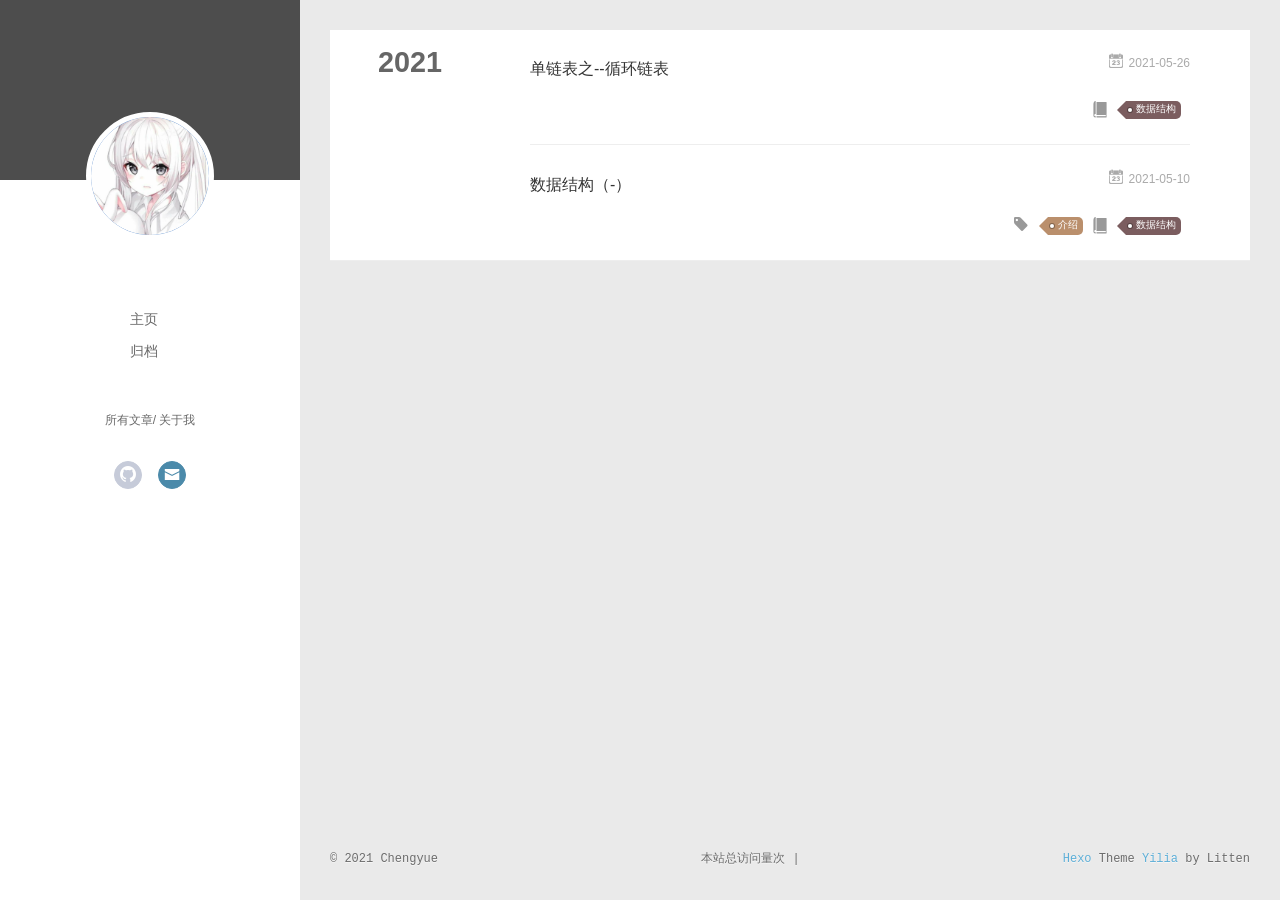
<file: archives/2021/05/index.html>
<!DOCTYPE html>
<html>
<head>
  <meta charset="utf-8">
  
  <meta name="renderer" content="webkit">
  <meta http-equiv="X-UA-Compatible" content="IE=edge" >
  <link rel="dns-prefetch" href="http://example.com">
  <title>Archives: 2021/5 | Sakura</title>
  <meta name="viewport" content="width=device-width, initial-scale=1, maximum-scale=1">
  <meta name="description" content="我们走过很多路，最后也回归到土里">
<meta property="og:type" content="website">
<meta property="og:title" content="Sakura">
<meta property="og:url" content="http://example.com/archives/2021/05/index.html">
<meta property="og:site_name" content="Sakura">
<meta property="og:description" content="我们走过很多路，最后也回归到土里">
<meta property="og:locale" content="en_US">
<meta property="article:author" content="Chengyue">
<meta name="twitter:card" content="summary">
  
    <link rel="alternative" href="/atom.xml" title="Sakura" type="application/atom+xml">
  
  
    <link rel="icon" href="/favicon.png">
  
  <link rel="stylesheet" type="text/css" href="/./main.0cf68a.css">
  <style type="text/css">
  
    #container.show {
      background: linear-gradient(200deg,#a0cfe4,#e8c37e);
    }
  </style>
  

  

<meta name="generator" content="Hexo 5.4.0"></head>

<body>
  <div id="container" q-class="show:isCtnShow">
    <canvas id="anm-canvas" class="anm-canvas"></canvas>
    <div class="left-col" q-class="show:isShow">
      
<div class="overlay" style="background: #4d4d4d"></div>
<div class="intrude-less">
	<header id="header" class="inner">
		<a href="/" class="profilepic">
			<img src="/assets/touxiang.jpg" class="js-avatar">
		</a>
		<hgroup>
		  <h1 class="header-author"><a href="/"></a></h1>
		</hgroup>
		

		<nav class="header-menu">
			<ul>
			
				<li><a href="/">主页</a></li>
	        
				<li><a href="/archives">归档</a></li>
	        
			</ul>
		</nav>
		<nav class="header-smart-menu">
    		
    			
    			<a q-on="click: openSlider(e, 'innerArchive')" href="javascript:void(0)">所有文章</a>
    			
            
    			
            
    			
    			<a q-on="click: openSlider(e, 'aboutme')" href="javascript:void(0)">关于我</a>
    			
            
		</nav>
		<nav class="header-nav">
			<div class="social">
				
					<a class="github" target="_blank" href="https://github.com/ammu14/ammu14.github.io" title="github"><i class="icon-github"></i></a>
		        
					<a class="mail" target="_blank" href="mailto:527351945@qq.com" title="mail"><i class="icon-mail"></i></a>
		        
			</div>
		</nav>
	</header>		
</div>

    </div>
    <div class="mid-col" q-class="show:isShow,hide:isShow|isFalse">
      
<nav id="mobile-nav">
  	<div class="overlay js-overlay" style="background: #4d4d4d"></div>
	<div class="btnctn js-mobile-btnctn">
  		<div class="slider-trigger list" q-on="click: openSlider(e)"><i class="icon icon-sort"></i></div>
	</div>
	<div class="intrude-less">
		<header id="header" class="inner">
			<div class="profilepic">
				<img src="/assets/touxiang.jpg" class="js-avatar">
			</div>
			<hgroup>
			  <h1 class="header-author js-header-author"></h1>
			</hgroup>
			
			
			
				
			
				
			
			
			
			<nav class="header-nav">
				<div class="social">
					
						<a class="github" target="_blank" href="https://github.com/ammu14/ammu14.github.io" title="github"><i class="icon-github"></i></a>
			        
						<a class="mail" target="_blank" href="mailto:527351945@qq.com" title="mail"><i class="icon-mail"></i></a>
			        
				</div>
			</nav>

			<nav class="header-menu js-header-menu">
				<ul style="width: 50%">
				
				
					<li style="width: 50%"><a href="/">主页</a></li>
		        
					<li style="width: 50%"><a href="/archives">归档</a></li>
		        
				</ul>
			</nav>
		</header>				
	</div>
	<div class="mobile-mask" style="display:none" q-show="isShow"></div>
</nav>

      <div id="wrapper" class="body-wrap">
        <div class="menu-l">
          <div class="canvas-wrap">
            <canvas data-colors="#eaeaea" data-sectionHeight="100" data-contentId="js-content" id="myCanvas1" class="anm-canvas"></canvas>
          </div>
          <div id="js-content" class="content-ll">
            
  
  
    
    
      
      
      <section class="archives-wrap">
        <div class="archive-year-wrap">
          <a href="/archives/2021" class="archive-year">2021</a>
        </div>
        <div class="archives">
    
    <article class="archive-article archive-type-post">
  <div class="archive-article-inner">
    <header class="archive-article-header">
      	<div class="article-meta">
	      	


<a href="/2021/05/26/%E5%BE%AA%E7%8E%AF%E9%93%BE%E8%A1%A8/" class="archive-article-date">
  	<time datetime="2021-05-26T10:22:46.000Z" itemprop="datePublished"><i class="icon-calendar icon"></i>2021-05-26</time>
</a>
        </div>
    	 
  
    <h1 itemprop="name">
      <a class="archive-article-title" href="/2021/05/26/%E5%BE%AA%E7%8E%AF%E9%93%BE%E8%A1%A8/">单链表之--循环链表</a>
    </h1>
  

        <div class="article-info info-on-right">
          
          
	<div class="article-category tagcloud">
		<i class="icon-book icon"></i>
		<ul class="article-tag-list">
			 
        		<li class="article-tag-list-item">
        			<a href="/categories/数据结构//" class="article-tag-list-link color5">数据结构</a>
        		</li>
      		
		</ul>
	</div>


        </div>
        <div class="clearfix"></div>
    </header>
  </div>
</article>
  
    
    
    <article class="archive-article archive-type-post">
  <div class="archive-article-inner">
    <header class="archive-article-header">
      	<div class="article-meta">
	      	


<a href="/2021/05/10/%E6%95%B0%E6%8D%AE%E7%BB%93%E6%9E%84%EF%BC%88-%EF%BC%89/" class="archive-article-date">
  	<time datetime="2021-05-10T13:00:28.000Z" itemprop="datePublished"><i class="icon-calendar icon"></i>2021-05-10</time>
</a>
        </div>
    	 
  
    <h1 itemprop="name">
      <a class="archive-article-title" href="/2021/05/10/%E6%95%B0%E6%8D%AE%E7%BB%93%E6%9E%84%EF%BC%88-%EF%BC%89/">数据结构（-）</a>
    </h1>
  

        <div class="article-info info-on-right">
          
	<div class="article-tag tagcloud">
		<i class="icon-price-tags icon"></i>
		<ul class="article-tag-list">
			 
        		<li class="article-tag-list-item">
        			<a href="javascript:void(0)" class="js-tag article-tag-list-link color3">介绍</a>
        		</li>
      		
		</ul>
	</div>

          
	<div class="article-category tagcloud">
		<i class="icon-book icon"></i>
		<ul class="article-tag-list">
			 
        		<li class="article-tag-list-item">
        			<a href="/categories/数据结构//" class="article-tag-list-link color5">数据结构</a>
        		</li>
      		
		</ul>
	</div>


        </div>
        <div class="clearfix"></div>
    </header>
  </div>
</article>
  
  
    </div></section>
  

    


          </div>
        </div>
      </div>
      <footer id="footer">
  <div class="outer">
    <div id="footer-info">
    	<div class="footer-left">
    		&copy; 2021 Chengyue
    	</div>
      	<div class="footer-right">
      		<a href="http://hexo.io/" target="_blank">Hexo</a>  Theme <a href="https://github.com/litten/hexo-theme-yilia" target="_blank">Yilia</a> by Litten
      	</div>
    </div>
  </div>

  
        <!-- 不蒜子统计 -->
        <span id="busuanzi_container_site_pv">
                本站总访问量<span id="busuanzi_value_site_pv"></span>次
        </span>
        <span class="post-meta-divider">|</span>
        <span id="busuanzi_container_site_uv" style='display:none'>
                本站访客数<span id="busuanzi_value_site_uv"></span>人
        </span>
        <script async src="//busuanzi.ibruce.info/busuanzi/2.3/busuanzi.pure.mini.js"></script>
  

</footer>
    </div>
    <script>
	var yiliaConfig = {
		mathjax: false,
		isHome: false,
		isPost: false,
		isArchive: true,
		isTag: false,
		isCategory: false,
		open_in_new: false,
		toc_hide_index: true,
		root: "/",
		innerArchive: true,
		showTags: false
	}
</script>

<script>!function(t){function n(e){if(r[e])return r[e].exports;var i=r[e]={exports:{},id:e,loaded:!1};return t[e].call(i.exports,i,i.exports,n),i.loaded=!0,i.exports}var r={};n.m=t,n.c=r,n.p="./",n(0)}([function(t,n,r){r(195),t.exports=r(191)},function(t,n,r){var e=r(3),i=r(52),o=r(27),u=r(28),c=r(53),f="prototype",a=function(t,n,r){var s,l,h,v,p=t&a.F,d=t&a.G,y=t&a.S,g=t&a.P,b=t&a.B,m=d?e:y?e[n]||(e[n]={}):(e[n]||{})[f],x=d?i:i[n]||(i[n]={}),w=x[f]||(x[f]={});d&&(r=n);for(s in r)l=!p&&m&&void 0!==m[s],h=(l?m:r)[s],v=b&&l?c(h,e):g&&"function"==typeof h?c(Function.call,h):h,m&&u(m,s,h,t&a.U),x[s]!=h&&o(x,s,v),g&&w[s]!=h&&(w[s]=h)};e.core=i,a.F=1,a.G=2,a.S=4,a.P=8,a.B=16,a.W=32,a.U=64,a.R=128,t.exports=a},function(t,n,r){var e=r(6);t.exports=function(t){if(!e(t))throw TypeError(t+" is not an object!");return t}},function(t,n){var r=t.exports="undefined"!=typeof window&&window.Math==Math?window:"undefined"!=typeof self&&self.Math==Math?self:Function("return this")();"number"==typeof __g&&(__g=r)},function(t,n){t.exports=function(t){try{return!!t()}catch(t){return!0}}},function(t,n){var r=t.exports="undefined"!=typeof window&&window.Math==Math?window:"undefined"!=typeof self&&self.Math==Math?self:Function("return this")();"number"==typeof __g&&(__g=r)},function(t,n){t.exports=function(t){return"object"==typeof t?null!==t:"function"==typeof t}},function(t,n,r){var e=r(126)("wks"),i=r(76),o=r(3).Symbol,u="function"==typeof o;(t.exports=function(t){return e[t]||(e[t]=u&&o[t]||(u?o:i)("Symbol."+t))}).store=e},function(t,n){var r={}.hasOwnProperty;t.exports=function(t,n){return r.call(t,n)}},function(t,n,r){var e=r(94),i=r(33);t.exports=function(t){return e(i(t))}},function(t,n,r){t.exports=!r(4)(function(){return 7!=Object.defineProperty({},"a",{get:function(){return 7}}).a})},function(t,n,r){var e=r(2),i=r(167),o=r(50),u=Object.defineProperty;n.f=r(10)?Object.defineProperty:function(t,n,r){if(e(t),n=o(n,!0),e(r),i)try{return u(t,n,r)}catch(t){}if("get"in r||"set"in r)throw TypeError("Accessors not supported!");return"value"in r&&(t[n]=r.value),t}},function(t,n,r){t.exports=!r(18)(function(){return 7!=Object.defineProperty({},"a",{get:function(){return 7}}).a})},function(t,n,r){var e=r(14),i=r(22);t.exports=r(12)?function(t,n,r){return e.f(t,n,i(1,r))}:function(t,n,r){return t[n]=r,t}},function(t,n,r){var e=r(20),i=r(58),o=r(42),u=Object.defineProperty;n.f=r(12)?Object.defineProperty:function(t,n,r){if(e(t),n=o(n,!0),e(r),i)try{return u(t,n,r)}catch(t){}if("get"in r||"set"in r)throw TypeError("Accessors not supported!");return"value"in r&&(t[n]=r.value),t}},function(t,n,r){var e=r(40)("wks"),i=r(23),o=r(5).Symbol,u="function"==typeof o;(t.exports=function(t){return e[t]||(e[t]=u&&o[t]||(u?o:i)("Symbol."+t))}).store=e},function(t,n,r){var e=r(67),i=Math.min;t.exports=function(t){return t>0?i(e(t),9007199254740991):0}},function(t,n,r){var e=r(46);t.exports=function(t){return Object(e(t))}},function(t,n){t.exports=function(t){try{return!!t()}catch(t){return!0}}},function(t,n,r){var e=r(63),i=r(34);t.exports=Object.keys||function(t){return e(t,i)}},function(t,n,r){var e=r(21);t.exports=function(t){if(!e(t))throw TypeError(t+" is not an object!");return t}},function(t,n){t.exports=function(t){return"object"==typeof t?null!==t:"function"==typeof t}},function(t,n){t.exports=function(t,n){return{enumerable:!(1&t),configurable:!(2&t),writable:!(4&t),value:n}}},function(t,n){var r=0,e=Math.random();t.exports=function(t){return"Symbol(".concat(void 0===t?"":t,")_",(++r+e).toString(36))}},function(t,n){var r={}.hasOwnProperty;t.exports=function(t,n){return r.call(t,n)}},function(t,n){var r=t.exports={version:"2.4.0"};"number"==typeof __e&&(__e=r)},function(t,n){t.exports=function(t){if("function"!=typeof t)throw TypeError(t+" is not a function!");return t}},function(t,n,r){var e=r(11),i=r(66);t.exports=r(10)?function(t,n,r){return e.f(t,n,i(1,r))}:function(t,n,r){return t[n]=r,t}},function(t,n,r){var e=r(3),i=r(27),o=r(24),u=r(76)("src"),c="toString",f=Function[c],a=(""+f).split(c);r(52).inspectSource=function(t){return f.call(t)},(t.exports=function(t,n,r,c){var f="function"==typeof r;f&&(o(r,"name")||i(r,"name",n)),t[n]!==r&&(f&&(o(r,u)||i(r,u,t[n]?""+t[n]:a.join(String(n)))),t===e?t[n]=r:c?t[n]?t[n]=r:i(t,n,r):(delete t[n],i(t,n,r)))})(Function.prototype,c,function(){return"function"==typeof this&&this[u]||f.call(this)})},function(t,n,r){var e=r(1),i=r(4),o=r(46),u=function(t,n,r,e){var i=String(o(t)),u="<"+n;return""!==r&&(u+=" "+r+'="'+String(e).replace(/"/g,"&quot;")+'"'),u+">"+i+"</"+n+">"};t.exports=function(t,n){var r={};r[t]=n(u),e(e.P+e.F*i(function(){var n=""[t]('"');return n!==n.toLowerCase()||n.split('"').length>3}),"String",r)}},function(t,n,r){var e=r(115),i=r(46);t.exports=function(t){return e(i(t))}},function(t,n,r){var e=r(116),i=r(66),o=r(30),u=r(50),c=r(24),f=r(167),a=Object.getOwnPropertyDescriptor;n.f=r(10)?a:function(t,n){if(t=o(t),n=u(n,!0),f)try{return a(t,n)}catch(t){}if(c(t,n))return i(!e.f.call(t,n),t[n])}},function(t,n,r){var e=r(24),i=r(17),o=r(145)("IE_PROTO"),u=Object.prototype;t.exports=Object.getPrototypeOf||function(t){return t=i(t),e(t,o)?t[o]:"function"==typeof t.constructor&&t instanceof t.constructor?t.constructor.prototype:t instanceof Object?u:null}},function(t,n){t.exports=function(t){if(void 0==t)throw TypeError("Can't call method on  "+t);return t}},function(t,n){t.exports="constructor,hasOwnProperty,isPrototypeOf,propertyIsEnumerable,toLocaleString,toString,valueOf".split(",")},function(t,n){t.exports={}},function(t,n){t.exports=!0},function(t,n){n.f={}.propertyIsEnumerable},function(t,n,r){var e=r(14).f,i=r(8),o=r(15)("toStringTag");t.exports=function(t,n,r){t&&!i(t=r?t:t.prototype,o)&&e(t,o,{configurable:!0,value:n})}},function(t,n,r){var e=r(40)("keys"),i=r(23);t.exports=function(t){return e[t]||(e[t]=i(t))}},function(t,n,r){var e=r(5),i="__core-js_shared__",o=e[i]||(e[i]={});t.exports=function(t){return o[t]||(o[t]={})}},function(t,n){var r=Math.ceil,e=Math.floor;t.exports=function(t){return isNaN(t=+t)?0:(t>0?e:r)(t)}},function(t,n,r){var e=r(21);t.exports=function(t,n){if(!e(t))return t;var r,i;if(n&&"function"==typeof(r=t.toString)&&!e(i=r.call(t)))return i;if("function"==typeof(r=t.valueOf)&&!e(i=r.call(t)))return i;if(!n&&"function"==typeof(r=t.toString)&&!e(i=r.call(t)))return i;throw TypeError("Can't convert object to primitive value")}},function(t,n,r){var e=r(5),i=r(25),o=r(36),u=r(44),c=r(14).f;t.exports=function(t){var n=i.Symbol||(i.Symbol=o?{}:e.Symbol||{});"_"==t.charAt(0)||t in n||c(n,t,{value:u.f(t)})}},function(t,n,r){n.f=r(15)},function(t,n){var r={}.toString;t.exports=function(t){return r.call(t).slice(8,-1)}},function(t,n){t.exports=function(t){if(void 0==t)throw TypeError("Can't call method on  "+t);return t}},function(t,n,r){var e=r(4);t.exports=function(t,n){return!!t&&e(function(){n?t.call(null,function(){},1):t.call(null)})}},function(t,n,r){var e=r(53),i=r(115),o=r(17),u=r(16),c=r(203);t.exports=function(t,n){var r=1==t,f=2==t,a=3==t,s=4==t,l=6==t,h=5==t||l,v=n||c;return function(n,c,p){for(var d,y,g=o(n),b=i(g),m=e(c,p,3),x=u(b.length),w=0,S=r?v(n,x):f?v(n,0):void 0;x>w;w++)if((h||w in b)&&(d=b[w],y=m(d,w,g),t))if(r)S[w]=y;else if(y)switch(t){case 3:return!0;case 5:return d;case 6:return w;case 2:S.push(d)}else if(s)return!1;return l?-1:a||s?s:S}}},function(t,n,r){var e=r(1),i=r(52),o=r(4);t.exports=function(t,n){var r=(i.Object||{})[t]||Object[t],u={};u[t]=n(r),e(e.S+e.F*o(function(){r(1)}),"Object",u)}},function(t,n,r){var e=r(6);t.exports=function(t,n){if(!e(t))return t;var r,i;if(n&&"function"==typeof(r=t.toString)&&!e(i=r.call(t)))return i;if("function"==typeof(r=t.valueOf)&&!e(i=r.call(t)))return i;if(!n&&"function"==typeof(r=t.toString)&&!e(i=r.call(t)))return i;throw TypeError("Can't convert object to primitive value")}},function(t,n,r){var e=r(5),i=r(25),o=r(91),u=r(13),c="prototype",f=function(t,n,r){var a,s,l,h=t&f.F,v=t&f.G,p=t&f.S,d=t&f.P,y=t&f.B,g=t&f.W,b=v?i:i[n]||(i[n]={}),m=b[c],x=v?e:p?e[n]:(e[n]||{})[c];v&&(r=n);for(a in r)(s=!h&&x&&void 0!==x[a])&&a in b||(l=s?x[a]:r[a],b[a]=v&&"function"!=typeof x[a]?r[a]:y&&s?o(l,e):g&&x[a]==l?function(t){var n=function(n,r,e){if(this instanceof t){switch(arguments.length){case 0:return new t;case 1:return new t(n);case 2:return new t(n,r)}return new t(n,r,e)}return t.apply(this,arguments)};return n[c]=t[c],n}(l):d&&"function"==typeof l?o(Function.call,l):l,d&&((b.virtual||(b.virtual={}))[a]=l,t&f.R&&m&&!m[a]&&u(m,a,l)))};f.F=1,f.G=2,f.S=4,f.P=8,f.B=16,f.W=32,f.U=64,f.R=128,t.exports=f},function(t,n){var r=t.exports={version:"2.4.0"};"number"==typeof __e&&(__e=r)},function(t,n,r){var e=r(26);t.exports=function(t,n,r){if(e(t),void 0===n)return t;switch(r){case 1:return function(r){return t.call(n,r)};case 2:return function(r,e){return t.call(n,r,e)};case 3:return function(r,e,i){return t.call(n,r,e,i)}}return function(){return t.apply(n,arguments)}}},function(t,n,r){var e=r(183),i=r(1),o=r(126)("metadata"),u=o.store||(o.store=new(r(186))),c=function(t,n,r){var i=u.get(t);if(!i){if(!r)return;u.set(t,i=new e)}var o=i.get(n);if(!o){if(!r)return;i.set(n,o=new e)}return o},f=function(t,n,r){var e=c(n,r,!1);return void 0!==e&&e.has(t)},a=function(t,n,r){var e=c(n,r,!1);return void 0===e?void 0:e.get(t)},s=function(t,n,r,e){c(r,e,!0).set(t,n)},l=function(t,n){var r=c(t,n,!1),e=[];return r&&r.forEach(function(t,n){e.push(n)}),e},h=function(t){return void 0===t||"symbol"==typeof t?t:String(t)},v=function(t){i(i.S,"Reflect",t)};t.exports={store:u,map:c,has:f,get:a,set:s,keys:l,key:h,exp:v}},function(t,n,r){"use strict";if(r(10)){var e=r(69),i=r(3),o=r(4),u=r(1),c=r(127),f=r(152),a=r(53),s=r(68),l=r(66),h=r(27),v=r(73),p=r(67),d=r(16),y=r(75),g=r(50),b=r(24),m=r(180),x=r(114),w=r(6),S=r(17),_=r(137),O=r(70),E=r(32),P=r(71).f,j=r(154),F=r(76),M=r(7),A=r(48),N=r(117),T=r(146),I=r(155),k=r(80),L=r(123),R=r(74),C=r(130),D=r(160),U=r(11),W=r(31),G=U.f,B=W.f,V=i.RangeError,z=i.TypeError,q=i.Uint8Array,K="ArrayBuffer",J="Shared"+K,Y="BYTES_PER_ELEMENT",H="prototype",$=Array[H],X=f.ArrayBuffer,Q=f.DataView,Z=A(0),tt=A(2),nt=A(3),rt=A(4),et=A(5),it=A(6),ot=N(!0),ut=N(!1),ct=I.values,ft=I.keys,at=I.entries,st=$.lastIndexOf,lt=$.reduce,ht=$.reduceRight,vt=$.join,pt=$.sort,dt=$.slice,yt=$.toString,gt=$.toLocaleString,bt=M("iterator"),mt=M("toStringTag"),xt=F("typed_constructor"),wt=F("def_constructor"),St=c.CONSTR,_t=c.TYPED,Ot=c.VIEW,Et="Wrong length!",Pt=A(1,function(t,n){return Tt(T(t,t[wt]),n)}),jt=o(function(){return 1===new q(new Uint16Array([1]).buffer)[0]}),Ft=!!q&&!!q[H].set&&o(function(){new q(1).set({})}),Mt=function(t,n){if(void 0===t)throw z(Et);var r=+t,e=d(t);if(n&&!m(r,e))throw V(Et);return e},At=function(t,n){var r=p(t);if(r<0||r%n)throw V("Wrong offset!");return r},Nt=function(t){if(w(t)&&_t in t)return t;throw z(t+" is not a typed array!")},Tt=function(t,n){if(!(w(t)&&xt in t))throw z("It is not a typed array constructor!");return new t(n)},It=function(t,n){return kt(T(t,t[wt]),n)},kt=function(t,n){for(var r=0,e=n.length,i=Tt(t,e);e>r;)i[r]=n[r++];return i},Lt=function(t,n,r){G(t,n,{get:function(){return this._d[r]}})},Rt=function(t){var n,r,e,i,o,u,c=S(t),f=arguments.length,s=f>1?arguments[1]:void 0,l=void 0!==s,h=j(c);if(void 0!=h&&!_(h)){for(u=h.call(c),e=[],n=0;!(o=u.next()).done;n++)e.push(o.value);c=e}for(l&&f>2&&(s=a(s,arguments[2],2)),n=0,r=d(c.length),i=Tt(this,r);r>n;n++)i[n]=l?s(c[n],n):c[n];return i},Ct=function(){for(var t=0,n=arguments.length,r=Tt(this,n);n>t;)r[t]=arguments[t++];return r},Dt=!!q&&o(function(){gt.call(new q(1))}),Ut=function(){return gt.apply(Dt?dt.call(Nt(this)):Nt(this),arguments)},Wt={copyWithin:function(t,n){return D.call(Nt(this),t,n,arguments.length>2?arguments[2]:void 0)},every:function(t){return rt(Nt(this),t,arguments.length>1?arguments[1]:void 0)},fill:function(t){return C.apply(Nt(this),arguments)},filter:function(t){return It(this,tt(Nt(this),t,arguments.length>1?arguments[1]:void 0))},find:function(t){return et(Nt(this),t,arguments.length>1?arguments[1]:void 0)},findIndex:function(t){return it(Nt(this),t,arguments.length>1?arguments[1]:void 0)},forEach:function(t){Z(Nt(this),t,arguments.length>1?arguments[1]:void 0)},indexOf:function(t){return ut(Nt(this),t,arguments.length>1?arguments[1]:void 0)},includes:function(t){return ot(Nt(this),t,arguments.length>1?arguments[1]:void 0)},join:function(t){return vt.apply(Nt(this),arguments)},lastIndexOf:function(t){return st.apply(Nt(this),arguments)},map:function(t){return Pt(Nt(this),t,arguments.length>1?arguments[1]:void 0)},reduce:function(t){return lt.apply(Nt(this),arguments)},reduceRight:function(t){return ht.apply(Nt(this),arguments)},reverse:function(){for(var t,n=this,r=Nt(n).length,e=Math.floor(r/2),i=0;i<e;)t=n[i],n[i++]=n[--r],n[r]=t;return n},some:function(t){return nt(Nt(this),t,arguments.length>1?arguments[1]:void 0)},sort:function(t){return pt.call(Nt(this),t)},subarray:function(t,n){var r=Nt(this),e=r.length,i=y(t,e);return new(T(r,r[wt]))(r.buffer,r.byteOffset+i*r.BYTES_PER_ELEMENT,d((void 0===n?e:y(n,e))-i))}},Gt=function(t,n){return It(this,dt.call(Nt(this),t,n))},Bt=function(t){Nt(this);var n=At(arguments[1],1),r=this.length,e=S(t),i=d(e.length),o=0;if(i+n>r)throw V(Et);for(;o<i;)this[n+o]=e[o++]},Vt={entries:function(){return at.call(Nt(this))},keys:function(){return ft.call(Nt(this))},values:function(){return ct.call(Nt(this))}},zt=function(t,n){return w(t)&&t[_t]&&"symbol"!=typeof n&&n in t&&String(+n)==String(n)},qt=function(t,n){return zt(t,n=g(n,!0))?l(2,t[n]):B(t,n)},Kt=function(t,n,r){return!(zt(t,n=g(n,!0))&&w(r)&&b(r,"value"))||b(r,"get")||b(r,"set")||r.configurable||b(r,"writable")&&!r.writable||b(r,"enumerable")&&!r.enumerable?G(t,n,r):(t[n]=r.value,t)};St||(W.f=qt,U.f=Kt),u(u.S+u.F*!St,"Object",{getOwnPropertyDescriptor:qt,defineProperty:Kt}),o(function(){yt.call({})})&&(yt=gt=function(){return vt.call(this)});var Jt=v({},Wt);v(Jt,Vt),h(Jt,bt,Vt.values),v(Jt,{slice:Gt,set:Bt,constructor:function(){},toString:yt,toLocaleString:Ut}),Lt(Jt,"buffer","b"),Lt(Jt,"byteOffset","o"),Lt(Jt,"byteLength","l"),Lt(Jt,"length","e"),G(Jt,mt,{get:function(){return this[_t]}}),t.exports=function(t,n,r,f){f=!!f;var a=t+(f?"Clamped":"")+"Array",l="Uint8Array"!=a,v="get"+t,p="set"+t,y=i[a],g=y||{},b=y&&E(y),m=!y||!c.ABV,S={},_=y&&y[H],j=function(t,r){var e=t._d;return e.v[v](r*n+e.o,jt)},F=function(t,r,e){var i=t._d;f&&(e=(e=Math.round(e))<0?0:e>255?255:255&e),i.v[p](r*n+i.o,e,jt)},M=function(t,n){G(t,n,{get:function(){return j(this,n)},set:function(t){return F(this,n,t)},enumerable:!0})};m?(y=r(function(t,r,e,i){s(t,y,a,"_d");var o,u,c,f,l=0,v=0;if(w(r)){if(!(r instanceof X||(f=x(r))==K||f==J))return _t in r?kt(y,r):Rt.call(y,r);o=r,v=At(e,n);var p=r.byteLength;if(void 0===i){if(p%n)throw V(Et);if((u=p-v)<0)throw V(Et)}else if((u=d(i)*n)+v>p)throw V(Et);c=u/n}else c=Mt(r,!0),u=c*n,o=new X(u);for(h(t,"_d",{b:o,o:v,l:u,e:c,v:new Q(o)});l<c;)M(t,l++)}),_=y[H]=O(Jt),h(_,"constructor",y)):L(function(t){new y(null),new y(t)},!0)||(y=r(function(t,r,e,i){s(t,y,a);var o;return w(r)?r instanceof X||(o=x(r))==K||o==J?void 0!==i?new g(r,At(e,n),i):void 0!==e?new g(r,At(e,n)):new g(r):_t in r?kt(y,r):Rt.call(y,r):new g(Mt(r,l))}),Z(b!==Function.prototype?P(g).concat(P(b)):P(g),function(t){t in y||h(y,t,g[t])}),y[H]=_,e||(_.constructor=y));var A=_[bt],N=!!A&&("values"==A.name||void 0==A.name),T=Vt.values;h(y,xt,!0),h(_,_t,a),h(_,Ot,!0),h(_,wt,y),(f?new y(1)[mt]==a:mt in _)||G(_,mt,{get:function(){return a}}),S[a]=y,u(u.G+u.W+u.F*(y!=g),S),u(u.S,a,{BYTES_PER_ELEMENT:n,from:Rt,of:Ct}),Y in _||h(_,Y,n),u(u.P,a,Wt),R(a),u(u.P+u.F*Ft,a,{set:Bt}),u(u.P+u.F*!N,a,Vt),u(u.P+u.F*(_.toString!=yt),a,{toString:yt}),u(u.P+u.F*o(function(){new y(1).slice()}),a,{slice:Gt}),u(u.P+u.F*(o(function(){return[1,2].toLocaleString()!=new y([1,2]).toLocaleString()})||!o(function(){_.toLocaleString.call([1,2])})),a,{toLocaleString:Ut}),k[a]=N?A:T,e||N||h(_,bt,T)}}else t.exports=function(){}},function(t,n){var r={}.toString;t.exports=function(t){return r.call(t).slice(8,-1)}},function(t,n,r){var e=r(21),i=r(5).document,o=e(i)&&e(i.createElement);t.exports=function(t){return o?i.createElement(t):{}}},function(t,n,r){t.exports=!r(12)&&!r(18)(function(){return 7!=Object.defineProperty(r(57)("div"),"a",{get:function(){return 7}}).a})},function(t,n,r){"use strict";var e=r(36),i=r(51),o=r(64),u=r(13),c=r(8),f=r(35),a=r(96),s=r(38),l=r(103),h=r(15)("iterator"),v=!([].keys&&"next"in[].keys()),p="keys",d="values",y=function(){return this};t.exports=function(t,n,r,g,b,m,x){a(r,n,g);var w,S,_,O=function(t){if(!v&&t in F)return F[t];switch(t){case p:case d:return function(){return new r(this,t)}}return function(){return new r(this,t)}},E=n+" Iterator",P=b==d,j=!1,F=t.prototype,M=F[h]||F["@@iterator"]||b&&F[b],A=M||O(b),N=b?P?O("entries"):A:void 0,T="Array"==n?F.entries||M:M;if(T&&(_=l(T.call(new t)))!==Object.prototype&&(s(_,E,!0),e||c(_,h)||u(_,h,y)),P&&M&&M.name!==d&&(j=!0,A=function(){return M.call(this)}),e&&!x||!v&&!j&&F[h]||u(F,h,A),f[n]=A,f[E]=y,b)if(w={values:P?A:O(d),keys:m?A:O(p),entries:N},x)for(S in w)S in F||o(F,S,w[S]);else i(i.P+i.F*(v||j),n,w);return w}},function(t,n,r){var e=r(20),i=r(100),o=r(34),u=r(39)("IE_PROTO"),c=function(){},f="prototype",a=function(){var t,n=r(57)("iframe"),e=o.length;for(n.style.display="none",r(93).appendChild(n),n.src="javascript:",t=n.contentWindow.document,t.open(),t.write("<script>document.F=Object<\/script>"),t.close(),a=t.F;e--;)delete a[f][o[e]];return a()};t.exports=Object.create||function(t,n){var r;return null!==t?(c[f]=e(t),r=new c,c[f]=null,r[u]=t):r=a(),void 0===n?r:i(r,n)}},function(t,n,r){var e=r(63),i=r(34).concat("length","prototype");n.f=Object.getOwnPropertyNames||function(t){return e(t,i)}},function(t,n){n.f=Object.getOwnPropertySymbols},function(t,n,r){var e=r(8),i=r(9),o=r(90)(!1),u=r(39)("IE_PROTO");t.exports=function(t,n){var r,c=i(t),f=0,a=[];for(r in c)r!=u&&e(c,r)&&a.push(r);for(;n.length>f;)e(c,r=n[f++])&&(~o(a,r)||a.push(r));return a}},function(t,n,r){t.exports=r(13)},function(t,n,r){var e=r(76)("meta"),i=r(6),o=r(24),u=r(11).f,c=0,f=Object.isExtensible||function(){return!0},a=!r(4)(function(){return f(Object.preventExtensions({}))}),s=function(t){u(t,e,{value:{i:"O"+ ++c,w:{}}})},l=function(t,n){if(!i(t))return"symbol"==typeof t?t:("string"==typeof t?"S":"P")+t;if(!o(t,e)){if(!f(t))return"F";if(!n)return"E";s(t)}return t[e].i},h=function(t,n){if(!o(t,e)){if(!f(t))return!0;if(!n)return!1;s(t)}return t[e].w},v=function(t){return a&&p.NEED&&f(t)&&!o(t,e)&&s(t),t},p=t.exports={KEY:e,NEED:!1,fastKey:l,getWeak:h,onFreeze:v}},function(t,n){t.exports=function(t,n){return{enumerable:!(1&t),configurable:!(2&t),writable:!(4&t),value:n}}},function(t,n){var r=Math.ceil,e=Math.floor;t.exports=function(t){return isNaN(t=+t)?0:(t>0?e:r)(t)}},function(t,n){t.exports=function(t,n,r,e){if(!(t instanceof n)||void 0!==e&&e in t)throw TypeError(r+": incorrect invocation!");return t}},function(t,n){t.exports=!1},function(t,n,r){var e=r(2),i=r(173),o=r(133),u=r(145)("IE_PROTO"),c=function(){},f="prototype",a=function(){var t,n=r(132)("iframe"),e=o.length;for(n.style.display="none",r(135).appendChild(n),n.src="javascript:",t=n.contentWindow.document,t.open(),t.write("<script>document.F=Object<\/script>"),t.close(),a=t.F;e--;)delete a[f][o[e]];return a()};t.exports=Object.create||function(t,n){var r;return null!==t?(c[f]=e(t),r=new c,c[f]=null,r[u]=t):r=a(),void 0===n?r:i(r,n)}},function(t,n,r){var e=r(175),i=r(133).concat("length","prototype");n.f=Object.getOwnPropertyNames||function(t){return e(t,i)}},function(t,n,r){var e=r(175),i=r(133);t.exports=Object.keys||function(t){return e(t,i)}},function(t,n,r){var e=r(28);t.exports=function(t,n,r){for(var i in n)e(t,i,n[i],r);return t}},function(t,n,r){"use strict";var e=r(3),i=r(11),o=r(10),u=r(7)("species");t.exports=function(t){var n=e[t];o&&n&&!n[u]&&i.f(n,u,{configurable:!0,get:function(){return this}})}},function(t,n,r){var e=r(67),i=Math.max,o=Math.min;t.exports=function(t,n){return t=e(t),t<0?i(t+n,0):o(t,n)}},function(t,n){var r=0,e=Math.random();t.exports=function(t){return"Symbol(".concat(void 0===t?"":t,")_",(++r+e).toString(36))}},function(t,n,r){var e=r(33);t.exports=function(t){return Object(e(t))}},function(t,n,r){var e=r(7)("unscopables"),i=Array.prototype;void 0==i[e]&&r(27)(i,e,{}),t.exports=function(t){i[e][t]=!0}},function(t,n,r){var e=r(53),i=r(169),o=r(137),u=r(2),c=r(16),f=r(154),a={},s={},n=t.exports=function(t,n,r,l,h){var v,p,d,y,g=h?function(){return t}:f(t),b=e(r,l,n?2:1),m=0;if("function"!=typeof g)throw TypeError(t+" is not iterable!");if(o(g)){for(v=c(t.length);v>m;m++)if((y=n?b(u(p=t[m])[0],p[1]):b(t[m]))===a||y===s)return y}else for(d=g.call(t);!(p=d.next()).done;)if((y=i(d,b,p.value,n))===a||y===s)return y};n.BREAK=a,n.RETURN=s},function(t,n){t.exports={}},function(t,n,r){var e=r(11).f,i=r(24),o=r(7)("toStringTag");t.exports=function(t,n,r){t&&!i(t=r?t:t.prototype,o)&&e(t,o,{configurable:!0,value:n})}},function(t,n,r){var e=r(1),i=r(46),o=r(4),u=r(150),c="["+u+"]",f="​",a=RegExp("^"+c+c+"*"),s=RegExp(c+c+"*$"),l=function(t,n,r){var i={},c=o(function(){return!!u[t]()||f[t]()!=f}),a=i[t]=c?n(h):u[t];r&&(i[r]=a),e(e.P+e.F*c,"String",i)},h=l.trim=function(t,n){return t=String(i(t)),1&n&&(t=t.replace(a,"")),2&n&&(t=t.replace(s,"")),t};t.exports=l},function(t,n,r){t.exports={default:r(86),__esModule:!0}},function(t,n,r){t.exports={default:r(87),__esModule:!0}},function(t,n,r){"use strict";function e(t){return t&&t.__esModule?t:{default:t}}n.__esModule=!0;var i=r(84),o=e(i),u=r(83),c=e(u),f="function"==typeof c.default&&"symbol"==typeof o.default?function(t){return typeof t}:function(t){return t&&"function"==typeof c.default&&t.constructor===c.default&&t!==c.default.prototype?"symbol":typeof t};n.default="function"==typeof c.default&&"symbol"===f(o.default)?function(t){return void 0===t?"undefined":f(t)}:function(t){return t&&"function"==typeof c.default&&t.constructor===c.default&&t!==c.default.prototype?"symbol":void 0===t?"undefined":f(t)}},function(t,n,r){r(110),r(108),r(111),r(112),t.exports=r(25).Symbol},function(t,n,r){r(109),r(113),t.exports=r(44).f("iterator")},function(t,n){t.exports=function(t){if("function"!=typeof t)throw TypeError(t+" is not a function!");return t}},function(t,n){t.exports=function(){}},function(t,n,r){var e=r(9),i=r(106),o=r(105);t.exports=function(t){return function(n,r,u){var c,f=e(n),a=i(f.length),s=o(u,a);if(t&&r!=r){for(;a>s;)if((c=f[s++])!=c)return!0}else for(;a>s;s++)if((t||s in f)&&f[s]===r)return t||s||0;return!t&&-1}}},function(t,n,r){var e=r(88);t.exports=function(t,n,r){if(e(t),void 0===n)return t;switch(r){case 1:return function(r){return t.call(n,r)};case 2:return function(r,e){return t.call(n,r,e)};case 3:return function(r,e,i){return t.call(n,r,e,i)}}return function(){return t.apply(n,arguments)}}},function(t,n,r){var e=r(19),i=r(62),o=r(37);t.exports=function(t){var n=e(t),r=i.f;if(r)for(var u,c=r(t),f=o.f,a=0;c.length>a;)f.call(t,u=c[a++])&&n.push(u);return n}},function(t,n,r){t.exports=r(5).document&&document.documentElement},function(t,n,r){var e=r(56);t.exports=Object("z").propertyIsEnumerable(0)?Object:function(t){return"String"==e(t)?t.split(""):Object(t)}},function(t,n,r){var e=r(56);t.exports=Array.isArray||function(t){return"Array"==e(t)}},function(t,n,r){"use strict";var e=r(60),i=r(22),o=r(38),u={};r(13)(u,r(15)("iterator"),function(){return this}),t.exports=function(t,n,r){t.prototype=e(u,{next:i(1,r)}),o(t,n+" Iterator")}},function(t,n){t.exports=function(t,n){return{value:n,done:!!t}}},function(t,n,r){var e=r(19),i=r(9);t.exports=function(t,n){for(var r,o=i(t),u=e(o),c=u.length,f=0;c>f;)if(o[r=u[f++]]===n)return r}},function(t,n,r){var e=r(23)("meta"),i=r(21),o=r(8),u=r(14).f,c=0,f=Object.isExtensible||function(){return!0},a=!r(18)(function(){return f(Object.preventExtensions({}))}),s=function(t){u(t,e,{value:{i:"O"+ ++c,w:{}}})},l=function(t,n){if(!i(t))return"symbol"==typeof t?t:("string"==typeof t?"S":"P")+t;if(!o(t,e)){if(!f(t))return"F";if(!n)return"E";s(t)}return t[e].i},h=function(t,n){if(!o(t,e)){if(!f(t))return!0;if(!n)return!1;s(t)}return t[e].w},v=function(t){return a&&p.NEED&&f(t)&&!o(t,e)&&s(t),t},p=t.exports={KEY:e,NEED:!1,fastKey:l,getWeak:h,onFreeze:v}},function(t,n,r){var e=r(14),i=r(20),o=r(19);t.exports=r(12)?Object.defineProperties:function(t,n){i(t);for(var r,u=o(n),c=u.length,f=0;c>f;)e.f(t,r=u[f++],n[r]);return t}},function(t,n,r){var e=r(37),i=r(22),o=r(9),u=r(42),c=r(8),f=r(58),a=Object.getOwnPropertyDescriptor;n.f=r(12)?a:function(t,n){if(t=o(t),n=u(n,!0),f)try{return a(t,n)}catch(t){}if(c(t,n))return i(!e.f.call(t,n),t[n])}},function(t,n,r){var e=r(9),i=r(61).f,o={}.toString,u="object"==typeof window&&window&&Object.getOwnPropertyNames?Object.getOwnPropertyNames(window):[],c=function(t){try{return i(t)}catch(t){return u.slice()}};t.exports.f=function(t){return u&&"[object Window]"==o.call(t)?c(t):i(e(t))}},function(t,n,r){var e=r(8),i=r(77),o=r(39)("IE_PROTO"),u=Object.prototype;t.exports=Object.getPrototypeOf||function(t){return t=i(t),e(t,o)?t[o]:"function"==typeof t.constructor&&t instanceof t.constructor?t.constructor.prototype:t instanceof Object?u:null}},function(t,n,r){var e=r(41),i=r(33);t.exports=function(t){return function(n,r){var o,u,c=String(i(n)),f=e(r),a=c.length;return f<0||f>=a?t?"":void 0:(o=c.charCodeAt(f),o<55296||o>56319||f+1===a||(u=c.charCodeAt(f+1))<56320||u>57343?t?c.charAt(f):o:t?c.slice(f,f+2):u-56320+(o-55296<<10)+65536)}}},function(t,n,r){var e=r(41),i=Math.max,o=Math.min;t.exports=function(t,n){return t=e(t),t<0?i(t+n,0):o(t,n)}},function(t,n,r){var e=r(41),i=Math.min;t.exports=function(t){return t>0?i(e(t),9007199254740991):0}},function(t,n,r){"use strict";var e=r(89),i=r(97),o=r(35),u=r(9);t.exports=r(59)(Array,"Array",function(t,n){this._t=u(t),this._i=0,this._k=n},function(){var t=this._t,n=this._k,r=this._i++;return!t||r>=t.length?(this._t=void 0,i(1)):"keys"==n?i(0,r):"values"==n?i(0,t[r]):i(0,[r,t[r]])},"values"),o.Arguments=o.Array,e("keys"),e("values"),e("entries")},function(t,n){},function(t,n,r){"use strict";var e=r(104)(!0);r(59)(String,"String",function(t){this._t=String(t),this._i=0},function(){var t,n=this._t,r=this._i;return r>=n.length?{value:void 0,done:!0}:(t=e(n,r),this._i+=t.length,{value:t,done:!1})})},function(t,n,r){"use strict";var e=r(5),i=r(8),o=r(12),u=r(51),c=r(64),f=r(99).KEY,a=r(18),s=r(40),l=r(38),h=r(23),v=r(15),p=r(44),d=r(43),y=r(98),g=r(92),b=r(95),m=r(20),x=r(9),w=r(42),S=r(22),_=r(60),O=r(102),E=r(101),P=r(14),j=r(19),F=E.f,M=P.f,A=O.f,N=e.Symbol,T=e.JSON,I=T&&T.stringify,k="prototype",L=v("_hidden"),R=v("toPrimitive"),C={}.propertyIsEnumerable,D=s("symbol-registry"),U=s("symbols"),W=s("op-symbols"),G=Object[k],B="function"==typeof N,V=e.QObject,z=!V||!V[k]||!V[k].findChild,q=o&&a(function(){return 7!=_(M({},"a",{get:function(){return M(this,"a",{value:7}).a}})).a})?function(t,n,r){var e=F(G,n);e&&delete G[n],M(t,n,r),e&&t!==G&&M(G,n,e)}:M,K=function(t){var n=U[t]=_(N[k]);return n._k=t,n},J=B&&"symbol"==typeof N.iterator?function(t){return"symbol"==typeof t}:function(t){return t instanceof N},Y=function(t,n,r){return t===G&&Y(W,n,r),m(t),n=w(n,!0),m(r),i(U,n)?(r.enumerable?(i(t,L)&&t[L][n]&&(t[L][n]=!1),r=_(r,{enumerable:S(0,!1)})):(i(t,L)||M(t,L,S(1,{})),t[L][n]=!0),q(t,n,r)):M(t,n,r)},H=function(t,n){m(t);for(var r,e=g(n=x(n)),i=0,o=e.length;o>i;)Y(t,r=e[i++],n[r]);return t},$=function(t,n){return void 0===n?_(t):H(_(t),n)},X=function(t){var n=C.call(this,t=w(t,!0));return!(this===G&&i(U,t)&&!i(W,t))&&(!(n||!i(this,t)||!i(U,t)||i(this,L)&&this[L][t])||n)},Q=function(t,n){if(t=x(t),n=w(n,!0),t!==G||!i(U,n)||i(W,n)){var r=F(t,n);return!r||!i(U,n)||i(t,L)&&t[L][n]||(r.enumerable=!0),r}},Z=function(t){for(var n,r=A(x(t)),e=[],o=0;r.length>o;)i(U,n=r[o++])||n==L||n==f||e.push(n);return e},tt=function(t){for(var n,r=t===G,e=A(r?W:x(t)),o=[],u=0;e.length>u;)!i(U,n=e[u++])||r&&!i(G,n)||o.push(U[n]);return o};B||(N=function(){if(this instanceof N)throw TypeError("Symbol is not a constructor!");var t=h(arguments.length>0?arguments[0]:void 0),n=function(r){this===G&&n.call(W,r),i(this,L)&&i(this[L],t)&&(this[L][t]=!1),q(this,t,S(1,r))};return o&&z&&q(G,t,{configurable:!0,set:n}),K(t)},c(N[k],"toString",function(){return this._k}),E.f=Q,P.f=Y,r(61).f=O.f=Z,r(37).f=X,r(62).f=tt,o&&!r(36)&&c(G,"propertyIsEnumerable",X,!0),p.f=function(t){return K(v(t))}),u(u.G+u.W+u.F*!B,{Symbol:N});for(var nt="hasInstance,isConcatSpreadable,iterator,match,replace,search,species,split,toPrimitive,toStringTag,unscopables".split(","),rt=0;nt.length>rt;)v(nt[rt++]);for(var nt=j(v.store),rt=0;nt.length>rt;)d(nt[rt++]);u(u.S+u.F*!B,"Symbol",{for:function(t){return i(D,t+="")?D[t]:D[t]=N(t)},keyFor:function(t){if(J(t))return y(D,t);throw TypeError(t+" is not a symbol!")},useSetter:function(){z=!0},useSimple:function(){z=!1}}),u(u.S+u.F*!B,"Object",{create:$,defineProperty:Y,defineProperties:H,getOwnPropertyDescriptor:Q,getOwnPropertyNames:Z,getOwnPropertySymbols:tt}),T&&u(u.S+u.F*(!B||a(function(){var t=N();return"[null]"!=I([t])||"{}"!=I({a:t})||"{}"!=I(Object(t))})),"JSON",{stringify:function(t){if(void 0!==t&&!J(t)){for(var n,r,e=[t],i=1;arguments.length>i;)e.push(arguments[i++]);return n=e[1],"function"==typeof n&&(r=n),!r&&b(n)||(n=function(t,n){if(r&&(n=r.call(this,t,n)),!J(n))return n}),e[1]=n,I.apply(T,e)}}}),N[k][R]||r(13)(N[k],R,N[k].valueOf),l(N,"Symbol"),l(Math,"Math",!0),l(e.JSON,"JSON",!0)},function(t,n,r){r(43)("asyncIterator")},function(t,n,r){r(43)("observable")},function(t,n,r){r(107);for(var e=r(5),i=r(13),o=r(35),u=r(15)("toStringTag"),c=["NodeList","DOMTokenList","MediaList","StyleSheetList","CSSRuleList"],f=0;f<5;f++){var a=c[f],s=e[a],l=s&&s.prototype;l&&!l[u]&&i(l,u,a),o[a]=o.Array}},function(t,n,r){var e=r(45),i=r(7)("toStringTag"),o="Arguments"==e(function(){return arguments}()),u=function(t,n){try{return t[n]}catch(t){}};t.exports=function(t){var n,r,c;return void 0===t?"Undefined":null===t?"Null":"string"==typeof(r=u(n=Object(t),i))?r:o?e(n):"Object"==(c=e(n))&&"function"==typeof n.callee?"Arguments":c}},function(t,n,r){var e=r(45);t.exports=Object("z").propertyIsEnumerable(0)?Object:function(t){return"String"==e(t)?t.split(""):Object(t)}},function(t,n){n.f={}.propertyIsEnumerable},function(t,n,r){var e=r(30),i=r(16),o=r(75);t.exports=function(t){return function(n,r,u){var c,f=e(n),a=i(f.length),s=o(u,a);if(t&&r!=r){for(;a>s;)if((c=f[s++])!=c)return!0}else for(;a>s;s++)if((t||s in f)&&f[s]===r)return t||s||0;return!t&&-1}}},function(t,n,r){"use strict";var e=r(3),i=r(1),o=r(28),u=r(73),c=r(65),f=r(79),a=r(68),s=r(6),l=r(4),h=r(123),v=r(81),p=r(136);t.exports=function(t,n,r,d,y,g){var b=e[t],m=b,x=y?"set":"add",w=m&&m.prototype,S={},_=function(t){var n=w[t];o(w,t,"delete"==t?function(t){return!(g&&!s(t))&&n.call(this,0===t?0:t)}:"has"==t?function(t){return!(g&&!s(t))&&n.call(this,0===t?0:t)}:"get"==t?function(t){return g&&!s(t)?void 0:n.call(this,0===t?0:t)}:"add"==t?function(t){return n.call(this,0===t?0:t),this}:function(t,r){return n.call(this,0===t?0:t,r),this})};if("function"==typeof m&&(g||w.forEach&&!l(function(){(new m).entries().next()}))){var O=new m,E=O[x](g?{}:-0,1)!=O,P=l(function(){O.has(1)}),j=h(function(t){new m(t)}),F=!g&&l(function(){for(var t=new m,n=5;n--;)t[x](n,n);return!t.has(-0)});j||(m=n(function(n,r){a(n,m,t);var e=p(new b,n,m);return void 0!=r&&f(r,y,e[x],e),e}),m.prototype=w,w.constructor=m),(P||F)&&(_("delete"),_("has"),y&&_("get")),(F||E)&&_(x),g&&w.clear&&delete w.clear}else m=d.getConstructor(n,t,y,x),u(m.prototype,r),c.NEED=!0;return v(m,t),S[t]=m,i(i.G+i.W+i.F*(m!=b),S),g||d.setStrong(m,t,y),m}},function(t,n,r){"use strict";var e=r(27),i=r(28),o=r(4),u=r(46),c=r(7);t.exports=function(t,n,r){var f=c(t),a=r(u,f,""[t]),s=a[0],l=a[1];o(function(){var n={};return n[f]=function(){return 7},7!=""[t](n)})&&(i(String.prototype,t,s),e(RegExp.prototype,f,2==n?function(t,n){return l.call(t,this,n)}:function(t){return l.call(t,this)}))}
},function(t,n,r){"use strict";var e=r(2);t.exports=function(){var t=e(this),n="";return t.global&&(n+="g"),t.ignoreCase&&(n+="i"),t.multiline&&(n+="m"),t.unicode&&(n+="u"),t.sticky&&(n+="y"),n}},function(t,n){t.exports=function(t,n,r){var e=void 0===r;switch(n.length){case 0:return e?t():t.call(r);case 1:return e?t(n[0]):t.call(r,n[0]);case 2:return e?t(n[0],n[1]):t.call(r,n[0],n[1]);case 3:return e?t(n[0],n[1],n[2]):t.call(r,n[0],n[1],n[2]);case 4:return e?t(n[0],n[1],n[2],n[3]):t.call(r,n[0],n[1],n[2],n[3])}return t.apply(r,n)}},function(t,n,r){var e=r(6),i=r(45),o=r(7)("match");t.exports=function(t){var n;return e(t)&&(void 0!==(n=t[o])?!!n:"RegExp"==i(t))}},function(t,n,r){var e=r(7)("iterator"),i=!1;try{var o=[7][e]();o.return=function(){i=!0},Array.from(o,function(){throw 2})}catch(t){}t.exports=function(t,n){if(!n&&!i)return!1;var r=!1;try{var o=[7],u=o[e]();u.next=function(){return{done:r=!0}},o[e]=function(){return u},t(o)}catch(t){}return r}},function(t,n,r){t.exports=r(69)||!r(4)(function(){var t=Math.random();__defineSetter__.call(null,t,function(){}),delete r(3)[t]})},function(t,n){n.f=Object.getOwnPropertySymbols},function(t,n,r){var e=r(3),i="__core-js_shared__",o=e[i]||(e[i]={});t.exports=function(t){return o[t]||(o[t]={})}},function(t,n,r){for(var e,i=r(3),o=r(27),u=r(76),c=u("typed_array"),f=u("view"),a=!(!i.ArrayBuffer||!i.DataView),s=a,l=0,h="Int8Array,Uint8Array,Uint8ClampedArray,Int16Array,Uint16Array,Int32Array,Uint32Array,Float32Array,Float64Array".split(",");l<9;)(e=i[h[l++]])?(o(e.prototype,c,!0),o(e.prototype,f,!0)):s=!1;t.exports={ABV:a,CONSTR:s,TYPED:c,VIEW:f}},function(t,n){"use strict";var r={versions:function(){var t=window.navigator.userAgent;return{trident:t.indexOf("Trident")>-1,presto:t.indexOf("Presto")>-1,webKit:t.indexOf("AppleWebKit")>-1,gecko:t.indexOf("Gecko")>-1&&-1==t.indexOf("KHTML"),mobile:!!t.match(/AppleWebKit.*Mobile.*/),ios:!!t.match(/\(i[^;]+;( U;)? CPU.+Mac OS X/),android:t.indexOf("Android")>-1||t.indexOf("Linux")>-1,iPhone:t.indexOf("iPhone")>-1||t.indexOf("Mac")>-1,iPad:t.indexOf("iPad")>-1,webApp:-1==t.indexOf("Safari"),weixin:-1==t.indexOf("MicroMessenger")}}()};t.exports=r},function(t,n,r){"use strict";var e=r(85),i=function(t){return t&&t.__esModule?t:{default:t}}(e),o=function(){function t(t,n,e){return n||e?String.fromCharCode(n||e):r[t]||t}function n(t){return e[t]}var r={"&quot;":'"',"&lt;":"<","&gt;":">","&amp;":"&","&nbsp;":" "},e={};for(var u in r)e[r[u]]=u;return r["&apos;"]="'",e["'"]="&#39;",{encode:function(t){return t?(""+t).replace(/['<> "&]/g,n).replace(/\r?\n/g,"<br/>").replace(/\s/g,"&nbsp;"):""},decode:function(n){return n?(""+n).replace(/<br\s*\/?>/gi,"\n").replace(/&quot;|&lt;|&gt;|&amp;|&nbsp;|&apos;|&#(\d+);|&#(\d+)/g,t).replace(/\u00a0/g," "):""},encodeBase16:function(t){if(!t)return t;t+="";for(var n=[],r=0,e=t.length;e>r;r++)n.push(t.charCodeAt(r).toString(16).toUpperCase());return n.join("")},encodeBase16forJSON:function(t){if(!t)return t;t=t.replace(/[\u4E00-\u9FBF]/gi,function(t){return escape(t).replace("%u","\\u")});for(var n=[],r=0,e=t.length;e>r;r++)n.push(t.charCodeAt(r).toString(16).toUpperCase());return n.join("")},decodeBase16:function(t){if(!t)return t;t+="";for(var n=[],r=0,e=t.length;e>r;r+=2)n.push(String.fromCharCode("0x"+t.slice(r,r+2)));return n.join("")},encodeObject:function(t){if(t instanceof Array)for(var n=0,r=t.length;r>n;n++)t[n]=o.encodeObject(t[n]);else if("object"==(void 0===t?"undefined":(0,i.default)(t)))for(var e in t)t[e]=o.encodeObject(t[e]);else if("string"==typeof t)return o.encode(t);return t},loadScript:function(t){var n=document.createElement("script");document.getElementsByTagName("body")[0].appendChild(n),n.setAttribute("src",t)},addLoadEvent:function(t){var n=window.onload;"function"!=typeof window.onload?window.onload=t:window.onload=function(){n(),t()}}}}();t.exports=o},function(t,n,r){"use strict";var e=r(17),i=r(75),o=r(16);t.exports=function(t){for(var n=e(this),r=o(n.length),u=arguments.length,c=i(u>1?arguments[1]:void 0,r),f=u>2?arguments[2]:void 0,a=void 0===f?r:i(f,r);a>c;)n[c++]=t;return n}},function(t,n,r){"use strict";var e=r(11),i=r(66);t.exports=function(t,n,r){n in t?e.f(t,n,i(0,r)):t[n]=r}},function(t,n,r){var e=r(6),i=r(3).document,o=e(i)&&e(i.createElement);t.exports=function(t){return o?i.createElement(t):{}}},function(t,n){t.exports="constructor,hasOwnProperty,isPrototypeOf,propertyIsEnumerable,toLocaleString,toString,valueOf".split(",")},function(t,n,r){var e=r(7)("match");t.exports=function(t){var n=/./;try{"/./"[t](n)}catch(r){try{return n[e]=!1,!"/./"[t](n)}catch(t){}}return!0}},function(t,n,r){t.exports=r(3).document&&document.documentElement},function(t,n,r){var e=r(6),i=r(144).set;t.exports=function(t,n,r){var o,u=n.constructor;return u!==r&&"function"==typeof u&&(o=u.prototype)!==r.prototype&&e(o)&&i&&i(t,o),t}},function(t,n,r){var e=r(80),i=r(7)("iterator"),o=Array.prototype;t.exports=function(t){return void 0!==t&&(e.Array===t||o[i]===t)}},function(t,n,r){var e=r(45);t.exports=Array.isArray||function(t){return"Array"==e(t)}},function(t,n,r){"use strict";var e=r(70),i=r(66),o=r(81),u={};r(27)(u,r(7)("iterator"),function(){return this}),t.exports=function(t,n,r){t.prototype=e(u,{next:i(1,r)}),o(t,n+" Iterator")}},function(t,n,r){"use strict";var e=r(69),i=r(1),o=r(28),u=r(27),c=r(24),f=r(80),a=r(139),s=r(81),l=r(32),h=r(7)("iterator"),v=!([].keys&&"next"in[].keys()),p="keys",d="values",y=function(){return this};t.exports=function(t,n,r,g,b,m,x){a(r,n,g);var w,S,_,O=function(t){if(!v&&t in F)return F[t];switch(t){case p:case d:return function(){return new r(this,t)}}return function(){return new r(this,t)}},E=n+" Iterator",P=b==d,j=!1,F=t.prototype,M=F[h]||F["@@iterator"]||b&&F[b],A=M||O(b),N=b?P?O("entries"):A:void 0,T="Array"==n?F.entries||M:M;if(T&&(_=l(T.call(new t)))!==Object.prototype&&(s(_,E,!0),e||c(_,h)||u(_,h,y)),P&&M&&M.name!==d&&(j=!0,A=function(){return M.call(this)}),e&&!x||!v&&!j&&F[h]||u(F,h,A),f[n]=A,f[E]=y,b)if(w={values:P?A:O(d),keys:m?A:O(p),entries:N},x)for(S in w)S in F||o(F,S,w[S]);else i(i.P+i.F*(v||j),n,w);return w}},function(t,n){var r=Math.expm1;t.exports=!r||r(10)>22025.465794806718||r(10)<22025.465794806718||-2e-17!=r(-2e-17)?function(t){return 0==(t=+t)?t:t>-1e-6&&t<1e-6?t+t*t/2:Math.exp(t)-1}:r},function(t,n){t.exports=Math.sign||function(t){return 0==(t=+t)||t!=t?t:t<0?-1:1}},function(t,n,r){var e=r(3),i=r(151).set,o=e.MutationObserver||e.WebKitMutationObserver,u=e.process,c=e.Promise,f="process"==r(45)(u);t.exports=function(){var t,n,r,a=function(){var e,i;for(f&&(e=u.domain)&&e.exit();t;){i=t.fn,t=t.next;try{i()}catch(e){throw t?r():n=void 0,e}}n=void 0,e&&e.enter()};if(f)r=function(){u.nextTick(a)};else if(o){var s=!0,l=document.createTextNode("");new o(a).observe(l,{characterData:!0}),r=function(){l.data=s=!s}}else if(c&&c.resolve){var h=c.resolve();r=function(){h.then(a)}}else r=function(){i.call(e,a)};return function(e){var i={fn:e,next:void 0};n&&(n.next=i),t||(t=i,r()),n=i}}},function(t,n,r){var e=r(6),i=r(2),o=function(t,n){if(i(t),!e(n)&&null!==n)throw TypeError(n+": can't set as prototype!")};t.exports={set:Object.setPrototypeOf||("__proto__"in{}?function(t,n,e){try{e=r(53)(Function.call,r(31).f(Object.prototype,"__proto__").set,2),e(t,[]),n=!(t instanceof Array)}catch(t){n=!0}return function(t,r){return o(t,r),n?t.__proto__=r:e(t,r),t}}({},!1):void 0),check:o}},function(t,n,r){var e=r(126)("keys"),i=r(76);t.exports=function(t){return e[t]||(e[t]=i(t))}},function(t,n,r){var e=r(2),i=r(26),o=r(7)("species");t.exports=function(t,n){var r,u=e(t).constructor;return void 0===u||void 0==(r=e(u)[o])?n:i(r)}},function(t,n,r){var e=r(67),i=r(46);t.exports=function(t){return function(n,r){var o,u,c=String(i(n)),f=e(r),a=c.length;return f<0||f>=a?t?"":void 0:(o=c.charCodeAt(f),o<55296||o>56319||f+1===a||(u=c.charCodeAt(f+1))<56320||u>57343?t?c.charAt(f):o:t?c.slice(f,f+2):u-56320+(o-55296<<10)+65536)}}},function(t,n,r){var e=r(122),i=r(46);t.exports=function(t,n,r){if(e(n))throw TypeError("String#"+r+" doesn't accept regex!");return String(i(t))}},function(t,n,r){"use strict";var e=r(67),i=r(46);t.exports=function(t){var n=String(i(this)),r="",o=e(t);if(o<0||o==1/0)throw RangeError("Count can't be negative");for(;o>0;(o>>>=1)&&(n+=n))1&o&&(r+=n);return r}},function(t,n){t.exports="\t\n\v\f\r   ᠎             　\u2028\u2029\ufeff"},function(t,n,r){var e,i,o,u=r(53),c=r(121),f=r(135),a=r(132),s=r(3),l=s.process,h=s.setImmediate,v=s.clearImmediate,p=s.MessageChannel,d=0,y={},g="onreadystatechange",b=function(){var t=+this;if(y.hasOwnProperty(t)){var n=y[t];delete y[t],n()}},m=function(t){b.call(t.data)};h&&v||(h=function(t){for(var n=[],r=1;arguments.length>r;)n.push(arguments[r++]);return y[++d]=function(){c("function"==typeof t?t:Function(t),n)},e(d),d},v=function(t){delete y[t]},"process"==r(45)(l)?e=function(t){l.nextTick(u(b,t,1))}:p?(i=new p,o=i.port2,i.port1.onmessage=m,e=u(o.postMessage,o,1)):s.addEventListener&&"function"==typeof postMessage&&!s.importScripts?(e=function(t){s.postMessage(t+"","*")},s.addEventListener("message",m,!1)):e=g in a("script")?function(t){f.appendChild(a("script"))[g]=function(){f.removeChild(this),b.call(t)}}:function(t){setTimeout(u(b,t,1),0)}),t.exports={set:h,clear:v}},function(t,n,r){"use strict";var e=r(3),i=r(10),o=r(69),u=r(127),c=r(27),f=r(73),a=r(4),s=r(68),l=r(67),h=r(16),v=r(71).f,p=r(11).f,d=r(130),y=r(81),g="ArrayBuffer",b="DataView",m="prototype",x="Wrong length!",w="Wrong index!",S=e[g],_=e[b],O=e.Math,E=e.RangeError,P=e.Infinity,j=S,F=O.abs,M=O.pow,A=O.floor,N=O.log,T=O.LN2,I="buffer",k="byteLength",L="byteOffset",R=i?"_b":I,C=i?"_l":k,D=i?"_o":L,U=function(t,n,r){var e,i,o,u=Array(r),c=8*r-n-1,f=(1<<c)-1,a=f>>1,s=23===n?M(2,-24)-M(2,-77):0,l=0,h=t<0||0===t&&1/t<0?1:0;for(t=F(t),t!=t||t===P?(i=t!=t?1:0,e=f):(e=A(N(t)/T),t*(o=M(2,-e))<1&&(e--,o*=2),t+=e+a>=1?s/o:s*M(2,1-a),t*o>=2&&(e++,o/=2),e+a>=f?(i=0,e=f):e+a>=1?(i=(t*o-1)*M(2,n),e+=a):(i=t*M(2,a-1)*M(2,n),e=0));n>=8;u[l++]=255&i,i/=256,n-=8);for(e=e<<n|i,c+=n;c>0;u[l++]=255&e,e/=256,c-=8);return u[--l]|=128*h,u},W=function(t,n,r){var e,i=8*r-n-1,o=(1<<i)-1,u=o>>1,c=i-7,f=r-1,a=t[f--],s=127&a;for(a>>=7;c>0;s=256*s+t[f],f--,c-=8);for(e=s&(1<<-c)-1,s>>=-c,c+=n;c>0;e=256*e+t[f],f--,c-=8);if(0===s)s=1-u;else{if(s===o)return e?NaN:a?-P:P;e+=M(2,n),s-=u}return(a?-1:1)*e*M(2,s-n)},G=function(t){return t[3]<<24|t[2]<<16|t[1]<<8|t[0]},B=function(t){return[255&t]},V=function(t){return[255&t,t>>8&255]},z=function(t){return[255&t,t>>8&255,t>>16&255,t>>24&255]},q=function(t){return U(t,52,8)},K=function(t){return U(t,23,4)},J=function(t,n,r){p(t[m],n,{get:function(){return this[r]}})},Y=function(t,n,r,e){var i=+r,o=l(i);if(i!=o||o<0||o+n>t[C])throw E(w);var u=t[R]._b,c=o+t[D],f=u.slice(c,c+n);return e?f:f.reverse()},H=function(t,n,r,e,i,o){var u=+r,c=l(u);if(u!=c||c<0||c+n>t[C])throw E(w);for(var f=t[R]._b,a=c+t[D],s=e(+i),h=0;h<n;h++)f[a+h]=s[o?h:n-h-1]},$=function(t,n){s(t,S,g);var r=+n,e=h(r);if(r!=e)throw E(x);return e};if(u.ABV){if(!a(function(){new S})||!a(function(){new S(.5)})){S=function(t){return new j($(this,t))};for(var X,Q=S[m]=j[m],Z=v(j),tt=0;Z.length>tt;)(X=Z[tt++])in S||c(S,X,j[X]);o||(Q.constructor=S)}var nt=new _(new S(2)),rt=_[m].setInt8;nt.setInt8(0,2147483648),nt.setInt8(1,2147483649),!nt.getInt8(0)&&nt.getInt8(1)||f(_[m],{setInt8:function(t,n){rt.call(this,t,n<<24>>24)},setUint8:function(t,n){rt.call(this,t,n<<24>>24)}},!0)}else S=function(t){var n=$(this,t);this._b=d.call(Array(n),0),this[C]=n},_=function(t,n,r){s(this,_,b),s(t,S,b);var e=t[C],i=l(n);if(i<0||i>e)throw E("Wrong offset!");if(r=void 0===r?e-i:h(r),i+r>e)throw E(x);this[R]=t,this[D]=i,this[C]=r},i&&(J(S,k,"_l"),J(_,I,"_b"),J(_,k,"_l"),J(_,L,"_o")),f(_[m],{getInt8:function(t){return Y(this,1,t)[0]<<24>>24},getUint8:function(t){return Y(this,1,t)[0]},getInt16:function(t){var n=Y(this,2,t,arguments[1]);return(n[1]<<8|n[0])<<16>>16},getUint16:function(t){var n=Y(this,2,t,arguments[1]);return n[1]<<8|n[0]},getInt32:function(t){return G(Y(this,4,t,arguments[1]))},getUint32:function(t){return G(Y(this,4,t,arguments[1]))>>>0},getFloat32:function(t){return W(Y(this,4,t,arguments[1]),23,4)},getFloat64:function(t){return W(Y(this,8,t,arguments[1]),52,8)},setInt8:function(t,n){H(this,1,t,B,n)},setUint8:function(t,n){H(this,1,t,B,n)},setInt16:function(t,n){H(this,2,t,V,n,arguments[2])},setUint16:function(t,n){H(this,2,t,V,n,arguments[2])},setInt32:function(t,n){H(this,4,t,z,n,arguments[2])},setUint32:function(t,n){H(this,4,t,z,n,arguments[2])},setFloat32:function(t,n){H(this,4,t,K,n,arguments[2])},setFloat64:function(t,n){H(this,8,t,q,n,arguments[2])}});y(S,g),y(_,b),c(_[m],u.VIEW,!0),n[g]=S,n[b]=_},function(t,n,r){var e=r(3),i=r(52),o=r(69),u=r(182),c=r(11).f;t.exports=function(t){var n=i.Symbol||(i.Symbol=o?{}:e.Symbol||{});"_"==t.charAt(0)||t in n||c(n,t,{value:u.f(t)})}},function(t,n,r){var e=r(114),i=r(7)("iterator"),o=r(80);t.exports=r(52).getIteratorMethod=function(t){if(void 0!=t)return t[i]||t["@@iterator"]||o[e(t)]}},function(t,n,r){"use strict";var e=r(78),i=r(170),o=r(80),u=r(30);t.exports=r(140)(Array,"Array",function(t,n){this._t=u(t),this._i=0,this._k=n},function(){var t=this._t,n=this._k,r=this._i++;return!t||r>=t.length?(this._t=void 0,i(1)):"keys"==n?i(0,r):"values"==n?i(0,t[r]):i(0,[r,t[r]])},"values"),o.Arguments=o.Array,e("keys"),e("values"),e("entries")},function(t,n){function r(t,n){t.classList?t.classList.add(n):t.className+=" "+n}t.exports=r},function(t,n){function r(t,n){if(t.classList)t.classList.remove(n);else{var r=new RegExp("(^|\\b)"+n.split(" ").join("|")+"(\\b|$)","gi");t.className=t.className.replace(r," ")}}t.exports=r},function(t,n){function r(){throw new Error("setTimeout has not been defined")}function e(){throw new Error("clearTimeout has not been defined")}function i(t){if(s===setTimeout)return setTimeout(t,0);if((s===r||!s)&&setTimeout)return s=setTimeout,setTimeout(t,0);try{return s(t,0)}catch(n){try{return s.call(null,t,0)}catch(n){return s.call(this,t,0)}}}function o(t){if(l===clearTimeout)return clearTimeout(t);if((l===e||!l)&&clearTimeout)return l=clearTimeout,clearTimeout(t);try{return l(t)}catch(n){try{return l.call(null,t)}catch(n){return l.call(this,t)}}}function u(){d&&v&&(d=!1,v.length?p=v.concat(p):y=-1,p.length&&c())}function c(){if(!d){var t=i(u);d=!0;for(var n=p.length;n;){for(v=p,p=[];++y<n;)v&&v[y].run();y=-1,n=p.length}v=null,d=!1,o(t)}}function f(t,n){this.fun=t,this.array=n}function a(){}var s,l,h=t.exports={};!function(){try{s="function"==typeof setTimeout?setTimeout:r}catch(t){s=r}try{l="function"==typeof clearTimeout?clearTimeout:e}catch(t){l=e}}();var v,p=[],d=!1,y=-1;h.nextTick=function(t){var n=new Array(arguments.length-1);if(arguments.length>1)for(var r=1;r<arguments.length;r++)n[r-1]=arguments[r];p.push(new f(t,n)),1!==p.length||d||i(c)},f.prototype.run=function(){this.fun.apply(null,this.array)},h.title="browser",h.browser=!0,h.env={},h.argv=[],h.version="",h.versions={},h.on=a,h.addListener=a,h.once=a,h.off=a,h.removeListener=a,h.removeAllListeners=a,h.emit=a,h.prependListener=a,h.prependOnceListener=a,h.listeners=function(t){return[]},h.binding=function(t){throw new Error("process.binding is not supported")},h.cwd=function(){return"/"},h.chdir=function(t){throw new Error("process.chdir is not supported")},h.umask=function(){return 0}},function(t,n,r){var e=r(45);t.exports=function(t,n){if("number"!=typeof t&&"Number"!=e(t))throw TypeError(n);return+t}},function(t,n,r){"use strict";var e=r(17),i=r(75),o=r(16);t.exports=[].copyWithin||function(t,n){var r=e(this),u=o(r.length),c=i(t,u),f=i(n,u),a=arguments.length>2?arguments[2]:void 0,s=Math.min((void 0===a?u:i(a,u))-f,u-c),l=1;for(f<c&&c<f+s&&(l=-1,f+=s-1,c+=s-1);s-- >0;)f in r?r[c]=r[f]:delete r[c],c+=l,f+=l;return r}},function(t,n,r){var e=r(79);t.exports=function(t,n){var r=[];return e(t,!1,r.push,r,n),r}},function(t,n,r){var e=r(26),i=r(17),o=r(115),u=r(16);t.exports=function(t,n,r,c,f){e(n);var a=i(t),s=o(a),l=u(a.length),h=f?l-1:0,v=f?-1:1;if(r<2)for(;;){if(h in s){c=s[h],h+=v;break}if(h+=v,f?h<0:l<=h)throw TypeError("Reduce of empty array with no initial value")}for(;f?h>=0:l>h;h+=v)h in s&&(c=n(c,s[h],h,a));return c}},function(t,n,r){"use strict";var e=r(26),i=r(6),o=r(121),u=[].slice,c={},f=function(t,n,r){if(!(n in c)){for(var e=[],i=0;i<n;i++)e[i]="a["+i+"]";c[n]=Function("F,a","return new F("+e.join(",")+")")}return c[n](t,r)};t.exports=Function.bind||function(t){var n=e(this),r=u.call(arguments,1),c=function(){var e=r.concat(u.call(arguments));return this instanceof c?f(n,e.length,e):o(n,e,t)};return i(n.prototype)&&(c.prototype=n.prototype),c}},function(t,n,r){"use strict";var e=r(11).f,i=r(70),o=r(73),u=r(53),c=r(68),f=r(46),a=r(79),s=r(140),l=r(170),h=r(74),v=r(10),p=r(65).fastKey,d=v?"_s":"size",y=function(t,n){var r,e=p(n);if("F"!==e)return t._i[e];for(r=t._f;r;r=r.n)if(r.k==n)return r};t.exports={getConstructor:function(t,n,r,s){var l=t(function(t,e){c(t,l,n,"_i"),t._i=i(null),t._f=void 0,t._l=void 0,t[d]=0,void 0!=e&&a(e,r,t[s],t)});return o(l.prototype,{clear:function(){for(var t=this,n=t._i,r=t._f;r;r=r.n)r.r=!0,r.p&&(r.p=r.p.n=void 0),delete n[r.i];t._f=t._l=void 0,t[d]=0},delete:function(t){var n=this,r=y(n,t);if(r){var e=r.n,i=r.p;delete n._i[r.i],r.r=!0,i&&(i.n=e),e&&(e.p=i),n._f==r&&(n._f=e),n._l==r&&(n._l=i),n[d]--}return!!r},forEach:function(t){c(this,l,"forEach");for(var n,r=u(t,arguments.length>1?arguments[1]:void 0,3);n=n?n.n:this._f;)for(r(n.v,n.k,this);n&&n.r;)n=n.p},has:function(t){return!!y(this,t)}}),v&&e(l.prototype,"size",{get:function(){return f(this[d])}}),l},def:function(t,n,r){var e,i,o=y(t,n);return o?o.v=r:(t._l=o={i:i=p(n,!0),k:n,v:r,p:e=t._l,n:void 0,r:!1},t._f||(t._f=o),e&&(e.n=o),t[d]++,"F"!==i&&(t._i[i]=o)),t},getEntry:y,setStrong:function(t,n,r){s(t,n,function(t,n){this._t=t,this._k=n,this._l=void 0},function(){for(var t=this,n=t._k,r=t._l;r&&r.r;)r=r.p;return t._t&&(t._l=r=r?r.n:t._t._f)?"keys"==n?l(0,r.k):"values"==n?l(0,r.v):l(0,[r.k,r.v]):(t._t=void 0,l(1))},r?"entries":"values",!r,!0),h(n)}}},function(t,n,r){var e=r(114),i=r(161);t.exports=function(t){return function(){if(e(this)!=t)throw TypeError(t+"#toJSON isn't generic");return i(this)}}},function(t,n,r){"use strict";var e=r(73),i=r(65).getWeak,o=r(2),u=r(6),c=r(68),f=r(79),a=r(48),s=r(24),l=a(5),h=a(6),v=0,p=function(t){return t._l||(t._l=new d)},d=function(){this.a=[]},y=function(t,n){return l(t.a,function(t){return t[0]===n})};d.prototype={get:function(t){var n=y(this,t);if(n)return n[1]},has:function(t){return!!y(this,t)},set:function(t,n){var r=y(this,t);r?r[1]=n:this.a.push([t,n])},delete:function(t){var n=h(this.a,function(n){return n[0]===t});return~n&&this.a.splice(n,1),!!~n}},t.exports={getConstructor:function(t,n,r,o){var a=t(function(t,e){c(t,a,n,"_i"),t._i=v++,t._l=void 0,void 0!=e&&f(e,r,t[o],t)});return e(a.prototype,{delete:function(t){if(!u(t))return!1;var n=i(t);return!0===n?p(this).delete(t):n&&s(n,this._i)&&delete n[this._i]},has:function(t){if(!u(t))return!1;var n=i(t);return!0===n?p(this).has(t):n&&s(n,this._i)}}),a},def:function(t,n,r){var e=i(o(n),!0);return!0===e?p(t).set(n,r):e[t._i]=r,t},ufstore:p}},function(t,n,r){t.exports=!r(10)&&!r(4)(function(){return 7!=Object.defineProperty(r(132)("div"),"a",{get:function(){return 7}}).a})},function(t,n,r){var e=r(6),i=Math.floor;t.exports=function(t){return!e(t)&&isFinite(t)&&i(t)===t}},function(t,n,r){var e=r(2);t.exports=function(t,n,r,i){try{return i?n(e(r)[0],r[1]):n(r)}catch(n){var o=t.return;throw void 0!==o&&e(o.call(t)),n}}},function(t,n){t.exports=function(t,n){return{value:n,done:!!t}}},function(t,n){t.exports=Math.log1p||function(t){return(t=+t)>-1e-8&&t<1e-8?t-t*t/2:Math.log(1+t)}},function(t,n,r){"use strict";var e=r(72),i=r(125),o=r(116),u=r(17),c=r(115),f=Object.assign;t.exports=!f||r(4)(function(){var t={},n={},r=Symbol(),e="abcdefghijklmnopqrst";return t[r]=7,e.split("").forEach(function(t){n[t]=t}),7!=f({},t)[r]||Object.keys(f({},n)).join("")!=e})?function(t,n){for(var r=u(t),f=arguments.length,a=1,s=i.f,l=o.f;f>a;)for(var h,v=c(arguments[a++]),p=s?e(v).concat(s(v)):e(v),d=p.length,y=0;d>y;)l.call(v,h=p[y++])&&(r[h]=v[h]);return r}:f},function(t,n,r){var e=r(11),i=r(2),o=r(72);t.exports=r(10)?Object.defineProperties:function(t,n){i(t);for(var r,u=o(n),c=u.length,f=0;c>f;)e.f(t,r=u[f++],n[r]);return t}},function(t,n,r){var e=r(30),i=r(71).f,o={}.toString,u="object"==typeof window&&window&&Object.getOwnPropertyNames?Object.getOwnPropertyNames(window):[],c=function(t){try{return i(t)}catch(t){return u.slice()}};t.exports.f=function(t){return u&&"[object Window]"==o.call(t)?c(t):i(e(t))}},function(t,n,r){var e=r(24),i=r(30),o=r(117)(!1),u=r(145)("IE_PROTO");t.exports=function(t,n){var r,c=i(t),f=0,a=[];for(r in c)r!=u&&e(c,r)&&a.push(r);for(;n.length>f;)e(c,r=n[f++])&&(~o(a,r)||a.push(r));return a}},function(t,n,r){var e=r(72),i=r(30),o=r(116).f;t.exports=function(t){return function(n){for(var r,u=i(n),c=e(u),f=c.length,a=0,s=[];f>a;)o.call(u,r=c[a++])&&s.push(t?[r,u[r]]:u[r]);return s}}},function(t,n,r){var e=r(71),i=r(125),o=r(2),u=r(3).Reflect;t.exports=u&&u.ownKeys||function(t){var n=e.f(o(t)),r=i.f;return r?n.concat(r(t)):n}},function(t,n,r){var e=r(3).parseFloat,i=r(82).trim;t.exports=1/e(r(150)+"-0")!=-1/0?function(t){var n=i(String(t),3),r=e(n);return 0===r&&"-"==n.charAt(0)?-0:r}:e},function(t,n,r){var e=r(3).parseInt,i=r(82).trim,o=r(150),u=/^[\-+]?0[xX]/;t.exports=8!==e(o+"08")||22!==e(o+"0x16")?function(t,n){var r=i(String(t),3);return e(r,n>>>0||(u.test(r)?16:10))}:e},function(t,n){t.exports=Object.is||function(t,n){return t===n?0!==t||1/t==1/n:t!=t&&n!=n}},function(t,n,r){var e=r(16),i=r(149),o=r(46);t.exports=function(t,n,r,u){var c=String(o(t)),f=c.length,a=void 0===r?" ":String(r),s=e(n);if(s<=f||""==a)return c;var l=s-f,h=i.call(a,Math.ceil(l/a.length));return h.length>l&&(h=h.slice(0,l)),u?h+c:c+h}},function(t,n,r){n.f=r(7)},function(t,n,r){"use strict";var e=r(164);t.exports=r(118)("Map",function(t){return function(){return t(this,arguments.length>0?arguments[0]:void 0)}},{get:function(t){var n=e.getEntry(this,t);return n&&n.v},set:function(t,n){return e.def(this,0===t?0:t,n)}},e,!0)},function(t,n,r){r(10)&&"g"!=/./g.flags&&r(11).f(RegExp.prototype,"flags",{configurable:!0,get:r(120)})},function(t,n,r){"use strict";var e=r(164);t.exports=r(118)("Set",function(t){return function(){return t(this,arguments.length>0?arguments[0]:void 0)}},{add:function(t){return e.def(this,t=0===t?0:t,t)}},e)},function(t,n,r){"use strict";var e,i=r(48)(0),o=r(28),u=r(65),c=r(172),f=r(166),a=r(6),s=u.getWeak,l=Object.isExtensible,h=f.ufstore,v={},p=function(t){return function(){return t(this,arguments.length>0?arguments[0]:void 0)}},d={get:function(t){if(a(t)){var n=s(t);return!0===n?h(this).get(t):n?n[this._i]:void 0}},set:function(t,n){return f.def(this,t,n)}},y=t.exports=r(118)("WeakMap",p,d,f,!0,!0);7!=(new y).set((Object.freeze||Object)(v),7).get(v)&&(e=f.getConstructor(p),c(e.prototype,d),u.NEED=!0,i(["delete","has","get","set"],function(t){var n=y.prototype,r=n[t];o(n,t,function(n,i){if(a(n)&&!l(n)){this._f||(this._f=new e);var o=this._f[t](n,i);return"set"==t?this:o}return r.call(this,n,i)})}))},,,,function(t,n){"use strict";function r(){var t=document.querySelector("#page-nav");if(t&&!document.querySelector("#page-nav .extend.prev")&&(t.innerHTML='<a class="extend prev disabled" rel="prev">&laquo; Prev</a>'+t.innerHTML),t&&!document.querySelector("#page-nav .extend.next")&&(t.innerHTML=t.innerHTML+'<a class="extend next disabled" rel="next">Next &raquo;</a>'),yiliaConfig&&yiliaConfig.open_in_new){document.querySelectorAll(".article-entry a:not(.article-more-a)").forEach(function(t){var n=t.getAttribute("target");n&&""!==n||t.setAttribute("target","_blank")})}if(yiliaConfig&&yiliaConfig.toc_hide_index){document.querySelectorAll(".toc-number").forEach(function(t){t.style.display="none"})}var n=document.querySelector("#js-aboutme");n&&0!==n.length&&(n.innerHTML=n.innerText)}t.exports={init:r}},function(t,n,r){"use strict";function e(t){return t&&t.__esModule?t:{default:t}}function i(t,n){var r=/\/|index.html/g;return t.replace(r,"")===n.replace(r,"")}function o(){for(var t=document.querySelectorAll(".js-header-menu li a"),n=window.location.pathname,r=0,e=t.length;r<e;r++){var o=t[r];i(n,o.getAttribute("href"))&&(0,h.default)(o,"active")}}function u(t){for(var n=t.offsetLeft,r=t.offsetParent;null!==r;)n+=r.offsetLeft,r=r.offsetParent;return n}function c(t){for(var n=t.offsetTop,r=t.offsetParent;null!==r;)n+=r.offsetTop,r=r.offsetParent;return n}function f(t,n,r,e,i){var o=u(t),f=c(t)-n;if(f-r<=i){var a=t.$newDom;a||(a=t.cloneNode(!0),(0,d.default)(t,a),t.$newDom=a,a.style.position="fixed",a.style.top=(r||f)+"px",a.style.left=o+"px",a.style.zIndex=e||2,a.style.width="100%",a.style.color="#fff"),a.style.visibility="visible",t.style.visibility="hidden"}else{t.style.visibility="visible";var s=t.$newDom;s&&(s.style.visibility="hidden")}}function a(){var t=document.querySelector(".js-overlay"),n=document.querySelector(".js-header-menu");f(t,document.body.scrollTop,-63,2,0),f(n,document.body.scrollTop,1,3,0)}function s(){document.querySelector("#container").addEventListener("scroll",function(t){a()}),window.addEventListener("scroll",function(t){a()}),a()}var l=r(156),h=e(l),v=r(157),p=(e(v),r(382)),d=e(p),y=r(128),g=e(y),b=r(190),m=e(b),x=r(129);(function(){g.default.versions.mobile&&window.screen.width<800&&(o(),s())})(),(0,x.addLoadEvent)(function(){m.default.init()}),t.exports={}},,,,function(t,n,r){(function(t){"use strict";function n(t,n,r){t[n]||Object[e](t,n,{writable:!0,configurable:!0,value:r})}if(r(381),r(391),r(198),t._babelPolyfill)throw new Error("only one instance of babel-polyfill is allowed");t._babelPolyfill=!0;var e="defineProperty";n(String.prototype,"padLeft","".padStart),n(String.prototype,"padRight","".padEnd),"pop,reverse,shift,keys,values,entries,indexOf,every,some,forEach,map,filter,find,findIndex,includes,join,slice,concat,push,splice,unshift,sort,lastIndexOf,reduce,reduceRight,copyWithin,fill".split(",").forEach(function(t){[][t]&&n(Array,t,Function.call.bind([][t]))})}).call(n,function(){return this}())},,,function(t,n,r){r(210),t.exports=r(52).RegExp.escape},,,,function(t,n,r){var e=r(6),i=r(138),o=r(7)("species");t.exports=function(t){var n;return i(t)&&(n=t.constructor,"function"!=typeof n||n!==Array&&!i(n.prototype)||(n=void 0),e(n)&&null===(n=n[o])&&(n=void 0)),void 0===n?Array:n}},function(t,n,r){var e=r(202);t.exports=function(t,n){return new(e(t))(n)}},function(t,n,r){"use strict";var e=r(2),i=r(50),o="number";t.exports=function(t){if("string"!==t&&t!==o&&"default"!==t)throw TypeError("Incorrect hint");return i(e(this),t!=o)}},function(t,n,r){var e=r(72),i=r(125),o=r(116);t.exports=function(t){var n=e(t),r=i.f;if(r)for(var u,c=r(t),f=o.f,a=0;c.length>a;)f.call(t,u=c[a++])&&n.push(u);return n}},function(t,n,r){var e=r(72),i=r(30);t.exports=function(t,n){for(var r,o=i(t),u=e(o),c=u.length,f=0;c>f;)if(o[r=u[f++]]===n)return r}},function(t,n,r){"use strict";var e=r(208),i=r(121),o=r(26);t.exports=function(){for(var t=o(this),n=arguments.length,r=Array(n),u=0,c=e._,f=!1;n>u;)(r[u]=arguments[u++])===c&&(f=!0);return function(){var e,o=this,u=arguments.length,a=0,s=0;if(!f&&!u)return i(t,r,o);if(e=r.slice(),f)for(;n>a;a++)e[a]===c&&(e[a]=arguments[s++]);for(;u>s;)e.push(arguments[s++]);return i(t,e,o)}}},function(t,n,r){t.exports=r(3)},function(t,n){t.exports=function(t,n){var r=n===Object(n)?function(t){return n[t]}:n;return function(n){return String(n).replace(t,r)}}},function(t,n,r){var e=r(1),i=r(209)(/[\\^$*+?.()|[\]{}]/g,"\\$&");e(e.S,"RegExp",{escape:function(t){return i(t)}})},function(t,n,r){var e=r(1);e(e.P,"Array",{copyWithin:r(160)}),r(78)("copyWithin")},function(t,n,r){"use strict";var e=r(1),i=r(48)(4);e(e.P+e.F*!r(47)([].every,!0),"Array",{every:function(t){return i(this,t,arguments[1])}})},function(t,n,r){var e=r(1);e(e.P,"Array",{fill:r(130)}),r(78)("fill")},function(t,n,r){"use strict";var e=r(1),i=r(48)(2);e(e.P+e.F*!r(47)([].filter,!0),"Array",{filter:function(t){return i(this,t,arguments[1])}})},function(t,n,r){"use strict";var e=r(1),i=r(48)(6),o="findIndex",u=!0;o in[]&&Array(1)[o](function(){u=!1}),e(e.P+e.F*u,"Array",{findIndex:function(t){return i(this,t,arguments.length>1?arguments[1]:void 0)}}),r(78)(o)},function(t,n,r){"use strict";var e=r(1),i=r(48)(5),o="find",u=!0;o in[]&&Array(1)[o](function(){u=!1}),e(e.P+e.F*u,"Array",{find:function(t){return i(this,t,arguments.length>1?arguments[1]:void 0)}}),r(78)(o)},function(t,n,r){"use strict";var e=r(1),i=r(48)(0),o=r(47)([].forEach,!0);e(e.P+e.F*!o,"Array",{forEach:function(t){return i(this,t,arguments[1])}})},function(t,n,r){"use strict";var e=r(53),i=r(1),o=r(17),u=r(169),c=r(137),f=r(16),a=r(131),s=r(154);i(i.S+i.F*!r(123)(function(t){Array.from(t)}),"Array",{from:function(t){var n,r,i,l,h=o(t),v="function"==typeof this?this:Array,p=arguments.length,d=p>1?arguments[1]:void 0,y=void 0!==d,g=0,b=s(h);if(y&&(d=e(d,p>2?arguments[2]:void 0,2)),void 0==b||v==Array&&c(b))for(n=f(h.length),r=new v(n);n>g;g++)a(r,g,y?d(h[g],g):h[g]);else for(l=b.call(h),r=new v;!(i=l.next()).done;g++)a(r,g,y?u(l,d,[i.value,g],!0):i.value);return r.length=g,r}})},function(t,n,r){"use strict";var e=r(1),i=r(117)(!1),o=[].indexOf,u=!!o&&1/[1].indexOf(1,-0)<0;e(e.P+e.F*(u||!r(47)(o)),"Array",{indexOf:function(t){return u?o.apply(this,arguments)||0:i(this,t,arguments[1])}})},function(t,n,r){var e=r(1);e(e.S,"Array",{isArray:r(138)})},function(t,n,r){"use strict";var e=r(1),i=r(30),o=[].join;e(e.P+e.F*(r(115)!=Object||!r(47)(o)),"Array",{join:function(t){return o.call(i(this),void 0===t?",":t)}})},function(t,n,r){"use strict";var e=r(1),i=r(30),o=r(67),u=r(16),c=[].lastIndexOf,f=!!c&&1/[1].lastIndexOf(1,-0)<0;e(e.P+e.F*(f||!r(47)(c)),"Array",{lastIndexOf:function(t){if(f)return c.apply(this,arguments)||0;var n=i(this),r=u(n.length),e=r-1;for(arguments.length>1&&(e=Math.min(e,o(arguments[1]))),e<0&&(e=r+e);e>=0;e--)if(e in n&&n[e]===t)return e||0;return-1}})},function(t,n,r){"use strict";var e=r(1),i=r(48)(1);e(e.P+e.F*!r(47)([].map,!0),"Array",{map:function(t){return i(this,t,arguments[1])}})},function(t,n,r){"use strict";var e=r(1),i=r(131);e(e.S+e.F*r(4)(function(){function t(){}return!(Array.of.call(t)instanceof t)}),"Array",{of:function(){for(var t=0,n=arguments.length,r=new("function"==typeof this?this:Array)(n);n>t;)i(r,t,arguments[t++]);return r.length=n,r}})},function(t,n,r){"use strict";var e=r(1),i=r(162);e(e.P+e.F*!r(47)([].reduceRight,!0),"Array",{reduceRight:function(t){return i(this,t,arguments.length,arguments[1],!0)}})},function(t,n,r){"use strict";var e=r(1),i=r(162);e(e.P+e.F*!r(47)([].reduce,!0),"Array",{reduce:function(t){return i(this,t,arguments.length,arguments[1],!1)}})},function(t,n,r){"use strict";var e=r(1),i=r(135),o=r(45),u=r(75),c=r(16),f=[].slice;e(e.P+e.F*r(4)(function(){i&&f.call(i)}),"Array",{slice:function(t,n){var r=c(this.length),e=o(this);if(n=void 0===n?r:n,"Array"==e)return f.call(this,t,n);for(var i=u(t,r),a=u(n,r),s=c(a-i),l=Array(s),h=0;h<s;h++)l[h]="String"==e?this.charAt(i+h):this[i+h];return l}})},function(t,n,r){"use strict";var e=r(1),i=r(48)(3);e(e.P+e.F*!r(47)([].some,!0),"Array",{some:function(t){return i(this,t,arguments[1])}})},function(t,n,r){"use strict";var e=r(1),i=r(26),o=r(17),u=r(4),c=[].sort,f=[1,2,3];e(e.P+e.F*(u(function(){f.sort(void 0)})||!u(function(){f.sort(null)})||!r(47)(c)),"Array",{sort:function(t){return void 0===t?c.call(o(this)):c.call(o(this),i(t))}})},function(t,n,r){r(74)("Array")},function(t,n,r){var e=r(1);e(e.S,"Date",{now:function(){return(new Date).getTime()}})},function(t,n,r){"use strict";var e=r(1),i=r(4),o=Date.prototype.getTime,u=function(t){return t>9?t:"0"+t};e(e.P+e.F*(i(function(){return"0385-07-25T07:06:39.999Z"!=new Date(-5e13-1).toISOString()})||!i(function(){new Date(NaN).toISOString()})),"Date",{toISOString:function(){
if(!isFinite(o.call(this)))throw RangeError("Invalid time value");var t=this,n=t.getUTCFullYear(),r=t.getUTCMilliseconds(),e=n<0?"-":n>9999?"+":"";return e+("00000"+Math.abs(n)).slice(e?-6:-4)+"-"+u(t.getUTCMonth()+1)+"-"+u(t.getUTCDate())+"T"+u(t.getUTCHours())+":"+u(t.getUTCMinutes())+":"+u(t.getUTCSeconds())+"."+(r>99?r:"0"+u(r))+"Z"}})},function(t,n,r){"use strict";var e=r(1),i=r(17),o=r(50);e(e.P+e.F*r(4)(function(){return null!==new Date(NaN).toJSON()||1!==Date.prototype.toJSON.call({toISOString:function(){return 1}})}),"Date",{toJSON:function(t){var n=i(this),r=o(n);return"number"!=typeof r||isFinite(r)?n.toISOString():null}})},function(t,n,r){var e=r(7)("toPrimitive"),i=Date.prototype;e in i||r(27)(i,e,r(204))},function(t,n,r){var e=Date.prototype,i="Invalid Date",o="toString",u=e[o],c=e.getTime;new Date(NaN)+""!=i&&r(28)(e,o,function(){var t=c.call(this);return t===t?u.call(this):i})},function(t,n,r){var e=r(1);e(e.P,"Function",{bind:r(163)})},function(t,n,r){"use strict";var e=r(6),i=r(32),o=r(7)("hasInstance"),u=Function.prototype;o in u||r(11).f(u,o,{value:function(t){if("function"!=typeof this||!e(t))return!1;if(!e(this.prototype))return t instanceof this;for(;t=i(t);)if(this.prototype===t)return!0;return!1}})},function(t,n,r){var e=r(11).f,i=r(66),o=r(24),u=Function.prototype,c="name",f=Object.isExtensible||function(){return!0};c in u||r(10)&&e(u,c,{configurable:!0,get:function(){try{var t=this,n=(""+t).match(/^\s*function ([^ (]*)/)[1];return o(t,c)||!f(t)||e(t,c,i(5,n)),n}catch(t){return""}}})},function(t,n,r){var e=r(1),i=r(171),o=Math.sqrt,u=Math.acosh;e(e.S+e.F*!(u&&710==Math.floor(u(Number.MAX_VALUE))&&u(1/0)==1/0),"Math",{acosh:function(t){return(t=+t)<1?NaN:t>94906265.62425156?Math.log(t)+Math.LN2:i(t-1+o(t-1)*o(t+1))}})},function(t,n,r){function e(t){return isFinite(t=+t)&&0!=t?t<0?-e(-t):Math.log(t+Math.sqrt(t*t+1)):t}var i=r(1),o=Math.asinh;i(i.S+i.F*!(o&&1/o(0)>0),"Math",{asinh:e})},function(t,n,r){var e=r(1),i=Math.atanh;e(e.S+e.F*!(i&&1/i(-0)<0),"Math",{atanh:function(t){return 0==(t=+t)?t:Math.log((1+t)/(1-t))/2}})},function(t,n,r){var e=r(1),i=r(142);e(e.S,"Math",{cbrt:function(t){return i(t=+t)*Math.pow(Math.abs(t),1/3)}})},function(t,n,r){var e=r(1);e(e.S,"Math",{clz32:function(t){return(t>>>=0)?31-Math.floor(Math.log(t+.5)*Math.LOG2E):32}})},function(t,n,r){var e=r(1),i=Math.exp;e(e.S,"Math",{cosh:function(t){return(i(t=+t)+i(-t))/2}})},function(t,n,r){var e=r(1),i=r(141);e(e.S+e.F*(i!=Math.expm1),"Math",{expm1:i})},function(t,n,r){var e=r(1),i=r(142),o=Math.pow,u=o(2,-52),c=o(2,-23),f=o(2,127)*(2-c),a=o(2,-126),s=function(t){return t+1/u-1/u};e(e.S,"Math",{fround:function(t){var n,r,e=Math.abs(t),o=i(t);return e<a?o*s(e/a/c)*a*c:(n=(1+c/u)*e,r=n-(n-e),r>f||r!=r?o*(1/0):o*r)}})},function(t,n,r){var e=r(1),i=Math.abs;e(e.S,"Math",{hypot:function(t,n){for(var r,e,o=0,u=0,c=arguments.length,f=0;u<c;)r=i(arguments[u++]),f<r?(e=f/r,o=o*e*e+1,f=r):r>0?(e=r/f,o+=e*e):o+=r;return f===1/0?1/0:f*Math.sqrt(o)}})},function(t,n,r){var e=r(1),i=Math.imul;e(e.S+e.F*r(4)(function(){return-5!=i(4294967295,5)||2!=i.length}),"Math",{imul:function(t,n){var r=65535,e=+t,i=+n,o=r&e,u=r&i;return 0|o*u+((r&e>>>16)*u+o*(r&i>>>16)<<16>>>0)}})},function(t,n,r){var e=r(1);e(e.S,"Math",{log10:function(t){return Math.log(t)/Math.LN10}})},function(t,n,r){var e=r(1);e(e.S,"Math",{log1p:r(171)})},function(t,n,r){var e=r(1);e(e.S,"Math",{log2:function(t){return Math.log(t)/Math.LN2}})},function(t,n,r){var e=r(1);e(e.S,"Math",{sign:r(142)})},function(t,n,r){var e=r(1),i=r(141),o=Math.exp;e(e.S+e.F*r(4)(function(){return-2e-17!=!Math.sinh(-2e-17)}),"Math",{sinh:function(t){return Math.abs(t=+t)<1?(i(t)-i(-t))/2:(o(t-1)-o(-t-1))*(Math.E/2)}})},function(t,n,r){var e=r(1),i=r(141),o=Math.exp;e(e.S,"Math",{tanh:function(t){var n=i(t=+t),r=i(-t);return n==1/0?1:r==1/0?-1:(n-r)/(o(t)+o(-t))}})},function(t,n,r){var e=r(1);e(e.S,"Math",{trunc:function(t){return(t>0?Math.floor:Math.ceil)(t)}})},function(t,n,r){"use strict";var e=r(3),i=r(24),o=r(45),u=r(136),c=r(50),f=r(4),a=r(71).f,s=r(31).f,l=r(11).f,h=r(82).trim,v="Number",p=e[v],d=p,y=p.prototype,g=o(r(70)(y))==v,b="trim"in String.prototype,m=function(t){var n=c(t,!1);if("string"==typeof n&&n.length>2){n=b?n.trim():h(n,3);var r,e,i,o=n.charCodeAt(0);if(43===o||45===o){if(88===(r=n.charCodeAt(2))||120===r)return NaN}else if(48===o){switch(n.charCodeAt(1)){case 66:case 98:e=2,i=49;break;case 79:case 111:e=8,i=55;break;default:return+n}for(var u,f=n.slice(2),a=0,s=f.length;a<s;a++)if((u=f.charCodeAt(a))<48||u>i)return NaN;return parseInt(f,e)}}return+n};if(!p(" 0o1")||!p("0b1")||p("+0x1")){p=function(t){var n=arguments.length<1?0:t,r=this;return r instanceof p&&(g?f(function(){y.valueOf.call(r)}):o(r)!=v)?u(new d(m(n)),r,p):m(n)};for(var x,w=r(10)?a(d):"MAX_VALUE,MIN_VALUE,NaN,NEGATIVE_INFINITY,POSITIVE_INFINITY,EPSILON,isFinite,isInteger,isNaN,isSafeInteger,MAX_SAFE_INTEGER,MIN_SAFE_INTEGER,parseFloat,parseInt,isInteger".split(","),S=0;w.length>S;S++)i(d,x=w[S])&&!i(p,x)&&l(p,x,s(d,x));p.prototype=y,y.constructor=p,r(28)(e,v,p)}},function(t,n,r){var e=r(1);e(e.S,"Number",{EPSILON:Math.pow(2,-52)})},function(t,n,r){var e=r(1),i=r(3).isFinite;e(e.S,"Number",{isFinite:function(t){return"number"==typeof t&&i(t)}})},function(t,n,r){var e=r(1);e(e.S,"Number",{isInteger:r(168)})},function(t,n,r){var e=r(1);e(e.S,"Number",{isNaN:function(t){return t!=t}})},function(t,n,r){var e=r(1),i=r(168),o=Math.abs;e(e.S,"Number",{isSafeInteger:function(t){return i(t)&&o(t)<=9007199254740991}})},function(t,n,r){var e=r(1);e(e.S,"Number",{MAX_SAFE_INTEGER:9007199254740991})},function(t,n,r){var e=r(1);e(e.S,"Number",{MIN_SAFE_INTEGER:-9007199254740991})},function(t,n,r){var e=r(1),i=r(178);e(e.S+e.F*(Number.parseFloat!=i),"Number",{parseFloat:i})},function(t,n,r){var e=r(1),i=r(179);e(e.S+e.F*(Number.parseInt!=i),"Number",{parseInt:i})},function(t,n,r){"use strict";var e=r(1),i=r(67),o=r(159),u=r(149),c=1..toFixed,f=Math.floor,a=[0,0,0,0,0,0],s="Number.toFixed: incorrect invocation!",l="0",h=function(t,n){for(var r=-1,e=n;++r<6;)e+=t*a[r],a[r]=e%1e7,e=f(e/1e7)},v=function(t){for(var n=6,r=0;--n>=0;)r+=a[n],a[n]=f(r/t),r=r%t*1e7},p=function(){for(var t=6,n="";--t>=0;)if(""!==n||0===t||0!==a[t]){var r=String(a[t]);n=""===n?r:n+u.call(l,7-r.length)+r}return n},d=function(t,n,r){return 0===n?r:n%2==1?d(t,n-1,r*t):d(t*t,n/2,r)},y=function(t){for(var n=0,r=t;r>=4096;)n+=12,r/=4096;for(;r>=2;)n+=1,r/=2;return n};e(e.P+e.F*(!!c&&("0.000"!==8e-5.toFixed(3)||"1"!==.9.toFixed(0)||"1.25"!==1.255.toFixed(2)||"1000000000000000128"!==(0xde0b6b3a7640080).toFixed(0))||!r(4)(function(){c.call({})})),"Number",{toFixed:function(t){var n,r,e,c,f=o(this,s),a=i(t),g="",b=l;if(a<0||a>20)throw RangeError(s);if(f!=f)return"NaN";if(f<=-1e21||f>=1e21)return String(f);if(f<0&&(g="-",f=-f),f>1e-21)if(n=y(f*d(2,69,1))-69,r=n<0?f*d(2,-n,1):f/d(2,n,1),r*=4503599627370496,(n=52-n)>0){for(h(0,r),e=a;e>=7;)h(1e7,0),e-=7;for(h(d(10,e,1),0),e=n-1;e>=23;)v(1<<23),e-=23;v(1<<e),h(1,1),v(2),b=p()}else h(0,r),h(1<<-n,0),b=p()+u.call(l,a);return a>0?(c=b.length,b=g+(c<=a?"0."+u.call(l,a-c)+b:b.slice(0,c-a)+"."+b.slice(c-a))):b=g+b,b}})},function(t,n,r){"use strict";var e=r(1),i=r(4),o=r(159),u=1..toPrecision;e(e.P+e.F*(i(function(){return"1"!==u.call(1,void 0)})||!i(function(){u.call({})})),"Number",{toPrecision:function(t){var n=o(this,"Number#toPrecision: incorrect invocation!");return void 0===t?u.call(n):u.call(n,t)}})},function(t,n,r){var e=r(1);e(e.S+e.F,"Object",{assign:r(172)})},function(t,n,r){var e=r(1);e(e.S,"Object",{create:r(70)})},function(t,n,r){var e=r(1);e(e.S+e.F*!r(10),"Object",{defineProperties:r(173)})},function(t,n,r){var e=r(1);e(e.S+e.F*!r(10),"Object",{defineProperty:r(11).f})},function(t,n,r){var e=r(6),i=r(65).onFreeze;r(49)("freeze",function(t){return function(n){return t&&e(n)?t(i(n)):n}})},function(t,n,r){var e=r(30),i=r(31).f;r(49)("getOwnPropertyDescriptor",function(){return function(t,n){return i(e(t),n)}})},function(t,n,r){r(49)("getOwnPropertyNames",function(){return r(174).f})},function(t,n,r){var e=r(17),i=r(32);r(49)("getPrototypeOf",function(){return function(t){return i(e(t))}})},function(t,n,r){var e=r(6);r(49)("isExtensible",function(t){return function(n){return!!e(n)&&(!t||t(n))}})},function(t,n,r){var e=r(6);r(49)("isFrozen",function(t){return function(n){return!e(n)||!!t&&t(n)}})},function(t,n,r){var e=r(6);r(49)("isSealed",function(t){return function(n){return!e(n)||!!t&&t(n)}})},function(t,n,r){var e=r(1);e(e.S,"Object",{is:r(180)})},function(t,n,r){var e=r(17),i=r(72);r(49)("keys",function(){return function(t){return i(e(t))}})},function(t,n,r){var e=r(6),i=r(65).onFreeze;r(49)("preventExtensions",function(t){return function(n){return t&&e(n)?t(i(n)):n}})},function(t,n,r){var e=r(6),i=r(65).onFreeze;r(49)("seal",function(t){return function(n){return t&&e(n)?t(i(n)):n}})},function(t,n,r){var e=r(1);e(e.S,"Object",{setPrototypeOf:r(144).set})},function(t,n,r){"use strict";var e=r(114),i={};i[r(7)("toStringTag")]="z",i+""!="[object z]"&&r(28)(Object.prototype,"toString",function(){return"[object "+e(this)+"]"},!0)},function(t,n,r){var e=r(1),i=r(178);e(e.G+e.F*(parseFloat!=i),{parseFloat:i})},function(t,n,r){var e=r(1),i=r(179);e(e.G+e.F*(parseInt!=i),{parseInt:i})},function(t,n,r){"use strict";var e,i,o,u=r(69),c=r(3),f=r(53),a=r(114),s=r(1),l=r(6),h=r(26),v=r(68),p=r(79),d=r(146),y=r(151).set,g=r(143)(),b="Promise",m=c.TypeError,x=c.process,w=c[b],x=c.process,S="process"==a(x),_=function(){},O=!!function(){try{var t=w.resolve(1),n=(t.constructor={})[r(7)("species")]=function(t){t(_,_)};return(S||"function"==typeof PromiseRejectionEvent)&&t.then(_)instanceof n}catch(t){}}(),E=function(t,n){return t===n||t===w&&n===o},P=function(t){var n;return!(!l(t)||"function"!=typeof(n=t.then))&&n},j=function(t){return E(w,t)?new F(t):new i(t)},F=i=function(t){var n,r;this.promise=new t(function(t,e){if(void 0!==n||void 0!==r)throw m("Bad Promise constructor");n=t,r=e}),this.resolve=h(n),this.reject=h(r)},M=function(t){try{t()}catch(t){return{error:t}}},A=function(t,n){if(!t._n){t._n=!0;var r=t._c;g(function(){for(var e=t._v,i=1==t._s,o=0;r.length>o;)!function(n){var r,o,u=i?n.ok:n.fail,c=n.resolve,f=n.reject,a=n.domain;try{u?(i||(2==t._h&&I(t),t._h=1),!0===u?r=e:(a&&a.enter(),r=u(e),a&&a.exit()),r===n.promise?f(m("Promise-chain cycle")):(o=P(r))?o.call(r,c,f):c(r)):f(e)}catch(t){f(t)}}(r[o++]);t._c=[],t._n=!1,n&&!t._h&&N(t)})}},N=function(t){y.call(c,function(){var n,r,e,i=t._v;if(T(t)&&(n=M(function(){S?x.emit("unhandledRejection",i,t):(r=c.onunhandledrejection)?r({promise:t,reason:i}):(e=c.console)&&e.error&&e.error("Unhandled promise rejection",i)}),t._h=S||T(t)?2:1),t._a=void 0,n)throw n.error})},T=function(t){if(1==t._h)return!1;for(var n,r=t._a||t._c,e=0;r.length>e;)if(n=r[e++],n.fail||!T(n.promise))return!1;return!0},I=function(t){y.call(c,function(){var n;S?x.emit("rejectionHandled",t):(n=c.onrejectionhandled)&&n({promise:t,reason:t._v})})},k=function(t){var n=this;n._d||(n._d=!0,n=n._w||n,n._v=t,n._s=2,n._a||(n._a=n._c.slice()),A(n,!0))},L=function(t){var n,r=this;if(!r._d){r._d=!0,r=r._w||r;try{if(r===t)throw m("Promise can't be resolved itself");(n=P(t))?g(function(){var e={_w:r,_d:!1};try{n.call(t,f(L,e,1),f(k,e,1))}catch(t){k.call(e,t)}}):(r._v=t,r._s=1,A(r,!1))}catch(t){k.call({_w:r,_d:!1},t)}}};O||(w=function(t){v(this,w,b,"_h"),h(t),e.call(this);try{t(f(L,this,1),f(k,this,1))}catch(t){k.call(this,t)}},e=function(t){this._c=[],this._a=void 0,this._s=0,this._d=!1,this._v=void 0,this._h=0,this._n=!1},e.prototype=r(73)(w.prototype,{then:function(t,n){var r=j(d(this,w));return r.ok="function"!=typeof t||t,r.fail="function"==typeof n&&n,r.domain=S?x.domain:void 0,this._c.push(r),this._a&&this._a.push(r),this._s&&A(this,!1),r.promise},catch:function(t){return this.then(void 0,t)}}),F=function(){var t=new e;this.promise=t,this.resolve=f(L,t,1),this.reject=f(k,t,1)}),s(s.G+s.W+s.F*!O,{Promise:w}),r(81)(w,b),r(74)(b),o=r(52)[b],s(s.S+s.F*!O,b,{reject:function(t){var n=j(this);return(0,n.reject)(t),n.promise}}),s(s.S+s.F*(u||!O),b,{resolve:function(t){if(t instanceof w&&E(t.constructor,this))return t;var n=j(this);return(0,n.resolve)(t),n.promise}}),s(s.S+s.F*!(O&&r(123)(function(t){w.all(t).catch(_)})),b,{all:function(t){var n=this,r=j(n),e=r.resolve,i=r.reject,o=M(function(){var r=[],o=0,u=1;p(t,!1,function(t){var c=o++,f=!1;r.push(void 0),u++,n.resolve(t).then(function(t){f||(f=!0,r[c]=t,--u||e(r))},i)}),--u||e(r)});return o&&i(o.error),r.promise},race:function(t){var n=this,r=j(n),e=r.reject,i=M(function(){p(t,!1,function(t){n.resolve(t).then(r.resolve,e)})});return i&&e(i.error),r.promise}})},function(t,n,r){var e=r(1),i=r(26),o=r(2),u=(r(3).Reflect||{}).apply,c=Function.apply;e(e.S+e.F*!r(4)(function(){u(function(){})}),"Reflect",{apply:function(t,n,r){var e=i(t),f=o(r);return u?u(e,n,f):c.call(e,n,f)}})},function(t,n,r){var e=r(1),i=r(70),o=r(26),u=r(2),c=r(6),f=r(4),a=r(163),s=(r(3).Reflect||{}).construct,l=f(function(){function t(){}return!(s(function(){},[],t)instanceof t)}),h=!f(function(){s(function(){})});e(e.S+e.F*(l||h),"Reflect",{construct:function(t,n){o(t),u(n);var r=arguments.length<3?t:o(arguments[2]);if(h&&!l)return s(t,n,r);if(t==r){switch(n.length){case 0:return new t;case 1:return new t(n[0]);case 2:return new t(n[0],n[1]);case 3:return new t(n[0],n[1],n[2]);case 4:return new t(n[0],n[1],n[2],n[3])}var e=[null];return e.push.apply(e,n),new(a.apply(t,e))}var f=r.prototype,v=i(c(f)?f:Object.prototype),p=Function.apply.call(t,v,n);return c(p)?p:v}})},function(t,n,r){var e=r(11),i=r(1),o=r(2),u=r(50);i(i.S+i.F*r(4)(function(){Reflect.defineProperty(e.f({},1,{value:1}),1,{value:2})}),"Reflect",{defineProperty:function(t,n,r){o(t),n=u(n,!0),o(r);try{return e.f(t,n,r),!0}catch(t){return!1}}})},function(t,n,r){var e=r(1),i=r(31).f,o=r(2);e(e.S,"Reflect",{deleteProperty:function(t,n){var r=i(o(t),n);return!(r&&!r.configurable)&&delete t[n]}})},function(t,n,r){"use strict";var e=r(1),i=r(2),o=function(t){this._t=i(t),this._i=0;var n,r=this._k=[];for(n in t)r.push(n)};r(139)(o,"Object",function(){var t,n=this,r=n._k;do{if(n._i>=r.length)return{value:void 0,done:!0}}while(!((t=r[n._i++])in n._t));return{value:t,done:!1}}),e(e.S,"Reflect",{enumerate:function(t){return new o(t)}})},function(t,n,r){var e=r(31),i=r(1),o=r(2);i(i.S,"Reflect",{getOwnPropertyDescriptor:function(t,n){return e.f(o(t),n)}})},function(t,n,r){var e=r(1),i=r(32),o=r(2);e(e.S,"Reflect",{getPrototypeOf:function(t){return i(o(t))}})},function(t,n,r){function e(t,n){var r,c,s=arguments.length<3?t:arguments[2];return a(t)===s?t[n]:(r=i.f(t,n))?u(r,"value")?r.value:void 0!==r.get?r.get.call(s):void 0:f(c=o(t))?e(c,n,s):void 0}var i=r(31),o=r(32),u=r(24),c=r(1),f=r(6),a=r(2);c(c.S,"Reflect",{get:e})},function(t,n,r){var e=r(1);e(e.S,"Reflect",{has:function(t,n){return n in t}})},function(t,n,r){var e=r(1),i=r(2),o=Object.isExtensible;e(e.S,"Reflect",{isExtensible:function(t){return i(t),!o||o(t)}})},function(t,n,r){var e=r(1);e(e.S,"Reflect",{ownKeys:r(177)})},function(t,n,r){var e=r(1),i=r(2),o=Object.preventExtensions;e(e.S,"Reflect",{preventExtensions:function(t){i(t);try{return o&&o(t),!0}catch(t){return!1}}})},function(t,n,r){var e=r(1),i=r(144);i&&e(e.S,"Reflect",{setPrototypeOf:function(t,n){i.check(t,n);try{return i.set(t,n),!0}catch(t){return!1}}})},function(t,n,r){function e(t,n,r){var f,h,v=arguments.length<4?t:arguments[3],p=o.f(s(t),n);if(!p){if(l(h=u(t)))return e(h,n,r,v);p=a(0)}return c(p,"value")?!(!1===p.writable||!l(v)||(f=o.f(v,n)||a(0),f.value=r,i.f(v,n,f),0)):void 0!==p.set&&(p.set.call(v,r),!0)}var i=r(11),o=r(31),u=r(32),c=r(24),f=r(1),a=r(66),s=r(2),l=r(6);f(f.S,"Reflect",{set:e})},function(t,n,r){var e=r(3),i=r(136),o=r(11).f,u=r(71).f,c=r(122),f=r(120),a=e.RegExp,s=a,l=a.prototype,h=/a/g,v=/a/g,p=new a(h)!==h;if(r(10)&&(!p||r(4)(function(){return v[r(7)("match")]=!1,a(h)!=h||a(v)==v||"/a/i"!=a(h,"i")}))){a=function(t,n){var r=this instanceof a,e=c(t),o=void 0===n;return!r&&e&&t.constructor===a&&o?t:i(p?new s(e&&!o?t.source:t,n):s((e=t instanceof a)?t.source:t,e&&o?f.call(t):n),r?this:l,a)};for(var d=u(s),y=0;d.length>y;)!function(t){t in a||o(a,t,{configurable:!0,get:function(){return s[t]},set:function(n){s[t]=n}})}(d[y++]);l.constructor=a,a.prototype=l,r(28)(e,"RegExp",a)}r(74)("RegExp")},function(t,n,r){r(119)("match",1,function(t,n,r){return[function(r){"use strict";var e=t(this),i=void 0==r?void 0:r[n];return void 0!==i?i.call(r,e):new RegExp(r)[n](String(e))},r]})},function(t,n,r){r(119)("replace",2,function(t,n,r){return[function(e,i){"use strict";var o=t(this),u=void 0==e?void 0:e[n];return void 0!==u?u.call(e,o,i):r.call(String(o),e,i)},r]})},function(t,n,r){r(119)("search",1,function(t,n,r){return[function(r){"use strict";var e=t(this),i=void 0==r?void 0:r[n];return void 0!==i?i.call(r,e):new RegExp(r)[n](String(e))},r]})},function(t,n,r){r(119)("split",2,function(t,n,e){"use strict";var i=r(122),o=e,u=[].push,c="split",f="length",a="lastIndex";if("c"=="abbc"[c](/(b)*/)[1]||4!="test"[c](/(?:)/,-1)[f]||2!="ab"[c](/(?:ab)*/)[f]||4!="."[c](/(.?)(.?)/)[f]||"."[c](/()()/)[f]>1||""[c](/.?/)[f]){var s=void 0===/()??/.exec("")[1];e=function(t,n){var r=String(this);if(void 0===t&&0===n)return[];if(!i(t))return o.call(r,t,n);var e,c,l,h,v,p=[],d=(t.ignoreCase?"i":"")+(t.multiline?"m":"")+(t.unicode?"u":"")+(t.sticky?"y":""),y=0,g=void 0===n?4294967295:n>>>0,b=new RegExp(t.source,d+"g");for(s||(e=new RegExp("^"+b.source+"$(?!\\s)",d));(c=b.exec(r))&&!((l=c.index+c[0][f])>y&&(p.push(r.slice(y,c.index)),!s&&c[f]>1&&c[0].replace(e,function(){for(v=1;v<arguments[f]-2;v++)void 0===arguments[v]&&(c[v]=void 0)}),c[f]>1&&c.index<r[f]&&u.apply(p,c.slice(1)),h=c[0][f],y=l,p[f]>=g));)b[a]===c.index&&b[a]++;return y===r[f]?!h&&b.test("")||p.push(""):p.push(r.slice(y)),p[f]>g?p.slice(0,g):p}}else"0"[c](void 0,0)[f]&&(e=function(t,n){return void 0===t&&0===n?[]:o.call(this,t,n)});return[function(r,i){var o=t(this),u=void 0==r?void 0:r[n];return void 0!==u?u.call(r,o,i):e.call(String(o),r,i)},e]})},function(t,n,r){"use strict";r(184);var e=r(2),i=r(120),o=r(10),u="toString",c=/./[u],f=function(t){r(28)(RegExp.prototype,u,t,!0)};r(4)(function(){return"/a/b"!=c.call({source:"a",flags:"b"})})?f(function(){var t=e(this);return"/".concat(t.source,"/","flags"in t?t.flags:!o&&t instanceof RegExp?i.call(t):void 0)}):c.name!=u&&f(function(){return c.call(this)})},function(t,n,r){"use strict";r(29)("anchor",function(t){return function(n){return t(this,"a","name",n)}})},function(t,n,r){"use strict";r(29)("big",function(t){return function(){return t(this,"big","","")}})},function(t,n,r){"use strict";r(29)("blink",function(t){return function(){return t(this,"blink","","")}})},function(t,n,r){"use strict";r(29)("bold",function(t){return function(){return t(this,"b","","")}})},function(t,n,r){"use strict";var e=r(1),i=r(147)(!1);e(e.P,"String",{codePointAt:function(t){return i(this,t)}})},function(t,n,r){"use strict";var e=r(1),i=r(16),o=r(148),u="endsWith",c=""[u];e(e.P+e.F*r(134)(u),"String",{endsWith:function(t){var n=o(this,t,u),r=arguments.length>1?arguments[1]:void 0,e=i(n.length),f=void 0===r?e:Math.min(i(r),e),a=String(t);return c?c.call(n,a,f):n.slice(f-a.length,f)===a}})},function(t,n,r){"use strict";r(29)("fixed",function(t){return function(){return t(this,"tt","","")}})},function(t,n,r){"use strict";r(29)("fontcolor",function(t){return function(n){return t(this,"font","color",n)}})},function(t,n,r){"use strict";r(29)("fontsize",function(t){return function(n){return t(this,"font","size",n)}})},function(t,n,r){var e=r(1),i=r(75),o=String.fromCharCode,u=String.fromCodePoint;e(e.S+e.F*(!!u&&1!=u.length),"String",{fromCodePoint:function(t){for(var n,r=[],e=arguments.length,u=0;e>u;){if(n=+arguments[u++],i(n,1114111)!==n)throw RangeError(n+" is not a valid code point");r.push(n<65536?o(n):o(55296+((n-=65536)>>10),n%1024+56320))}return r.join("")}})},function(t,n,r){"use strict";var e=r(1),i=r(148),o="includes";e(e.P+e.F*r(134)(o),"String",{includes:function(t){return!!~i(this,t,o).indexOf(t,arguments.length>1?arguments[1]:void 0)}})},function(t,n,r){"use strict";r(29)("italics",function(t){return function(){return t(this,"i","","")}})},function(t,n,r){"use strict";var e=r(147)(!0);r(140)(String,"String",function(t){this._t=String(t),this._i=0},function(){var t,n=this._t,r=this._i;return r>=n.length?{value:void 0,done:!0}:(t=e(n,r),this._i+=t.length,{value:t,done:!1})})},function(t,n,r){"use strict";r(29)("link",function(t){return function(n){return t(this,"a","href",n)}})},function(t,n,r){var e=r(1),i=r(30),o=r(16);e(e.S,"String",{raw:function(t){for(var n=i(t.raw),r=o(n.length),e=arguments.length,u=[],c=0;r>c;)u.push(String(n[c++])),c<e&&u.push(String(arguments[c]));return u.join("")}})},function(t,n,r){var e=r(1);e(e.P,"String",{repeat:r(149)})},function(t,n,r){"use strict";r(29)("small",function(t){return function(){return t(this,"small","","")}})},function(t,n,r){"use strict";var e=r(1),i=r(16),o=r(148),u="startsWith",c=""[u];e(e.P+e.F*r(134)(u),"String",{startsWith:function(t){var n=o(this,t,u),r=i(Math.min(arguments.length>1?arguments[1]:void 0,n.length)),e=String(t);return c?c.call(n,e,r):n.slice(r,r+e.length)===e}})},function(t,n,r){"use strict";r(29)("strike",function(t){return function(){return t(this,"strike","","")}})},function(t,n,r){"use strict";r(29)("sub",function(t){return function(){return t(this,"sub","","")}})},function(t,n,r){"use strict";r(29)("sup",function(t){return function(){return t(this,"sup","","")}})},function(t,n,r){"use strict";r(82)("trim",function(t){return function(){return t(this,3)}})},function(t,n,r){"use strict";var e=r(3),i=r(24),o=r(10),u=r(1),c=r(28),f=r(65).KEY,a=r(4),s=r(126),l=r(81),h=r(76),v=r(7),p=r(182),d=r(153),y=r(206),g=r(205),b=r(138),m=r(2),x=r(30),w=r(50),S=r(66),_=r(70),O=r(174),E=r(31),P=r(11),j=r(72),F=E.f,M=P.f,A=O.f,N=e.Symbol,T=e.JSON,I=T&&T.stringify,k="prototype",L=v("_hidden"),R=v("toPrimitive"),C={}.propertyIsEnumerable,D=s("symbol-registry"),U=s("symbols"),W=s("op-symbols"),G=Object[k],B="function"==typeof N,V=e.QObject,z=!V||!V[k]||!V[k].findChild,q=o&&a(function(){return 7!=_(M({},"a",{get:function(){return M(this,"a",{value:7}).a}})).a})?function(t,n,r){var e=F(G,n);e&&delete G[n],M(t,n,r),e&&t!==G&&M(G,n,e)}:M,K=function(t){var n=U[t]=_(N[k]);return n._k=t,n},J=B&&"symbol"==typeof N.iterator?function(t){return"symbol"==typeof t}:function(t){return t instanceof N},Y=function(t,n,r){return t===G&&Y(W,n,r),m(t),n=w(n,!0),m(r),i(U,n)?(r.enumerable?(i(t,L)&&t[L][n]&&(t[L][n]=!1),r=_(r,{enumerable:S(0,!1)})):(i(t,L)||M(t,L,S(1,{})),t[L][n]=!0),q(t,n,r)):M(t,n,r)},H=function(t,n){m(t);for(var r,e=g(n=x(n)),i=0,o=e.length;o>i;)Y(t,r=e[i++],n[r]);return t},$=function(t,n){return void 0===n?_(t):H(_(t),n)},X=function(t){var n=C.call(this,t=w(t,!0));return!(this===G&&i(U,t)&&!i(W,t))&&(!(n||!i(this,t)||!i(U,t)||i(this,L)&&this[L][t])||n)},Q=function(t,n){if(t=x(t),n=w(n,!0),t!==G||!i(U,n)||i(W,n)){var r=F(t,n);return!r||!i(U,n)||i(t,L)&&t[L][n]||(r.enumerable=!0),r}},Z=function(t){for(var n,r=A(x(t)),e=[],o=0;r.length>o;)i(U,n=r[o++])||n==L||n==f||e.push(n);return e},tt=function(t){for(var n,r=t===G,e=A(r?W:x(t)),o=[],u=0;e.length>u;)!i(U,n=e[u++])||r&&!i(G,n)||o.push(U[n]);return o};B||(N=function(){if(this instanceof N)throw TypeError("Symbol is not a constructor!");var t=h(arguments.length>0?arguments[0]:void 0),n=function(r){this===G&&n.call(W,r),i(this,L)&&i(this[L],t)&&(this[L][t]=!1),q(this,t,S(1,r))};return o&&z&&q(G,t,{configurable:!0,set:n}),K(t)},c(N[k],"toString",function(){return this._k}),E.f=Q,P.f=Y,r(71).f=O.f=Z,r(116).f=X,r(125).f=tt,o&&!r(69)&&c(G,"propertyIsEnumerable",X,!0),p.f=function(t){return K(v(t))}),u(u.G+u.W+u.F*!B,{Symbol:N});for(var nt="hasInstance,isConcatSpreadable,iterator,match,replace,search,species,split,toPrimitive,toStringTag,unscopables".split(","),rt=0;nt.length>rt;)v(nt[rt++]);for(var nt=j(v.store),rt=0;nt.length>rt;)d(nt[rt++]);u(u.S+u.F*!B,"Symbol",{for:function(t){return i(D,t+="")?D[t]:D[t]=N(t)},keyFor:function(t){if(J(t))return y(D,t);throw TypeError(t+" is not a symbol!")},useSetter:function(){z=!0},useSimple:function(){z=!1}}),u(u.S+u.F*!B,"Object",{create:$,defineProperty:Y,defineProperties:H,getOwnPropertyDescriptor:Q,getOwnPropertyNames:Z,getOwnPropertySymbols:tt}),T&&u(u.S+u.F*(!B||a(function(){var t=N();return"[null]"!=I([t])||"{}"!=I({a:t})||"{}"!=I(Object(t))})),"JSON",{stringify:function(t){if(void 0!==t&&!J(t)){for(var n,r,e=[t],i=1;arguments.length>i;)e.push(arguments[i++]);return n=e[1],"function"==typeof n&&(r=n),!r&&b(n)||(n=function(t,n){if(r&&(n=r.call(this,t,n)),!J(n))return n}),e[1]=n,I.apply(T,e)}}}),N[k][R]||r(27)(N[k],R,N[k].valueOf),l(N,"Symbol"),l(Math,"Math",!0),l(e.JSON,"JSON",!0)},function(t,n,r){"use strict";var e=r(1),i=r(127),o=r(152),u=r(2),c=r(75),f=r(16),a=r(6),s=r(3).ArrayBuffer,l=r(146),h=o.ArrayBuffer,v=o.DataView,p=i.ABV&&s.isView,d=h.prototype.slice,y=i.VIEW,g="ArrayBuffer";e(e.G+e.W+e.F*(s!==h),{ArrayBuffer:h}),e(e.S+e.F*!i.CONSTR,g,{isView:function(t){return p&&p(t)||a(t)&&y in t}}),e(e.P+e.U+e.F*r(4)(function(){return!new h(2).slice(1,void 0).byteLength}),g,{slice:function(t,n){if(void 0!==d&&void 0===n)return d.call(u(this),t);for(var r=u(this).byteLength,e=c(t,r),i=c(void 0===n?r:n,r),o=new(l(this,h))(f(i-e)),a=new v(this),s=new v(o),p=0;e<i;)s.setUint8(p++,a.getUint8(e++));return o}}),r(74)(g)},function(t,n,r){var e=r(1);e(e.G+e.W+e.F*!r(127).ABV,{DataView:r(152).DataView})},function(t,n,r){r(55)("Float32",4,function(t){return function(n,r,e){return t(this,n,r,e)}})},function(t,n,r){r(55)("Float64",8,function(t){return function(n,r,e){return t(this,n,r,e)}})},function(t,n,r){r(55)("Int16",2,function(t){return function(n,r,e){return t(this,n,r,e)}})},function(t,n,r){r(55)("Int32",4,function(t){return function(n,r,e){return t(this,n,r,e)}})},function(t,n,r){r(55)("Int8",1,function(t){return function(n,r,e){return t(this,n,r,e)}})},function(t,n,r){r(55)("Uint16",2,function(t){return function(n,r,e){return t(this,n,r,e)}})},function(t,n,r){r(55)("Uint32",4,function(t){return function(n,r,e){return t(this,n,r,e)}})},function(t,n,r){r(55)("Uint8",1,function(t){return function(n,r,e){return t(this,n,r,e)}})},function(t,n,r){r(55)("Uint8",1,function(t){return function(n,r,e){return t(this,n,r,e)}},!0)},function(t,n,r){"use strict";var e=r(166);r(118)("WeakSet",function(t){return function(){return t(this,arguments.length>0?arguments[0]:void 0)}},{add:function(t){return e.def(this,t,!0)}},e,!1,!0)},function(t,n,r){"use strict";var e=r(1),i=r(117)(!0);e(e.P,"Array",{includes:function(t){return i(this,t,arguments.length>1?arguments[1]:void 0)}}),r(78)("includes")},function(t,n,r){var e=r(1),i=r(143)(),o=r(3).process,u="process"==r(45)(o);e(e.G,{asap:function(t){var n=u&&o.domain;i(n?n.bind(t):t)}})},function(t,n,r){var e=r(1),i=r(45);e(e.S,"Error",{isError:function(t){return"Error"===i(t)}})},function(t,n,r){var e=r(1);e(e.P+e.R,"Map",{toJSON:r(165)("Map")})},function(t,n,r){var e=r(1);e(e.S,"Math",{iaddh:function(t,n,r,e){var i=t>>>0,o=n>>>0,u=r>>>0;return o+(e>>>0)+((i&u|(i|u)&~(i+u>>>0))>>>31)|0}})},function(t,n,r){var e=r(1);e(e.S,"Math",{imulh:function(t,n){var r=65535,e=+t,i=+n,o=e&r,u=i&r,c=e>>16,f=i>>16,a=(c*u>>>0)+(o*u>>>16);return c*f+(a>>16)+((o*f>>>0)+(a&r)>>16)}})},function(t,n,r){var e=r(1);e(e.S,"Math",{isubh:function(t,n,r,e){var i=t>>>0,o=n>>>0,u=r>>>0;return o-(e>>>0)-((~i&u|~(i^u)&i-u>>>0)>>>31)|0}})},function(t,n,r){var e=r(1);e(e.S,"Math",{umulh:function(t,n){var r=65535,e=+t,i=+n,o=e&r,u=i&r,c=e>>>16,f=i>>>16,a=(c*u>>>0)+(o*u>>>16);return c*f+(a>>>16)+((o*f>>>0)+(a&r)>>>16)}})},function(t,n,r){"use strict";var e=r(1),i=r(17),o=r(26),u=r(11);r(10)&&e(e.P+r(124),"Object",{__defineGetter__:function(t,n){u.f(i(this),t,{get:o(n),enumerable:!0,configurable:!0})}})},function(t,n,r){"use strict";var e=r(1),i=r(17),o=r(26),u=r(11);r(10)&&e(e.P+r(124),"Object",{__defineSetter__:function(t,n){u.f(i(this),t,{set:o(n),enumerable:!0,configurable:!0})}})},function(t,n,r){var e=r(1),i=r(176)(!0);e(e.S,"Object",{entries:function(t){return i(t)}})},function(t,n,r){var e=r(1),i=r(177),o=r(30),u=r(31),c=r(131);e(e.S,"Object",{getOwnPropertyDescriptors:function(t){for(var n,r=o(t),e=u.f,f=i(r),a={},s=0;f.length>s;)c(a,n=f[s++],e(r,n));return a}})},function(t,n,r){"use strict";var e=r(1),i=r(17),o=r(50),u=r(32),c=r(31).f;r(10)&&e(e.P+r(124),"Object",{__lookupGetter__:function(t){var n,r=i(this),e=o(t,!0);do{if(n=c(r,e))return n.get}while(r=u(r))}})},function(t,n,r){"use strict";var e=r(1),i=r(17),o=r(50),u=r(32),c=r(31).f;r(10)&&e(e.P+r(124),"Object",{__lookupSetter__:function(t){var n,r=i(this),e=o(t,!0);do{if(n=c(r,e))return n.set}while(r=u(r))}})},function(t,n,r){var e=r(1),i=r(176)(!1);e(e.S,"Object",{values:function(t){return i(t)}})},function(t,n,r){"use strict";var e=r(1),i=r(3),o=r(52),u=r(143)(),c=r(7)("observable"),f=r(26),a=r(2),s=r(68),l=r(73),h=r(27),v=r(79),p=v.RETURN,d=function(t){return null==t?void 0:f(t)},y=function(t){var n=t._c;n&&(t._c=void 0,n())},g=function(t){return void 0===t._o},b=function(t){g(t)||(t._o=void 0,y(t))},m=function(t,n){a(t),this._c=void 0,this._o=t,t=new x(this);try{var r=n(t),e=r;null!=r&&("function"==typeof r.unsubscribe?r=function(){e.unsubscribe()}:f(r),this._c=r)}catch(n){return void t.error(n)}g(this)&&y(this)};m.prototype=l({},{unsubscribe:function(){b(this)}});var x=function(t){this._s=t};x.prototype=l({},{next:function(t){var n=this._s;if(!g(n)){var r=n._o;try{var e=d(r.next);if(e)return e.call(r,t)}catch(t){try{b(n)}finally{throw t}}}},error:function(t){var n=this._s;if(g(n))throw t;var r=n._o;n._o=void 0;try{var e=d(r.error);if(!e)throw t;t=e.call(r,t)}catch(t){try{y(n)}finally{throw t}}return y(n),t},complete:function(t){var n=this._s;if(!g(n)){var r=n._o;n._o=void 0;try{var e=d(r.complete);t=e?e.call(r,t):void 0}catch(t){try{y(n)}finally{throw t}}return y(n),t}}});var w=function(t){s(this,w,"Observable","_f")._f=f(t)};l(w.prototype,{subscribe:function(t){return new m(t,this._f)},forEach:function(t){var n=this;return new(o.Promise||i.Promise)(function(r,e){f(t);var i=n.subscribe({next:function(n){try{return t(n)}catch(t){e(t),i.unsubscribe()}},error:e,complete:r})})}}),l(w,{from:function(t){var n="function"==typeof this?this:w,r=d(a(t)[c]);if(r){var e=a(r.call(t));return e.constructor===n?e:new n(function(t){return e.subscribe(t)})}return new n(function(n){var r=!1;return u(function(){if(!r){try{if(v(t,!1,function(t){if(n.next(t),r)return p})===p)return}catch(t){if(r)throw t;return void n.error(t)}n.complete()}}),function(){r=!0}})},of:function(){for(var t=0,n=arguments.length,r=Array(n);t<n;)r[t]=arguments[t++];return new("function"==typeof this?this:w)(function(t){var n=!1;return u(function(){if(!n){for(var e=0;e<r.length;++e)if(t.next(r[e]),n)return;t.complete()}}),function(){n=!0}})}}),h(w.prototype,c,function(){return this}),e(e.G,{Observable:w}),r(74)("Observable")},function(t,n,r){var e=r(54),i=r(2),o=e.key,u=e.set;e.exp({defineMetadata:function(t,n,r,e){u(t,n,i(r),o(e))}})},function(t,n,r){var e=r(54),i=r(2),o=e.key,u=e.map,c=e.store;e.exp({deleteMetadata:function(t,n){var r=arguments.length<3?void 0:o(arguments[2]),e=u(i(n),r,!1);if(void 0===e||!e.delete(t))return!1;if(e.size)return!0;var f=c.get(n);return f.delete(r),!!f.size||c.delete(n)}})},function(t,n,r){var e=r(185),i=r(161),o=r(54),u=r(2),c=r(32),f=o.keys,a=o.key,s=function(t,n){var r=f(t,n),o=c(t);if(null===o)return r;var u=s(o,n);return u.length?r.length?i(new e(r.concat(u))):u:r};o.exp({getMetadataKeys:function(t){return s(u(t),arguments.length<2?void 0:a(arguments[1]))}})},function(t,n,r){var e=r(54),i=r(2),o=r(32),u=e.has,c=e.get,f=e.key,a=function(t,n,r){if(u(t,n,r))return c(t,n,r);var e=o(n);return null!==e?a(t,e,r):void 0};e.exp({getMetadata:function(t,n){return a(t,i(n),arguments.length<3?void 0:f(arguments[2]))}})},function(t,n,r){var e=r(54),i=r(2),o=e.keys,u=e.key;e.exp({getOwnMetadataKeys:function(t){
return o(i(t),arguments.length<2?void 0:u(arguments[1]))}})},function(t,n,r){var e=r(54),i=r(2),o=e.get,u=e.key;e.exp({getOwnMetadata:function(t,n){return o(t,i(n),arguments.length<3?void 0:u(arguments[2]))}})},function(t,n,r){var e=r(54),i=r(2),o=r(32),u=e.has,c=e.key,f=function(t,n,r){if(u(t,n,r))return!0;var e=o(n);return null!==e&&f(t,e,r)};e.exp({hasMetadata:function(t,n){return f(t,i(n),arguments.length<3?void 0:c(arguments[2]))}})},function(t,n,r){var e=r(54),i=r(2),o=e.has,u=e.key;e.exp({hasOwnMetadata:function(t,n){return o(t,i(n),arguments.length<3?void 0:u(arguments[2]))}})},function(t,n,r){var e=r(54),i=r(2),o=r(26),u=e.key,c=e.set;e.exp({metadata:function(t,n){return function(r,e){c(t,n,(void 0!==e?i:o)(r),u(e))}}})},function(t,n,r){var e=r(1);e(e.P+e.R,"Set",{toJSON:r(165)("Set")})},function(t,n,r){"use strict";var e=r(1),i=r(147)(!0);e(e.P,"String",{at:function(t){return i(this,t)}})},function(t,n,r){"use strict";var e=r(1),i=r(46),o=r(16),u=r(122),c=r(120),f=RegExp.prototype,a=function(t,n){this._r=t,this._s=n};r(139)(a,"RegExp String",function(){var t=this._r.exec(this._s);return{value:t,done:null===t}}),e(e.P,"String",{matchAll:function(t){if(i(this),!u(t))throw TypeError(t+" is not a regexp!");var n=String(this),r="flags"in f?String(t.flags):c.call(t),e=new RegExp(t.source,~r.indexOf("g")?r:"g"+r);return e.lastIndex=o(t.lastIndex),new a(e,n)}})},function(t,n,r){"use strict";var e=r(1),i=r(181);e(e.P,"String",{padEnd:function(t){return i(this,t,arguments.length>1?arguments[1]:void 0,!1)}})},function(t,n,r){"use strict";var e=r(1),i=r(181);e(e.P,"String",{padStart:function(t){return i(this,t,arguments.length>1?arguments[1]:void 0,!0)}})},function(t,n,r){"use strict";r(82)("trimLeft",function(t){return function(){return t(this,1)}},"trimStart")},function(t,n,r){"use strict";r(82)("trimRight",function(t){return function(){return t(this,2)}},"trimEnd")},function(t,n,r){r(153)("asyncIterator")},function(t,n,r){r(153)("observable")},function(t,n,r){var e=r(1);e(e.S,"System",{global:r(3)})},function(t,n,r){for(var e=r(155),i=r(28),o=r(3),u=r(27),c=r(80),f=r(7),a=f("iterator"),s=f("toStringTag"),l=c.Array,h=["NodeList","DOMTokenList","MediaList","StyleSheetList","CSSRuleList"],v=0;v<5;v++){var p,d=h[v],y=o[d],g=y&&y.prototype;if(g){g[a]||u(g,a,l),g[s]||u(g,s,d),c[d]=l;for(p in e)g[p]||i(g,p,e[p],!0)}}},function(t,n,r){var e=r(1),i=r(151);e(e.G+e.B,{setImmediate:i.set,clearImmediate:i.clear})},function(t,n,r){var e=r(3),i=r(1),o=r(121),u=r(207),c=e.navigator,f=!!c&&/MSIE .\./.test(c.userAgent),a=function(t){return f?function(n,r){return t(o(u,[].slice.call(arguments,2),"function"==typeof n?n:Function(n)),r)}:t};i(i.G+i.B+i.F*f,{setTimeout:a(e.setTimeout),setInterval:a(e.setInterval)})},function(t,n,r){r(330),r(269),r(271),r(270),r(273),r(275),r(280),r(274),r(272),r(282),r(281),r(277),r(278),r(276),r(268),r(279),r(283),r(284),r(236),r(238),r(237),r(286),r(285),r(256),r(266),r(267),r(257),r(258),r(259),r(260),r(261),r(262),r(263),r(264),r(265),r(239),r(240),r(241),r(242),r(243),r(244),r(245),r(246),r(247),r(248),r(249),r(250),r(251),r(252),r(253),r(254),r(255),r(317),r(322),r(329),r(320),r(312),r(313),r(318),r(323),r(325),r(308),r(309),r(310),r(311),r(314),r(315),r(316),r(319),r(321),r(324),r(326),r(327),r(328),r(231),r(233),r(232),r(235),r(234),r(220),r(218),r(224),r(221),r(227),r(229),r(217),r(223),r(214),r(228),r(212),r(226),r(225),r(219),r(222),r(211),r(213),r(216),r(215),r(230),r(155),r(302),r(307),r(184),r(303),r(304),r(305),r(306),r(287),r(183),r(185),r(186),r(342),r(331),r(332),r(337),r(340),r(341),r(335),r(338),r(336),r(339),r(333),r(334),r(288),r(289),r(290),r(291),r(292),r(295),r(293),r(294),r(296),r(297),r(298),r(299),r(301),r(300),r(343),r(369),r(372),r(371),r(373),r(374),r(370),r(375),r(376),r(354),r(357),r(353),r(351),r(352),r(355),r(356),r(346),r(368),r(377),r(345),r(347),r(349),r(348),r(350),r(359),r(360),r(362),r(361),r(364),r(363),r(365),r(366),r(367),r(344),r(358),r(380),r(379),r(378),t.exports=r(52)},function(t,n){function r(t,n){if("string"==typeof n)return t.insertAdjacentHTML("afterend",n);var r=t.nextSibling;return r?t.parentNode.insertBefore(n,r):t.parentNode.appendChild(n)}t.exports=r},,,,,,,,,function(t,n,r){(function(n,r){!function(n){"use strict";function e(t,n,r,e){var i=n&&n.prototype instanceof o?n:o,u=Object.create(i.prototype),c=new p(e||[]);return u._invoke=s(t,r,c),u}function i(t,n,r){try{return{type:"normal",arg:t.call(n,r)}}catch(t){return{type:"throw",arg:t}}}function o(){}function u(){}function c(){}function f(t){["next","throw","return"].forEach(function(n){t[n]=function(t){return this._invoke(n,t)}})}function a(t){function n(r,e,o,u){var c=i(t[r],t,e);if("throw"!==c.type){var f=c.arg,a=f.value;return a&&"object"==typeof a&&m.call(a,"__await")?Promise.resolve(a.__await).then(function(t){n("next",t,o,u)},function(t){n("throw",t,o,u)}):Promise.resolve(a).then(function(t){f.value=t,o(f)},u)}u(c.arg)}function e(t,r){function e(){return new Promise(function(e,i){n(t,r,e,i)})}return o=o?o.then(e,e):e()}"object"==typeof r&&r.domain&&(n=r.domain.bind(n));var o;this._invoke=e}function s(t,n,r){var e=P;return function(o,u){if(e===F)throw new Error("Generator is already running");if(e===M){if("throw"===o)throw u;return y()}for(r.method=o,r.arg=u;;){var c=r.delegate;if(c){var f=l(c,r);if(f){if(f===A)continue;return f}}if("next"===r.method)r.sent=r._sent=r.arg;else if("throw"===r.method){if(e===P)throw e=M,r.arg;r.dispatchException(r.arg)}else"return"===r.method&&r.abrupt("return",r.arg);e=F;var a=i(t,n,r);if("normal"===a.type){if(e=r.done?M:j,a.arg===A)continue;return{value:a.arg,done:r.done}}"throw"===a.type&&(e=M,r.method="throw",r.arg=a.arg)}}}function l(t,n){var r=t.iterator[n.method];if(r===g){if(n.delegate=null,"throw"===n.method){if(t.iterator.return&&(n.method="return",n.arg=g,l(t,n),"throw"===n.method))return A;n.method="throw",n.arg=new TypeError("The iterator does not provide a 'throw' method")}return A}var e=i(r,t.iterator,n.arg);if("throw"===e.type)return n.method="throw",n.arg=e.arg,n.delegate=null,A;var o=e.arg;return o?o.done?(n[t.resultName]=o.value,n.next=t.nextLoc,"return"!==n.method&&(n.method="next",n.arg=g),n.delegate=null,A):o:(n.method="throw",n.arg=new TypeError("iterator result is not an object"),n.delegate=null,A)}function h(t){var n={tryLoc:t[0]};1 in t&&(n.catchLoc=t[1]),2 in t&&(n.finallyLoc=t[2],n.afterLoc=t[3]),this.tryEntries.push(n)}function v(t){var n=t.completion||{};n.type="normal",delete n.arg,t.completion=n}function p(t){this.tryEntries=[{tryLoc:"root"}],t.forEach(h,this),this.reset(!0)}function d(t){if(t){var n=t[w];if(n)return n.call(t);if("function"==typeof t.next)return t;if(!isNaN(t.length)){var r=-1,e=function n(){for(;++r<t.length;)if(m.call(t,r))return n.value=t[r],n.done=!1,n;return n.value=g,n.done=!0,n};return e.next=e}}return{next:y}}function y(){return{value:g,done:!0}}var g,b=Object.prototype,m=b.hasOwnProperty,x="function"==typeof Symbol?Symbol:{},w=x.iterator||"@@iterator",S=x.asyncIterator||"@@asyncIterator",_=x.toStringTag||"@@toStringTag",O="object"==typeof t,E=n.regeneratorRuntime;if(E)return void(O&&(t.exports=E));E=n.regeneratorRuntime=O?t.exports:{},E.wrap=e;var P="suspendedStart",j="suspendedYield",F="executing",M="completed",A={},N={};N[w]=function(){return this};var T=Object.getPrototypeOf,I=T&&T(T(d([])));I&&I!==b&&m.call(I,w)&&(N=I);var k=c.prototype=o.prototype=Object.create(N);u.prototype=k.constructor=c,c.constructor=u,c[_]=u.displayName="GeneratorFunction",E.isGeneratorFunction=function(t){var n="function"==typeof t&&t.constructor;return!!n&&(n===u||"GeneratorFunction"===(n.displayName||n.name))},E.mark=function(t){return Object.setPrototypeOf?Object.setPrototypeOf(t,c):(t.__proto__=c,_ in t||(t[_]="GeneratorFunction")),t.prototype=Object.create(k),t},E.awrap=function(t){return{__await:t}},f(a.prototype),a.prototype[S]=function(){return this},E.AsyncIterator=a,E.async=function(t,n,r,i){var o=new a(e(t,n,r,i));return E.isGeneratorFunction(n)?o:o.next().then(function(t){return t.done?t.value:o.next()})},f(k),k[_]="Generator",k.toString=function(){return"[object Generator]"},E.keys=function(t){var n=[];for(var r in t)n.push(r);return n.reverse(),function r(){for(;n.length;){var e=n.pop();if(e in t)return r.value=e,r.done=!1,r}return r.done=!0,r}},E.values=d,p.prototype={constructor:p,reset:function(t){if(this.prev=0,this.next=0,this.sent=this._sent=g,this.done=!1,this.delegate=null,this.method="next",this.arg=g,this.tryEntries.forEach(v),!t)for(var n in this)"t"===n.charAt(0)&&m.call(this,n)&&!isNaN(+n.slice(1))&&(this[n]=g)},stop:function(){this.done=!0;var t=this.tryEntries[0],n=t.completion;if("throw"===n.type)throw n.arg;return this.rval},dispatchException:function(t){function n(n,e){return o.type="throw",o.arg=t,r.next=n,e&&(r.method="next",r.arg=g),!!e}if(this.done)throw t;for(var r=this,e=this.tryEntries.length-1;e>=0;--e){var i=this.tryEntries[e],o=i.completion;if("root"===i.tryLoc)return n("end");if(i.tryLoc<=this.prev){var u=m.call(i,"catchLoc"),c=m.call(i,"finallyLoc");if(u&&c){if(this.prev<i.catchLoc)return n(i.catchLoc,!0);if(this.prev<i.finallyLoc)return n(i.finallyLoc)}else if(u){if(this.prev<i.catchLoc)return n(i.catchLoc,!0)}else{if(!c)throw new Error("try statement without catch or finally");if(this.prev<i.finallyLoc)return n(i.finallyLoc)}}}},abrupt:function(t,n){for(var r=this.tryEntries.length-1;r>=0;--r){var e=this.tryEntries[r];if(e.tryLoc<=this.prev&&m.call(e,"finallyLoc")&&this.prev<e.finallyLoc){var i=e;break}}i&&("break"===t||"continue"===t)&&i.tryLoc<=n&&n<=i.finallyLoc&&(i=null);var o=i?i.completion:{};return o.type=t,o.arg=n,i?(this.method="next",this.next=i.finallyLoc,A):this.complete(o)},complete:function(t,n){if("throw"===t.type)throw t.arg;return"break"===t.type||"continue"===t.type?this.next=t.arg:"return"===t.type?(this.rval=this.arg=t.arg,this.method="return",this.next="end"):"normal"===t.type&&n&&(this.next=n),A},finish:function(t){for(var n=this.tryEntries.length-1;n>=0;--n){var r=this.tryEntries[n];if(r.finallyLoc===t)return this.complete(r.completion,r.afterLoc),v(r),A}},catch:function(t){for(var n=this.tryEntries.length-1;n>=0;--n){var r=this.tryEntries[n];if(r.tryLoc===t){var e=r.completion;if("throw"===e.type){var i=e.arg;v(r)}return i}}throw new Error("illegal catch attempt")},delegateYield:function(t,n,r){return this.delegate={iterator:d(t),resultName:n,nextLoc:r},"next"===this.method&&(this.arg=g),A}}}("object"==typeof n?n:"object"==typeof window?window:"object"==typeof self?self:this)}).call(n,function(){return this}(),r(158))}])</script><script src="/./main.0cf68a.js"></script><script>!function(){!function(e){var t=document.createElement("script");document.getElementsByTagName("body")[0].appendChild(t),t.setAttribute("src",e)}("/slider.e37972.js")}()</script>


    
<div class="tools-col" q-class="show:isShow,hide:isShow|isFalse" q-on="click:stop(e)">
  <div class="tools-nav header-menu">
    
    
      
      
      
    
      
    
      
      
      
    
    

    <ul style="width: 70%">
    
    
      
      <li style="width: 50%" q-on="click: openSlider(e, 'innerArchive')"><a href="javascript:void(0)" q-class="active:innerArchive">所有文章</a></li>
      
        
      
        
      
      <li style="width: 50%" q-on="click: openSlider(e, 'aboutme')"><a href="javascript:void(0)" q-class="active:aboutme">关于我</a></li>
      
        
    </ul>
  </div>
  <div class="tools-wrap">
    
    	<section class="tools-section tools-section-all" q-show="innerArchive">
        <div class="search-wrap">
          <input class="search-ipt" q-model="search" type="text" placeholder="find something…">
          <i class="icon-search icon" q-show="search|isEmptyStr"></i>
          <i class="icon-close icon" q-show="search|isNotEmptyStr" q-on="click:clearChose(e)"></i>
        </div>
        <div class="widget tagcloud search-tag">
          <p class="search-tag-wording">tag:</p>
          <label class="search-switch">
            <input type="checkbox" q-on="click:toggleTag(e)" q-attr="checked:showTags">
          </label>
          <ul class="article-tag-list" q-show="showTags">
             
              <li class="article-tag-list-item">
                <a href="javascript:void(0)" class="js-tag color3">介绍</a>
              </li>
            
            <div class="clearfix"></div>
          </ul>
        </div>
        <ul class="search-ul">
          <p q-show="jsonFail" style="padding: 20px; font-size: 12px;">
            缺失模块。<br/>1、请确保node版本大于6.2<br/>2、在博客根目录（注意不是yilia根目录）执行以下命令：<br/> npm i hexo-generator-json-content --save<br/><br/>
            3、在根目录_config.yml里添加配置：
<pre style="font-size: 12px;" q-show="jsonFail">
  jsonContent:
    meta: false
    pages: false
    posts:
      title: true
      date: true
      path: true
      text: false
      raw: false
      content: false
      slug: false
      updated: false
      comments: false
      link: false
      permalink: false
      excerpt: false
      categories: false
      tags: true
</pre>
          </p>
          <li class="search-li" q-repeat="items" q-show="isShow">
            <a q-attr="href:path|urlformat" class="search-title"><i class="icon-quo-left icon"></i><span q-text="title"></span></a>
            <p class="search-time">
              <i class="icon-calendar icon"></i>
              <span q-text="date|dateformat"></span>
            </p>
            <p class="search-tag">
              <i class="icon-price-tags icon"></i>
              <span q-repeat="tags" q-on="click:choseTag(e, name)" q-text="name|tagformat"></span>
            </p>
          </li>
        </ul>
    	</section>
    

    

    
    	<section class="tools-section tools-section-me" q-show="aboutme">
  	  	
  	  		<div class="aboutme-wrap" id="js-aboutme">感谢你能来看看我</div>
  	  	
    	</section>
    
  </div>
  
</div>
    <!-- Root element of PhotoSwipe. Must have class pswp. -->
<div class="pswp" tabindex="-1" role="dialog" aria-hidden="true">

    <!-- Background of PhotoSwipe. 
         It's a separate element as animating opacity is faster than rgba(). -->
    <div class="pswp__bg"></div>

    <!-- Slides wrapper with overflow:hidden. -->
    <div class="pswp__scroll-wrap">

        <!-- Container that holds slides. 
            PhotoSwipe keeps only 3 of them in the DOM to save memory.
            Don't modify these 3 pswp__item elements, data is added later on. -->
        <div class="pswp__container">
            <div class="pswp__item"></div>
            <div class="pswp__item"></div>
            <div class="pswp__item"></div>
        </div>

        <!-- Default (PhotoSwipeUI_Default) interface on top of sliding area. Can be changed. -->
        <div class="pswp__ui pswp__ui--hidden">

            <div class="pswp__top-bar">

                <!--  Controls are self-explanatory. Order can be changed. -->

                <div class="pswp__counter"></div>

                <button class="pswp__button pswp__button--close" title="Close (Esc)"></button>

                <button class="pswp__button pswp__button--share" style="display:none" title="Share"></button>

                <button class="pswp__button pswp__button--fs" title="Toggle fullscreen"></button>

                <button class="pswp__button pswp__button--zoom" title="Zoom in/out"></button>

                <!-- Preloader demo http://codepen.io/dimsemenov/pen/yyBWoR -->
                <!-- element will get class pswp__preloader--active when preloader is running -->
                <div class="pswp__preloader">
                    <div class="pswp__preloader__icn">
                      <div class="pswp__preloader__cut">
                        <div class="pswp__preloader__donut"></div>
                      </div>
                    </div>
                </div>
            </div>

            <div class="pswp__share-modal pswp__share-modal--hidden pswp__single-tap">
                <div class="pswp__share-tooltip"></div> 
            </div>

            <button class="pswp__button pswp__button--arrow--left" title="Previous (arrow left)">
            </button>

            <button class="pswp__button pswp__button--arrow--right" title="Next (arrow right)">
            </button>

            <div class="pswp__caption">
                <div class="pswp__caption__center"></div>
            </div>

        </div>

    </div>

</div>
  </div>
</body>
</html>
</file>
<file: main.0cf68a.css>
.clearfix:after,.clearfix:before{content:"";display:table}.clearfix:after{clear:both}.left-col.show{box-shadow:0 0 6px 0 rgba(0,0,0,.75)}.mid-col,.mid-col.show .article,.tools-col,.tools-col .tools-section .search-tag.tagcloud .article-tag-list,.tools-col .tools-section .search-ul .search-tag span:hover,.tools-col .tools-section .search-ul .search-time span:hover,.tools-col .tools-section .search-ul .search-title:hover,.tools-col .tools-section .search-wrap .icon{transition:all .2s ease-in;-ms-transition:all .2s ease-in}@-webkit-keyframes leftIn{0%,60%,75%,90%,to{-webkit-animation-timing-function:cubic-bezier(.215,.61,.355,1);animation-timing-function:cubic-bezier(.215,.61,.355,1)}0%{-webkit-transform:translateZ(0);transform:translateZ(0)}60%{-webkit-transform:translate3d(358px,0,0);transform:translate3d(358px,0,0)}75%{-webkit-transform:translate3d(323px,0,0);transform:translate3d(323px,0,0)}90%{-webkit-transform:translate3d(338px,0,0);transform:translate3d(338px,0,0)}to{-webkit-transform:translate3d(333px,0,0);transform:translate3d(333px,0,0)}}@keyframes leftIn{0%,60%,75%,90%,to{-webkit-animation-timing-function:cubic-bezier(.215,.61,.355,1);animation-timing-function:cubic-bezier(.215,.61,.355,1)}0%{-webkit-transform:translateZ(0);transform:translateZ(0)}60%{-webkit-transform:translate3d(358px,0,0);transform:translate3d(358px,0,0)}75%{-webkit-transform:translate3d(323px,0,0);transform:translate3d(323px,0,0)}90%{-webkit-transform:translate3d(338px,0,0);transform:translate3d(338px,0,0)}to{-webkit-transform:translate3d(333px,0,0);transform:translate3d(333px,0,0)}}.mid-col.show{-webkit-animation-duration:.8s;animation-duration:.8s;-webkit-animation-fill-mode:both;animation-fill-mode:both;-webkit-animation-name:leftIn;animation-name:leftIn}@-webkit-keyframes leftOut{0%,60%,75%,90%,to{-webkit-animation-timing-function:cubic-bezier(.215,.61,.355,1);animation-timing-function:cubic-bezier(.215,.61,.355,1)}0%{-webkit-transform:translate3d(333px,0,0);transform:translate3d(333px,0,0)}60%{-webkit-transform:translate3d(-25px,0,0);transform:translate3d(-25px,0,0)}75%{-webkit-transform:translate3d(10px,0,0);transform:translate3d(10px,0,0)}90%{-webkit-transform:translate3d(-5px,0,0);transform:translate3d(-5px,0,0)}to{-webkit-transform:translateZ(0);transform:translateZ(0)}}@keyframes leftOut{0%,60%,75%,90%,to{-webkit-animation-timing-function:cubic-bezier(.215,.61,.355,1);animation-timing-function:cubic-bezier(.215,.61,.355,1)}0%{-webkit-transform:translate3d(333px,0,0);transform:translate3d(333px,0,0)}60%{-webkit-transform:translate3d(-25px,0,0);transform:translate3d(-25px,0,0)}75%{-webkit-transform:translate3d(10px,0,0);transform:translate3d(10px,0,0)}90%{-webkit-transform:translate3d(-5px,0,0);transform:translate3d(-5px,0,0)}to{-webkit-transform:translateZ(0);transform:translateZ(0)}}.mid-col.hide{-webkit-animation-duration:.8s;animation-duration:.8s;-webkit-animation-name:leftOut;animation-name:leftOut}@-webkit-keyframes smallLeftIn{0%,60%,75%,90%,to{-webkit-animation-timing-function:cubic-bezier(.215,.61,.355,1);animation-timing-function:cubic-bezier(.215,.61,.355,1)}0%{-webkit-transform:translateZ(0);transform:translateZ(0)}60%{-webkit-transform:translate3d(325px,0,0);transform:translate3d(325px,0,0)}75%{-webkit-transform:translate3d(290px,0,0);transform:translate3d(290px,0,0)}90%{-webkit-transform:translate3d(305px,0,0);transform:translate3d(305px,0,0)}to{-webkit-transform:translate3d(300px,0,0);transform:translate3d(300px,0,0)}}@keyframes smallLeftIn{0%,60%,75%,90%,to{-webkit-animation-timing-function:cubic-bezier(.215,.61,.355,1);animation-timing-function:cubic-bezier(.215,.61,.355,1)}0%{-webkit-transform:translateZ(0);transform:translateZ(0)}60%{-webkit-transform:translate3d(325px,0,0);transform:translate3d(325px,0,0)}75%{-webkit-transform:translate3d(290px,0,0);transform:translate3d(290px,0,0)}90%{-webkit-transform:translate3d(305px,0,0);transform:translate3d(305px,0,0)}to{-webkit-transform:translate3d(300px,0,0);transform:translate3d(300px,0,0)}}.tools-col.show{-webkit-animation-duration:.8s;animation-duration:.8s;-webkit-animation-fill-mode:both;animation-fill-mode:both;-webkit-animation-name:smallLeftIn;animation-name:smallLeftIn}@-webkit-keyframes smallleftOut{0%,60%,75%,90%,to{-webkit-animation-timing-function:cubic-bezier(.215,.61,.355,1);animation-timing-function:cubic-bezier(.215,.61,.355,1)}0%{-webkit-transform:translate3d(333px,0,0);transform:translate3d(333px,0,0)}60%{-webkit-transform:translate3d(-25px,0,0);transform:translate3d(-25px,0,0)}75%{-webkit-transform:translate3d(10px,0,0);transform:translate3d(10px,0,0)}90%{-webkit-transform:translate3d(-5px,0,0);transform:translate3d(-5px,0,0)}to{-webkit-transform:translateZ(0);transform:translateZ(0)}}@keyframes smallleftOut{0%,60%,75%,90%,to{-webkit-animation-timing-function:cubic-bezier(.215,.61,.355,1);animation-timing-function:cubic-bezier(.215,.61,.355,1)}0%{-webkit-transform:translate3d(333px,0,0);transform:translate3d(333px,0,0)}60%{-webkit-transform:translate3d(-25px,0,0);transform:translate3d(-25px,0,0)}75%{-webkit-transform:translate3d(10px,0,0);transform:translate3d(10px,0,0)}90%{-webkit-transform:translate3d(-5px,0,0);transform:translate3d(-5px,0,0)}to{-webkit-transform:translateZ(0);transform:translateZ(0)}}.tools-col.hide{-webkit-animation-duration:.8s;animation-duration:.8s;-webkit-animation-fill-mode:both;animation-fill-mode:both;-webkit-animation-name:smallleftOut;animation-name:smallleftOut}html{-ms-text-size-adjust:100%;-webkit-text-size-adjust:100%;-webkit-tap-highlight-color:transparent;height:100%}body{margin:0;font-size:14px;font-family:Helvetica Neue,Helvetica,STHeiTi,Arial,sans-serif;line-height:1.5;color:#333;background-color:#fff;min-height:100%}article,aside,details,figcaption,figure,footer,header,hgroup,main,menu,nav,section,summary{display:block}audio,canvas,progress,video{display:inline-block}audio:not([controls]){display:none;height:0}progress{vertical-align:baseline}[hidden],template{display:none}a{background:transparent;text-decoration:none;color:#08c}a:active{outline:0}abbr[title]{border-bottom:1px dotted}b,strong{font-weight:700}dfn{font-style:italic}mark{background:#ff0;color:#000}small{font-size:80%}sub,sup{font-size:75%;line-height:0;position:relative;vertical-align:baseline}sup{top:-.5em}sub{bottom:-.25em}img{border:0;vertical-align:middle;max-width:100%}svg:not(:root){overflow:hidden}pre{overflow:auto;white-space:pre;white-space:pre-wrap;word-wrap:break-word}code,kbd,pre,samp{font-family:monospace,monospace;font-size:1em}button,input,optgroup,select,textarea{color:inherit;font:inherit;margin:0;vertical-align:middle}button,input,select{overflow:visible}button,select{text-transform:none}button,html input[type=button],input[type=reset],input[type=submit]{-webkit-appearance:button;cursor:pointer}[disabled]{cursor:default}button::-moz-focus-inner,input::-moz-focus-inner{border:0;padding:0}input{line-height:normal}input[type=checkbox],input[type=radio]{box-sizing:border-box;padding:0}input[type=number]::-webkit-inner-spin-button,input[type=number]::-webkit-outer-spin-button{height:auto}input[type=search]{-webkit-appearance:textfield;box-sizing:border-box}input[type=search]::-webkit-search-cancel-button,input[type=search]::-webkit-search-decoration{-webkit-appearance:none}fieldset{border:1px solid silver;margin:0 2px;padding:.35em .625em .75em}legend{border:0;padding:0}textarea{overflow:auto;resize:vertical;vertical-align:top}optgroup{font-weight:700}button,input,select,textarea{outline:0}input,textarea{-webkit-user-modify:read-write-plaintext-only}input::-ms-clear,input::-ms-reveal{display:none}input::-moz-placeholder,textarea::-moz-placeholder{color:#999}input:-ms-input-placeholder,textarea:-ms-input-placeholder{color:#999}input::-webkit-input-placeholder,textarea::-webkit-input-placeholder{color:#999}.placeholder{color:#999}table{border-collapse:collapse;border-spacing:0}td,th{padding:0}blockquote,figure,form,h1,h2,h3,h4,h5,h6,p{margin:0}dd,dl,li,ol,ul{margin:0;padding:0}ol,ul{list-style:none outside none}h1,h2,h3{line-height:2;font-weight:400}h1{font-size:18px}h2{font-size:16px}h3{font-size:14px}i{font-style:normal}*{box-sizing:border-box}@font-face{font-family:iconfont;src:url(./fonts/iconfont.b322fa.eot);src:url(./fonts/iconfont.b322fa.eot#iefix) format("embedded-opentype"),url(./fonts/iconfont.8c627f.woff) format("woff"),url(./fonts/iconfont.16acc2.ttf) format("truetype"),url(./fonts/iconfont.45d7ee.svg#iconfont) format("svg")}[class*=" icon-"],[class^=icon-]{font-family:iconfont!important;speak:none;font-size:16px;font-style:normal;font-weight:400;font-variant:normal;text-transform:none;line-height:1;-webkit-font-smoothing:antialiased;-moz-osx-font-smoothing:grayscale}.icon-twitter:before{content:"\E600"}.icon-facebook:before{content:"\E601"}.icon-clock:before{content:"\E602"}.icon-mail:before{content:"\E609"}.icon-link:before{content:"\E6AB"}.icon-search:before{content:"\E65B"}.icon-smile:before{content:"\E64A"}.icon-roundrightfill:before{content:"\E65A"}.icon-list:before{content:"\E682"}.icon-book:before{content:"\E6FE"}.icon-home:before{content:"\E6BB"}.icon-share:before{content:"\E618"}.icon-back:before{content:"\E625"}.icon-qq:before{content:"\E62D"}.icon-weibo:before{content:"\E619"}.icon-segmentfault:before{content:"\E603"}.icon-sort:before{content:"\E700"}.icon-jianshu:before{content:"\E613"}.icon-circle-left:before{content:"\E71F"}.icon-circle-right:before{content:"\E720"}.icon-loading:before{content:"\E614"}.icon-acfun:before{content:"\E604"}.icon-close:before{content:"\E60C"}.icon-tumblr:before{content:"\E6B0"}.icon-calendar:before{content:"\E667"}.icon-rss:before{content:"\E877"}.icon-price-tags:before{content:"\E6F9"}.icon-quo-left:before{content:"\E7F5"}.icon-quo-right:before{content:"\E7F6"}.icon-back1:before{content:"\E64E"}.icon-github:before{content:"\E735"}.icon-film:before{content:"\E7B7"}.icon-weixin:before{content:"\E61F"}.icon-qzone:before{content:"\E680"}.icon-category:before{content:"\E605"}.icon-douban:before{content:"\E64C"}.icon-roundleftfill:before{content:"\E799"}.icon-tuding:before{content:"\E651"}.icon-zhihu:before{content:"\E61B"}.icon-linkedin:before{content:"\E6D4"}.icon-google:before{content:"\E635"}.icon-plane:before{content:"\E62F"}.icon-bilibili:before{content:"\E622"}.icon-psn:before{content:"\E6C7"}body,button,input,select,textarea{color:#1a1a1a;font-family:lucida grande,lucida sans unicode,lucida,helvetica,Hiragino Sans GB,Microsoft YaHei,WenQuanYi Micro Hei,sans-serif;font-size:16px;font-size:1rem;line-height:1.75}body{overflow-y:hidden;background:#eaeaea}#container,body,html{height:100%;overflow-x:hidden;overflow-y:auto}#mobile-nav{display:none}#container{position:relative;min-height:100%}#container .anm-canvas{display:none}#container.show .anm-canvas{display:block;position:fixed}.body-wrap{margin-bottom:80px}.mid-col{position:absolute;right:0;min-height:100%;background:#eaeaea;left:300px;width:auto}.mid-col.show{background:none;opacity:.9}.mid-col.show .article{background:hsla(0,0%,100%,.3)}.left-col{background:#fff;width:300px;position:fixed;opacity:1;transition:all .2s ease-in;height:100%;z-index:999}.left-col .overlay{width:100%;height:180px;position:absolute}.left-col .intrude-less{width:76%;text-align:center;margin:112px auto 0}.left-col #header{width:100%;height:300px;position:relative;border-bottom:1px solid color-border}.left-col #header a{color:#696969}.left-col #header a:hover{color:#b0a0aa}.left-col #header .header-subtitle{text-align:center;color:#999;font-size:14px;line-height:25px;overflow:hidden;text-overflow:ellipsis;display:-webkit-box;-webkit-line-clamp:2;-webkit-box-orient:vertical}.left-col #header .header-menu{font-weight:300;line-height:31px;text-transform:uppercase;float:none;min-height:150px;margin-left:-12px;text-align:center;display:-webkit-box;-webkit-box-orient:horizontal;-webkit-box-pack:center;-webkit-box-align:center}.left-col #header .header-menu li{cursor:default}.left-col #header .header-menu li a{font-size:14px;min-width:300px}.left-col #header .header-smart-menu{font-size:12px;margin-bottom:20px}.left-col #header .header-smart-menu a:after{content:"/"}.left-col #header .header-smart-menu a:last-child:after{content:""}.left-col #header .profilepic{display:block;border:5px solid #fff;border-radius:300px;width:128px;height:128px;margin:0 auto;position:relative;overflow:hidden;background:#88acdb;-webkit-transition:all .2s ease-in;display:-webkit-box;-webkit-box-orient:horizontal;-webkit-box-pack:center;-webkit-box-align:center;text-align:center}.left-col #header .profilepic img{border-radius:300px;opacity:1;-webkit-transition:all .2s ease-in}.left-col #header .profilepic img.show{width:100%;height:100%;opacity:1}.left-col #header .header-author{text-align:center;margin:.67em 0;font-family:Roboto,serif;font-size:30px;transition:.3s}::-webkit-scrollbar{width:10px;height:10px}::-webkit-scrollbar-button{width:0;height:0}::-webkit-scrollbar-button:end:decrement,::-webkit-scrollbar-button:start:increment{display:none}::-webkit-scrollbar-corner{display:block}::-webkit-scrollbar-thumb{border-radius:8px;background-color:rgba(0,0,0,.2)}::-webkit-scrollbar-thumb:hover{border-radius:8px;background-color:rgba(0,0,0,.5)}::-webkit-scrollbar-thumb,::-webkit-scrollbar-track{border-right:1px solid transparent;border-left:1px solid transparent}::-webkit-scrollbar-track:hover{background-color:rgba(0,0,0,.15)}::-webkit-scrollbar-button:start{width:10px;height:10px;background:url(./img/scrollbar_arrow.png) no-repeat 0 0}::-webkit-scrollbar-button:start:hover{background:url(./img/scrollbar_arrow.png) no-repeat -15px 0}::-webkit-scrollbar-button:start:active{background:url(./img/scrollbar_arrow.png) no-repeat -30px 0}::-webkit-scrollbar-button:end{width:10px;height:10px;background:url(./img/scrollbar_arrow.png) no-repeat 0 -18px}::-webkit-scrollbar-button:end:hover{background:url(./img/scrollbar_arrow.png) no-repeat -15px -18px}::-webkit-scrollbar-button:end:active{background:url(./img/scrollbar_arrow.png) no-repeat -30px -18px}.article-entry .highlight,.article-entry pre{background:#272822;margin:10px 0;padding:10px;overflow:auto;color:#fff;font-size:.9em;line-height:22.400000000000002px}.article-entry .gist .gist-file .gist-data .line-numbers,.article-entry .highlight .gutter pre,.article-entry .highlight .gutter pre .line{color:#666}.article-entry code,.article-entry pre{font-family:Source Code Pro,Consolas,Monaco,Menlo,monospace}.article-entry code{background:#eee;padding:0 .3em;border:none}.article-entry pre code{background:none;text-shadow:none;padding:0;color:#fff}.article-entry .highlight{border-radius:4px}.article-entry .highlight pre{border:none;margin:0;padding:0}.article-entry .highlight table{margin:0;width:auto}.article-entry .highlight td{border:none;padding:0}.article-entry .highlight figcaption{color:highlight-comment;line-height:1em;margin-bottom:1em}.article-entry .highlight figcaption:after,.article-entry .highlight figcaption:before{content:"";display:table}.article-entry .highlight figcaption:after{clear:both}.article-entry .highlight figcaption a{float:right}.article-entry .highlight .gutter pre{text-align:right;padding-right:20px}.article-entry .highlight .gutter pre .line{text-shadow:none}.article-entry .highlight .line{color:#fff;min-height:19px}.article-entry .gist{margin:0 -20px;border-style:solid;border-color:#ddd;border-width:1px 0;background:#272822;padding:15px 20px 15px 0}.article-entry .gist .gist-file{border:none;font-family:Source Code Pro,Consolas,Monaco,Menlo,monospace;margin:0}.article-entry .gist .gist-file .gist-data{background:none;border:none}.article-entry .gist .gist-file .gist-data .line-numbers{background:none;border:none;padding:0 20px 0 0}.article-entry .gist .gist-file .gist-data .line-data{padding:0!important}.article-entry .gist .gist-file .highlight{margin:0;padding:0;border:none}.article-entry .gist .gist-file .gist-meta{background:#272822;color:highlight-comment;font:.85em Helvetica Neue,Helvetica,Arial,sans-serif;text-shadow:0 0;padding:0;margin-top:1em;margin-left:20px}.article-entry .gist .gist-file .gist-meta a{color:#258fb8;font-weight:400}.article-entry .gist .gist-file .gist-meta a:hover{text-decoration:underline}pre .comment{color:#75715e}pre .class .params,pre .function .keyword,pre .keyword{color:#66d9ef}pre .css .value,pre .doctype,pre .function,pre .params,pre .tag{color:#fff}pre .at_rule,pre .at_rule .keyword,pre .css~* .tag,pre .preprocessor,pre .preprocessor .keyword,pre .title{color:#f92672}pre .attribute,pre .built_in,pre .class,pre .css~* .class,pre .function .title{color:#a6e22e}pre .string,pre .value{color:#e6db74}pre .number{color:#7163d7}pre .css~* .id,pre .id{color:#fd971f}#header .tagcloud a{color:#fff}.tagcloud a{display:inline-block;text-decoration:none;font-weight:400;font-size:10px;color:#fff;height:18px;line-height:18px;float:left;padding:0 5px 0 10px;position:relative;border-radius:0 5px 5px 0;margin:5px 9px 5px 8px;font-family:Menlo,Monaco,Andale Mono,lucida console,Courier New,monospace}.tagcloud a:hover{opacity:.8}.tagcloud a:before{content:" ";width:0;height:0;position:absolute;top:0;left:-18px;border:9px solid transparent}.tagcloud a:after{content:" ";width:4px;height:4px;background-color:#fff;border-radius:4px;box-shadow:0 0 0 1px rgba(0,0,0,.3);position:absolute;top:7px;left:2px}.tagcloud a.color1{background:#ff945c}.tagcloud a.color1:before{border-right-color:#ff945c}.tagcloud a.color2{background:#cc8167}.tagcloud a.color2:before{border-right-color:#cc8167}.tagcloud a.color3{background:#ba8f6c}.tagcloud a.color3:before{border-right-color:#ba8f6c}.tagcloud a.color4{background:#94635c}.tagcloud a.color4:before{border-right-color:#94635c}.tagcloud a.color5{background:#7b5d5f}.tagcloud a.color5:before{border-right-color:#7b5d5f}.article-tag-list .article-tag-list-item{float:left}.article-pop-out .icon-tuding{color:#999;float:left;margin-right:10px;margin-top:6px}.article-category,.article-category .article-tag-list,.article-tag,.article-tag .article-tag-list{float:left}.article-category .icon,.article-tag .icon{color:#999;float:left;margin-right:10px;margin-top:6px}.article-pop-out{float:left}.archive-article-date{color:#999;margin-right:7.6923%;float:right}.archive-article-date .icon{margin:5px 5px 5px 0}.glass{background-color:rgba(54,70,93,.9);z-index:998;transition:opacity .15s;width:100%;height:100%;display:none}.glass,.tagcloud-ctn{left:0;opacity:1;bottom:0;position:fixed;right:0;top:0}.tagcloud-ctn{z-index:90120;background-size:100% 100%}.tagcloud-ctn .tagcloud-global{position:fixed;top:50%;left:50%;margin-top:-115px;margin-left:-315px;width:630px}.tagcloud-ctn .tagcloud-global a{width:80px;height:80px;border-radius:50%;background:#f2992e;color:#fff;display:block;float:left;line-height:80px;text-align:center}.tagcloud-ctn .tagcloud-global .tab-post-types .tab-post-type:first-child .post-type-icon{background:#f2992e}.tagcloud-ctn .tagcloud-global .tab-post-types .tab-post-type:nth-child(2) .post-type-icon{background:#56bc8a}.tagcloud-ctn .tagcloud-global .tab-post-types .tab-post-type:nth-child(3) .post-type-icon{background:#4aa8d8}.tagcloud-ctn .tagcloud-global .tab-post-types .tab-post-type:nth-child(4) .post-type-icon{background:#a77dc2}.tagcloud-ctn .tagcloud-global .tab-post-types .tab-post-type:nth-child(5) .post-type-icon{background:#dd765d}#header .header-nav{width:100%;position:absolute;transition:-webkit-transform .3s ease-in;transition:transform .3s ease-in;transition:transform .3s ease-in,-webkit-transform .3s ease-in}#header .header-nav .social{margin-top:10px;text-align:center;display:-webkit-box;display:-ms-flexbox;display:flex;-ms-flex-wrap:wrap;flex-wrap:wrap;-webkit-box-pack:center;-ms-flex-pack:center;justify-content:center}#header .header-nav .social a{border-radius:50%;display:-moz-inline-stack;display:inline-block;vertical-align:middle;*vertical-align:auto;zoom:1;*display:inline;margin:0 8px 15px;transition:.3s;text-align:center;color:#fff;opacity:.7;width:28px;height:28px;line-height:26px}#header .header-nav .social a:hover{opacity:1}#header .header-nav .social a.weibo{background:#aaf;border:1px solid #aaf}#header .header-nav .social a.weibo:hover{border:1px solid #aaf}#header .header-nav .social a.segmentfault{background:#009a61;border:1px solid #009a61}#header .header-nav .social a.segmentfault:hover{border:1px solid #009a61}#header .header-nav .social a.rss{background:#ef7522;border:1px solid #ef7522}#header .header-nav .social a.rss:hover{border:1px solid #cf5d0f}#header .header-nav .social a.github{background:#afb6ca;border:1px solid #afb6ca}#header .header-nav .social a.github:hover{border:1px solid #909ab6}#header .header-nav .social a.facebook{background:#3b5998;border:1px solid #3b5998}#header .header-nav .social a.facebook:hover{border:1px solid #2d4373}#header .header-nav .social a.google{background:#c83d20;border:1px solid #c83d20}#header .header-nav .social a.google:hover{border:1px solid #9c3019}#header .header-nav .social a.twitter{background:#55cff8;border:1px solid #55cff8}#header .header-nav .social a.twitter:hover{border:1px solid #24c1f6}#header .header-nav .social a.linkedin{background:#005a87;border:1px solid #005a87}#header .header-nav .social a.linkedin:hover{border:1px solid #006b98}#header .header-nav .social a.acfun{background:#fd4c5d;border:1px solid #fd4c5d}#header .header-nav .social a.acfun:hover{border:1px solid #fd4c5d}#header .header-nav .social a.bilibili{background:#e15280;border:1px solid #e15280}#header .header-nav .social a.bilibili:hover{border:1px solid #e15280}#header .header-nav .social a.zhihu{background:#0078d8;border:1px solid #0078d8}#header .header-nav .social a.zhihu:hover{border:1px solid #0078d8}#header .header-nav .social a.douban{background:#06c611;border:1px solid #06c611}#header .header-nav .social a.douban:hover{border:1px solid #06c611}#header .header-nav .social a.mail{background:#005a87;border:1px solid #005a87}#header .header-nav .social a.mail:hover{border:1px solid #006b98}#header .header-nav .social a.jianshu{background:#ff5722;border:1px solid #ff5722}#header .header-nav .social a.jianshu:hover{border:1px solid #ff5722}#header .header-nav .social a.weixin{background:#4caf50;border:1px solid #4caf50}#header .header-nav .social a.weixin:hover{border:1px solid #4caf50}#header .header-nav .social a.qq{background:#34baad;border:1px solid #34baad}#header .header-nav .social a.qq:hover{border:1px solid #34baad}#header .header-nav .social a.psn{background:#086ef6;border:1px solid #086ef6}#header .header-nav .social a.psn:hover{border:1px solid #086ef6}#page-nav{text-align:center;margin-top:30px}#page-nav .page-number{width:20px;height:25px;background:#4d4d4d;display:inline-block;color:#fff;line-height:25px;font-size:12px;margin:0 5px 30px;border-radius:2px}#page-nav .page-number:hover{background:#5e5e5e}#page-nav .current{background:#88acdb;cursor:default}#page-nav .current:hover{background:#88acdb}#page-nav .extend{color:#4d4d4d;margin:0 27px;opacity:1}#page-nav .extend:hover{color:#5e5e5e}#page-nav:hover .extend{opacity:1}.archives-wrap{position:relative;margin:0 30px;padding-right:60px;border-bottom:1px solid #eee;background:#fff}.archives-wrap:first-child{margin-top:30px}.archives-wrap:last-child{margin-bottom:80px}.archives-wrap .archive-year-wrap{line-height:35px;width:200px;position:absolute;padding-top:15px;font-size:1.8em;z-index:1}.archives-wrap .archive-year-wrap a{color:#666;font-weight:700;padding-left:48px}.archives{position:relative}.archives .article-info{border:none}.archives .archive-article{margin-left:200px;padding:20px 0;border-bottom:1px solid #eee;border-top:1px solid #fff;position:relative}.archives .archive-article:first-child{border-top:none}.archives .archive-article:last-child{border-bottom:none}.archives .archive-article-title{font-size:16px;color:#333;transition:color .3s}.archives .archive-article-title:hover{color:#657b83}.archives .archive-article-title span{display:block;color:#a8a8a8;font-size:12px;line-height:14px;height:7px;padding-left:2px}.archives .archive-article-title span:before{display:inline-block;content:"\201C";font-family:serif;font-size:30px;float:left;margin:4px 4px 0 -12px;color:#c8c8c8}.archive-article-inner .icon-clock{margin-right:5px}.archive-article-inner .archive-article-header{position:relative;min-height:36px}.archive-article-inner .article-meta{position:relative;float:right;margin-top:-10px;color:#555;background:none;text-align:right;width:auto}.archive-article-inner .article-meta .article-date time{color:#aaa}.archive-article-inner .article-meta .archive-article-date,.archive-article-inner .article-meta .article-tag-list{margin-right:30px;display:-moz-inline-stack;display:inline-block;vertical-align:middle;zoom:1;color:#666;font-size:14px}.archive-article-inner .article-meta .archive-article-date{cursor:default;font-size:12px;margin-bottom:5px;margin-top:-10px;margin-right:0}.archive-article-inner .article-meta .article-category:before{float:left;margin-top:1px;left:15px}.archive-article-inner .article-meta .article-category .article-category-link{width:auto;max-width:83px;padding-left:10px}.archive-article-inner .article-meta .article-tag-list{margin-top:0}.archive-article-inner .article-meta .article-tag-list:before{left:15px}.archive-article-inner .article-meta .article-tag-list .article-tag-list-item{display:inline-block;width:auto;max-width:83px;padding-left:8px;font-size:12px}.tools-col{width:300px;height:100%;position:fixed;left:0;top:0;z-index:0;padding:0;opacity:0;-webkit-overflow-scrolling:touch;overflow-scrolling:touch}.tools-col.show{opacity:1}.tools-col.hide{z-index:0}.tools-col .tools-nav{display:none}.tools-col .tools-section,.tools-col .tools-wrap{height:100%;color:#e5e5e5;width:360px;overflow:hidden;overflow-y:auto}.tools-col .tools-section ::-webkit-scrollbar,.tools-col .tools-wrap ::-webkit-scrollbar{display:none}.tools-col .tools-section .search-wrap{width:310px;margin:20px 20px 10px;position:relative}.tools-col .tools-section .search-wrap .search-ipt{width:310px;color:#fff;background:none;border:none;border-bottom:2px solid #fff;font-family:Roboto,serif}.tools-col .tools-section .search-wrap .icon{position:absolute;right:0;top:7px;color:#fff;cursor:pointer}.tools-col .tools-section .search-wrap .icon:hover{-webkit-transform:scale(1.2);transform:scale(1.2)}.tools-col .tools-section .search-wrap ::-webkit-input-placeholder{color:#ededed}.tools-col .tools-section .search-tag.tagcloud{text-align:center;position:relative}.tools-col .tools-section .search-tag.tagcloud .search-tag-wording{font-size:12px;float:right;margin:4px 75px 0 0}.tools-col .tools-section .search-tag.tagcloud .search-switch{width:40px;height:25px;display:block}.tools-col .tools-section .search-tag.tagcloud .search-switch input{width:40px;height:14px;position:absolute;top:0;right:30px;z-index:2;border:0;background:0 0;-webkit-appearance:none;outline:0}.tools-col .tools-section .search-tag.tagcloud .search-switch input:before{content:"";width:40px;height:14px;border:1px solid #bdcabc;background-color:#fdfdfd;border-radius:20px;cursor:pointer;display:inline-block;position:relative;vertical-align:middle;box-sizing:content-box;box-shadow:inset 0 0 0 0 #dfdfdf;transition:border .4s,box-shadow .4s;background-clip:content-box}.tools-col .tools-section .search-tag.tagcloud .search-switch input:checked:before{border-color:#64bd63;box-shadow:inset 0 0 0 .16rem #64bd63;background-color:#64bd63;transition:border .4s,box-shadow .4s,background-color 1.2s}.tools-col .tools-section .search-tag.tagcloud .search-switch input:checked:after{left:27px;background:#fff}.tools-col .tools-section .search-tag.tagcloud .search-switch input:after{content:"";width:14px;height:14px;position:absolute;top:16px;left:2px;-webkit-transform:translateY(-50%);border-radius:100%;background-color:#91c0f1;box-shadow:0 1px 1px rgba(0,0,0,.4);transition:left .2s;cursor:pointer}.tools-col .tools-section .search-tag.tagcloud .article-tag-list{display:none;margin:15px 10px 0;padding:10px;background:hsla(0,0%,100%,.2)}.tools-col .tools-section .search-tag.tagcloud .article-tag-list.show{display:block}.tools-col .tools-section .search-tag.tagcloud .a{float:none}.tools-col .tools-section .search-ul{margin-top:10px;color:rgba(77,77,77,.75);-webkit-overflow-scrolling:touch;overflow-scrolling:touch;overflow-y:auto}.tools-col .tools-section .search-ul .search-li{padding:10px 20px;border-bottom:1px dotted #dcdcdc}.tools-col .tools-section .search-ul .search-li:hover{background:hsla(0,0%,100%,.2)}.tools-col .tools-section .search-ul .search-title{overflow:hidden;white-space:nowrap;text-overflow:ellipsis;display:block;color:#fffff8;text-shadow:1px 1px rgba(77,77,77,.25)}.tools-col .tools-section .search-ul .search-title .icon{margin-right:10px;color:#fffdd8}.tools-col .tools-section .search-ul .search-title:hover{color:#fff}.tools-col .tools-section .search-ul .search-tag,.tools-col .tools-section .search-ul .search-time{font-size:12px;color:#fffdd8;margin-right:10px}.tools-col .tools-section .search-ul .search-tag .icon,.tools-col .tools-section .search-ul .search-time .icon{margin-right:0}.tools-col .tools-section .search-ul .search-tag span,.tools-col .tools-section .search-ul .search-time span{cursor:pointer}.tools-col .tools-section .search-ul .search-tag span:hover,.tools-col .tools-section .search-ul .search-time span:hover{color:#fff}.tools-col .tools-section .search-ul .search-time{float:left}.tools-col .tools-section .search-ul .search-tag span{margin-right:5px}.tools-col .tools-section-friends{padding-top:30px}.tools-col .aboutme-wrap{display:-webkit-box;display:-ms-flexbox;display:flex;-webkit-box-align:center;-ms-flex-align:center;align-items:center;-webkit-box-pack:center;-ms-flex-pack:center;justify-content:center;width:100%;height:100%;color:#fffdd8;text-shadow:1px 1px rgba(77,77,77,.45)}.body-wrap>article{position:relative}@-webkit-keyframes cd-bounce-1{0%{opacity:0;-webkit-transform:scale(1)}60%{opacity:1;-webkit-transform:scale(1.01)}to{-webkit-transform:scale(1)}}@keyframes cd-bounce-1{0%{opacity:0;-webkit-transform:scale(1);transform:scale(1)}60%{opacity:1;-webkit-transform:scale(1.01);transform:scale(1.01)}to{-webkit-transform:scale(1);transform:scale(1)}}.article{margin:30px;position:relative;border:1px solid #ddd;border-top:1px solid #fff;border-bottom:1px solid #fff;background:#fff;transition:all .2s ease-in}.article img{max-width:100%}.article-inner h1.article-title,.article-title{color:#696969;margin-left:0;font-weight:300;line-height:35px;margin-bottom:20px;font-size:26px;transition:color .3s}.article-header{border-left:5px solid #4d4d4d;padding:30px 0 15px 25px;padding-left:7.6923%}.article-meta{width:150px;font-size:14;text-align:right;position:absolute;right:0;top:23px;text-align:center;z-index:1}.article-meta time{color:#aaa}.article-meta time .icon-clock{margin-right:8px;font-size:16px}.article-more-link{margin-top:0;text-align:left;float:right}.article-more-link a{background:#4d4d4d;color:#fff;font-size:12px;padding:5px 8px;line-height:16px;border-radius:2px;transition:background .3s}.article-more-link a:hover{background:#3c3c3c}.article-more-link a.hidden{visibility:hidden}.article-info.info-on-right{margin:10px 0 0;float:right}.article-info-index.article-info{padding-top:20px;margin:30px 7.6923% 0;min-height:72px;border-top:1px solid #ddd}.article-info-post.article-info{padding:0;border:none;margin:-30px 0 20px 7.6923%}.article-inner p{margin:0 0 1.75em}.article-inner{border-color:#d1d1d1}.article-inner h1{font-size:28px;font-size:1.75rem;line-height:1.25;margin-top:2em;margin-bottom:1em}.article-inner h2{font-size:23px;font-size:1.4375rem;line-height:1.2173913043;margin-top:2.4347826087em;margin-bottom:1.2173913043em}.article-inner h3{font-size:19px;font-size:1.1875rem;line-height:1.1052631579;margin-top:2.9473684211em;margin-bottom:1.4736842105em}.article-inner h4,.article-inner h5,.article-inner h6{font-size:16px;font-size:1rem;line-height:1.3125;margin-top:3.5em;margin-bottom:1.75em}.article-inner h4{letter-spacing:.140625em;text-transform:uppercase}.article-inner h6{font-style:italic}.article-inner h1,.article-inner h2,.article-inner h3,.article-inner h4,.article-inner h5,.article-inner h6{font-weight:900}.article-inner h1:first-child,.article-inner h2:first-child,.article-inner h3:first-child,.article-inner h4:first-child,.article-inner h5:first-child,.article-inner h6:first-child{margin-top:0}.article-inner h1:first-child{margin-bottom:10px;display:inline}.article-entry{line-height:1.8em;padding-right:7.6923%;padding-left:7.6923%}.article-entry p{margin-top:10px}.article-entry li code,.article-entry p code{padding:1px 3px;margin:0 3px;background:#ddd;border:1px solid #ccc;font-family:Menlo,Monaco,Andale Mono,lucida console,Courier New,monospace;word-wrap:break-word;font-size:14px}.article-entry blockquote{background:#ddd;border-left:5px solid #ccc;padding:15px 20px;margin-top:10px;border-left:5px solid #657b83;background:#f6f6f6}.article-entry blockquote p{margin-top:0;margin-bottom:0}.article-entry em{font-style:italic}.article-entry ul li:before{content:"";width:6px;height:6px;border:1px solid #999;border-radius:10px;background:#aaa;display:inline-block;margin-right:10px;float:left;margin-top:10px}.article-entry ol{counter-reset:item}.article-entry ol li:before{counter-increment:item;content:counter(item) ".";margin-right:10px}.article-entry ol,.article-entry ul{font-size:14px;margin:10px 0}.article-entry li ol,.article-entry li ul{margin-left:30px}.article-entry li ol li:before,.article-entry li ul li:before{content:"";background:#dedede}.article-entry h1{margin-top:30px}.article-entry h2,.article-entry h3,.article-entry h4,.article-entry h5,.article-entry h6{margin-top:20px;font-weight:700;color:#574c4c;padding-bottom:5px;border-bottom:1px solid #ddd}.article-entry video{max-width:100%}.article-entry strong{font-weight:700}.article-entry .caption{display:block;font-size:.8em;color:#aaa}.article-entry hr{height:0;margin-top:20px;margin-bottom:20px;border-left:0;border-right:0;border-top:1px solid #ddd;border-bottom:1px solid #fff}.article-entry pre{line-height:1.5;margin-top:10px;padding:5px 15px;overflow-x:auto;color:#657b83;border:1px solid #ccc;text-shadow:0 1px #444;font-family:Menlo,Monaco,Andale Mono,lucida console,Courier New,monospace}.article-entry pre code{font-size:14px}.article-entry table{width:100%;border:1px solid #dedede;margin:15px 0;border-collapse:collapse}.article-entry table td,.article-entry table tr{height:35px}.article-entry table thead tr{background:#f8f8f8}.article-entry table tbody tr:hover{background:#efefef}.article-entry table td,.article-entry table th{border:1px solid #dedede;padding:0 10px}.article-entry figure table{border:none;width:auto;margin:0}.article-entry figure table tbody tr:hover{background:none}#article-nav{margin:0 0 20px;padding:0 32px 10px;min-height:30px}#article-nav .article-nav-link-wrap{font-size:14px}#article-nav .article-nav-link-wrap .article-nav-title{display:inline-block;font-size:16px;transition:color .3s}#article-nav .article-nav-link-wrap:hover .article-nav-title,#article-nav .article-nav-link-wrap:hover i{color:#4d4d4d}#article-nav #article-nav-older{float:right}#disqus_thread,#gitment-ctn,#SOHUCS,.cloud-tie-wrapper,.duoshuo{padding:0 30px!important;min-height:20px}#SOHUCS #SOHU_MAIN .module-cmt-list .block-cont-gw{border-bottom:1px dashed #c8c8c8!important}.share-wrap{min-height:20px}.share-btn{float:right;position:relative}.share-icons{display:-webkit-box;display:-ms-flexbox;display:flex;-webkit-box-pack:center;-ms-flex-pack:center;justify-content:center;-webkit-box-align:center;-ms-flex-align:center;align-items:center;-ms-flex-wrap:wrap;flex-wrap:wrap}.share-icons a{border:1px solid #fff;border-radius:50%;display:-moz-inline-stack;display:inline-block;vertical-align:middle;zoom:1;margin:10px;transition:.3s;text-align:center;color:#fff;opacity:.7;width:28px;height:28px;line-height:26px;text-shadow:1px 1px 1px #509eb7}.share-icons a:active{color:#fff}.share-icons a:hover{-webkit-transform:scale(1.2);transform:scale(1.2)}.share-icons a.share-outer{border:none;color:#fff;background:#4d4d4d;text-shadow:none}.page-modal{position:fixed;top:24%;left:50%;z-index:1001;padding:20px;text-align:center;color:#727272;background:#fff;border-radius:4px;box-shadow:0 2px 5px 0 rgba(0,0,0,.16),0 2px 10px 0 rgba(0,0,0,.12);opacity:0;-webkit-transform:translate(-50%,-200%);transform:translate(-50%,-200%)}.page-modal p{margin-bottom:10px}.page-modal.ready{visibility:hidden;display:block;-webkit-transform:translate(-50%,-100%);transform:translate(-50%,-100%);transition:.3s}.page-modal.in{visibility:visible;opacity:1;-webkit-transform:translate(-50%);transform:translate(-50%)}.page-modal .close{position:absolute;right:15px;top:15px;color:rgba(0,0,0,.2);font-size:16px;line-height:20px}.page-modal .close:active,.page-modal .close:hover{color:rgba(0,0,0,.4)}.mask{visibility:hidden;position:fixed;top:0;left:0;bottom:0;z-index:1000;width:100%;height:100%;background:#000;opacity:0;filter:alpha(opacity=0);pointer-events:none;transition:.3s ease-in-out}.mask.in{visibility:visible;pointer-events:auto;opacity:.3}.page-reward{margin:60px 0;text-align:center}.page-reward .page-reward-btn{position:relative;display:inline-block;width:56px;height:56px;line-height:56px;font-size:20px;color:#fff;background:#f44336;border-radius:50%;box-shadow:0 2px 5px 0 rgba(0,0,0,.16),0 2px 10px 0 rgba(0,0,0,.12);transition:.4s ease-in-out}.page-reward .page-reward-btn:active,.page-reward .page-reward-btn:hover{box-shadow:0 6px 12px rgba(0,0,0,.2),0 4px 15px rgba(0,0,0,.2)}.page-reward .page-reward-btn .tooltip-item{display:block;width:56px;height:56px}.page-reward .reward-box{display:-webkit-box;display:-ms-flexbox;display:flex;-ms-flex-pack:distribute;justify-content:space-around}.page-reward .reward-p{color:#fff;font-weight:700;text-shadow:1px 1px 1px #45b9e0}.page-reward .reward-p .icon{margin:0 10px;color:#ddd}.page-reward .reward-type{font-size:16px;display:block;color:#4d4d4d;margin:20px 0 0}.page-reward .reward-img{width:130px;height:130px;border:6px solid #fff;border-radius:3px}.wrap-side-operation{position:fixed;right:40px;bottom:50px;z-index:999;font-size:14px}.wrap-side-operation .icon-plane{color:#fff;text-shadow:1px 1px 1px #509eb7;opacity:.7;font-size:52px;line-height:40px;width:40px;text-align:center;display:block}.mod-side-operation{width:40px;text-align:center}.jump-container:hover .icon-back{background:rgba(36,193,246,.9)}.jump-container,.toc-container{position:relative;cursor:pointer;width:40px;height:40px;opacity:.8}.jump-plan-container{position:absolute;top:-11px;left:-4px;width:50px;height:61px;overflow:hidden}.jump-plan-container .jump-plane{display:block;position:absolute;width:42px;height:66px;-webkit-transform:translateY(68px);transform:translateY(68px);left:-2px}.mod-side-operation__jump-to-top .icon-back{transition:.3s;color:#fff;background:#ccc;-webkit-transform:rotate(90deg);transform:rotate(90deg);font-size:32px;line-height:40px;width:40px;text-align:center;display:block}.mod-side-operation__jump-to-top .icon-back:hover{background:#24c1f6;color:#24c1f6}.toc-container.tooltip-left{background:#ccc;margin-top:10px;transition:.3s}.toc-container.tooltip-left:hover{background:rgba(36,193,246,.9)}.toc-container.tooltip-left .icon-font{font-size:22px;line-height:40px;color:#fff}.toc-container.tooltip-left .tooltip{width:40px;height:40px;top:0;left:0}.toc-container.tooltip-left .tooltip-east .tooltip-content{min-height:100px;text-align:left;padding:5px 0 5px 20px;right:4.7em;min-width:200px;width:auto;font-size:14px;text-shadow:1px 1px 1px #398199;bottom:-10px;-webkit-transform-origin:100% 100%;transform-origin:100% 100%;-webkit-transform:translate3d(0,-10px,0) rotate3d(1,1,1,-30deg);transform:translate3d(0,-10px,0) rotate3d(1,1,1,-30deg)}.toc-container.tooltip-left .tooltip-east .tooltip-content a{color:#fff}.toc-container.tooltip-left .tooltip-east .tooltip-content:after{top:auto;bottom:23px}.toc-container.tooltip-left .tooltip-east .tooltip-content .toc-article{max-height:500px;overflow-x:hidden;overflow-y:auto}.toc-container.tooltip-left .tooltip-east .tooltip-content .toc-article li ol,.toc-container.tooltip-left .tooltip-east .tooltip-content .toc-article li ul{margin-left:30px}.toc-container.tooltip-left .tooltip-east .tooltip-content .toc-article li{white-space:nowrap}.toc-container.tooltip-left .tooltip:hover .tooltip-content{bottom:-10px;-webkit-transform:translate(0);transform:translate(0)}.tooltip-left .tooltip{position:absolute;z-index:999;cursor:pointer;width:28px;height:28px;top:-10px;right:10px}.tooltip-left .tooltip:hover a.share-outer{background:#24c1f6}@-webkit-keyframes pulse{0%{-webkit-transform:scale3d(.5,.5,1)}to{-webkit-transform:scaleX(1)}}@keyframes pulse{0%{-webkit-transform:scale3d(.5,.5,1);transform:scale3d(.5,.5,1)}to{-webkit-transform:scaleX(1);transform:scaleX(1)}}.tooltip-left .tooltip-content{position:absolute;background:rgba(36,193,246,.9);z-index:9999;width:200px;bottom:50%;margin-bottom:-10px;border-radius:20px;font-size:1.1em;text-align:center;color:#fff;opacity:0;cursor:default;pointer-events:none;-webkit-font-smoothing:antialiased;transition:opacity .3s,-webkit-transform .3s;transition:opacity .3s,transform .3s;transition:opacity .3s,transform .3s,-webkit-transform .3s}.tooltip-left .tooltip-west .tooltip-content{left:3.5em;-webkit-transform-origin:-2em 50%;transform-origin:-2em 50%;-webkit-transform:translate3d(0,50%,0) rotate3d(1,1,1,30deg);transform:translate3d(0,50%,0) rotate3d(1,1,1,30deg)}.tooltip-left .tooltip-east .tooltip-content{right:3.5em;-webkit-transform-origin:calc(100% + 2em) 50%;transform-origin:calc(100% + 2em) 50%;-webkit-transform:translate3d(0,50%,0) rotate3d(1,1,1,-30deg);transform:translate3d(0,50%,0) rotate3d(1,1,1,-30deg)}.tooltip-left .tooltip:hover .tooltip-content{opacity:1;-webkit-transform:translate3d(0,50%,0) rotate3d(0,0,0,0);transform:translate3d(0,50%,0) rotate3d(0,0,0,0);pointer-events:auto}.tooltip-left .tooltip-content:after,.tooltip-left .tooltip-content:before{content:"";position:absolute}.tooltip-left .tooltip-content:before{height:100%;width:3em}.tooltip-left .tooltip-content:after{width:2em;height:2em;top:50%;margin:-1em 0 0;background:url(./fonts/tooltip.4004ff.svg) no-repeat 50%;background-size:100%}.tooltip-left .tooltip-west .tooltip-content:after,.tooltip-left .tooltip-west .tooltip-content:before{right:99%}.tooltip-left .tooltip-east .tooltip-content:after,.tooltip-left .tooltip-east .tooltip-content:before{left:99%}.tooltip-left .tooltip-east .tooltip-content:after{-webkit-transform:scaleX(-1);transform:scaleX(-1)}.tooltip-top .tooltip{display:inline;position:relative;z-index:999}.tooltip-top .tooltip:after{content:"";position:absolute;width:100%;height:20px;bottom:100%;left:50%;pointer-events:none;-webkit-transform:translateX(-50%);transform:translateX(-50%)}.tooltip-top .tooltip:hover:after{pointer-events:auto}.tooltip-top .tooltip-content{position:absolute;z-index:9999;width:370px;left:50%;bottom:100%;font-size:20px;line-height:1.4;text-align:center;font-weight:400;color:#4d4d4d;background:transparent;opacity:0;margin:0 0 -10px -185px;cursor:default;pointer-events:none;font-family:Satisfy,cursive;-webkit-font-smoothing:antialiased;transition:opacity .3s .3s;padding-bottom:80px}.tooltip-top .tooltip:hover .tooltip-content{opacity:1;pointer-events:auto;transition-delay:0s}.tooltip-top .tooltip-content span{display:block}.tooltip-top .tooltip-text{border-bottom:10px solid #4d4d4d;overflow:hidden;-webkit-transform:scaleX(0);transform:scaleX(0);transition:-webkit-transform .3s .3s;transition:transform .3s .3s;transition:transform .3s .3s,-webkit-transform .3s .3s}.tooltip-top .tooltip:hover .tooltip-text{transition-delay:0s;-webkit-transform:scaleX(1);transform:scaleX(1)}.tooltip-top .tooltip-inner{background:rgba(36,193,246,.9);padding:40px;-webkit-transform:translate3d(0,100%,0);transform:translate3d(0,100%,0);webkit-transition:-webkit-transform .3s;transition:-webkit-transform .3s;transition:transform .3s;transition:transform .3s,-webkit-transform .3s}.tooltip-top .tooltip:hover .tooltip-inner{transition-delay:.3s;-webkit-transform:translateZ(0);transform:translateZ(0)}.tooltip-top .tooltip-content:after{content:"";left:50%;border:solid transparent;height:0;width:0;position:absolute;pointer-events:none;border-color:transparent;border-top-color:#4d4d4d;border-width:10px;margin-left:-10px}#footer{font-size:12px;font-family:Menlo,Monaco,Andale Mono,lucida console,Courier New,monospace;text-shadow:0 1px #fff;position:absolute;bottom:30px;opacity:.6;width:100%;text-align:center}#footer .outer{padding:0 30px}.footer-left{float:left}.footer-right{float:right}@media screen and (max-width:800px){#container,body,html{height:auto;overflow-x:hidden;overflow-y:auto}#mobile-nav{display:block}.body-wrap{margin-bottom:0}.left-col{display:none}.mid-col{left:0}#header .header-nav,.mid-col{position:relative}.wrap-side-operation{display:none}.cloud-tie-wrapper{padding:0;min-height:20px}.tools-col{left:-300px;width:300px}.tools-col .tools-wrap{padding-top:48px}.tools-col .tools-section,.tools-col .tools-wrap{width:300px}.tools-col .tools-section .search-wrap,.tools-col .tools-wrap .search-wrap{width:280px}.tools-col .tools-section .search-tag.tagcloud,.tools-col .tools-wrap .search-tag.tagcloud{margin-right:-30px}.tools-col .tools-section .search-ul .search-li,.tools-col .tools-wrap .search-ul .search-li{padding:5px 20px}.tools-col.show .header-menu.tools-nav{display:block}#container .header-author.fixed{position:fixed;top:-29px;width:100%;color:#ddd}.mobile-mask{width:100%;height:100%;position:fixed;top:0;left:0;background:rgba(0,0,0,.85);z-index:999}.btnctn{position:fixed;width:50px;height:50px;top:-5px;z-index:4}.btnctn .slider-trigger{position:absolute;z-index:101;width:42px;height:42px;text-align:center;line-height:50px}.btnctn .slider-trigger.back{top:0;left:0}.btnctn .slider-trigger.list{bottom:0;left:0}.btnctn .slider-trigger:hover{background:#444}.btnctn .slider-trigger .icon{font-size:24px;color:#fff}.article-header{border-left:none;padding:0;border-bottom:1px dotted #ddd}.article-header h1{margin-bottom:10px}.article-header .archive-article-date{float:none}.header-subtitle .icon{margin:0 10px;color:#d0d0d0}.article-info-index.article-info{min-height:40px;padding-top:10px;margin:0;border-top:1px solid #ddd}.article-info-post.article-info{margin:0;padding-top:10px;border:none}#viewer-box .viewer-box-l{font-size:14px}.article-nav-link-wrap{margin:5px 0;display:block;clear:both}.article-nav-link-wrap .icon-circle-right{float:left;margin:6px 4px 0 0}.article{padding:10px;margin:10px 0;border:0;font-size:16px;color:#555}.article .article-more-link{margin:0}.article .article-entry{padding:10px 0 30px}.article .article-inner h1.article-title,.article .article-title{font-size:18px;font-weight:300;display:block;margin:0}.article .article-meta{width:auto;height:30px;margin-top:-5px;position:ralative}.article .article-meta .article-date{font-size:12px;border-radius:0;color:#666;background:none;height:auto;padding:0;margin:0;width:100%;text-align:left;margin-left:10px}.article .article-meta .article-date time{width:auto;float:right;margin-right:10px}.article .article-meta .article-tag-list{margin-top:7px;position:absolute;right:10px;top:0}.article .article-meta .article-tag-list:before{float:left;margin-top:1px;left:0}.article .article-meta .article-tag-list .article-tag-list-item{float:left;padding-left:0;width:auto;max-width:83px}.article .article-meta .article-category{margin-top:7px;position:absolute;right:10px;top:-30px}.article .article-meta .article-category:before{float:left;margin-top:1px;left:15px}.article .article-meta .article-category .article-category-link{max-width:83px;width:auto;padding-left:10px}.article #article-nav-older{float:none;display:block}.share{padding:3px 10px}#disqus_thread,.duoshuo{padding:0 13px}#article-nav{margin:0;padding:5px 10px 10px}#article-nav #article-nav-older{float:none}#article-nav .article-nav-link-wrap .article-nav-title{font-size:16px}#page-nav .extend{opacity:1}.instagram .open-ins{left:2px;top:-30px;color:#aaa}.info-on-right{float:none}.archives-wrap{margin:10px 10px 0;padding:10px}.archives-wrap .archive-article-title{font-size:16px}.archives-wrap .archive-year-wrap{position:relative;padding:0}.archives-wrap .archive-year-wrap a{padding:0}.archives-wrap .article-meta .archive-article-date{font-size:12px;margin-right:10px;margin-top:-5px}.archives-wrap .article-meta .article-tag-list-link{font-size:12px}.archives .archive-article{padding:10px 0;margin-left:0}#footer{position:relative;bottom:0}#footer .footer-left{float:none;margin-bottom:10px}#footer .footer-right{float:none}#mobile-nav .header-author{margin:0;position:relative;z-index:2;color:#424242}#mobile-nav .overlay{height:110px;position:absolute;width:100%;z-index:2;background:#4d4d4d}#mobile-nav #header{padding:10px 0 0}#mobile-nav #header .profilepic{display:block;position:relative;z-index:100}.header-menu{height:auto;margin:10px 0 20px}.header-menu.tools-nav{display:none;position:fixed;left:0;width:100%;z-index:9999}.header-menu.tools-nav ul{margin-right:28px}.header-menu.tools-nav li,.header-menu.tools-nav ul{border-color:#fff}.header-menu.tools-nav li a,.header-menu.tools-nav ul a{color:#fff}.header-menu.tools-nav li a.active,.header-menu.tools-nav ul a.active{background:#81b5cc}.header-menu ul{text-align:center;cursor:default;display:-webkit-box;display:-ms-flexbox;display:flex;margin:0 auto;-webkit-box-align:center;-ms-flex-align:center;align-items:center;-ms-flex-pack:distribute;justify-content:space-around;position:relative;z-index:1;border:1px solid #a0a0a0;border-radius:3px}.header-menu li{border-left:1px solid #a0a0a0}.header-menu li:first-child{border-left:0}.header-menu li:last-child{border-right:0}.header-menu li a{font-size:14px;overflow:hidden;text-overflow:ellipsis;white-space:nowrap;display:block;color:#a0a0a0}.header-menu li a.active{color:#eaeaea;background:#a0a0a0}.profilepic{display:block;border:5px solid #fff;border-radius:300px;width:128px;height:128px;margin:0 auto;position:relative;overflow:hidden;background:#88acdb;-webkit-transition:all .2s ease-in;display:-webkit-box;-webkit-box-orient:horizontal;-webkit-box-pack:center;-webkit-box-align:center;text-align:center}.header-author{text-align:center;margin:.67em 0;font-family:Roboto,serif;font-size:30px;transition:.3s}.header-subtitle{text-align:center;color:#999;font-size:14px;line-height:25px;overflow:hidden;text-overflow:ellipsis;display:-webkit-box;-webkit-line-clamp:2;-webkit-box-orient:vertical;padding:0 24px}}/*! PhotoSwipe Default UI CSS by Dmitry Semenov | photoswipe.com | MIT license */.pswp__button{width:44px;height:44px;position:relative;background:none;cursor:pointer;overflow:visible;-webkit-appearance:none;display:block;border:0;padding:0;margin:0;float:right;opacity:.75;transition:opacity .2s;box-shadow:none}.pswp__button:focus,.pswp__button:hover{opacity:1}.pswp__button:active{outline:none;opacity:.9}.pswp__button::-moz-focus-inner{padding:0;border:0}.pswp__ui--over-close .pswp__button--close{opacity:1}.pswp__button,.pswp__button--arrow--left:before,.pswp__button--arrow--right:before{background:url(./img/default-skin.png) 0 0 no-repeat;background-size:264px 88px;width:44px;height:44px}@media (-webkit-min-device-pixel-ratio:1.1),(-webkit-min-device-pixel-ratio:1.09375),(min-resolution:1.1dppx),(min-resolution:105dpi){.pswp--svg .pswp__button,.pswp--svg .pswp__button--arrow--left:before,.pswp--svg .pswp__button--arrow--right:before{background-image:url(./fonts/default-skin.b257fa.svg)}.pswp--svg .pswp__button--arrow--left,.pswp--svg .pswp__button--arrow--right{background:none}}.pswp__button--close{background-position:0 -44px}.pswp__button--share{background-position:-44px -44px}.pswp__button--fs{display:none}.pswp--supports-fs .pswp__button--fs{display:block}.pswp--fs .pswp__button--fs{background-position:-44px 0}.pswp__button--zoom{display:none;background-position:-88px 0}.pswp--zoom-allowed .pswp__button--zoom{display:block}.pswp--zoomed-in .pswp__button--zoom{background-position:-132px 0}.pswp--touch .pswp__button--arrow--left,.pswp--touch .pswp__button--arrow--right{visibility:hidden}.pswp__button--arrow--left,.pswp__button--arrow--right{background:none;top:50%;margin-top:-50px;width:70px;height:100px;position:absolute}.pswp__button--arrow--left{left:0}.pswp__button--arrow--right{right:0}.pswp__button--arrow--left:before,.pswp__button--arrow--right:before{content:"";top:35px;background-color:rgba(0,0,0,.3);height:30px;width:32px;position:absolute}.pswp__button--arrow--left:before{left:6px;background-position:-138px -44px}.pswp__button--arrow--right:before{right:6px;background-position:-94px -44px}.pswp__counter,.pswp__share-modal{-webkit-user-select:none;-moz-user-select:none;-ms-user-select:none;user-select:none}.pswp__share-modal{display:block;background:rgba(0,0,0,.5);width:100%;height:100%;top:0;left:0;padding:10px;position:absolute;z-index:1600;opacity:0;transition:opacity .25s ease-out;-webkit-backface-visibility:hidden;will-change:opacity}.pswp__share-modal--hidden{display:none}.pswp__share-tooltip{z-index:1620;position:absolute;background:#fff;top:56px;border-radius:2px;display:block;width:auto;right:44px;box-shadow:0 2px 5px rgba(0,0,0,.25);-webkit-transform:translateY(6px);transform:translateY(6px);transition:-webkit-transform .25s;transition:transform .25s;transition:transform .25s,-webkit-transform .25s;-webkit-backface-visibility:hidden;will-change:transform}.pswp__share-tooltip a{display:block;padding:8px 12px;font-size:14px;line-height:18px}.pswp__share-tooltip a,.pswp__share-tooltip a:hover{color:#000;text-decoration:none}.pswp__share-tooltip a:first-child{border-radius:2px 2px 0 0}.pswp__share-tooltip a:last-child{border-radius:0 0 2px 2px}.pswp__share-modal--fade-in{opacity:1}.pswp__share-modal--fade-in .pswp__share-tooltip{-webkit-transform:translateY(0);transform:translateY(0)}.pswp--touch .pswp__share-tooltip a{padding:16px 12px}a.pswp__share--facebook:before{content:"";display:block;width:0;height:0;position:absolute;top:-12px;right:15px;border:6px solid transparent;border-bottom-color:#fff;-webkit-pointer-events:none;-moz-pointer-events:none;pointer-events:none}a.pswp__share--facebook:hover{background:#3e5c9a;color:#fff}a.pswp__share--facebook:hover:before{border-bottom-color:#3e5c9a}a.pswp__share--twitter:hover{background:#55acee;color:#fff}a.pswp__share--pinterest:hover{background:#ccc;color:#ce272d}a.pswp__share--download:hover{background:#ddd}.pswp__counter{position:absolute;left:0;top:0;height:44px;font-size:13px;line-height:44px;color:#fff;opacity:.75;padding:0 10px}.pswp__caption{position:absolute;left:0;bottom:0;width:100%;min-height:44px}.pswp__caption small{font-size:11px;color:#bbb}.pswp__caption__center{text-align:left;max-width:420px;margin:0 auto;font-size:13px;padding:10px;line-height:20px;color:#ccc}.pswp__caption--empty{display:none}.pswp__caption--fake{visibility:hidden}.pswp__preloader{width:44px;height:44px;position:absolute;top:0;left:50%;margin-left:-22px;opacity:0;transition:opacity .25s ease-out;will-change:opacity;direction:ltr}.pswp__preloader__icn{width:20px;height:20px;margin:12px}.pswp__preloader--active{opacity:1}.pswp__preloader--active .pswp__preloader__icn{background:url(./img/preloader.gif) 0 0 no-repeat}.pswp--css_animation .pswp__preloader--active{opacity:1}.pswp--css_animation .pswp__preloader--active .pswp__preloader__icn{-webkit-animation:clockwise .5s linear infinite;animation:clockwise .5s linear infinite}.pswp--css_animation .pswp__preloader--active .pswp__preloader__donut{-webkit-animation:donut-rotate 1s cubic-bezier(.4,0,.22,1) infinite;animation:donut-rotate 1s cubic-bezier(.4,0,.22,1) infinite}.pswp--css_animation .pswp__preloader__icn{background:none;opacity:.75;width:14px;height:14px;position:absolute;left:15px;top:15px;margin:0}.pswp--css_animation .pswp__preloader__cut{position:relative;width:7px;height:14px;overflow:hidden}.pswp--css_animation .pswp__preloader__donut{box-sizing:border-box;width:14px;height:14px;border:2px solid #fff;border-radius:50%;border-left-color:transparent;border-bottom-color:transparent;position:absolute;top:0;left:0;background:none;margin:0}@media screen and (max-width:1024px){.pswp__preloader{position:relative;left:auto;top:auto;margin:0;float:right}}@-webkit-keyframes clockwise{0%{-webkit-transform:rotate(0deg);transform:rotate(0deg)}to{-webkit-transform:rotate(1turn);transform:rotate(1turn)}}@keyframes clockwise{0%{-webkit-transform:rotate(0deg);transform:rotate(0deg)}to{-webkit-transform:rotate(1turn);transform:rotate(1turn)}}@-webkit-keyframes donut-rotate{0%{-webkit-transform:rotate(0);transform:rotate(0)}50%{-webkit-transform:rotate(-140deg);transform:rotate(-140deg)}to{-webkit-transform:rotate(0);transform:rotate(0)}}@keyframes donut-rotate{0%{-webkit-transform:rotate(0);transform:rotate(0)}50%{-webkit-transform:rotate(-140deg);transform:rotate(-140deg)}to{-webkit-transform:rotate(0);transform:rotate(0)}}.pswp__ui{-webkit-font-smoothing:auto;visibility:visible;opacity:1;z-index:1550}.pswp__top-bar{position:absolute;left:0;top:0;height:44px;width:100%}.pswp--has_mouse .pswp__button--arrow--left,.pswp--has_mouse .pswp__button--arrow--right,.pswp__caption,.pswp__top-bar{-webkit-backface-visibility:hidden;will-change:opacity;transition:opacity 333ms cubic-bezier(.4,0,.22,1)}.pswp--has_mouse .pswp__button--arrow--left,.pswp--has_mouse .pswp__button--arrow--right{visibility:visible}.pswp__caption,.pswp__top-bar{background-color:rgba(0,0,0,.5)}.pswp__ui--fit .pswp__caption,.pswp__ui--fit .pswp__top-bar{background-color:rgba(0,0,0,.3)}.pswp__ui--idle .pswp__button--arrow--left,.pswp__ui--idle .pswp__button--arrow--right,.pswp__ui--idle .pswp__top-bar{opacity:0}.pswp__ui--hidden .pswp__button--arrow--left,.pswp__ui--hidden .pswp__button--arrow--right,.pswp__ui--hidden .pswp__caption,.pswp__ui--hidden .pswp__top-bar{opacity:.001}.pswp__ui--one-slide .pswp__button--arrow--left,.pswp__ui--one-slide .pswp__button--arrow--right,.pswp__ui--one-slide .pswp__counter{display:none}.pswp__element--disabled{display:none!important}.pswp--minimal--dark .pswp__top-bar{background:none}/*! PhotoSwipe main CSS by Dmitry Semenov | photoswipe.com | MIT license */.pswp{display:none;position:absolute;width:100%;height:100%;left:0;top:0;overflow:hidden;-ms-touch-action:none;touch-action:none;z-index:1500;-webkit-text-size-adjust:100%;-webkit-backface-visibility:hidden;outline:none}.pswp *{box-sizing:border-box}.pswp img{max-width:none}.pswp--animate_opacity{opacity:.001;will-change:opacity;transition:opacity 333ms cubic-bezier(.4,0,.22,1)}.pswp--open{display:block}.pswp--zoom-allowed .pswp__img{cursor:zoom-in}.pswp--zoomed-in .pswp__img{cursor:-webkit-grab;cursor:grab}.pswp--dragging .pswp__img{cursor:-webkit-grabbing;cursor:grabbing}.pswp__bg{background:#000;opacity:0;-webkit-transform:translateZ(0);transform:translateZ(0);-webkit-backface-visibility:hidden}.pswp__bg,.pswp__scroll-wrap{position:absolute;left:0;top:0;width:100%;height:100%}.pswp__scroll-wrap{overflow:hidden}.pswp__container,.pswp__zoom-wrap{-ms-touch-action:none;touch-action:none;position:absolute;left:0;right:0;top:0;bottom:0}.pswp__container,.pswp__img{-webkit-user-select:none;-moz-user-select:none;-ms-user-select:none;user-select:none;-webkit-tap-highlight-color:transparent;-webkit-touch-callout:none}.pswp__zoom-wrap{position:absolute;width:100%;-webkit-transform-origin:left top;transform-origin:left top;transition:-webkit-transform 333ms cubic-bezier(.4,0,.22,1);transition:transform 333ms cubic-bezier(.4,0,.22,1);transition:transform 333ms cubic-bezier(.4,0,.22,1),-webkit-transform 333ms cubic-bezier(.4,0,.22,1)}.pswp__bg{will-change:opacity;transition:opacity 333ms cubic-bezier(.4,0,.22,1)}.pswp--animated-in .pswp__bg,.pswp--animated-in .pswp__zoom-wrap{transition:none}.pswp__container,.pswp__zoom-wrap{-webkit-backface-visibility:hidden}.pswp__item{right:0;bottom:0;overflow:hidden}.pswp__img,.pswp__item{position:absolute;left:0;top:0}.pswp__img{width:auto;height:auto}.pswp__img--placeholder{-webkit-backface-visibility:hidden}.pswp__img--placeholder--blank{background:#222}.pswp--ie .pswp__img{width:100%!important;height:auto!important;left:0;top:0}.pswp__error-msg{position:absolute;left:0;top:50%;width:100%;text-align:center;font-size:14px;line-height:16px;margin-top:-8px;color:#ccc}.pswp__error-msg a{color:#ccc;text-decoration:underline}category-all-page {
    margin: 30px 40px 30px 40px;
    position: relative;
    min-height: 70vh;
  }
  .category-all-page h2 {
    margin: 20px 0;
  }
  .category-all-page .category-all-title {
    text-align: center;
  }
  .category-all-page .category-all {
    margin-top: 20px;
  }
  .category-all-page .category-list {
    margin: 0;
    padding: 0;
    list-style: none;
  }
  .category-all-page .category-list-item-list-item {
    margin: 10px 15px;
  }
  .category-all-page .category-list-item-list-count {
    color: $grey;
  }
  .category-all-page .category-list-item-list-count:before {
    display: inline;
    content: " (";
  }
  .category-all-page .category-list-item-list-count:after {
    display: inline;
    content: ") ";
  }
  .category-all-page .category-list-item {
    margin: 10px 10px;
  }
  .category-all-page .category-list-count {
    color: $grey;
  }
  .category-all-page .category-list-count:before {
    display: inline;
    content: " (";
  }
  .category-all-page .category-list-count:after {
    display: inline;
    content: ") ";
  }
  .category-all-page .category-list-child {
    padding-left: 10px;
  }
</file>
